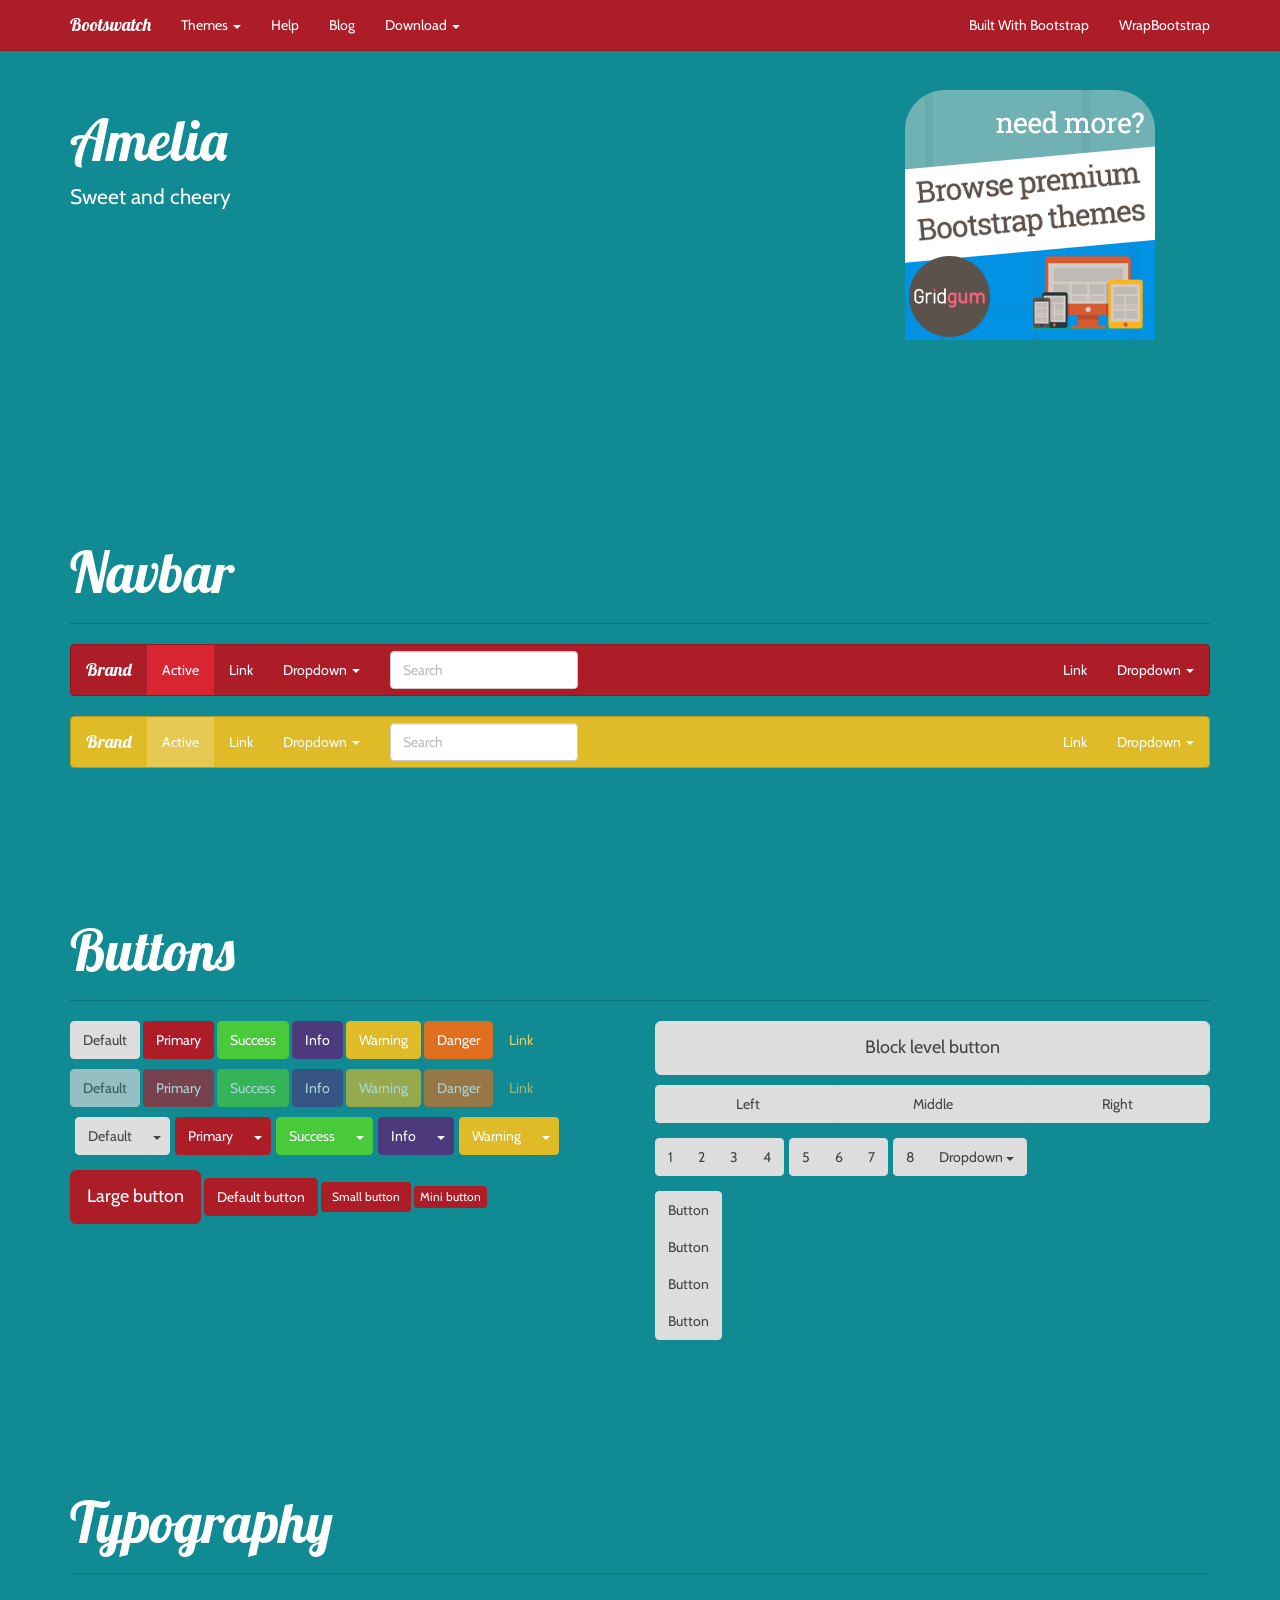
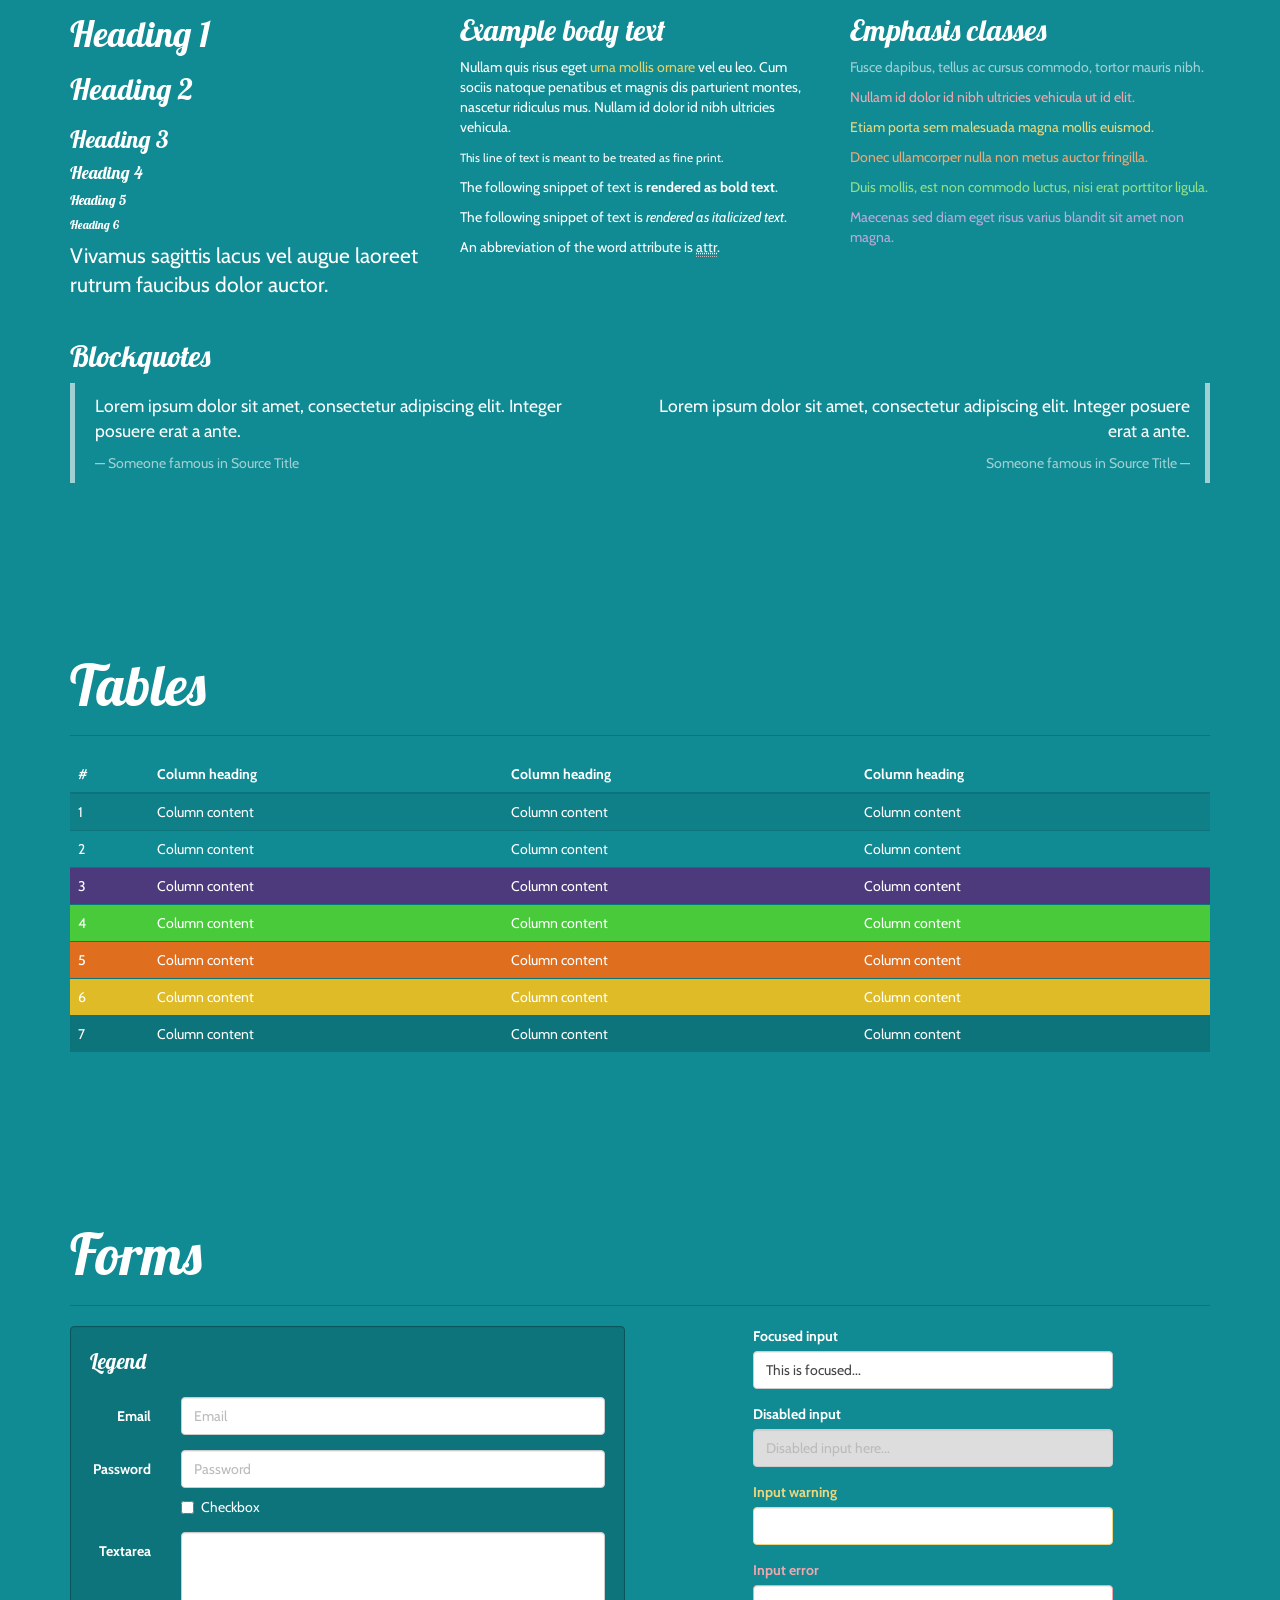
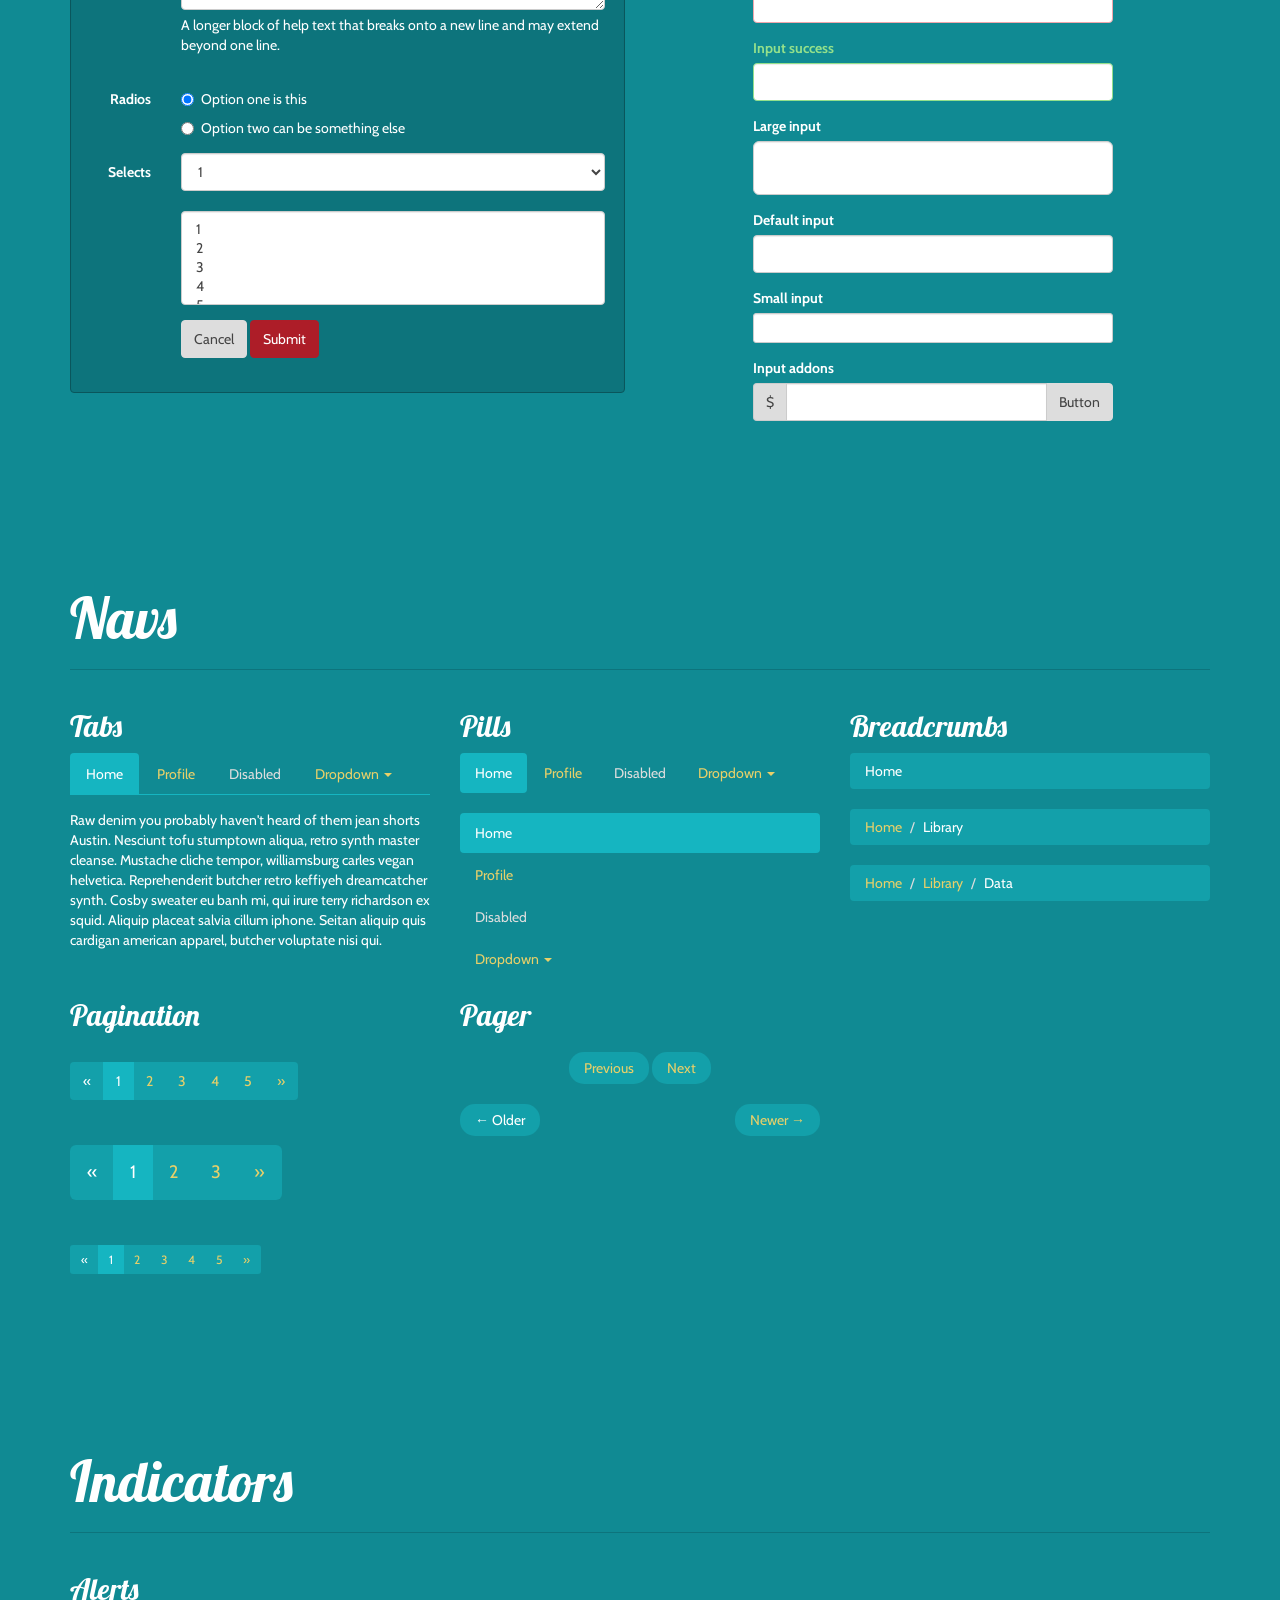
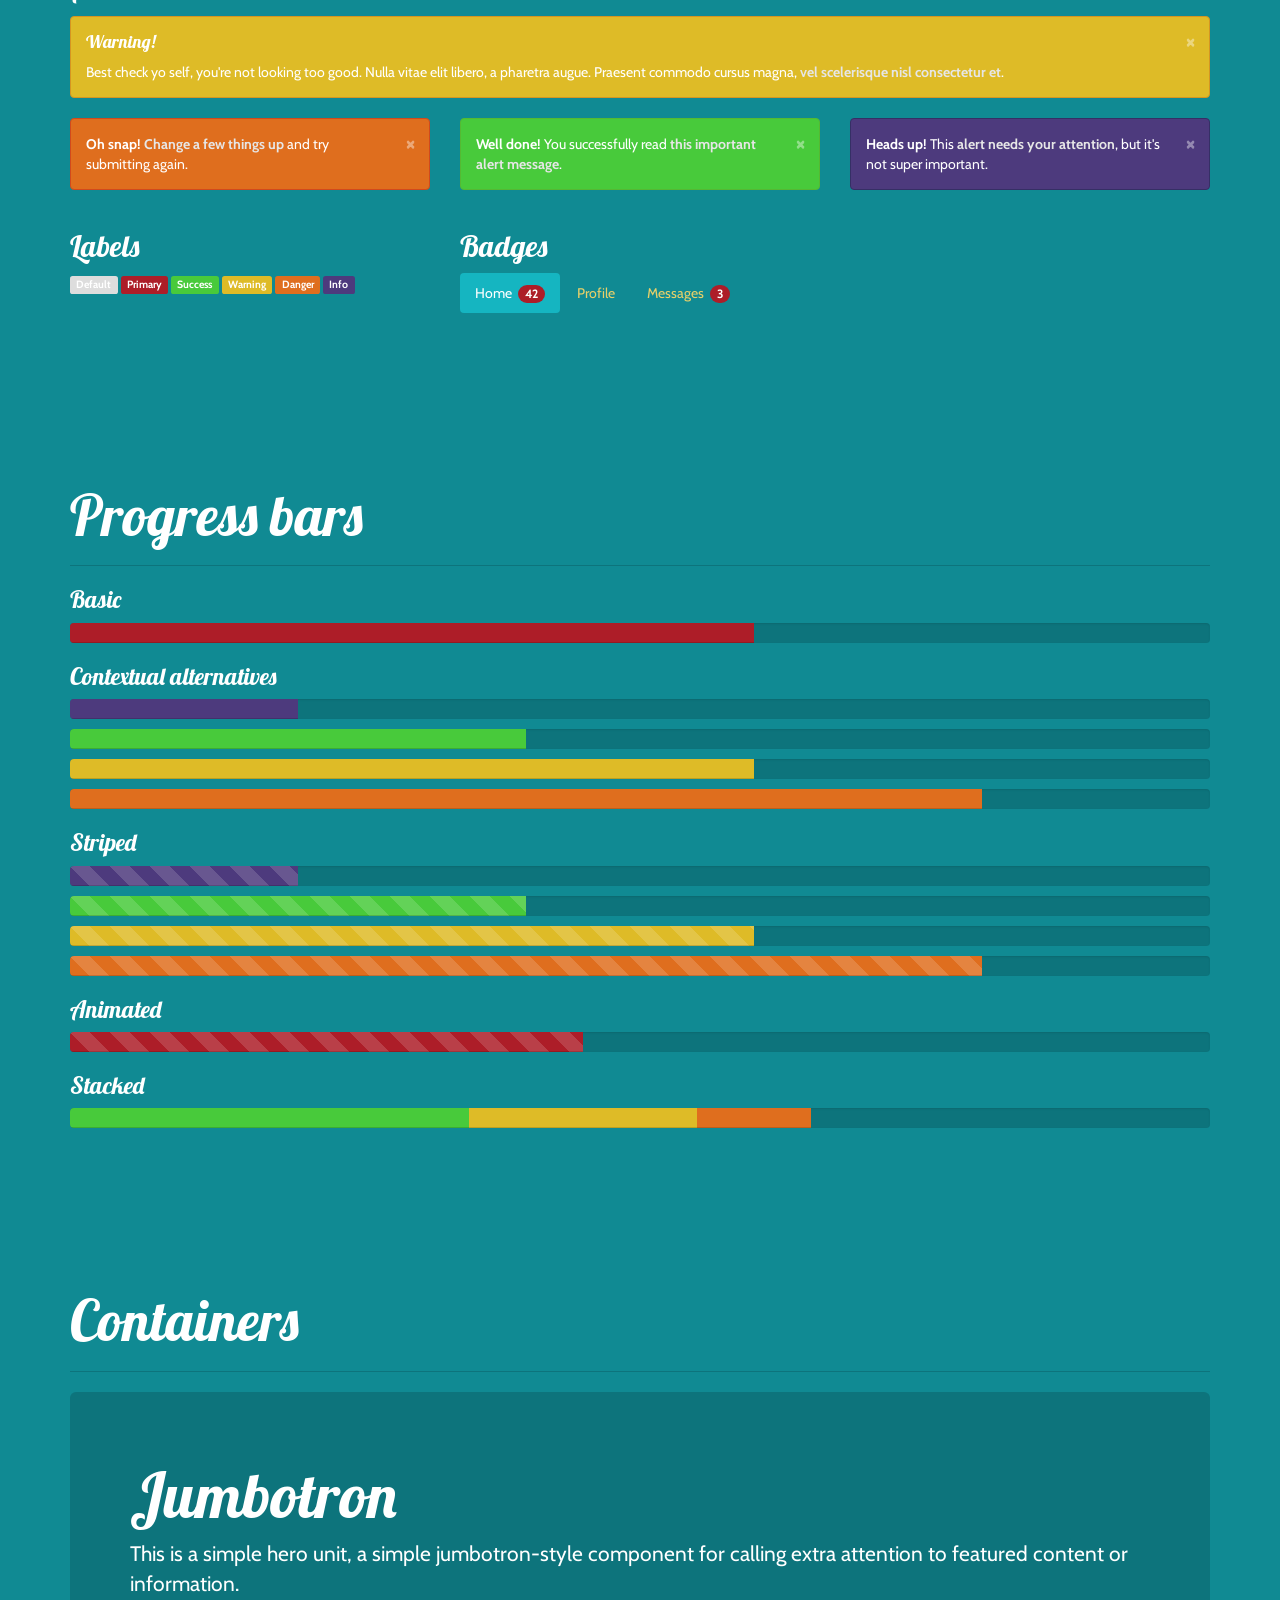
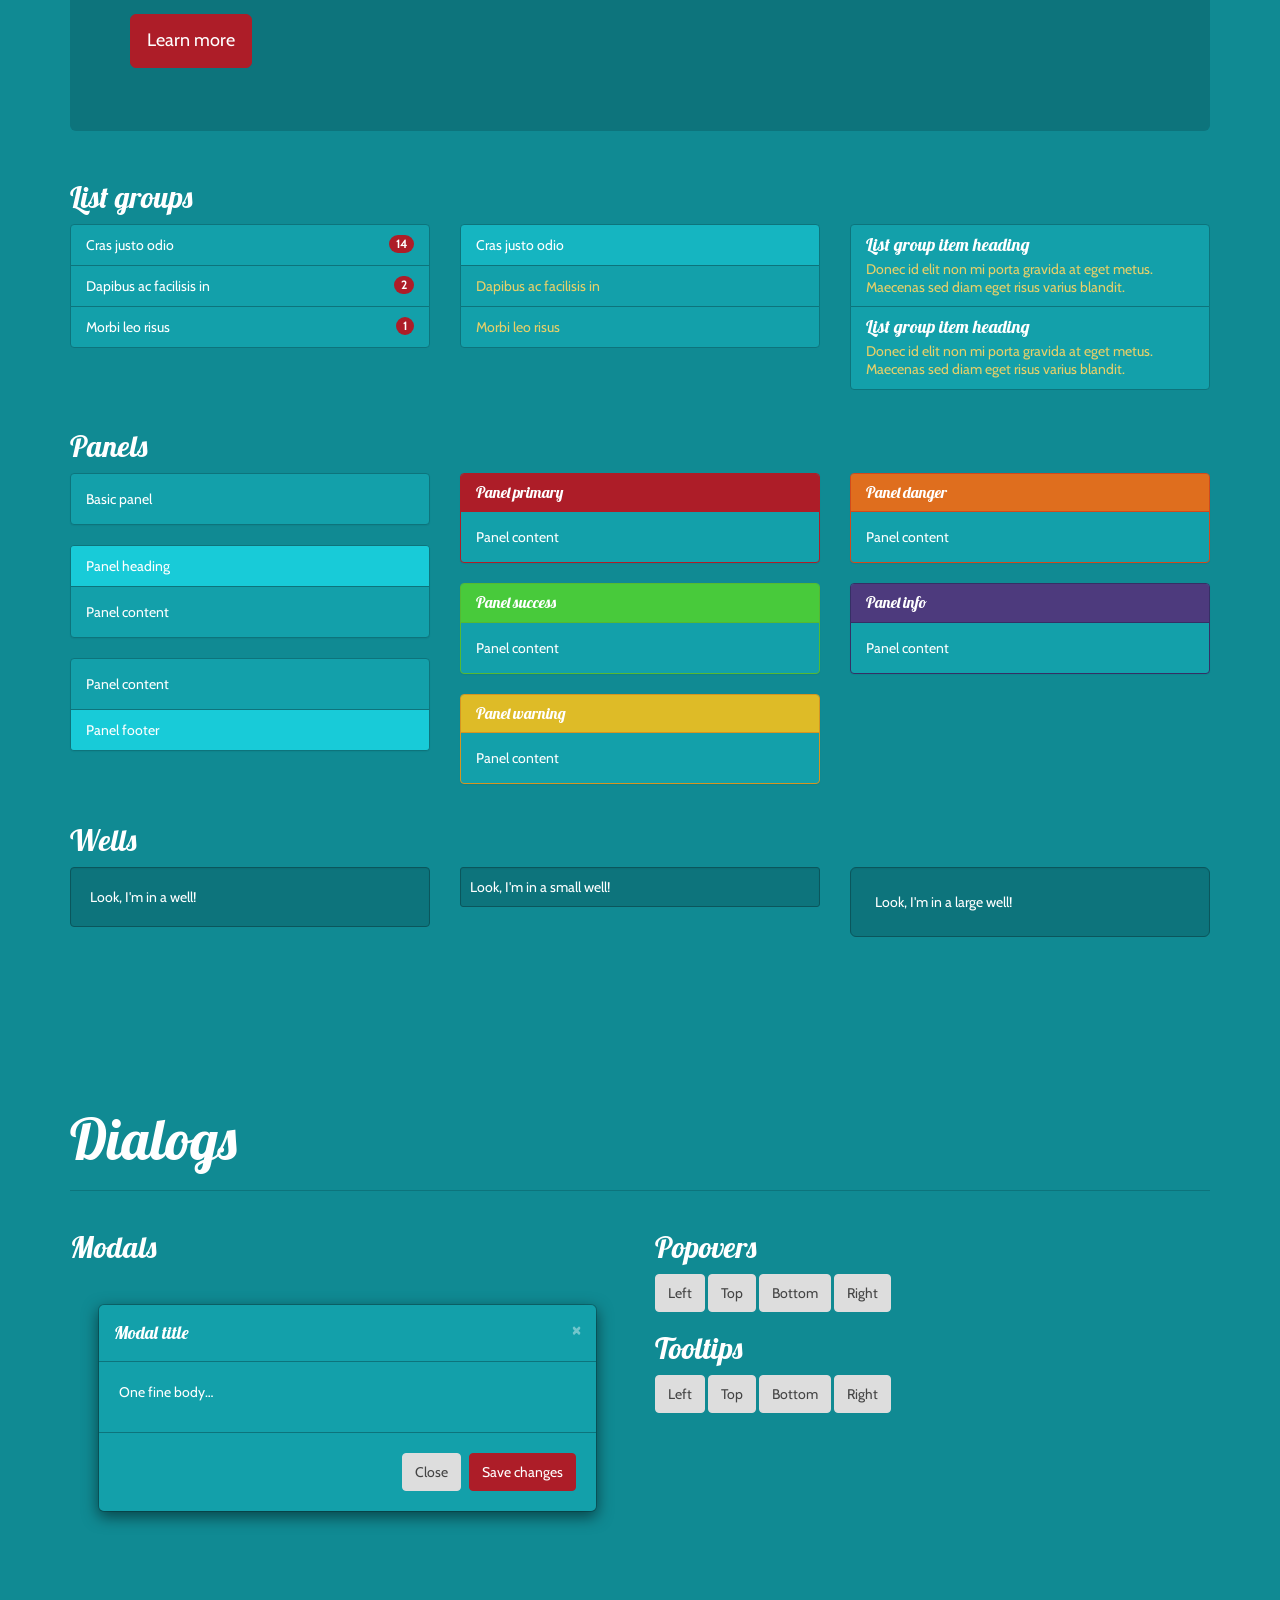
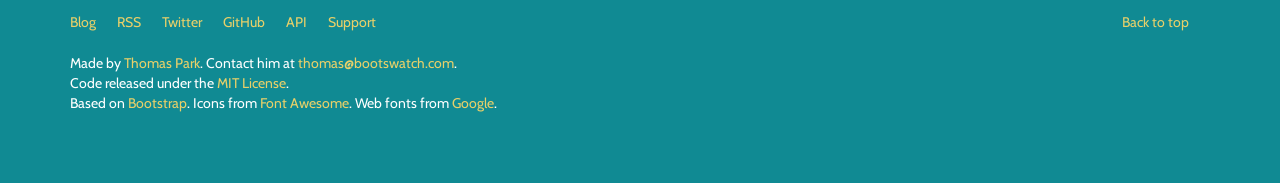
<file: Bootswatch/bootswatch-gh-pages/amelia/index.html>
<!DOCTYPE html>
<html lang="en">
  <head>
    <meta charset="utf-8">
    <title>Bootswatch: Amelia</title>
    <meta name="viewport" content="width=device-width, initial-scale=1">
    <link rel="stylesheet" href="./bootstrap.css" media="screen">
    <link rel="stylesheet" href="../assets/css/bootswatch.min.css">
    <!-- HTML5 shim and Respond.js IE8 support of HTML5 elements and media queries -->
    <!--[if lt IE 9]>
      <script src="../bower_components/html5shiv/dist/html5shiv.js"></script>
      <script src="../bower_components/respond/dest/respond.min.js"></script>
    <![endif]-->
    <script>

     var _gaq = _gaq || [];
      _gaq.push(['_setAccount', 'UA-23019901-1']);
      _gaq.push(['_setDomainName', "bootswatch.com"]);
        _gaq.push(['_setAllowLinker', true]);
      _gaq.push(['_trackPageview']);

     (function() {
       var ga = document.createElement('script'); ga.type = 'text/javascript'; ga.async = true;
       ga.src = ('https:' == document.location.protocol ? 'https://ssl' : 'http://www') + '.google-analytics.com/ga.js';
       var s = document.getElementsByTagName('script')[0]; s.parentNode.insertBefore(ga, s);
     })();

    </script>
  </head>
  <body>
    <div class="navbar navbar-default navbar-fixed-top">
      <div class="container">
        <div class="navbar-header">
          <a href="../" class="navbar-brand">Bootswatch</a>
          <button class="navbar-toggle" type="button" data-toggle="collapse" data-target="#navbar-main">
            <span class="icon-bar"></span>
            <span class="icon-bar"></span>
            <span class="icon-bar"></span>
          </button>
        </div>
        <div class="navbar-collapse collapse" id="navbar-main">
          <ul class="nav navbar-nav">
            <li class="dropdown">
              <a class="dropdown-toggle" data-toggle="dropdown" href="#" id="themes">Themes <span class="caret"></span></a>
              <ul class="dropdown-menu" aria-labelledby="themes">
                <li><a href="../default/">Default</a></li>
                <li class="divider"></li>
                <li><a href="../cerulean/">Cerulean</a></li>
                <li><a href="../cosmo/">Cosmo</a></li>
                <li><a href="../cyborg/">Cyborg</a></li>
                <li><a href="../darkly/">Darkly</a></li>
                <li><a href="../flatly/">Flatly</a></li>
                <li><a href="../journal/">Journal</a></li>
                <li><a href="../lumen/">Lumen</a></li>
                <li><a href="../paper/">Paper</a></li>
                <li><a href="../readable/">Readable</a></li>
                <li><a href="../sandstone/">Sandstone</a></li>
                <li><a href="../simplex/">Simplex</a></li>
                <li><a href="../slate/">Slate</a></li>
                <li><a href="../spacelab/">Spacelab</a></li>
                <li><a href="../superhero/">Superhero</a></li>
                <li><a href="../united/">United</a></li>
                <li><a href="../yeti/">Yeti</a></li>
              </ul>
            </li>
            <li>
              <a href="../help/">Help</a>
            </li>
            <li>
              <a href="http://news.bootswatch.com">Blog</a>
            </li>
            <li class="dropdown">
              <a class="dropdown-toggle" data-toggle="dropdown" href="#" id="download">Download <span class="caret"></span></a>
              <ul class="dropdown-menu" aria-labelledby="download">
                <li><a href="./bootstrap.min.css">bootstrap.min.css</a></li>
                <li><a href="./bootstrap.css">bootstrap.css</a></li>
                <li class="divider"></li>
                <li><a href="./variables.less">variables.less</a></li>
                <li><a href="./bootswatch.less">bootswatch.less</a></li>
              </ul>
            </li>
          </ul>

          <ul class="nav navbar-nav navbar-right">
            <li><a href="http://builtwithbootstrap.com/" target="_blank">Built With Bootstrap</a></li>
            <li><a href="https://wrapbootstrap.com/?ref=bsw" target="_blank">WrapBootstrap</a></li>
          </ul>

        </div>
      </div>
    </div>


    <div class="container">

      <div class="page-header" id="banner">
        <div class="row">
          <div class="col-lg-8 col-md-7 col-sm-6">
            <h1>Amelia</h1>
            <p class="lead">Sweet and cheery</p>
          </div>
          <div class="col-lg-4 col-md-5 col-sm-6">
            <div class="sponsor">
                  <a href="http://gridgum.com/themes/category/bootstrap-themes/?utm_source=Bootswatch&utm_medium=250ad&utm_campaign=Bootswatch%20Campaign" target="_blank" onclick="_gaq.push(['_trackEvent', 'banner', 'click', 'gridgum']);"><img src="../assets/img/gridgum.png" alt="Gridgum" onload="_gaq.push(['_trackEvent', 'banner', 'impression', 'gridgum']);"></a>
            </div>
          </div>
        </div>
      </div>

      <!-- Navbar
      ================================================== -->
      <div class="bs-docs-section clearfix">
        <div class="row">
          <div class="col-lg-12">
            <div class="page-header">
              <h1 id="navbar">Navbar</h1>
            </div>

            <div class="bs-component">
              <div class="navbar navbar-default">
                <div class="navbar-header">
                  <button type="button" class="navbar-toggle" data-toggle="collapse" data-target=".navbar-responsive-collapse">
                    <span class="icon-bar"></span>
                    <span class="icon-bar"></span>
                    <span class="icon-bar"></span>
                  </button>
                  <a class="navbar-brand" href="#">Brand</a>
                </div>
                <div class="navbar-collapse collapse navbar-responsive-collapse">
                  <ul class="nav navbar-nav">
                    <li class="active"><a href="#">Active</a></li>
                    <li><a href="#">Link</a></li>
                    <li class="dropdown">
                      <a href="#" class="dropdown-toggle" data-toggle="dropdown">Dropdown <b class="caret"></b></a>
                      <ul class="dropdown-menu">
                        <li><a href="#">Action</a></li>
                        <li><a href="#">Another action</a></li>
                        <li><a href="#">Something else here</a></li>
                        <li class="divider"></li>
                        <li class="dropdown-header">Dropdown header</li>
                        <li><a href="#">Separated link</a></li>
                        <li><a href="#">One more separated link</a></li>
                      </ul>
                    </li>
                  </ul>
                  <form class="navbar-form navbar-left">
                    <input type="text" class="form-control col-lg-8" placeholder="Search">
                  </form>
                  <ul class="nav navbar-nav navbar-right">
                    <li><a href="#">Link</a></li>
                    <li class="dropdown">
                      <a href="#" class="dropdown-toggle" data-toggle="dropdown">Dropdown <b class="caret"></b></a>
                      <ul class="dropdown-menu">
                        <li><a href="#">Action</a></li>
                        <li><a href="#">Another action</a></li>
                        <li><a href="#">Something else here</a></li>
                        <li class="divider"></li>
                        <li><a href="#">Separated link</a></li>
                      </ul>
                    </li>
                  </ul>
                </div>
              </div>
            </div>

            <div class="bs-component">
              <div class="navbar navbar-inverse">
                <div class="navbar-header">
                  <button type="button" class="navbar-toggle" data-toggle="collapse" data-target=".navbar-inverse-collapse">
                    <span class="icon-bar"></span>
                    <span class="icon-bar"></span>
                    <span class="icon-bar"></span>
                  </button>
                  <a class="navbar-brand" href="#">Brand</a>
                </div>
                <div class="navbar-collapse collapse navbar-inverse-collapse">
                  <ul class="nav navbar-nav">
                    <li class="active"><a href="#">Active</a></li>
                    <li><a href="#">Link</a></li>
                    <li class="dropdown">
                      <a href="#" class="dropdown-toggle" data-toggle="dropdown">Dropdown <b class="caret"></b></a>
                      <ul class="dropdown-menu">
                        <li><a href="#">Action</a></li>
                        <li><a href="#">Another action</a></li>
                        <li><a href="#">Something else here</a></li>
                        <li class="divider"></li>
                        <li class="dropdown-header">Dropdown header</li>
                        <li><a href="#">Separated link</a></li>
                        <li><a href="#">One more separated link</a></li>
                      </ul>
                    </li>
                  </ul>
                  <form class="navbar-form navbar-left">
                    <input type="text" class="form-control col-lg-8" placeholder="Search">
                  </form>
                  <ul class="nav navbar-nav navbar-right">
                    <li><a href="#">Link</a></li>
                    <li class="dropdown">
                      <a href="#" class="dropdown-toggle" data-toggle="dropdown">Dropdown <b class="caret"></b></a>
                      <ul class="dropdown-menu">
                        <li><a href="#">Action</a></li>
                        <li><a href="#">Another action</a></li>
                        <li><a href="#">Something else here</a></li>
                        <li class="divider"></li>
                        <li><a href="#">Separated link</a></li>
                      </ul>
                    </li>
                  </ul>
                </div>
              </div>
            </div><!-- /example -->

          </div>
        </div>
      </div>


      <!-- Buttons
      ================================================== -->
      <div class="bs-docs-section">
        <div class="page-header">
          <div class="row">
            <div class="col-lg-12">
              <h1 id="buttons">Buttons</h1>
            </div>
          </div>
        </div>

        <div class="row">
          <div class="col-lg-6">

            <p class="bs-component">
              <a href="#" class="btn btn-default">Default</a>
              <a href="#" class="btn btn-primary">Primary</a>
              <a href="#" class="btn btn-success">Success</a>
              <a href="#" class="btn btn-info">Info</a>
              <a href="#" class="btn btn-warning">Warning</a>
              <a href="#" class="btn btn-danger">Danger</a>
              <a href="#" class="btn btn-link">Link</a>
            </p>

            <p class="bs-component">
              <a href="#" class="btn btn-default disabled">Default</a>
              <a href="#" class="btn btn-primary disabled">Primary</a>
              <a href="#" class="btn btn-success disabled">Success</a>
              <a href="#" class="btn btn-info disabled">Info</a>
              <a href="#" class="btn btn-warning disabled">Warning</a>
              <a href="#" class="btn btn-danger disabled">Danger</a>
              <a href="#" class="btn btn-link disabled">Link</a>
            </p>


            <div style="margin-bottom: 15px;">
              <div class="btn-toolbar bs-component" style="margin: 0;">
                <div class="btn-group">
                  <a href="#" class="btn btn-default">Default</a>
                  <a href="#" class="btn btn-default dropdown-toggle" data-toggle="dropdown"><span class="caret"></span></a>
                  <ul class="dropdown-menu">
                    <li><a href="#">Action</a></li>
                    <li><a href="#">Another action</a></li>
                    <li><a href="#">Something else here</a></li>
                    <li class="divider"></li>
                    <li><a href="#">Separated link</a></li>
                  </ul>
                </div>

                <div class="btn-group">
                  <a href="#" class="btn btn-primary">Primary</a>
                  <a href="#" class="btn btn-primary dropdown-toggle" data-toggle="dropdown"><span class="caret"></span></a>
                  <ul class="dropdown-menu">
                    <li><a href="#">Action</a></li>
                    <li><a href="#">Another action</a></li>
                    <li><a href="#">Something else here</a></li>
                    <li class="divider"></li>
                    <li><a href="#">Separated link</a></li>
                  </ul>
                </div>

                <div class="btn-group">
                  <a href="#" class="btn btn-success">Success</a>
                  <a href="#" class="btn btn-success dropdown-toggle" data-toggle="dropdown"><span class="caret"></span></a>
                  <ul class="dropdown-menu">
                    <li><a href="#">Action</a></li>
                    <li><a href="#">Another action</a></li>
                    <li><a href="#">Something else here</a></li>
                    <li class="divider"></li>
                    <li><a href="#">Separated link</a></li>
                  </ul>
                </div>

                <div class="btn-group">
                  <a href="#" class="btn btn-info">Info</a>
                  <a href="#" class="btn btn-info dropdown-toggle" data-toggle="dropdown"><span class="caret"></span></a>
                  <ul class="dropdown-menu">
                    <li><a href="#">Action</a></li>
                    <li><a href="#">Another action</a></li>
                    <li><a href="#">Something else here</a></li>
                    <li class="divider"></li>
                    <li><a href="#">Separated link</a></li>
                  </ul>
                </div>

                <div class="btn-group">
                  <a href="#" class="btn btn-warning">Warning</a>
                  <a href="#" class="btn btn-warning dropdown-toggle" data-toggle="dropdown"><span class="caret"></span></a>
                  <ul class="dropdown-menu">
                    <li><a href="#">Action</a></li>
                    <li><a href="#">Another action</a></li>
                    <li><a href="#">Something else here</a></li>
                    <li class="divider"></li>
                    <li><a href="#">Separated link</a></li>
                  </ul>
                </div>
              </div>
            </div>

            <p class="bs-component">
              <a href="#" class="btn btn-primary btn-lg">Large button</a>
              <a href="#" class="btn btn-primary">Default button</a>
              <a href="#" class="btn btn-primary btn-sm">Small button</a>
              <a href="#" class="btn btn-primary btn-xs">Mini button</a>
            </p>

          </div>
          <div class="col-lg-6">

            <p class="bs-component">
              <a href="#" class="btn btn-default btn-lg btn-block">Block level button</a>
            </p>


            <div class="bs-component" style="margin-bottom: 15px;">
              <div class="btn-group btn-group-justified">
                <a href="#" class="btn btn-default">Left</a>
                <a href="#" class="btn btn-default">Middle</a>
                <a href="#" class="btn btn-default">Right</a>
              </div>
            </div>

            <div class="bs-component" style="margin-bottom: 15px;">
              <div class="btn-toolbar">
                <div class="btn-group">
                  <a href="#" class="btn btn-default">1</a>
                  <a href="#" class="btn btn-default">2</a>
                  <a href="#" class="btn btn-default">3</a>
                  <a href="#" class="btn btn-default">4</a>
                </div>

                <div class="btn-group">
                  <a href="#" class="btn btn-default">5</a>
                  <a href="#" class="btn btn-default">6</a>
                  <a href="#" class="btn btn-default">7</a>
                </div>

                <div class="btn-group">
                  <a href="#" class="btn btn-default">8</a>
                  <div class="btn-group">
                    <a href="#" class="btn btn-default dropdown-toggle" data-toggle="dropdown">
                      Dropdown
                      <span class="caret"></span>
                    </a>
                    <ul class="dropdown-menu">
                      <li><a href="#">Dropdown link</a></li>
                      <li><a href="#">Dropdown link</a></li>
                      <li><a href="#">Dropdown link</a></li>
                     </ul>
                  </div>
                </div>
              </div>
            </div>

            <div class="bs-component">
              <div class="btn-group-vertical">
                  <a href="#" class="btn btn-default">Button</a>
                  <a href="#" class="btn btn-default">Button</a>
                  <a href="#" class="btn btn-default">Button</a>
                  <a href="#" class="btn btn-default">Button</a>
              </div>
            </div>

          </div>
        </div>
      </div>

      <!-- Typography
      ================================================== -->
      <div class="bs-docs-section">
        <div class="row">
          <div class="col-lg-12">
            <div class="page-header">
              <h1 id="type">Typography</h1>
            </div>
          </div>
        </div>

        <!-- Headings -->

        <div class="row">
          <div class="col-lg-4">
            <div class="bs-component">
              <h1>Heading 1</h1>
              <h2>Heading 2</h2>
              <h3>Heading 3</h3>
              <h4>Heading 4</h4>
              <h5>Heading 5</h5>
              <h6>Heading 6</h6>
              <p class="lead">Vivamus sagittis lacus vel augue laoreet rutrum faucibus dolor auctor.</p>
            </div>
          </div>
          <div class="col-lg-4">
            <div class="bs-component">
              <h2>Example body text</h2>
              <p>Nullam quis risus eget <a href="#">urna mollis ornare</a> vel eu leo. Cum sociis natoque penatibus et magnis dis parturient montes, nascetur ridiculus mus. Nullam id dolor id nibh ultricies vehicula.</p>
              <p><small>This line of text is meant to be treated as fine print.</small></p>
              <p>The following snippet of text is <strong>rendered as bold text</strong>.</p>
              <p>The following snippet of text is <em>rendered as italicized text</em>.</p>
              <p>An abbreviation of the word attribute is <abbr title="attribute">attr</abbr>.</p>
            </div>

          </div>
          <div class="col-lg-4">
            <div class="bs-component">
              <h2>Emphasis classes</h2>
              <p class="text-muted">Fusce dapibus, tellus ac cursus commodo, tortor mauris nibh.</p>
              <p class="text-primary">Nullam id dolor id nibh ultricies vehicula ut id elit.</p>
              <p class="text-warning">Etiam porta sem malesuada magna mollis euismod.</p>
              <p class="text-danger">Donec ullamcorper nulla non metus auctor fringilla.</p>
              <p class="text-success">Duis mollis, est non commodo luctus, nisi erat porttitor ligula.</p>
              <p class="text-info">Maecenas sed diam eget risus varius blandit sit amet non magna.</p>
            </div>

          </div>
        </div>

        <!-- Blockquotes -->

        <div class="row">
          <div class="col-lg-12">
            <h2 id="type-blockquotes">Blockquotes</h2>
          </div>
        </div>
        <div class="row">
          <div class="col-lg-6">
            <div class="bs-component">
              <blockquote>
                <p>Lorem ipsum dolor sit amet, consectetur adipiscing elit. Integer posuere erat a ante.</p>
                <small>Someone famous in <cite title="Source Title">Source Title</cite></small>
              </blockquote>
            </div>
          </div>
          <div class="col-lg-6">
            <div class="bs-component">
              <blockquote class="pull-right">
                <p>Lorem ipsum dolor sit amet, consectetur adipiscing elit. Integer posuere erat a ante.</p>
                <small>Someone famous in <cite title="Source Title">Source Title</cite></small>
              </blockquote>
            </div>
          </div>
        </div>
      </div>

      <!-- Tables
      ================================================== -->
      <div class="bs-docs-section">

        <div class="row">
          <div class="col-lg-12">
            <div class="page-header">
              <h1 id="tables">Tables</h1>
            </div>

            <div class="bs-component">
              <table class="table table-striped table-hover ">
                <thead>
                  <tr>
                    <th>#</th>
                    <th>Column heading</th>
                    <th>Column heading</th>
                    <th>Column heading</th>
                  </tr>
                </thead>
                <tbody>
                  <tr>
                    <td>1</td>
                    <td>Column content</td>
                    <td>Column content</td>
                    <td>Column content</td>
                  </tr>
                  <tr>
                    <td>2</td>
                    <td>Column content</td>
                    <td>Column content</td>
                    <td>Column content</td>
                  </tr>
                  <tr class="info">
                    <td>3</td>
                    <td>Column content</td>
                    <td>Column content</td>
                    <td>Column content</td>
                  </tr>
                  <tr class="success">
                    <td>4</td>
                    <td>Column content</td>
                    <td>Column content</td>
                    <td>Column content</td>
                  </tr>
                  <tr class="danger">
                    <td>5</td>
                    <td>Column content</td>
                    <td>Column content</td>
                    <td>Column content</td>
                  </tr>
                  <tr class="warning">
                    <td>6</td>
                    <td>Column content</td>
                    <td>Column content</td>
                    <td>Column content</td>
                  </tr>
                  <tr class="active">
                    <td>7</td>
                    <td>Column content</td>
                    <td>Column content</td>
                    <td>Column content</td>
                  </tr>
                </tbody>
              </table> 
            </div><!-- /example -->
          </div>
        </div>
      </div>

      <!-- Forms
      ================================================== -->
      <div class="bs-docs-section">
        <div class="row">
          <div class="col-lg-12">
            <div class="page-header">
              <h1 id="forms">Forms</h1>
            </div>
          </div>
        </div>

        <div class="row">
          <div class="col-lg-6">
            <div class="well bs-component">
              <form class="form-horizontal">
                <fieldset>
                  <legend>Legend</legend>
                  <div class="form-group">
                    <label for="inputEmail" class="col-lg-2 control-label">Email</label>
                    <div class="col-lg-10">
                      <input type="text" class="form-control" id="inputEmail" placeholder="Email">
                    </div>
                  </div>
                  <div class="form-group">
                    <label for="inputPassword" class="col-lg-2 control-label">Password</label>
                    <div class="col-lg-10">
                      <input type="password" class="form-control" id="inputPassword" placeholder="Password">
                      <div class="checkbox">
                        <label>
                          <input type="checkbox"> Checkbox
                        </label>
                      </div>
                    </div>
                  </div>
                  <div class="form-group">
                    <label for="textArea" class="col-lg-2 control-label">Textarea</label>
                    <div class="col-lg-10">
                      <textarea class="form-control" rows="3" id="textArea"></textarea>
                      <span class="help-block">A longer block of help text that breaks onto a new line and may extend beyond one line.</span>
                    </div>
                  </div>
                  <div class="form-group">
                    <label class="col-lg-2 control-label">Radios</label>
                    <div class="col-lg-10">
                      <div class="radio">
                        <label>
                          <input type="radio" name="optionsRadios" id="optionsRadios1" value="option1" checked="">
                          Option one is this
                        </label>
                      </div>
                      <div class="radio">
                        <label>
                          <input type="radio" name="optionsRadios" id="optionsRadios2" value="option2">
                          Option two can be something else
                        </label>
                      </div>
                    </div>
                  </div>
                  <div class="form-group">
                    <label for="select" class="col-lg-2 control-label">Selects</label>
                    <div class="col-lg-10">
                      <select class="form-control" id="select">
                        <option>1</option>
                        <option>2</option>
                        <option>3</option>
                        <option>4</option>
                        <option>5</option>
                      </select>
                      <br>
                      <select multiple="" class="form-control">
                        <option>1</option>
                        <option>2</option>
                        <option>3</option>
                        <option>4</option>
                        <option>5</option>
                      </select>
                    </div>
                  </div>
                  <div class="form-group">
                    <div class="col-lg-10 col-lg-offset-2">
                      <button class="btn btn-default">Cancel</button>
                      <button type="submit" class="btn btn-primary">Submit</button>
                    </div>
                  </div>
                </fieldset>
              </form>
            </div>
          </div>
          <div class="col-lg-4 col-lg-offset-1">

              <form class="bs-component">
                <div class="form-group">
                  <label class="control-label" for="focusedInput">Focused input</label>
                  <input class="form-control" id="focusedInput" type="text" value="This is focused...">
                </div>

                <div class="form-group">
                  <label class="control-label" for="disabledInput">Disabled input</label>
                  <input class="form-control" id="disabledInput" type="text" placeholder="Disabled input here..." disabled="">
                </div>

                <div class="form-group has-warning">
                  <label class="control-label" for="inputWarning">Input warning</label>
                  <input type="text" class="form-control" id="inputWarning">
                </div>

                <div class="form-group has-error">
                  <label class="control-label" for="inputError">Input error</label>
                  <input type="text" class="form-control" id="inputError">
                </div>

                <div class="form-group has-success">
                  <label class="control-label" for="inputSuccess">Input success</label>
                  <input type="text" class="form-control" id="inputSuccess">
                </div>

                <div class="form-group">
                  <label class="control-label" for="inputLarge">Large input</label>
                  <input class="form-control input-lg" type="text" id="inputLarge">
                </div>

                <div class="form-group">
                  <label class="control-label" for="inputDefault">Default input</label>
                  <input type="text" class="form-control" id="inputDefault">
                </div>

                <div class="form-group">
                  <label class="control-label" for="inputSmall">Small input</label>
                  <input class="form-control input-sm" type="text" id="inputSmall">
                </div>

                <div class="form-group">
                  <label class="control-label">Input addons</label>
                  <div class="input-group">
                    <span class="input-group-addon">$</span>
                    <input type="text" class="form-control">
                    <span class="input-group-btn">
                      <button class="btn btn-default" type="button">Button</button>
                    </span>
                  </div>
                </div>
              </form>

          </div>
        </div>
      </div>

      <!-- Navs
      ================================================== -->
      <div class="bs-docs-section">

        <div class="row">
          <div class="col-lg-12">
            <div class="page-header">
              <h1 id="nav">Navs</h1>
            </div>
          </div>
        </div>

        <div class="row">
          <div class="col-lg-4">
            <h2 id="nav-tabs">Tabs</h2>
            <div class="bs-component">
              <ul class="nav nav-tabs">
                <li class="active"><a href="#home" data-toggle="tab">Home</a></li>
                <li><a href="#profile" data-toggle="tab">Profile</a></li>
                <li class="disabled"><a>Disabled</a></li>
                <li class="dropdown">
                  <a class="dropdown-toggle" data-toggle="dropdown" href="#">
                    Dropdown <span class="caret"></span>
                  </a>
                  <ul class="dropdown-menu">
                    <li><a href="#dropdown1" data-toggle="tab">Action</a></li>
                    <li class="divider"></li>
                    <li><a href="#dropdown2" data-toggle="tab">Another action</a></li>
                  </ul>
                </li>
              </ul>
              <div id="myTabContent" class="tab-content">
                <div class="tab-pane fade active in" id="home">
                  <p>Raw denim you probably haven't heard of them jean shorts Austin. Nesciunt tofu stumptown aliqua, retro synth master cleanse. Mustache cliche tempor, williamsburg carles vegan helvetica. Reprehenderit butcher retro keffiyeh dreamcatcher synth. Cosby sweater eu banh mi, qui irure terry richardson ex squid. Aliquip placeat salvia cillum iphone. Seitan aliquip quis cardigan american apparel, butcher voluptate nisi qui.</p>
                </div>
                <div class="tab-pane fade" id="profile">
                  <p>Food truck fixie locavore, accusamus mcsweeney's marfa nulla single-origin coffee squid. Exercitation +1 labore velit, blog sartorial PBR leggings next level wes anderson artisan four loko farm-to-table craft beer twee. Qui photo booth letterpress, commodo enim craft beer mlkshk aliquip jean shorts ullamco ad vinyl cillum PBR. Homo nostrud organic, assumenda labore aesthetic magna delectus mollit.</p>
                </div>
                <div class="tab-pane fade" id="dropdown1">
                  <p>Etsy mixtape wayfarers, ethical wes anderson tofu before they sold out mcsweeney's organic lomo retro fanny pack lo-fi farm-to-table readymade. Messenger bag gentrify pitchfork tattooed craft beer, iphone skateboard locavore carles etsy salvia banksy hoodie helvetica. DIY synth PBR banksy irony. Leggings gentrify squid 8-bit cred pitchfork.</p>
                </div>
                <div class="tab-pane fade" id="dropdown2">
                  <p>Trust fund seitan letterpress, keytar raw denim keffiyeh etsy art party before they sold out master cleanse gluten-free squid scenester freegan cosby sweater. Fanny pack portland seitan DIY, art party locavore wolf cliche high life echo park Austin. Cred vinyl keffiyeh DIY salvia PBR, banh mi before they sold out farm-to-table VHS viral locavore cosby sweater.</p>
                </div>
              </div>
            </div>
          </div>
          <div class="col-lg-4">
            <h2 id="nav-pills">Pills</h2>
            <div class="bs-component">
              <ul class="nav nav-pills">
                <li class="active"><a href="#">Home</a></li>
                <li><a href="#">Profile</a></li>
                <li class="disabled"><a href="#">Disabled</a></li>
                <li class="dropdown">
                  <a class="dropdown-toggle" data-toggle="dropdown" href="#">
                    Dropdown <span class="caret"></span>
                  </a>
                  <ul class="dropdown-menu">
                    <li><a href="#">Action</a></li>
                    <li><a href="#">Another action</a></li>
                    <li><a href="#">Something else here</a></li>
                    <li class="divider"></li>
                    <li><a href="#">Separated link</a></li>
                  </ul>
                </li>
              </ul>
            </div>
            <br>
            <div class="bs-component">
              <ul class="nav nav-pills nav-stacked">
                <li class="active"><a href="#">Home</a></li>
                <li><a href="#">Profile</a></li>
                <li class="disabled"><a href="#">Disabled</a></li>
                <li class="dropdown">
                  <a class="dropdown-toggle" data-toggle="dropdown" href="#">
                    Dropdown <span class="caret"></span>
                  </a>
                  <ul class="dropdown-menu">
                    <li><a href="#">Action</a></li>
                    <li><a href="#">Another action</a></li>
                    <li><a href="#">Something else here</a></li>
                    <li class="divider"></li>
                    <li><a href="#">Separated link</a></li>
                  </ul>
                </li>
              </ul>
            </div>
          </div>
          <div class="col-lg-4">
            <h2 id="nav-breadcrumbs">Breadcrumbs</h2>
            <div class="bs-component">
              <ul class="breadcrumb">
                <li class="active">Home</li>
              </ul>

              <ul class="breadcrumb">
                <li><a href="#">Home</a></li>
                <li class="active">Library</li>
              </ul>

              <ul class="breadcrumb">
                <li><a href="#">Home</a></li>
                <li><a href="#">Library</a></li>
                <li class="active">Data</li>
              </ul>
            </div>

          </div>
        </div>


        <div class="row">
          <div class="col-lg-4">
            <h2 id="pagination">Pagination</h2>
            <div class="bs-component">
              <ul class="pagination">
                <li class="disabled"><a href="#">&laquo;</a></li>
                <li class="active"><a href="#">1</a></li>
                <li><a href="#">2</a></li>
                <li><a href="#">3</a></li>
                <li><a href="#">4</a></li>
                <li><a href="#">5</a></li>
                <li><a href="#">&raquo;</a></li>
              </ul>

              <ul class="pagination pagination-lg">
                <li class="disabled"><a href="#">&laquo;</a></li>
                <li class="active"><a href="#">1</a></li>
                <li><a href="#">2</a></li>
                <li><a href="#">3</a></li>
                <li><a href="#">&raquo;</a></li>
              </ul>

              <ul class="pagination pagination-sm">
                <li class="disabled"><a href="#">&laquo;</a></li>
                <li class="active"><a href="#">1</a></li>
                <li><a href="#">2</a></li>
                <li><a href="#">3</a></li>
                <li><a href="#">4</a></li>
                <li><a href="#">5</a></li>
                <li><a href="#">&raquo;</a></li>
              </ul>
            </div>
          </div>
          <div class="col-lg-4">
            <h2 id="pager">Pager</h2>
            <div class="bs-component">
              <ul class="pager">
                <li><a href="#">Previous</a></li>
                <li><a href="#">Next</a></li>
              </ul>

              <ul class="pager">
                <li class="previous disabled"><a href="#">&larr; Older</a></li>
                <li class="next"><a href="#">Newer &rarr;</a></li>
              </ul>
            </div>
          </div>
          <div class="col-lg-4">

          </div>
        </div>
      </div>

      <!-- Indicators
      ================================================== -->
      <div class="bs-docs-section">

        <div class="row">
          <div class="col-lg-12">
            <div class="page-header">
              <h1 id="indicators">Indicators</h1>
            </div>
          </div>
        </div>

        <div class="row">
          <div class="col-lg-12">
            <h2>Alerts</h2>
            <div class="bs-component">
              <div class="alert alert-dismissable alert-warning">
                <button type="button" class="close" data-dismiss="alert">&times;</button>
                <h4>Warning!</h4>
                <p>Best check yo self, you're not looking too good. Nulla vitae elit libero, a pharetra augue. Praesent commodo cursus magna, <a href="#" class="alert-link">vel scelerisque nisl consectetur et</a>.</p>
              </div>
            </div>
          </div>
        </div>
        <div class="row">
          <div class="col-lg-4">
            <div class="bs-component">
              <div class="alert alert-dismissable alert-danger">
                <button type="button" class="close" data-dismiss="alert">&times;</button>
                <strong>Oh snap!</strong> <a href="#" class="alert-link">Change a few things up</a> and try submitting again.
              </div>
            </div>
          </div>
          <div class="col-lg-4">
            <div class="bs-component">
              <div class="alert alert-dismissable alert-success">
                <button type="button" class="close" data-dismiss="alert">&times;</button>
                <strong>Well done!</strong> You successfully read <a href="#" class="alert-link">this important alert message</a>.
              </div>
            </div>
          </div>
          <div class="col-lg-4">
            <div class="bs-component">
              <div class="alert alert-dismissable alert-info">
                <button type="button" class="close" data-dismiss="alert">&times;</button>
                <strong>Heads up!</strong> This <a href="#" class="alert-link">alert needs your attention</a>, but it's not super important.
              </div>
            </div>
          </div>
        </div>
        <div class="row">
          <div class="col-lg-4">
            <h2>Labels</h2>
            <div class="bs-component" style="margin-bottom: 40px;">
              <span class="label label-default">Default</span>
              <span class="label label-primary">Primary</span>
              <span class="label label-success">Success</span>
              <span class="label label-warning">Warning</span>
              <span class="label label-danger">Danger</span>
              <span class="label label-info">Info</span>
            </div>
          </div>
          <div class="col-lg-4">
            <h2>Badges</h2>
            <div class="bs-component">
              <ul class="nav nav-pills">
                <li class="active"><a href="#">Home <span class="badge">42</span></a></li>
                <li><a href="#">Profile <span class="badge"></span></a></li>
                <li><a href="#">Messages <span class="badge">3</span></a></li>
              </ul>
            </div>
          </div>
        </div>
      </div>

      <!-- Progress bars
      ================================================== -->
      <div class="bs-docs-section">

        <div class="row">
          <div class="col-lg-12">
            <div class="page-header">
              <h1 id="progress">Progress bars</h1>
            </div>

            <h3 id="progress-basic">Basic</h3>
            <div class="bs-component">
              <div class="progress">
                <div class="progress-bar" style="width: 60%;"></div>
              </div>
            </div>

            <h3 id="progress-alternatives">Contextual alternatives</h3>
            <div class="bs-component">
              <div class="progress">
                <div class="progress-bar progress-bar-info" style="width: 20%"></div>
              </div>

              <div class="progress">
                <div class="progress-bar progress-bar-success" style="width: 40%"></div>
              </div>

              <div class="progress">
                <div class="progress-bar progress-bar-warning" style="width: 60%"></div>
              </div>

              <div class="progress">
                <div class="progress-bar progress-bar-danger" style="width: 80%"></div>
              </div>
            </div>

            <h3 id="progress-striped">Striped</h3>
            <div class="bs-component">
              <div class="progress progress-striped">
                <div class="progress-bar progress-bar-info" style="width: 20%"></div>
              </div>

              <div class="progress progress-striped">
                <div class="progress-bar progress-bar-success" style="width: 40%"></div>
              </div>

              <div class="progress progress-striped">
                <div class="progress-bar progress-bar-warning" style="width: 60%"></div>
              </div>

              <div class="progress progress-striped">
                <div class="progress-bar progress-bar-danger" style="width: 80%"></div>
              </div>
            </div>

            <h3 id="progress-animated">Animated</h3>
            <div class="bs-component">
              <div class="progress progress-striped active">
                <div class="progress-bar" style="width: 45%"></div>
              </div>
            </div>

            <h3 id="progress-stacked">Stacked</h3>
            <div class="bs-component">
              <div class="progress">
                <div class="progress-bar progress-bar-success" style="width: 35%"></div>
                <div class="progress-bar progress-bar-warning" style="width: 20%"></div>
                <div class="progress-bar progress-bar-danger" style="width: 10%"></div>
              </div>
            </div>
          </div>
        </div>
      </div>

      <!-- Containers
      ================================================== -->
      <div class="bs-docs-section">

        <div class="row">
          <div class="col-lg-12">
            <div class="page-header">
              <h1 id="container">Containers</h1>
            </div>
            <div class="bs-component">
              <div class="jumbotron">
                <h1>Jumbotron</h1>
                <p>This is a simple hero unit, a simple jumbotron-style component for calling extra attention to featured content or information.</p>
                <p><a class="btn btn-primary btn-lg">Learn more</a></p>
              </div>
            </div>
          </div>
        </div>


        <div class="row">
          <div class="col-lg-12">
            <h2>List groups</h2>
          </div>
        </div>
        <div class="row">
          <div class="col-lg-4">
            <div class="bs-component">
              <ul class="list-group">
                <li class="list-group-item">
                  <span class="badge">14</span>
                  Cras justo odio
                </li>
                <li class="list-group-item">
                  <span class="badge">2</span>
                  Dapibus ac facilisis in
                </li>
                <li class="list-group-item">
                  <span class="badge">1</span>
                  Morbi leo risus
                </li>
              </ul>
            </div>
          </div>
          <div class="col-lg-4">
            <div class="bs-component">
              <div class="list-group">
                <a href="#" class="list-group-item active">
                  Cras justo odio
                </a>
                <a href="#" class="list-group-item">Dapibus ac facilisis in
                </a>
                <a href="#" class="list-group-item">Morbi leo risus
                </a>
              </div>
            </div>
          </div>
          <div class="col-lg-4">
            <div class="bs-component">
              <div class="list-group">
                <a href="#" class="list-group-item">
                  <h4 class="list-group-item-heading">List group item heading</h4>
                  <p class="list-group-item-text">Donec id elit non mi porta gravida at eget metus. Maecenas sed diam eget risus varius blandit.</p>
                </a>
                <a href="#" class="list-group-item">
                  <h4 class="list-group-item-heading">List group item heading</h4>
                  <p class="list-group-item-text">Donec id elit non mi porta gravida at eget metus. Maecenas sed diam eget risus varius blandit.</p>
                </a>
              </div>
            </div>
          </div>
        </div>


        <div class="row">
          <div class="col-lg-12">
            <h2>Panels</h2>
          </div>
        </div>
        <div class="row">
          <div class="col-lg-4">
            <div class="bs-component">
              <div class="panel panel-default">
                <div class="panel-body">
                  Basic panel
                </div>
              </div>

              <div class="panel panel-default">
                <div class="panel-heading">Panel heading</div>
                <div class="panel-body">
                  Panel content
                </div>
              </div>

              <div class="panel panel-default">
                <div class="panel-body">
                  Panel content
                </div>
                <div class="panel-footer">Panel footer</div>
              </div>
            </div>
          </div>
          <div class="col-lg-4">
            <div class="bs-component">
              <div class="panel panel-primary">
                <div class="panel-heading">
                  <h3 class="panel-title">Panel primary</h3>
                </div>
                <div class="panel-body">
                  Panel content
                </div>
              </div>

              <div class="panel panel-success">
                <div class="panel-heading">
                  <h3 class="panel-title">Panel success</h3>
                </div>
                <div class="panel-body">
                  Panel content
                </div>
              </div>

              <div class="panel panel-warning">
                <div class="panel-heading">
                  <h3 class="panel-title">Panel warning</h3>
                </div>
                <div class="panel-body">
                  Panel content
                </div>
              </div>
            </div>
          </div>
          <div class="col-lg-4">
            <div class="bs-component">
              <div class="panel panel-danger">
                <div class="panel-heading">
                  <h3 class="panel-title">Panel danger</h3>
                </div>
                <div class="panel-body">
                  Panel content
                </div>
              </div>

              <div class="panel panel-info">
                <div class="panel-heading">
                  <h3 class="panel-title">Panel info</h3>
                </div>
                <div class="panel-body">
                  Panel content
                </div>
              </div>
            </div>
          </div>
        </div>

        <div class="row">
          <div class="col-lg-12">
            <h2>Wells</h2>
          </div>
        </div>
        <div class="row">
          <div class="col-lg-4">
            <div class="bs-component">
              <div class="well">
                Look, I'm in a well!
              </div>
            </div>
          </div>
          <div class="col-lg-4">
            <div class="bs-component">
              <div class="well well-sm">
                Look, I'm in a small well!
              </div>
            </div>
          </div>
          <div class="col-lg-4">
            <div class="bs-component">
              <div class="well well-lg">
                Look, I'm in a large well!
              </div>
            </div>
          </div>
        </div>
      </div>

      <!-- Dialogs
      ================================================== -->
      <div class="bs-docs-section">

        <div class="row">
          <div class="col-lg-12">
            <div class="page-header">
              <h1 id="tables">Dialogs</h1>
            </div>
          </div>
        </div>
        <div class="row">
          <div class="col-lg-6">
            <h2>Modals</h2>
            <div class="bs-component">
              <div class="modal">
                <div class="modal-dialog">
                  <div class="modal-content">
                    <div class="modal-header">
                      <button type="button" class="close" data-dismiss="modal" aria-hidden="true">×</button>
                      <h4 class="modal-title">Modal title</h4>
                    </div>
                    <div class="modal-body">
                      <p>One fine body…</p>
                    </div>
                    <div class="modal-footer">
                      <button type="button" class="btn btn-default" data-dismiss="modal">Close</button>
                      <button type="button" class="btn btn-primary">Save changes</button>
                    </div>
                  </div>
                </div>
              </div>
            </div>
          </div>
          <div class="col-lg-6">
            <h2>Popovers</h2>
            <div class="bs-component">
              <button type="button" class="btn btn-default" data-container="body" data-toggle="popover" data-placement="left" data-content="Vivamus sagittis lacus vel augue laoreet rutrum faucibus.">Left</button>

              <button type="button" class="btn btn-default" data-container="body" data-toggle="popover" data-placement="top" data-content="Vivamus sagittis lacus vel augue laoreet rutrum faucibus.">Top</button>

              <button type="button" class="btn btn-default" data-container="body" data-toggle="popover" data-placement="bottom" data-content="Vivamus
              sagittis lacus vel augue laoreet rutrum faucibus.">Bottom</button>

              <button type="button" class="btn btn-default" data-container="body" data-toggle="popover" data-placement="right" data-content="Vivamus sagittis lacus vel augue laoreet rutrum faucibus.">Right</button>
            </div>
            <h2>Tooltips</h2>
            <div class="bs-component">
              <button type="button" class="btn btn-default" data-toggle="tooltip" data-placement="left" title="" data-original-title="Tooltip on left">Left</button>

              <button type="button" class="btn btn-default" data-toggle="tooltip" data-placement="top" title="" data-original-title="Tooltip on top">Top</button>

              <button type="button" class="btn btn-default" data-toggle="tooltip" data-placement="bottom" title="" data-original-title="Tooltip on bottom">Bottom</button>

              <button type="button" class="btn btn-default" data-toggle="tooltip" data-placement="right" title="" data-original-title="Tooltip on right">Right</button>
            </div>
          </div>
        </div>
      </div>

      <div id="source-modal" class="modal fade">
        <div class="modal-dialog modal-lg">
          <div class="modal-content">
            <div class="modal-header">
              <button type="button" class="close" data-dismiss="modal" aria-hidden="true">&times;</button>
              <h4 class="modal-title">Source Code</h4>
            </div>
            <div class="modal-body">
              <pre></pre>
            </div>
          </div>
        </div>
      </div>

      <footer>
        <div class="row">
          <div class="col-lg-12">

            <ul class="list-unstyled">
              <li class="pull-right"><a href="#top">Back to top</a></li>
              <li><a href="http://news.bootswatch.com" onclick="pageTracker._link(this.href); return false;">Blog</a></li>
              <li><a href="http://feeds.feedburner.com/bootswatch">RSS</a></li>
              <li><a href="https://twitter.com/bootswatch">Twitter</a></li>
              <li><a href="https://github.com/thomaspark/bootswatch/">GitHub</a></li>
              <li><a href="../help/#api">API</a></li>
              <li><a href="../help/#support">Support</a></li>
            </ul>
            <p>Made by <a href="http://thomaspark.me" rel="nofollow">Thomas Park</a>. Contact him at <a href="mailto:thomas@bootswatch.com">thomas@bootswatch.com</a>.</p>
            <p>Code released under the <a href="https://github.com/thomaspark/bootswatch/blob/gh-pages/LICENSE">MIT License</a>.</p>
            <p>Based on <a href="http://getbootstrap.com" rel="nofollow">Bootstrap</a>. Icons from <a href="http://fortawesome.github.io/Font-Awesome/" rel="nofollow">Font Awesome</a>. Web fonts from <a href="http://www.google.com/webfonts" rel="nofollow">Google</a>.</p>

          </div>
        </div>

      </footer>


    </div>


    <script src="https://code.jquery.com/jquery-1.10.2.min.js"></script>
    <script src="../bower_components/bootstrap/dist/js/bootstrap.min.js"></script>
    <script src="../assets/js/bootswatch.js"></script>
  </body>
</html>
</file>
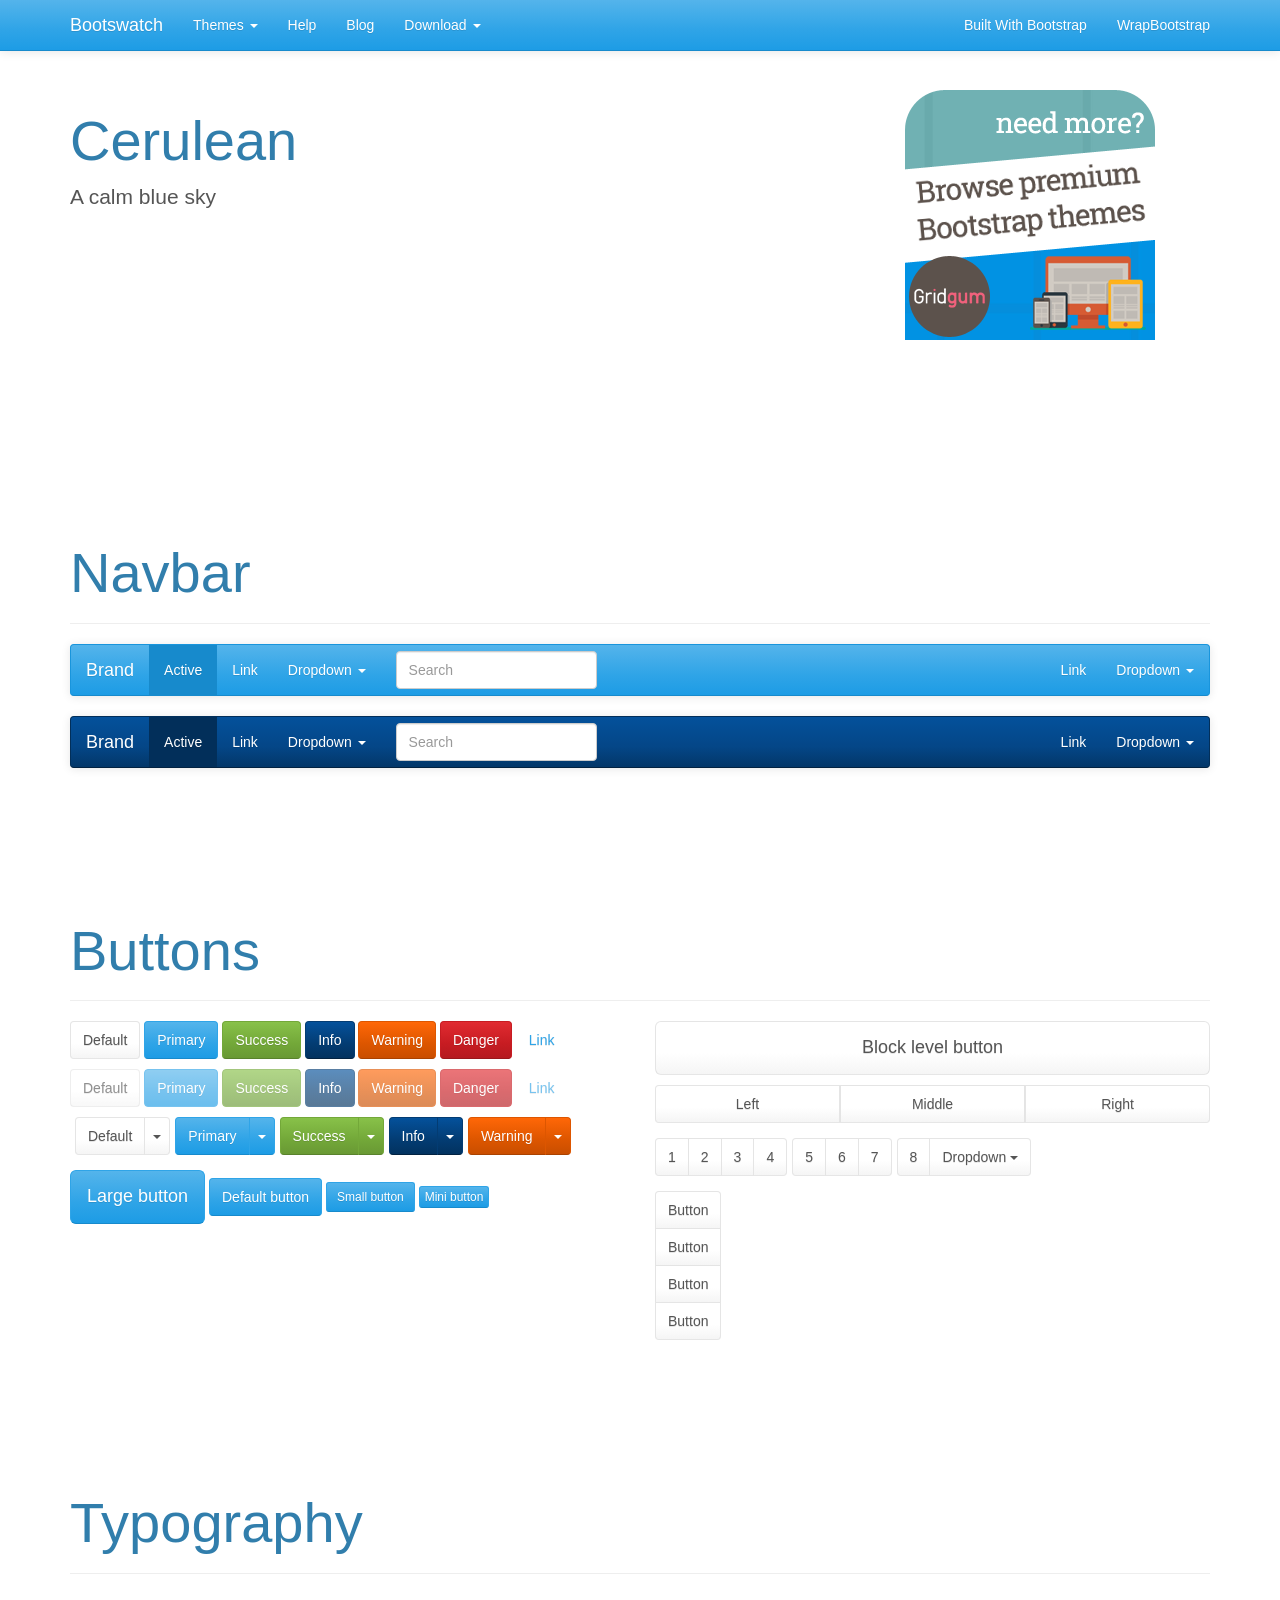
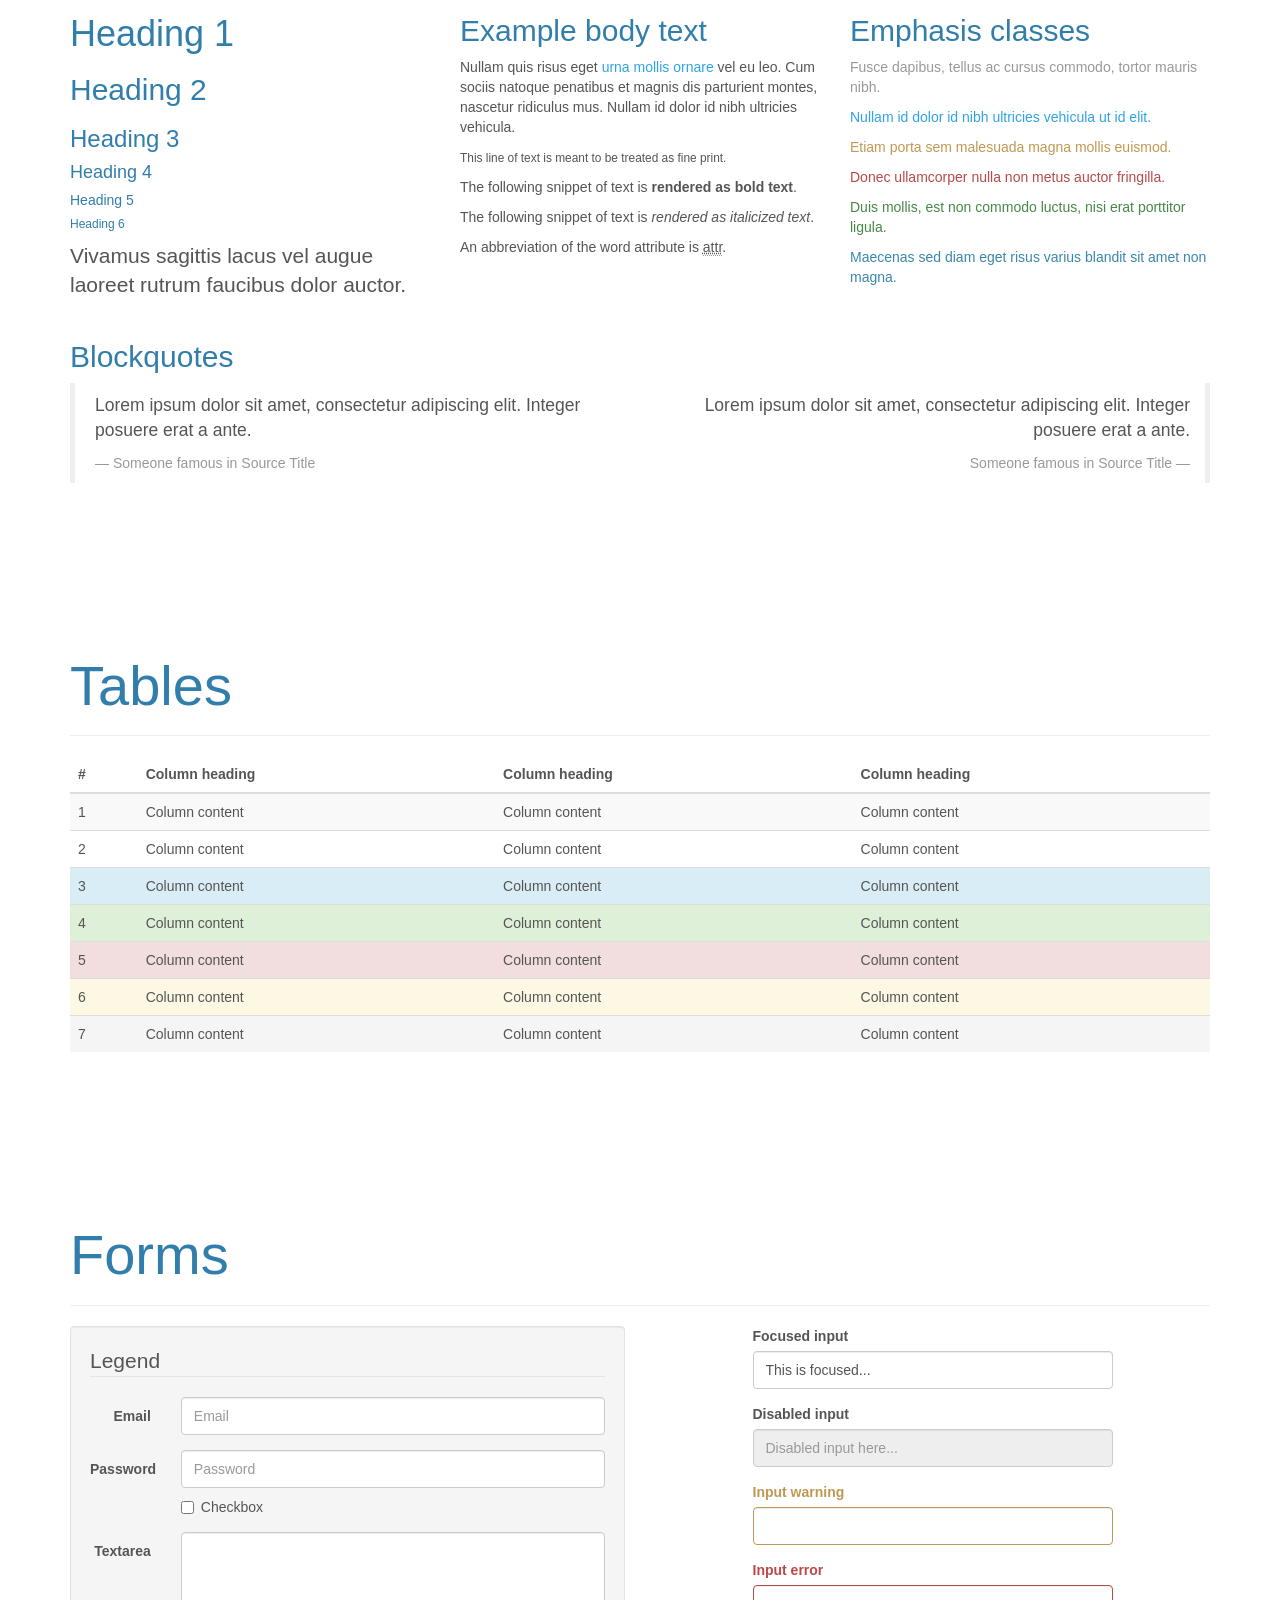
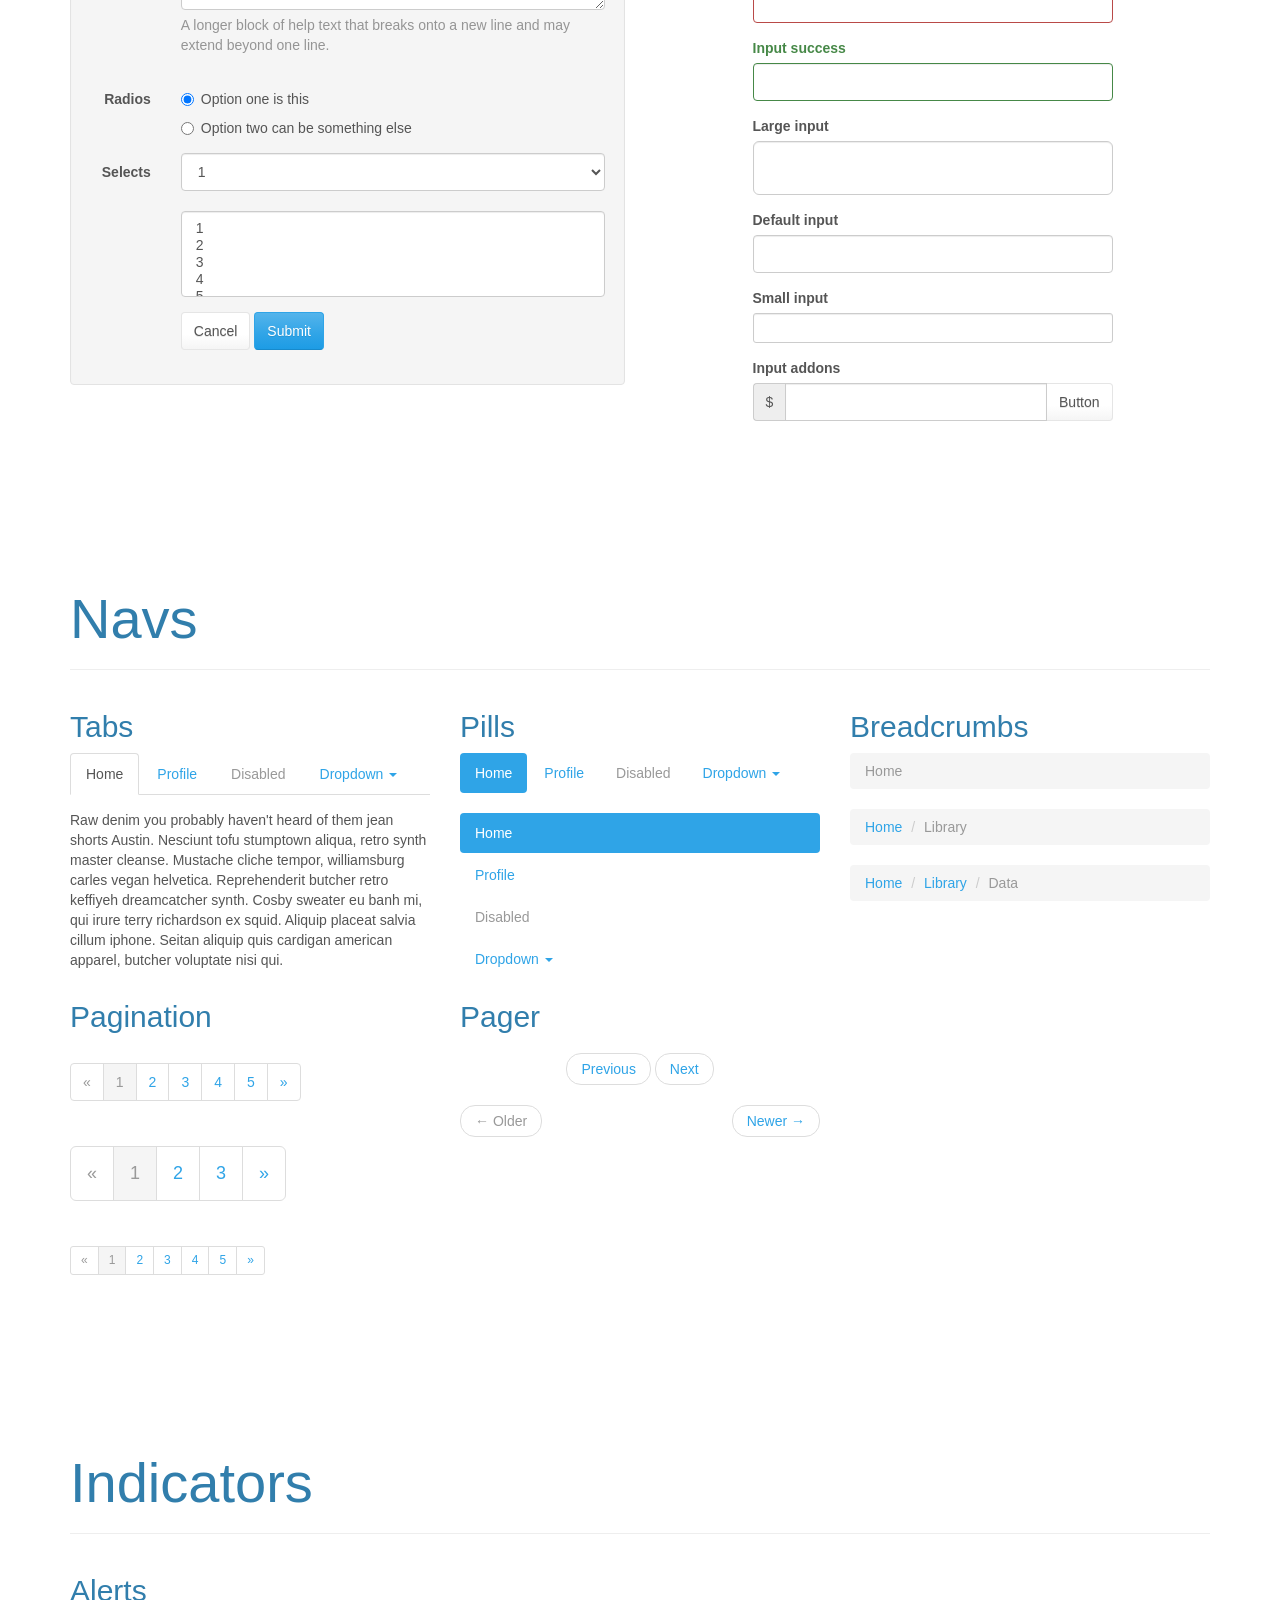
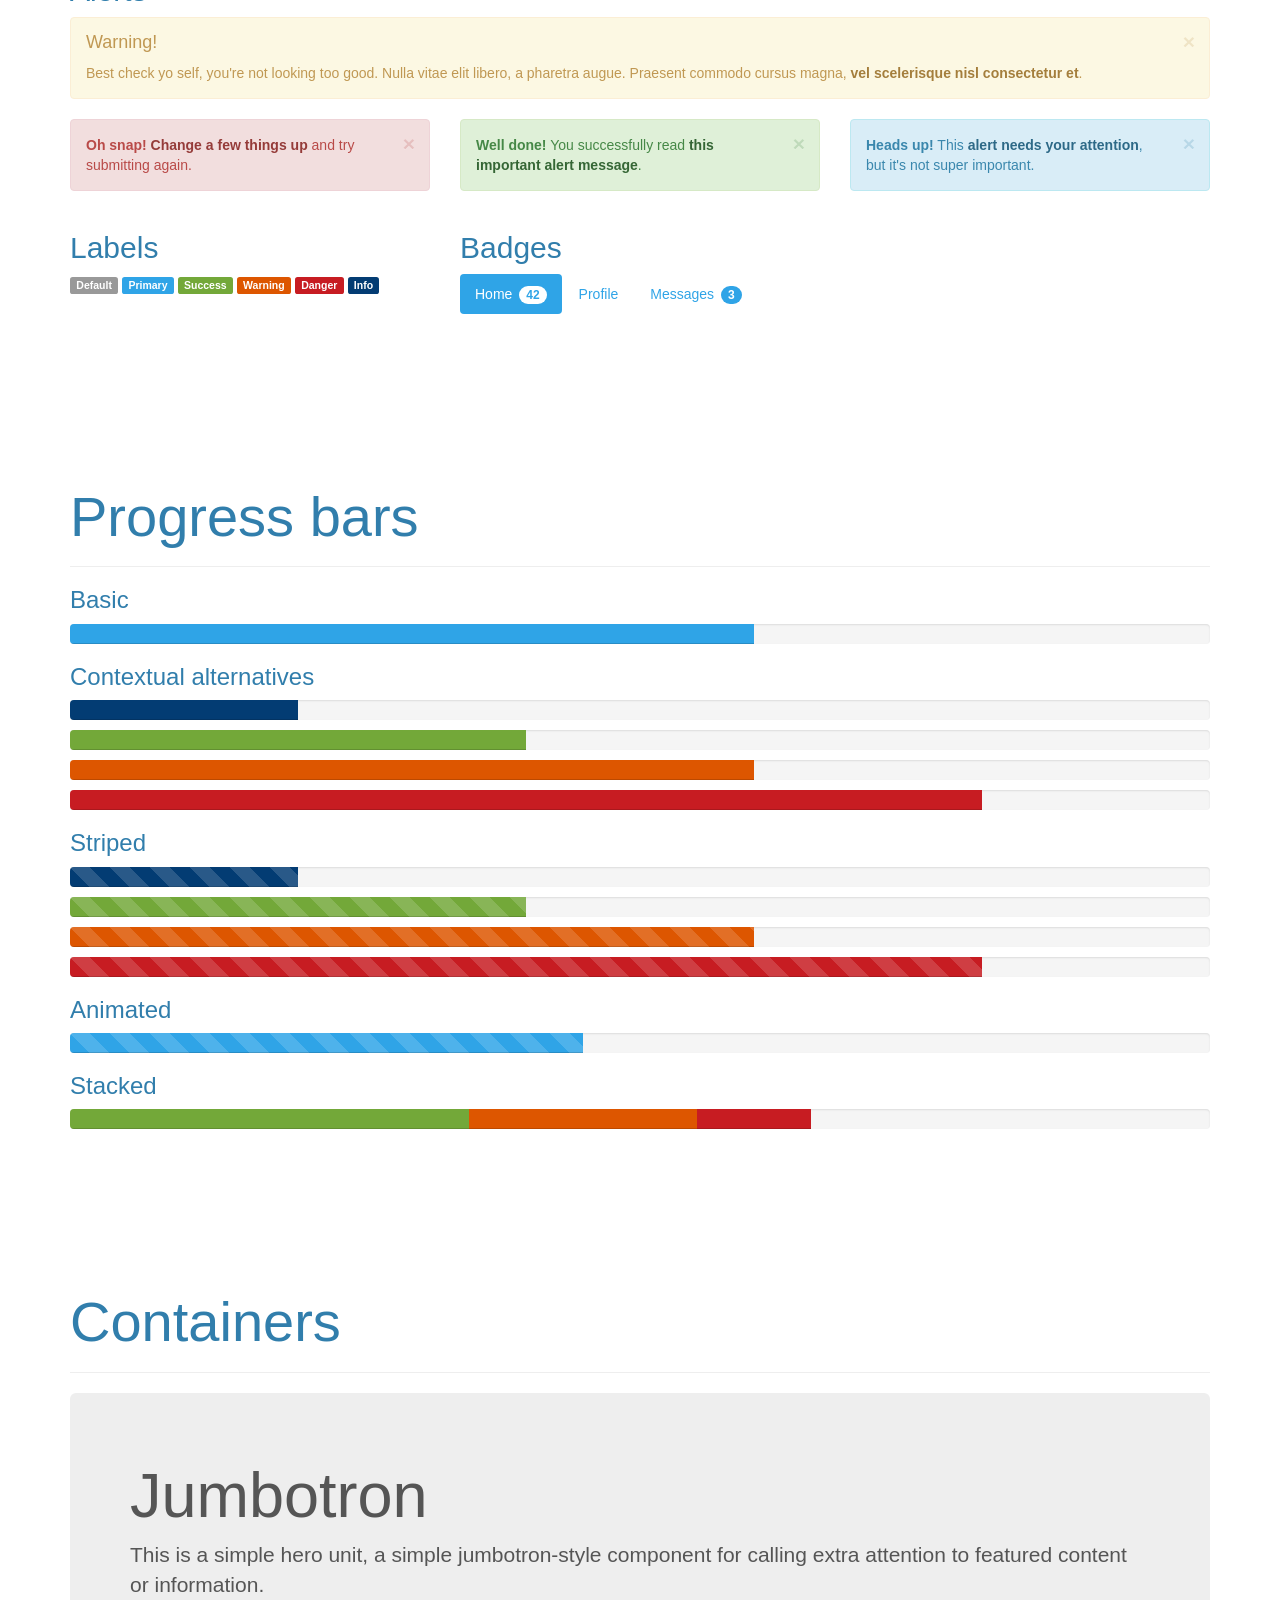
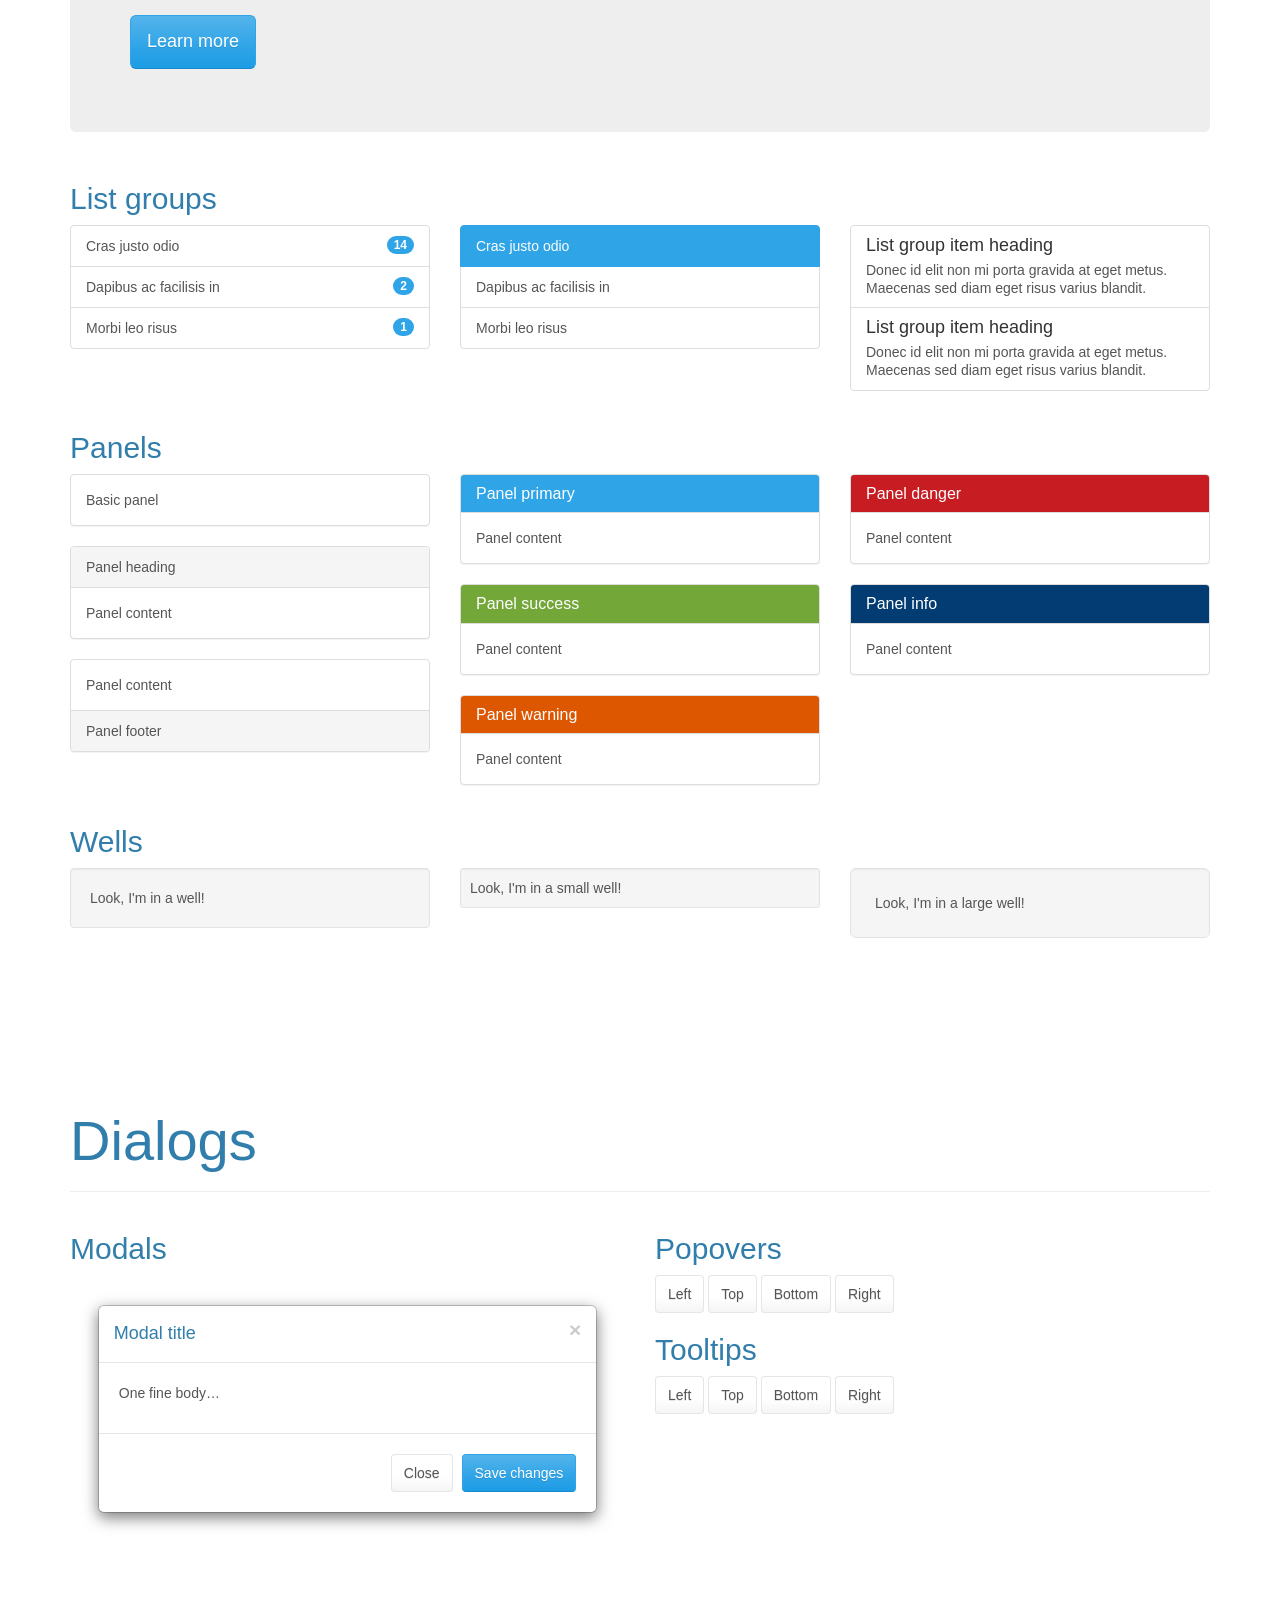
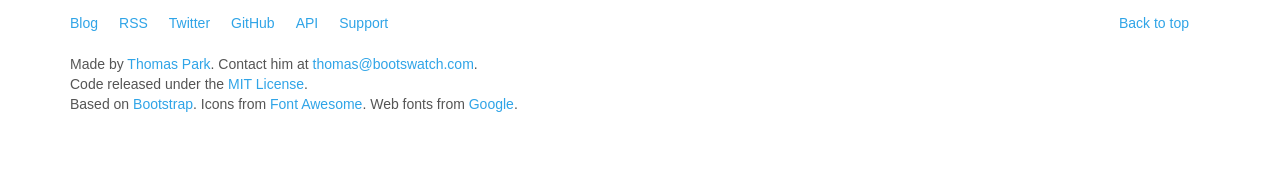
<file: Bootswatch/bootswatch-gh-pages/cerulean/index.html>
<!DOCTYPE html>
<html lang="en">
  <head>
    <meta charset="utf-8">
    <title>Bootswatch: Cerulean</title>
    <meta name="viewport" content="width=device-width, initial-scale=1">
    <link rel="stylesheet" href="./bootstrap.css" media="screen">
    <link rel="stylesheet" href="../assets/css/bootswatch.min.css">
    <!-- HTML5 shim and Respond.js IE8 support of HTML5 elements and media queries -->
    <!--[if lt IE 9]>
      <script src="../bower_components/html5shiv/dist/html5shiv.js"></script>
      <script src="../bower_components/respond/dest/respond.min.js"></script>
    <![endif]-->
    <script>

     var _gaq = _gaq || [];
      _gaq.push(['_setAccount', 'UA-23019901-1']);
      _gaq.push(['_setDomainName', "bootswatch.com"]);
        _gaq.push(['_setAllowLinker', true]);
      _gaq.push(['_trackPageview']);

     (function() {
       var ga = document.createElement('script'); ga.type = 'text/javascript'; ga.async = true;
       ga.src = ('https:' == document.location.protocol ? 'https://ssl' : 'http://www') + '.google-analytics.com/ga.js';
       var s = document.getElementsByTagName('script')[0]; s.parentNode.insertBefore(ga, s);
     })();

    </script>
  </head>
  <body>
    <div class="navbar navbar-default navbar-fixed-top">
      <div class="container">
        <div class="navbar-header">
          <a href="../" class="navbar-brand">Bootswatch</a>
          <button class="navbar-toggle" type="button" data-toggle="collapse" data-target="#navbar-main">
            <span class="icon-bar"></span>
            <span class="icon-bar"></span>
            <span class="icon-bar"></span>
          </button>
        </div>
        <div class="navbar-collapse collapse" id="navbar-main">
          <ul class="nav navbar-nav">
            <li class="dropdown">
              <a class="dropdown-toggle" data-toggle="dropdown" href="#" id="themes">Themes <span class="caret"></span></a>
              <ul class="dropdown-menu" aria-labelledby="themes">
                <li><a href="../default/">Default</a></li>
                <li class="divider"></li>
                <li><a href="../cerulean/">Cerulean</a></li>
                <li><a href="../cosmo/">Cosmo</a></li>
                <li><a href="../cyborg/">Cyborg</a></li>
                <li><a href="../darkly/">Darkly</a></li>
                <li><a href="../flatly/">Flatly</a></li>
                <li><a href="../journal/">Journal</a></li>
                <li><a href="../lumen/">Lumen</a></li>
                <li><a href="../paper/">Paper</a></li>
                <li><a href="../readable/">Readable</a></li>
                <li><a href="../sandstone/">Sandstone</a></li>
                <li><a href="../simplex/">Simplex</a></li>
                <li><a href="../slate/">Slate</a></li>
                <li><a href="../spacelab/">Spacelab</a></li>
                <li><a href="../superhero/">Superhero</a></li>
                <li><a href="../united/">United</a></li>
                <li><a href="../yeti/">Yeti</a></li>
              </ul>
            </li>
            <li>
              <a href="../help/">Help</a>
            </li>
            <li>
              <a href="http://news.bootswatch.com">Blog</a>
            </li>
            <li class="dropdown">
              <a class="dropdown-toggle" data-toggle="dropdown" href="#" id="download">Download <span class="caret"></span></a>
              <ul class="dropdown-menu" aria-labelledby="download">
                <li><a href="./bootstrap.min.css">bootstrap.min.css</a></li>
                <li><a href="./bootstrap.css">bootstrap.css</a></li>
                <li class="divider"></li>
                <li><a href="./variables.less">variables.less</a></li>
                <li><a href="./bootswatch.less">bootswatch.less</a></li>
              </ul>
            </li>
          </ul>

          <ul class="nav navbar-nav navbar-right">
            <li><a href="http://builtwithbootstrap.com/" target="_blank">Built With Bootstrap</a></li>
            <li><a href="https://wrapbootstrap.com/?ref=bsw" target="_blank">WrapBootstrap</a></li>
          </ul>

        </div>
      </div>
    </div>


    <div class="container">

      <div class="page-header" id="banner">
        <div class="row">
          <div class="col-lg-8 col-md-7 col-sm-6">
            <h1>Cerulean</h1>
            <p class="lead">A calm blue sky</p>
          </div>
          <div class="col-lg-4 col-md-5 col-sm-6">
            <div class="sponsor">
                  <a href="http://gridgum.com/themes/category/bootstrap-themes/?utm_source=Bootswatch&utm_medium=250ad&utm_campaign=Bootswatch%20Campaign" target="_blank" onclick="_gaq.push(['_trackEvent', 'banner', 'click', 'gridgum']);"><img src="../assets/img/gridgum.png" alt="Gridgum" onload="_gaq.push(['_trackEvent', 'banner', 'impression', 'gridgum']);"></a>
            </div>
          </div>
        </div>
      </div>

      <!-- Navbar
      ================================================== -->
      <div class="bs-docs-section clearfix">
        <div class="row">
          <div class="col-lg-12">
            <div class="page-header">
              <h1 id="navbar">Navbar</h1>
            </div>

            <div class="bs-component">
              <div class="navbar navbar-default">
                <div class="navbar-header">
                  <button type="button" class="navbar-toggle" data-toggle="collapse" data-target=".navbar-responsive-collapse">
                    <span class="icon-bar"></span>
                    <span class="icon-bar"></span>
                    <span class="icon-bar"></span>
                  </button>
                  <a class="navbar-brand" href="#">Brand</a>
                </div>
                <div class="navbar-collapse collapse navbar-responsive-collapse">
                  <ul class="nav navbar-nav">
                    <li class="active"><a href="#">Active</a></li>
                    <li><a href="#">Link</a></li>
                    <li class="dropdown">
                      <a href="#" class="dropdown-toggle" data-toggle="dropdown">Dropdown <b class="caret"></b></a>
                      <ul class="dropdown-menu">
                        <li><a href="#">Action</a></li>
                        <li><a href="#">Another action</a></li>
                        <li><a href="#">Something else here</a></li>
                        <li class="divider"></li>
                        <li class="dropdown-header">Dropdown header</li>
                        <li><a href="#">Separated link</a></li>
                        <li><a href="#">One more separated link</a></li>
                      </ul>
                    </li>
                  </ul>
                  <form class="navbar-form navbar-left">
                    <input type="text" class="form-control col-lg-8" placeholder="Search">
                  </form>
                  <ul class="nav navbar-nav navbar-right">
                    <li><a href="#">Link</a></li>
                    <li class="dropdown">
                      <a href="#" class="dropdown-toggle" data-toggle="dropdown">Dropdown <b class="caret"></b></a>
                      <ul class="dropdown-menu">
                        <li><a href="#">Action</a></li>
                        <li><a href="#">Another action</a></li>
                        <li><a href="#">Something else here</a></li>
                        <li class="divider"></li>
                        <li><a href="#">Separated link</a></li>
                      </ul>
                    </li>
                  </ul>
                </div>
              </div>
            </div>

            <div class="bs-component">
              <div class="navbar navbar-inverse">
                <div class="navbar-header">
                  <button type="button" class="navbar-toggle" data-toggle="collapse" data-target=".navbar-inverse-collapse">
                    <span class="icon-bar"></span>
                    <span class="icon-bar"></span>
                    <span class="icon-bar"></span>
                  </button>
                  <a class="navbar-brand" href="#">Brand</a>
                </div>
                <div class="navbar-collapse collapse navbar-inverse-collapse">
                  <ul class="nav navbar-nav">
                    <li class="active"><a href="#">Active</a></li>
                    <li><a href="#">Link</a></li>
                    <li class="dropdown">
                      <a href="#" class="dropdown-toggle" data-toggle="dropdown">Dropdown <b class="caret"></b></a>
                      <ul class="dropdown-menu">
                        <li><a href="#">Action</a></li>
                        <li><a href="#">Another action</a></li>
                        <li><a href="#">Something else here</a></li>
                        <li class="divider"></li>
                        <li class="dropdown-header">Dropdown header</li>
                        <li><a href="#">Separated link</a></li>
                        <li><a href="#">One more separated link</a></li>
                      </ul>
                    </li>
                  </ul>
                  <form class="navbar-form navbar-left">
                    <input type="text" class="form-control col-lg-8" placeholder="Search">
                  </form>
                  <ul class="nav navbar-nav navbar-right">
                    <li><a href="#">Link</a></li>
                    <li class="dropdown">
                      <a href="#" class="dropdown-toggle" data-toggle="dropdown">Dropdown <b class="caret"></b></a>
                      <ul class="dropdown-menu">
                        <li><a href="#">Action</a></li>
                        <li><a href="#">Another action</a></li>
                        <li><a href="#">Something else here</a></li>
                        <li class="divider"></li>
                        <li><a href="#">Separated link</a></li>
                      </ul>
                    </li>
                  </ul>
                </div>
              </div>
            </div><!-- /example -->

          </div>
        </div>
      </div>


      <!-- Buttons
      ================================================== -->
      <div class="bs-docs-section">
        <div class="page-header">
          <div class="row">
            <div class="col-lg-12">
              <h1 id="buttons">Buttons</h1>
            </div>
          </div>
        </div>

        <div class="row">
          <div class="col-lg-6">

            <p class="bs-component">
              <a href="#" class="btn btn-default">Default</a>
              <a href="#" class="btn btn-primary">Primary</a>
              <a href="#" class="btn btn-success">Success</a>
              <a href="#" class="btn btn-info">Info</a>
              <a href="#" class="btn btn-warning">Warning</a>
              <a href="#" class="btn btn-danger">Danger</a>
              <a href="#" class="btn btn-link">Link</a>
            </p>

            <p class="bs-component">
              <a href="#" class="btn btn-default disabled">Default</a>
              <a href="#" class="btn btn-primary disabled">Primary</a>
              <a href="#" class="btn btn-success disabled">Success</a>
              <a href="#" class="btn btn-info disabled">Info</a>
              <a href="#" class="btn btn-warning disabled">Warning</a>
              <a href="#" class="btn btn-danger disabled">Danger</a>
              <a href="#" class="btn btn-link disabled">Link</a>
            </p>


            <div style="margin-bottom: 15px;">
              <div class="btn-toolbar bs-component" style="margin: 0;">
                <div class="btn-group">
                  <a href="#" class="btn btn-default">Default</a>
                  <a href="#" class="btn btn-default dropdown-toggle" data-toggle="dropdown"><span class="caret"></span></a>
                  <ul class="dropdown-menu">
                    <li><a href="#">Action</a></li>
                    <li><a href="#">Another action</a></li>
                    <li><a href="#">Something else here</a></li>
                    <li class="divider"></li>
                    <li><a href="#">Separated link</a></li>
                  </ul>
                </div>

                <div class="btn-group">
                  <a href="#" class="btn btn-primary">Primary</a>
                  <a href="#" class="btn btn-primary dropdown-toggle" data-toggle="dropdown"><span class="caret"></span></a>
                  <ul class="dropdown-menu">
                    <li><a href="#">Action</a></li>
                    <li><a href="#">Another action</a></li>
                    <li><a href="#">Something else here</a></li>
                    <li class="divider"></li>
                    <li><a href="#">Separated link</a></li>
                  </ul>
                </div>

                <div class="btn-group">
                  <a href="#" class="btn btn-success">Success</a>
                  <a href="#" class="btn btn-success dropdown-toggle" data-toggle="dropdown"><span class="caret"></span></a>
                  <ul class="dropdown-menu">
                    <li><a href="#">Action</a></li>
                    <li><a href="#">Another action</a></li>
                    <li><a href="#">Something else here</a></li>
                    <li class="divider"></li>
                    <li><a href="#">Separated link</a></li>
                  </ul>
                </div>

                <div class="btn-group">
                  <a href="#" class="btn btn-info">Info</a>
                  <a href="#" class="btn btn-info dropdown-toggle" data-toggle="dropdown"><span class="caret"></span></a>
                  <ul class="dropdown-menu">
                    <li><a href="#">Action</a></li>
                    <li><a href="#">Another action</a></li>
                    <li><a href="#">Something else here</a></li>
                    <li class="divider"></li>
                    <li><a href="#">Separated link</a></li>
                  </ul>
                </div>

                <div class="btn-group">
                  <a href="#" class="btn btn-warning">Warning</a>
                  <a href="#" class="btn btn-warning dropdown-toggle" data-toggle="dropdown"><span class="caret"></span></a>
                  <ul class="dropdown-menu">
                    <li><a href="#">Action</a></li>
                    <li><a href="#">Another action</a></li>
                    <li><a href="#">Something else here</a></li>
                    <li class="divider"></li>
                    <li><a href="#">Separated link</a></li>
                  </ul>
                </div>
              </div>
            </div>

            <p class="bs-component">
              <a href="#" class="btn btn-primary btn-lg">Large button</a>
              <a href="#" class="btn btn-primary">Default button</a>
              <a href="#" class="btn btn-primary btn-sm">Small button</a>
              <a href="#" class="btn btn-primary btn-xs">Mini button</a>
            </p>

          </div>
          <div class="col-lg-6">

            <p class="bs-component">
              <a href="#" class="btn btn-default btn-lg btn-block">Block level button</a>
            </p>


            <div class="bs-component" style="margin-bottom: 15px;">
              <div class="btn-group btn-group-justified">
                <a href="#" class="btn btn-default">Left</a>
                <a href="#" class="btn btn-default">Middle</a>
                <a href="#" class="btn btn-default">Right</a>
              </div>
            </div>

            <div class="bs-component" style="margin-bottom: 15px;">
              <div class="btn-toolbar">
                <div class="btn-group">
                  <a href="#" class="btn btn-default">1</a>
                  <a href="#" class="btn btn-default">2</a>
                  <a href="#" class="btn btn-default">3</a>
                  <a href="#" class="btn btn-default">4</a>
                </div>

                <div class="btn-group">
                  <a href="#" class="btn btn-default">5</a>
                  <a href="#" class="btn btn-default">6</a>
                  <a href="#" class="btn btn-default">7</a>
                </div>

                <div class="btn-group">
                  <a href="#" class="btn btn-default">8</a>
                  <div class="btn-group">
                    <a href="#" class="btn btn-default dropdown-toggle" data-toggle="dropdown">
                      Dropdown
                      <span class="caret"></span>
                    </a>
                    <ul class="dropdown-menu">
                      <li><a href="#">Dropdown link</a></li>
                      <li><a href="#">Dropdown link</a></li>
                      <li><a href="#">Dropdown link</a></li>
                     </ul>
                  </div>
                </div>
              </div>
            </div>

            <div class="bs-component">
              <div class="btn-group-vertical">
                  <a href="#" class="btn btn-default">Button</a>
                  <a href="#" class="btn btn-default">Button</a>
                  <a href="#" class="btn btn-default">Button</a>
                  <a href="#" class="btn btn-default">Button</a>
              </div>
            </div>

          </div>
        </div>
      </div>

      <!-- Typography
      ================================================== -->
      <div class="bs-docs-section">
        <div class="row">
          <div class="col-lg-12">
            <div class="page-header">
              <h1 id="type">Typography</h1>
            </div>
          </div>
        </div>

        <!-- Headings -->

        <div class="row">
          <div class="col-lg-4">
            <div class="bs-component">
              <h1>Heading 1</h1>
              <h2>Heading 2</h2>
              <h3>Heading 3</h3>
              <h4>Heading 4</h4>
              <h5>Heading 5</h5>
              <h6>Heading 6</h6>
              <p class="lead">Vivamus sagittis lacus vel augue laoreet rutrum faucibus dolor auctor.</p>
            </div>
          </div>
          <div class="col-lg-4">
            <div class="bs-component">
              <h2>Example body text</h2>
              <p>Nullam quis risus eget <a href="#">urna mollis ornare</a> vel eu leo. Cum sociis natoque penatibus et magnis dis parturient montes, nascetur ridiculus mus. Nullam id dolor id nibh ultricies vehicula.</p>
              <p><small>This line of text is meant to be treated as fine print.</small></p>
              <p>The following snippet of text is <strong>rendered as bold text</strong>.</p>
              <p>The following snippet of text is <em>rendered as italicized text</em>.</p>
              <p>An abbreviation of the word attribute is <abbr title="attribute">attr</abbr>.</p>
            </div>

          </div>
          <div class="col-lg-4">
            <div class="bs-component">
              <h2>Emphasis classes</h2>
              <p class="text-muted">Fusce dapibus, tellus ac cursus commodo, tortor mauris nibh.</p>
              <p class="text-primary">Nullam id dolor id nibh ultricies vehicula ut id elit.</p>
              <p class="text-warning">Etiam porta sem malesuada magna mollis euismod.</p>
              <p class="text-danger">Donec ullamcorper nulla non metus auctor fringilla.</p>
              <p class="text-success">Duis mollis, est non commodo luctus, nisi erat porttitor ligula.</p>
              <p class="text-info">Maecenas sed diam eget risus varius blandit sit amet non magna.</p>
            </div>

          </div>
        </div>

        <!-- Blockquotes -->

        <div class="row">
          <div class="col-lg-12">
            <h2 id="type-blockquotes">Blockquotes</h2>
          </div>
        </div>
        <div class="row">
          <div class="col-lg-6">
            <div class="bs-component">
              <blockquote>
                <p>Lorem ipsum dolor sit amet, consectetur adipiscing elit. Integer posuere erat a ante.</p>
                <small>Someone famous in <cite title="Source Title">Source Title</cite></small>
              </blockquote>
            </div>
          </div>
          <div class="col-lg-6">
            <div class="bs-component">
              <blockquote class="pull-right">
                <p>Lorem ipsum dolor sit amet, consectetur adipiscing elit. Integer posuere erat a ante.</p>
                <small>Someone famous in <cite title="Source Title">Source Title</cite></small>
              </blockquote>
            </div>
          </div>
        </div>
      </div>

      <!-- Tables
      ================================================== -->
      <div class="bs-docs-section">

        <div class="row">
          <div class="col-lg-12">
            <div class="page-header">
              <h1 id="tables">Tables</h1>
            </div>

            <div class="bs-component">
              <table class="table table-striped table-hover ">
                <thead>
                  <tr>
                    <th>#</th>
                    <th>Column heading</th>
                    <th>Column heading</th>
                    <th>Column heading</th>
                  </tr>
                </thead>
                <tbody>
                  <tr>
                    <td>1</td>
                    <td>Column content</td>
                    <td>Column content</td>
                    <td>Column content</td>
                  </tr>
                  <tr>
                    <td>2</td>
                    <td>Column content</td>
                    <td>Column content</td>
                    <td>Column content</td>
                  </tr>
                  <tr class="info">
                    <td>3</td>
                    <td>Column content</td>
                    <td>Column content</td>
                    <td>Column content</td>
                  </tr>
                  <tr class="success">
                    <td>4</td>
                    <td>Column content</td>
                    <td>Column content</td>
                    <td>Column content</td>
                  </tr>
                  <tr class="danger">
                    <td>5</td>
                    <td>Column content</td>
                    <td>Column content</td>
                    <td>Column content</td>
                  </tr>
                  <tr class="warning">
                    <td>6</td>
                    <td>Column content</td>
                    <td>Column content</td>
                    <td>Column content</td>
                  </tr>
                  <tr class="active">
                    <td>7</td>
                    <td>Column content</td>
                    <td>Column content</td>
                    <td>Column content</td>
                  </tr>
                </tbody>
              </table> 
            </div><!-- /example -->
          </div>
        </div>
      </div>

      <!-- Forms
      ================================================== -->
      <div class="bs-docs-section">
        <div class="row">
          <div class="col-lg-12">
            <div class="page-header">
              <h1 id="forms">Forms</h1>
            </div>
          </div>
        </div>

        <div class="row">
          <div class="col-lg-6">
            <div class="well bs-component">
              <form class="form-horizontal">
                <fieldset>
                  <legend>Legend</legend>
                  <div class="form-group">
                    <label for="inputEmail" class="col-lg-2 control-label">Email</label>
                    <div class="col-lg-10">
                      <input type="text" class="form-control" id="inputEmail" placeholder="Email">
                    </div>
                  </div>
                  <div class="form-group">
                    <label for="inputPassword" class="col-lg-2 control-label">Password</label>
                    <div class="col-lg-10">
                      <input type="password" class="form-control" id="inputPassword" placeholder="Password">
                      <div class="checkbox">
                        <label>
                          <input type="checkbox"> Checkbox
                        </label>
                      </div>
                    </div>
                  </div>
                  <div class="form-group">
                    <label for="textArea" class="col-lg-2 control-label">Textarea</label>
                    <div class="col-lg-10">
                      <textarea class="form-control" rows="3" id="textArea"></textarea>
                      <span class="help-block">A longer block of help text that breaks onto a new line and may extend beyond one line.</span>
                    </div>
                  </div>
                  <div class="form-group">
                    <label class="col-lg-2 control-label">Radios</label>
                    <div class="col-lg-10">
                      <div class="radio">
                        <label>
                          <input type="radio" name="optionsRadios" id="optionsRadios1" value="option1" checked="">
                          Option one is this
                        </label>
                      </div>
                      <div class="radio">
                        <label>
                          <input type="radio" name="optionsRadios" id="optionsRadios2" value="option2">
                          Option two can be something else
                        </label>
                      </div>
                    </div>
                  </div>
                  <div class="form-group">
                    <label for="select" class="col-lg-2 control-label">Selects</label>
                    <div class="col-lg-10">
                      <select class="form-control" id="select">
                        <option>1</option>
                        <option>2</option>
                        <option>3</option>
                        <option>4</option>
                        <option>5</option>
                      </select>
                      <br>
                      <select multiple="" class="form-control">
                        <option>1</option>
                        <option>2</option>
                        <option>3</option>
                        <option>4</option>
                        <option>5</option>
                      </select>
                    </div>
                  </div>
                  <div class="form-group">
                    <div class="col-lg-10 col-lg-offset-2">
                      <button class="btn btn-default">Cancel</button>
                      <button type="submit" class="btn btn-primary">Submit</button>
                    </div>
                  </div>
                </fieldset>
              </form>
            </div>
          </div>
          <div class="col-lg-4 col-lg-offset-1">

              <form class="bs-component">
                <div class="form-group">
                  <label class="control-label" for="focusedInput">Focused input</label>
                  <input class="form-control" id="focusedInput" type="text" value="This is focused...">
                </div>

                <div class="form-group">
                  <label class="control-label" for="disabledInput">Disabled input</label>
                  <input class="form-control" id="disabledInput" type="text" placeholder="Disabled input here..." disabled="">
                </div>

                <div class="form-group has-warning">
                  <label class="control-label" for="inputWarning">Input warning</label>
                  <input type="text" class="form-control" id="inputWarning">
                </div>

                <div class="form-group has-error">
                  <label class="control-label" for="inputError">Input error</label>
                  <input type="text" class="form-control" id="inputError">
                </div>

                <div class="form-group has-success">
                  <label class="control-label" for="inputSuccess">Input success</label>
                  <input type="text" class="form-control" id="inputSuccess">
                </div>

                <div class="form-group">
                  <label class="control-label" for="inputLarge">Large input</label>
                  <input class="form-control input-lg" type="text" id="inputLarge">
                </div>

                <div class="form-group">
                  <label class="control-label" for="inputDefault">Default input</label>
                  <input type="text" class="form-control" id="inputDefault">
                </div>

                <div class="form-group">
                  <label class="control-label" for="inputSmall">Small input</label>
                  <input class="form-control input-sm" type="text" id="inputSmall">
                </div>

                <div class="form-group">
                  <label class="control-label">Input addons</label>
                  <div class="input-group">
                    <span class="input-group-addon">$</span>
                    <input type="text" class="form-control">
                    <span class="input-group-btn">
                      <button class="btn btn-default" type="button">Button</button>
                    </span>
                  </div>
                </div>
              </form>

          </div>
        </div>
      </div>

      <!-- Navs
      ================================================== -->
      <div class="bs-docs-section">

        <div class="row">
          <div class="col-lg-12">
            <div class="page-header">
              <h1 id="nav">Navs</h1>
            </div>
          </div>
        </div>

        <div class="row">
          <div class="col-lg-4">
            <h2 id="nav-tabs">Tabs</h2>
            <div class="bs-component">
              <ul class="nav nav-tabs">
                <li class="active"><a href="#home" data-toggle="tab">Home</a></li>
                <li><a href="#profile" data-toggle="tab">Profile</a></li>
                <li class="disabled"><a>Disabled</a></li>
                <li class="dropdown">
                  <a class="dropdown-toggle" data-toggle="dropdown" href="#">
                    Dropdown <span class="caret"></span>
                  </a>
                  <ul class="dropdown-menu">
                    <li><a href="#dropdown1" data-toggle="tab">Action</a></li>
                    <li class="divider"></li>
                    <li><a href="#dropdown2" data-toggle="tab">Another action</a></li>
                  </ul>
                </li>
              </ul>
              <div id="myTabContent" class="tab-content">
                <div class="tab-pane fade active in" id="home">
                  <p>Raw denim you probably haven't heard of them jean shorts Austin. Nesciunt tofu stumptown aliqua, retro synth master cleanse. Mustache cliche tempor, williamsburg carles vegan helvetica. Reprehenderit butcher retro keffiyeh dreamcatcher synth. Cosby sweater eu banh mi, qui irure terry richardson ex squid. Aliquip placeat salvia cillum iphone. Seitan aliquip quis cardigan american apparel, butcher voluptate nisi qui.</p>
                </div>
                <div class="tab-pane fade" id="profile">
                  <p>Food truck fixie locavore, accusamus mcsweeney's marfa nulla single-origin coffee squid. Exercitation +1 labore velit, blog sartorial PBR leggings next level wes anderson artisan four loko farm-to-table craft beer twee. Qui photo booth letterpress, commodo enim craft beer mlkshk aliquip jean shorts ullamco ad vinyl cillum PBR. Homo nostrud organic, assumenda labore aesthetic magna delectus mollit.</p>
                </div>
                <div class="tab-pane fade" id="dropdown1">
                  <p>Etsy mixtape wayfarers, ethical wes anderson tofu before they sold out mcsweeney's organic lomo retro fanny pack lo-fi farm-to-table readymade. Messenger bag gentrify pitchfork tattooed craft beer, iphone skateboard locavore carles etsy salvia banksy hoodie helvetica. DIY synth PBR banksy irony. Leggings gentrify squid 8-bit cred pitchfork.</p>
                </div>
                <div class="tab-pane fade" id="dropdown2">
                  <p>Trust fund seitan letterpress, keytar raw denim keffiyeh etsy art party before they sold out master cleanse gluten-free squid scenester freegan cosby sweater. Fanny pack portland seitan DIY, art party locavore wolf cliche high life echo park Austin. Cred vinyl keffiyeh DIY salvia PBR, banh mi before they sold out farm-to-table VHS viral locavore cosby sweater.</p>
                </div>
              </div>
            </div>
          </div>
          <div class="col-lg-4">
            <h2 id="nav-pills">Pills</h2>
            <div class="bs-component">
              <ul class="nav nav-pills">
                <li class="active"><a href="#">Home</a></li>
                <li><a href="#">Profile</a></li>
                <li class="disabled"><a href="#">Disabled</a></li>
                <li class="dropdown">
                  <a class="dropdown-toggle" data-toggle="dropdown" href="#">
                    Dropdown <span class="caret"></span>
                  </a>
                  <ul class="dropdown-menu">
                    <li><a href="#">Action</a></li>
                    <li><a href="#">Another action</a></li>
                    <li><a href="#">Something else here</a></li>
                    <li class="divider"></li>
                    <li><a href="#">Separated link</a></li>
                  </ul>
                </li>
              </ul>
            </div>
            <br>
            <div class="bs-component">
              <ul class="nav nav-pills nav-stacked">
                <li class="active"><a href="#">Home</a></li>
                <li><a href="#">Profile</a></li>
                <li class="disabled"><a href="#">Disabled</a></li>
                <li class="dropdown">
                  <a class="dropdown-toggle" data-toggle="dropdown" href="#">
                    Dropdown <span class="caret"></span>
                  </a>
                  <ul class="dropdown-menu">
                    <li><a href="#">Action</a></li>
                    <li><a href="#">Another action</a></li>
                    <li><a href="#">Something else here</a></li>
                    <li class="divider"></li>
                    <li><a href="#">Separated link</a></li>
                  </ul>
                </li>
              </ul>
            </div>
          </div>
          <div class="col-lg-4">
            <h2 id="nav-breadcrumbs">Breadcrumbs</h2>
            <div class="bs-component">
              <ul class="breadcrumb">
                <li class="active">Home</li>
              </ul>

              <ul class="breadcrumb">
                <li><a href="#">Home</a></li>
                <li class="active">Library</li>
              </ul>

              <ul class="breadcrumb">
                <li><a href="#">Home</a></li>
                <li><a href="#">Library</a></li>
                <li class="active">Data</li>
              </ul>
            </div>

          </div>
        </div>


        <div class="row">
          <div class="col-lg-4">
            <h2 id="pagination">Pagination</h2>
            <div class="bs-component">
              <ul class="pagination">
                <li class="disabled"><a href="#">&laquo;</a></li>
                <li class="active"><a href="#">1</a></li>
                <li><a href="#">2</a></li>
                <li><a href="#">3</a></li>
                <li><a href="#">4</a></li>
                <li><a href="#">5</a></li>
                <li><a href="#">&raquo;</a></li>
              </ul>

              <ul class="pagination pagination-lg">
                <li class="disabled"><a href="#">&laquo;</a></li>
                <li class="active"><a href="#">1</a></li>
                <li><a href="#">2</a></li>
                <li><a href="#">3</a></li>
                <li><a href="#">&raquo;</a></li>
              </ul>

              <ul class="pagination pagination-sm">
                <li class="disabled"><a href="#">&laquo;</a></li>
                <li class="active"><a href="#">1</a></li>
                <li><a href="#">2</a></li>
                <li><a href="#">3</a></li>
                <li><a href="#">4</a></li>
                <li><a href="#">5</a></li>
                <li><a href="#">&raquo;</a></li>
              </ul>
            </div>
          </div>
          <div class="col-lg-4">
            <h2 id="pager">Pager</h2>
            <div class="bs-component">
              <ul class="pager">
                <li><a href="#">Previous</a></li>
                <li><a href="#">Next</a></li>
              </ul>

              <ul class="pager">
                <li class="previous disabled"><a href="#">&larr; Older</a></li>
                <li class="next"><a href="#">Newer &rarr;</a></li>
              </ul>
            </div>
          </div>
          <div class="col-lg-4">

          </div>
        </div>
      </div>

      <!-- Indicators
      ================================================== -->
      <div class="bs-docs-section">

        <div class="row">
          <div class="col-lg-12">
            <div class="page-header">
              <h1 id="indicators">Indicators</h1>
            </div>
          </div>
        </div>

        <div class="row">
          <div class="col-lg-12">
            <h2>Alerts</h2>
            <div class="bs-component">
              <div class="alert alert-dismissable alert-warning">
                <button type="button" class="close" data-dismiss="alert">&times;</button>
                <h4>Warning!</h4>
                <p>Best check yo self, you're not looking too good. Nulla vitae elit libero, a pharetra augue. Praesent commodo cursus magna, <a href="#" class="alert-link">vel scelerisque nisl consectetur et</a>.</p>
              </div>
            </div>
          </div>
        </div>
        <div class="row">
          <div class="col-lg-4">
            <div class="bs-component">
              <div class="alert alert-dismissable alert-danger">
                <button type="button" class="close" data-dismiss="alert">&times;</button>
                <strong>Oh snap!</strong> <a href="#" class="alert-link">Change a few things up</a> and try submitting again.
              </div>
            </div>
          </div>
          <div class="col-lg-4">
            <div class="bs-component">
              <div class="alert alert-dismissable alert-success">
                <button type="button" class="close" data-dismiss="alert">&times;</button>
                <strong>Well done!</strong> You successfully read <a href="#" class="alert-link">this important alert message</a>.
              </div>
            </div>
          </div>
          <div class="col-lg-4">
            <div class="bs-component">
              <div class="alert alert-dismissable alert-info">
                <button type="button" class="close" data-dismiss="alert">&times;</button>
                <strong>Heads up!</strong> This <a href="#" class="alert-link">alert needs your attention</a>, but it's not super important.
              </div>
            </div>
          </div>
        </div>
        <div class="row">
          <div class="col-lg-4">
            <h2>Labels</h2>
            <div class="bs-component" style="margin-bottom: 40px;">
              <span class="label label-default">Default</span>
              <span class="label label-primary">Primary</span>
              <span class="label label-success">Success</span>
              <span class="label label-warning">Warning</span>
              <span class="label label-danger">Danger</span>
              <span class="label label-info">Info</span>
            </div>
          </div>
          <div class="col-lg-4">
            <h2>Badges</h2>
            <div class="bs-component">
              <ul class="nav nav-pills">
                <li class="active"><a href="#">Home <span class="badge">42</span></a></li>
                <li><a href="#">Profile <span class="badge"></span></a></li>
                <li><a href="#">Messages <span class="badge">3</span></a></li>
              </ul>
            </div>
          </div>
        </div>
      </div>

      <!-- Progress bars
      ================================================== -->
      <div class="bs-docs-section">

        <div class="row">
          <div class="col-lg-12">
            <div class="page-header">
              <h1 id="progress">Progress bars</h1>
            </div>

            <h3 id="progress-basic">Basic</h3>
            <div class="bs-component">
              <div class="progress">
                <div class="progress-bar" style="width: 60%;"></div>
              </div>
            </div>

            <h3 id="progress-alternatives">Contextual alternatives</h3>
            <div class="bs-component">
              <div class="progress">
                <div class="progress-bar progress-bar-info" style="width: 20%"></div>
              </div>

              <div class="progress">
                <div class="progress-bar progress-bar-success" style="width: 40%"></div>
              </div>

              <div class="progress">
                <div class="progress-bar progress-bar-warning" style="width: 60%"></div>
              </div>

              <div class="progress">
                <div class="progress-bar progress-bar-danger" style="width: 80%"></div>
              </div>
            </div>

            <h3 id="progress-striped">Striped</h3>
            <div class="bs-component">
              <div class="progress progress-striped">
                <div class="progress-bar progress-bar-info" style="width: 20%"></div>
              </div>

              <div class="progress progress-striped">
                <div class="progress-bar progress-bar-success" style="width: 40%"></div>
              </div>

              <div class="progress progress-striped">
                <div class="progress-bar progress-bar-warning" style="width: 60%"></div>
              </div>

              <div class="progress progress-striped">
                <div class="progress-bar progress-bar-danger" style="width: 80%"></div>
              </div>
            </div>

            <h3 id="progress-animated">Animated</h3>
            <div class="bs-component">
              <div class="progress progress-striped active">
                <div class="progress-bar" style="width: 45%"></div>
              </div>
            </div>

            <h3 id="progress-stacked">Stacked</h3>
            <div class="bs-component">
              <div class="progress">
                <div class="progress-bar progress-bar-success" style="width: 35%"></div>
                <div class="progress-bar progress-bar-warning" style="width: 20%"></div>
                <div class="progress-bar progress-bar-danger" style="width: 10%"></div>
              </div>
            </div>
          </div>
        </div>
      </div>

      <!-- Containers
      ================================================== -->
      <div class="bs-docs-section">

        <div class="row">
          <div class="col-lg-12">
            <div class="page-header">
              <h1 id="container">Containers</h1>
            </div>
            <div class="bs-component">
              <div class="jumbotron">
                <h1>Jumbotron</h1>
                <p>This is a simple hero unit, a simple jumbotron-style component for calling extra attention to featured content or information.</p>
                <p><a class="btn btn-primary btn-lg">Learn more</a></p>
              </div>
            </div>
          </div>
        </div>


        <div class="row">
          <div class="col-lg-12">
            <h2>List groups</h2>
          </div>
        </div>
        <div class="row">
          <div class="col-lg-4">
            <div class="bs-component">
              <ul class="list-group">
                <li class="list-group-item">
                  <span class="badge">14</span>
                  Cras justo odio
                </li>
                <li class="list-group-item">
                  <span class="badge">2</span>
                  Dapibus ac facilisis in
                </li>
                <li class="list-group-item">
                  <span class="badge">1</span>
                  Morbi leo risus
                </li>
              </ul>
            </div>
          </div>
          <div class="col-lg-4">
            <div class="bs-component">
              <div class="list-group">
                <a href="#" class="list-group-item active">
                  Cras justo odio
                </a>
                <a href="#" class="list-group-item">Dapibus ac facilisis in
                </a>
                <a href="#" class="list-group-item">Morbi leo risus
                </a>
              </div>
            </div>
          </div>
          <div class="col-lg-4">
            <div class="bs-component">
              <div class="list-group">
                <a href="#" class="list-group-item">
                  <h4 class="list-group-item-heading">List group item heading</h4>
                  <p class="list-group-item-text">Donec id elit non mi porta gravida at eget metus. Maecenas sed diam eget risus varius blandit.</p>
                </a>
                <a href="#" class="list-group-item">
                  <h4 class="list-group-item-heading">List group item heading</h4>
                  <p class="list-group-item-text">Donec id elit non mi porta gravida at eget metus. Maecenas sed diam eget risus varius blandit.</p>
                </a>
              </div>
            </div>
          </div>
        </div>


        <div class="row">
          <div class="col-lg-12">
            <h2>Panels</h2>
          </div>
        </div>
        <div class="row">
          <div class="col-lg-4">
            <div class="bs-component">
              <div class="panel panel-default">
                <div class="panel-body">
                  Basic panel
                </div>
              </div>

              <div class="panel panel-default">
                <div class="panel-heading">Panel heading</div>
                <div class="panel-body">
                  Panel content
                </div>
              </div>

              <div class="panel panel-default">
                <div class="panel-body">
                  Panel content
                </div>
                <div class="panel-footer">Panel footer</div>
              </div>
            </div>
          </div>
          <div class="col-lg-4">
            <div class="bs-component">
              <div class="panel panel-primary">
                <div class="panel-heading">
                  <h3 class="panel-title">Panel primary</h3>
                </div>
                <div class="panel-body">
                  Panel content
                </div>
              </div>

              <div class="panel panel-success">
                <div class="panel-heading">
                  <h3 class="panel-title">Panel success</h3>
                </div>
                <div class="panel-body">
                  Panel content
                </div>
              </div>

              <div class="panel panel-warning">
                <div class="panel-heading">
                  <h3 class="panel-title">Panel warning</h3>
                </div>
                <div class="panel-body">
                  Panel content
                </div>
              </div>
            </div>
          </div>
          <div class="col-lg-4">
            <div class="bs-component">
              <div class="panel panel-danger">
                <div class="panel-heading">
                  <h3 class="panel-title">Panel danger</h3>
                </div>
                <div class="panel-body">
                  Panel content
                </div>
              </div>

              <div class="panel panel-info">
                <div class="panel-heading">
                  <h3 class="panel-title">Panel info</h3>
                </div>
                <div class="panel-body">
                  Panel content
                </div>
              </div>
            </div>
          </div>
        </div>

        <div class="row">
          <div class="col-lg-12">
            <h2>Wells</h2>
          </div>
        </div>
        <div class="row">
          <div class="col-lg-4">
            <div class="bs-component">
              <div class="well">
                Look, I'm in a well!
              </div>
            </div>
          </div>
          <div class="col-lg-4">
            <div class="bs-component">
              <div class="well well-sm">
                Look, I'm in a small well!
              </div>
            </div>
          </div>
          <div class="col-lg-4">
            <div class="bs-component">
              <div class="well well-lg">
                Look, I'm in a large well!
              </div>
            </div>
          </div>
        </div>
      </div>

      <!-- Dialogs
      ================================================== -->
      <div class="bs-docs-section">

        <div class="row">
          <div class="col-lg-12">
            <div class="page-header">
              <h1 id="tables">Dialogs</h1>
            </div>
          </div>
        </div>
        <div class="row">
          <div class="col-lg-6">
            <h2>Modals</h2>
            <div class="bs-component">
              <div class="modal">
                <div class="modal-dialog">
                  <div class="modal-content">
                    <div class="modal-header">
                      <button type="button" class="close" data-dismiss="modal" aria-hidden="true">×</button>
                      <h4 class="modal-title">Modal title</h4>
                    </div>
                    <div class="modal-body">
                      <p>One fine body…</p>
                    </div>
                    <div class="modal-footer">
                      <button type="button" class="btn btn-default" data-dismiss="modal">Close</button>
                      <button type="button" class="btn btn-primary">Save changes</button>
                    </div>
                  </div>
                </div>
              </div>
            </div>
          </div>
          <div class="col-lg-6">
            <h2>Popovers</h2>
            <div class="bs-component">
              <button type="button" class="btn btn-default" data-container="body" data-toggle="popover" data-placement="left" data-content="Vivamus sagittis lacus vel augue laoreet rutrum faucibus.">Left</button>

              <button type="button" class="btn btn-default" data-container="body" data-toggle="popover" data-placement="top" data-content="Vivamus sagittis lacus vel augue laoreet rutrum faucibus.">Top</button>

              <button type="button" class="btn btn-default" data-container="body" data-toggle="popover" data-placement="bottom" data-content="Vivamus
              sagittis lacus vel augue laoreet rutrum faucibus.">Bottom</button>

              <button type="button" class="btn btn-default" data-container="body" data-toggle="popover" data-placement="right" data-content="Vivamus sagittis lacus vel augue laoreet rutrum faucibus.">Right</button>
            </div>
            <h2>Tooltips</h2>
            <div class="bs-component">
              <button type="button" class="btn btn-default" data-toggle="tooltip" data-placement="left" title="" data-original-title="Tooltip on left">Left</button>

              <button type="button" class="btn btn-default" data-toggle="tooltip" data-placement="top" title="" data-original-title="Tooltip on top">Top</button>

              <button type="button" class="btn btn-default" data-toggle="tooltip" data-placement="bottom" title="" data-original-title="Tooltip on bottom">Bottom</button>

              <button type="button" class="btn btn-default" data-toggle="tooltip" data-placement="right" title="" data-original-title="Tooltip on right">Right</button>
            </div>
          </div>
        </div>
      </div>

      <div id="source-modal" class="modal fade">
        <div class="modal-dialog modal-lg">
          <div class="modal-content">
            <div class="modal-header">
              <button type="button" class="close" data-dismiss="modal" aria-hidden="true">&times;</button>
              <h4 class="modal-title">Source Code</h4>
            </div>
            <div class="modal-body">
              <pre></pre>
            </div>
          </div>
        </div>
      </div>

      <footer>
        <div class="row">
          <div class="col-lg-12">

            <ul class="list-unstyled">
              <li class="pull-right"><a href="#top">Back to top</a></li>
              <li><a href="http://news.bootswatch.com" onclick="pageTracker._link(this.href); return false;">Blog</a></li>
              <li><a href="http://feeds.feedburner.com/bootswatch">RSS</a></li>
              <li><a href="https://twitter.com/bootswatch">Twitter</a></li>
              <li><a href="https://github.com/thomaspark/bootswatch/">GitHub</a></li>
              <li><a href="../help/#api">API</a></li>
              <li><a href="../help/#support">Support</a></li>
            </ul>
            <p>Made by <a href="http://thomaspark.me" rel="nofollow">Thomas Park</a>. Contact him at <a href="mailto:thomas@bootswatch.com">thomas@bootswatch.com</a>.</p>
            <p>Code released under the <a href="https://github.com/thomaspark/bootswatch/blob/gh-pages/LICENSE">MIT License</a>.</p>
            <p>Based on <a href="http://getbootstrap.com" rel="nofollow">Bootstrap</a>. Icons from <a href="http://fortawesome.github.io/Font-Awesome/" rel="nofollow">Font Awesome</a>. Web fonts from <a href="http://www.google.com/webfonts" rel="nofollow">Google</a>.</p>

          </div>
        </div>

      </footer>


    </div>


    <script src="https://code.jquery.com/jquery-1.10.2.min.js"></script>
    <script src="../bower_components/bootstrap/dist/js/bootstrap.min.js"></script>
    <script src="../assets/js/bootswatch.js"></script>
  </body>
</html>
</file>
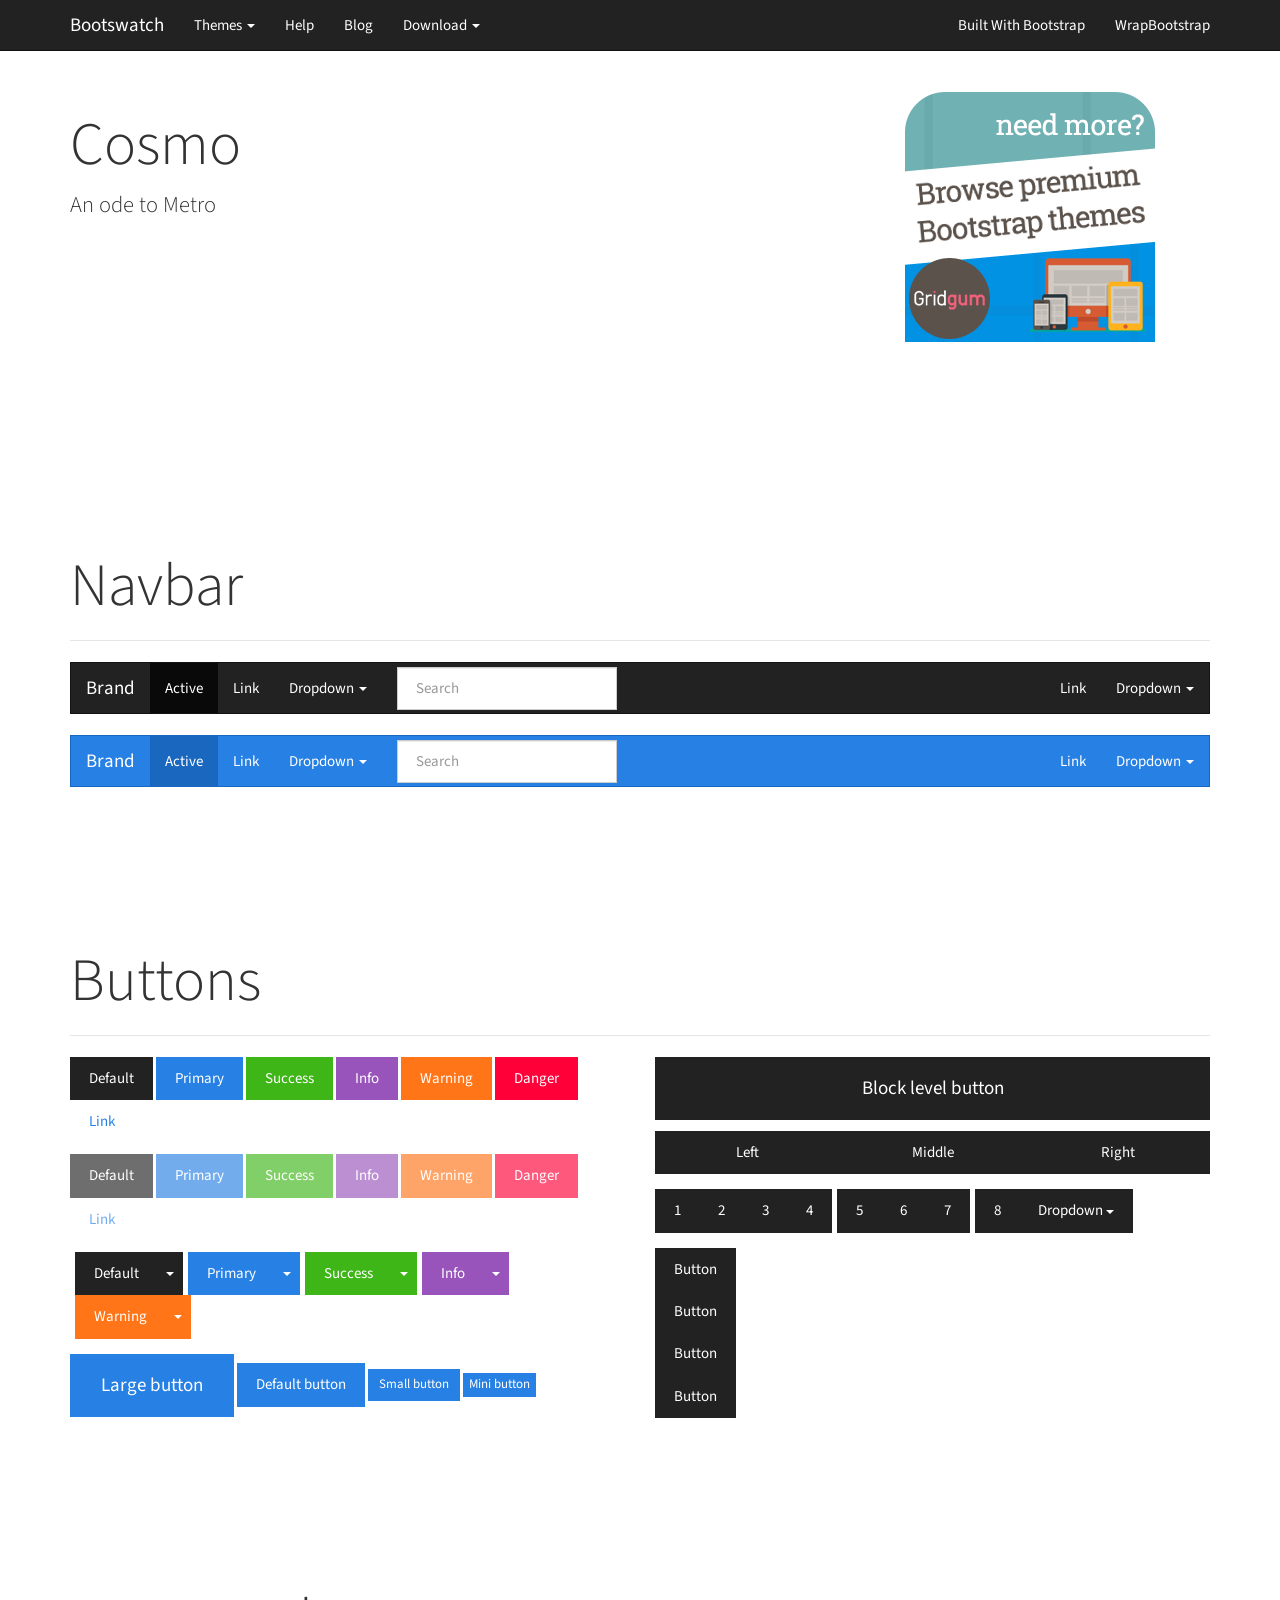
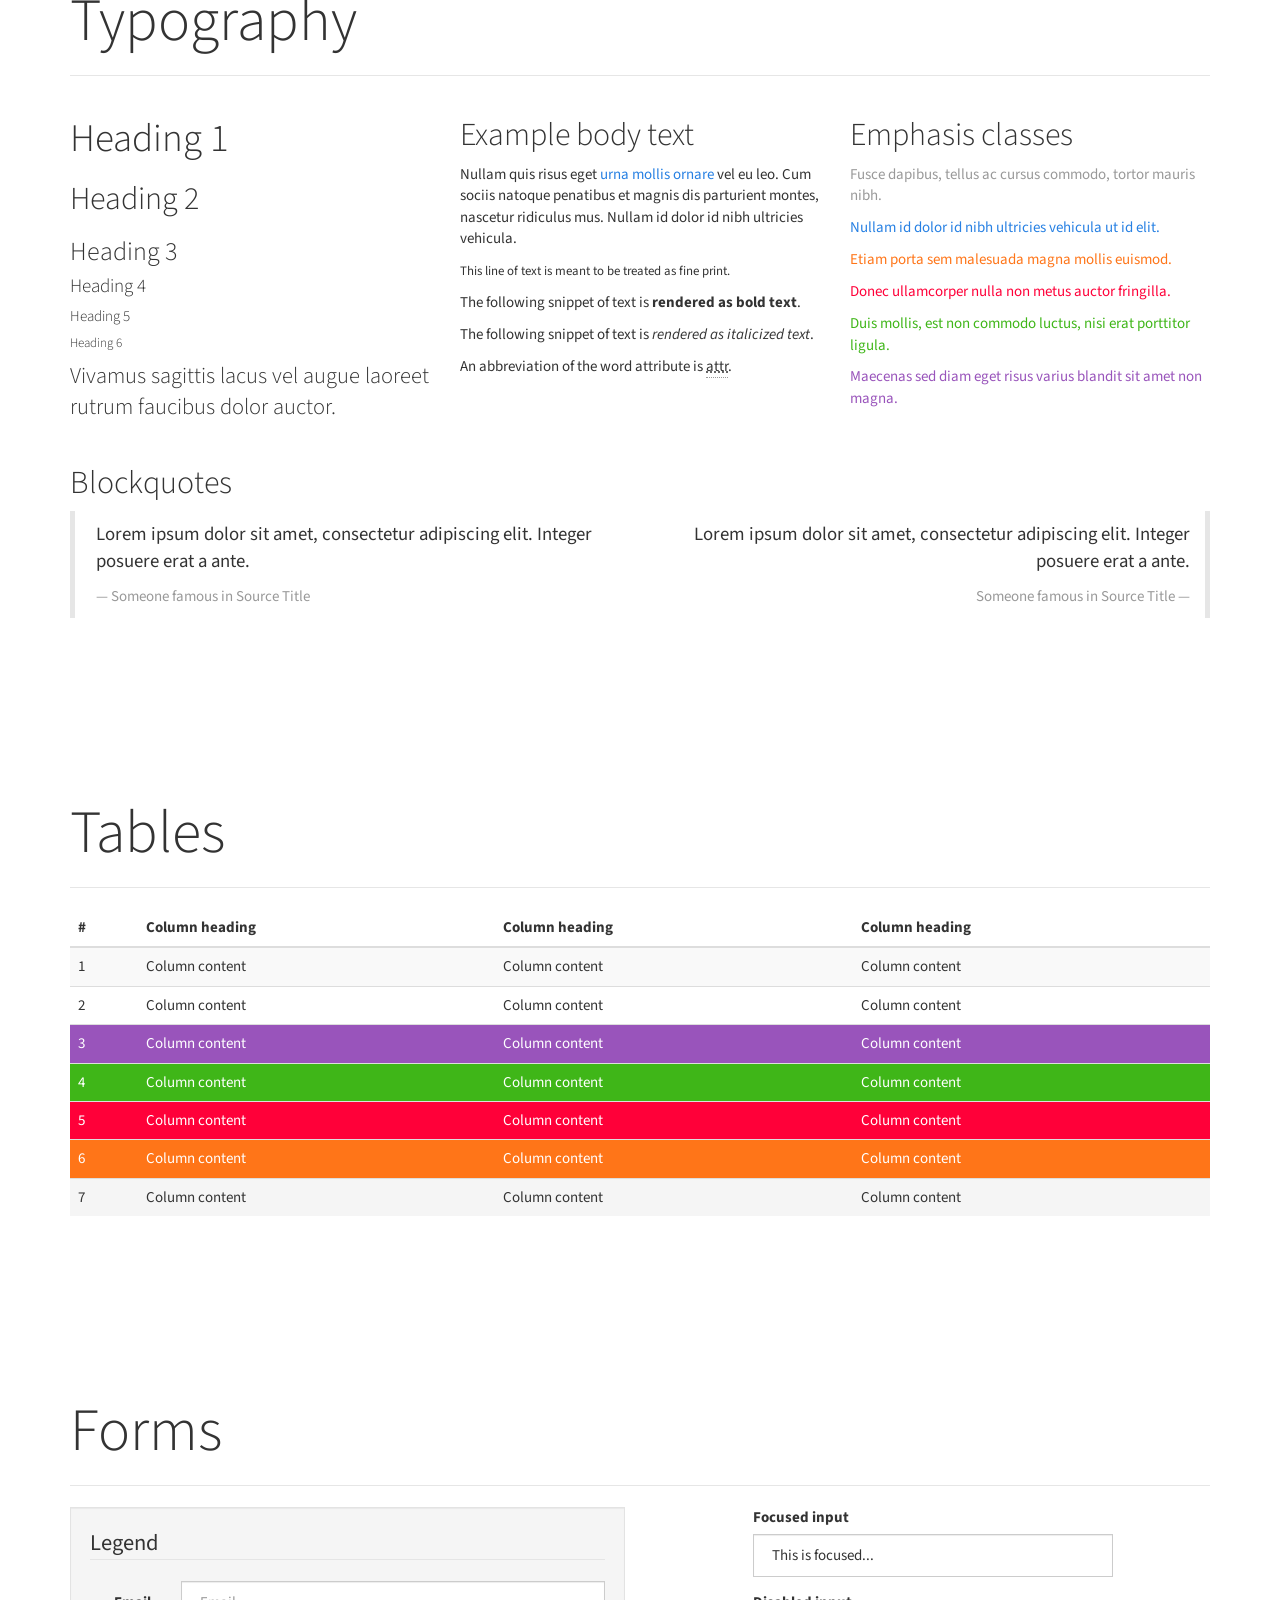
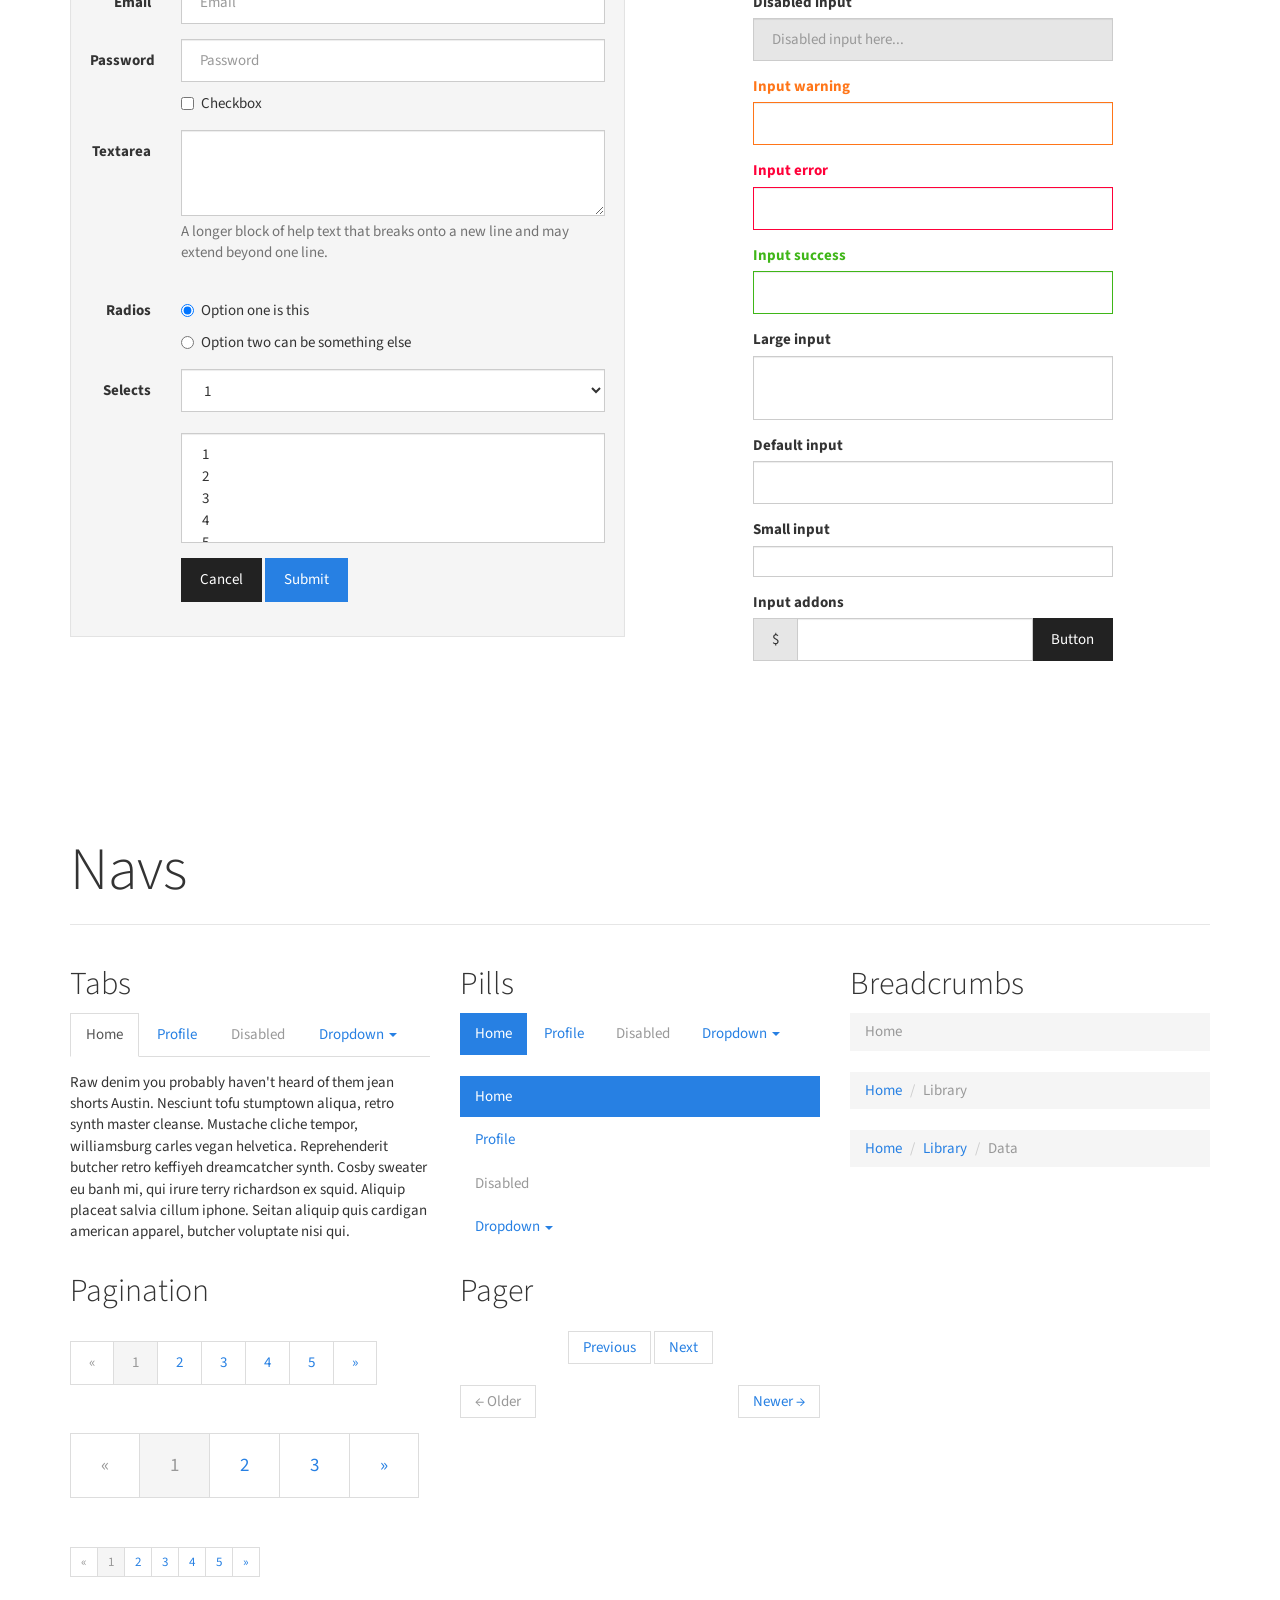
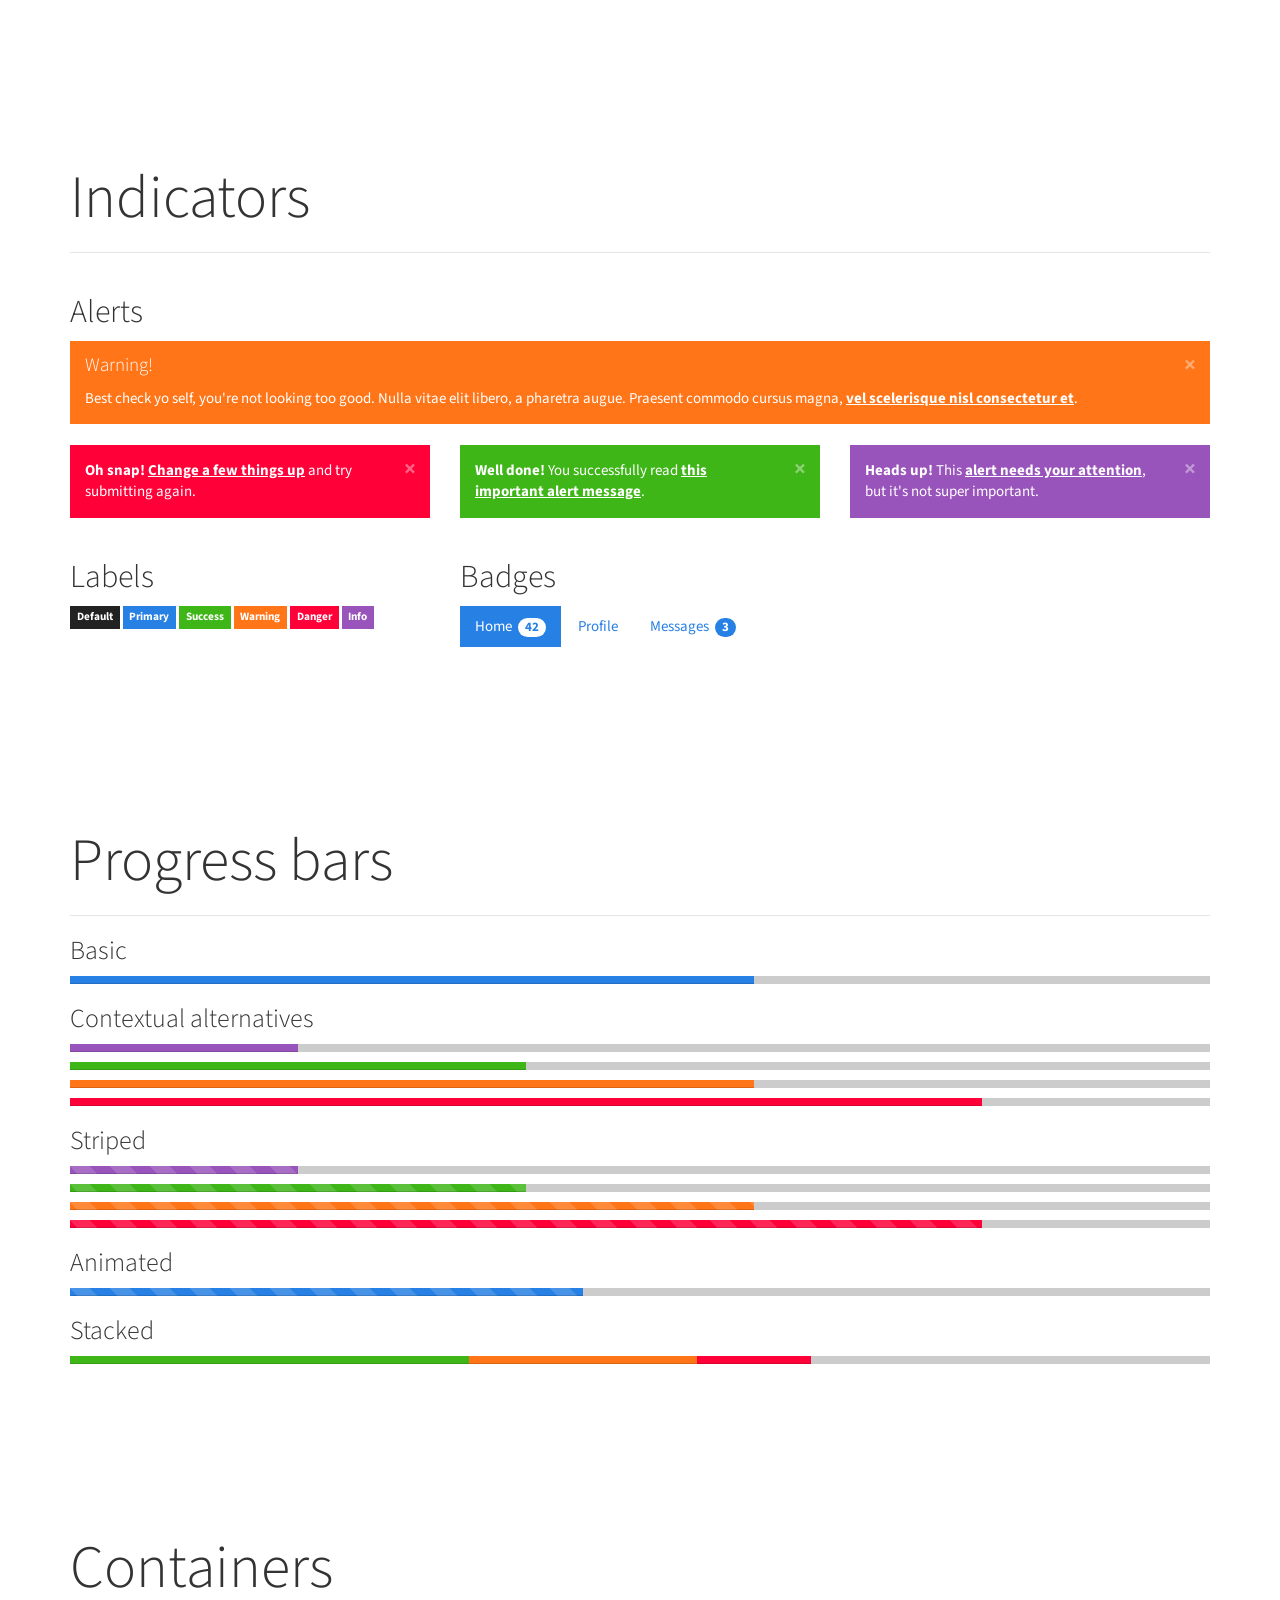
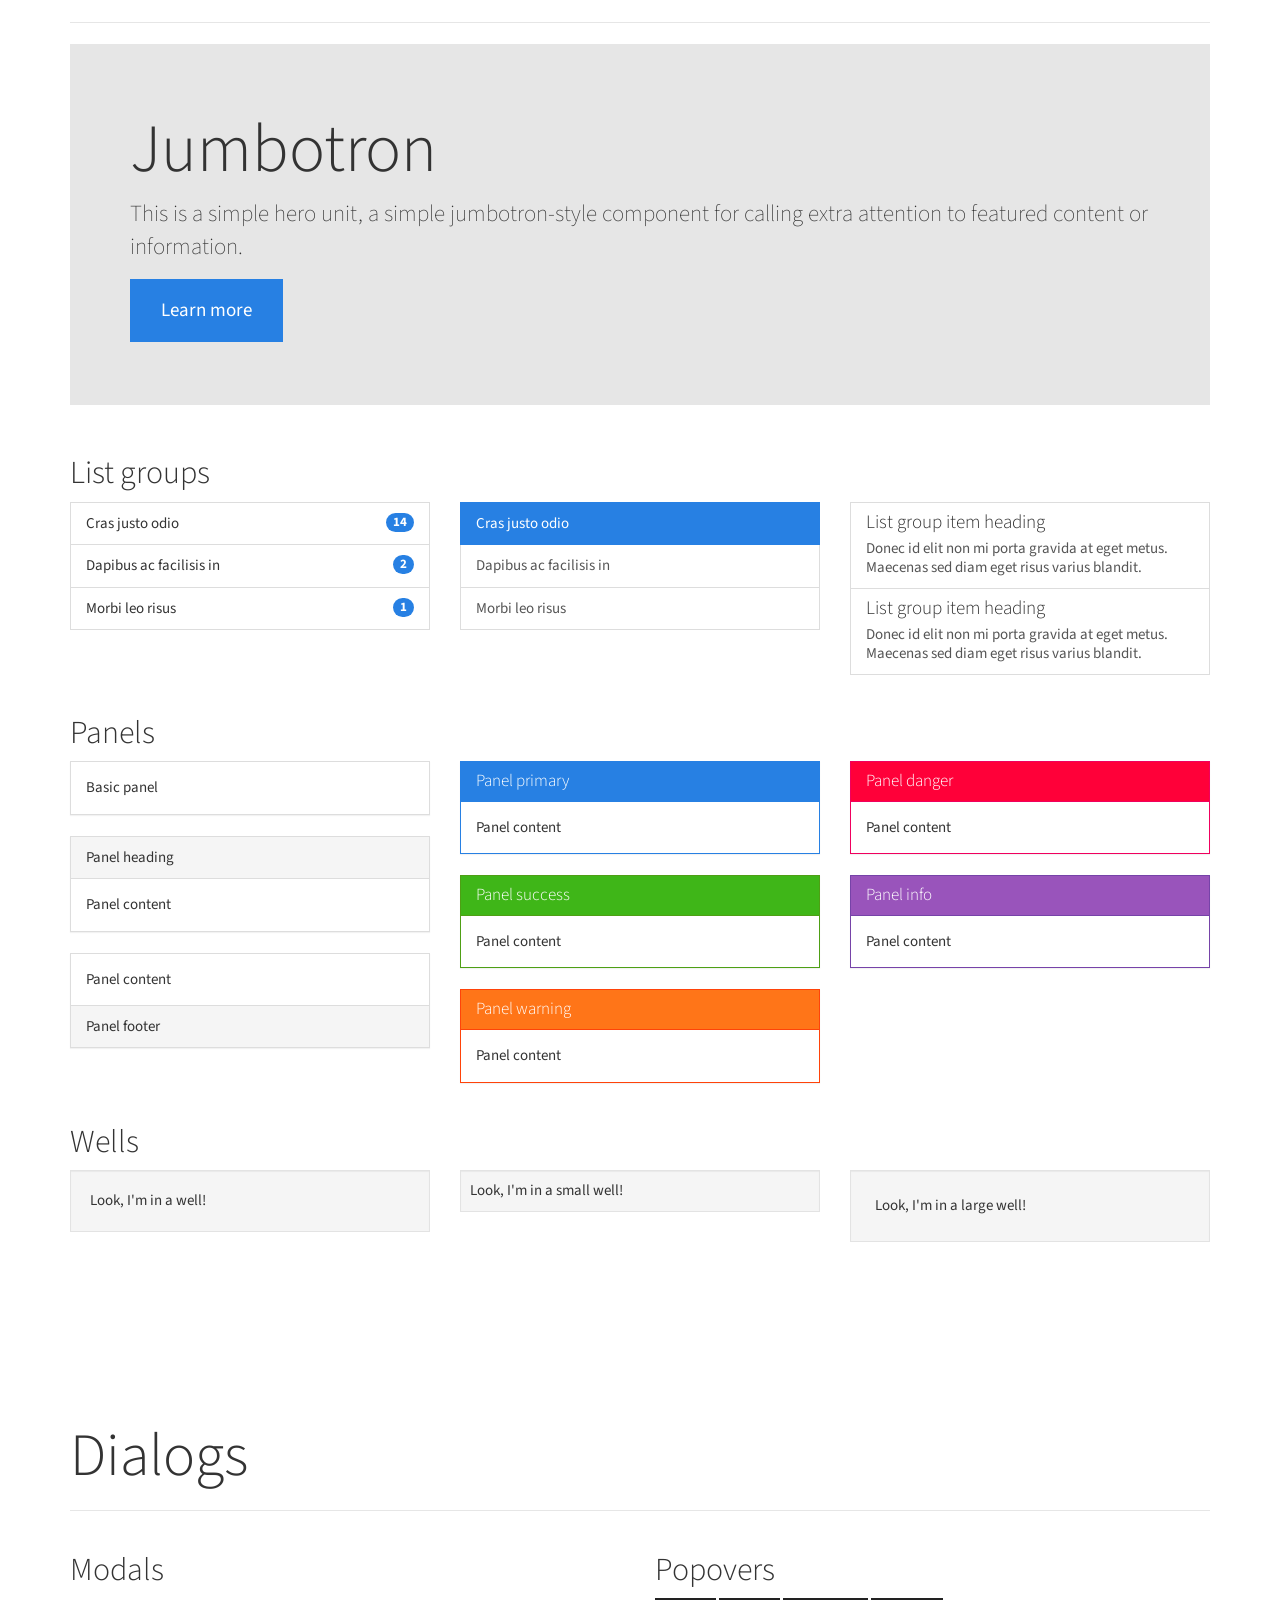
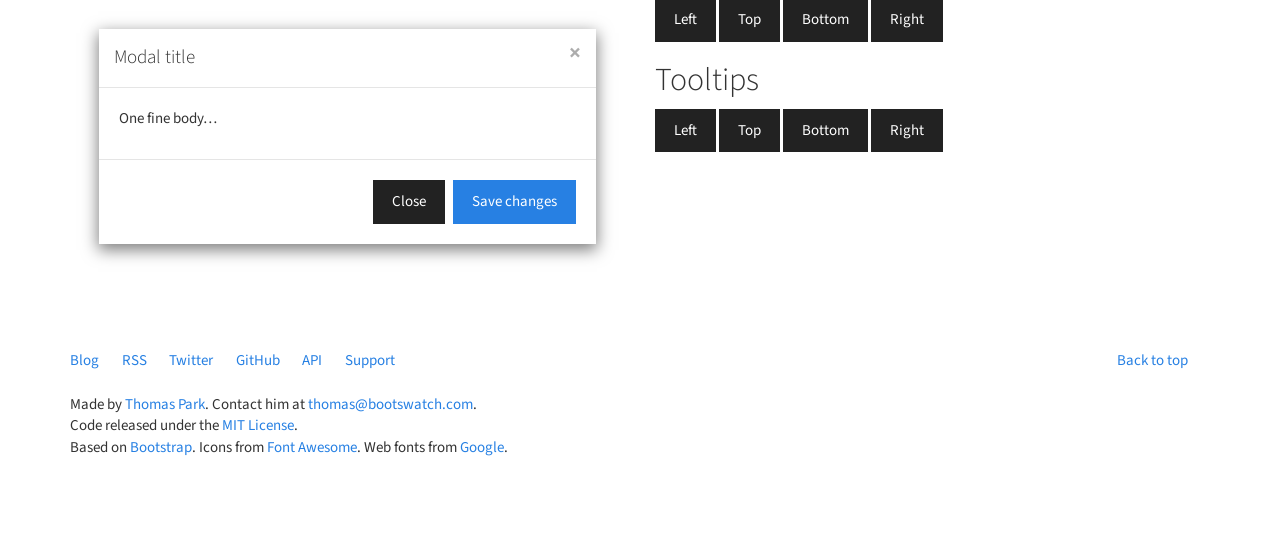
<file: Bootswatch/bootswatch-gh-pages/cosmo/index.html>
<!DOCTYPE html>
<html lang="en">
  <head>
    <meta charset="utf-8">
    <title>Bootswatch: Cosmo</title>
    <meta name="viewport" content="width=device-width, initial-scale=1">
    <link rel="stylesheet" href="./bootstrap.css" media="screen">
    <link rel="stylesheet" href="../assets/css/bootswatch.min.css">
    <!-- HTML5 shim and Respond.js IE8 support of HTML5 elements and media queries -->
    <!--[if lt IE 9]>
      <script src="../bower_components/html5shiv/dist/html5shiv.js"></script>
      <script src="../bower_components/respond/dest/respond.min.js"></script>
    <![endif]-->
    <script>

     var _gaq = _gaq || [];
      _gaq.push(['_setAccount', 'UA-23019901-1']);
      _gaq.push(['_setDomainName', "bootswatch.com"]);
        _gaq.push(['_setAllowLinker', true]);
      _gaq.push(['_trackPageview']);

     (function() {
       var ga = document.createElement('script'); ga.type = 'text/javascript'; ga.async = true;
       ga.src = ('https:' == document.location.protocol ? 'https://ssl' : 'http://www') + '.google-analytics.com/ga.js';
       var s = document.getElementsByTagName('script')[0]; s.parentNode.insertBefore(ga, s);
     })();

    </script>
  </head>
  <body>
    <div class="navbar navbar-default navbar-fixed-top">
      <div class="container">
        <div class="navbar-header">
          <a href="../" class="navbar-brand">Bootswatch</a>
          <button class="navbar-toggle" type="button" data-toggle="collapse" data-target="#navbar-main">
            <span class="icon-bar"></span>
            <span class="icon-bar"></span>
            <span class="icon-bar"></span>
          </button>
        </div>
        <div class="navbar-collapse collapse" id="navbar-main">
          <ul class="nav navbar-nav">
            <li class="dropdown">
              <a class="dropdown-toggle" data-toggle="dropdown" href="#" id="themes">Themes <span class="caret"></span></a>
              <ul class="dropdown-menu" aria-labelledby="themes">
                <li><a href="../default/">Default</a></li>
                <li class="divider"></li>
                <li><a href="../cerulean/">Cerulean</a></li>
                <li><a href="../cosmo/">Cosmo</a></li>
                <li><a href="../cyborg/">Cyborg</a></li>
                <li><a href="../darkly/">Darkly</a></li>
                <li><a href="../flatly/">Flatly</a></li>
                <li><a href="../journal/">Journal</a></li>
                <li><a href="../lumen/">Lumen</a></li>
                <li><a href="../paper/">Paper</a></li>
                <li><a href="../readable/">Readable</a></li>
                <li><a href="../sandstone/">Sandstone</a></li>
                <li><a href="../simplex/">Simplex</a></li>
                <li><a href="../slate/">Slate</a></li>
                <li><a href="../spacelab/">Spacelab</a></li>
                <li><a href="../superhero/">Superhero</a></li>
                <li><a href="../united/">United</a></li>
                <li><a href="../yeti/">Yeti</a></li>
              </ul>
            </li>
            <li>
              <a href="../help/">Help</a>
            </li>
            <li>
              <a href="http://news.bootswatch.com">Blog</a>
            </li>
            <li class="dropdown">
              <a class="dropdown-toggle" data-toggle="dropdown" href="#" id="download">Download <span class="caret"></span></a>
              <ul class="dropdown-menu" aria-labelledby="download">
                <li><a href="./bootstrap.min.css">bootstrap.min.css</a></li>
                <li><a href="./bootstrap.css">bootstrap.css</a></li>
                <li class="divider"></li>
                <li><a href="./variables.less">variables.less</a></li>
                <li><a href="./bootswatch.less">bootswatch.less</a></li>
              </ul>
            </li>
          </ul>

          <ul class="nav navbar-nav navbar-right">
            <li><a href="http://builtwithbootstrap.com/" target="_blank">Built With Bootstrap</a></li>
            <li><a href="https://wrapbootstrap.com/?ref=bsw" target="_blank">WrapBootstrap</a></li>
          </ul>

        </div>
      </div>
    </div>


    <div class="container">

      <div class="page-header" id="banner">
        <div class="row">
          <div class="col-lg-8 col-md-7 col-sm-6">
            <h1>Cosmo</h1>
            <p class="lead">An ode to Metro</p>
          </div>
          <div class="col-lg-4 col-md-5 col-sm-6">
            <div class="sponsor">
                  <a href="http://gridgum.com/themes/category/bootstrap-themes/?utm_source=Bootswatch&utm_medium=250ad&utm_campaign=Bootswatch%20Campaign" target="_blank" onclick="_gaq.push(['_trackEvent', 'banner', 'click', 'gridgum']);"><img src="../assets/img/gridgum.png" alt="Gridgum" onload="_gaq.push(['_trackEvent', 'banner', 'impression', 'gridgum']);"></a>
            </div>
          </div>
        </div>
      </div>

      <!-- Navbar
      ================================================== -->
      <div class="bs-docs-section clearfix">
        <div class="row">
          <div class="col-lg-12">
            <div class="page-header">
              <h1 id="navbar">Navbar</h1>
            </div>

            <div class="bs-component">
              <div class="navbar navbar-default">
                <div class="navbar-header">
                  <button type="button" class="navbar-toggle" data-toggle="collapse" data-target=".navbar-responsive-collapse">
                    <span class="icon-bar"></span>
                    <span class="icon-bar"></span>
                    <span class="icon-bar"></span>
                  </button>
                  <a class="navbar-brand" href="#">Brand</a>
                </div>
                <div class="navbar-collapse collapse navbar-responsive-collapse">
                  <ul class="nav navbar-nav">
                    <li class="active"><a href="#">Active</a></li>
                    <li><a href="#">Link</a></li>
                    <li class="dropdown">
                      <a href="#" class="dropdown-toggle" data-toggle="dropdown">Dropdown <b class="caret"></b></a>
                      <ul class="dropdown-menu">
                        <li><a href="#">Action</a></li>
                        <li><a href="#">Another action</a></li>
                        <li><a href="#">Something else here</a></li>
                        <li class="divider"></li>
                        <li class="dropdown-header">Dropdown header</li>
                        <li><a href="#">Separated link</a></li>
                        <li><a href="#">One more separated link</a></li>
                      </ul>
                    </li>
                  </ul>
                  <form class="navbar-form navbar-left">
                    <input type="text" class="form-control col-lg-8" placeholder="Search">
                  </form>
                  <ul class="nav navbar-nav navbar-right">
                    <li><a href="#">Link</a></li>
                    <li class="dropdown">
                      <a href="#" class="dropdown-toggle" data-toggle="dropdown">Dropdown <b class="caret"></b></a>
                      <ul class="dropdown-menu">
                        <li><a href="#">Action</a></li>
                        <li><a href="#">Another action</a></li>
                        <li><a href="#">Something else here</a></li>
                        <li class="divider"></li>
                        <li><a href="#">Separated link</a></li>
                      </ul>
                    </li>
                  </ul>
                </div>
              </div>
            </div>

            <div class="bs-component">
              <div class="navbar navbar-inverse">
                <div class="navbar-header">
                  <button type="button" class="navbar-toggle" data-toggle="collapse" data-target=".navbar-inverse-collapse">
                    <span class="icon-bar"></span>
                    <span class="icon-bar"></span>
                    <span class="icon-bar"></span>
                  </button>
                  <a class="navbar-brand" href="#">Brand</a>
                </div>
                <div class="navbar-collapse collapse navbar-inverse-collapse">
                  <ul class="nav navbar-nav">
                    <li class="active"><a href="#">Active</a></li>
                    <li><a href="#">Link</a></li>
                    <li class="dropdown">
                      <a href="#" class="dropdown-toggle" data-toggle="dropdown">Dropdown <b class="caret"></b></a>
                      <ul class="dropdown-menu">
                        <li><a href="#">Action</a></li>
                        <li><a href="#">Another action</a></li>
                        <li><a href="#">Something else here</a></li>
                        <li class="divider"></li>
                        <li class="dropdown-header">Dropdown header</li>
                        <li><a href="#">Separated link</a></li>
                        <li><a href="#">One more separated link</a></li>
                      </ul>
                    </li>
                  </ul>
                  <form class="navbar-form navbar-left">
                    <input type="text" class="form-control col-lg-8" placeholder="Search">
                  </form>
                  <ul class="nav navbar-nav navbar-right">
                    <li><a href="#">Link</a></li>
                    <li class="dropdown">
                      <a href="#" class="dropdown-toggle" data-toggle="dropdown">Dropdown <b class="caret"></b></a>
                      <ul class="dropdown-menu">
                        <li><a href="#">Action</a></li>
                        <li><a href="#">Another action</a></li>
                        <li><a href="#">Something else here</a></li>
                        <li class="divider"></li>
                        <li><a href="#">Separated link</a></li>
                      </ul>
                    </li>
                  </ul>
                </div>
              </div>
            </div><!-- /example -->

          </div>
        </div>
      </div>


      <!-- Buttons
      ================================================== -->
      <div class="bs-docs-section">
        <div class="page-header">
          <div class="row">
            <div class="col-lg-12">
              <h1 id="buttons">Buttons</h1>
            </div>
          </div>
        </div>

        <div class="row">
          <div class="col-lg-6">

            <p class="bs-component">
              <a href="#" class="btn btn-default">Default</a>
              <a href="#" class="btn btn-primary">Primary</a>
              <a href="#" class="btn btn-success">Success</a>
              <a href="#" class="btn btn-info">Info</a>
              <a href="#" class="btn btn-warning">Warning</a>
              <a href="#" class="btn btn-danger">Danger</a>
              <a href="#" class="btn btn-link">Link</a>
            </p>

            <p class="bs-component">
              <a href="#" class="btn btn-default disabled">Default</a>
              <a href="#" class="btn btn-primary disabled">Primary</a>
              <a href="#" class="btn btn-success disabled">Success</a>
              <a href="#" class="btn btn-info disabled">Info</a>
              <a href="#" class="btn btn-warning disabled">Warning</a>
              <a href="#" class="btn btn-danger disabled">Danger</a>
              <a href="#" class="btn btn-link disabled">Link</a>
            </p>


            <div style="margin-bottom: 15px;">
              <div class="btn-toolbar bs-component" style="margin: 0;">
                <div class="btn-group">
                  <a href="#" class="btn btn-default">Default</a>
                  <a href="#" class="btn btn-default dropdown-toggle" data-toggle="dropdown"><span class="caret"></span></a>
                  <ul class="dropdown-menu">
                    <li><a href="#">Action</a></li>
                    <li><a href="#">Another action</a></li>
                    <li><a href="#">Something else here</a></li>
                    <li class="divider"></li>
                    <li><a href="#">Separated link</a></li>
                  </ul>
                </div>

                <div class="btn-group">
                  <a href="#" class="btn btn-primary">Primary</a>
                  <a href="#" class="btn btn-primary dropdown-toggle" data-toggle="dropdown"><span class="caret"></span></a>
                  <ul class="dropdown-menu">
                    <li><a href="#">Action</a></li>
                    <li><a href="#">Another action</a></li>
                    <li><a href="#">Something else here</a></li>
                    <li class="divider"></li>
                    <li><a href="#">Separated link</a></li>
                  </ul>
                </div>

                <div class="btn-group">
                  <a href="#" class="btn btn-success">Success</a>
                  <a href="#" class="btn btn-success dropdown-toggle" data-toggle="dropdown"><span class="caret"></span></a>
                  <ul class="dropdown-menu">
                    <li><a href="#">Action</a></li>
                    <li><a href="#">Another action</a></li>
                    <li><a href="#">Something else here</a></li>
                    <li class="divider"></li>
                    <li><a href="#">Separated link</a></li>
                  </ul>
                </div>

                <div class="btn-group">
                  <a href="#" class="btn btn-info">Info</a>
                  <a href="#" class="btn btn-info dropdown-toggle" data-toggle="dropdown"><span class="caret"></span></a>
                  <ul class="dropdown-menu">
                    <li><a href="#">Action</a></li>
                    <li><a href="#">Another action</a></li>
                    <li><a href="#">Something else here</a></li>
                    <li class="divider"></li>
                    <li><a href="#">Separated link</a></li>
                  </ul>
                </div>

                <div class="btn-group">
                  <a href="#" class="btn btn-warning">Warning</a>
                  <a href="#" class="btn btn-warning dropdown-toggle" data-toggle="dropdown"><span class="caret"></span></a>
                  <ul class="dropdown-menu">
                    <li><a href="#">Action</a></li>
                    <li><a href="#">Another action</a></li>
                    <li><a href="#">Something else here</a></li>
                    <li class="divider"></li>
                    <li><a href="#">Separated link</a></li>
                  </ul>
                </div>
              </div>
            </div>

            <p class="bs-component">
              <a href="#" class="btn btn-primary btn-lg">Large button</a>
              <a href="#" class="btn btn-primary">Default button</a>
              <a href="#" class="btn btn-primary btn-sm">Small button</a>
              <a href="#" class="btn btn-primary btn-xs">Mini button</a>
            </p>

          </div>
          <div class="col-lg-6">

            <p class="bs-component">
              <a href="#" class="btn btn-default btn-lg btn-block">Block level button</a>
            </p>


            <div class="bs-component" style="margin-bottom: 15px;">
              <div class="btn-group btn-group-justified">
                <a href="#" class="btn btn-default">Left</a>
                <a href="#" class="btn btn-default">Middle</a>
                <a href="#" class="btn btn-default">Right</a>
              </div>
            </div>

            <div class="bs-component" style="margin-bottom: 15px;">
              <div class="btn-toolbar">
                <div class="btn-group">
                  <a href="#" class="btn btn-default">1</a>
                  <a href="#" class="btn btn-default">2</a>
                  <a href="#" class="btn btn-default">3</a>
                  <a href="#" class="btn btn-default">4</a>
                </div>

                <div class="btn-group">
                  <a href="#" class="btn btn-default">5</a>
                  <a href="#" class="btn btn-default">6</a>
                  <a href="#" class="btn btn-default">7</a>
                </div>

                <div class="btn-group">
                  <a href="#" class="btn btn-default">8</a>
                  <div class="btn-group">
                    <a href="#" class="btn btn-default dropdown-toggle" data-toggle="dropdown">
                      Dropdown
                      <span class="caret"></span>
                    </a>
                    <ul class="dropdown-menu">
                      <li><a href="#">Dropdown link</a></li>
                      <li><a href="#">Dropdown link</a></li>
                      <li><a href="#">Dropdown link</a></li>
                     </ul>
                  </div>
                </div>
              </div>
            </div>

            <div class="bs-component">
              <div class="btn-group-vertical">
                  <a href="#" class="btn btn-default">Button</a>
                  <a href="#" class="btn btn-default">Button</a>
                  <a href="#" class="btn btn-default">Button</a>
                  <a href="#" class="btn btn-default">Button</a>
              </div>
            </div>

          </div>
        </div>
      </div>

      <!-- Typography
      ================================================== -->
      <div class="bs-docs-section">
        <div class="row">
          <div class="col-lg-12">
            <div class="page-header">
              <h1 id="type">Typography</h1>
            </div>
          </div>
        </div>

        <!-- Headings -->

        <div class="row">
          <div class="col-lg-4">
            <div class="bs-component">
              <h1>Heading 1</h1>
              <h2>Heading 2</h2>
              <h3>Heading 3</h3>
              <h4>Heading 4</h4>
              <h5>Heading 5</h5>
              <h6>Heading 6</h6>
              <p class="lead">Vivamus sagittis lacus vel augue laoreet rutrum faucibus dolor auctor.</p>
            </div>
          </div>
          <div class="col-lg-4">
            <div class="bs-component">
              <h2>Example body text</h2>
              <p>Nullam quis risus eget <a href="#">urna mollis ornare</a> vel eu leo. Cum sociis natoque penatibus et magnis dis parturient montes, nascetur ridiculus mus. Nullam id dolor id nibh ultricies vehicula.</p>
              <p><small>This line of text is meant to be treated as fine print.</small></p>
              <p>The following snippet of text is <strong>rendered as bold text</strong>.</p>
              <p>The following snippet of text is <em>rendered as italicized text</em>.</p>
              <p>An abbreviation of the word attribute is <abbr title="attribute">attr</abbr>.</p>
            </div>

          </div>
          <div class="col-lg-4">
            <div class="bs-component">
              <h2>Emphasis classes</h2>
              <p class="text-muted">Fusce dapibus, tellus ac cursus commodo, tortor mauris nibh.</p>
              <p class="text-primary">Nullam id dolor id nibh ultricies vehicula ut id elit.</p>
              <p class="text-warning">Etiam porta sem malesuada magna mollis euismod.</p>
              <p class="text-danger">Donec ullamcorper nulla non metus auctor fringilla.</p>
              <p class="text-success">Duis mollis, est non commodo luctus, nisi erat porttitor ligula.</p>
              <p class="text-info">Maecenas sed diam eget risus varius blandit sit amet non magna.</p>
            </div>

          </div>
        </div>

        <!-- Blockquotes -->

        <div class="row">
          <div class="col-lg-12">
            <h2 id="type-blockquotes">Blockquotes</h2>
          </div>
        </div>
        <div class="row">
          <div class="col-lg-6">
            <div class="bs-component">
              <blockquote>
                <p>Lorem ipsum dolor sit amet, consectetur adipiscing elit. Integer posuere erat a ante.</p>
                <small>Someone famous in <cite title="Source Title">Source Title</cite></small>
              </blockquote>
            </div>
          </div>
          <div class="col-lg-6">
            <div class="bs-component">
              <blockquote class="pull-right">
                <p>Lorem ipsum dolor sit amet, consectetur adipiscing elit. Integer posuere erat a ante.</p>
                <small>Someone famous in <cite title="Source Title">Source Title</cite></small>
              </blockquote>
            </div>
          </div>
        </div>
      </div>

      <!-- Tables
      ================================================== -->
      <div class="bs-docs-section">

        <div class="row">
          <div class="col-lg-12">
            <div class="page-header">
              <h1 id="tables">Tables</h1>
            </div>

            <div class="bs-component">
              <table class="table table-striped table-hover ">
                <thead>
                  <tr>
                    <th>#</th>
                    <th>Column heading</th>
                    <th>Column heading</th>
                    <th>Column heading</th>
                  </tr>
                </thead>
                <tbody>
                  <tr>
                    <td>1</td>
                    <td>Column content</td>
                    <td>Column content</td>
                    <td>Column content</td>
                  </tr>
                  <tr>
                    <td>2</td>
                    <td>Column content</td>
                    <td>Column content</td>
                    <td>Column content</td>
                  </tr>
                  <tr class="info">
                    <td>3</td>
                    <td>Column content</td>
                    <td>Column content</td>
                    <td>Column content</td>
                  </tr>
                  <tr class="success">
                    <td>4</td>
                    <td>Column content</td>
                    <td>Column content</td>
                    <td>Column content</td>
                  </tr>
                  <tr class="danger">
                    <td>5</td>
                    <td>Column content</td>
                    <td>Column content</td>
                    <td>Column content</td>
                  </tr>
                  <tr class="warning">
                    <td>6</td>
                    <td>Column content</td>
                    <td>Column content</td>
                    <td>Column content</td>
                  </tr>
                  <tr class="active">
                    <td>7</td>
                    <td>Column content</td>
                    <td>Column content</td>
                    <td>Column content</td>
                  </tr>
                </tbody>
              </table> 
            </div><!-- /example -->
          </div>
        </div>
      </div>

      <!-- Forms
      ================================================== -->
      <div class="bs-docs-section">
        <div class="row">
          <div class="col-lg-12">
            <div class="page-header">
              <h1 id="forms">Forms</h1>
            </div>
          </div>
        </div>

        <div class="row">
          <div class="col-lg-6">
            <div class="well bs-component">
              <form class="form-horizontal">
                <fieldset>
                  <legend>Legend</legend>
                  <div class="form-group">
                    <label for="inputEmail" class="col-lg-2 control-label">Email</label>
                    <div class="col-lg-10">
                      <input type="text" class="form-control" id="inputEmail" placeholder="Email">
                    </div>
                  </div>
                  <div class="form-group">
                    <label for="inputPassword" class="col-lg-2 control-label">Password</label>
                    <div class="col-lg-10">
                      <input type="password" class="form-control" id="inputPassword" placeholder="Password">
                      <div class="checkbox">
                        <label>
                          <input type="checkbox"> Checkbox
                        </label>
                      </div>
                    </div>
                  </div>
                  <div class="form-group">
                    <label for="textArea" class="col-lg-2 control-label">Textarea</label>
                    <div class="col-lg-10">
                      <textarea class="form-control" rows="3" id="textArea"></textarea>
                      <span class="help-block">A longer block of help text that breaks onto a new line and may extend beyond one line.</span>
                    </div>
                  </div>
                  <div class="form-group">
                    <label class="col-lg-2 control-label">Radios</label>
                    <div class="col-lg-10">
                      <div class="radio">
                        <label>
                          <input type="radio" name="optionsRadios" id="optionsRadios1" value="option1" checked="">
                          Option one is this
                        </label>
                      </div>
                      <div class="radio">
                        <label>
                          <input type="radio" name="optionsRadios" id="optionsRadios2" value="option2">
                          Option two can be something else
                        </label>
                      </div>
                    </div>
                  </div>
                  <div class="form-group">
                    <label for="select" class="col-lg-2 control-label">Selects</label>
                    <div class="col-lg-10">
                      <select class="form-control" id="select">
                        <option>1</option>
                        <option>2</option>
                        <option>3</option>
                        <option>4</option>
                        <option>5</option>
                      </select>
                      <br>
                      <select multiple="" class="form-control">
                        <option>1</option>
                        <option>2</option>
                        <option>3</option>
                        <option>4</option>
                        <option>5</option>
                      </select>
                    </div>
                  </div>
                  <div class="form-group">
                    <div class="col-lg-10 col-lg-offset-2">
                      <button class="btn btn-default">Cancel</button>
                      <button type="submit" class="btn btn-primary">Submit</button>
                    </div>
                  </div>
                </fieldset>
              </form>
            </div>
          </div>
          <div class="col-lg-4 col-lg-offset-1">

              <form class="bs-component">
                <div class="form-group">
                  <label class="control-label" for="focusedInput">Focused input</label>
                  <input class="form-control" id="focusedInput" type="text" value="This is focused...">
                </div>

                <div class="form-group">
                  <label class="control-label" for="disabledInput">Disabled input</label>
                  <input class="form-control" id="disabledInput" type="text" placeholder="Disabled input here..." disabled="">
                </div>

                <div class="form-group has-warning">
                  <label class="control-label" for="inputWarning">Input warning</label>
                  <input type="text" class="form-control" id="inputWarning">
                </div>

                <div class="form-group has-error">
                  <label class="control-label" for="inputError">Input error</label>
                  <input type="text" class="form-control" id="inputError">
                </div>

                <div class="form-group has-success">
                  <label class="control-label" for="inputSuccess">Input success</label>
                  <input type="text" class="form-control" id="inputSuccess">
                </div>

                <div class="form-group">
                  <label class="control-label" for="inputLarge">Large input</label>
                  <input class="form-control input-lg" type="text" id="inputLarge">
                </div>

                <div class="form-group">
                  <label class="control-label" for="inputDefault">Default input</label>
                  <input type="text" class="form-control" id="inputDefault">
                </div>

                <div class="form-group">
                  <label class="control-label" for="inputSmall">Small input</label>
                  <input class="form-control input-sm" type="text" id="inputSmall">
                </div>

                <div class="form-group">
                  <label class="control-label">Input addons</label>
                  <div class="input-group">
                    <span class="input-group-addon">$</span>
                    <input type="text" class="form-control">
                    <span class="input-group-btn">
                      <button class="btn btn-default" type="button">Button</button>
                    </span>
                  </div>
                </div>
              </form>

          </div>
        </div>
      </div>

      <!-- Navs
      ================================================== -->
      <div class="bs-docs-section">

        <div class="row">
          <div class="col-lg-12">
            <div class="page-header">
              <h1 id="nav">Navs</h1>
            </div>
          </div>
        </div>

        <div class="row">
          <div class="col-lg-4">
            <h2 id="nav-tabs">Tabs</h2>
            <div class="bs-component">
              <ul class="nav nav-tabs">
                <li class="active"><a href="#home" data-toggle="tab">Home</a></li>
                <li><a href="#profile" data-toggle="tab">Profile</a></li>
                <li class="disabled"><a>Disabled</a></li>
                <li class="dropdown">
                  <a class="dropdown-toggle" data-toggle="dropdown" href="#">
                    Dropdown <span class="caret"></span>
                  </a>
                  <ul class="dropdown-menu">
                    <li><a href="#dropdown1" data-toggle="tab">Action</a></li>
                    <li class="divider"></li>
                    <li><a href="#dropdown2" data-toggle="tab">Another action</a></li>
                  </ul>
                </li>
              </ul>
              <div id="myTabContent" class="tab-content">
                <div class="tab-pane fade active in" id="home">
                  <p>Raw denim you probably haven't heard of them jean shorts Austin. Nesciunt tofu stumptown aliqua, retro synth master cleanse. Mustache cliche tempor, williamsburg carles vegan helvetica. Reprehenderit butcher retro keffiyeh dreamcatcher synth. Cosby sweater eu banh mi, qui irure terry richardson ex squid. Aliquip placeat salvia cillum iphone. Seitan aliquip quis cardigan american apparel, butcher voluptate nisi qui.</p>
                </div>
                <div class="tab-pane fade" id="profile">
                  <p>Food truck fixie locavore, accusamus mcsweeney's marfa nulla single-origin coffee squid. Exercitation +1 labore velit, blog sartorial PBR leggings next level wes anderson artisan four loko farm-to-table craft beer twee. Qui photo booth letterpress, commodo enim craft beer mlkshk aliquip jean shorts ullamco ad vinyl cillum PBR. Homo nostrud organic, assumenda labore aesthetic magna delectus mollit.</p>
                </div>
                <div class="tab-pane fade" id="dropdown1">
                  <p>Etsy mixtape wayfarers, ethical wes anderson tofu before they sold out mcsweeney's organic lomo retro fanny pack lo-fi farm-to-table readymade. Messenger bag gentrify pitchfork tattooed craft beer, iphone skateboard locavore carles etsy salvia banksy hoodie helvetica. DIY synth PBR banksy irony. Leggings gentrify squid 8-bit cred pitchfork.</p>
                </div>
                <div class="tab-pane fade" id="dropdown2">
                  <p>Trust fund seitan letterpress, keytar raw denim keffiyeh etsy art party before they sold out master cleanse gluten-free squid scenester freegan cosby sweater. Fanny pack portland seitan DIY, art party locavore wolf cliche high life echo park Austin. Cred vinyl keffiyeh DIY salvia PBR, banh mi before they sold out farm-to-table VHS viral locavore cosby sweater.</p>
                </div>
              </div>
            </div>
          </div>
          <div class="col-lg-4">
            <h2 id="nav-pills">Pills</h2>
            <div class="bs-component">
              <ul class="nav nav-pills">
                <li class="active"><a href="#">Home</a></li>
                <li><a href="#">Profile</a></li>
                <li class="disabled"><a href="#">Disabled</a></li>
                <li class="dropdown">
                  <a class="dropdown-toggle" data-toggle="dropdown" href="#">
                    Dropdown <span class="caret"></span>
                  </a>
                  <ul class="dropdown-menu">
                    <li><a href="#">Action</a></li>
                    <li><a href="#">Another action</a></li>
                    <li><a href="#">Something else here</a></li>
                    <li class="divider"></li>
                    <li><a href="#">Separated link</a></li>
                  </ul>
                </li>
              </ul>
            </div>
            <br>
            <div class="bs-component">
              <ul class="nav nav-pills nav-stacked">
                <li class="active"><a href="#">Home</a></li>
                <li><a href="#">Profile</a></li>
                <li class="disabled"><a href="#">Disabled</a></li>
                <li class="dropdown">
                  <a class="dropdown-toggle" data-toggle="dropdown" href="#">
                    Dropdown <span class="caret"></span>
                  </a>
                  <ul class="dropdown-menu">
                    <li><a href="#">Action</a></li>
                    <li><a href="#">Another action</a></li>
                    <li><a href="#">Something else here</a></li>
                    <li class="divider"></li>
                    <li><a href="#">Separated link</a></li>
                  </ul>
                </li>
              </ul>
            </div>
          </div>
          <div class="col-lg-4">
            <h2 id="nav-breadcrumbs">Breadcrumbs</h2>
            <div class="bs-component">
              <ul class="breadcrumb">
                <li class="active">Home</li>
              </ul>

              <ul class="breadcrumb">
                <li><a href="#">Home</a></li>
                <li class="active">Library</li>
              </ul>

              <ul class="breadcrumb">
                <li><a href="#">Home</a></li>
                <li><a href="#">Library</a></li>
                <li class="active">Data</li>
              </ul>
            </div>

          </div>
        </div>


        <div class="row">
          <div class="col-lg-4">
            <h2 id="pagination">Pagination</h2>
            <div class="bs-component">
              <ul class="pagination">
                <li class="disabled"><a href="#">&laquo;</a></li>
                <li class="active"><a href="#">1</a></li>
                <li><a href="#">2</a></li>
                <li><a href="#">3</a></li>
                <li><a href="#">4</a></li>
                <li><a href="#">5</a></li>
                <li><a href="#">&raquo;</a></li>
              </ul>

              <ul class="pagination pagination-lg">
                <li class="disabled"><a href="#">&laquo;</a></li>
                <li class="active"><a href="#">1</a></li>
                <li><a href="#">2</a></li>
                <li><a href="#">3</a></li>
                <li><a href="#">&raquo;</a></li>
              </ul>

              <ul class="pagination pagination-sm">
                <li class="disabled"><a href="#">&laquo;</a></li>
                <li class="active"><a href="#">1</a></li>
                <li><a href="#">2</a></li>
                <li><a href="#">3</a></li>
                <li><a href="#">4</a></li>
                <li><a href="#">5</a></li>
                <li><a href="#">&raquo;</a></li>
              </ul>
            </div>
          </div>
          <div class="col-lg-4">
            <h2 id="pager">Pager</h2>
            <div class="bs-component">
              <ul class="pager">
                <li><a href="#">Previous</a></li>
                <li><a href="#">Next</a></li>
              </ul>

              <ul class="pager">
                <li class="previous disabled"><a href="#">&larr; Older</a></li>
                <li class="next"><a href="#">Newer &rarr;</a></li>
              </ul>
            </div>
          </div>
          <div class="col-lg-4">

          </div>
        </div>
      </div>

      <!-- Indicators
      ================================================== -->
      <div class="bs-docs-section">

        <div class="row">
          <div class="col-lg-12">
            <div class="page-header">
              <h1 id="indicators">Indicators</h1>
            </div>
          </div>
        </div>

        <div class="row">
          <div class="col-lg-12">
            <h2>Alerts</h2>
            <div class="bs-component">
              <div class="alert alert-dismissable alert-warning">
                <button type="button" class="close" data-dismiss="alert">&times;</button>
                <h4>Warning!</h4>
                <p>Best check yo self, you're not looking too good. Nulla vitae elit libero, a pharetra augue. Praesent commodo cursus magna, <a href="#" class="alert-link">vel scelerisque nisl consectetur et</a>.</p>
              </div>
            </div>
          </div>
        </div>
        <div class="row">
          <div class="col-lg-4">
            <div class="bs-component">
              <div class="alert alert-dismissable alert-danger">
                <button type="button" class="close" data-dismiss="alert">&times;</button>
                <strong>Oh snap!</strong> <a href="#" class="alert-link">Change a few things up</a> and try submitting again.
              </div>
            </div>
          </div>
          <div class="col-lg-4">
            <div class="bs-component">
              <div class="alert alert-dismissable alert-success">
                <button type="button" class="close" data-dismiss="alert">&times;</button>
                <strong>Well done!</strong> You successfully read <a href="#" class="alert-link">this important alert message</a>.
              </div>
            </div>
          </div>
          <div class="col-lg-4">
            <div class="bs-component">
              <div class="alert alert-dismissable alert-info">
                <button type="button" class="close" data-dismiss="alert">&times;</button>
                <strong>Heads up!</strong> This <a href="#" class="alert-link">alert needs your attention</a>, but it's not super important.
              </div>
            </div>
          </div>
        </div>
        <div class="row">
          <div class="col-lg-4">
            <h2>Labels</h2>
            <div class="bs-component" style="margin-bottom: 40px;">
              <span class="label label-default">Default</span>
              <span class="label label-primary">Primary</span>
              <span class="label label-success">Success</span>
              <span class="label label-warning">Warning</span>
              <span class="label label-danger">Danger</span>
              <span class="label label-info">Info</span>
            </div>
          </div>
          <div class="col-lg-4">
            <h2>Badges</h2>
            <div class="bs-component">
              <ul class="nav nav-pills">
                <li class="active"><a href="#">Home <span class="badge">42</span></a></li>
                <li><a href="#">Profile <span class="badge"></span></a></li>
                <li><a href="#">Messages <span class="badge">3</span></a></li>
              </ul>
            </div>
          </div>
        </div>
      </div>

      <!-- Progress bars
      ================================================== -->
      <div class="bs-docs-section">

        <div class="row">
          <div class="col-lg-12">
            <div class="page-header">
              <h1 id="progress">Progress bars</h1>
            </div>

            <h3 id="progress-basic">Basic</h3>
            <div class="bs-component">
              <div class="progress">
                <div class="progress-bar" style="width: 60%;"></div>
              </div>
            </div>

            <h3 id="progress-alternatives">Contextual alternatives</h3>
            <div class="bs-component">
              <div class="progress">
                <div class="progress-bar progress-bar-info" style="width: 20%"></div>
              </div>

              <div class="progress">
                <div class="progress-bar progress-bar-success" style="width: 40%"></div>
              </div>

              <div class="progress">
                <div class="progress-bar progress-bar-warning" style="width: 60%"></div>
              </div>

              <div class="progress">
                <div class="progress-bar progress-bar-danger" style="width: 80%"></div>
              </div>
            </div>

            <h3 id="progress-striped">Striped</h3>
            <div class="bs-component">
              <div class="progress progress-striped">
                <div class="progress-bar progress-bar-info" style="width: 20%"></div>
              </div>

              <div class="progress progress-striped">
                <div class="progress-bar progress-bar-success" style="width: 40%"></div>
              </div>

              <div class="progress progress-striped">
                <div class="progress-bar progress-bar-warning" style="width: 60%"></div>
              </div>

              <div class="progress progress-striped">
                <div class="progress-bar progress-bar-danger" style="width: 80%"></div>
              </div>
            </div>

            <h3 id="progress-animated">Animated</h3>
            <div class="bs-component">
              <div class="progress progress-striped active">
                <div class="progress-bar" style="width: 45%"></div>
              </div>
            </div>

            <h3 id="progress-stacked">Stacked</h3>
            <div class="bs-component">
              <div class="progress">
                <div class="progress-bar progress-bar-success" style="width: 35%"></div>
                <div class="progress-bar progress-bar-warning" style="width: 20%"></div>
                <div class="progress-bar progress-bar-danger" style="width: 10%"></div>
              </div>
            </div>
          </div>
        </div>
      </div>

      <!-- Containers
      ================================================== -->
      <div class="bs-docs-section">

        <div class="row">
          <div class="col-lg-12">
            <div class="page-header">
              <h1 id="container">Containers</h1>
            </div>
            <div class="bs-component">
              <div class="jumbotron">
                <h1>Jumbotron</h1>
                <p>This is a simple hero unit, a simple jumbotron-style component for calling extra attention to featured content or information.</p>
                <p><a class="btn btn-primary btn-lg">Learn more</a></p>
              </div>
            </div>
          </div>
        </div>


        <div class="row">
          <div class="col-lg-12">
            <h2>List groups</h2>
          </div>
        </div>
        <div class="row">
          <div class="col-lg-4">
            <div class="bs-component">
              <ul class="list-group">
                <li class="list-group-item">
                  <span class="badge">14</span>
                  Cras justo odio
                </li>
                <li class="list-group-item">
                  <span class="badge">2</span>
                  Dapibus ac facilisis in
                </li>
                <li class="list-group-item">
                  <span class="badge">1</span>
                  Morbi leo risus
                </li>
              </ul>
            </div>
          </div>
          <div class="col-lg-4">
            <div class="bs-component">
              <div class="list-group">
                <a href="#" class="list-group-item active">
                  Cras justo odio
                </a>
                <a href="#" class="list-group-item">Dapibus ac facilisis in
                </a>
                <a href="#" class="list-group-item">Morbi leo risus
                </a>
              </div>
            </div>
          </div>
          <div class="col-lg-4">
            <div class="bs-component">
              <div class="list-group">
                <a href="#" class="list-group-item">
                  <h4 class="list-group-item-heading">List group item heading</h4>
                  <p class="list-group-item-text">Donec id elit non mi porta gravida at eget metus. Maecenas sed diam eget risus varius blandit.</p>
                </a>
                <a href="#" class="list-group-item">
                  <h4 class="list-group-item-heading">List group item heading</h4>
                  <p class="list-group-item-text">Donec id elit non mi porta gravida at eget metus. Maecenas sed diam eget risus varius blandit.</p>
                </a>
              </div>
            </div>
          </div>
        </div>


        <div class="row">
          <div class="col-lg-12">
            <h2>Panels</h2>
          </div>
        </div>
        <div class="row">
          <div class="col-lg-4">
            <div class="bs-component">
              <div class="panel panel-default">
                <div class="panel-body">
                  Basic panel
                </div>
              </div>

              <div class="panel panel-default">
                <div class="panel-heading">Panel heading</div>
                <div class="panel-body">
                  Panel content
                </div>
              </div>

              <div class="panel panel-default">
                <div class="panel-body">
                  Panel content
                </div>
                <div class="panel-footer">Panel footer</div>
              </div>
            </div>
          </div>
          <div class="col-lg-4">
            <div class="bs-component">
              <div class="panel panel-primary">
                <div class="panel-heading">
                  <h3 class="panel-title">Panel primary</h3>
                </div>
                <div class="panel-body">
                  Panel content
                </div>
              </div>

              <div class="panel panel-success">
                <div class="panel-heading">
                  <h3 class="panel-title">Panel success</h3>
                </div>
                <div class="panel-body">
                  Panel content
                </div>
              </div>

              <div class="panel panel-warning">
                <div class="panel-heading">
                  <h3 class="panel-title">Panel warning</h3>
                </div>
                <div class="panel-body">
                  Panel content
                </div>
              </div>
            </div>
          </div>
          <div class="col-lg-4">
            <div class="bs-component">
              <div class="panel panel-danger">
                <div class="panel-heading">
                  <h3 class="panel-title">Panel danger</h3>
                </div>
                <div class="panel-body">
                  Panel content
                </div>
              </div>

              <div class="panel panel-info">
                <div class="panel-heading">
                  <h3 class="panel-title">Panel info</h3>
                </div>
                <div class="panel-body">
                  Panel content
                </div>
              </div>
            </div>
          </div>
        </div>

        <div class="row">
          <div class="col-lg-12">
            <h2>Wells</h2>
          </div>
        </div>
        <div class="row">
          <div class="col-lg-4">
            <div class="bs-component">
              <div class="well">
                Look, I'm in a well!
              </div>
            </div>
          </div>
          <div class="col-lg-4">
            <div class="bs-component">
              <div class="well well-sm">
                Look, I'm in a small well!
              </div>
            </div>
          </div>
          <div class="col-lg-4">
            <div class="bs-component">
              <div class="well well-lg">
                Look, I'm in a large well!
              </div>
            </div>
          </div>
        </div>
      </div>

      <!-- Dialogs
      ================================================== -->
      <div class="bs-docs-section">

        <div class="row">
          <div class="col-lg-12">
            <div class="page-header">
              <h1 id="tables">Dialogs</h1>
            </div>
          </div>
        </div>
        <div class="row">
          <div class="col-lg-6">
            <h2>Modals</h2>
            <div class="bs-component">
              <div class="modal">
                <div class="modal-dialog">
                  <div class="modal-content">
                    <div class="modal-header">
                      <button type="button" class="close" data-dismiss="modal" aria-hidden="true">×</button>
                      <h4 class="modal-title">Modal title</h4>
                    </div>
                    <div class="modal-body">
                      <p>One fine body…</p>
                    </div>
                    <div class="modal-footer">
                      <button type="button" class="btn btn-default" data-dismiss="modal">Close</button>
                      <button type="button" class="btn btn-primary">Save changes</button>
                    </div>
                  </div>
                </div>
              </div>
            </div>
          </div>
          <div class="col-lg-6">
            <h2>Popovers</h2>
            <div class="bs-component">
              <button type="button" class="btn btn-default" data-container="body" data-toggle="popover" data-placement="left" data-content="Vivamus sagittis lacus vel augue laoreet rutrum faucibus.">Left</button>

              <button type="button" class="btn btn-default" data-container="body" data-toggle="popover" data-placement="top" data-content="Vivamus sagittis lacus vel augue laoreet rutrum faucibus.">Top</button>

              <button type="button" class="btn btn-default" data-container="body" data-toggle="popover" data-placement="bottom" data-content="Vivamus
              sagittis lacus vel augue laoreet rutrum faucibus.">Bottom</button>

              <button type="button" class="btn btn-default" data-container="body" data-toggle="popover" data-placement="right" data-content="Vivamus sagittis lacus vel augue laoreet rutrum faucibus.">Right</button>
            </div>
            <h2>Tooltips</h2>
            <div class="bs-component">
              <button type="button" class="btn btn-default" data-toggle="tooltip" data-placement="left" title="" data-original-title="Tooltip on left">Left</button>

              <button type="button" class="btn btn-default" data-toggle="tooltip" data-placement="top" title="" data-original-title="Tooltip on top">Top</button>

              <button type="button" class="btn btn-default" data-toggle="tooltip" data-placement="bottom" title="" data-original-title="Tooltip on bottom">Bottom</button>

              <button type="button" class="btn btn-default" data-toggle="tooltip" data-placement="right" title="" data-original-title="Tooltip on right">Right</button>
            </div>
          </div>
        </div>
      </div>

      <div id="source-modal" class="modal fade">
        <div class="modal-dialog modal-lg">
          <div class="modal-content">
            <div class="modal-header">
              <button type="button" class="close" data-dismiss="modal" aria-hidden="true">&times;</button>
              <h4 class="modal-title">Source Code</h4>
            </div>
            <div class="modal-body">
              <pre></pre>
            </div>
          </div>
        </div>
      </div>

      <footer>
        <div class="row">
          <div class="col-lg-12">

            <ul class="list-unstyled">
              <li class="pull-right"><a href="#top">Back to top</a></li>
              <li><a href="http://news.bootswatch.com" onclick="pageTracker._link(this.href); return false;">Blog</a></li>
              <li><a href="http://feeds.feedburner.com/bootswatch">RSS</a></li>
              <li><a href="https://twitter.com/bootswatch">Twitter</a></li>
              <li><a href="https://github.com/thomaspark/bootswatch/">GitHub</a></li>
              <li><a href="../help/#api">API</a></li>
              <li><a href="../help/#support">Support</a></li>
            </ul>
            <p>Made by <a href="http://thomaspark.me" rel="nofollow">Thomas Park</a>. Contact him at <a href="mailto:thomas@bootswatch.com">thomas@bootswatch.com</a>.</p>
            <p>Code released under the <a href="https://github.com/thomaspark/bootswatch/blob/gh-pages/LICENSE">MIT License</a>.</p>
            <p>Based on <a href="http://getbootstrap.com" rel="nofollow">Bootstrap</a>. Icons from <a href="http://fortawesome.github.io/Font-Awesome/" rel="nofollow">Font Awesome</a>. Web fonts from <a href="http://www.google.com/webfonts" rel="nofollow">Google</a>.</p>

          </div>
        </div>

      </footer>


    </div>


    <script src="https://code.jquery.com/jquery-1.10.2.min.js"></script>
    <script src="../bower_components/bootstrap/dist/js/bootstrap.min.js"></script>
    <script src="../assets/js/bootswatch.js"></script>
  </body>
</html>
</file>
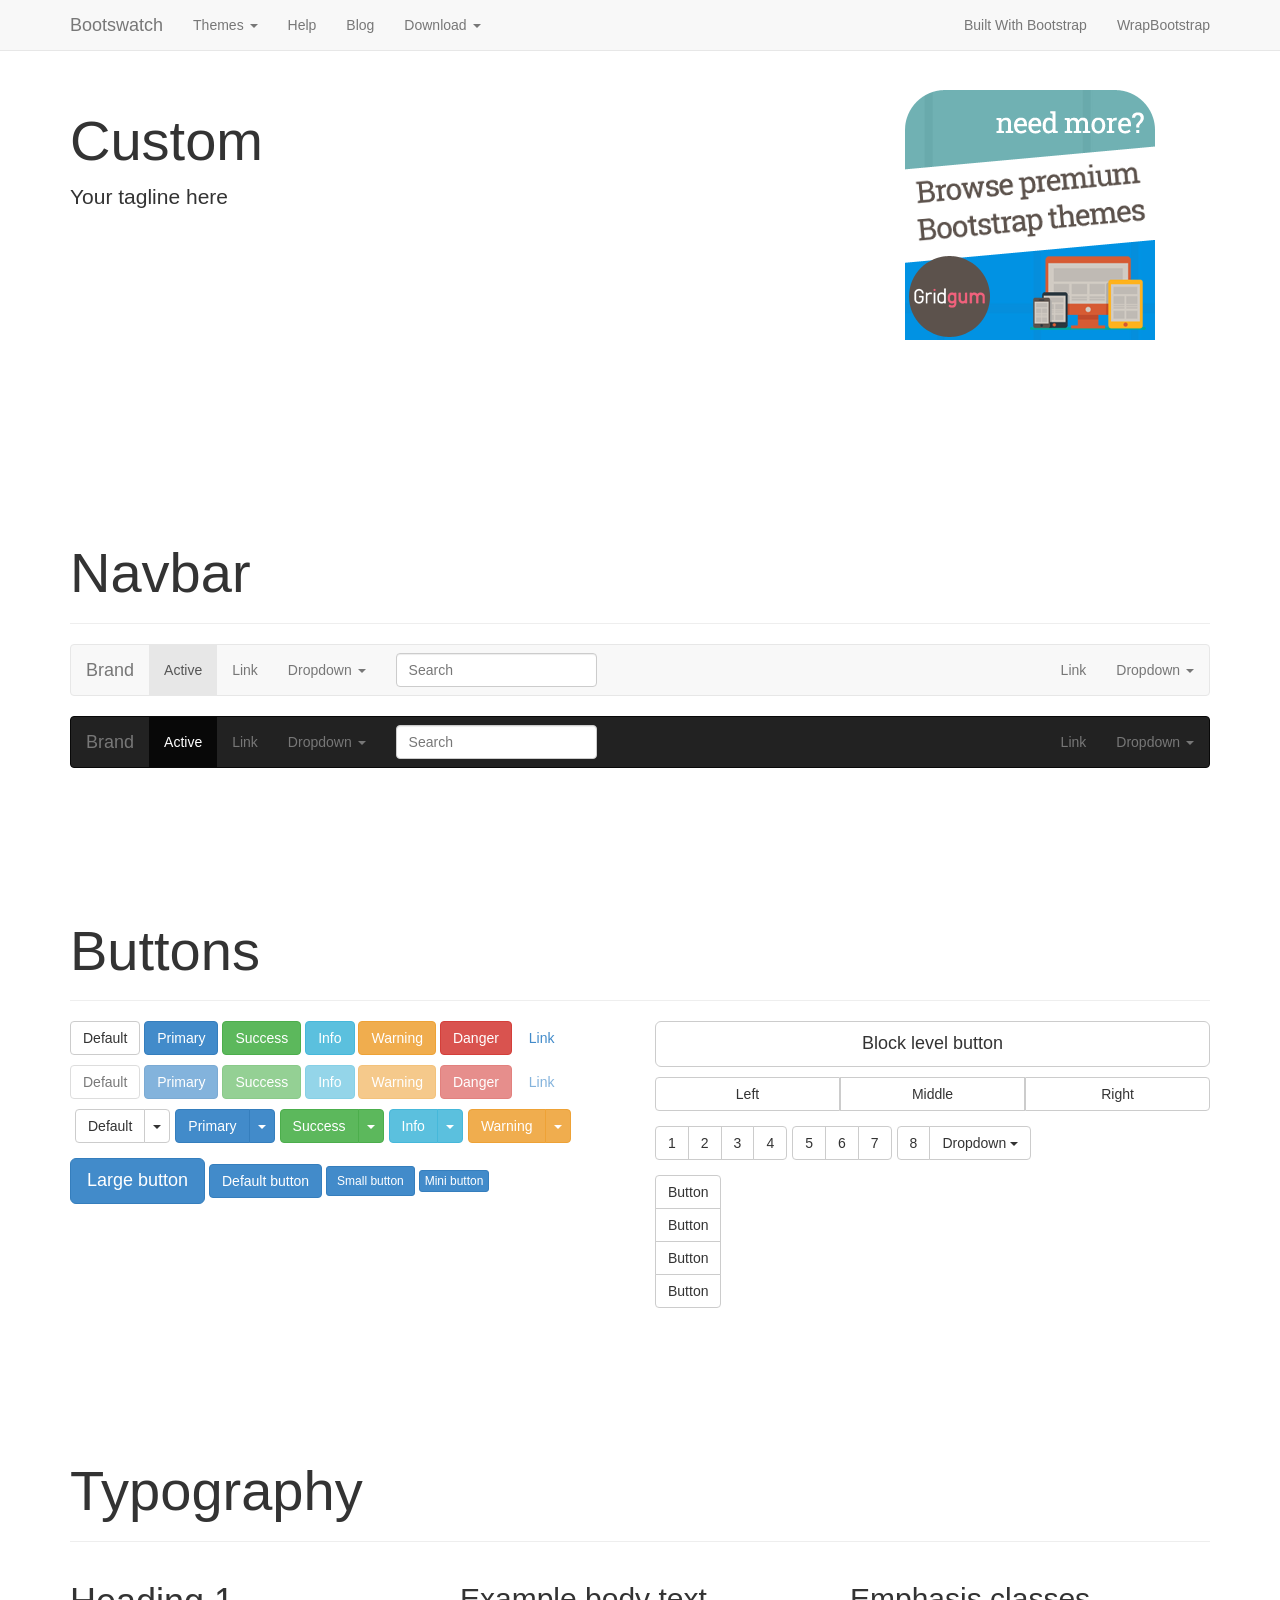
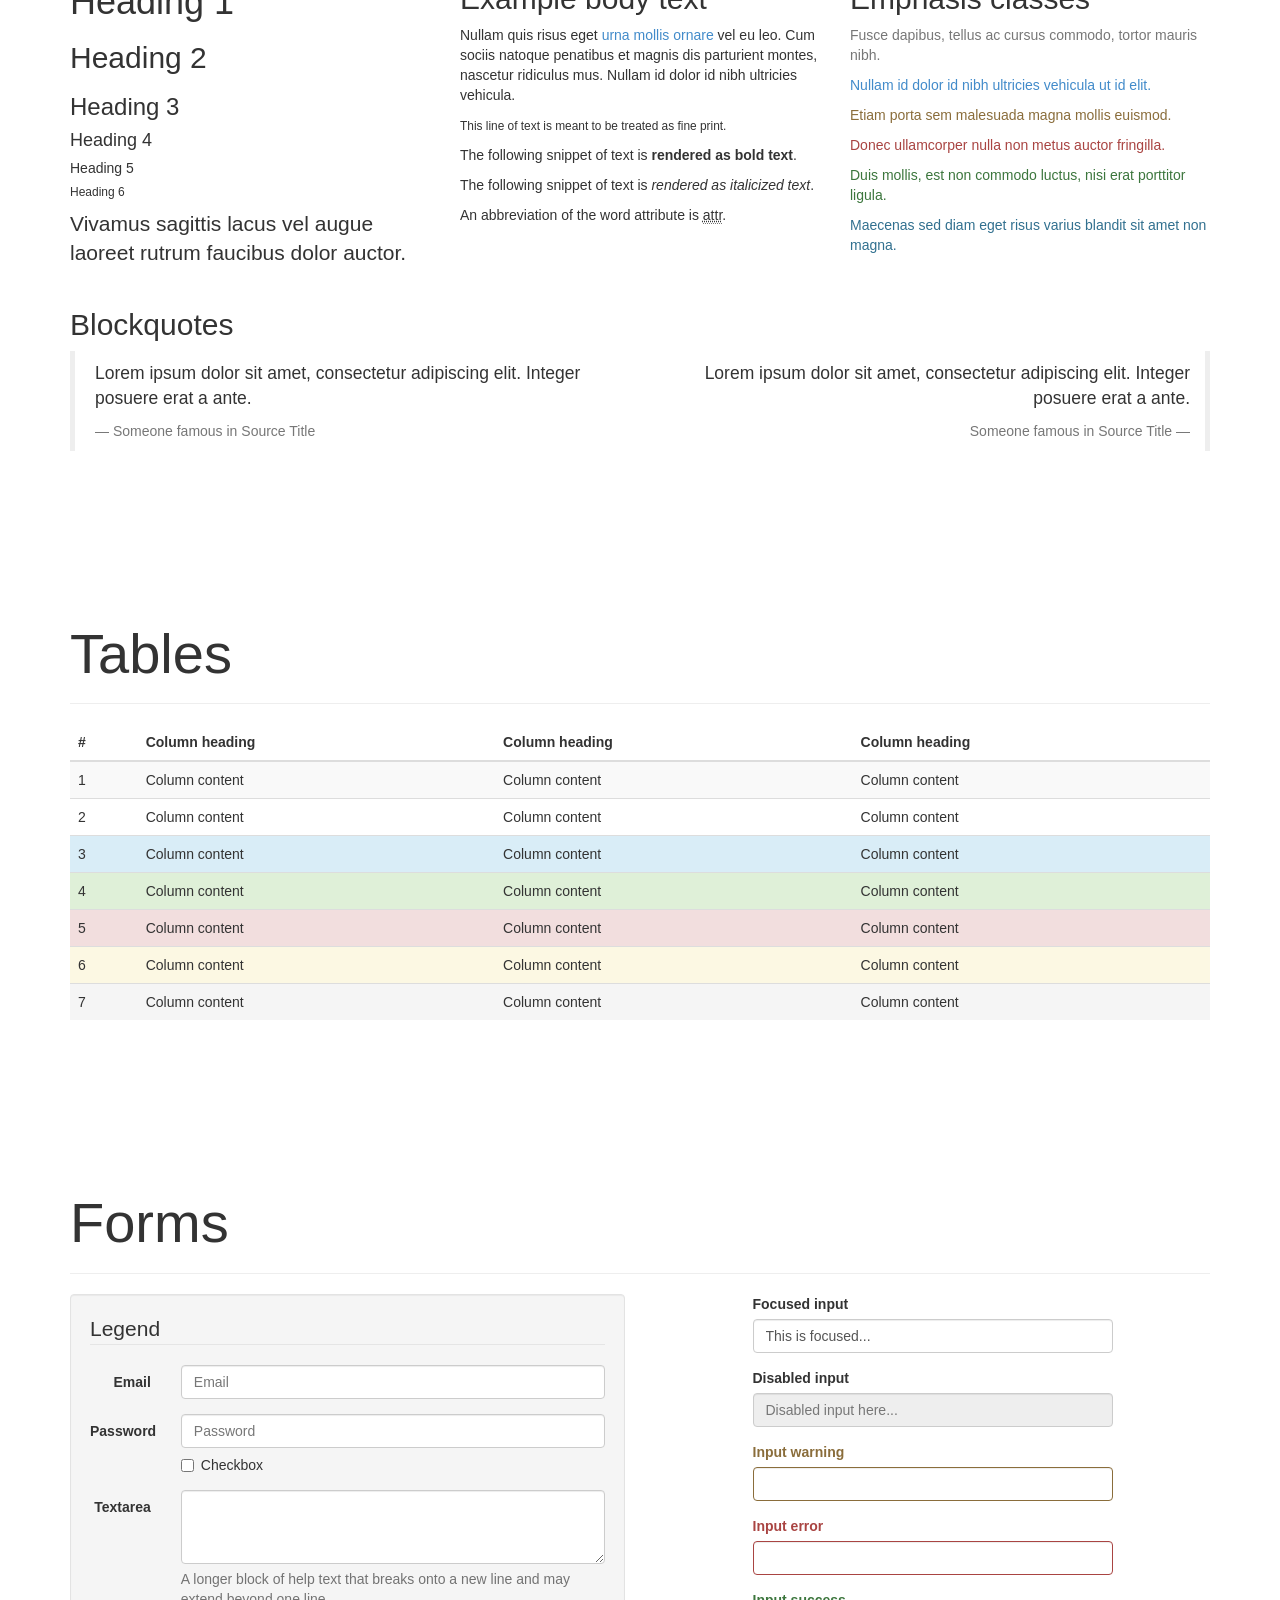
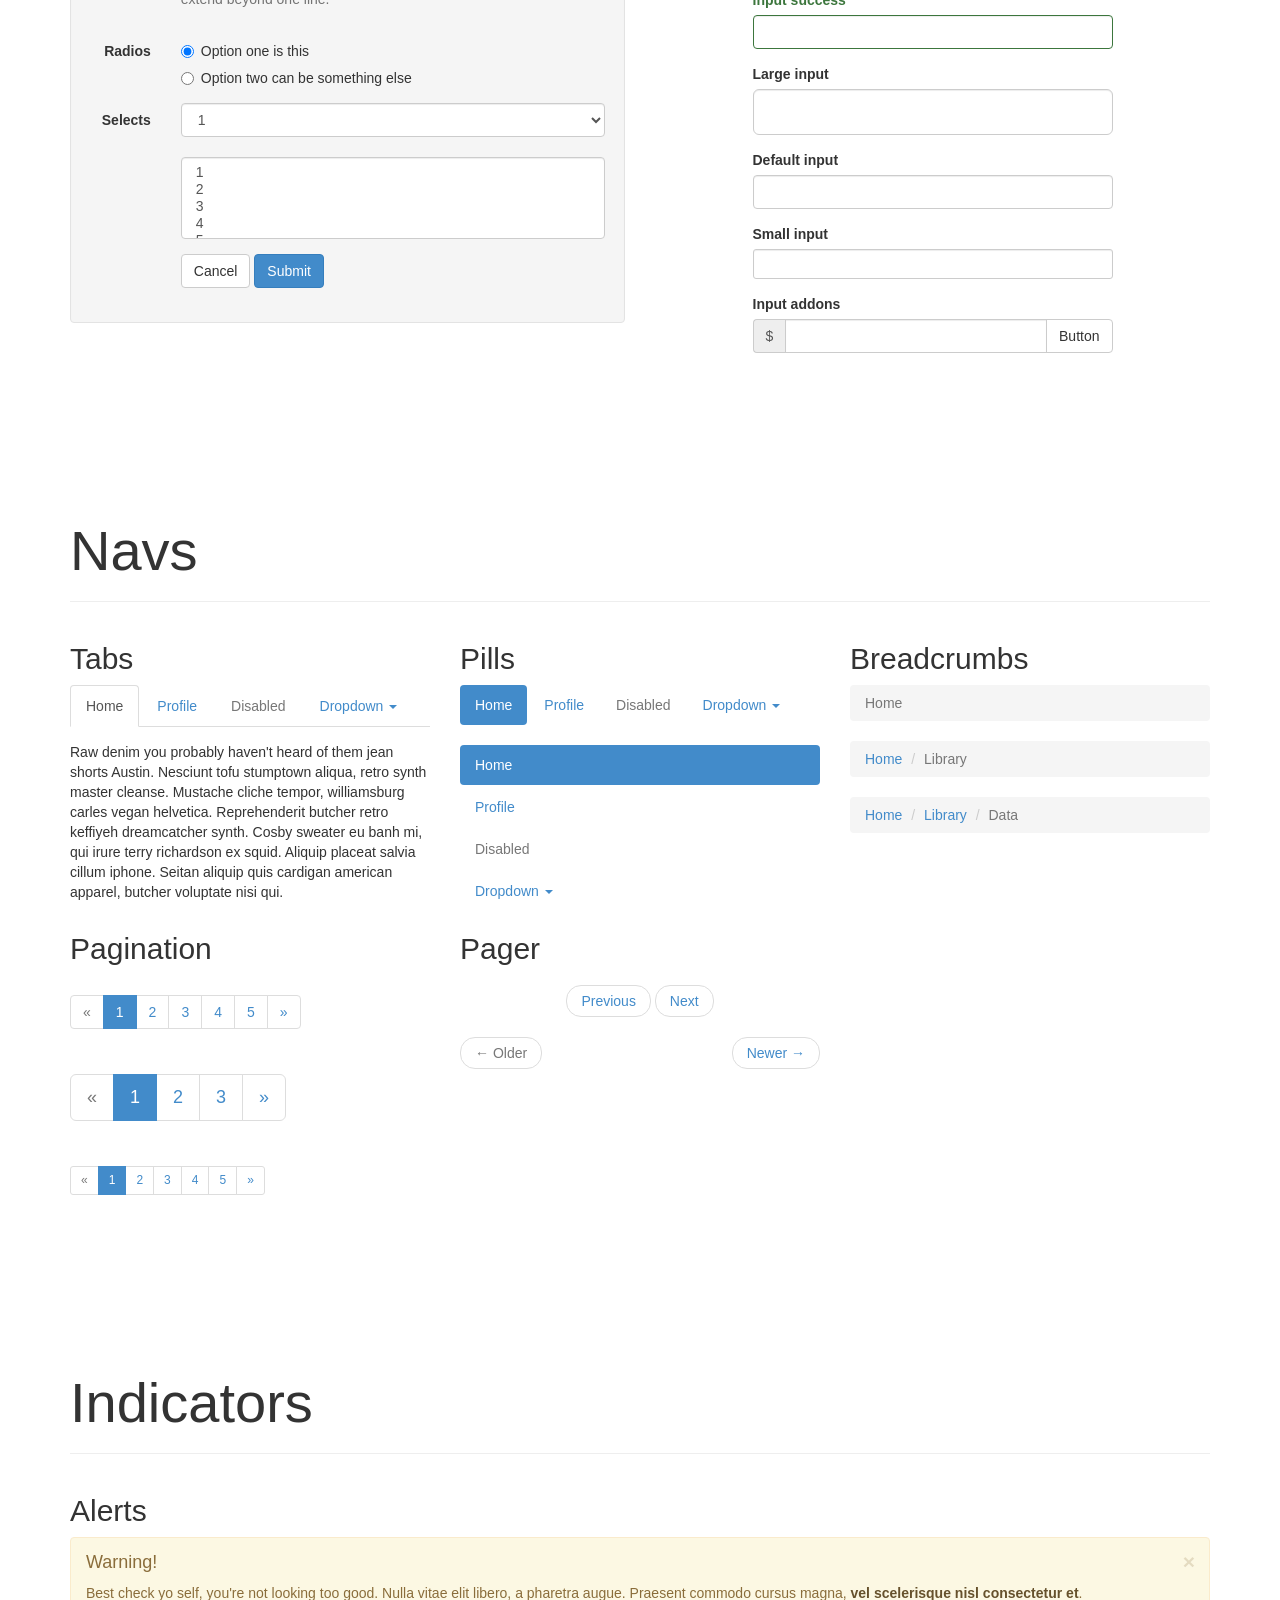
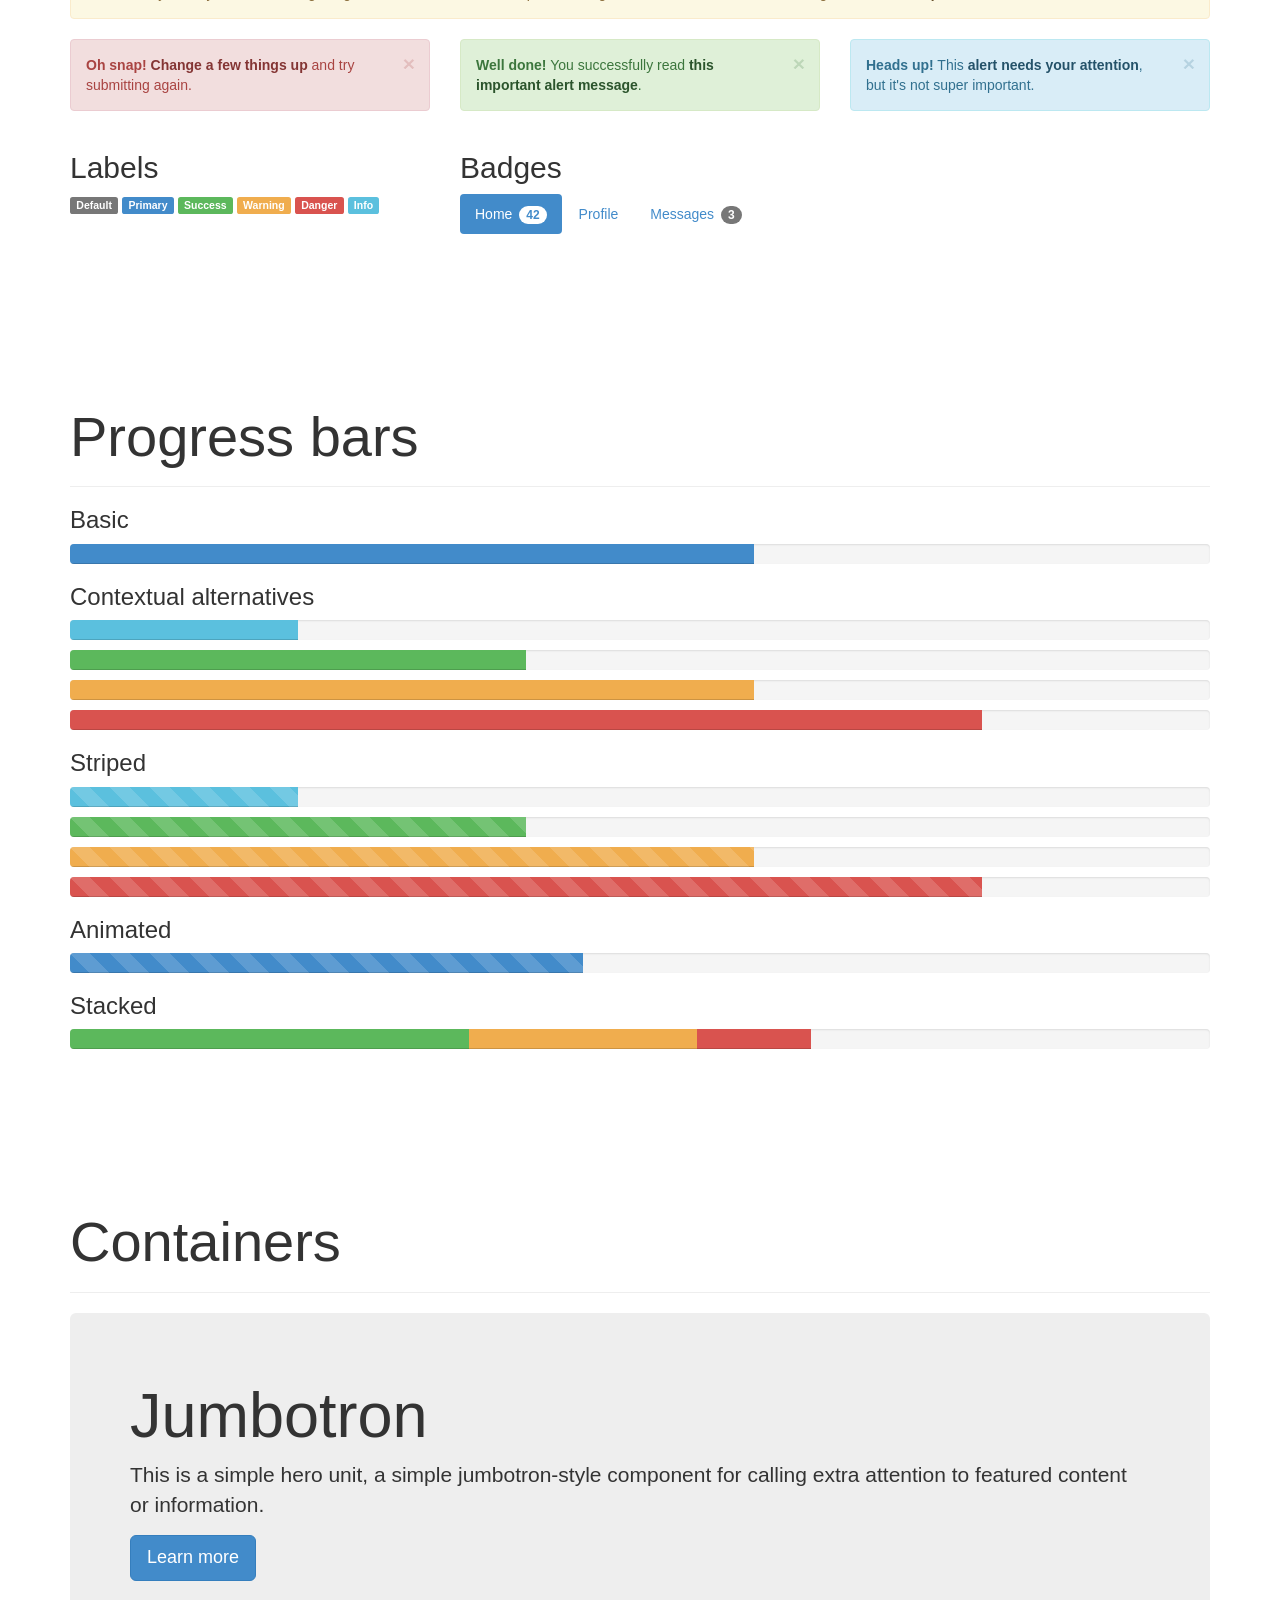
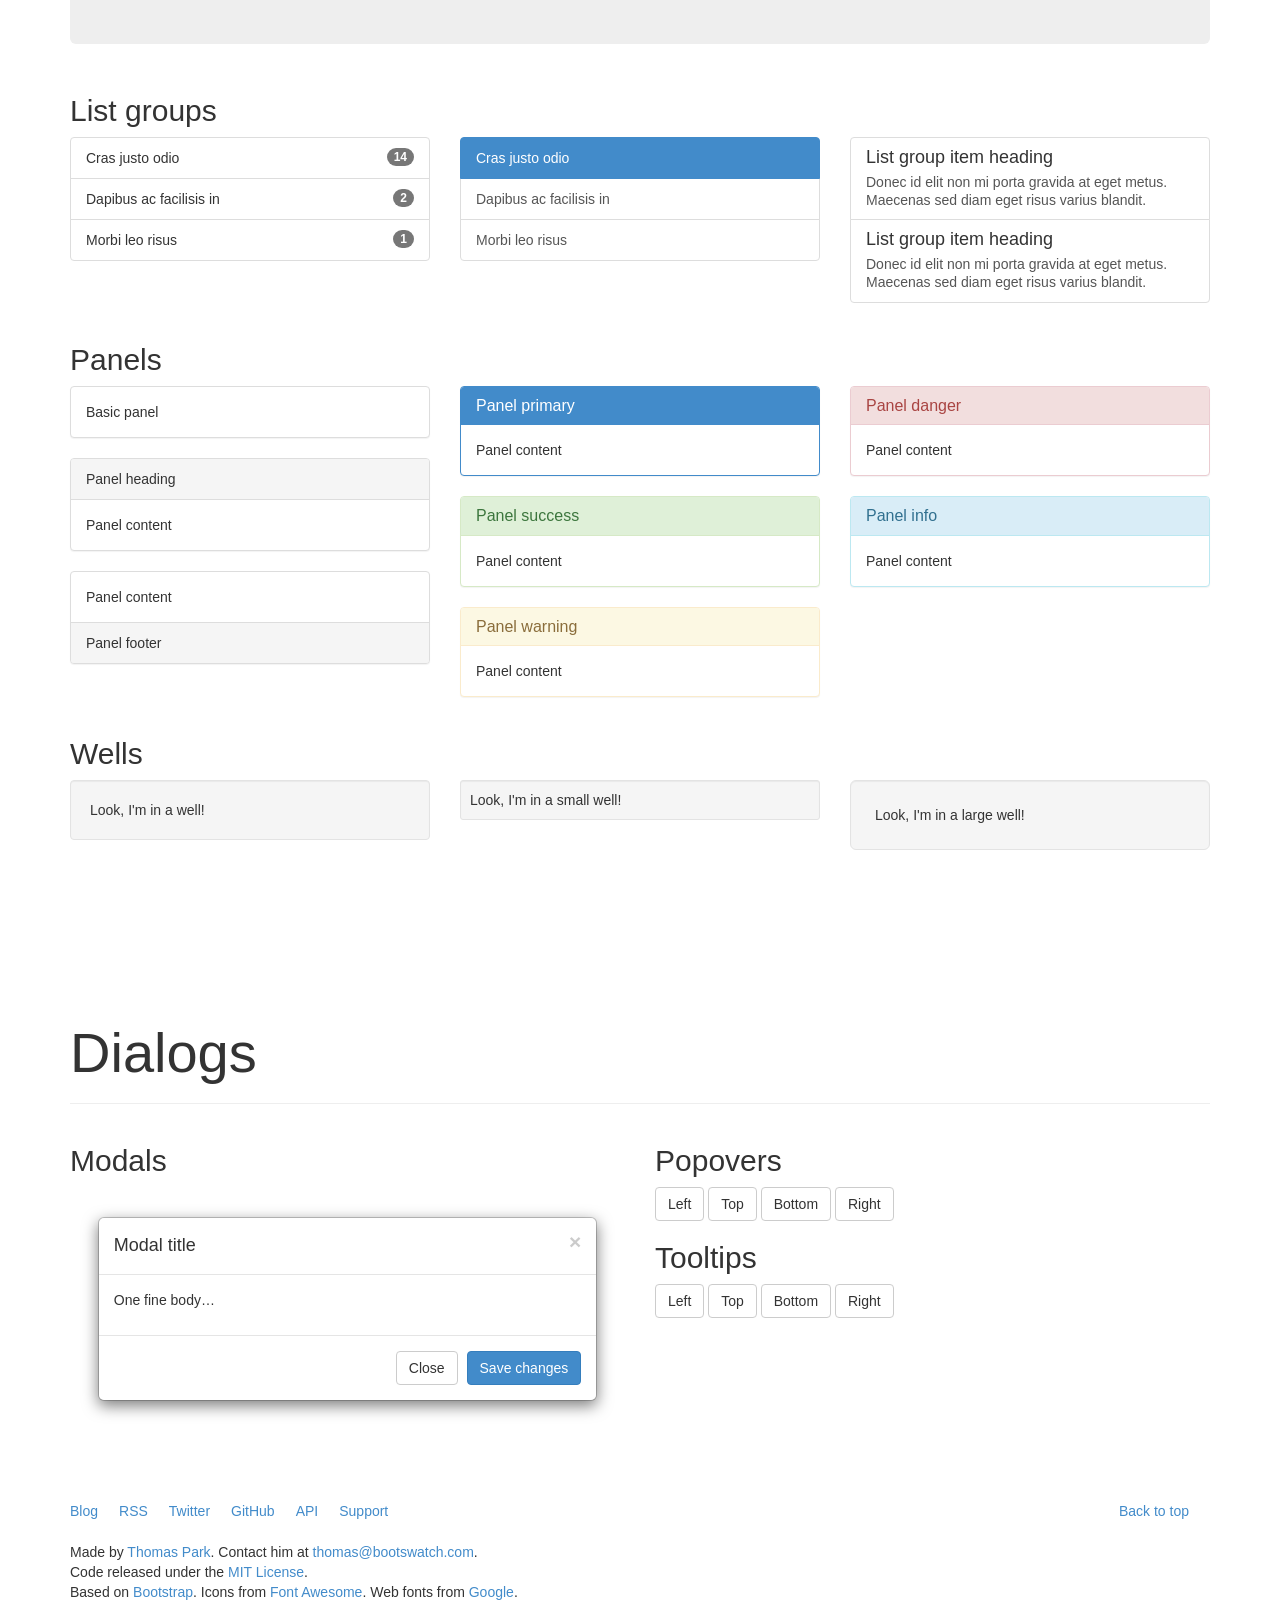
<file: Bootswatch/bootswatch-gh-pages/custom/index.html>
<!DOCTYPE html>
<html lang="en">
  <head>
    <meta charset="utf-8">
    <title>Bootswatch: Custom</title>
    <meta name="viewport" content="width=device-width, initial-scale=1">
    <link rel="stylesheet" href="./bootstrap.css" media="screen">
    <link rel="stylesheet" href="../assets/css/bootswatch.min.css">
    <!-- HTML5 shim and Respond.js IE8 support of HTML5 elements and media queries -->
    <!--[if lt IE 9]>
      <script src="../bower_components/html5shiv/dist/html5shiv.js"></script>
      <script src="../bower_components/respond/dest/respond.min.js"></script>
    <![endif]-->
    <script>

     var _gaq = _gaq || [];
      _gaq.push(['_setAccount', 'UA-23019901-1']);
      _gaq.push(['_setDomainName', "bootswatch.com"]);
        _gaq.push(['_setAllowLinker', true]);
      _gaq.push(['_trackPageview']);

     (function() {
       var ga = document.createElement('script'); ga.type = 'text/javascript'; ga.async = true;
       ga.src = ('https:' == document.location.protocol ? 'https://ssl' : 'http://www') + '.google-analytics.com/ga.js';
       var s = document.getElementsByTagName('script')[0]; s.parentNode.insertBefore(ga, s);
     })();

    </script>
  </head>
  <body>
    <div class="navbar navbar-default navbar-fixed-top">
      <div class="container">
        <div class="navbar-header">
          <a href="../" class="navbar-brand">Bootswatch</a>
          <button class="navbar-toggle" type="button" data-toggle="collapse" data-target="#navbar-main">
            <span class="icon-bar"></span>
            <span class="icon-bar"></span>
            <span class="icon-bar"></span>
          </button>
        </div>
        <div class="navbar-collapse collapse" id="navbar-main">
          <ul class="nav navbar-nav">
            <li class="dropdown">
              <a class="dropdown-toggle" data-toggle="dropdown" href="#" id="themes">Themes <span class="caret"></span></a>
              <ul class="dropdown-menu" aria-labelledby="themes">
                <li><a href="../default/">Default</a></li>
                <li class="divider"></li>
                <li><a href="../cerulean/">Cerulean</a></li>
                <li><a href="../cosmo/">Cosmo</a></li>
                <li><a href="../cyborg/">Cyborg</a></li>
                <li><a href="../darkly/">Darkly</a></li>
                <li><a href="../flatly/">Flatly</a></li>
                <li><a href="../journal/">Journal</a></li>
                <li><a href="../lumen/">Lumen</a></li>
                <li><a href="../paper/">Paper</a></li>
                <li><a href="../readable/">Readable</a></li>
                <li><a href="../sandstone/">Sandstone</a></li>
                <li><a href="../simplex/">Simplex</a></li>
                <li><a href="../slate/">Slate</a></li>
                <li><a href="../spacelab/">Spacelab</a></li>
                <li><a href="../superhero/">Superhero</a></li>
                <li><a href="../united/">United</a></li>
                <li><a href="../yeti/">Yeti</a></li>
              </ul>
            </li>
            <li>
              <a href="../help/">Help</a>
            </li>
            <li>
              <a href="http://news.bootswatch.com">Blog</a>
            </li>
            <li class="dropdown">
              <a class="dropdown-toggle" data-toggle="dropdown" href="#" id="download">Download <span class="caret"></span></a>
              <ul class="dropdown-menu" aria-labelledby="download">
                <li><a href="./bootstrap.min.css">bootstrap.min.css</a></li>
                <li><a href="./bootstrap.css">bootstrap.css</a></li>
                <li class="divider"></li>
                <li><a href="./variables.less">variables.less</a></li>
                <li><a href="./bootswatch.less">bootswatch.less</a></li>
              </ul>
            </li>
          </ul>

          <ul class="nav navbar-nav navbar-right">
            <li><a href="http://builtwithbootstrap.com/" target="_blank">Built With Bootstrap</a></li>
            <li><a href="https://wrapbootstrap.com/?ref=bsw" target="_blank">WrapBootstrap</a></li>
          </ul>

        </div>
      </div>
    </div>


    <div class="container">

      <div class="page-header" id="banner">
        <div class="row">
          <div class="col-lg-8 col-md-7 col-sm-6">
            <h1>Custom</h1>
            <p class="lead">Your tagline here</p>
          </div>
          <div class="col-lg-4 col-md-5 col-sm-6">
            <div class="sponsor">
                  <a href="http://gridgum.com/themes/category/bootstrap-themes/?utm_source=Bootswatch&utm_medium=250ad&utm_campaign=Bootswatch%20Campaign" target="_blank" onclick="_gaq.push(['_trackEvent', 'banner', 'click', 'gridgum']);"><img src="../assets/img/gridgum.png" alt="Gridgum" onload="_gaq.push(['_trackEvent', 'banner', 'impression', 'gridgum']);"></a>
            </div>
          </div>
        </div>
      </div>

      <!-- Navbar
      ================================================== -->
      <div class="bs-docs-section clearfix">
        <div class="row">
          <div class="col-lg-12">
            <div class="page-header">
              <h1 id="navbar">Navbar</h1>
            </div>

            <div class="bs-component">
              <div class="navbar navbar-default">
                <div class="navbar-header">
                  <button type="button" class="navbar-toggle" data-toggle="collapse" data-target=".navbar-responsive-collapse">
                    <span class="icon-bar"></span>
                    <span class="icon-bar"></span>
                    <span class="icon-bar"></span>
                  </button>
                  <a class="navbar-brand" href="#">Brand</a>
                </div>
                <div class="navbar-collapse collapse navbar-responsive-collapse">
                  <ul class="nav navbar-nav">
                    <li class="active"><a href="#">Active</a></li>
                    <li><a href="#">Link</a></li>
                    <li class="dropdown">
                      <a href="#" class="dropdown-toggle" data-toggle="dropdown">Dropdown <b class="caret"></b></a>
                      <ul class="dropdown-menu">
                        <li><a href="#">Action</a></li>
                        <li><a href="#">Another action</a></li>
                        <li><a href="#">Something else here</a></li>
                        <li class="divider"></li>
                        <li class="dropdown-header">Dropdown header</li>
                        <li><a href="#">Separated link</a></li>
                        <li><a href="#">One more separated link</a></li>
                      </ul>
                    </li>
                  </ul>
                  <form class="navbar-form navbar-left">
                    <input type="text" class="form-control col-lg-8" placeholder="Search">
                  </form>
                  <ul class="nav navbar-nav navbar-right">
                    <li><a href="#">Link</a></li>
                    <li class="dropdown">
                      <a href="#" class="dropdown-toggle" data-toggle="dropdown">Dropdown <b class="caret"></b></a>
                      <ul class="dropdown-menu">
                        <li><a href="#">Action</a></li>
                        <li><a href="#">Another action</a></li>
                        <li><a href="#">Something else here</a></li>
                        <li class="divider"></li>
                        <li><a href="#">Separated link</a></li>
                      </ul>
                    </li>
                  </ul>
                </div>
              </div>
            </div>

            <div class="bs-component">
              <div class="navbar navbar-inverse">
                <div class="navbar-header">
                  <button type="button" class="navbar-toggle" data-toggle="collapse" data-target=".navbar-inverse-collapse">
                    <span class="icon-bar"></span>
                    <span class="icon-bar"></span>
                    <span class="icon-bar"></span>
                  </button>
                  <a class="navbar-brand" href="#">Brand</a>
                </div>
                <div class="navbar-collapse collapse navbar-inverse-collapse">
                  <ul class="nav navbar-nav">
                    <li class="active"><a href="#">Active</a></li>
                    <li><a href="#">Link</a></li>
                    <li class="dropdown">
                      <a href="#" class="dropdown-toggle" data-toggle="dropdown">Dropdown <b class="caret"></b></a>
                      <ul class="dropdown-menu">
                        <li><a href="#">Action</a></li>
                        <li><a href="#">Another action</a></li>
                        <li><a href="#">Something else here</a></li>
                        <li class="divider"></li>
                        <li class="dropdown-header">Dropdown header</li>
                        <li><a href="#">Separated link</a></li>
                        <li><a href="#">One more separated link</a></li>
                      </ul>
                    </li>
                  </ul>
                  <form class="navbar-form navbar-left">
                    <input type="text" class="form-control col-lg-8" placeholder="Search">
                  </form>
                  <ul class="nav navbar-nav navbar-right">
                    <li><a href="#">Link</a></li>
                    <li class="dropdown">
                      <a href="#" class="dropdown-toggle" data-toggle="dropdown">Dropdown <b class="caret"></b></a>
                      <ul class="dropdown-menu">
                        <li><a href="#">Action</a></li>
                        <li><a href="#">Another action</a></li>
                        <li><a href="#">Something else here</a></li>
                        <li class="divider"></li>
                        <li><a href="#">Separated link</a></li>
                      </ul>
                    </li>
                  </ul>
                </div>
              </div>
            </div><!-- /example -->

          </div>
        </div>
      </div>


      <!-- Buttons
      ================================================== -->
      <div class="bs-docs-section">
        <div class="page-header">
          <div class="row">
            <div class="col-lg-12">
              <h1 id="buttons">Buttons</h1>
            </div>
          </div>
        </div>

        <div class="row">
          <div class="col-lg-6">

            <p class="bs-component">
              <a href="#" class="btn btn-default">Default</a>
              <a href="#" class="btn btn-primary">Primary</a>
              <a href="#" class="btn btn-success">Success</a>
              <a href="#" class="btn btn-info">Info</a>
              <a href="#" class="btn btn-warning">Warning</a>
              <a href="#" class="btn btn-danger">Danger</a>
              <a href="#" class="btn btn-link">Link</a>
            </p>

            <p class="bs-component">
              <a href="#" class="btn btn-default disabled">Default</a>
              <a href="#" class="btn btn-primary disabled">Primary</a>
              <a href="#" class="btn btn-success disabled">Success</a>
              <a href="#" class="btn btn-info disabled">Info</a>
              <a href="#" class="btn btn-warning disabled">Warning</a>
              <a href="#" class="btn btn-danger disabled">Danger</a>
              <a href="#" class="btn btn-link disabled">Link</a>
            </p>


            <div style="margin-bottom: 15px;">
              <div class="btn-toolbar bs-component" style="margin: 0;">
                <div class="btn-group">
                  <a href="#" class="btn btn-default">Default</a>
                  <a href="#" class="btn btn-default dropdown-toggle" data-toggle="dropdown"><span class="caret"></span></a>
                  <ul class="dropdown-menu">
                    <li><a href="#">Action</a></li>
                    <li><a href="#">Another action</a></li>
                    <li><a href="#">Something else here</a></li>
                    <li class="divider"></li>
                    <li><a href="#">Separated link</a></li>
                  </ul>
                </div>

                <div class="btn-group">
                  <a href="#" class="btn btn-primary">Primary</a>
                  <a href="#" class="btn btn-primary dropdown-toggle" data-toggle="dropdown"><span class="caret"></span></a>
                  <ul class="dropdown-menu">
                    <li><a href="#">Action</a></li>
                    <li><a href="#">Another action</a></li>
                    <li><a href="#">Something else here</a></li>
                    <li class="divider"></li>
                    <li><a href="#">Separated link</a></li>
                  </ul>
                </div>

                <div class="btn-group">
                  <a href="#" class="btn btn-success">Success</a>
                  <a href="#" class="btn btn-success dropdown-toggle" data-toggle="dropdown"><span class="caret"></span></a>
                  <ul class="dropdown-menu">
                    <li><a href="#">Action</a></li>
                    <li><a href="#">Another action</a></li>
                    <li><a href="#">Something else here</a></li>
                    <li class="divider"></li>
                    <li><a href="#">Separated link</a></li>
                  </ul>
                </div>

                <div class="btn-group">
                  <a href="#" class="btn btn-info">Info</a>
                  <a href="#" class="btn btn-info dropdown-toggle" data-toggle="dropdown"><span class="caret"></span></a>
                  <ul class="dropdown-menu">
                    <li><a href="#">Action</a></li>
                    <li><a href="#">Another action</a></li>
                    <li><a href="#">Something else here</a></li>
                    <li class="divider"></li>
                    <li><a href="#">Separated link</a></li>
                  </ul>
                </div>

                <div class="btn-group">
                  <a href="#" class="btn btn-warning">Warning</a>
                  <a href="#" class="btn btn-warning dropdown-toggle" data-toggle="dropdown"><span class="caret"></span></a>
                  <ul class="dropdown-menu">
                    <li><a href="#">Action</a></li>
                    <li><a href="#">Another action</a></li>
                    <li><a href="#">Something else here</a></li>
                    <li class="divider"></li>
                    <li><a href="#">Separated link</a></li>
                  </ul>
                </div>
              </div>
            </div>

            <p class="bs-component">
              <a href="#" class="btn btn-primary btn-lg">Large button</a>
              <a href="#" class="btn btn-primary">Default button</a>
              <a href="#" class="btn btn-primary btn-sm">Small button</a>
              <a href="#" class="btn btn-primary btn-xs">Mini button</a>
            </p>

          </div>
          <div class="col-lg-6">

            <p class="bs-component">
              <a href="#" class="btn btn-default btn-lg btn-block">Block level button</a>
            </p>


            <div class="bs-component" style="margin-bottom: 15px;">
              <div class="btn-group btn-group-justified">
                <a href="#" class="btn btn-default">Left</a>
                <a href="#" class="btn btn-default">Middle</a>
                <a href="#" class="btn btn-default">Right</a>
              </div>
            </div>

            <div class="bs-component" style="margin-bottom: 15px;">
              <div class="btn-toolbar">
                <div class="btn-group">
                  <a href="#" class="btn btn-default">1</a>
                  <a href="#" class="btn btn-default">2</a>
                  <a href="#" class="btn btn-default">3</a>
                  <a href="#" class="btn btn-default">4</a>
                </div>

                <div class="btn-group">
                  <a href="#" class="btn btn-default">5</a>
                  <a href="#" class="btn btn-default">6</a>
                  <a href="#" class="btn btn-default">7</a>
                </div>

                <div class="btn-group">
                  <a href="#" class="btn btn-default">8</a>
                  <div class="btn-group">
                    <a href="#" class="btn btn-default dropdown-toggle" data-toggle="dropdown">
                      Dropdown
                      <span class="caret"></span>
                    </a>
                    <ul class="dropdown-menu">
                      <li><a href="#">Dropdown link</a></li>
                      <li><a href="#">Dropdown link</a></li>
                      <li><a href="#">Dropdown link</a></li>
                     </ul>
                  </div>
                </div>
              </div>
            </div>

            <div class="bs-component">
              <div class="btn-group-vertical">
                  <a href="#" class="btn btn-default">Button</a>
                  <a href="#" class="btn btn-default">Button</a>
                  <a href="#" class="btn btn-default">Button</a>
                  <a href="#" class="btn btn-default">Button</a>
              </div>
            </div>

          </div>
        </div>
      </div>

      <!-- Typography
      ================================================== -->
      <div class="bs-docs-section">
        <div class="row">
          <div class="col-lg-12">
            <div class="page-header">
              <h1 id="type">Typography</h1>
            </div>
          </div>
        </div>

        <!-- Headings -->

        <div class="row">
          <div class="col-lg-4">
            <div class="bs-component">
              <h1>Heading 1</h1>
              <h2>Heading 2</h2>
              <h3>Heading 3</h3>
              <h4>Heading 4</h4>
              <h5>Heading 5</h5>
              <h6>Heading 6</h6>
              <p class="lead">Vivamus sagittis lacus vel augue laoreet rutrum faucibus dolor auctor.</p>
            </div>
          </div>
          <div class="col-lg-4">
            <div class="bs-component">
              <h2>Example body text</h2>
              <p>Nullam quis risus eget <a href="#">urna mollis ornare</a> vel eu leo. Cum sociis natoque penatibus et magnis dis parturient montes, nascetur ridiculus mus. Nullam id dolor id nibh ultricies vehicula.</p>
              <p><small>This line of text is meant to be treated as fine print.</small></p>
              <p>The following snippet of text is <strong>rendered as bold text</strong>.</p>
              <p>The following snippet of text is <em>rendered as italicized text</em>.</p>
              <p>An abbreviation of the word attribute is <abbr title="attribute">attr</abbr>.</p>
            </div>

          </div>
          <div class="col-lg-4">
            <div class="bs-component">
              <h2>Emphasis classes</h2>
              <p class="text-muted">Fusce dapibus, tellus ac cursus commodo, tortor mauris nibh.</p>
              <p class="text-primary">Nullam id dolor id nibh ultricies vehicula ut id elit.</p>
              <p class="text-warning">Etiam porta sem malesuada magna mollis euismod.</p>
              <p class="text-danger">Donec ullamcorper nulla non metus auctor fringilla.</p>
              <p class="text-success">Duis mollis, est non commodo luctus, nisi erat porttitor ligula.</p>
              <p class="text-info">Maecenas sed diam eget risus varius blandit sit amet non magna.</p>
            </div>

          </div>
        </div>

        <!-- Blockquotes -->

        <div class="row">
          <div class="col-lg-12">
            <h2 id="type-blockquotes">Blockquotes</h2>
          </div>
        </div>
        <div class="row">
          <div class="col-lg-6">
            <div class="bs-component">
              <blockquote>
                <p>Lorem ipsum dolor sit amet, consectetur adipiscing elit. Integer posuere erat a ante.</p>
                <small>Someone famous in <cite title="Source Title">Source Title</cite></small>
              </blockquote>
            </div>
          </div>
          <div class="col-lg-6">
            <div class="bs-component">
              <blockquote class="pull-right">
                <p>Lorem ipsum dolor sit amet, consectetur adipiscing elit. Integer posuere erat a ante.</p>
                <small>Someone famous in <cite title="Source Title">Source Title</cite></small>
              </blockquote>
            </div>
          </div>
        </div>
      </div>

      <!-- Tables
      ================================================== -->
      <div class="bs-docs-section">

        <div class="row">
          <div class="col-lg-12">
            <div class="page-header">
              <h1 id="tables">Tables</h1>
            </div>

            <div class="bs-component">
              <table class="table table-striped table-hover ">
                <thead>
                  <tr>
                    <th>#</th>
                    <th>Column heading</th>
                    <th>Column heading</th>
                    <th>Column heading</th>
                  </tr>
                </thead>
                <tbody>
                  <tr>
                    <td>1</td>
                    <td>Column content</td>
                    <td>Column content</td>
                    <td>Column content</td>
                  </tr>
                  <tr>
                    <td>2</td>
                    <td>Column content</td>
                    <td>Column content</td>
                    <td>Column content</td>
                  </tr>
                  <tr class="info">
                    <td>3</td>
                    <td>Column content</td>
                    <td>Column content</td>
                    <td>Column content</td>
                  </tr>
                  <tr class="success">
                    <td>4</td>
                    <td>Column content</td>
                    <td>Column content</td>
                    <td>Column content</td>
                  </tr>
                  <tr class="danger">
                    <td>5</td>
                    <td>Column content</td>
                    <td>Column content</td>
                    <td>Column content</td>
                  </tr>
                  <tr class="warning">
                    <td>6</td>
                    <td>Column content</td>
                    <td>Column content</td>
                    <td>Column content</td>
                  </tr>
                  <tr class="active">
                    <td>7</td>
                    <td>Column content</td>
                    <td>Column content</td>
                    <td>Column content</td>
                  </tr>
                </tbody>
              </table> 
            </div><!-- /example -->
          </div>
        </div>
      </div>

      <!-- Forms
      ================================================== -->
      <div class="bs-docs-section">
        <div class="row">
          <div class="col-lg-12">
            <div class="page-header">
              <h1 id="forms">Forms</h1>
            </div>
          </div>
        </div>

        <div class="row">
          <div class="col-lg-6">
            <div class="well bs-component">
              <form class="form-horizontal">
                <fieldset>
                  <legend>Legend</legend>
                  <div class="form-group">
                    <label for="inputEmail" class="col-lg-2 control-label">Email</label>
                    <div class="col-lg-10">
                      <input type="text" class="form-control" id="inputEmail" placeholder="Email">
                    </div>
                  </div>
                  <div class="form-group">
                    <label for="inputPassword" class="col-lg-2 control-label">Password</label>
                    <div class="col-lg-10">
                      <input type="password" class="form-control" id="inputPassword" placeholder="Password">
                      <div class="checkbox">
                        <label>
                          <input type="checkbox"> Checkbox
                        </label>
                      </div>
                    </div>
                  </div>
                  <div class="form-group">
                    <label for="textArea" class="col-lg-2 control-label">Textarea</label>
                    <div class="col-lg-10">
                      <textarea class="form-control" rows="3" id="textArea"></textarea>
                      <span class="help-block">A longer block of help text that breaks onto a new line and may extend beyond one line.</span>
                    </div>
                  </div>
                  <div class="form-group">
                    <label class="col-lg-2 control-label">Radios</label>
                    <div class="col-lg-10">
                      <div class="radio">
                        <label>
                          <input type="radio" name="optionsRadios" id="optionsRadios1" value="option1" checked="">
                          Option one is this
                        </label>
                      </div>
                      <div class="radio">
                        <label>
                          <input type="radio" name="optionsRadios" id="optionsRadios2" value="option2">
                          Option two can be something else
                        </label>
                      </div>
                    </div>
                  </div>
                  <div class="form-group">
                    <label for="select" class="col-lg-2 control-label">Selects</label>
                    <div class="col-lg-10">
                      <select class="form-control" id="select">
                        <option>1</option>
                        <option>2</option>
                        <option>3</option>
                        <option>4</option>
                        <option>5</option>
                      </select>
                      <br>
                      <select multiple="" class="form-control">
                        <option>1</option>
                        <option>2</option>
                        <option>3</option>
                        <option>4</option>
                        <option>5</option>
                      </select>
                    </div>
                  </div>
                  <div class="form-group">
                    <div class="col-lg-10 col-lg-offset-2">
                      <button class="btn btn-default">Cancel</button>
                      <button type="submit" class="btn btn-primary">Submit</button>
                    </div>
                  </div>
                </fieldset>
              </form>
            </div>
          </div>
          <div class="col-lg-4 col-lg-offset-1">

              <form class="bs-component">
                <div class="form-group">
                  <label class="control-label" for="focusedInput">Focused input</label>
                  <input class="form-control" id="focusedInput" type="text" value="This is focused...">
                </div>

                <div class="form-group">
                  <label class="control-label" for="disabledInput">Disabled input</label>
                  <input class="form-control" id="disabledInput" type="text" placeholder="Disabled input here..." disabled="">
                </div>

                <div class="form-group has-warning">
                  <label class="control-label" for="inputWarning">Input warning</label>
                  <input type="text" class="form-control" id="inputWarning">
                </div>

                <div class="form-group has-error">
                  <label class="control-label" for="inputError">Input error</label>
                  <input type="text" class="form-control" id="inputError">
                </div>

                <div class="form-group has-success">
                  <label class="control-label" for="inputSuccess">Input success</label>
                  <input type="text" class="form-control" id="inputSuccess">
                </div>

                <div class="form-group">
                  <label class="control-label" for="inputLarge">Large input</label>
                  <input class="form-control input-lg" type="text" id="inputLarge">
                </div>

                <div class="form-group">
                  <label class="control-label" for="inputDefault">Default input</label>
                  <input type="text" class="form-control" id="inputDefault">
                </div>

                <div class="form-group">
                  <label class="control-label" for="inputSmall">Small input</label>
                  <input class="form-control input-sm" type="text" id="inputSmall">
                </div>

                <div class="form-group">
                  <label class="control-label">Input addons</label>
                  <div class="input-group">
                    <span class="input-group-addon">$</span>
                    <input type="text" class="form-control">
                    <span class="input-group-btn">
                      <button class="btn btn-default" type="button">Button</button>
                    </span>
                  </div>
                </div>
              </form>

          </div>
        </div>
      </div>

      <!-- Navs
      ================================================== -->
      <div class="bs-docs-section">

        <div class="row">
          <div class="col-lg-12">
            <div class="page-header">
              <h1 id="nav">Navs</h1>
            </div>
          </div>
        </div>

        <div class="row">
          <div class="col-lg-4">
            <h2 id="nav-tabs">Tabs</h2>
            <div class="bs-component">
              <ul class="nav nav-tabs">
                <li class="active"><a href="#home" data-toggle="tab">Home</a></li>
                <li><a href="#profile" data-toggle="tab">Profile</a></li>
                <li class="disabled"><a>Disabled</a></li>
                <li class="dropdown">
                  <a class="dropdown-toggle" data-toggle="dropdown" href="#">
                    Dropdown <span class="caret"></span>
                  </a>
                  <ul class="dropdown-menu">
                    <li><a href="#dropdown1" data-toggle="tab">Action</a></li>
                    <li class="divider"></li>
                    <li><a href="#dropdown2" data-toggle="tab">Another action</a></li>
                  </ul>
                </li>
              </ul>
              <div id="myTabContent" class="tab-content">
                <div class="tab-pane fade active in" id="home">
                  <p>Raw denim you probably haven't heard of them jean shorts Austin. Nesciunt tofu stumptown aliqua, retro synth master cleanse. Mustache cliche tempor, williamsburg carles vegan helvetica. Reprehenderit butcher retro keffiyeh dreamcatcher synth. Cosby sweater eu banh mi, qui irure terry richardson ex squid. Aliquip placeat salvia cillum iphone. Seitan aliquip quis cardigan american apparel, butcher voluptate nisi qui.</p>
                </div>
                <div class="tab-pane fade" id="profile">
                  <p>Food truck fixie locavore, accusamus mcsweeney's marfa nulla single-origin coffee squid. Exercitation +1 labore velit, blog sartorial PBR leggings next level wes anderson artisan four loko farm-to-table craft beer twee. Qui photo booth letterpress, commodo enim craft beer mlkshk aliquip jean shorts ullamco ad vinyl cillum PBR. Homo nostrud organic, assumenda labore aesthetic magna delectus mollit.</p>
                </div>
                <div class="tab-pane fade" id="dropdown1">
                  <p>Etsy mixtape wayfarers, ethical wes anderson tofu before they sold out mcsweeney's organic lomo retro fanny pack lo-fi farm-to-table readymade. Messenger bag gentrify pitchfork tattooed craft beer, iphone skateboard locavore carles etsy salvia banksy hoodie helvetica. DIY synth PBR banksy irony. Leggings gentrify squid 8-bit cred pitchfork.</p>
                </div>
                <div class="tab-pane fade" id="dropdown2">
                  <p>Trust fund seitan letterpress, keytar raw denim keffiyeh etsy art party before they sold out master cleanse gluten-free squid scenester freegan cosby sweater. Fanny pack portland seitan DIY, art party locavore wolf cliche high life echo park Austin. Cred vinyl keffiyeh DIY salvia PBR, banh mi before they sold out farm-to-table VHS viral locavore cosby sweater.</p>
                </div>
              </div>
            </div>
          </div>
          <div class="col-lg-4">
            <h2 id="nav-pills">Pills</h2>
            <div class="bs-component">
              <ul class="nav nav-pills">
                <li class="active"><a href="#">Home</a></li>
                <li><a href="#">Profile</a></li>
                <li class="disabled"><a href="#">Disabled</a></li>
                <li class="dropdown">
                  <a class="dropdown-toggle" data-toggle="dropdown" href="#">
                    Dropdown <span class="caret"></span>
                  </a>
                  <ul class="dropdown-menu">
                    <li><a href="#">Action</a></li>
                    <li><a href="#">Another action</a></li>
                    <li><a href="#">Something else here</a></li>
                    <li class="divider"></li>
                    <li><a href="#">Separated link</a></li>
                  </ul>
                </li>
              </ul>
            </div>
            <br>
            <div class="bs-component">
              <ul class="nav nav-pills nav-stacked">
                <li class="active"><a href="#">Home</a></li>
                <li><a href="#">Profile</a></li>
                <li class="disabled"><a href="#">Disabled</a></li>
                <li class="dropdown">
                  <a class="dropdown-toggle" data-toggle="dropdown" href="#">
                    Dropdown <span class="caret"></span>
                  </a>
                  <ul class="dropdown-menu">
                    <li><a href="#">Action</a></li>
                    <li><a href="#">Another action</a></li>
                    <li><a href="#">Something else here</a></li>
                    <li class="divider"></li>
                    <li><a href="#">Separated link</a></li>
                  </ul>
                </li>
              </ul>
            </div>
          </div>
          <div class="col-lg-4">
            <h2 id="nav-breadcrumbs">Breadcrumbs</h2>
            <div class="bs-component">
              <ul class="breadcrumb">
                <li class="active">Home</li>
              </ul>

              <ul class="breadcrumb">
                <li><a href="#">Home</a></li>
                <li class="active">Library</li>
              </ul>

              <ul class="breadcrumb">
                <li><a href="#">Home</a></li>
                <li><a href="#">Library</a></li>
                <li class="active">Data</li>
              </ul>
            </div>

          </div>
        </div>


        <div class="row">
          <div class="col-lg-4">
            <h2 id="pagination">Pagination</h2>
            <div class="bs-component">
              <ul class="pagination">
                <li class="disabled"><a href="#">&laquo;</a></li>
                <li class="active"><a href="#">1</a></li>
                <li><a href="#">2</a></li>
                <li><a href="#">3</a></li>
                <li><a href="#">4</a></li>
                <li><a href="#">5</a></li>
                <li><a href="#">&raquo;</a></li>
              </ul>

              <ul class="pagination pagination-lg">
                <li class="disabled"><a href="#">&laquo;</a></li>
                <li class="active"><a href="#">1</a></li>
                <li><a href="#">2</a></li>
                <li><a href="#">3</a></li>
                <li><a href="#">&raquo;</a></li>
              </ul>

              <ul class="pagination pagination-sm">
                <li class="disabled"><a href="#">&laquo;</a></li>
                <li class="active"><a href="#">1</a></li>
                <li><a href="#">2</a></li>
                <li><a href="#">3</a></li>
                <li><a href="#">4</a></li>
                <li><a href="#">5</a></li>
                <li><a href="#">&raquo;</a></li>
              </ul>
            </div>
          </div>
          <div class="col-lg-4">
            <h2 id="pager">Pager</h2>
            <div class="bs-component">
              <ul class="pager">
                <li><a href="#">Previous</a></li>
                <li><a href="#">Next</a></li>
              </ul>

              <ul class="pager">
                <li class="previous disabled"><a href="#">&larr; Older</a></li>
                <li class="next"><a href="#">Newer &rarr;</a></li>
              </ul>
            </div>
          </div>
          <div class="col-lg-4">

          </div>
        </div>
      </div>

      <!-- Indicators
      ================================================== -->
      <div class="bs-docs-section">

        <div class="row">
          <div class="col-lg-12">
            <div class="page-header">
              <h1 id="indicators">Indicators</h1>
            </div>
          </div>
        </div>

        <div class="row">
          <div class="col-lg-12">
            <h2>Alerts</h2>
            <div class="bs-component">
              <div class="alert alert-dismissable alert-warning">
                <button type="button" class="close" data-dismiss="alert">&times;</button>
                <h4>Warning!</h4>
                <p>Best check yo self, you're not looking too good. Nulla vitae elit libero, a pharetra augue. Praesent commodo cursus magna, <a href="#" class="alert-link">vel scelerisque nisl consectetur et</a>.</p>
              </div>
            </div>
          </div>
        </div>
        <div class="row">
          <div class="col-lg-4">
            <div class="bs-component">
              <div class="alert alert-dismissable alert-danger">
                <button type="button" class="close" data-dismiss="alert">&times;</button>
                <strong>Oh snap!</strong> <a href="#" class="alert-link">Change a few things up</a> and try submitting again.
              </div>
            </div>
          </div>
          <div class="col-lg-4">
            <div class="bs-component">
              <div class="alert alert-dismissable alert-success">
                <button type="button" class="close" data-dismiss="alert">&times;</button>
                <strong>Well done!</strong> You successfully read <a href="#" class="alert-link">this important alert message</a>.
              </div>
            </div>
          </div>
          <div class="col-lg-4">
            <div class="bs-component">
              <div class="alert alert-dismissable alert-info">
                <button type="button" class="close" data-dismiss="alert">&times;</button>
                <strong>Heads up!</strong> This <a href="#" class="alert-link">alert needs your attention</a>, but it's not super important.
              </div>
            </div>
          </div>
        </div>
        <div class="row">
          <div class="col-lg-4">
            <h2>Labels</h2>
            <div class="bs-component" style="margin-bottom: 40px;">
              <span class="label label-default">Default</span>
              <span class="label label-primary">Primary</span>
              <span class="label label-success">Success</span>
              <span class="label label-warning">Warning</span>
              <span class="label label-danger">Danger</span>
              <span class="label label-info">Info</span>
            </div>
          </div>
          <div class="col-lg-4">
            <h2>Badges</h2>
            <div class="bs-component">
              <ul class="nav nav-pills">
                <li class="active"><a href="#">Home <span class="badge">42</span></a></li>
                <li><a href="#">Profile <span class="badge"></span></a></li>
                <li><a href="#">Messages <span class="badge">3</span></a></li>
              </ul>
            </div>
          </div>
        </div>
      </div>

      <!-- Progress bars
      ================================================== -->
      <div class="bs-docs-section">

        <div class="row">
          <div class="col-lg-12">
            <div class="page-header">
              <h1 id="progress">Progress bars</h1>
            </div>

            <h3 id="progress-basic">Basic</h3>
            <div class="bs-component">
              <div class="progress">
                <div class="progress-bar" style="width: 60%;"></div>
              </div>
            </div>

            <h3 id="progress-alternatives">Contextual alternatives</h3>
            <div class="bs-component">
              <div class="progress">
                <div class="progress-bar progress-bar-info" style="width: 20%"></div>
              </div>

              <div class="progress">
                <div class="progress-bar progress-bar-success" style="width: 40%"></div>
              </div>

              <div class="progress">
                <div class="progress-bar progress-bar-warning" style="width: 60%"></div>
              </div>

              <div class="progress">
                <div class="progress-bar progress-bar-danger" style="width: 80%"></div>
              </div>
            </div>

            <h3 id="progress-striped">Striped</h3>
            <div class="bs-component">
              <div class="progress progress-striped">
                <div class="progress-bar progress-bar-info" style="width: 20%"></div>
              </div>

              <div class="progress progress-striped">
                <div class="progress-bar progress-bar-success" style="width: 40%"></div>
              </div>

              <div class="progress progress-striped">
                <div class="progress-bar progress-bar-warning" style="width: 60%"></div>
              </div>

              <div class="progress progress-striped">
                <div class="progress-bar progress-bar-danger" style="width: 80%"></div>
              </div>
            </div>

            <h3 id="progress-animated">Animated</h3>
            <div class="bs-component">
              <div class="progress progress-striped active">
                <div class="progress-bar" style="width: 45%"></div>
              </div>
            </div>

            <h3 id="progress-stacked">Stacked</h3>
            <div class="bs-component">
              <div class="progress">
                <div class="progress-bar progress-bar-success" style="width: 35%"></div>
                <div class="progress-bar progress-bar-warning" style="width: 20%"></div>
                <div class="progress-bar progress-bar-danger" style="width: 10%"></div>
              </div>
            </div>
          </div>
        </div>
      </div>

      <!-- Containers
      ================================================== -->
      <div class="bs-docs-section">

        <div class="row">
          <div class="col-lg-12">
            <div class="page-header">
              <h1 id="container">Containers</h1>
            </div>
            <div class="bs-component">
              <div class="jumbotron">
                <h1>Jumbotron</h1>
                <p>This is a simple hero unit, a simple jumbotron-style component for calling extra attention to featured content or information.</p>
                <p><a class="btn btn-primary btn-lg">Learn more</a></p>
              </div>
            </div>
          </div>
        </div>


        <div class="row">
          <div class="col-lg-12">
            <h2>List groups</h2>
          </div>
        </div>
        <div class="row">
          <div class="col-lg-4">
            <div class="bs-component">
              <ul class="list-group">
                <li class="list-group-item">
                  <span class="badge">14</span>
                  Cras justo odio
                </li>
                <li class="list-group-item">
                  <span class="badge">2</span>
                  Dapibus ac facilisis in
                </li>
                <li class="list-group-item">
                  <span class="badge">1</span>
                  Morbi leo risus
                </li>
              </ul>
            </div>
          </div>
          <div class="col-lg-4">
            <div class="bs-component">
              <div class="list-group">
                <a href="#" class="list-group-item active">
                  Cras justo odio
                </a>
                <a href="#" class="list-group-item">Dapibus ac facilisis in
                </a>
                <a href="#" class="list-group-item">Morbi leo risus
                </a>
              </div>
            </div>
          </div>
          <div class="col-lg-4">
            <div class="bs-component">
              <div class="list-group">
                <a href="#" class="list-group-item">
                  <h4 class="list-group-item-heading">List group item heading</h4>
                  <p class="list-group-item-text">Donec id elit non mi porta gravida at eget metus. Maecenas sed diam eget risus varius blandit.</p>
                </a>
                <a href="#" class="list-group-item">
                  <h4 class="list-group-item-heading">List group item heading</h4>
                  <p class="list-group-item-text">Donec id elit non mi porta gravida at eget metus. Maecenas sed diam eget risus varius blandit.</p>
                </a>
              </div>
            </div>
          </div>
        </div>


        <div class="row">
          <div class="col-lg-12">
            <h2>Panels</h2>
          </div>
        </div>
        <div class="row">
          <div class="col-lg-4">
            <div class="bs-component">
              <div class="panel panel-default">
                <div class="panel-body">
                  Basic panel
                </div>
              </div>

              <div class="panel panel-default">
                <div class="panel-heading">Panel heading</div>
                <div class="panel-body">
                  Panel content
                </div>
              </div>

              <div class="panel panel-default">
                <div class="panel-body">
                  Panel content
                </div>
                <div class="panel-footer">Panel footer</div>
              </div>
            </div>
          </div>
          <div class="col-lg-4">
            <div class="bs-component">
              <div class="panel panel-primary">
                <div class="panel-heading">
                  <h3 class="panel-title">Panel primary</h3>
                </div>
                <div class="panel-body">
                  Panel content
                </div>
              </div>

              <div class="panel panel-success">
                <div class="panel-heading">
                  <h3 class="panel-title">Panel success</h3>
                </div>
                <div class="panel-body">
                  Panel content
                </div>
              </div>

              <div class="panel panel-warning">
                <div class="panel-heading">
                  <h3 class="panel-title">Panel warning</h3>
                </div>
                <div class="panel-body">
                  Panel content
                </div>
              </div>
            </div>
          </div>
          <div class="col-lg-4">
            <div class="bs-component">
              <div class="panel panel-danger">
                <div class="panel-heading">
                  <h3 class="panel-title">Panel danger</h3>
                </div>
                <div class="panel-body">
                  Panel content
                </div>
              </div>

              <div class="panel panel-info">
                <div class="panel-heading">
                  <h3 class="panel-title">Panel info</h3>
                </div>
                <div class="panel-body">
                  Panel content
                </div>
              </div>
            </div>
          </div>
        </div>

        <div class="row">
          <div class="col-lg-12">
            <h2>Wells</h2>
          </div>
        </div>
        <div class="row">
          <div class="col-lg-4">
            <div class="bs-component">
              <div class="well">
                Look, I'm in a well!
              </div>
            </div>
          </div>
          <div class="col-lg-4">
            <div class="bs-component">
              <div class="well well-sm">
                Look, I'm in a small well!
              </div>
            </div>
          </div>
          <div class="col-lg-4">
            <div class="bs-component">
              <div class="well well-lg">
                Look, I'm in a large well!
              </div>
            </div>
          </div>
        </div>
      </div>

      <!-- Dialogs
      ================================================== -->
      <div class="bs-docs-section">

        <div class="row">
          <div class="col-lg-12">
            <div class="page-header">
              <h1 id="tables">Dialogs</h1>
            </div>
          </div>
        </div>
        <div class="row">
          <div class="col-lg-6">
            <h2>Modals</h2>
            <div class="bs-component">
              <div class="modal">
                <div class="modal-dialog">
                  <div class="modal-content">
                    <div class="modal-header">
                      <button type="button" class="close" data-dismiss="modal" aria-hidden="true">×</button>
                      <h4 class="modal-title">Modal title</h4>
                    </div>
                    <div class="modal-body">
                      <p>One fine body…</p>
                    </div>
                    <div class="modal-footer">
                      <button type="button" class="btn btn-default" data-dismiss="modal">Close</button>
                      <button type="button" class="btn btn-primary">Save changes</button>
                    </div>
                  </div>
                </div>
              </div>
            </div>
          </div>
          <div class="col-lg-6">
            <h2>Popovers</h2>
            <div class="bs-component">
              <button type="button" class="btn btn-default" data-container="body" data-toggle="popover" data-placement="left" data-content="Vivamus sagittis lacus vel augue laoreet rutrum faucibus.">Left</button>

              <button type="button" class="btn btn-default" data-container="body" data-toggle="popover" data-placement="top" data-content="Vivamus sagittis lacus vel augue laoreet rutrum faucibus.">Top</button>

              <button type="button" class="btn btn-default" data-container="body" data-toggle="popover" data-placement="bottom" data-content="Vivamus
              sagittis lacus vel augue laoreet rutrum faucibus.">Bottom</button>

              <button type="button" class="btn btn-default" data-container="body" data-toggle="popover" data-placement="right" data-content="Vivamus sagittis lacus vel augue laoreet rutrum faucibus.">Right</button>
            </div>
            <h2>Tooltips</h2>
            <div class="bs-component">
              <button type="button" class="btn btn-default" data-toggle="tooltip" data-placement="left" title="" data-original-title="Tooltip on left">Left</button>

              <button type="button" class="btn btn-default" data-toggle="tooltip" data-placement="top" title="" data-original-title="Tooltip on top">Top</button>

              <button type="button" class="btn btn-default" data-toggle="tooltip" data-placement="bottom" title="" data-original-title="Tooltip on bottom">Bottom</button>

              <button type="button" class="btn btn-default" data-toggle="tooltip" data-placement="right" title="" data-original-title="Tooltip on right">Right</button>
            </div>
          </div>
        </div>
      </div>

      <div id="source-modal" class="modal fade">
        <div class="modal-dialog modal-lg">
          <div class="modal-content">
            <div class="modal-header">
              <button type="button" class="close" data-dismiss="modal" aria-hidden="true">&times;</button>
              <h4 class="modal-title">Source Code</h4>
            </div>
            <div class="modal-body">
              <pre></pre>
            </div>
          </div>
        </div>
      </div>

      <footer>
        <div class="row">
          <div class="col-lg-12">

            <ul class="list-unstyled">
              <li class="pull-right"><a href="#top">Back to top</a></li>
              <li><a href="http://news.bootswatch.com" onclick="pageTracker._link(this.href); return false;">Blog</a></li>
              <li><a href="http://feeds.feedburner.com/bootswatch">RSS</a></li>
              <li><a href="https://twitter.com/bootswatch">Twitter</a></li>
              <li><a href="https://github.com/thomaspark/bootswatch/">GitHub</a></li>
              <li><a href="../help/#api">API</a></li>
              <li><a href="../help/#support">Support</a></li>
            </ul>
            <p>Made by <a href="http://thomaspark.me" rel="nofollow">Thomas Park</a>. Contact him at <a href="mailto:thomas@bootswatch.com">thomas@bootswatch.com</a>.</p>
            <p>Code released under the <a href="https://github.com/thomaspark/bootswatch/blob/gh-pages/LICENSE">MIT License</a>.</p>
            <p>Based on <a href="http://getbootstrap.com" rel="nofollow">Bootstrap</a>. Icons from <a href="http://fortawesome.github.io/Font-Awesome/" rel="nofollow">Font Awesome</a>. Web fonts from <a href="http://www.google.com/webfonts" rel="nofollow">Google</a>.</p>

          </div>
        </div>

      </footer>


    </div>


    <script src="https://code.jquery.com/jquery-1.10.2.min.js"></script>
    <script src="../bower_components/bootstrap/dist/js/bootstrap.min.js"></script>
    <script src="../assets/js/bootswatch.js"></script>
  </body>
</html>
</file>
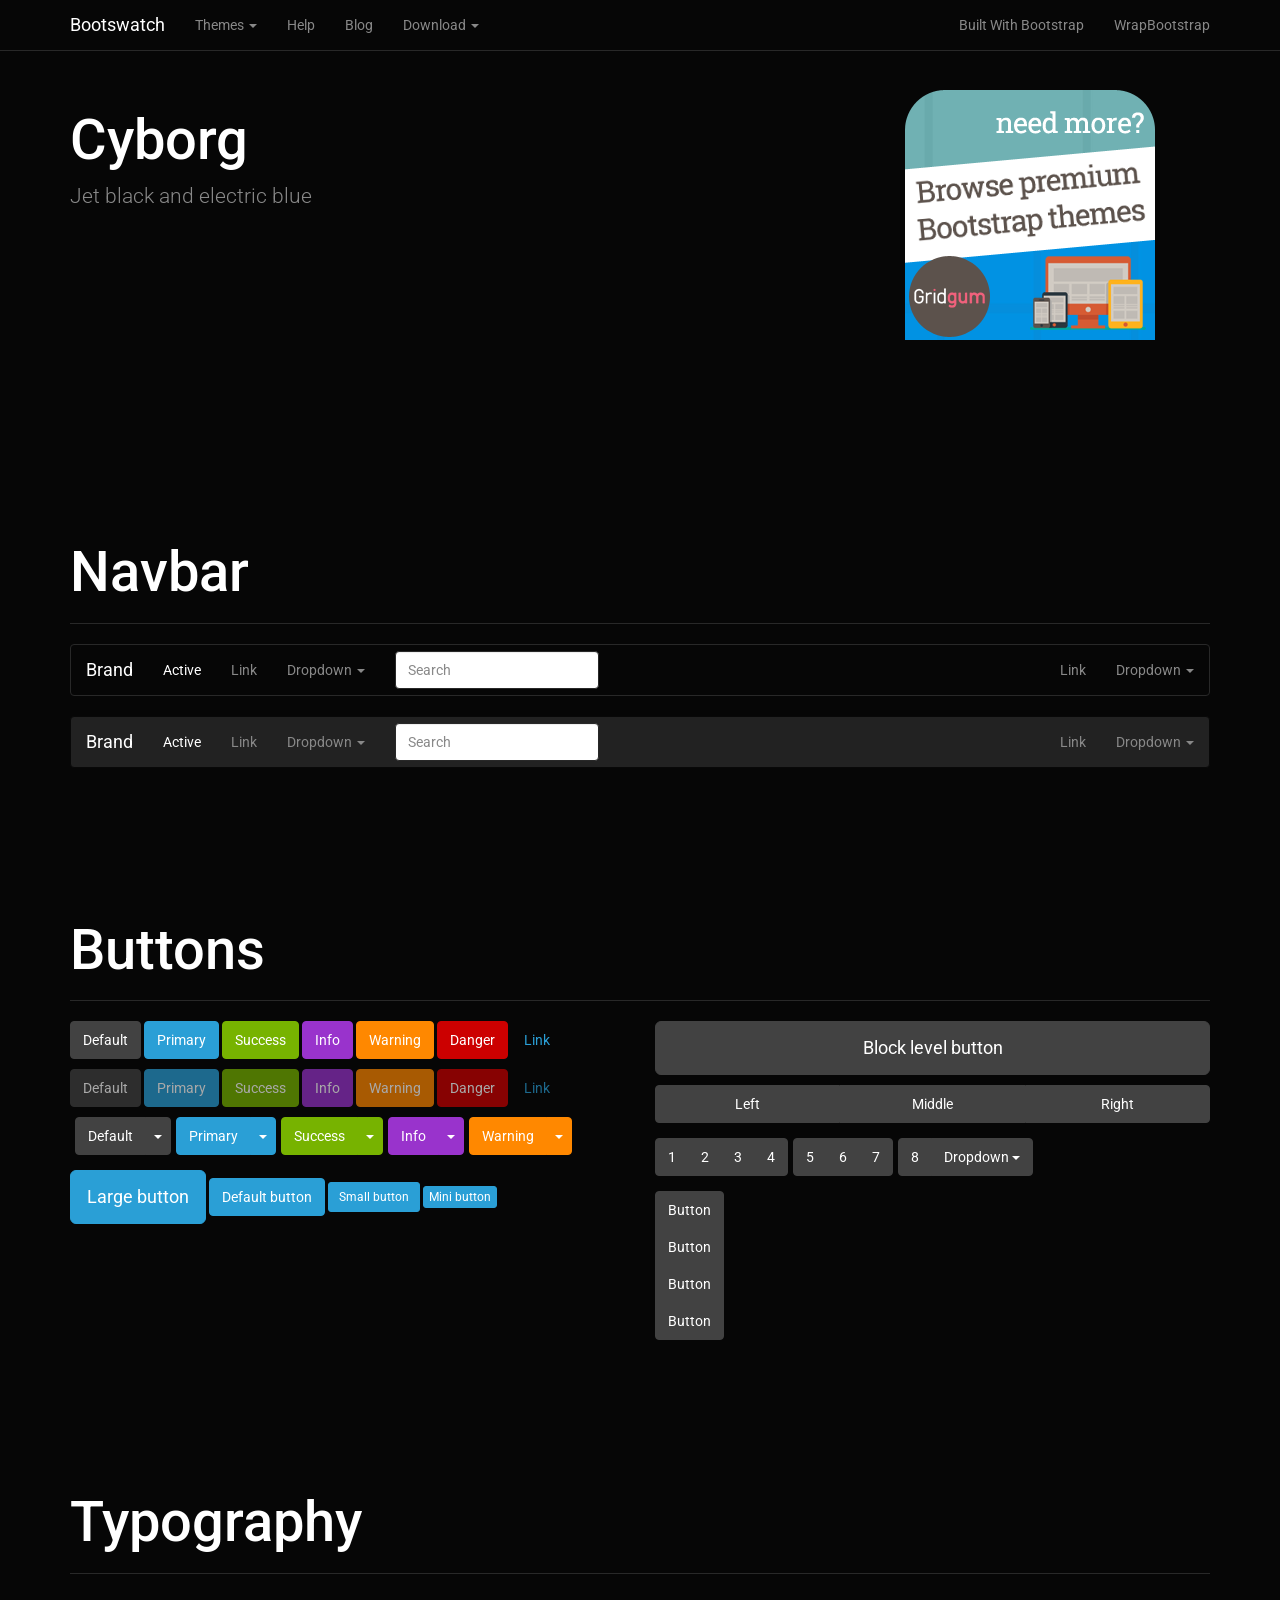
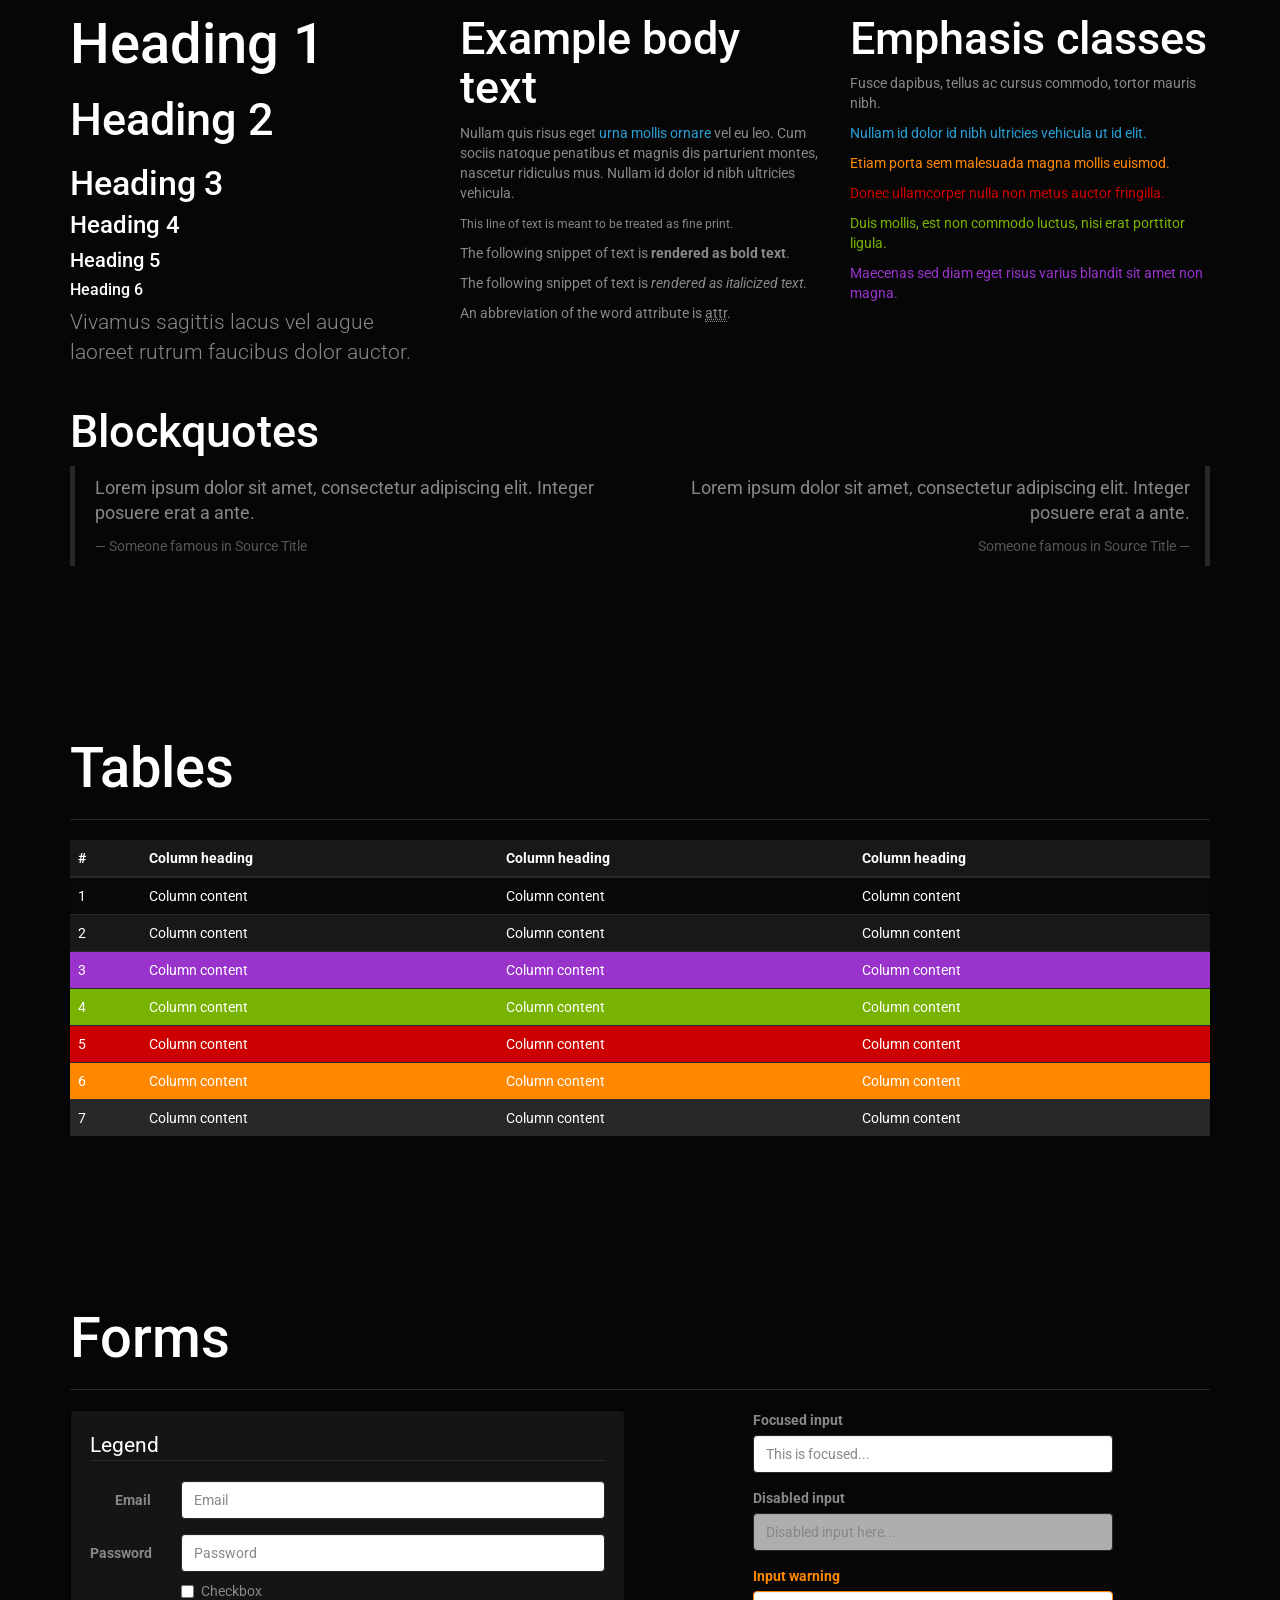
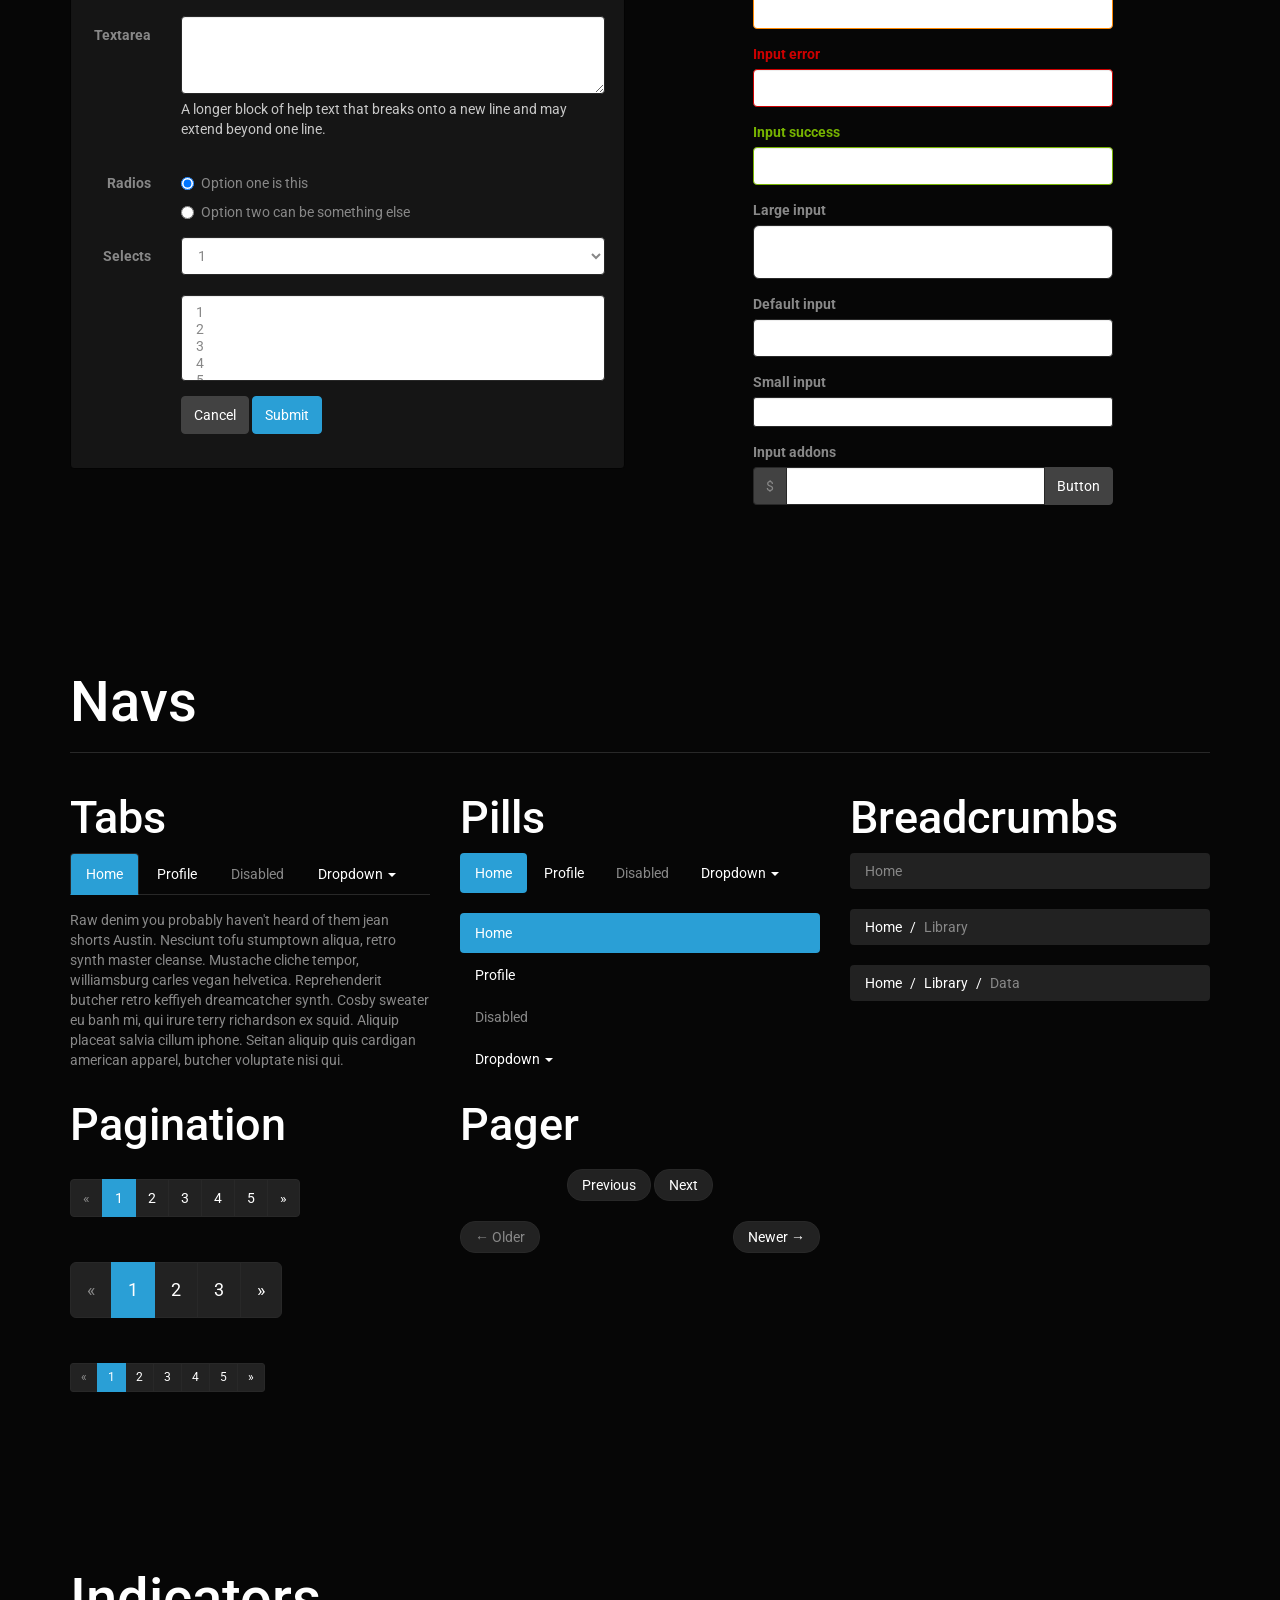
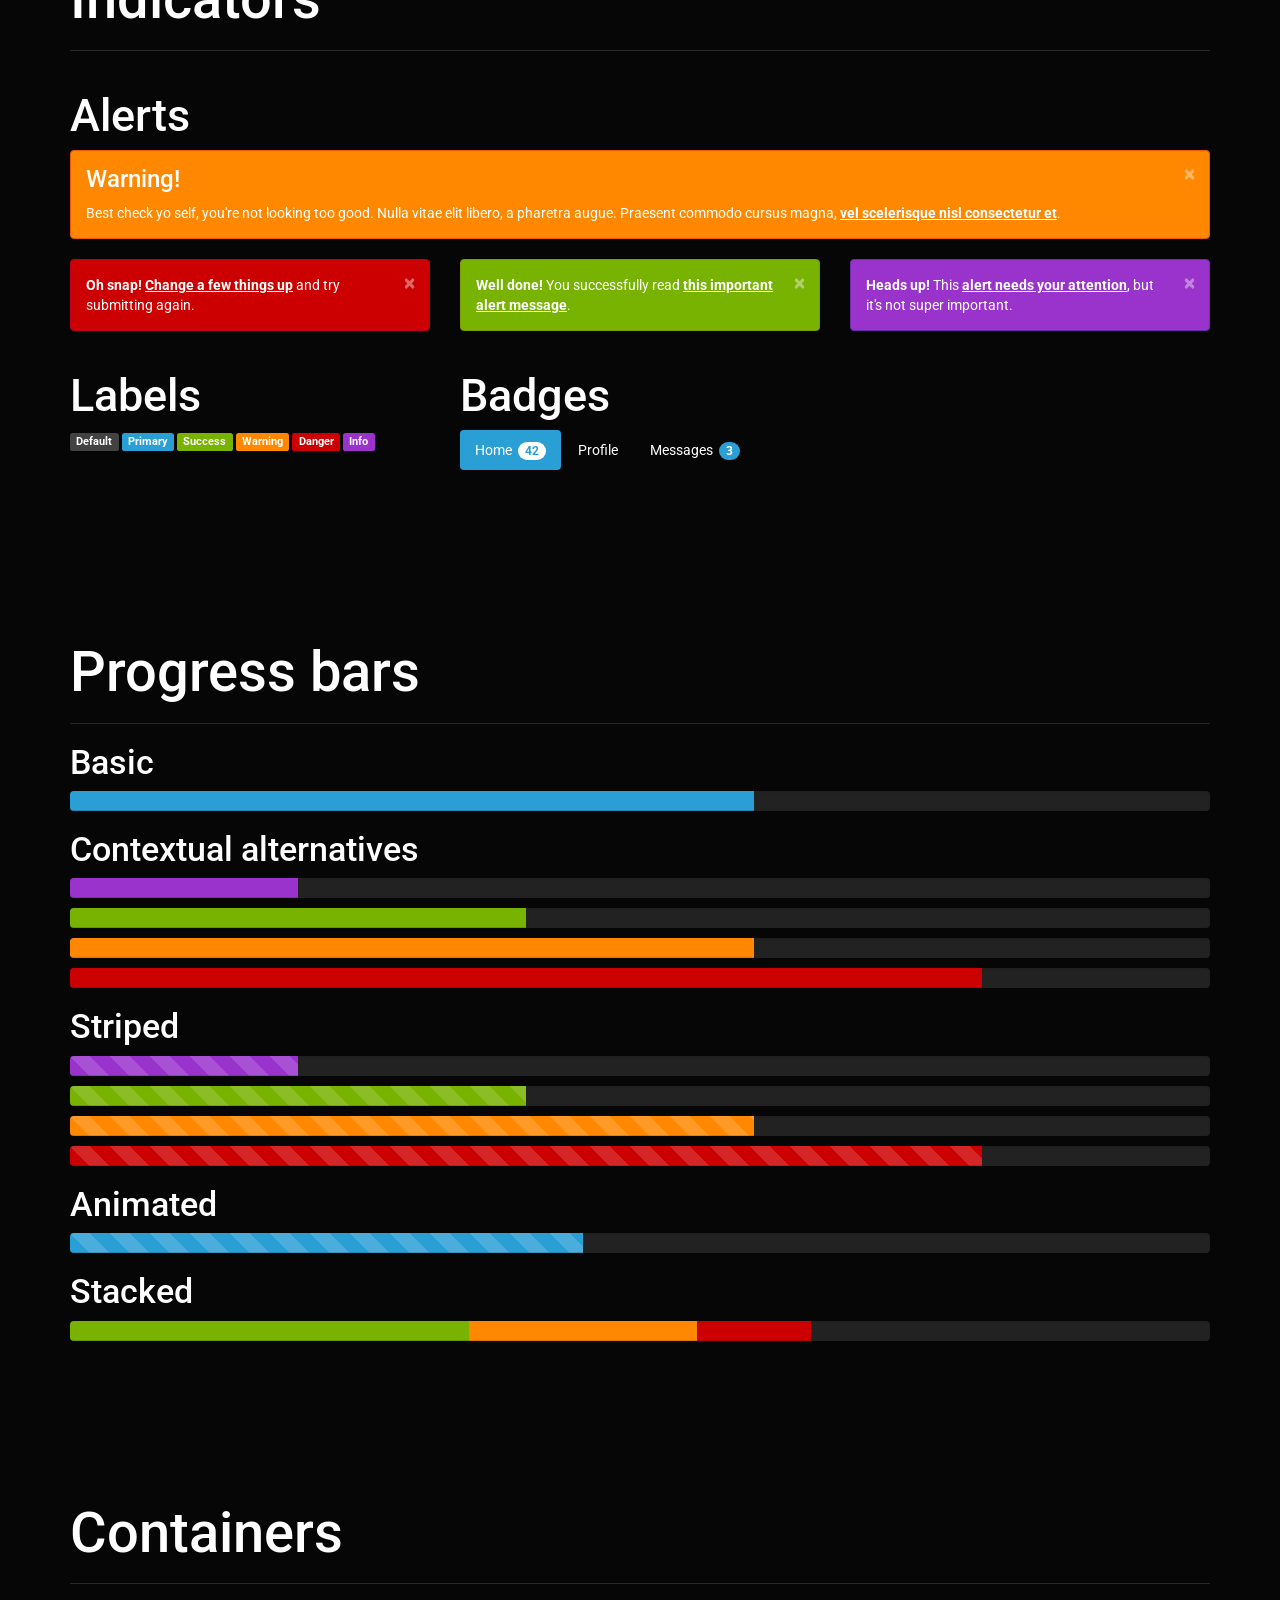
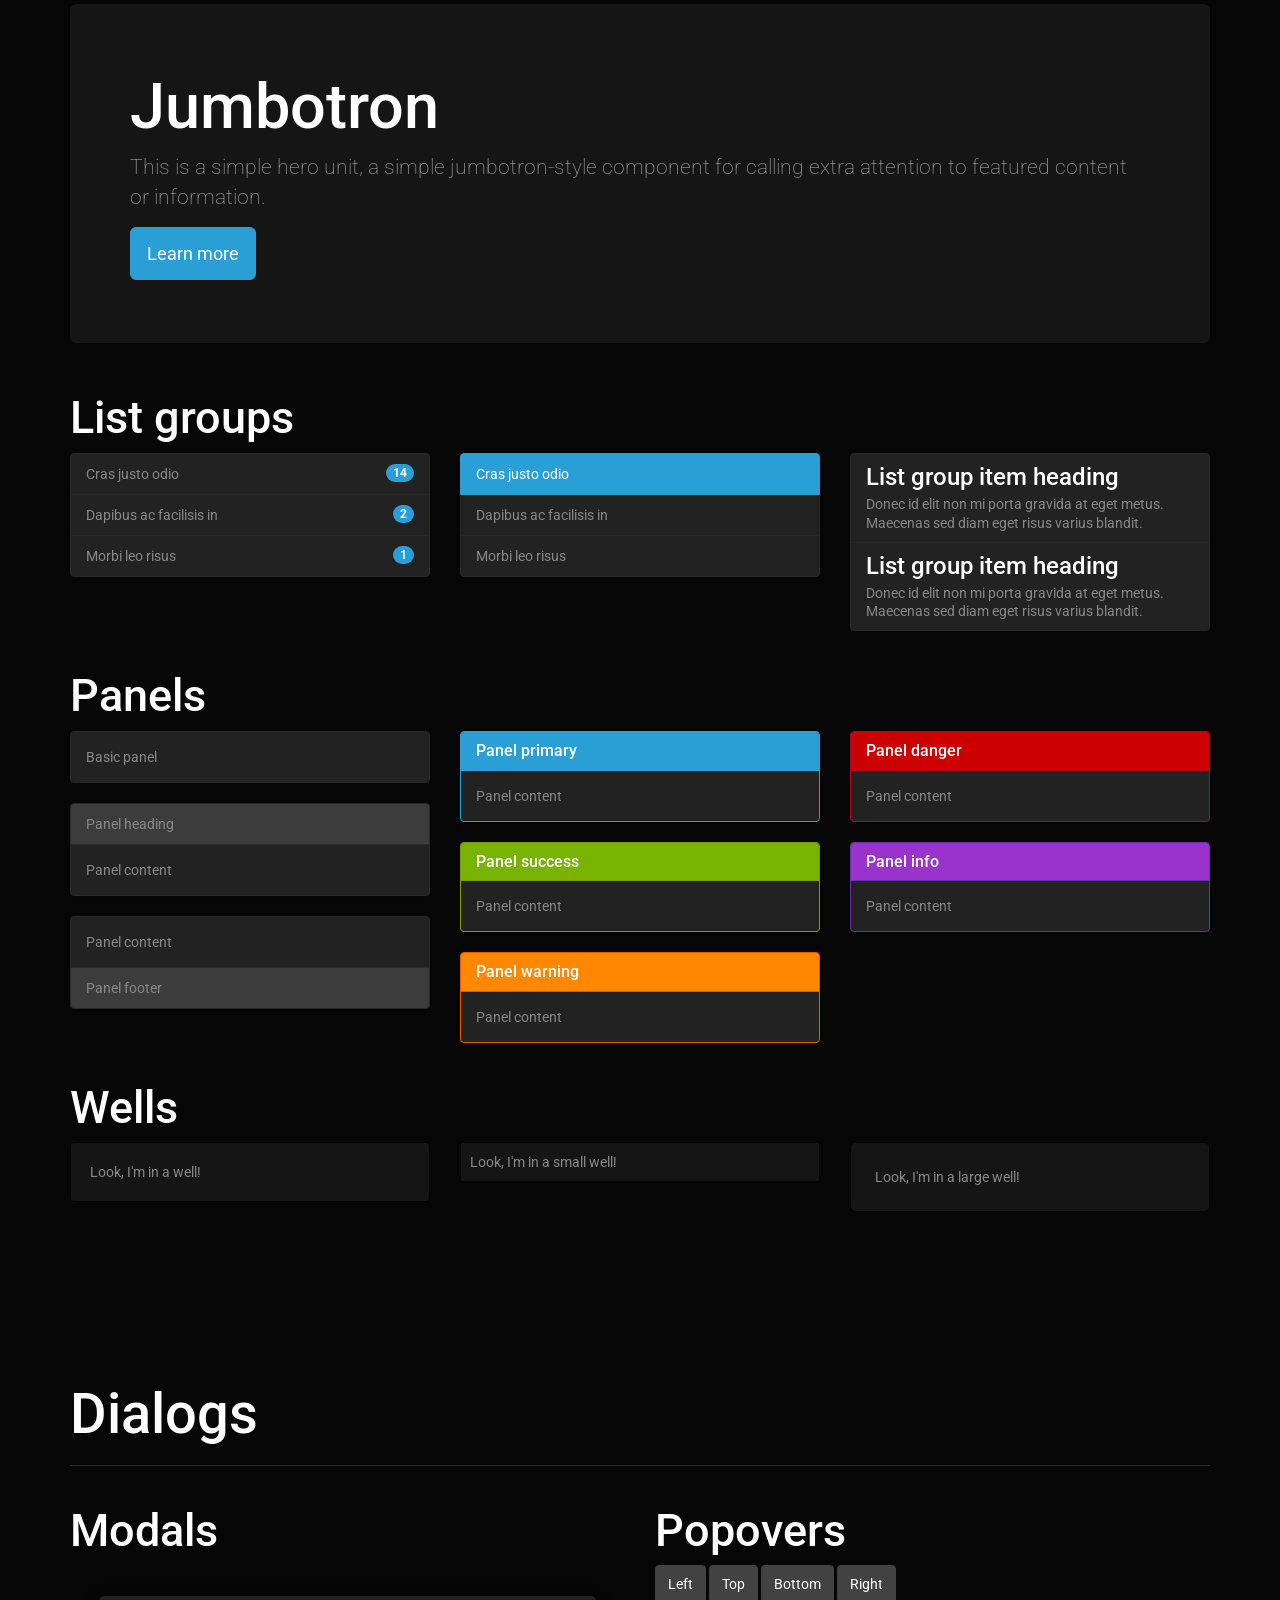
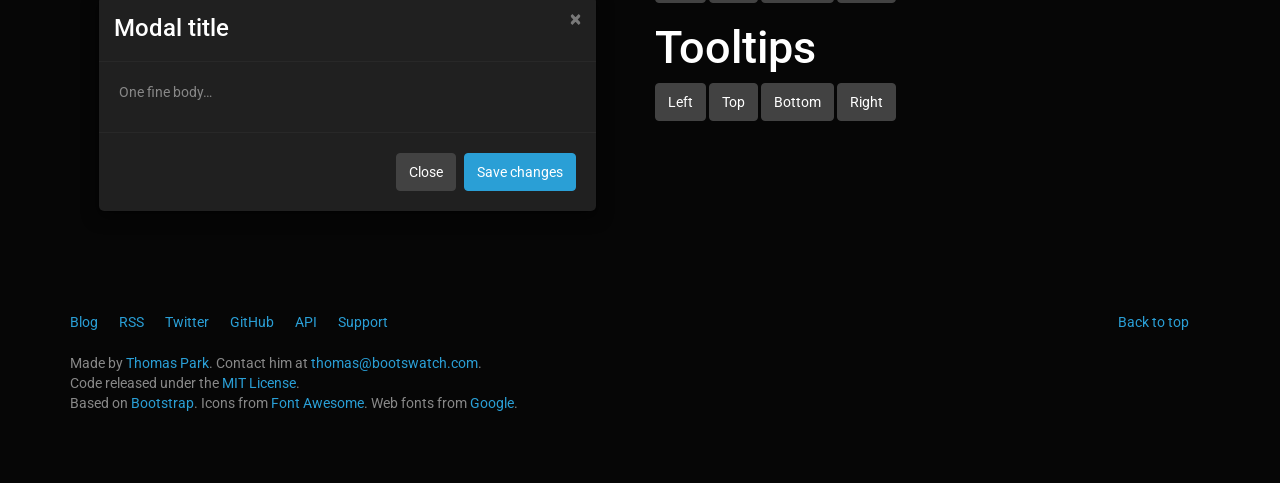
<file: Bootswatch/bootswatch-gh-pages/cyborg/index.html>
<!DOCTYPE html>
<html lang="en">
  <head>
    <meta charset="utf-8">
    <title>Bootswatch: Cyborg</title>
    <meta name="viewport" content="width=device-width, initial-scale=1">
    <link rel="stylesheet" href="./bootstrap.css" media="screen">
    <link rel="stylesheet" href="../assets/css/bootswatch.min.css">
    <!-- HTML5 shim and Respond.js IE8 support of HTML5 elements and media queries -->
    <!--[if lt IE 9]>
      <script src="../bower_components/html5shiv/dist/html5shiv.js"></script>
      <script src="../bower_components/respond/dest/respond.min.js"></script>
    <![endif]-->
    <script>

     var _gaq = _gaq || [];
      _gaq.push(['_setAccount', 'UA-23019901-1']);
      _gaq.push(['_setDomainName', "bootswatch.com"]);
        _gaq.push(['_setAllowLinker', true]);
      _gaq.push(['_trackPageview']);

     (function() {
       var ga = document.createElement('script'); ga.type = 'text/javascript'; ga.async = true;
       ga.src = ('https:' == document.location.protocol ? 'https://ssl' : 'http://www') + '.google-analytics.com/ga.js';
       var s = document.getElementsByTagName('script')[0]; s.parentNode.insertBefore(ga, s);
     })();

    </script>
  </head>
  <body>
    <div class="navbar navbar-default navbar-fixed-top">
      <div class="container">
        <div class="navbar-header">
          <a href="../" class="navbar-brand">Bootswatch</a>
          <button class="navbar-toggle" type="button" data-toggle="collapse" data-target="#navbar-main">
            <span class="icon-bar"></span>
            <span class="icon-bar"></span>
            <span class="icon-bar"></span>
          </button>
        </div>
        <div class="navbar-collapse collapse" id="navbar-main">
          <ul class="nav navbar-nav">
            <li class="dropdown">
              <a class="dropdown-toggle" data-toggle="dropdown" href="#" id="themes">Themes <span class="caret"></span></a>
              <ul class="dropdown-menu" aria-labelledby="themes">
                <li><a href="../default/">Default</a></li>
                <li class="divider"></li>
                <li><a href="../cerulean/">Cerulean</a></li>
                <li><a href="../cosmo/">Cosmo</a></li>
                <li><a href="../cyborg/">Cyborg</a></li>
                <li><a href="../darkly/">Darkly</a></li>
                <li><a href="../flatly/">Flatly</a></li>
                <li><a href="../journal/">Journal</a></li>
                <li><a href="../lumen/">Lumen</a></li>
                <li><a href="../paper/">Paper</a></li>
                <li><a href="../readable/">Readable</a></li>
                <li><a href="../sandstone/">Sandstone</a></li>
                <li><a href="../simplex/">Simplex</a></li>
                <li><a href="../slate/">Slate</a></li>
                <li><a href="../spacelab/">Spacelab</a></li>
                <li><a href="../superhero/">Superhero</a></li>
                <li><a href="../united/">United</a></li>
                <li><a href="../yeti/">Yeti</a></li>
              </ul>
            </li>
            <li>
              <a href="../help/">Help</a>
            </li>
            <li>
              <a href="http://news.bootswatch.com">Blog</a>
            </li>
            <li class="dropdown">
              <a class="dropdown-toggle" data-toggle="dropdown" href="#" id="download">Download <span class="caret"></span></a>
              <ul class="dropdown-menu" aria-labelledby="download">
                <li><a href="./bootstrap.min.css">bootstrap.min.css</a></li>
                <li><a href="./bootstrap.css">bootstrap.css</a></li>
                <li class="divider"></li>
                <li><a href="./variables.less">variables.less</a></li>
                <li><a href="./bootswatch.less">bootswatch.less</a></li>
              </ul>
            </li>
          </ul>

          <ul class="nav navbar-nav navbar-right">
            <li><a href="http://builtwithbootstrap.com/" target="_blank">Built With Bootstrap</a></li>
            <li><a href="https://wrapbootstrap.com/?ref=bsw" target="_blank">WrapBootstrap</a></li>
          </ul>

        </div>
      </div>
    </div>


    <div class="container">

      <div class="page-header" id="banner">
        <div class="row">
          <div class="col-lg-8 col-md-7 col-sm-6">
            <h1>Cyborg</h1>
            <p class="lead">Jet black and electric blue</p>
          </div>
          <div class="col-lg-4 col-md-5 col-sm-6">
            <div class="sponsor">
                  <a href="http://gridgum.com/themes/category/bootstrap-themes/?utm_source=Bootswatch&utm_medium=250ad&utm_campaign=Bootswatch%20Campaign" target="_blank" onclick="_gaq.push(['_trackEvent', 'banner', 'click', 'gridgum']);"><img src="../assets/img/gridgum.png" alt="Gridgum" onload="_gaq.push(['_trackEvent', 'banner', 'impression', 'gridgum']);"></a>
            </div>
          </div>
        </div>
      </div>

      <!-- Navbar
      ================================================== -->
      <div class="bs-docs-section clearfix">
        <div class="row">
          <div class="col-lg-12">
            <div class="page-header">
              <h1 id="navbar">Navbar</h1>
            </div>

            <div class="bs-component">
              <div class="navbar navbar-default">
                <div class="navbar-header">
                  <button type="button" class="navbar-toggle" data-toggle="collapse" data-target=".navbar-responsive-collapse">
                    <span class="icon-bar"></span>
                    <span class="icon-bar"></span>
                    <span class="icon-bar"></span>
                  </button>
                  <a class="navbar-brand" href="#">Brand</a>
                </div>
                <div class="navbar-collapse collapse navbar-responsive-collapse">
                  <ul class="nav navbar-nav">
                    <li class="active"><a href="#">Active</a></li>
                    <li><a href="#">Link</a></li>
                    <li class="dropdown">
                      <a href="#" class="dropdown-toggle" data-toggle="dropdown">Dropdown <b class="caret"></b></a>
                      <ul class="dropdown-menu">
                        <li><a href="#">Action</a></li>
                        <li><a href="#">Another action</a></li>
                        <li><a href="#">Something else here</a></li>
                        <li class="divider"></li>
                        <li class="dropdown-header">Dropdown header</li>
                        <li><a href="#">Separated link</a></li>
                        <li><a href="#">One more separated link</a></li>
                      </ul>
                    </li>
                  </ul>
                  <form class="navbar-form navbar-left">
                    <input type="text" class="form-control col-lg-8" placeholder="Search">
                  </form>
                  <ul class="nav navbar-nav navbar-right">
                    <li><a href="#">Link</a></li>
                    <li class="dropdown">
                      <a href="#" class="dropdown-toggle" data-toggle="dropdown">Dropdown <b class="caret"></b></a>
                      <ul class="dropdown-menu">
                        <li><a href="#">Action</a></li>
                        <li><a href="#">Another action</a></li>
                        <li><a href="#">Something else here</a></li>
                        <li class="divider"></li>
                        <li><a href="#">Separated link</a></li>
                      </ul>
                    </li>
                  </ul>
                </div>
              </div>
            </div>

            <div class="bs-component">
              <div class="navbar navbar-inverse">
                <div class="navbar-header">
                  <button type="button" class="navbar-toggle" data-toggle="collapse" data-target=".navbar-inverse-collapse">
                    <span class="icon-bar"></span>
                    <span class="icon-bar"></span>
                    <span class="icon-bar"></span>
                  </button>
                  <a class="navbar-brand" href="#">Brand</a>
                </div>
                <div class="navbar-collapse collapse navbar-inverse-collapse">
                  <ul class="nav navbar-nav">
                    <li class="active"><a href="#">Active</a></li>
                    <li><a href="#">Link</a></li>
                    <li class="dropdown">
                      <a href="#" class="dropdown-toggle" data-toggle="dropdown">Dropdown <b class="caret"></b></a>
                      <ul class="dropdown-menu">
                        <li><a href="#">Action</a></li>
                        <li><a href="#">Another action</a></li>
                        <li><a href="#">Something else here</a></li>
                        <li class="divider"></li>
                        <li class="dropdown-header">Dropdown header</li>
                        <li><a href="#">Separated link</a></li>
                        <li><a href="#">One more separated link</a></li>
                      </ul>
                    </li>
                  </ul>
                  <form class="navbar-form navbar-left">
                    <input type="text" class="form-control col-lg-8" placeholder="Search">
                  </form>
                  <ul class="nav navbar-nav navbar-right">
                    <li><a href="#">Link</a></li>
                    <li class="dropdown">
                      <a href="#" class="dropdown-toggle" data-toggle="dropdown">Dropdown <b class="caret"></b></a>
                      <ul class="dropdown-menu">
                        <li><a href="#">Action</a></li>
                        <li><a href="#">Another action</a></li>
                        <li><a href="#">Something else here</a></li>
                        <li class="divider"></li>
                        <li><a href="#">Separated link</a></li>
                      </ul>
                    </li>
                  </ul>
                </div>
              </div>
            </div><!-- /example -->

          </div>
        </div>
      </div>


      <!-- Buttons
      ================================================== -->
      <div class="bs-docs-section">
        <div class="page-header">
          <div class="row">
            <div class="col-lg-12">
              <h1 id="buttons">Buttons</h1>
            </div>
          </div>
        </div>

        <div class="row">
          <div class="col-lg-6">

            <p class="bs-component">
              <a href="#" class="btn btn-default">Default</a>
              <a href="#" class="btn btn-primary">Primary</a>
              <a href="#" class="btn btn-success">Success</a>
              <a href="#" class="btn btn-info">Info</a>
              <a href="#" class="btn btn-warning">Warning</a>
              <a href="#" class="btn btn-danger">Danger</a>
              <a href="#" class="btn btn-link">Link</a>
            </p>

            <p class="bs-component">
              <a href="#" class="btn btn-default disabled">Default</a>
              <a href="#" class="btn btn-primary disabled">Primary</a>
              <a href="#" class="btn btn-success disabled">Success</a>
              <a href="#" class="btn btn-info disabled">Info</a>
              <a href="#" class="btn btn-warning disabled">Warning</a>
              <a href="#" class="btn btn-danger disabled">Danger</a>
              <a href="#" class="btn btn-link disabled">Link</a>
            </p>


            <div style="margin-bottom: 15px;">
              <div class="btn-toolbar bs-component" style="margin: 0;">
                <div class="btn-group">
                  <a href="#" class="btn btn-default">Default</a>
                  <a href="#" class="btn btn-default dropdown-toggle" data-toggle="dropdown"><span class="caret"></span></a>
                  <ul class="dropdown-menu">
                    <li><a href="#">Action</a></li>
                    <li><a href="#">Another action</a></li>
                    <li><a href="#">Something else here</a></li>
                    <li class="divider"></li>
                    <li><a href="#">Separated link</a></li>
                  </ul>
                </div>

                <div class="btn-group">
                  <a href="#" class="btn btn-primary">Primary</a>
                  <a href="#" class="btn btn-primary dropdown-toggle" data-toggle="dropdown"><span class="caret"></span></a>
                  <ul class="dropdown-menu">
                    <li><a href="#">Action</a></li>
                    <li><a href="#">Another action</a></li>
                    <li><a href="#">Something else here</a></li>
                    <li class="divider"></li>
                    <li><a href="#">Separated link</a></li>
                  </ul>
                </div>

                <div class="btn-group">
                  <a href="#" class="btn btn-success">Success</a>
                  <a href="#" class="btn btn-success dropdown-toggle" data-toggle="dropdown"><span class="caret"></span></a>
                  <ul class="dropdown-menu">
                    <li><a href="#">Action</a></li>
                    <li><a href="#">Another action</a></li>
                    <li><a href="#">Something else here</a></li>
                    <li class="divider"></li>
                    <li><a href="#">Separated link</a></li>
                  </ul>
                </div>

                <div class="btn-group">
                  <a href="#" class="btn btn-info">Info</a>
                  <a href="#" class="btn btn-info dropdown-toggle" data-toggle="dropdown"><span class="caret"></span></a>
                  <ul class="dropdown-menu">
                    <li><a href="#">Action</a></li>
                    <li><a href="#">Another action</a></li>
                    <li><a href="#">Something else here</a></li>
                    <li class="divider"></li>
                    <li><a href="#">Separated link</a></li>
                  </ul>
                </div>

                <div class="btn-group">
                  <a href="#" class="btn btn-warning">Warning</a>
                  <a href="#" class="btn btn-warning dropdown-toggle" data-toggle="dropdown"><span class="caret"></span></a>
                  <ul class="dropdown-menu">
                    <li><a href="#">Action</a></li>
                    <li><a href="#">Another action</a></li>
                    <li><a href="#">Something else here</a></li>
                    <li class="divider"></li>
                    <li><a href="#">Separated link</a></li>
                  </ul>
                </div>
              </div>
            </div>

            <p class="bs-component">
              <a href="#" class="btn btn-primary btn-lg">Large button</a>
              <a href="#" class="btn btn-primary">Default button</a>
              <a href="#" class="btn btn-primary btn-sm">Small button</a>
              <a href="#" class="btn btn-primary btn-xs">Mini button</a>
            </p>

          </div>
          <div class="col-lg-6">

            <p class="bs-component">
              <a href="#" class="btn btn-default btn-lg btn-block">Block level button</a>
            </p>


            <div class="bs-component" style="margin-bottom: 15px;">
              <div class="btn-group btn-group-justified">
                <a href="#" class="btn btn-default">Left</a>
                <a href="#" class="btn btn-default">Middle</a>
                <a href="#" class="btn btn-default">Right</a>
              </div>
            </div>

            <div class="bs-component" style="margin-bottom: 15px;">
              <div class="btn-toolbar">
                <div class="btn-group">
                  <a href="#" class="btn btn-default">1</a>
                  <a href="#" class="btn btn-default">2</a>
                  <a href="#" class="btn btn-default">3</a>
                  <a href="#" class="btn btn-default">4</a>
                </div>

                <div class="btn-group">
                  <a href="#" class="btn btn-default">5</a>
                  <a href="#" class="btn btn-default">6</a>
                  <a href="#" class="btn btn-default">7</a>
                </div>

                <div class="btn-group">
                  <a href="#" class="btn btn-default">8</a>
                  <div class="btn-group">
                    <a href="#" class="btn btn-default dropdown-toggle" data-toggle="dropdown">
                      Dropdown
                      <span class="caret"></span>
                    </a>
                    <ul class="dropdown-menu">
                      <li><a href="#">Dropdown link</a></li>
                      <li><a href="#">Dropdown link</a></li>
                      <li><a href="#">Dropdown link</a></li>
                     </ul>
                  </div>
                </div>
              </div>
            </div>

            <div class="bs-component">
              <div class="btn-group-vertical">
                  <a href="#" class="btn btn-default">Button</a>
                  <a href="#" class="btn btn-default">Button</a>
                  <a href="#" class="btn btn-default">Button</a>
                  <a href="#" class="btn btn-default">Button</a>
              </div>
            </div>

          </div>
        </div>
      </div>

      <!-- Typography
      ================================================== -->
      <div class="bs-docs-section">
        <div class="row">
          <div class="col-lg-12">
            <div class="page-header">
              <h1 id="type">Typography</h1>
            </div>
          </div>
        </div>

        <!-- Headings -->

        <div class="row">
          <div class="col-lg-4">
            <div class="bs-component">
              <h1>Heading 1</h1>
              <h2>Heading 2</h2>
              <h3>Heading 3</h3>
              <h4>Heading 4</h4>
              <h5>Heading 5</h5>
              <h6>Heading 6</h6>
              <p class="lead">Vivamus sagittis lacus vel augue laoreet rutrum faucibus dolor auctor.</p>
            </div>
          </div>
          <div class="col-lg-4">
            <div class="bs-component">
              <h2>Example body text</h2>
              <p>Nullam quis risus eget <a href="#">urna mollis ornare</a> vel eu leo. Cum sociis natoque penatibus et magnis dis parturient montes, nascetur ridiculus mus. Nullam id dolor id nibh ultricies vehicula.</p>
              <p><small>This line of text is meant to be treated as fine print.</small></p>
              <p>The following snippet of text is <strong>rendered as bold text</strong>.</p>
              <p>The following snippet of text is <em>rendered as italicized text</em>.</p>
              <p>An abbreviation of the word attribute is <abbr title="attribute">attr</abbr>.</p>
            </div>

          </div>
          <div class="col-lg-4">
            <div class="bs-component">
              <h2>Emphasis classes</h2>
              <p class="text-muted">Fusce dapibus, tellus ac cursus commodo, tortor mauris nibh.</p>
              <p class="text-primary">Nullam id dolor id nibh ultricies vehicula ut id elit.</p>
              <p class="text-warning">Etiam porta sem malesuada magna mollis euismod.</p>
              <p class="text-danger">Donec ullamcorper nulla non metus auctor fringilla.</p>
              <p class="text-success">Duis mollis, est non commodo luctus, nisi erat porttitor ligula.</p>
              <p class="text-info">Maecenas sed diam eget risus varius blandit sit amet non magna.</p>
            </div>

          </div>
        </div>

        <!-- Blockquotes -->

        <div class="row">
          <div class="col-lg-12">
            <h2 id="type-blockquotes">Blockquotes</h2>
          </div>
        </div>
        <div class="row">
          <div class="col-lg-6">
            <div class="bs-component">
              <blockquote>
                <p>Lorem ipsum dolor sit amet, consectetur adipiscing elit. Integer posuere erat a ante.</p>
                <small>Someone famous in <cite title="Source Title">Source Title</cite></small>
              </blockquote>
            </div>
          </div>
          <div class="col-lg-6">
            <div class="bs-component">
              <blockquote class="pull-right">
                <p>Lorem ipsum dolor sit amet, consectetur adipiscing elit. Integer posuere erat a ante.</p>
                <small>Someone famous in <cite title="Source Title">Source Title</cite></small>
              </blockquote>
            </div>
          </div>
        </div>
      </div>

      <!-- Tables
      ================================================== -->
      <div class="bs-docs-section">

        <div class="row">
          <div class="col-lg-12">
            <div class="page-header">
              <h1 id="tables">Tables</h1>
            </div>

            <div class="bs-component">
              <table class="table table-striped table-hover ">
                <thead>
                  <tr>
                    <th>#</th>
                    <th>Column heading</th>
                    <th>Column heading</th>
                    <th>Column heading</th>
                  </tr>
                </thead>
                <tbody>
                  <tr>
                    <td>1</td>
                    <td>Column content</td>
                    <td>Column content</td>
                    <td>Column content</td>
                  </tr>
                  <tr>
                    <td>2</td>
                    <td>Column content</td>
                    <td>Column content</td>
                    <td>Column content</td>
                  </tr>
                  <tr class="info">
                    <td>3</td>
                    <td>Column content</td>
                    <td>Column content</td>
                    <td>Column content</td>
                  </tr>
                  <tr class="success">
                    <td>4</td>
                    <td>Column content</td>
                    <td>Column content</td>
                    <td>Column content</td>
                  </tr>
                  <tr class="danger">
                    <td>5</td>
                    <td>Column content</td>
                    <td>Column content</td>
                    <td>Column content</td>
                  </tr>
                  <tr class="warning">
                    <td>6</td>
                    <td>Column content</td>
                    <td>Column content</td>
                    <td>Column content</td>
                  </tr>
                  <tr class="active">
                    <td>7</td>
                    <td>Column content</td>
                    <td>Column content</td>
                    <td>Column content</td>
                  </tr>
                </tbody>
              </table> 
            </div><!-- /example -->
          </div>
        </div>
      </div>

      <!-- Forms
      ================================================== -->
      <div class="bs-docs-section">
        <div class="row">
          <div class="col-lg-12">
            <div class="page-header">
              <h1 id="forms">Forms</h1>
            </div>
          </div>
        </div>

        <div class="row">
          <div class="col-lg-6">
            <div class="well bs-component">
              <form class="form-horizontal">
                <fieldset>
                  <legend>Legend</legend>
                  <div class="form-group">
                    <label for="inputEmail" class="col-lg-2 control-label">Email</label>
                    <div class="col-lg-10">
                      <input type="text" class="form-control" id="inputEmail" placeholder="Email">
                    </div>
                  </div>
                  <div class="form-group">
                    <label for="inputPassword" class="col-lg-2 control-label">Password</label>
                    <div class="col-lg-10">
                      <input type="password" class="form-control" id="inputPassword" placeholder="Password">
                      <div class="checkbox">
                        <label>
                          <input type="checkbox"> Checkbox
                        </label>
                      </div>
                    </div>
                  </div>
                  <div class="form-group">
                    <label for="textArea" class="col-lg-2 control-label">Textarea</label>
                    <div class="col-lg-10">
                      <textarea class="form-control" rows="3" id="textArea"></textarea>
                      <span class="help-block">A longer block of help text that breaks onto a new line and may extend beyond one line.</span>
                    </div>
                  </div>
                  <div class="form-group">
                    <label class="col-lg-2 control-label">Radios</label>
                    <div class="col-lg-10">
                      <div class="radio">
                        <label>
                          <input type="radio" name="optionsRadios" id="optionsRadios1" value="option1" checked="">
                          Option one is this
                        </label>
                      </div>
                      <div class="radio">
                        <label>
                          <input type="radio" name="optionsRadios" id="optionsRadios2" value="option2">
                          Option two can be something else
                        </label>
                      </div>
                    </div>
                  </div>
                  <div class="form-group">
                    <label for="select" class="col-lg-2 control-label">Selects</label>
                    <div class="col-lg-10">
                      <select class="form-control" id="select">
                        <option>1</option>
                        <option>2</option>
                        <option>3</option>
                        <option>4</option>
                        <option>5</option>
                      </select>
                      <br>
                      <select multiple="" class="form-control">
                        <option>1</option>
                        <option>2</option>
                        <option>3</option>
                        <option>4</option>
                        <option>5</option>
                      </select>
                    </div>
                  </div>
                  <div class="form-group">
                    <div class="col-lg-10 col-lg-offset-2">
                      <button class="btn btn-default">Cancel</button>
                      <button type="submit" class="btn btn-primary">Submit</button>
                    </div>
                  </div>
                </fieldset>
              </form>
            </div>
          </div>
          <div class="col-lg-4 col-lg-offset-1">

              <form class="bs-component">
                <div class="form-group">
                  <label class="control-label" for="focusedInput">Focused input</label>
                  <input class="form-control" id="focusedInput" type="text" value="This is focused...">
                </div>

                <div class="form-group">
                  <label class="control-label" for="disabledInput">Disabled input</label>
                  <input class="form-control" id="disabledInput" type="text" placeholder="Disabled input here..." disabled="">
                </div>

                <div class="form-group has-warning">
                  <label class="control-label" for="inputWarning">Input warning</label>
                  <input type="text" class="form-control" id="inputWarning">
                </div>

                <div class="form-group has-error">
                  <label class="control-label" for="inputError">Input error</label>
                  <input type="text" class="form-control" id="inputError">
                </div>

                <div class="form-group has-success">
                  <label class="control-label" for="inputSuccess">Input success</label>
                  <input type="text" class="form-control" id="inputSuccess">
                </div>

                <div class="form-group">
                  <label class="control-label" for="inputLarge">Large input</label>
                  <input class="form-control input-lg" type="text" id="inputLarge">
                </div>

                <div class="form-group">
                  <label class="control-label" for="inputDefault">Default input</label>
                  <input type="text" class="form-control" id="inputDefault">
                </div>

                <div class="form-group">
                  <label class="control-label" for="inputSmall">Small input</label>
                  <input class="form-control input-sm" type="text" id="inputSmall">
                </div>

                <div class="form-group">
                  <label class="control-label">Input addons</label>
                  <div class="input-group">
                    <span class="input-group-addon">$</span>
                    <input type="text" class="form-control">
                    <span class="input-group-btn">
                      <button class="btn btn-default" type="button">Button</button>
                    </span>
                  </div>
                </div>
              </form>

          </div>
        </div>
      </div>

      <!-- Navs
      ================================================== -->
      <div class="bs-docs-section">

        <div class="row">
          <div class="col-lg-12">
            <div class="page-header">
              <h1 id="nav">Navs</h1>
            </div>
          </div>
        </div>

        <div class="row">
          <div class="col-lg-4">
            <h2 id="nav-tabs">Tabs</h2>
            <div class="bs-component">
              <ul class="nav nav-tabs">
                <li class="active"><a href="#home" data-toggle="tab">Home</a></li>
                <li><a href="#profile" data-toggle="tab">Profile</a></li>
                <li class="disabled"><a>Disabled</a></li>
                <li class="dropdown">
                  <a class="dropdown-toggle" data-toggle="dropdown" href="#">
                    Dropdown <span class="caret"></span>
                  </a>
                  <ul class="dropdown-menu">
                    <li><a href="#dropdown1" data-toggle="tab">Action</a></li>
                    <li class="divider"></li>
                    <li><a href="#dropdown2" data-toggle="tab">Another action</a></li>
                  </ul>
                </li>
              </ul>
              <div id="myTabContent" class="tab-content">
                <div class="tab-pane fade active in" id="home">
                  <p>Raw denim you probably haven't heard of them jean shorts Austin. Nesciunt tofu stumptown aliqua, retro synth master cleanse. Mustache cliche tempor, williamsburg carles vegan helvetica. Reprehenderit butcher retro keffiyeh dreamcatcher synth. Cosby sweater eu banh mi, qui irure terry richardson ex squid. Aliquip placeat salvia cillum iphone. Seitan aliquip quis cardigan american apparel, butcher voluptate nisi qui.</p>
                </div>
                <div class="tab-pane fade" id="profile">
                  <p>Food truck fixie locavore, accusamus mcsweeney's marfa nulla single-origin coffee squid. Exercitation +1 labore velit, blog sartorial PBR leggings next level wes anderson artisan four loko farm-to-table craft beer twee. Qui photo booth letterpress, commodo enim craft beer mlkshk aliquip jean shorts ullamco ad vinyl cillum PBR. Homo nostrud organic, assumenda labore aesthetic magna delectus mollit.</p>
                </div>
                <div class="tab-pane fade" id="dropdown1">
                  <p>Etsy mixtape wayfarers, ethical wes anderson tofu before they sold out mcsweeney's organic lomo retro fanny pack lo-fi farm-to-table readymade. Messenger bag gentrify pitchfork tattooed craft beer, iphone skateboard locavore carles etsy salvia banksy hoodie helvetica. DIY synth PBR banksy irony. Leggings gentrify squid 8-bit cred pitchfork.</p>
                </div>
                <div class="tab-pane fade" id="dropdown2">
                  <p>Trust fund seitan letterpress, keytar raw denim keffiyeh etsy art party before they sold out master cleanse gluten-free squid scenester freegan cosby sweater. Fanny pack portland seitan DIY, art party locavore wolf cliche high life echo park Austin. Cred vinyl keffiyeh DIY salvia PBR, banh mi before they sold out farm-to-table VHS viral locavore cosby sweater.</p>
                </div>
              </div>
            </div>
          </div>
          <div class="col-lg-4">
            <h2 id="nav-pills">Pills</h2>
            <div class="bs-component">
              <ul class="nav nav-pills">
                <li class="active"><a href="#">Home</a></li>
                <li><a href="#">Profile</a></li>
                <li class="disabled"><a href="#">Disabled</a></li>
                <li class="dropdown">
                  <a class="dropdown-toggle" data-toggle="dropdown" href="#">
                    Dropdown <span class="caret"></span>
                  </a>
                  <ul class="dropdown-menu">
                    <li><a href="#">Action</a></li>
                    <li><a href="#">Another action</a></li>
                    <li><a href="#">Something else here</a></li>
                    <li class="divider"></li>
                    <li><a href="#">Separated link</a></li>
                  </ul>
                </li>
              </ul>
            </div>
            <br>
            <div class="bs-component">
              <ul class="nav nav-pills nav-stacked">
                <li class="active"><a href="#">Home</a></li>
                <li><a href="#">Profile</a></li>
                <li class="disabled"><a href="#">Disabled</a></li>
                <li class="dropdown">
                  <a class="dropdown-toggle" data-toggle="dropdown" href="#">
                    Dropdown <span class="caret"></span>
                  </a>
                  <ul class="dropdown-menu">
                    <li><a href="#">Action</a></li>
                    <li><a href="#">Another action</a></li>
                    <li><a href="#">Something else here</a></li>
                    <li class="divider"></li>
                    <li><a href="#">Separated link</a></li>
                  </ul>
                </li>
              </ul>
            </div>
          </div>
          <div class="col-lg-4">
            <h2 id="nav-breadcrumbs">Breadcrumbs</h2>
            <div class="bs-component">
              <ul class="breadcrumb">
                <li class="active">Home</li>
              </ul>

              <ul class="breadcrumb">
                <li><a href="#">Home</a></li>
                <li class="active">Library</li>
              </ul>

              <ul class="breadcrumb">
                <li><a href="#">Home</a></li>
                <li><a href="#">Library</a></li>
                <li class="active">Data</li>
              </ul>
            </div>

          </div>
        </div>


        <div class="row">
          <div class="col-lg-4">
            <h2 id="pagination">Pagination</h2>
            <div class="bs-component">
              <ul class="pagination">
                <li class="disabled"><a href="#">&laquo;</a></li>
                <li class="active"><a href="#">1</a></li>
                <li><a href="#">2</a></li>
                <li><a href="#">3</a></li>
                <li><a href="#">4</a></li>
                <li><a href="#">5</a></li>
                <li><a href="#">&raquo;</a></li>
              </ul>

              <ul class="pagination pagination-lg">
                <li class="disabled"><a href="#">&laquo;</a></li>
                <li class="active"><a href="#">1</a></li>
                <li><a href="#">2</a></li>
                <li><a href="#">3</a></li>
                <li><a href="#">&raquo;</a></li>
              </ul>

              <ul class="pagination pagination-sm">
                <li class="disabled"><a href="#">&laquo;</a></li>
                <li class="active"><a href="#">1</a></li>
                <li><a href="#">2</a></li>
                <li><a href="#">3</a></li>
                <li><a href="#">4</a></li>
                <li><a href="#">5</a></li>
                <li><a href="#">&raquo;</a></li>
              </ul>
            </div>
          </div>
          <div class="col-lg-4">
            <h2 id="pager">Pager</h2>
            <div class="bs-component">
              <ul class="pager">
                <li><a href="#">Previous</a></li>
                <li><a href="#">Next</a></li>
              </ul>

              <ul class="pager">
                <li class="previous disabled"><a href="#">&larr; Older</a></li>
                <li class="next"><a href="#">Newer &rarr;</a></li>
              </ul>
            </div>
          </div>
          <div class="col-lg-4">

          </div>
        </div>
      </div>

      <!-- Indicators
      ================================================== -->
      <div class="bs-docs-section">

        <div class="row">
          <div class="col-lg-12">
            <div class="page-header">
              <h1 id="indicators">Indicators</h1>
            </div>
          </div>
        </div>

        <div class="row">
          <div class="col-lg-12">
            <h2>Alerts</h2>
            <div class="bs-component">
              <div class="alert alert-dismissable alert-warning">
                <button type="button" class="close" data-dismiss="alert">&times;</button>
                <h4>Warning!</h4>
                <p>Best check yo self, you're not looking too good. Nulla vitae elit libero, a pharetra augue. Praesent commodo cursus magna, <a href="#" class="alert-link">vel scelerisque nisl consectetur et</a>.</p>
              </div>
            </div>
          </div>
        </div>
        <div class="row">
          <div class="col-lg-4">
            <div class="bs-component">
              <div class="alert alert-dismissable alert-danger">
                <button type="button" class="close" data-dismiss="alert">&times;</button>
                <strong>Oh snap!</strong> <a href="#" class="alert-link">Change a few things up</a> and try submitting again.
              </div>
            </div>
          </div>
          <div class="col-lg-4">
            <div class="bs-component">
              <div class="alert alert-dismissable alert-success">
                <button type="button" class="close" data-dismiss="alert">&times;</button>
                <strong>Well done!</strong> You successfully read <a href="#" class="alert-link">this important alert message</a>.
              </div>
            </div>
          </div>
          <div class="col-lg-4">
            <div class="bs-component">
              <div class="alert alert-dismissable alert-info">
                <button type="button" class="close" data-dismiss="alert">&times;</button>
                <strong>Heads up!</strong> This <a href="#" class="alert-link">alert needs your attention</a>, but it's not super important.
              </div>
            </div>
          </div>
        </div>
        <div class="row">
          <div class="col-lg-4">
            <h2>Labels</h2>
            <div class="bs-component" style="margin-bottom: 40px;">
              <span class="label label-default">Default</span>
              <span class="label label-primary">Primary</span>
              <span class="label label-success">Success</span>
              <span class="label label-warning">Warning</span>
              <span class="label label-danger">Danger</span>
              <span class="label label-info">Info</span>
            </div>
          </div>
          <div class="col-lg-4">
            <h2>Badges</h2>
            <div class="bs-component">
              <ul class="nav nav-pills">
                <li class="active"><a href="#">Home <span class="badge">42</span></a></li>
                <li><a href="#">Profile <span class="badge"></span></a></li>
                <li><a href="#">Messages <span class="badge">3</span></a></li>
              </ul>
            </div>
          </div>
        </div>
      </div>

      <!-- Progress bars
      ================================================== -->
      <div class="bs-docs-section">

        <div class="row">
          <div class="col-lg-12">
            <div class="page-header">
              <h1 id="progress">Progress bars</h1>
            </div>

            <h3 id="progress-basic">Basic</h3>
            <div class="bs-component">
              <div class="progress">
                <div class="progress-bar" style="width: 60%;"></div>
              </div>
            </div>

            <h3 id="progress-alternatives">Contextual alternatives</h3>
            <div class="bs-component">
              <div class="progress">
                <div class="progress-bar progress-bar-info" style="width: 20%"></div>
              </div>

              <div class="progress">
                <div class="progress-bar progress-bar-success" style="width: 40%"></div>
              </div>

              <div class="progress">
                <div class="progress-bar progress-bar-warning" style="width: 60%"></div>
              </div>

              <div class="progress">
                <div class="progress-bar progress-bar-danger" style="width: 80%"></div>
              </div>
            </div>

            <h3 id="progress-striped">Striped</h3>
            <div class="bs-component">
              <div class="progress progress-striped">
                <div class="progress-bar progress-bar-info" style="width: 20%"></div>
              </div>

              <div class="progress progress-striped">
                <div class="progress-bar progress-bar-success" style="width: 40%"></div>
              </div>

              <div class="progress progress-striped">
                <div class="progress-bar progress-bar-warning" style="width: 60%"></div>
              </div>

              <div class="progress progress-striped">
                <div class="progress-bar progress-bar-danger" style="width: 80%"></div>
              </div>
            </div>

            <h3 id="progress-animated">Animated</h3>
            <div class="bs-component">
              <div class="progress progress-striped active">
                <div class="progress-bar" style="width: 45%"></div>
              </div>
            </div>

            <h3 id="progress-stacked">Stacked</h3>
            <div class="bs-component">
              <div class="progress">
                <div class="progress-bar progress-bar-success" style="width: 35%"></div>
                <div class="progress-bar progress-bar-warning" style="width: 20%"></div>
                <div class="progress-bar progress-bar-danger" style="width: 10%"></div>
              </div>
            </div>
          </div>
        </div>
      </div>

      <!-- Containers
      ================================================== -->
      <div class="bs-docs-section">

        <div class="row">
          <div class="col-lg-12">
            <div class="page-header">
              <h1 id="container">Containers</h1>
            </div>
            <div class="bs-component">
              <div class="jumbotron">
                <h1>Jumbotron</h1>
                <p>This is a simple hero unit, a simple jumbotron-style component for calling extra attention to featured content or information.</p>
                <p><a class="btn btn-primary btn-lg">Learn more</a></p>
              </div>
            </div>
          </div>
        </div>


        <div class="row">
          <div class="col-lg-12">
            <h2>List groups</h2>
          </div>
        </div>
        <div class="row">
          <div class="col-lg-4">
            <div class="bs-component">
              <ul class="list-group">
                <li class="list-group-item">
                  <span class="badge">14</span>
                  Cras justo odio
                </li>
                <li class="list-group-item">
                  <span class="badge">2</span>
                  Dapibus ac facilisis in
                </li>
                <li class="list-group-item">
                  <span class="badge">1</span>
                  Morbi leo risus
                </li>
              </ul>
            </div>
          </div>
          <div class="col-lg-4">
            <div class="bs-component">
              <div class="list-group">
                <a href="#" class="list-group-item active">
                  Cras justo odio
                </a>
                <a href="#" class="list-group-item">Dapibus ac facilisis in
                </a>
                <a href="#" class="list-group-item">Morbi leo risus
                </a>
              </div>
            </div>
          </div>
          <div class="col-lg-4">
            <div class="bs-component">
              <div class="list-group">
                <a href="#" class="list-group-item">
                  <h4 class="list-group-item-heading">List group item heading</h4>
                  <p class="list-group-item-text">Donec id elit non mi porta gravida at eget metus. Maecenas sed diam eget risus varius blandit.</p>
                </a>
                <a href="#" class="list-group-item">
                  <h4 class="list-group-item-heading">List group item heading</h4>
                  <p class="list-group-item-text">Donec id elit non mi porta gravida at eget metus. Maecenas sed diam eget risus varius blandit.</p>
                </a>
              </div>
            </div>
          </div>
        </div>


        <div class="row">
          <div class="col-lg-12">
            <h2>Panels</h2>
          </div>
        </div>
        <div class="row">
          <div class="col-lg-4">
            <div class="bs-component">
              <div class="panel panel-default">
                <div class="panel-body">
                  Basic panel
                </div>
              </div>

              <div class="panel panel-default">
                <div class="panel-heading">Panel heading</div>
                <div class="panel-body">
                  Panel content
                </div>
              </div>

              <div class="panel panel-default">
                <div class="panel-body">
                  Panel content
                </div>
                <div class="panel-footer">Panel footer</div>
              </div>
            </div>
          </div>
          <div class="col-lg-4">
            <div class="bs-component">
              <div class="panel panel-primary">
                <div class="panel-heading">
                  <h3 class="panel-title">Panel primary</h3>
                </div>
                <div class="panel-body">
                  Panel content
                </div>
              </div>

              <div class="panel panel-success">
                <div class="panel-heading">
                  <h3 class="panel-title">Panel success</h3>
                </div>
                <div class="panel-body">
                  Panel content
                </div>
              </div>

              <div class="panel panel-warning">
                <div class="panel-heading">
                  <h3 class="panel-title">Panel warning</h3>
                </div>
                <div class="panel-body">
                  Panel content
                </div>
              </div>
            </div>
          </div>
          <div class="col-lg-4">
            <div class="bs-component">
              <div class="panel panel-danger">
                <div class="panel-heading">
                  <h3 class="panel-title">Panel danger</h3>
                </div>
                <div class="panel-body">
                  Panel content
                </div>
              </div>

              <div class="panel panel-info">
                <div class="panel-heading">
                  <h3 class="panel-title">Panel info</h3>
                </div>
                <div class="panel-body">
                  Panel content
                </div>
              </div>
            </div>
          </div>
        </div>

        <div class="row">
          <div class="col-lg-12">
            <h2>Wells</h2>
          </div>
        </div>
        <div class="row">
          <div class="col-lg-4">
            <div class="bs-component">
              <div class="well">
                Look, I'm in a well!
              </div>
            </div>
          </div>
          <div class="col-lg-4">
            <div class="bs-component">
              <div class="well well-sm">
                Look, I'm in a small well!
              </div>
            </div>
          </div>
          <div class="col-lg-4">
            <div class="bs-component">
              <div class="well well-lg">
                Look, I'm in a large well!
              </div>
            </div>
          </div>
        </div>
      </div>

      <!-- Dialogs
      ================================================== -->
      <div class="bs-docs-section">

        <div class="row">
          <div class="col-lg-12">
            <div class="page-header">
              <h1 id="tables">Dialogs</h1>
            </div>
          </div>
        </div>
        <div class="row">
          <div class="col-lg-6">
            <h2>Modals</h2>
            <div class="bs-component">
              <div class="modal">
                <div class="modal-dialog">
                  <div class="modal-content">
                    <div class="modal-header">
                      <button type="button" class="close" data-dismiss="modal" aria-hidden="true">×</button>
                      <h4 class="modal-title">Modal title</h4>
                    </div>
                    <div class="modal-body">
                      <p>One fine body…</p>
                    </div>
                    <div class="modal-footer">
                      <button type="button" class="btn btn-default" data-dismiss="modal">Close</button>
                      <button type="button" class="btn btn-primary">Save changes</button>
                    </div>
                  </div>
                </div>
              </div>
            </div>
          </div>
          <div class="col-lg-6">
            <h2>Popovers</h2>
            <div class="bs-component">
              <button type="button" class="btn btn-default" data-container="body" data-toggle="popover" data-placement="left" data-content="Vivamus sagittis lacus vel augue laoreet rutrum faucibus.">Left</button>

              <button type="button" class="btn btn-default" data-container="body" data-toggle="popover" data-placement="top" data-content="Vivamus sagittis lacus vel augue laoreet rutrum faucibus.">Top</button>

              <button type="button" class="btn btn-default" data-container="body" data-toggle="popover" data-placement="bottom" data-content="Vivamus
              sagittis lacus vel augue laoreet rutrum faucibus.">Bottom</button>

              <button type="button" class="btn btn-default" data-container="body" data-toggle="popover" data-placement="right" data-content="Vivamus sagittis lacus vel augue laoreet rutrum faucibus.">Right</button>
            </div>
            <h2>Tooltips</h2>
            <div class="bs-component">
              <button type="button" class="btn btn-default" data-toggle="tooltip" data-placement="left" title="" data-original-title="Tooltip on left">Left</button>

              <button type="button" class="btn btn-default" data-toggle="tooltip" data-placement="top" title="" data-original-title="Tooltip on top">Top</button>

              <button type="button" class="btn btn-default" data-toggle="tooltip" data-placement="bottom" title="" data-original-title="Tooltip on bottom">Bottom</button>

              <button type="button" class="btn btn-default" data-toggle="tooltip" data-placement="right" title="" data-original-title="Tooltip on right">Right</button>
            </div>
          </div>
        </div>
      </div>

      <div id="source-modal" class="modal fade">
        <div class="modal-dialog modal-lg">
          <div class="modal-content">
            <div class="modal-header">
              <button type="button" class="close" data-dismiss="modal" aria-hidden="true">&times;</button>
              <h4 class="modal-title">Source Code</h4>
            </div>
            <div class="modal-body">
              <pre></pre>
            </div>
          </div>
        </div>
      </div>

      <footer>
        <div class="row">
          <div class="col-lg-12">

            <ul class="list-unstyled">
              <li class="pull-right"><a href="#top">Back to top</a></li>
              <li><a href="http://news.bootswatch.com" onclick="pageTracker._link(this.href); return false;">Blog</a></li>
              <li><a href="http://feeds.feedburner.com/bootswatch">RSS</a></li>
              <li><a href="https://twitter.com/bootswatch">Twitter</a></li>
              <li><a href="https://github.com/thomaspark/bootswatch/">GitHub</a></li>
              <li><a href="../help/#api">API</a></li>
              <li><a href="../help/#support">Support</a></li>
            </ul>
            <p>Made by <a href="http://thomaspark.me" rel="nofollow">Thomas Park</a>. Contact him at <a href="mailto:thomas@bootswatch.com">thomas@bootswatch.com</a>.</p>
            <p>Code released under the <a href="https://github.com/thomaspark/bootswatch/blob/gh-pages/LICENSE">MIT License</a>.</p>
            <p>Based on <a href="http://getbootstrap.com" rel="nofollow">Bootstrap</a>. Icons from <a href="http://fortawesome.github.io/Font-Awesome/" rel="nofollow">Font Awesome</a>. Web fonts from <a href="http://www.google.com/webfonts" rel="nofollow">Google</a>.</p>

          </div>
        </div>

      </footer>


    </div>


    <script src="https://code.jquery.com/jquery-1.10.2.min.js"></script>
    <script src="../bower_components/bootstrap/dist/js/bootstrap.min.js"></script>
    <script src="../assets/js/bootswatch.js"></script>
  </body>
</html>
</file>
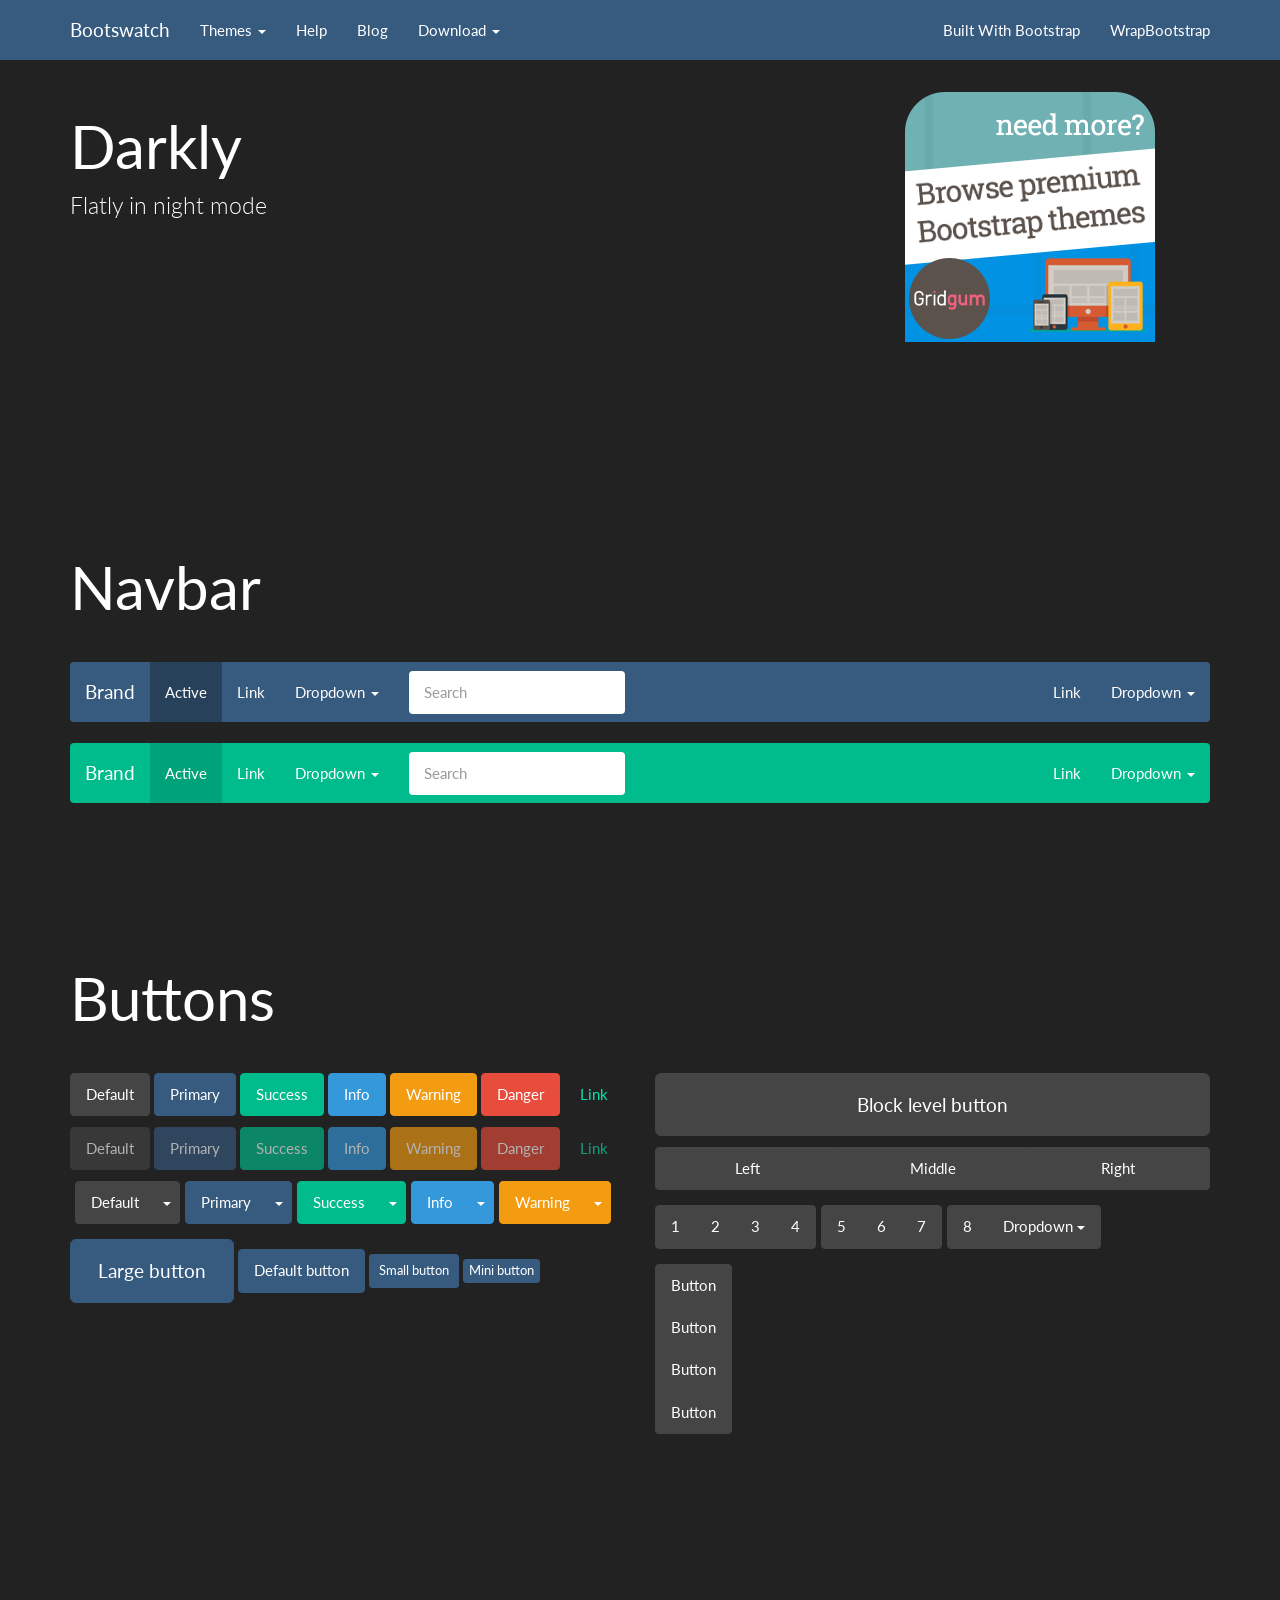
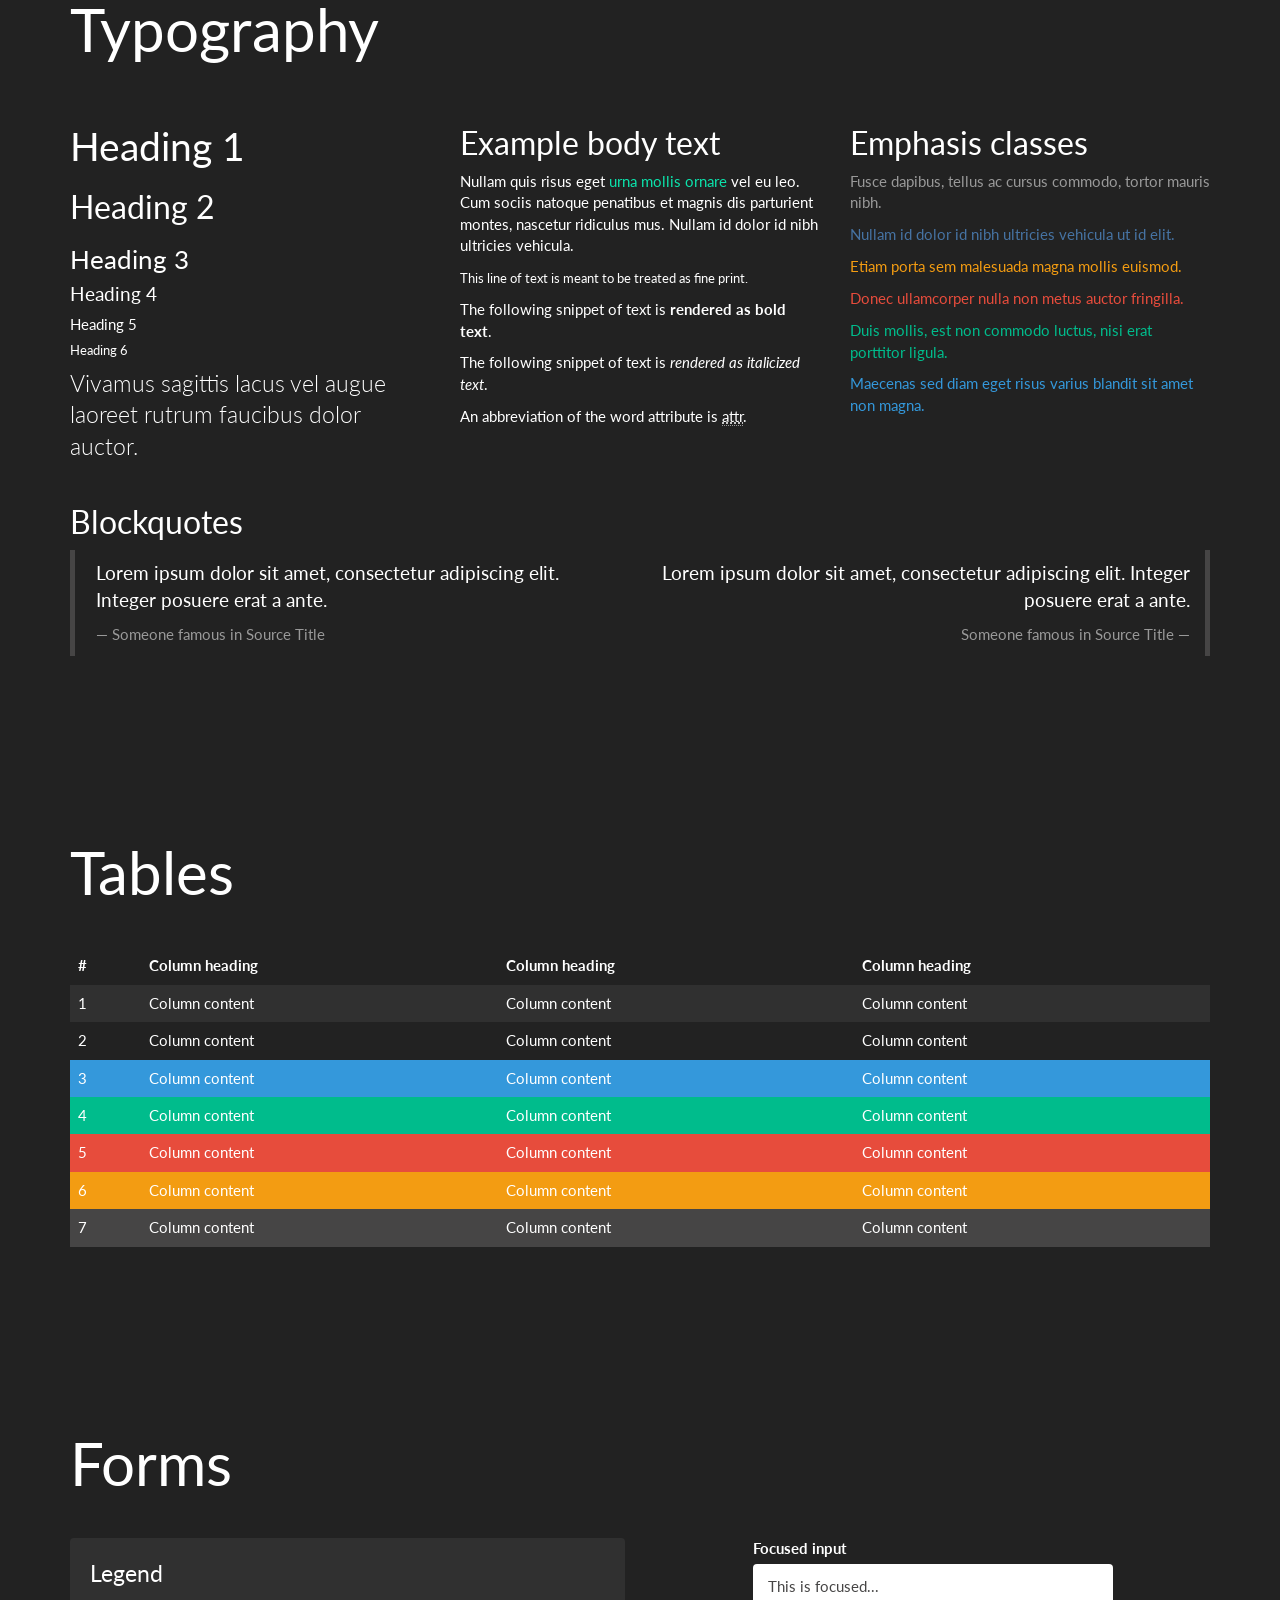
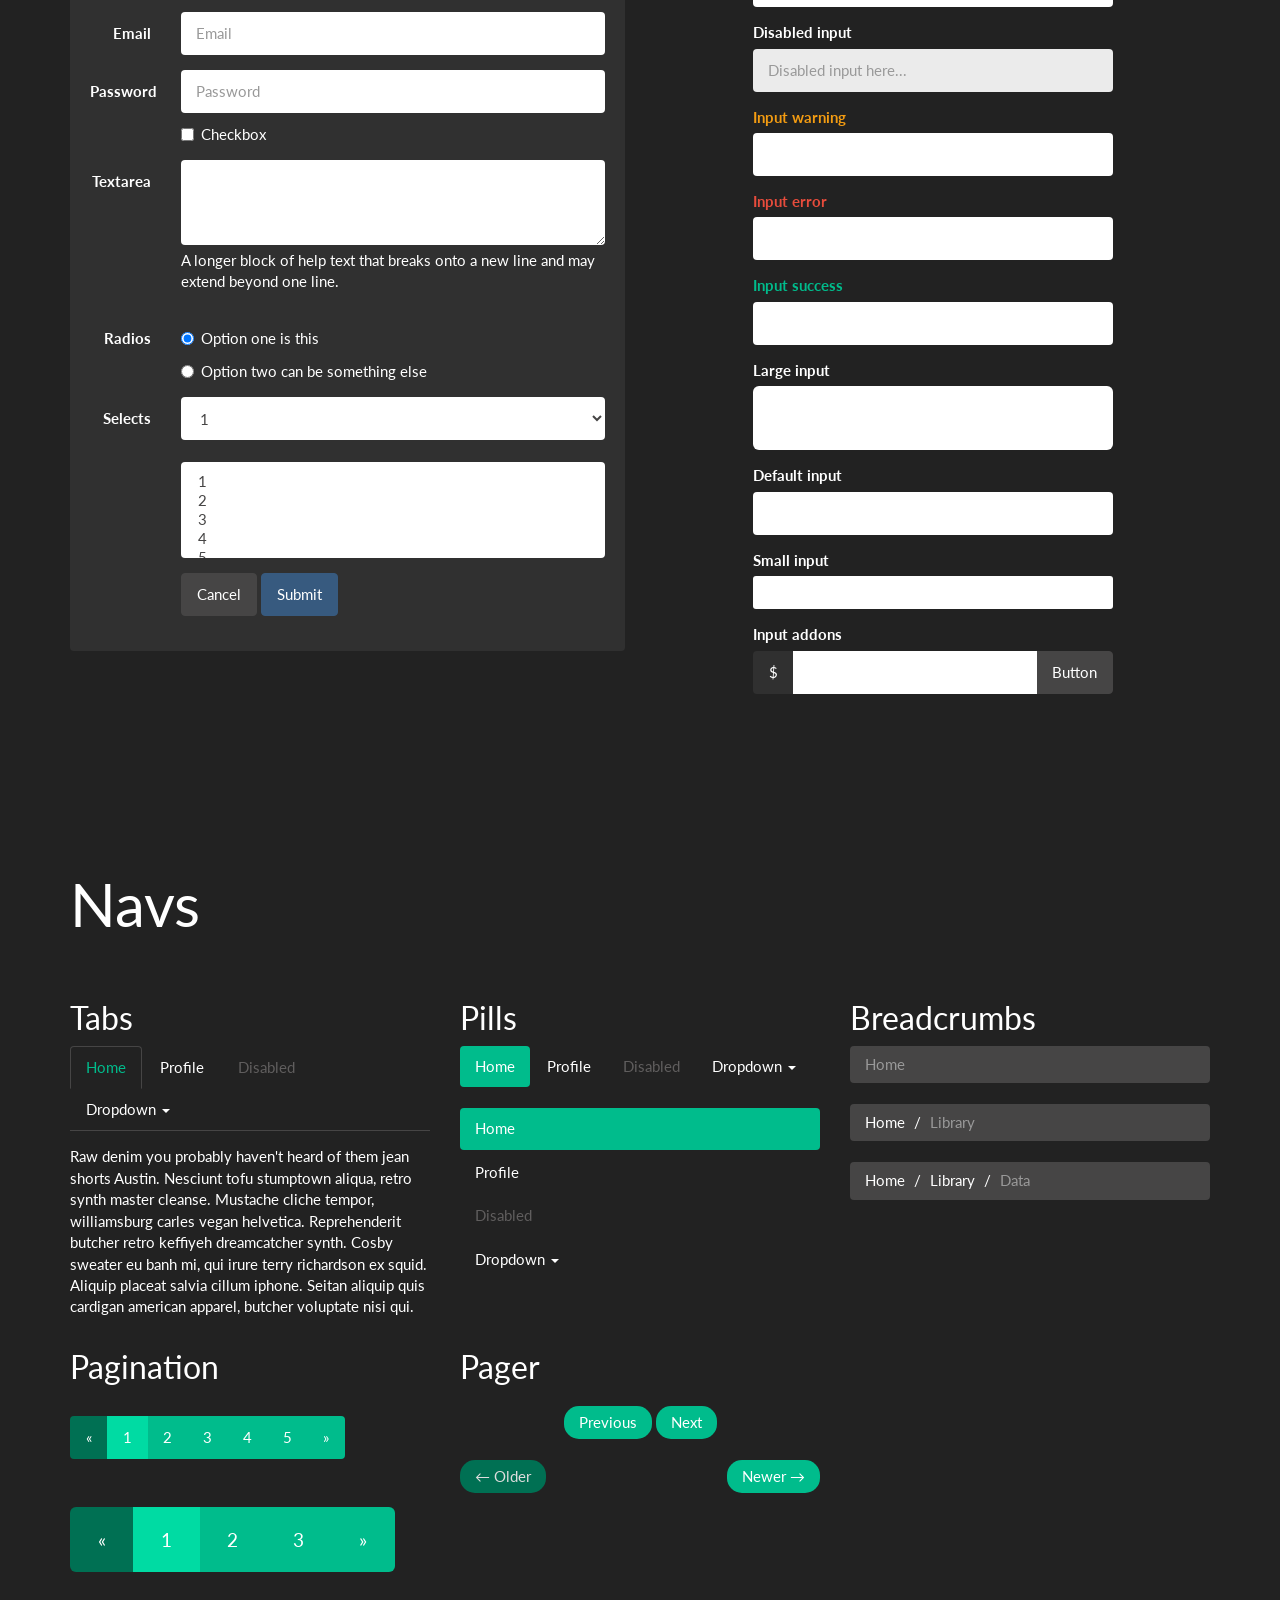
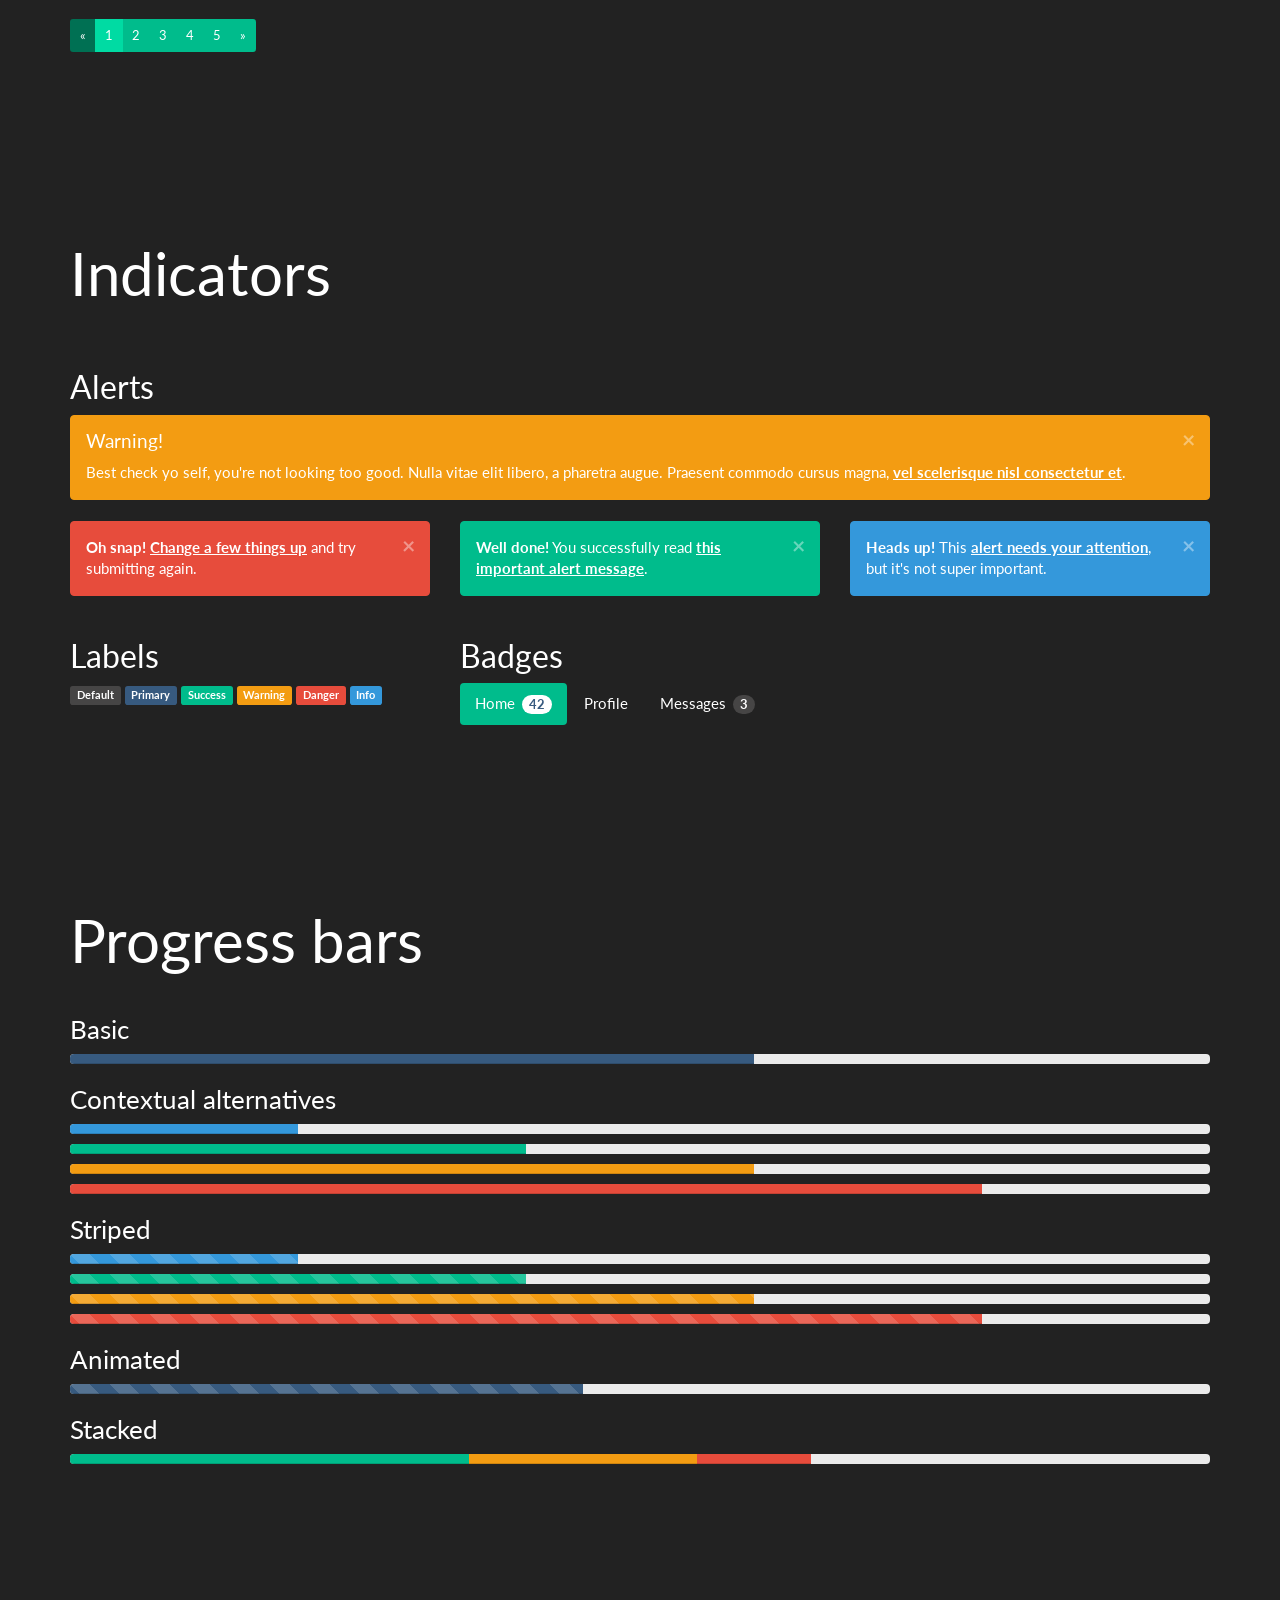
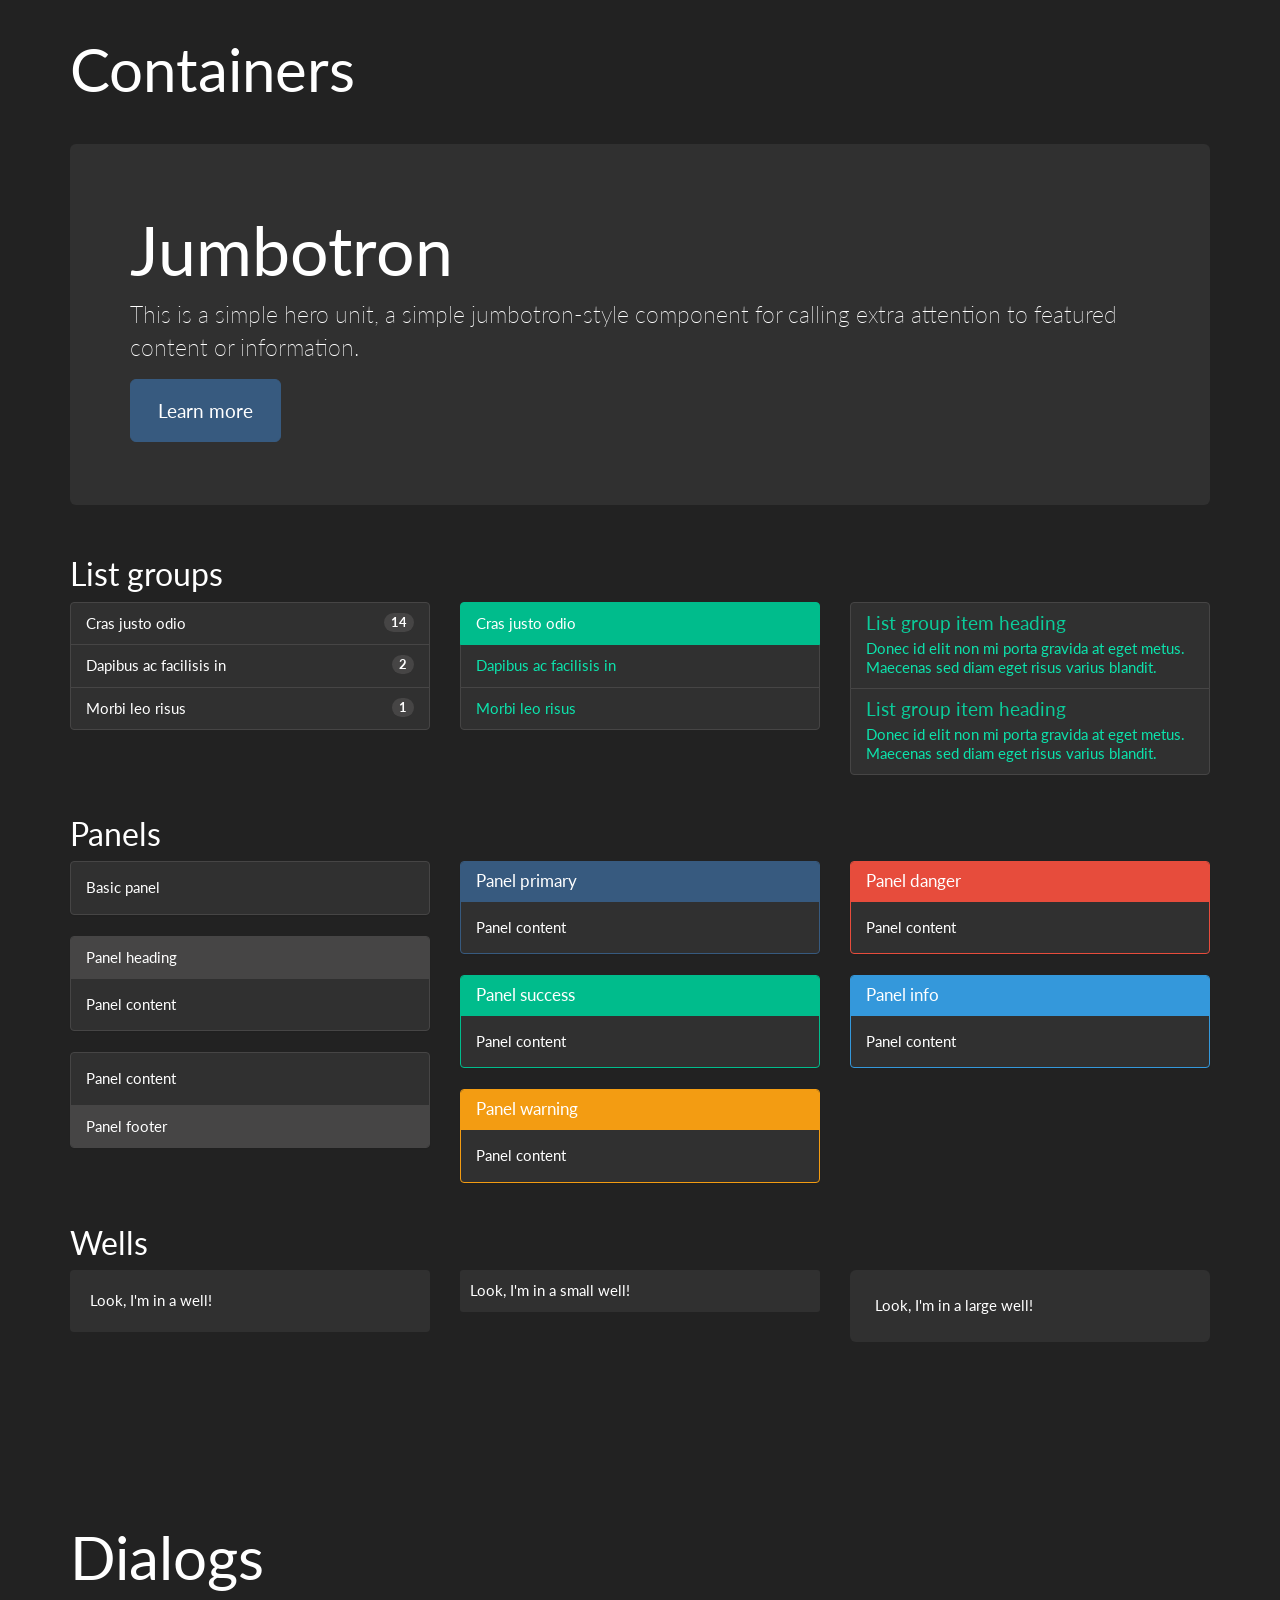
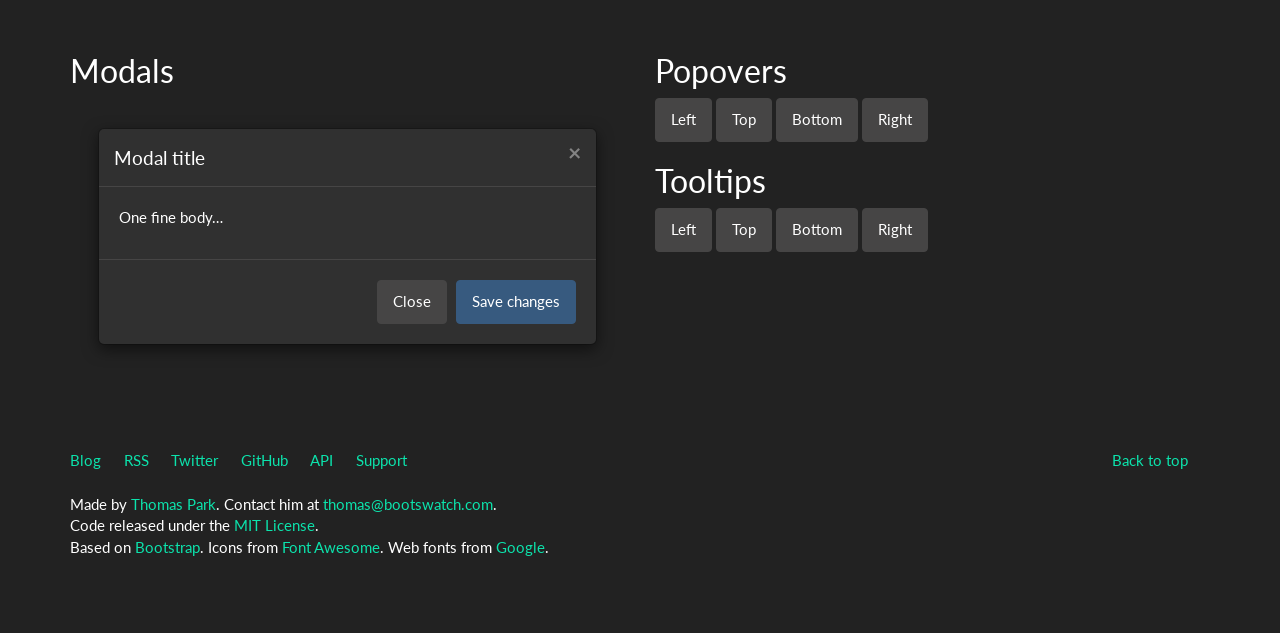
<file: Bootswatch/bootswatch-gh-pages/darkly/index.html>
<!DOCTYPE html>
<html lang="en">
  <head>
    <meta charset="utf-8">
    <title>Bootswatch: Darkly</title>
    <meta name="viewport" content="width=device-width, initial-scale=1">
    <link rel="stylesheet" href="./bootstrap.css" media="screen">
    <link rel="stylesheet" href="../assets/css/bootswatch.min.css">
    <!-- HTML5 shim and Respond.js IE8 support of HTML5 elements and media queries -->
    <!--[if lt IE 9]>
      <script src="../bower_components/html5shiv/dist/html5shiv.js"></script>
      <script src="../bower_components/respond/dest/respond.min.js"></script>
    <![endif]-->
    <script>

     var _gaq = _gaq || [];
      _gaq.push(['_setAccount', 'UA-23019901-1']);
      _gaq.push(['_setDomainName', "bootswatch.com"]);
        _gaq.push(['_setAllowLinker', true]);
      _gaq.push(['_trackPageview']);

     (function() {
       var ga = document.createElement('script'); ga.type = 'text/javascript'; ga.async = true;
       ga.src = ('https:' == document.location.protocol ? 'https://ssl' : 'http://www') + '.google-analytics.com/ga.js';
       var s = document.getElementsByTagName('script')[0]; s.parentNode.insertBefore(ga, s);
     })();

    </script>
  </head>
  <body>
    <div class="navbar navbar-default navbar-fixed-top">
      <div class="container">
        <div class="navbar-header">
          <a href="../" class="navbar-brand">Bootswatch</a>
          <button class="navbar-toggle" type="button" data-toggle="collapse" data-target="#navbar-main">
            <span class="icon-bar"></span>
            <span class="icon-bar"></span>
            <span class="icon-bar"></span>
          </button>
        </div>
        <div class="navbar-collapse collapse" id="navbar-main">
          <ul class="nav navbar-nav">
            <li class="dropdown">
              <a class="dropdown-toggle" data-toggle="dropdown" href="#" id="themes">Themes <span class="caret"></span></a>
              <ul class="dropdown-menu" aria-labelledby="themes">
                <li><a href="../default/">Default</a></li>
                <li class="divider"></li>
                <li><a href="../cerulean/">Cerulean</a></li>
                <li><a href="../cosmo/">Cosmo</a></li>
                <li><a href="../cyborg/">Cyborg</a></li>
                <li><a href="../darkly/">Darkly</a></li>
                <li><a href="../flatly/">Flatly</a></li>
                <li><a href="../journal/">Journal</a></li>
                <li><a href="../lumen/">Lumen</a></li>
                <li><a href="../paper/">Paper</a></li>
                <li><a href="../readable/">Readable</a></li>
                <li><a href="../sandstone/">Sandstone</a></li>
                <li><a href="../simplex/">Simplex</a></li>
                <li><a href="../slate/">Slate</a></li>
                <li><a href="../spacelab/">Spacelab</a></li>
                <li><a href="../superhero/">Superhero</a></li>
                <li><a href="../united/">United</a></li>
                <li><a href="../yeti/">Yeti</a></li>
              </ul>
            </li>
            <li>
              <a href="../help/">Help</a>
            </li>
            <li>
              <a href="http://news.bootswatch.com">Blog</a>
            </li>
            <li class="dropdown">
              <a class="dropdown-toggle" data-toggle="dropdown" href="#" id="download">Download <span class="caret"></span></a>
              <ul class="dropdown-menu" aria-labelledby="download">
                <li><a href="./bootstrap.min.css">bootstrap.min.css</a></li>
                <li><a href="./bootstrap.css">bootstrap.css</a></li>
                <li class="divider"></li>
                <li><a href="./variables.less">variables.less</a></li>
                <li><a href="./bootswatch.less">bootswatch.less</a></li>
              </ul>
            </li>
          </ul>

          <ul class="nav navbar-nav navbar-right">
            <li><a href="http://builtwithbootstrap.com/" target="_blank">Built With Bootstrap</a></li>
            <li><a href="https://wrapbootstrap.com/?ref=bsw" target="_blank">WrapBootstrap</a></li>
          </ul>

        </div>
      </div>
    </div>


    <div class="container">

      <div class="page-header" id="banner">
        <div class="row">
          <div class="col-lg-8 col-md-7 col-sm-6">
            <h1>Darkly</h1>
            <p class="lead">Flatly in night mode</p>
          </div>
          <div class="col-lg-4 col-md-5 col-sm-6">
            <div class="sponsor">
                  <a href="http://gridgum.com/themes/category/bootstrap-themes/?utm_source=Bootswatch&utm_medium=250ad&utm_campaign=Bootswatch%20Campaign" target="_blank" onclick="_gaq.push(['_trackEvent', 'banner', 'click', 'gridgum']);"><img src="../assets/img/gridgum.png" alt="Gridgum" onload="_gaq.push(['_trackEvent', 'banner', 'impression', 'gridgum']);"></a>
            </div>
          </div>
        </div>
      </div>

      <!-- Navbar
      ================================================== -->
      <div class="bs-docs-section clearfix">
        <div class="row">
          <div class="col-lg-12">
            <div class="page-header">
              <h1 id="navbar">Navbar</h1>
            </div>

            <div class="bs-component">
              <div class="navbar navbar-default">
                <div class="navbar-header">
                  <button type="button" class="navbar-toggle" data-toggle="collapse" data-target=".navbar-responsive-collapse">
                    <span class="icon-bar"></span>
                    <span class="icon-bar"></span>
                    <span class="icon-bar"></span>
                  </button>
                  <a class="navbar-brand" href="#">Brand</a>
                </div>
                <div class="navbar-collapse collapse navbar-responsive-collapse">
                  <ul class="nav navbar-nav">
                    <li class="active"><a href="#">Active</a></li>
                    <li><a href="#">Link</a></li>
                    <li class="dropdown">
                      <a href="#" class="dropdown-toggle" data-toggle="dropdown">Dropdown <b class="caret"></b></a>
                      <ul class="dropdown-menu">
                        <li><a href="#">Action</a></li>
                        <li><a href="#">Another action</a></li>
                        <li><a href="#">Something else here</a></li>
                        <li class="divider"></li>
                        <li class="dropdown-header">Dropdown header</li>
                        <li><a href="#">Separated link</a></li>
                        <li><a href="#">One more separated link</a></li>
                      </ul>
                    </li>
                  </ul>
                  <form class="navbar-form navbar-left">
                    <input type="text" class="form-control col-lg-8" placeholder="Search">
                  </form>
                  <ul class="nav navbar-nav navbar-right">
                    <li><a href="#">Link</a></li>
                    <li class="dropdown">
                      <a href="#" class="dropdown-toggle" data-toggle="dropdown">Dropdown <b class="caret"></b></a>
                      <ul class="dropdown-menu">
                        <li><a href="#">Action</a></li>
                        <li><a href="#">Another action</a></li>
                        <li><a href="#">Something else here</a></li>
                        <li class="divider"></li>
                        <li><a href="#">Separated link</a></li>
                      </ul>
                    </li>
                  </ul>
                </div>
              </div>
            </div>

            <div class="bs-component">
              <div class="navbar navbar-inverse">
                <div class="navbar-header">
                  <button type="button" class="navbar-toggle" data-toggle="collapse" data-target=".navbar-inverse-collapse">
                    <span class="icon-bar"></span>
                    <span class="icon-bar"></span>
                    <span class="icon-bar"></span>
                  </button>
                  <a class="navbar-brand" href="#">Brand</a>
                </div>
                <div class="navbar-collapse collapse navbar-inverse-collapse">
                  <ul class="nav navbar-nav">
                    <li class="active"><a href="#">Active</a></li>
                    <li><a href="#">Link</a></li>
                    <li class="dropdown">
                      <a href="#" class="dropdown-toggle" data-toggle="dropdown">Dropdown <b class="caret"></b></a>
                      <ul class="dropdown-menu">
                        <li><a href="#">Action</a></li>
                        <li><a href="#">Another action</a></li>
                        <li><a href="#">Something else here</a></li>
                        <li class="divider"></li>
                        <li class="dropdown-header">Dropdown header</li>
                        <li><a href="#">Separated link</a></li>
                        <li><a href="#">One more separated link</a></li>
                      </ul>
                    </li>
                  </ul>
                  <form class="navbar-form navbar-left">
                    <input type="text" class="form-control col-lg-8" placeholder="Search">
                  </form>
                  <ul class="nav navbar-nav navbar-right">
                    <li><a href="#">Link</a></li>
                    <li class="dropdown">
                      <a href="#" class="dropdown-toggle" data-toggle="dropdown">Dropdown <b class="caret"></b></a>
                      <ul class="dropdown-menu">
                        <li><a href="#">Action</a></li>
                        <li><a href="#">Another action</a></li>
                        <li><a href="#">Something else here</a></li>
                        <li class="divider"></li>
                        <li><a href="#">Separated link</a></li>
                      </ul>
                    </li>
                  </ul>
                </div>
              </div>
            </div><!-- /example -->

          </div>
        </div>
      </div>


      <!-- Buttons
      ================================================== -->
      <div class="bs-docs-section">
        <div class="page-header">
          <div class="row">
            <div class="col-lg-12">
              <h1 id="buttons">Buttons</h1>
            </div>
          </div>
        </div>

        <div class="row">
          <div class="col-lg-6">

            <p class="bs-component">
              <a href="#" class="btn btn-default">Default</a>
              <a href="#" class="btn btn-primary">Primary</a>
              <a href="#" class="btn btn-success">Success</a>
              <a href="#" class="btn btn-info">Info</a>
              <a href="#" class="btn btn-warning">Warning</a>
              <a href="#" class="btn btn-danger">Danger</a>
              <a href="#" class="btn btn-link">Link</a>
            </p>

            <p class="bs-component">
              <a href="#" class="btn btn-default disabled">Default</a>
              <a href="#" class="btn btn-primary disabled">Primary</a>
              <a href="#" class="btn btn-success disabled">Success</a>
              <a href="#" class="btn btn-info disabled">Info</a>
              <a href="#" class="btn btn-warning disabled">Warning</a>
              <a href="#" class="btn btn-danger disabled">Danger</a>
              <a href="#" class="btn btn-link disabled">Link</a>
            </p>


            <div style="margin-bottom: 15px;">
              <div class="btn-toolbar bs-component" style="margin: 0;">
                <div class="btn-group">
                  <a href="#" class="btn btn-default">Default</a>
                  <a href="#" class="btn btn-default dropdown-toggle" data-toggle="dropdown"><span class="caret"></span></a>
                  <ul class="dropdown-menu">
                    <li><a href="#">Action</a></li>
                    <li><a href="#">Another action</a></li>
                    <li><a href="#">Something else here</a></li>
                    <li class="divider"></li>
                    <li><a href="#">Separated link</a></li>
                  </ul>
                </div>

                <div class="btn-group">
                  <a href="#" class="btn btn-primary">Primary</a>
                  <a href="#" class="btn btn-primary dropdown-toggle" data-toggle="dropdown"><span class="caret"></span></a>
                  <ul class="dropdown-menu">
                    <li><a href="#">Action</a></li>
                    <li><a href="#">Another action</a></li>
                    <li><a href="#">Something else here</a></li>
                    <li class="divider"></li>
                    <li><a href="#">Separated link</a></li>
                  </ul>
                </div>

                <div class="btn-group">
                  <a href="#" class="btn btn-success">Success</a>
                  <a href="#" class="btn btn-success dropdown-toggle" data-toggle="dropdown"><span class="caret"></span></a>
                  <ul class="dropdown-menu">
                    <li><a href="#">Action</a></li>
                    <li><a href="#">Another action</a></li>
                    <li><a href="#">Something else here</a></li>
                    <li class="divider"></li>
                    <li><a href="#">Separated link</a></li>
                  </ul>
                </div>

                <div class="btn-group">
                  <a href="#" class="btn btn-info">Info</a>
                  <a href="#" class="btn btn-info dropdown-toggle" data-toggle="dropdown"><span class="caret"></span></a>
                  <ul class="dropdown-menu">
                    <li><a href="#">Action</a></li>
                    <li><a href="#">Another action</a></li>
                    <li><a href="#">Something else here</a></li>
                    <li class="divider"></li>
                    <li><a href="#">Separated link</a></li>
                  </ul>
                </div>

                <div class="btn-group">
                  <a href="#" class="btn btn-warning">Warning</a>
                  <a href="#" class="btn btn-warning dropdown-toggle" data-toggle="dropdown"><span class="caret"></span></a>
                  <ul class="dropdown-menu">
                    <li><a href="#">Action</a></li>
                    <li><a href="#">Another action</a></li>
                    <li><a href="#">Something else here</a></li>
                    <li class="divider"></li>
                    <li><a href="#">Separated link</a></li>
                  </ul>
                </div>
              </div>
            </div>

            <p class="bs-component">
              <a href="#" class="btn btn-primary btn-lg">Large button</a>
              <a href="#" class="btn btn-primary">Default button</a>
              <a href="#" class="btn btn-primary btn-sm">Small button</a>
              <a href="#" class="btn btn-primary btn-xs">Mini button</a>
            </p>

          </div>
          <div class="col-lg-6">

            <p class="bs-component">
              <a href="#" class="btn btn-default btn-lg btn-block">Block level button</a>
            </p>


            <div class="bs-component" style="margin-bottom: 15px;">
              <div class="btn-group btn-group-justified">
                <a href="#" class="btn btn-default">Left</a>
                <a href="#" class="btn btn-default">Middle</a>
                <a href="#" class="btn btn-default">Right</a>
              </div>
            </div>

            <div class="bs-component" style="margin-bottom: 15px;">
              <div class="btn-toolbar">
                <div class="btn-group">
                  <a href="#" class="btn btn-default">1</a>
                  <a href="#" class="btn btn-default">2</a>
                  <a href="#" class="btn btn-default">3</a>
                  <a href="#" class="btn btn-default">4</a>
                </div>

                <div class="btn-group">
                  <a href="#" class="btn btn-default">5</a>
                  <a href="#" class="btn btn-default">6</a>
                  <a href="#" class="btn btn-default">7</a>
                </div>

                <div class="btn-group">
                  <a href="#" class="btn btn-default">8</a>
                  <div class="btn-group">
                    <a href="#" class="btn btn-default dropdown-toggle" data-toggle="dropdown">
                      Dropdown
                      <span class="caret"></span>
                    </a>
                    <ul class="dropdown-menu">
                      <li><a href="#">Dropdown link</a></li>
                      <li><a href="#">Dropdown link</a></li>
                      <li><a href="#">Dropdown link</a></li>
                     </ul>
                  </div>
                </div>
              </div>
            </div>

            <div class="bs-component">
              <div class="btn-group-vertical">
                  <a href="#" class="btn btn-default">Button</a>
                  <a href="#" class="btn btn-default">Button</a>
                  <a href="#" class="btn btn-default">Button</a>
                  <a href="#" class="btn btn-default">Button</a>
              </div>
            </div>

          </div>
        </div>
      </div>

      <!-- Typography
      ================================================== -->
      <div class="bs-docs-section">
        <div class="row">
          <div class="col-lg-12">
            <div class="page-header">
              <h1 id="type">Typography</h1>
            </div>
          </div>
        </div>

        <!-- Headings -->

        <div class="row">
          <div class="col-lg-4">
            <div class="bs-component">
              <h1>Heading 1</h1>
              <h2>Heading 2</h2>
              <h3>Heading 3</h3>
              <h4>Heading 4</h4>
              <h5>Heading 5</h5>
              <h6>Heading 6</h6>
              <p class="lead">Vivamus sagittis lacus vel augue laoreet rutrum faucibus dolor auctor.</p>
            </div>
          </div>
          <div class="col-lg-4">
            <div class="bs-component">
              <h2>Example body text</h2>
              <p>Nullam quis risus eget <a href="#">urna mollis ornare</a> vel eu leo. Cum sociis natoque penatibus et magnis dis parturient montes, nascetur ridiculus mus. Nullam id dolor id nibh ultricies vehicula.</p>
              <p><small>This line of text is meant to be treated as fine print.</small></p>
              <p>The following snippet of text is <strong>rendered as bold text</strong>.</p>
              <p>The following snippet of text is <em>rendered as italicized text</em>.</p>
              <p>An abbreviation of the word attribute is <abbr title="attribute">attr</abbr>.</p>
            </div>

          </div>
          <div class="col-lg-4">
            <div class="bs-component">
              <h2>Emphasis classes</h2>
              <p class="text-muted">Fusce dapibus, tellus ac cursus commodo, tortor mauris nibh.</p>
              <p class="text-primary">Nullam id dolor id nibh ultricies vehicula ut id elit.</p>
              <p class="text-warning">Etiam porta sem malesuada magna mollis euismod.</p>
              <p class="text-danger">Donec ullamcorper nulla non metus auctor fringilla.</p>
              <p class="text-success">Duis mollis, est non commodo luctus, nisi erat porttitor ligula.</p>
              <p class="text-info">Maecenas sed diam eget risus varius blandit sit amet non magna.</p>
            </div>

          </div>
        </div>

        <!-- Blockquotes -->

        <div class="row">
          <div class="col-lg-12">
            <h2 id="type-blockquotes">Blockquotes</h2>
          </div>
        </div>
        <div class="row">
          <div class="col-lg-6">
            <div class="bs-component">
              <blockquote>
                <p>Lorem ipsum dolor sit amet, consectetur adipiscing elit. Integer posuere erat a ante.</p>
                <small>Someone famous in <cite title="Source Title">Source Title</cite></small>
              </blockquote>
            </div>
          </div>
          <div class="col-lg-6">
            <div class="bs-component">
              <blockquote class="pull-right">
                <p>Lorem ipsum dolor sit amet, consectetur adipiscing elit. Integer posuere erat a ante.</p>
                <small>Someone famous in <cite title="Source Title">Source Title</cite></small>
              </blockquote>
            </div>
          </div>
        </div>
      </div>

      <!-- Tables
      ================================================== -->
      <div class="bs-docs-section">

        <div class="row">
          <div class="col-lg-12">
            <div class="page-header">
              <h1 id="tables">Tables</h1>
            </div>

            <div class="bs-component">
              <table class="table table-striped table-hover ">
                <thead>
                  <tr>
                    <th>#</th>
                    <th>Column heading</th>
                    <th>Column heading</th>
                    <th>Column heading</th>
                  </tr>
                </thead>
                <tbody>
                  <tr>
                    <td>1</td>
                    <td>Column content</td>
                    <td>Column content</td>
                    <td>Column content</td>
                  </tr>
                  <tr>
                    <td>2</td>
                    <td>Column content</td>
                    <td>Column content</td>
                    <td>Column content</td>
                  </tr>
                  <tr class="info">
                    <td>3</td>
                    <td>Column content</td>
                    <td>Column content</td>
                    <td>Column content</td>
                  </tr>
                  <tr class="success">
                    <td>4</td>
                    <td>Column content</td>
                    <td>Column content</td>
                    <td>Column content</td>
                  </tr>
                  <tr class="danger">
                    <td>5</td>
                    <td>Column content</td>
                    <td>Column content</td>
                    <td>Column content</td>
                  </tr>
                  <tr class="warning">
                    <td>6</td>
                    <td>Column content</td>
                    <td>Column content</td>
                    <td>Column content</td>
                  </tr>
                  <tr class="active">
                    <td>7</td>
                    <td>Column content</td>
                    <td>Column content</td>
                    <td>Column content</td>
                  </tr>
                </tbody>
              </table> 
            </div><!-- /example -->
          </div>
        </div>
      </div>

      <!-- Forms
      ================================================== -->
      <div class="bs-docs-section">
        <div class="row">
          <div class="col-lg-12">
            <div class="page-header">
              <h1 id="forms">Forms</h1>
            </div>
          </div>
        </div>

        <div class="row">
          <div class="col-lg-6">
            <div class="well bs-component">
              <form class="form-horizontal">
                <fieldset>
                  <legend>Legend</legend>
                  <div class="form-group">
                    <label for="inputEmail" class="col-lg-2 control-label">Email</label>
                    <div class="col-lg-10">
                      <input type="text" class="form-control" id="inputEmail" placeholder="Email">
                    </div>
                  </div>
                  <div class="form-group">
                    <label for="inputPassword" class="col-lg-2 control-label">Password</label>
                    <div class="col-lg-10">
                      <input type="password" class="form-control" id="inputPassword" placeholder="Password">
                      <div class="checkbox">
                        <label>
                          <input type="checkbox"> Checkbox
                        </label>
                      </div>
                    </div>
                  </div>
                  <div class="form-group">
                    <label for="textArea" class="col-lg-2 control-label">Textarea</label>
                    <div class="col-lg-10">
                      <textarea class="form-control" rows="3" id="textArea"></textarea>
                      <span class="help-block">A longer block of help text that breaks onto a new line and may extend beyond one line.</span>
                    </div>
                  </div>
                  <div class="form-group">
                    <label class="col-lg-2 control-label">Radios</label>
                    <div class="col-lg-10">
                      <div class="radio">
                        <label>
                          <input type="radio" name="optionsRadios" id="optionsRadios1" value="option1" checked="">
                          Option one is this
                        </label>
                      </div>
                      <div class="radio">
                        <label>
                          <input type="radio" name="optionsRadios" id="optionsRadios2" value="option2">
                          Option two can be something else
                        </label>
                      </div>
                    </div>
                  </div>
                  <div class="form-group">
                    <label for="select" class="col-lg-2 control-label">Selects</label>
                    <div class="col-lg-10">
                      <select class="form-control" id="select">
                        <option>1</option>
                        <option>2</option>
                        <option>3</option>
                        <option>4</option>
                        <option>5</option>
                      </select>
                      <br>
                      <select multiple="" class="form-control">
                        <option>1</option>
                        <option>2</option>
                        <option>3</option>
                        <option>4</option>
                        <option>5</option>
                      </select>
                    </div>
                  </div>
                  <div class="form-group">
                    <div class="col-lg-10 col-lg-offset-2">
                      <button class="btn btn-default">Cancel</button>
                      <button type="submit" class="btn btn-primary">Submit</button>
                    </div>
                  </div>
                </fieldset>
              </form>
            </div>
          </div>
          <div class="col-lg-4 col-lg-offset-1">

              <form class="bs-component">
                <div class="form-group">
                  <label class="control-label" for="focusedInput">Focused input</label>
                  <input class="form-control" id="focusedInput" type="text" value="This is focused...">
                </div>

                <div class="form-group">
                  <label class="control-label" for="disabledInput">Disabled input</label>
                  <input class="form-control" id="disabledInput" type="text" placeholder="Disabled input here..." disabled="">
                </div>

                <div class="form-group has-warning">
                  <label class="control-label" for="inputWarning">Input warning</label>
                  <input type="text" class="form-control" id="inputWarning">
                </div>

                <div class="form-group has-error">
                  <label class="control-label" for="inputError">Input error</label>
                  <input type="text" class="form-control" id="inputError">
                </div>

                <div class="form-group has-success">
                  <label class="control-label" for="inputSuccess">Input success</label>
                  <input type="text" class="form-control" id="inputSuccess">
                </div>

                <div class="form-group">
                  <label class="control-label" for="inputLarge">Large input</label>
                  <input class="form-control input-lg" type="text" id="inputLarge">
                </div>

                <div class="form-group">
                  <label class="control-label" for="inputDefault">Default input</label>
                  <input type="text" class="form-control" id="inputDefault">
                </div>

                <div class="form-group">
                  <label class="control-label" for="inputSmall">Small input</label>
                  <input class="form-control input-sm" type="text" id="inputSmall">
                </div>

                <div class="form-group">
                  <label class="control-label">Input addons</label>
                  <div class="input-group">
                    <span class="input-group-addon">$</span>
                    <input type="text" class="form-control">
                    <span class="input-group-btn">
                      <button class="btn btn-default" type="button">Button</button>
                    </span>
                  </div>
                </div>
              </form>

          </div>
        </div>
      </div>

      <!-- Navs
      ================================================== -->
      <div class="bs-docs-section">

        <div class="row">
          <div class="col-lg-12">
            <div class="page-header">
              <h1 id="nav">Navs</h1>
            </div>
          </div>
        </div>

        <div class="row">
          <div class="col-lg-4">
            <h2 id="nav-tabs">Tabs</h2>
            <div class="bs-component">
              <ul class="nav nav-tabs">
                <li class="active"><a href="#home" data-toggle="tab">Home</a></li>
                <li><a href="#profile" data-toggle="tab">Profile</a></li>
                <li class="disabled"><a>Disabled</a></li>
                <li class="dropdown">
                  <a class="dropdown-toggle" data-toggle="dropdown" href="#">
                    Dropdown <span class="caret"></span>
                  </a>
                  <ul class="dropdown-menu">
                    <li><a href="#dropdown1" data-toggle="tab">Action</a></li>
                    <li class="divider"></li>
                    <li><a href="#dropdown2" data-toggle="tab">Another action</a></li>
                  </ul>
                </li>
              </ul>
              <div id="myTabContent" class="tab-content">
                <div class="tab-pane fade active in" id="home">
                  <p>Raw denim you probably haven't heard of them jean shorts Austin. Nesciunt tofu stumptown aliqua, retro synth master cleanse. Mustache cliche tempor, williamsburg carles vegan helvetica. Reprehenderit butcher retro keffiyeh dreamcatcher synth. Cosby sweater eu banh mi, qui irure terry richardson ex squid. Aliquip placeat salvia cillum iphone. Seitan aliquip quis cardigan american apparel, butcher voluptate nisi qui.</p>
                </div>
                <div class="tab-pane fade" id="profile">
                  <p>Food truck fixie locavore, accusamus mcsweeney's marfa nulla single-origin coffee squid. Exercitation +1 labore velit, blog sartorial PBR leggings next level wes anderson artisan four loko farm-to-table craft beer twee. Qui photo booth letterpress, commodo enim craft beer mlkshk aliquip jean shorts ullamco ad vinyl cillum PBR. Homo nostrud organic, assumenda labore aesthetic magna delectus mollit.</p>
                </div>
                <div class="tab-pane fade" id="dropdown1">
                  <p>Etsy mixtape wayfarers, ethical wes anderson tofu before they sold out mcsweeney's organic lomo retro fanny pack lo-fi farm-to-table readymade. Messenger bag gentrify pitchfork tattooed craft beer, iphone skateboard locavore carles etsy salvia banksy hoodie helvetica. DIY synth PBR banksy irony. Leggings gentrify squid 8-bit cred pitchfork.</p>
                </div>
                <div class="tab-pane fade" id="dropdown2">
                  <p>Trust fund seitan letterpress, keytar raw denim keffiyeh etsy art party before they sold out master cleanse gluten-free squid scenester freegan cosby sweater. Fanny pack portland seitan DIY, art party locavore wolf cliche high life echo park Austin. Cred vinyl keffiyeh DIY salvia PBR, banh mi before they sold out farm-to-table VHS viral locavore cosby sweater.</p>
                </div>
              </div>
            </div>
          </div>
          <div class="col-lg-4">
            <h2 id="nav-pills">Pills</h2>
            <div class="bs-component">
              <ul class="nav nav-pills">
                <li class="active"><a href="#">Home</a></li>
                <li><a href="#">Profile</a></li>
                <li class="disabled"><a href="#">Disabled</a></li>
                <li class="dropdown">
                  <a class="dropdown-toggle" data-toggle="dropdown" href="#">
                    Dropdown <span class="caret"></span>
                  </a>
                  <ul class="dropdown-menu">
                    <li><a href="#">Action</a></li>
                    <li><a href="#">Another action</a></li>
                    <li><a href="#">Something else here</a></li>
                    <li class="divider"></li>
                    <li><a href="#">Separated link</a></li>
                  </ul>
                </li>
              </ul>
            </div>
            <br>
            <div class="bs-component">
              <ul class="nav nav-pills nav-stacked">
                <li class="active"><a href="#">Home</a></li>
                <li><a href="#">Profile</a></li>
                <li class="disabled"><a href="#">Disabled</a></li>
                <li class="dropdown">
                  <a class="dropdown-toggle" data-toggle="dropdown" href="#">
                    Dropdown <span class="caret"></span>
                  </a>
                  <ul class="dropdown-menu">
                    <li><a href="#">Action</a></li>
                    <li><a href="#">Another action</a></li>
                    <li><a href="#">Something else here</a></li>
                    <li class="divider"></li>
                    <li><a href="#">Separated link</a></li>
                  </ul>
                </li>
              </ul>
            </div>
          </div>
          <div class="col-lg-4">
            <h2 id="nav-breadcrumbs">Breadcrumbs</h2>
            <div class="bs-component">
              <ul class="breadcrumb">
                <li class="active">Home</li>
              </ul>

              <ul class="breadcrumb">
                <li><a href="#">Home</a></li>
                <li class="active">Library</li>
              </ul>

              <ul class="breadcrumb">
                <li><a href="#">Home</a></li>
                <li><a href="#">Library</a></li>
                <li class="active">Data</li>
              </ul>
            </div>

          </div>
        </div>


        <div class="row">
          <div class="col-lg-4">
            <h2 id="pagination">Pagination</h2>
            <div class="bs-component">
              <ul class="pagination">
                <li class="disabled"><a href="#">&laquo;</a></li>
                <li class="active"><a href="#">1</a></li>
                <li><a href="#">2</a></li>
                <li><a href="#">3</a></li>
                <li><a href="#">4</a></li>
                <li><a href="#">5</a></li>
                <li><a href="#">&raquo;</a></li>
              </ul>

              <ul class="pagination pagination-lg">
                <li class="disabled"><a href="#">&laquo;</a></li>
                <li class="active"><a href="#">1</a></li>
                <li><a href="#">2</a></li>
                <li><a href="#">3</a></li>
                <li><a href="#">&raquo;</a></li>
              </ul>

              <ul class="pagination pagination-sm">
                <li class="disabled"><a href="#">&laquo;</a></li>
                <li class="active"><a href="#">1</a></li>
                <li><a href="#">2</a></li>
                <li><a href="#">3</a></li>
                <li><a href="#">4</a></li>
                <li><a href="#">5</a></li>
                <li><a href="#">&raquo;</a></li>
              </ul>
            </div>
          </div>
          <div class="col-lg-4">
            <h2 id="pager">Pager</h2>
            <div class="bs-component">
              <ul class="pager">
                <li><a href="#">Previous</a></li>
                <li><a href="#">Next</a></li>
              </ul>

              <ul class="pager">
                <li class="previous disabled"><a href="#">&larr; Older</a></li>
                <li class="next"><a href="#">Newer &rarr;</a></li>
              </ul>
            </div>
          </div>
          <div class="col-lg-4">

          </div>
        </div>
      </div>

      <!-- Indicators
      ================================================== -->
      <div class="bs-docs-section">

        <div class="row">
          <div class="col-lg-12">
            <div class="page-header">
              <h1 id="indicators">Indicators</h1>
            </div>
          </div>
        </div>

        <div class="row">
          <div class="col-lg-12">
            <h2>Alerts</h2>
            <div class="bs-component">
              <div class="alert alert-dismissable alert-warning">
                <button type="button" class="close" data-dismiss="alert">&times;</button>
                <h4>Warning!</h4>
                <p>Best check yo self, you're not looking too good. Nulla vitae elit libero, a pharetra augue. Praesent commodo cursus magna, <a href="#" class="alert-link">vel scelerisque nisl consectetur et</a>.</p>
              </div>
            </div>
          </div>
        </div>
        <div class="row">
          <div class="col-lg-4">
            <div class="bs-component">
              <div class="alert alert-dismissable alert-danger">
                <button type="button" class="close" data-dismiss="alert">&times;</button>
                <strong>Oh snap!</strong> <a href="#" class="alert-link">Change a few things up</a> and try submitting again.
              </div>
            </div>
          </div>
          <div class="col-lg-4">
            <div class="bs-component">
              <div class="alert alert-dismissable alert-success">
                <button type="button" class="close" data-dismiss="alert">&times;</button>
                <strong>Well done!</strong> You successfully read <a href="#" class="alert-link">this important alert message</a>.
              </div>
            </div>
          </div>
          <div class="col-lg-4">
            <div class="bs-component">
              <div class="alert alert-dismissable alert-info">
                <button type="button" class="close" data-dismiss="alert">&times;</button>
                <strong>Heads up!</strong> This <a href="#" class="alert-link">alert needs your attention</a>, but it's not super important.
              </div>
            </div>
          </div>
        </div>
        <div class="row">
          <div class="col-lg-4">
            <h2>Labels</h2>
            <div class="bs-component" style="margin-bottom: 40px;">
              <span class="label label-default">Default</span>
              <span class="label label-primary">Primary</span>
              <span class="label label-success">Success</span>
              <span class="label label-warning">Warning</span>
              <span class="label label-danger">Danger</span>
              <span class="label label-info">Info</span>
            </div>
          </div>
          <div class="col-lg-4">
            <h2>Badges</h2>
            <div class="bs-component">
              <ul class="nav nav-pills">
                <li class="active"><a href="#">Home <span class="badge">42</span></a></li>
                <li><a href="#">Profile <span class="badge"></span></a></li>
                <li><a href="#">Messages <span class="badge">3</span></a></li>
              </ul>
            </div>
          </div>
        </div>
      </div>

      <!-- Progress bars
      ================================================== -->
      <div class="bs-docs-section">

        <div class="row">
          <div class="col-lg-12">
            <div class="page-header">
              <h1 id="progress">Progress bars</h1>
            </div>

            <h3 id="progress-basic">Basic</h3>
            <div class="bs-component">
              <div class="progress">
                <div class="progress-bar" style="width: 60%;"></div>
              </div>
            </div>

            <h3 id="progress-alternatives">Contextual alternatives</h3>
            <div class="bs-component">
              <div class="progress">
                <div class="progress-bar progress-bar-info" style="width: 20%"></div>
              </div>

              <div class="progress">
                <div class="progress-bar progress-bar-success" style="width: 40%"></div>
              </div>

              <div class="progress">
                <div class="progress-bar progress-bar-warning" style="width: 60%"></div>
              </div>

              <div class="progress">
                <div class="progress-bar progress-bar-danger" style="width: 80%"></div>
              </div>
            </div>

            <h3 id="progress-striped">Striped</h3>
            <div class="bs-component">
              <div class="progress progress-striped">
                <div class="progress-bar progress-bar-info" style="width: 20%"></div>
              </div>

              <div class="progress progress-striped">
                <div class="progress-bar progress-bar-success" style="width: 40%"></div>
              </div>

              <div class="progress progress-striped">
                <div class="progress-bar progress-bar-warning" style="width: 60%"></div>
              </div>

              <div class="progress progress-striped">
                <div class="progress-bar progress-bar-danger" style="width: 80%"></div>
              </div>
            </div>

            <h3 id="progress-animated">Animated</h3>
            <div class="bs-component">
              <div class="progress progress-striped active">
                <div class="progress-bar" style="width: 45%"></div>
              </div>
            </div>

            <h3 id="progress-stacked">Stacked</h3>
            <div class="bs-component">
              <div class="progress">
                <div class="progress-bar progress-bar-success" style="width: 35%"></div>
                <div class="progress-bar progress-bar-warning" style="width: 20%"></div>
                <div class="progress-bar progress-bar-danger" style="width: 10%"></div>
              </div>
            </div>
          </div>
        </div>
      </div>

      <!-- Containers
      ================================================== -->
      <div class="bs-docs-section">

        <div class="row">
          <div class="col-lg-12">
            <div class="page-header">
              <h1 id="container">Containers</h1>
            </div>
            <div class="bs-component">
              <div class="jumbotron">
                <h1>Jumbotron</h1>
                <p>This is a simple hero unit, a simple jumbotron-style component for calling extra attention to featured content or information.</p>
                <p><a class="btn btn-primary btn-lg">Learn more</a></p>
              </div>
            </div>
          </div>
        </div>


        <div class="row">
          <div class="col-lg-12">
            <h2>List groups</h2>
          </div>
        </div>
        <div class="row">
          <div class="col-lg-4">
            <div class="bs-component">
              <ul class="list-group">
                <li class="list-group-item">
                  <span class="badge">14</span>
                  Cras justo odio
                </li>
                <li class="list-group-item">
                  <span class="badge">2</span>
                  Dapibus ac facilisis in
                </li>
                <li class="list-group-item">
                  <span class="badge">1</span>
                  Morbi leo risus
                </li>
              </ul>
            </div>
          </div>
          <div class="col-lg-4">
            <div class="bs-component">
              <div class="list-group">
                <a href="#" class="list-group-item active">
                  Cras justo odio
                </a>
                <a href="#" class="list-group-item">Dapibus ac facilisis in
                </a>
                <a href="#" class="list-group-item">Morbi leo risus
                </a>
              </div>
            </div>
          </div>
          <div class="col-lg-4">
            <div class="bs-component">
              <div class="list-group">
                <a href="#" class="list-group-item">
                  <h4 class="list-group-item-heading">List group item heading</h4>
                  <p class="list-group-item-text">Donec id elit non mi porta gravida at eget metus. Maecenas sed diam eget risus varius blandit.</p>
                </a>
                <a href="#" class="list-group-item">
                  <h4 class="list-group-item-heading">List group item heading</h4>
                  <p class="list-group-item-text">Donec id elit non mi porta gravida at eget metus. Maecenas sed diam eget risus varius blandit.</p>
                </a>
              </div>
            </div>
          </div>
        </div>


        <div class="row">
          <div class="col-lg-12">
            <h2>Panels</h2>
          </div>
        </div>
        <div class="row">
          <div class="col-lg-4">
            <div class="bs-component">
              <div class="panel panel-default">
                <div class="panel-body">
                  Basic panel
                </div>
              </div>

              <div class="panel panel-default">
                <div class="panel-heading">Panel heading</div>
                <div class="panel-body">
                  Panel content
                </div>
              </div>

              <div class="panel panel-default">
                <div class="panel-body">
                  Panel content
                </div>
                <div class="panel-footer">Panel footer</div>
              </div>
            </div>
          </div>
          <div class="col-lg-4">
            <div class="bs-component">
              <div class="panel panel-primary">
                <div class="panel-heading">
                  <h3 class="panel-title">Panel primary</h3>
                </div>
                <div class="panel-body">
                  Panel content
                </div>
              </div>

              <div class="panel panel-success">
                <div class="panel-heading">
                  <h3 class="panel-title">Panel success</h3>
                </div>
                <div class="panel-body">
                  Panel content
                </div>
              </div>

              <div class="panel panel-warning">
                <div class="panel-heading">
                  <h3 class="panel-title">Panel warning</h3>
                </div>
                <div class="panel-body">
                  Panel content
                </div>
              </div>
            </div>
          </div>
          <div class="col-lg-4">
            <div class="bs-component">
              <div class="panel panel-danger">
                <div class="panel-heading">
                  <h3 class="panel-title">Panel danger</h3>
                </div>
                <div class="panel-body">
                  Panel content
                </div>
              </div>

              <div class="panel panel-info">
                <div class="panel-heading">
                  <h3 class="panel-title">Panel info</h3>
                </div>
                <div class="panel-body">
                  Panel content
                </div>
              </div>
            </div>
          </div>
        </div>

        <div class="row">
          <div class="col-lg-12">
            <h2>Wells</h2>
          </div>
        </div>
        <div class="row">
          <div class="col-lg-4">
            <div class="bs-component">
              <div class="well">
                Look, I'm in a well!
              </div>
            </div>
          </div>
          <div class="col-lg-4">
            <div class="bs-component">
              <div class="well well-sm">
                Look, I'm in a small well!
              </div>
            </div>
          </div>
          <div class="col-lg-4">
            <div class="bs-component">
              <div class="well well-lg">
                Look, I'm in a large well!
              </div>
            </div>
          </div>
        </div>
      </div>

      <!-- Dialogs
      ================================================== -->
      <div class="bs-docs-section">

        <div class="row">
          <div class="col-lg-12">
            <div class="page-header">
              <h1 id="tables">Dialogs</h1>
            </div>
          </div>
        </div>
        <div class="row">
          <div class="col-lg-6">
            <h2>Modals</h2>
            <div class="bs-component">
              <div class="modal">
                <div class="modal-dialog">
                  <div class="modal-content">
                    <div class="modal-header">
                      <button type="button" class="close" data-dismiss="modal" aria-hidden="true">×</button>
                      <h4 class="modal-title">Modal title</h4>
                    </div>
                    <div class="modal-body">
                      <p>One fine body…</p>
                    </div>
                    <div class="modal-footer">
                      <button type="button" class="btn btn-default" data-dismiss="modal">Close</button>
                      <button type="button" class="btn btn-primary">Save changes</button>
                    </div>
                  </div>
                </div>
              </div>
            </div>
          </div>
          <div class="col-lg-6">
            <h2>Popovers</h2>
            <div class="bs-component">
              <button type="button" class="btn btn-default" data-container="body" data-toggle="popover" data-placement="left" data-content="Vivamus sagittis lacus vel augue laoreet rutrum faucibus.">Left</button>

              <button type="button" class="btn btn-default" data-container="body" data-toggle="popover" data-placement="top" data-content="Vivamus sagittis lacus vel augue laoreet rutrum faucibus.">Top</button>

              <button type="button" class="btn btn-default" data-container="body" data-toggle="popover" data-placement="bottom" data-content="Vivamus
              sagittis lacus vel augue laoreet rutrum faucibus.">Bottom</button>

              <button type="button" class="btn btn-default" data-container="body" data-toggle="popover" data-placement="right" data-content="Vivamus sagittis lacus vel augue laoreet rutrum faucibus.">Right</button>
            </div>
            <h2>Tooltips</h2>
            <div class="bs-component">
              <button type="button" class="btn btn-default" data-toggle="tooltip" data-placement="left" title="" data-original-title="Tooltip on left">Left</button>

              <button type="button" class="btn btn-default" data-toggle="tooltip" data-placement="top" title="" data-original-title="Tooltip on top">Top</button>

              <button type="button" class="btn btn-default" data-toggle="tooltip" data-placement="bottom" title="" data-original-title="Tooltip on bottom">Bottom</button>

              <button type="button" class="btn btn-default" data-toggle="tooltip" data-placement="right" title="" data-original-title="Tooltip on right">Right</button>
            </div>
          </div>
        </div>
      </div>

      <div id="source-modal" class="modal fade">
        <div class="modal-dialog modal-lg">
          <div class="modal-content">
            <div class="modal-header">
              <button type="button" class="close" data-dismiss="modal" aria-hidden="true">&times;</button>
              <h4 class="modal-title">Source Code</h4>
            </div>
            <div class="modal-body">
              <pre></pre>
            </div>
          </div>
        </div>
      </div>

      <footer>
        <div class="row">
          <div class="col-lg-12">

            <ul class="list-unstyled">
              <li class="pull-right"><a href="#top">Back to top</a></li>
              <li><a href="http://news.bootswatch.com" onclick="pageTracker._link(this.href); return false;">Blog</a></li>
              <li><a href="http://feeds.feedburner.com/bootswatch">RSS</a></li>
              <li><a href="https://twitter.com/bootswatch">Twitter</a></li>
              <li><a href="https://github.com/thomaspark/bootswatch/">GitHub</a></li>
              <li><a href="../help/#api">API</a></li>
              <li><a href="../help/#support">Support</a></li>
            </ul>
            <p>Made by <a href="http://thomaspark.me" rel="nofollow">Thomas Park</a>. Contact him at <a href="mailto:thomas@bootswatch.com">thomas@bootswatch.com</a>.</p>
            <p>Code released under the <a href="https://github.com/thomaspark/bootswatch/blob/gh-pages/LICENSE">MIT License</a>.</p>
            <p>Based on <a href="http://getbootstrap.com" rel="nofollow">Bootstrap</a>. Icons from <a href="http://fortawesome.github.io/Font-Awesome/" rel="nofollow">Font Awesome</a>. Web fonts from <a href="http://www.google.com/webfonts" rel="nofollow">Google</a>.</p>

          </div>
        </div>

      </footer>


    </div>


    <script src="https://code.jquery.com/jquery-1.10.2.min.js"></script>
    <script src="../bower_components/bootstrap/dist/js/bootstrap.min.js"></script>
    <script src="../assets/js/bootswatch.js"></script>
  </body>
</html>
</file>
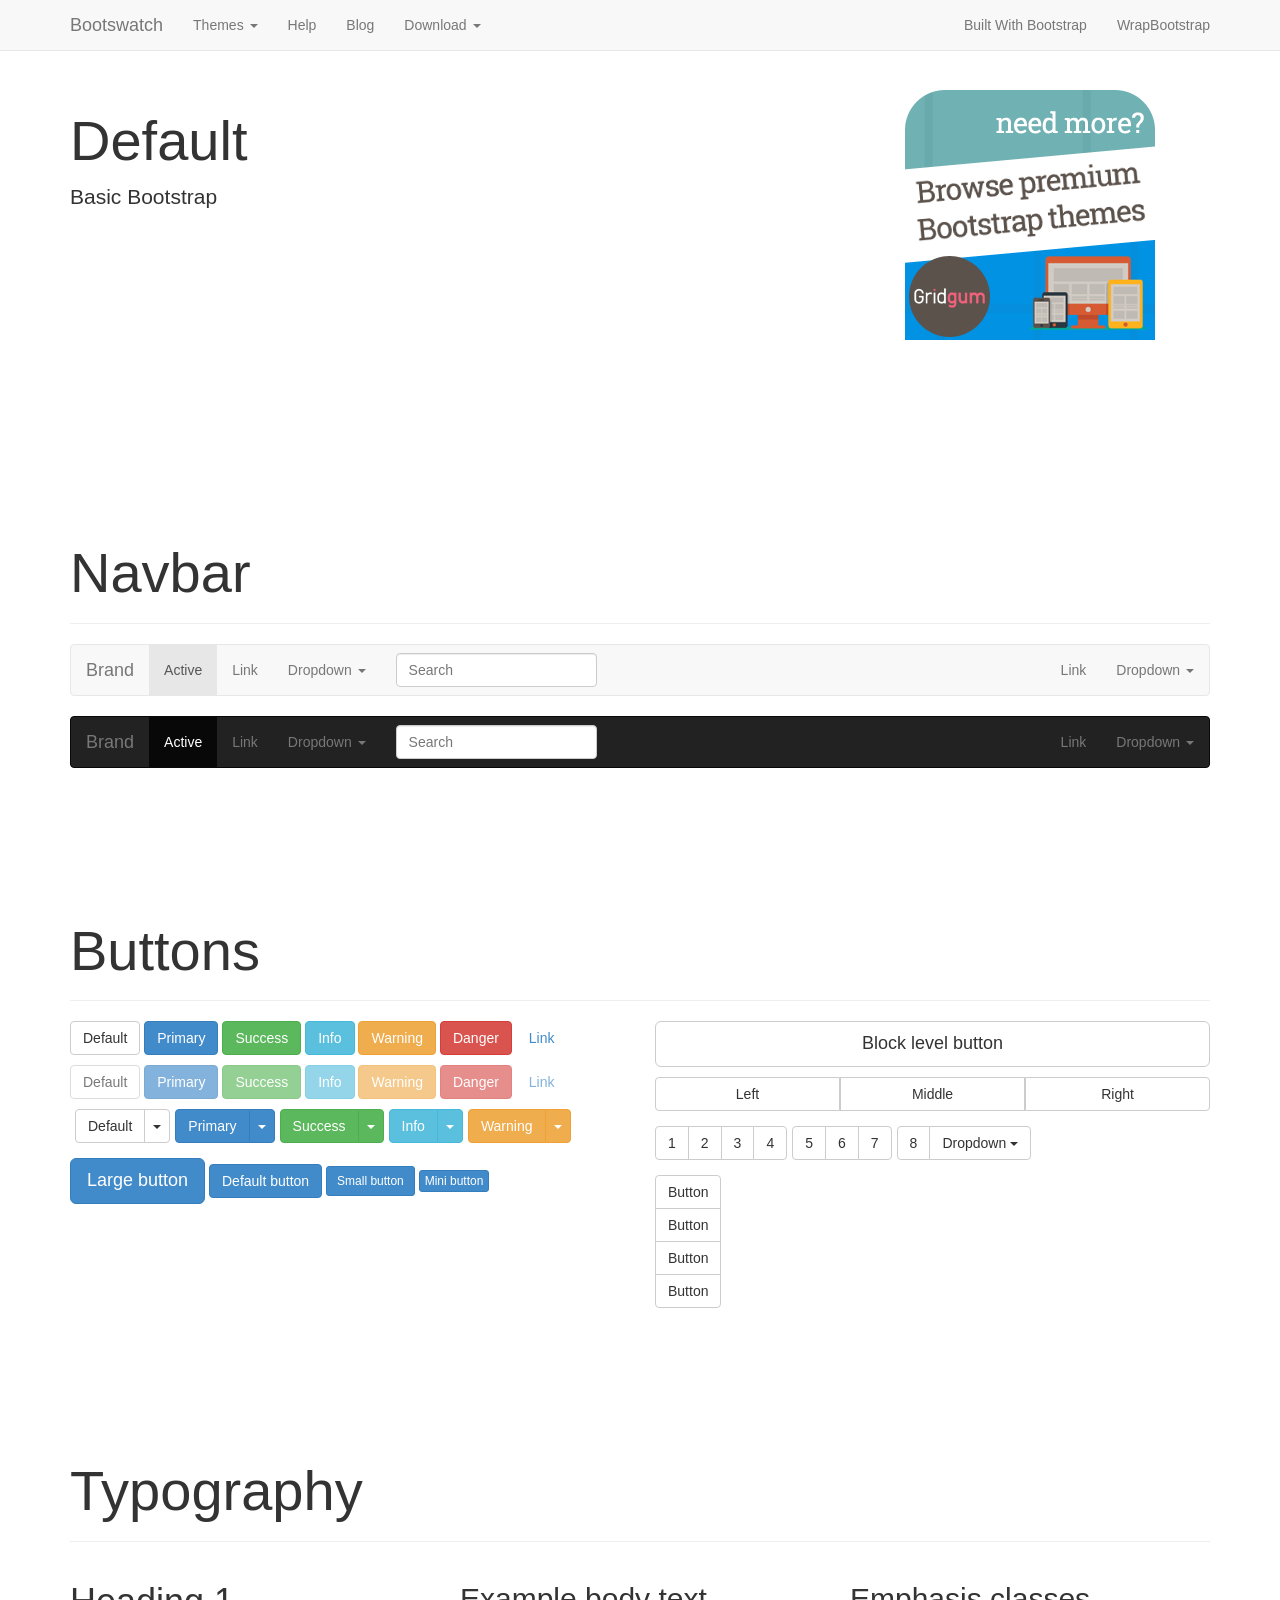
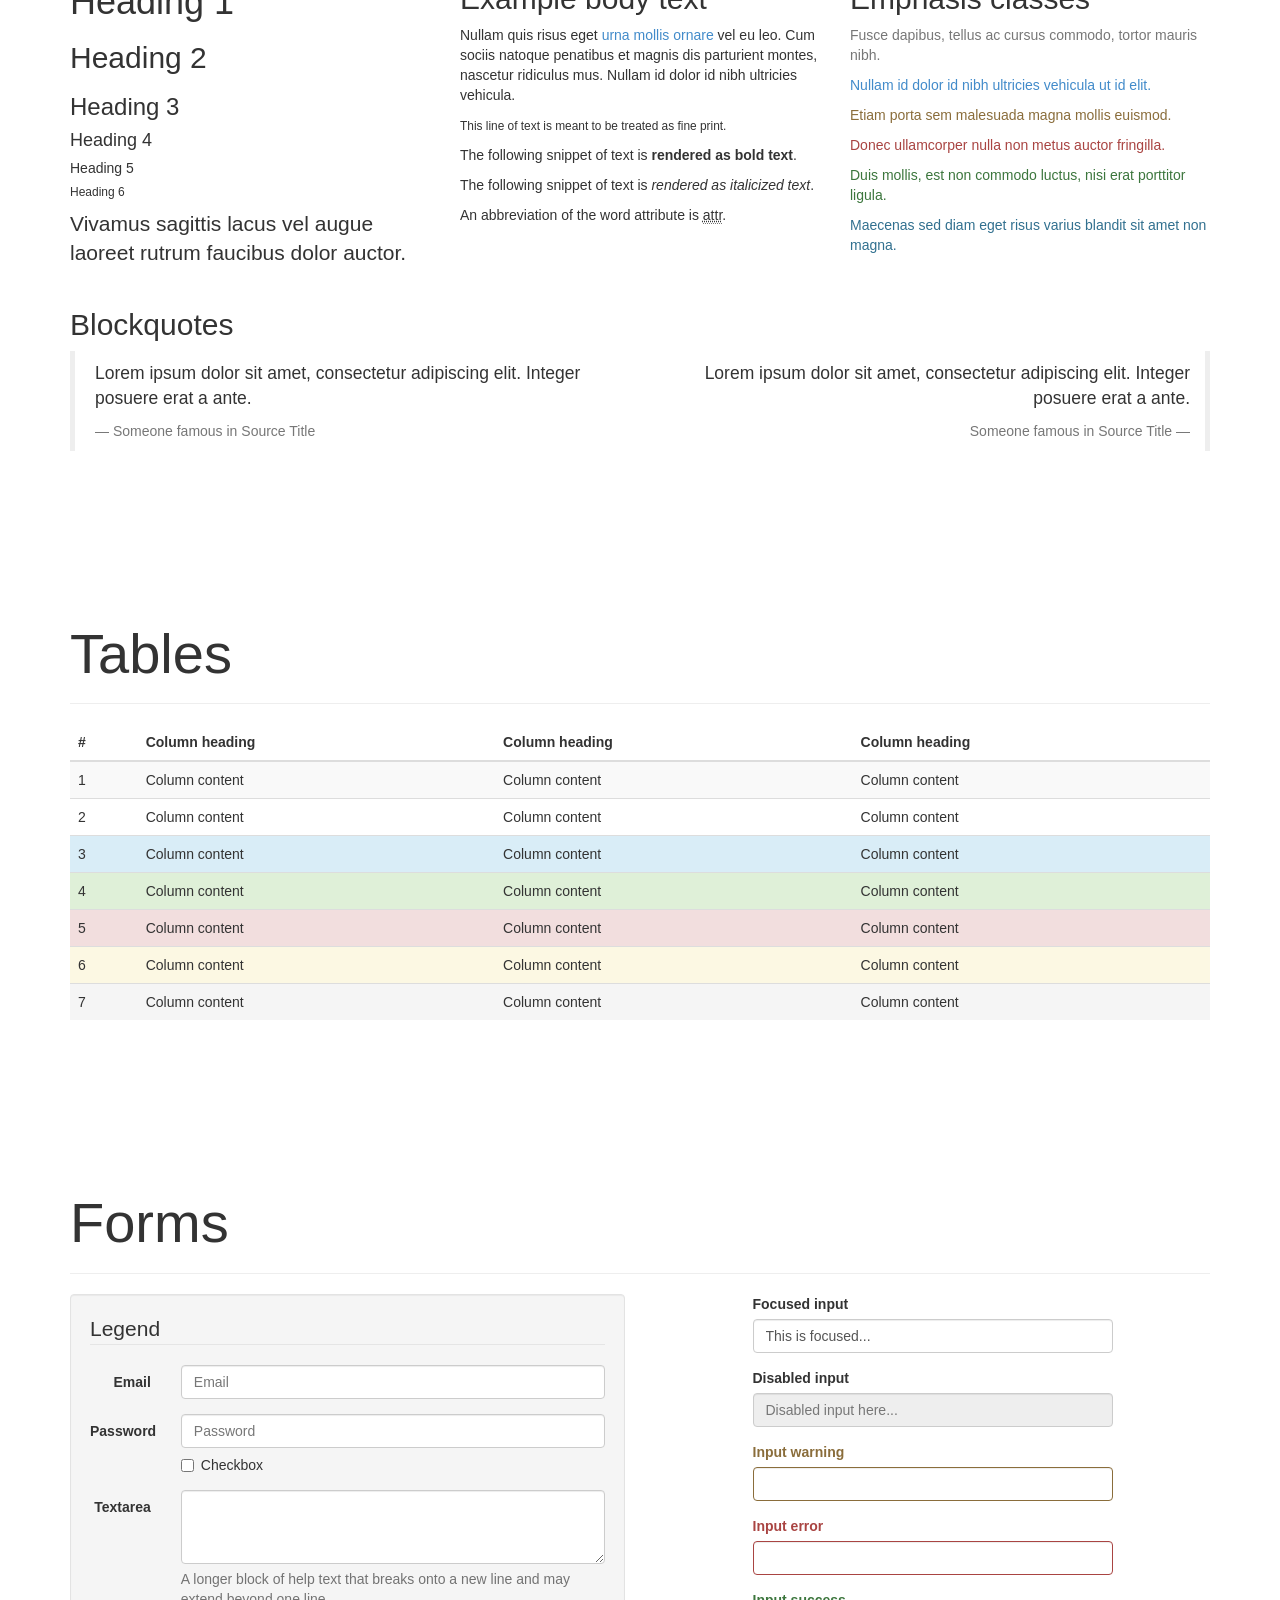
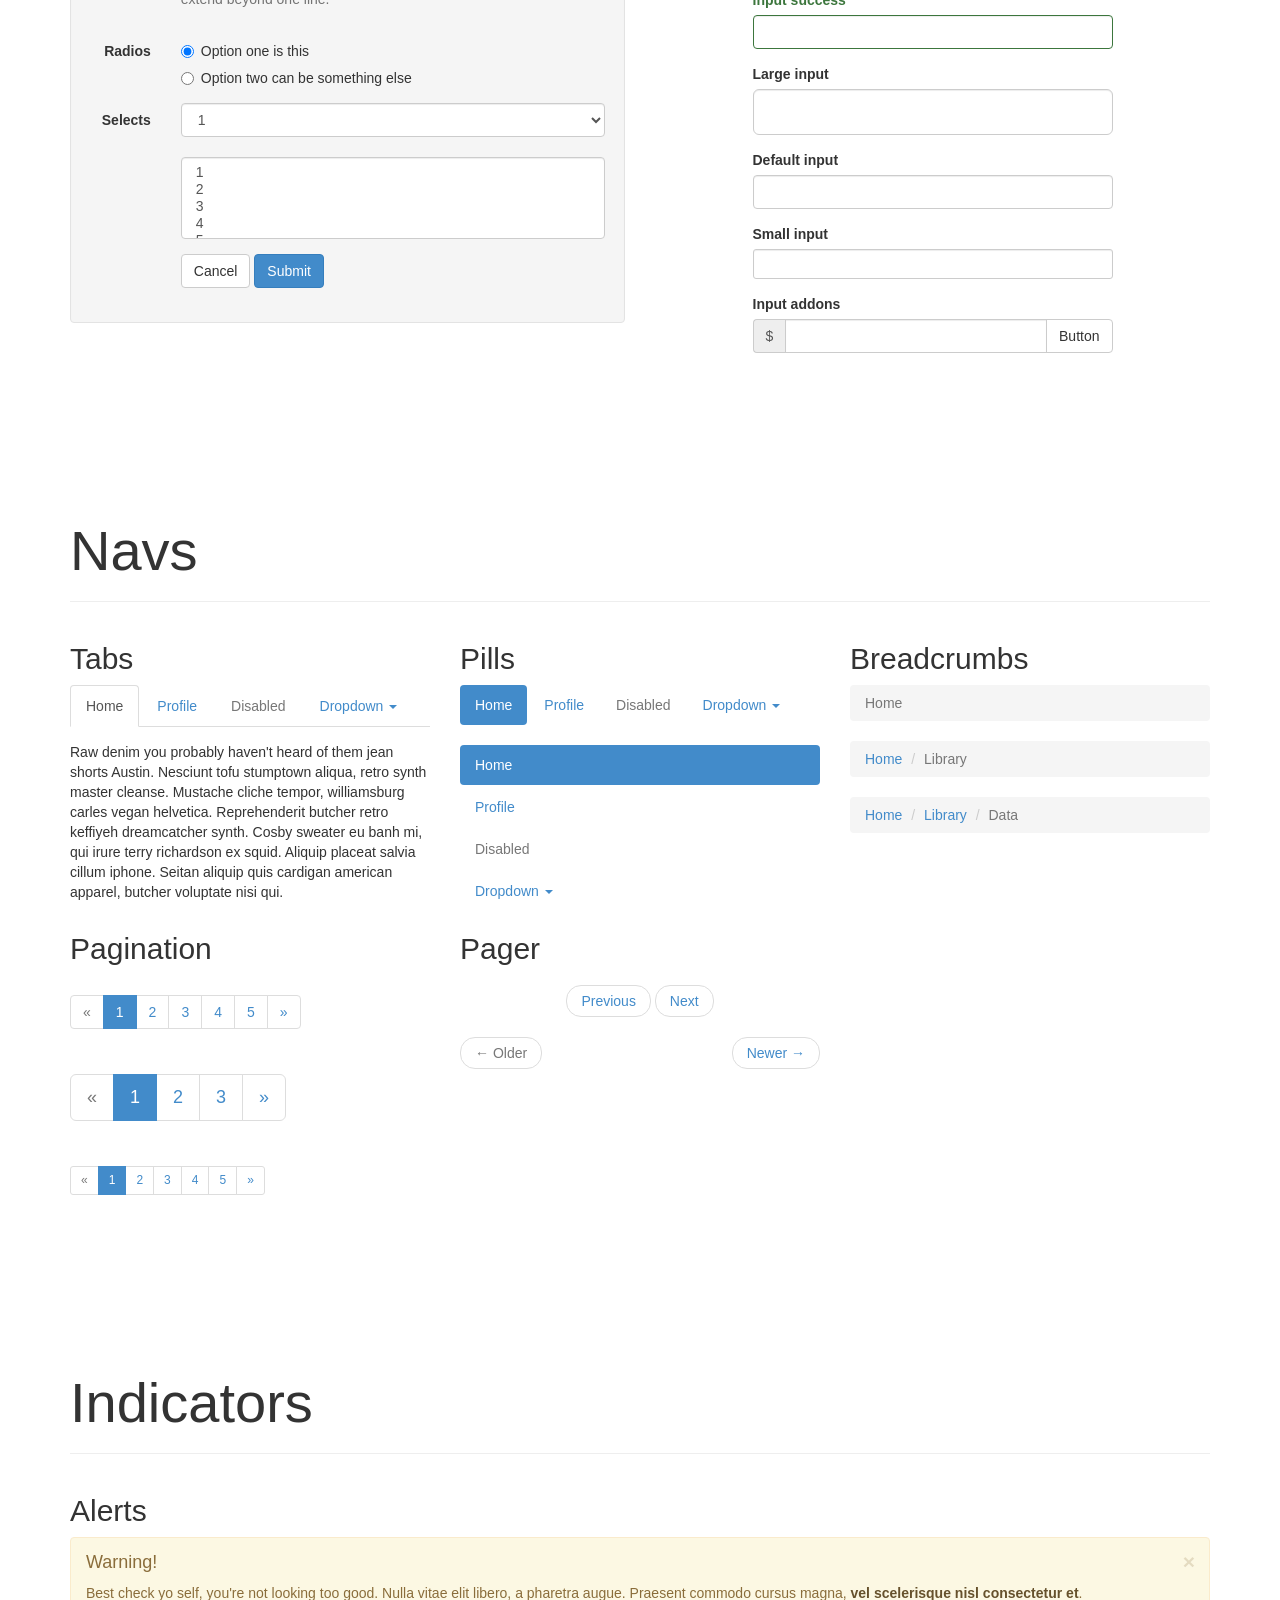
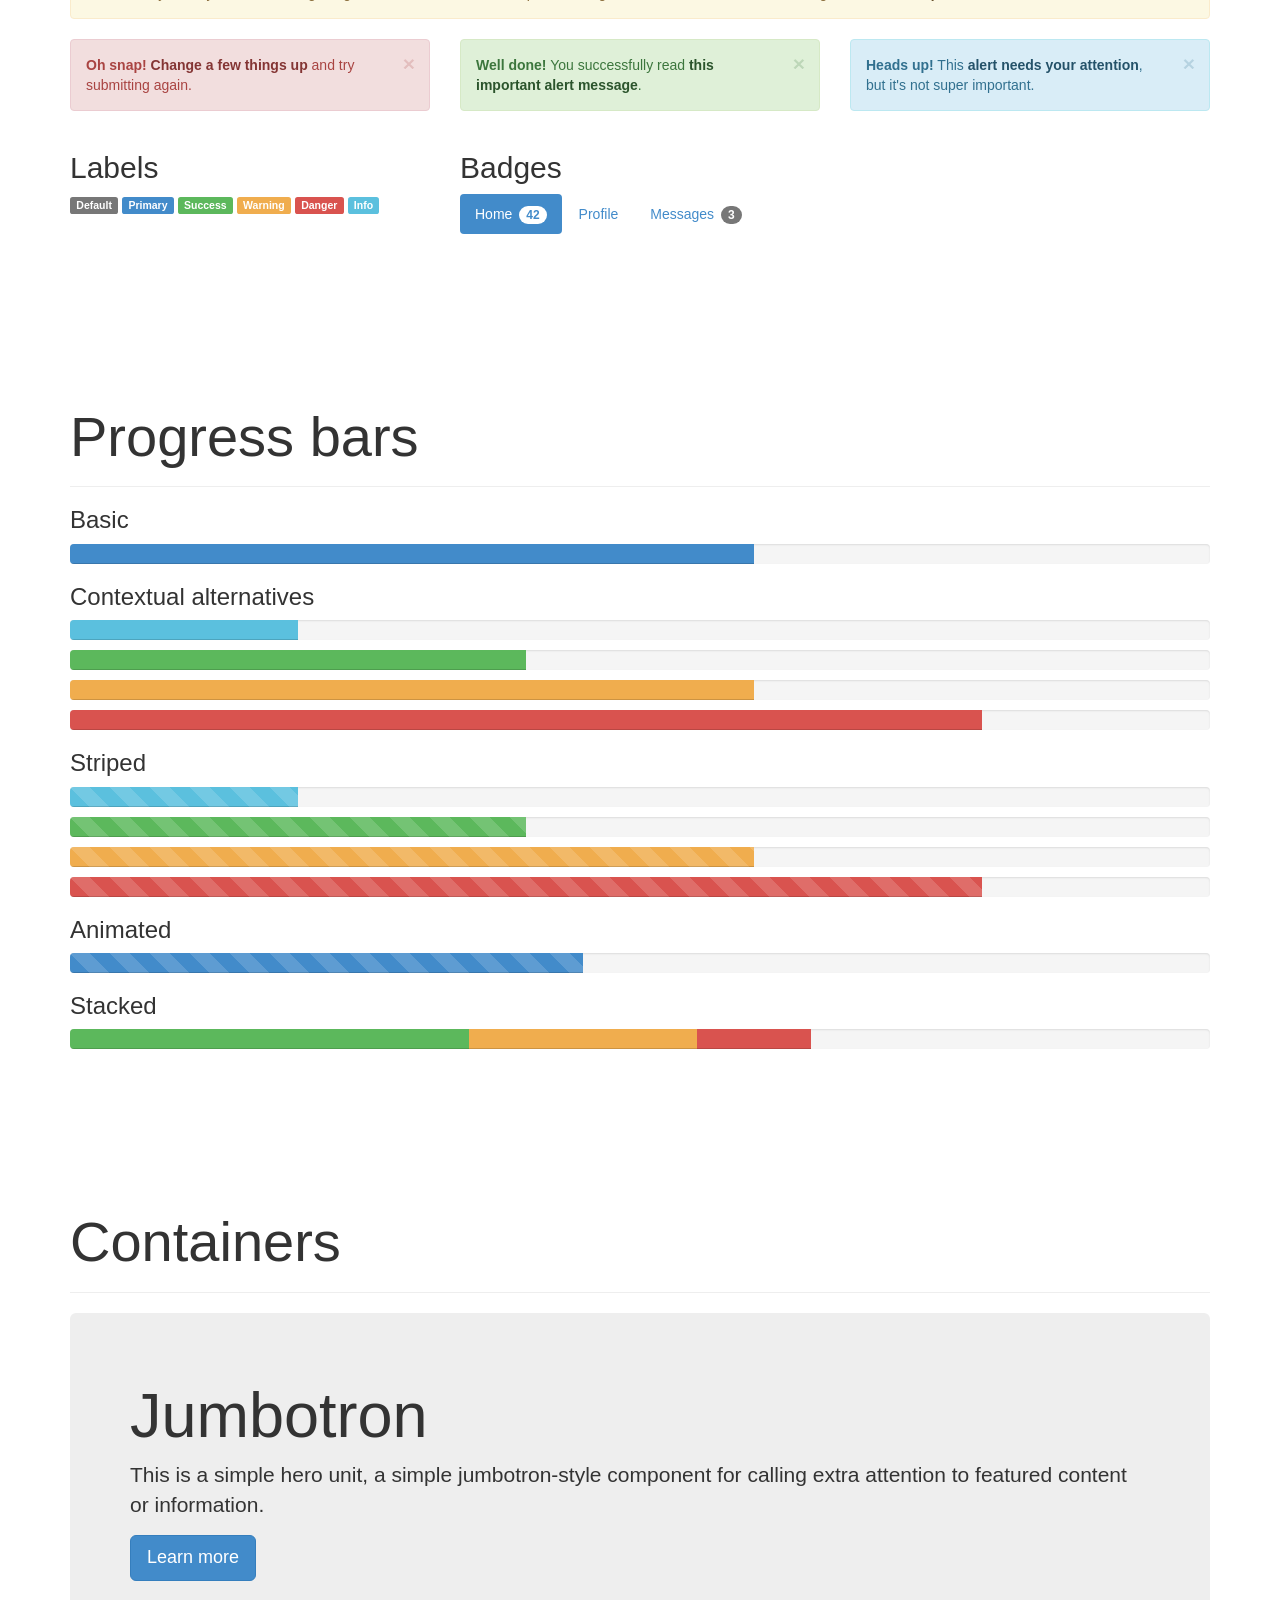
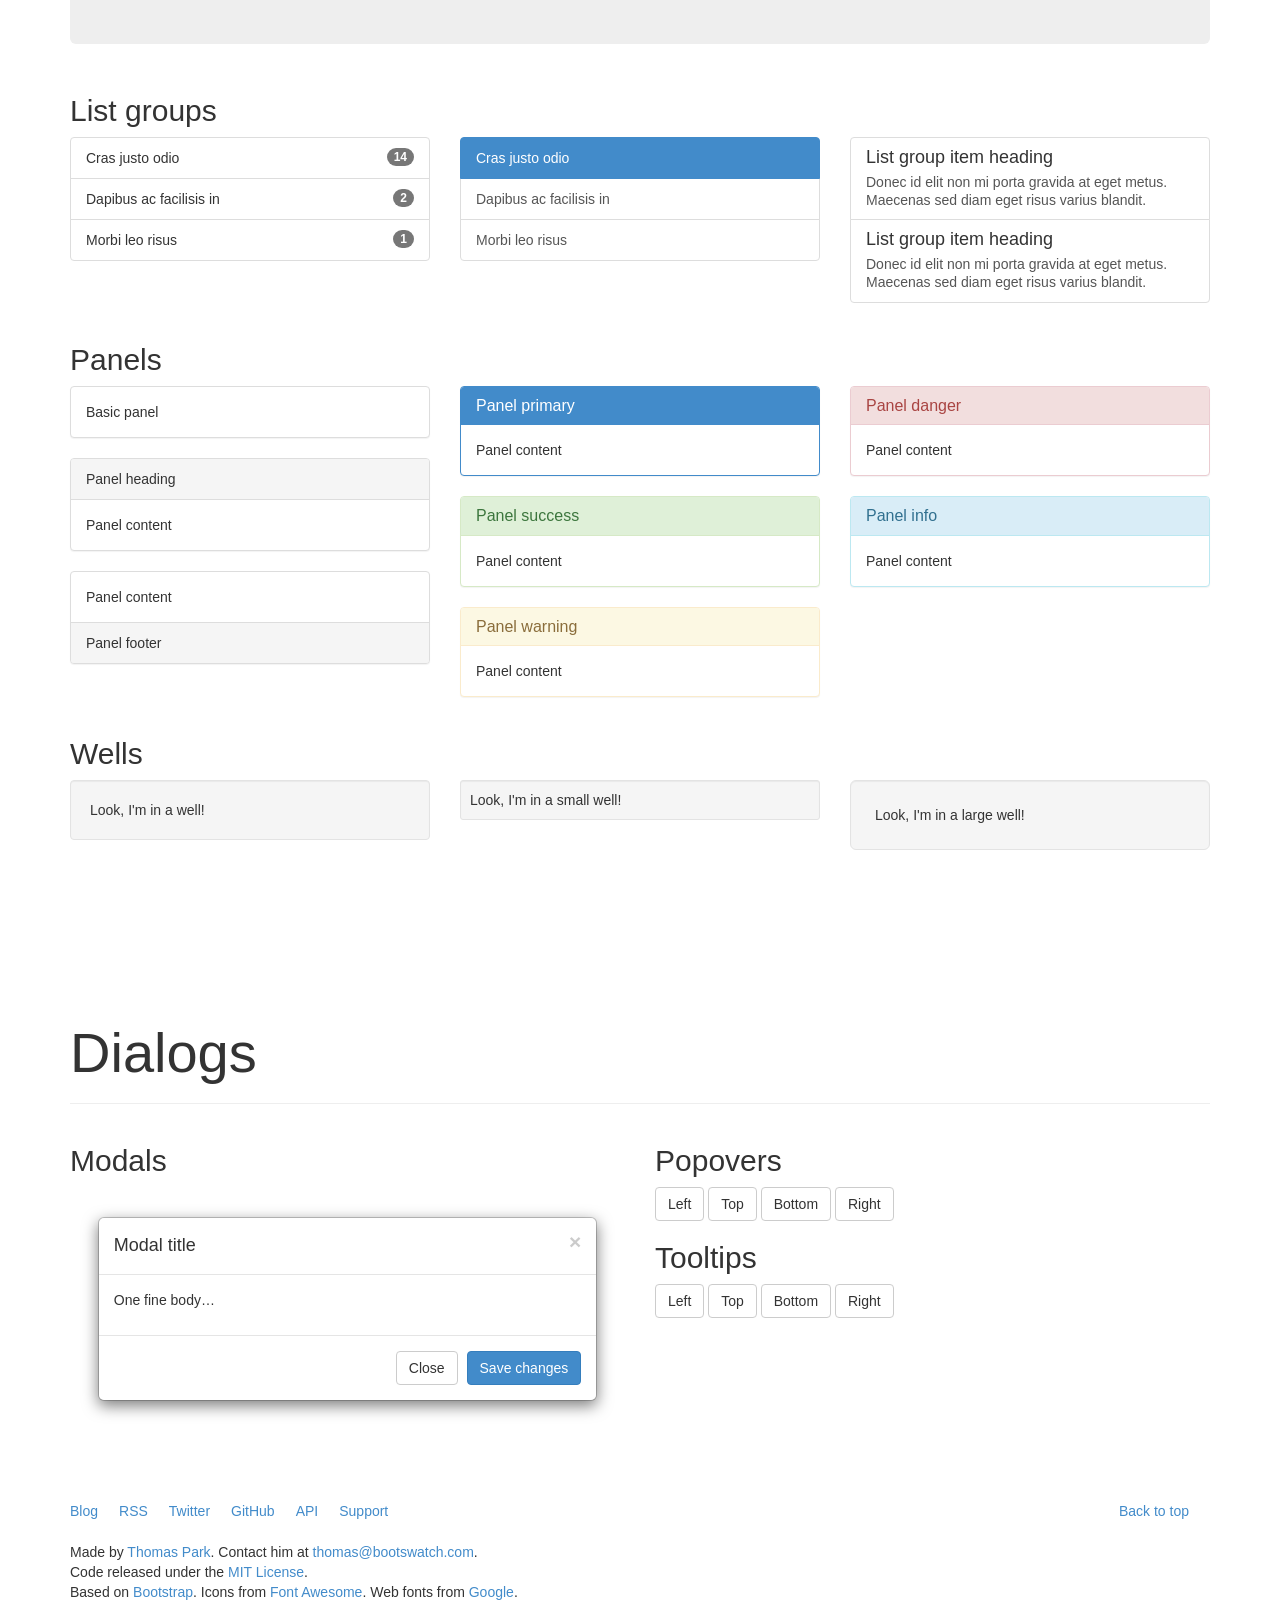
<file: Bootswatch/bootswatch-gh-pages/default/index.html>
<!DOCTYPE html>
<html lang="en">
  <head>
    <meta charset="utf-8">
    <title>Bootswatch: Default</title>
    <meta name="viewport" content="width=device-width, initial-scale=1">
    <link rel="stylesheet" href="../bower_components/bootstrap/dist/css/bootstrap.css" media="screen">
    <link rel="stylesheet" href="../assets/css/bootswatch.min.css">
    <!-- HTML5 shim and Respond.js IE8 support of HTML5 elements and media queries -->
    <!--[if lt IE 9]>
      <script src="../bower_components/html5shiv/dist/html5shiv.js"></script>
      <script src="../bower_components/respond/dest/respond.min.js"></script>
    <![endif]-->
    <script>

     var _gaq = _gaq || [];
      _gaq.push(['_setAccount', 'UA-23019901-1']);
      _gaq.push(['_setDomainName', "bootswatch.com"]);
        _gaq.push(['_setAllowLinker', true]);
      _gaq.push(['_trackPageview']);

     (function() {
       var ga = document.createElement('script'); ga.type = 'text/javascript'; ga.async = true;
       ga.src = ('https:' == document.location.protocol ? 'https://ssl' : 'http://www') + '.google-analytics.com/ga.js';
       var s = document.getElementsByTagName('script')[0]; s.parentNode.insertBefore(ga, s);
     })();

    </script>
  </head>
  <body>
    <div class="navbar navbar-default navbar-fixed-top">
      <div class="container">
        <div class="navbar-header">
          <a href="../" class="navbar-brand">Bootswatch</a>
          <button class="navbar-toggle" type="button" data-toggle="collapse" data-target="#navbar-main">
            <span class="icon-bar"></span>
            <span class="icon-bar"></span>
            <span class="icon-bar"></span>
          </button>
        </div>
        <div class="navbar-collapse collapse" id="navbar-main">
          <ul class="nav navbar-nav">
            <li class="dropdown">
              <a class="dropdown-toggle" data-toggle="dropdown" href="#" id="themes">Themes <span class="caret"></span></a>
              <ul class="dropdown-menu" aria-labelledby="themes">
                <li><a href="../default/">Default</a></li>
                <li class="divider"></li>
                <li><a href="../cerulean/">Cerulean</a></li>
                <li><a href="../cosmo/">Cosmo</a></li>
                <li><a href="../cyborg/">Cyborg</a></li>
                <li><a href="../darkly/">Darkly</a></li>
                <li><a href="../flatly/">Flatly</a></li>
                <li><a href="../journal/">Journal</a></li>
                <li><a href="../lumen/">Lumen</a></li>
                <li><a href="../paper/">Paper</a></li>
                <li><a href="../readable/">Readable</a></li>
                <li><a href="../sandstone/">Sandstone</a></li>
                <li><a href="../simplex/">Simplex</a></li>
                <li><a href="../slate/">Slate</a></li>
                <li><a href="../spacelab/">Spacelab</a></li>
                <li><a href="../superhero/">Superhero</a></li>
                <li><a href="../united/">United</a></li>
                <li><a href="../yeti/">Yeti</a></li>
              </ul>
            </li>
            <li>
              <a href="../help/">Help</a>
            </li>
            <li>
              <a href="http://news.bootswatch.com">Blog</a>
            </li>
            <li class="dropdown">
              <a class="dropdown-toggle" data-toggle="dropdown" href="#" id="download">Download <span class="caret"></span></a>
              <ul class="dropdown-menu" aria-labelledby="download">
                <li><a href="../bower_components/bootstrap/dist/css/bootstrap.min.css">bootstrap.min.css</a></li>
                <li><a href="../bower_components/bootstrap/dist/css/bootstrap.css">bootstrap.css</a></li>
              </ul>
            </li>
          </ul>

          <ul class="nav navbar-nav navbar-right">
            <li><a href="http://builtwithbootstrap.com/" target="_blank">Built With Bootstrap</a></li>
            <li><a href="https://wrapbootstrap.com/?ref=bsw" target="_blank">WrapBootstrap</a></li>
          </ul>

        </div>
      </div>
    </div>


    <div class="container">

      <div class="page-header" id="banner">
        <div class="row">
          <div class="col-lg-8 col-md-7 col-sm-6">
            <h1>Default</h1>
            <p class="lead">Basic Bootstrap</p>
          </div>
          <div class="col-lg-4 col-md-5 col-sm-6">
            <div class="sponsor">
                  <a href="http://gridgum.com/themes/category/bootstrap-themes/?utm_source=Bootswatch&utm_medium=250ad&utm_campaign=Bootswatch%20Campaign" target="_blank" onclick="_gaq.push(['_trackEvent', 'banner', 'click', 'gridgum']);"><img src="../assets/img/gridgum.png" alt="Gridgum" onload="_gaq.push(['_trackEvent', 'banner', 'impression', 'gridgum']);"></a>
            </div>
          </div>
        </div>
      </div>

      <!-- Navbar
      ================================================== -->
      <div class="bs-docs-section clearfix">
        <div class="row">
          <div class="col-lg-12">
            <div class="page-header">
              <h1 id="navbar">Navbar</h1>
            </div>

            <div class="bs-component">
              <div class="navbar navbar-default">
                <div class="navbar-header">
                  <button type="button" class="navbar-toggle" data-toggle="collapse" data-target=".navbar-responsive-collapse">
                    <span class="icon-bar"></span>
                    <span class="icon-bar"></span>
                    <span class="icon-bar"></span>
                  </button>
                  <a class="navbar-brand" href="#">Brand</a>
                </div>
                <div class="navbar-collapse collapse navbar-responsive-collapse">
                  <ul class="nav navbar-nav">
                    <li class="active"><a href="#">Active</a></li>
                    <li><a href="#">Link</a></li>
                    <li class="dropdown">
                      <a href="#" class="dropdown-toggle" data-toggle="dropdown">Dropdown <b class="caret"></b></a>
                      <ul class="dropdown-menu">
                        <li><a href="#">Action</a></li>
                        <li><a href="#">Another action</a></li>
                        <li><a href="#">Something else here</a></li>
                        <li class="divider"></li>
                        <li class="dropdown-header">Dropdown header</li>
                        <li><a href="#">Separated link</a></li>
                        <li><a href="#">One more separated link</a></li>
                      </ul>
                    </li>
                  </ul>
                  <form class="navbar-form navbar-left">
                    <input type="text" class="form-control col-lg-8" placeholder="Search">
                  </form>
                  <ul class="nav navbar-nav navbar-right">
                    <li><a href="#">Link</a></li>
                    <li class="dropdown">
                      <a href="#" class="dropdown-toggle" data-toggle="dropdown">Dropdown <b class="caret"></b></a>
                      <ul class="dropdown-menu">
                        <li><a href="#">Action</a></li>
                        <li><a href="#">Another action</a></li>
                        <li><a href="#">Something else here</a></li>
                        <li class="divider"></li>
                        <li><a href="#">Separated link</a></li>
                      </ul>
                    </li>
                  </ul>
                </div>
              </div>
            </div>

            <div class="bs-component">
              <div class="navbar navbar-inverse">
                <div class="navbar-header">
                  <button type="button" class="navbar-toggle" data-toggle="collapse" data-target=".navbar-inverse-collapse">
                    <span class="icon-bar"></span>
                    <span class="icon-bar"></span>
                    <span class="icon-bar"></span>
                  </button>
                  <a class="navbar-brand" href="#">Brand</a>
                </div>
                <div class="navbar-collapse collapse navbar-inverse-collapse">
                  <ul class="nav navbar-nav">
                    <li class="active"><a href="#">Active</a></li>
                    <li><a href="#">Link</a></li>
                    <li class="dropdown">
                      <a href="#" class="dropdown-toggle" data-toggle="dropdown">Dropdown <b class="caret"></b></a>
                      <ul class="dropdown-menu">
                        <li><a href="#">Action</a></li>
                        <li><a href="#">Another action</a></li>
                        <li><a href="#">Something else here</a></li>
                        <li class="divider"></li>
                        <li class="dropdown-header">Dropdown header</li>
                        <li><a href="#">Separated link</a></li>
                        <li><a href="#">One more separated link</a></li>
                      </ul>
                    </li>
                  </ul>
                  <form class="navbar-form navbar-left">
                    <input type="text" class="form-control col-lg-8" placeholder="Search">
                  </form>
                  <ul class="nav navbar-nav navbar-right">
                    <li><a href="#">Link</a></li>
                    <li class="dropdown">
                      <a href="#" class="dropdown-toggle" data-toggle="dropdown">Dropdown <b class="caret"></b></a>
                      <ul class="dropdown-menu">
                        <li><a href="#">Action</a></li>
                        <li><a href="#">Another action</a></li>
                        <li><a href="#">Something else here</a></li>
                        <li class="divider"></li>
                        <li><a href="#">Separated link</a></li>
                      </ul>
                    </li>
                  </ul>
                </div>
              </div>
            </div><!-- /example -->

          </div>
        </div>
      </div>


      <!-- Buttons
      ================================================== -->
      <div class="bs-docs-section">
        <div class="page-header">
          <div class="row">
            <div class="col-lg-12">
              <h1 id="buttons">Buttons</h1>
            </div>
          </div>
        </div>

        <div class="row">
          <div class="col-lg-6">

            <p class="bs-component">
              <a href="#" class="btn btn-default">Default</a>
              <a href="#" class="btn btn-primary">Primary</a>
              <a href="#" class="btn btn-success">Success</a>
              <a href="#" class="btn btn-info">Info</a>
              <a href="#" class="btn btn-warning">Warning</a>
              <a href="#" class="btn btn-danger">Danger</a>
              <a href="#" class="btn btn-link">Link</a>
            </p>

            <p class="bs-component">
              <a href="#" class="btn btn-default disabled">Default</a>
              <a href="#" class="btn btn-primary disabled">Primary</a>
              <a href="#" class="btn btn-success disabled">Success</a>
              <a href="#" class="btn btn-info disabled">Info</a>
              <a href="#" class="btn btn-warning disabled">Warning</a>
              <a href="#" class="btn btn-danger disabled">Danger</a>
              <a href="#" class="btn btn-link disabled">Link</a>
            </p>


            <div style="margin-bottom: 15px;">
              <div class="btn-toolbar bs-component" style="margin: 0;">
                <div class="btn-group">
                  <a href="#" class="btn btn-default">Default</a>
                  <a href="#" class="btn btn-default dropdown-toggle" data-toggle="dropdown"><span class="caret"></span></a>
                  <ul class="dropdown-menu">
                    <li><a href="#">Action</a></li>
                    <li><a href="#">Another action</a></li>
                    <li><a href="#">Something else here</a></li>
                    <li class="divider"></li>
                    <li><a href="#">Separated link</a></li>
                  </ul>
                </div>

                <div class="btn-group">
                  <a href="#" class="btn btn-primary">Primary</a>
                  <a href="#" class="btn btn-primary dropdown-toggle" data-toggle="dropdown"><span class="caret"></span></a>
                  <ul class="dropdown-menu">
                    <li><a href="#">Action</a></li>
                    <li><a href="#">Another action</a></li>
                    <li><a href="#">Something else here</a></li>
                    <li class="divider"></li>
                    <li><a href="#">Separated link</a></li>
                  </ul>
                </div>

                <div class="btn-group">
                  <a href="#" class="btn btn-success">Success</a>
                  <a href="#" class="btn btn-success dropdown-toggle" data-toggle="dropdown"><span class="caret"></span></a>
                  <ul class="dropdown-menu">
                    <li><a href="#">Action</a></li>
                    <li><a href="#">Another action</a></li>
                    <li><a href="#">Something else here</a></li>
                    <li class="divider"></li>
                    <li><a href="#">Separated link</a></li>
                  </ul>
                </div>

                <div class="btn-group">
                  <a href="#" class="btn btn-info">Info</a>
                  <a href="#" class="btn btn-info dropdown-toggle" data-toggle="dropdown"><span class="caret"></span></a>
                  <ul class="dropdown-menu">
                    <li><a href="#">Action</a></li>
                    <li><a href="#">Another action</a></li>
                    <li><a href="#">Something else here</a></li>
                    <li class="divider"></li>
                    <li><a href="#">Separated link</a></li>
                  </ul>
                </div>

                <div class="btn-group">
                  <a href="#" class="btn btn-warning">Warning</a>
                  <a href="#" class="btn btn-warning dropdown-toggle" data-toggle="dropdown"><span class="caret"></span></a>
                  <ul class="dropdown-menu">
                    <li><a href="#">Action</a></li>
                    <li><a href="#">Another action</a></li>
                    <li><a href="#">Something else here</a></li>
                    <li class="divider"></li>
                    <li><a href="#">Separated link</a></li>
                  </ul>
                </div>
              </div>
            </div>

            <p class="bs-component">
              <a href="#" class="btn btn-primary btn-lg">Large button</a>
              <a href="#" class="btn btn-primary">Default button</a>
              <a href="#" class="btn btn-primary btn-sm">Small button</a>
              <a href="#" class="btn btn-primary btn-xs">Mini button</a>
            </p>

          </div>
          <div class="col-lg-6">

            <p class="bs-component">
              <a href="#" class="btn btn-default btn-lg btn-block">Block level button</a>
            </p>


            <div class="bs-component" style="margin-bottom: 15px;">
              <div class="btn-group btn-group-justified">
                <a href="#" class="btn btn-default">Left</a>
                <a href="#" class="btn btn-default">Middle</a>
                <a href="#" class="btn btn-default">Right</a>
              </div>
            </div>

            <div class="bs-component" style="margin-bottom: 15px;">
              <div class="btn-toolbar">
                <div class="btn-group">
                  <a href="#" class="btn btn-default">1</a>
                  <a href="#" class="btn btn-default">2</a>
                  <a href="#" class="btn btn-default">3</a>
                  <a href="#" class="btn btn-default">4</a>
                </div>

                <div class="btn-group">
                  <a href="#" class="btn btn-default">5</a>
                  <a href="#" class="btn btn-default">6</a>
                  <a href="#" class="btn btn-default">7</a>
                </div>

                <div class="btn-group">
                  <a href="#" class="btn btn-default">8</a>
                  <div class="btn-group">
                    <a href="#" class="btn btn-default dropdown-toggle" data-toggle="dropdown">
                      Dropdown
                      <span class="caret"></span>
                    </a>
                    <ul class="dropdown-menu">
                      <li><a href="#">Dropdown link</a></li>
                      <li><a href="#">Dropdown link</a></li>
                      <li><a href="#">Dropdown link</a></li>
                     </ul>
                  </div>
                </div>
              </div>
            </div>

            <div class="bs-component">
              <div class="btn-group-vertical">
                  <a href="#" class="btn btn-default">Button</a>
                  <a href="#" class="btn btn-default">Button</a>
                  <a href="#" class="btn btn-default">Button</a>
                  <a href="#" class="btn btn-default">Button</a>
              </div>
            </div>

          </div>
        </div>
      </div>

      <!-- Typography
      ================================================== -->
      <div class="bs-docs-section">
        <div class="row">
          <div class="col-lg-12">
            <div class="page-header">
              <h1 id="type">Typography</h1>
            </div>
          </div>
        </div>

        <!-- Headings -->

        <div class="row">
          <div class="col-lg-4">
            <div class="bs-component">
              <h1>Heading 1</h1>
              <h2>Heading 2</h2>
              <h3>Heading 3</h3>
              <h4>Heading 4</h4>
              <h5>Heading 5</h5>
              <h6>Heading 6</h6>
              <p class="lead">Vivamus sagittis lacus vel augue laoreet rutrum faucibus dolor auctor.</p>
            </div>
          </div>
          <div class="col-lg-4">
            <div class="bs-component">
              <h2>Example body text</h2>
              <p>Nullam quis risus eget <a href="#">urna mollis ornare</a> vel eu leo. Cum sociis natoque penatibus et magnis dis parturient montes, nascetur ridiculus mus. Nullam id dolor id nibh ultricies vehicula.</p>
              <p><small>This line of text is meant to be treated as fine print.</small></p>
              <p>The following snippet of text is <strong>rendered as bold text</strong>.</p>
              <p>The following snippet of text is <em>rendered as italicized text</em>.</p>
              <p>An abbreviation of the word attribute is <abbr title="attribute">attr</abbr>.</p>
            </div>

          </div>
          <div class="col-lg-4">
            <div class="bs-component">
              <h2>Emphasis classes</h2>
              <p class="text-muted">Fusce dapibus, tellus ac cursus commodo, tortor mauris nibh.</p>
              <p class="text-primary">Nullam id dolor id nibh ultricies vehicula ut id elit.</p>
              <p class="text-warning">Etiam porta sem malesuada magna mollis euismod.</p>
              <p class="text-danger">Donec ullamcorper nulla non metus auctor fringilla.</p>
              <p class="text-success">Duis mollis, est non commodo luctus, nisi erat porttitor ligula.</p>
              <p class="text-info">Maecenas sed diam eget risus varius blandit sit amet non magna.</p>
            </div>

          </div>
        </div>

        <!-- Blockquotes -->

        <div class="row">
          <div class="col-lg-12">
            <h2 id="type-blockquotes">Blockquotes</h2>
          </div>
        </div>
        <div class="row">
          <div class="col-lg-6">
            <div class="bs-component">
              <blockquote>
                <p>Lorem ipsum dolor sit amet, consectetur adipiscing elit. Integer posuere erat a ante.</p>
                <small>Someone famous in <cite title="Source Title">Source Title</cite></small>
              </blockquote>
            </div>
          </div>
          <div class="col-lg-6">
            <div class="bs-component">
              <blockquote class="pull-right">
                <p>Lorem ipsum dolor sit amet, consectetur adipiscing elit. Integer posuere erat a ante.</p>
                <small>Someone famous in <cite title="Source Title">Source Title</cite></small>
              </blockquote>
            </div>
          </div>
        </div>
      </div>

      <!-- Tables
      ================================================== -->
      <div class="bs-docs-section">

        <div class="row">
          <div class="col-lg-12">
            <div class="page-header">
              <h1 id="tables">Tables</h1>
            </div>

            <div class="bs-component">
              <table class="table table-striped table-hover ">
                <thead>
                  <tr>
                    <th>#</th>
                    <th>Column heading</th>
                    <th>Column heading</th>
                    <th>Column heading</th>
                  </tr>
                </thead>
                <tbody>
                  <tr>
                    <td>1</td>
                    <td>Column content</td>
                    <td>Column content</td>
                    <td>Column content</td>
                  </tr>
                  <tr>
                    <td>2</td>
                    <td>Column content</td>
                    <td>Column content</td>
                    <td>Column content</td>
                  </tr>
                  <tr class="info">
                    <td>3</td>
                    <td>Column content</td>
                    <td>Column content</td>
                    <td>Column content</td>
                  </tr>
                  <tr class="success">
                    <td>4</td>
                    <td>Column content</td>
                    <td>Column content</td>
                    <td>Column content</td>
                  </tr>
                  <tr class="danger">
                    <td>5</td>
                    <td>Column content</td>
                    <td>Column content</td>
                    <td>Column content</td>
                  </tr>
                  <tr class="warning">
                    <td>6</td>
                    <td>Column content</td>
                    <td>Column content</td>
                    <td>Column content</td>
                  </tr>
                  <tr class="active">
                    <td>7</td>
                    <td>Column content</td>
                    <td>Column content</td>
                    <td>Column content</td>
                  </tr>
                </tbody>
              </table> 
            </div><!-- /example -->
          </div>
        </div>
      </div>

      <!-- Forms
      ================================================== -->
      <div class="bs-docs-section">
        <div class="row">
          <div class="col-lg-12">
            <div class="page-header">
              <h1 id="forms">Forms</h1>
            </div>
          </div>
        </div>

        <div class="row">
          <div class="col-lg-6">
            <div class="well bs-component">
              <form class="form-horizontal">
                <fieldset>
                  <legend>Legend</legend>
                  <div class="form-group">
                    <label for="inputEmail" class="col-lg-2 control-label">Email</label>
                    <div class="col-lg-10">
                      <input type="text" class="form-control" id="inputEmail" placeholder="Email">
                    </div>
                  </div>
                  <div class="form-group">
                    <label for="inputPassword" class="col-lg-2 control-label">Password</label>
                    <div class="col-lg-10">
                      <input type="password" class="form-control" id="inputPassword" placeholder="Password">
                      <div class="checkbox">
                        <label>
                          <input type="checkbox"> Checkbox
                        </label>
                      </div>
                    </div>
                  </div>
                  <div class="form-group">
                    <label for="textArea" class="col-lg-2 control-label">Textarea</label>
                    <div class="col-lg-10">
                      <textarea class="form-control" rows="3" id="textArea"></textarea>
                      <span class="help-block">A longer block of help text that breaks onto a new line and may extend beyond one line.</span>
                    </div>
                  </div>
                  <div class="form-group">
                    <label class="col-lg-2 control-label">Radios</label>
                    <div class="col-lg-10">
                      <div class="radio">
                        <label>
                          <input type="radio" name="optionsRadios" id="optionsRadios1" value="option1" checked="">
                          Option one is this
                        </label>
                      </div>
                      <div class="radio">
                        <label>
                          <input type="radio" name="optionsRadios" id="optionsRadios2" value="option2">
                          Option two can be something else
                        </label>
                      </div>
                    </div>
                  </div>
                  <div class="form-group">
                    <label for="select" class="col-lg-2 control-label">Selects</label>
                    <div class="col-lg-10">
                      <select class="form-control" id="select">
                        <option>1</option>
                        <option>2</option>
                        <option>3</option>
                        <option>4</option>
                        <option>5</option>
                      </select>
                      <br>
                      <select multiple="" class="form-control">
                        <option>1</option>
                        <option>2</option>
                        <option>3</option>
                        <option>4</option>
                        <option>5</option>
                      </select>
                    </div>
                  </div>
                  <div class="form-group">
                    <div class="col-lg-10 col-lg-offset-2">
                      <button class="btn btn-default">Cancel</button>
                      <button type="submit" class="btn btn-primary">Submit</button>
                    </div>
                  </div>
                </fieldset>
              </form>
            </div>
          </div>
          <div class="col-lg-4 col-lg-offset-1">

              <form class="bs-component">
                <div class="form-group">
                  <label class="control-label" for="focusedInput">Focused input</label>
                  <input class="form-control" id="focusedInput" type="text" value="This is focused...">
                </div>

                <div class="form-group">
                  <label class="control-label" for="disabledInput">Disabled input</label>
                  <input class="form-control" id="disabledInput" type="text" placeholder="Disabled input here..." disabled="">
                </div>

                <div class="form-group has-warning">
                  <label class="control-label" for="inputWarning">Input warning</label>
                  <input type="text" class="form-control" id="inputWarning">
                </div>

                <div class="form-group has-error">
                  <label class="control-label" for="inputError">Input error</label>
                  <input type="text" class="form-control" id="inputError">
                </div>

                <div class="form-group has-success">
                  <label class="control-label" for="inputSuccess">Input success</label>
                  <input type="text" class="form-control" id="inputSuccess">
                </div>

                <div class="form-group">
                  <label class="control-label" for="inputLarge">Large input</label>
                  <input class="form-control input-lg" type="text" id="inputLarge">
                </div>

                <div class="form-group">
                  <label class="control-label" for="inputDefault">Default input</label>
                  <input type="text" class="form-control" id="inputDefault">
                </div>

                <div class="form-group">
                  <label class="control-label" for="inputSmall">Small input</label>
                  <input class="form-control input-sm" type="text" id="inputSmall">
                </div>

                <div class="form-group">
                  <label class="control-label">Input addons</label>
                  <div class="input-group">
                    <span class="input-group-addon">$</span>
                    <input type="text" class="form-control">
                    <span class="input-group-btn">
                      <button class="btn btn-default" type="button">Button</button>
                    </span>
                  </div>
                </div>
              </form>

          </div>
        </div>
      </div>

      <!-- Navs
      ================================================== -->
      <div class="bs-docs-section">

        <div class="row">
          <div class="col-lg-12">
            <div class="page-header">
              <h1 id="nav">Navs</h1>
            </div>
          </div>
        </div>

        <div class="row">
          <div class="col-lg-4">
            <h2 id="nav-tabs">Tabs</h2>
            <div class="bs-component">
              <ul class="nav nav-tabs">
                <li class="active"><a href="#home" data-toggle="tab">Home</a></li>
                <li><a href="#profile" data-toggle="tab">Profile</a></li>
                <li class="disabled"><a>Disabled</a></li>
                <li class="dropdown">
                  <a class="dropdown-toggle" data-toggle="dropdown" href="#">
                    Dropdown <span class="caret"></span>
                  </a>
                  <ul class="dropdown-menu">
                    <li><a href="#dropdown1" data-toggle="tab">Action</a></li>
                    <li class="divider"></li>
                    <li><a href="#dropdown2" data-toggle="tab">Another action</a></li>
                  </ul>
                </li>
              </ul>
              <div id="myTabContent" class="tab-content">
                <div class="tab-pane fade active in" id="home">
                  <p>Raw denim you probably haven't heard of them jean shorts Austin. Nesciunt tofu stumptown aliqua, retro synth master cleanse. Mustache cliche tempor, williamsburg carles vegan helvetica. Reprehenderit butcher retro keffiyeh dreamcatcher synth. Cosby sweater eu banh mi, qui irure terry richardson ex squid. Aliquip placeat salvia cillum iphone. Seitan aliquip quis cardigan american apparel, butcher voluptate nisi qui.</p>
                </div>
                <div class="tab-pane fade" id="profile">
                  <p>Food truck fixie locavore, accusamus mcsweeney's marfa nulla single-origin coffee squid. Exercitation +1 labore velit, blog sartorial PBR leggings next level wes anderson artisan four loko farm-to-table craft beer twee. Qui photo booth letterpress, commodo enim craft beer mlkshk aliquip jean shorts ullamco ad vinyl cillum PBR. Homo nostrud organic, assumenda labore aesthetic magna delectus mollit.</p>
                </div>
                <div class="tab-pane fade" id="dropdown1">
                  <p>Etsy mixtape wayfarers, ethical wes anderson tofu before they sold out mcsweeney's organic lomo retro fanny pack lo-fi farm-to-table readymade. Messenger bag gentrify pitchfork tattooed craft beer, iphone skateboard locavore carles etsy salvia banksy hoodie helvetica. DIY synth PBR banksy irony. Leggings gentrify squid 8-bit cred pitchfork.</p>
                </div>
                <div class="tab-pane fade" id="dropdown2">
                  <p>Trust fund seitan letterpress, keytar raw denim keffiyeh etsy art party before they sold out master cleanse gluten-free squid scenester freegan cosby sweater. Fanny pack portland seitan DIY, art party locavore wolf cliche high life echo park Austin. Cred vinyl keffiyeh DIY salvia PBR, banh mi before they sold out farm-to-table VHS viral locavore cosby sweater.</p>
                </div>
              </div>
            </div>
          </div>
          <div class="col-lg-4">
            <h2 id="nav-pills">Pills</h2>
            <div class="bs-component">
              <ul class="nav nav-pills">
                <li class="active"><a href="#">Home</a></li>
                <li><a href="#">Profile</a></li>
                <li class="disabled"><a href="#">Disabled</a></li>
                <li class="dropdown">
                  <a class="dropdown-toggle" data-toggle="dropdown" href="#">
                    Dropdown <span class="caret"></span>
                  </a>
                  <ul class="dropdown-menu">
                    <li><a href="#">Action</a></li>
                    <li><a href="#">Another action</a></li>
                    <li><a href="#">Something else here</a></li>
                    <li class="divider"></li>
                    <li><a href="#">Separated link</a></li>
                  </ul>
                </li>
              </ul>
            </div>
            <br>
            <div class="bs-component">
              <ul class="nav nav-pills nav-stacked">
                <li class="active"><a href="#">Home</a></li>
                <li><a href="#">Profile</a></li>
                <li class="disabled"><a href="#">Disabled</a></li>
                <li class="dropdown">
                  <a class="dropdown-toggle" data-toggle="dropdown" href="#">
                    Dropdown <span class="caret"></span>
                  </a>
                  <ul class="dropdown-menu">
                    <li><a href="#">Action</a></li>
                    <li><a href="#">Another action</a></li>
                    <li><a href="#">Something else here</a></li>
                    <li class="divider"></li>
                    <li><a href="#">Separated link</a></li>
                  </ul>
                </li>
              </ul>
            </div>
          </div>
          <div class="col-lg-4">
            <h2 id="nav-breadcrumbs">Breadcrumbs</h2>
            <div class="bs-component">
              <ul class="breadcrumb">
                <li class="active">Home</li>
              </ul>

              <ul class="breadcrumb">
                <li><a href="#">Home</a></li>
                <li class="active">Library</li>
              </ul>

              <ul class="breadcrumb">
                <li><a href="#">Home</a></li>
                <li><a href="#">Library</a></li>
                <li class="active">Data</li>
              </ul>
            </div>

          </div>
        </div>


        <div class="row">
          <div class="col-lg-4">
            <h2 id="pagination">Pagination</h2>
            <div class="bs-component">
              <ul class="pagination">
                <li class="disabled"><a href="#">&laquo;</a></li>
                <li class="active"><a href="#">1</a></li>
                <li><a href="#">2</a></li>
                <li><a href="#">3</a></li>
                <li><a href="#">4</a></li>
                <li><a href="#">5</a></li>
                <li><a href="#">&raquo;</a></li>
              </ul>

              <ul class="pagination pagination-lg">
                <li class="disabled"><a href="#">&laquo;</a></li>
                <li class="active"><a href="#">1</a></li>
                <li><a href="#">2</a></li>
                <li><a href="#">3</a></li>
                <li><a href="#">&raquo;</a></li>
              </ul>

              <ul class="pagination pagination-sm">
                <li class="disabled"><a href="#">&laquo;</a></li>
                <li class="active"><a href="#">1</a></li>
                <li><a href="#">2</a></li>
                <li><a href="#">3</a></li>
                <li><a href="#">4</a></li>
                <li><a href="#">5</a></li>
                <li><a href="#">&raquo;</a></li>
              </ul>
            </div>
          </div>
          <div class="col-lg-4">
            <h2 id="pager">Pager</h2>
            <div class="bs-component">
              <ul class="pager">
                <li><a href="#">Previous</a></li>
                <li><a href="#">Next</a></li>
              </ul>

              <ul class="pager">
                <li class="previous disabled"><a href="#">&larr; Older</a></li>
                <li class="next"><a href="#">Newer &rarr;</a></li>
              </ul>
            </div>
          </div>
          <div class="col-lg-4">

          </div>
        </div>
      </div>

      <!-- Indicators
      ================================================== -->
      <div class="bs-docs-section">

        <div class="row">
          <div class="col-lg-12">
            <div class="page-header">
              <h1 id="indicators">Indicators</h1>
            </div>
          </div>
        </div>

        <div class="row">
          <div class="col-lg-12">
            <h2>Alerts</h2>
            <div class="bs-component">
              <div class="alert alert-dismissable alert-warning">
                <button type="button" class="close" data-dismiss="alert">&times;</button>
                <h4>Warning!</h4>
                <p>Best check yo self, you're not looking too good. Nulla vitae elit libero, a pharetra augue. Praesent commodo cursus magna, <a href="#" class="alert-link">vel scelerisque nisl consectetur et</a>.</p>
              </div>
            </div>
          </div>
        </div>
        <div class="row">
          <div class="col-lg-4">
            <div class="bs-component">
              <div class="alert alert-dismissable alert-danger">
                <button type="button" class="close" data-dismiss="alert">&times;</button>
                <strong>Oh snap!</strong> <a href="#" class="alert-link">Change a few things up</a> and try submitting again.
              </div>
            </div>
          </div>
          <div class="col-lg-4">
            <div class="bs-component">
              <div class="alert alert-dismissable alert-success">
                <button type="button" class="close" data-dismiss="alert">&times;</button>
                <strong>Well done!</strong> You successfully read <a href="#" class="alert-link">this important alert message</a>.
              </div>
            </div>
          </div>
          <div class="col-lg-4">
            <div class="bs-component">
              <div class="alert alert-dismissable alert-info">
                <button type="button" class="close" data-dismiss="alert">&times;</button>
                <strong>Heads up!</strong> This <a href="#" class="alert-link">alert needs your attention</a>, but it's not super important.
              </div>
            </div>
          </div>
        </div>
        <div class="row">
          <div class="col-lg-4">
            <h2>Labels</h2>
            <div class="bs-component" style="margin-bottom: 40px;">
              <span class="label label-default">Default</span>
              <span class="label label-primary">Primary</span>
              <span class="label label-success">Success</span>
              <span class="label label-warning">Warning</span>
              <span class="label label-danger">Danger</span>
              <span class="label label-info">Info</span>
            </div>
          </div>
          <div class="col-lg-4">
            <h2>Badges</h2>
            <div class="bs-component">
              <ul class="nav nav-pills">
                <li class="active"><a href="#">Home <span class="badge">42</span></a></li>
                <li><a href="#">Profile <span class="badge"></span></a></li>
                <li><a href="#">Messages <span class="badge">3</span></a></li>
              </ul>
            </div>
          </div>
        </div>
      </div>

      <!-- Progress bars
      ================================================== -->
      <div class="bs-docs-section">

        <div class="row">
          <div class="col-lg-12">
            <div class="page-header">
              <h1 id="progress">Progress bars</h1>
            </div>

            <h3 id="progress-basic">Basic</h3>
            <div class="bs-component">
              <div class="progress">
                <div class="progress-bar" style="width: 60%;"></div>
              </div>
            </div>

            <h3 id="progress-alternatives">Contextual alternatives</h3>
            <div class="bs-component">
              <div class="progress">
                <div class="progress-bar progress-bar-info" style="width: 20%"></div>
              </div>

              <div class="progress">
                <div class="progress-bar progress-bar-success" style="width: 40%"></div>
              </div>

              <div class="progress">
                <div class="progress-bar progress-bar-warning" style="width: 60%"></div>
              </div>

              <div class="progress">
                <div class="progress-bar progress-bar-danger" style="width: 80%"></div>
              </div>
            </div>

            <h3 id="progress-striped">Striped</h3>
            <div class="bs-component">
              <div class="progress progress-striped">
                <div class="progress-bar progress-bar-info" style="width: 20%"></div>
              </div>

              <div class="progress progress-striped">
                <div class="progress-bar progress-bar-success" style="width: 40%"></div>
              </div>

              <div class="progress progress-striped">
                <div class="progress-bar progress-bar-warning" style="width: 60%"></div>
              </div>

              <div class="progress progress-striped">
                <div class="progress-bar progress-bar-danger" style="width: 80%"></div>
              </div>
            </div>

            <h3 id="progress-animated">Animated</h3>
            <div class="bs-component">
              <div class="progress progress-striped active">
                <div class="progress-bar" style="width: 45%"></div>
              </div>
            </div>

            <h3 id="progress-stacked">Stacked</h3>
            <div class="bs-component">
              <div class="progress">
                <div class="progress-bar progress-bar-success" style="width: 35%"></div>
                <div class="progress-bar progress-bar-warning" style="width: 20%"></div>
                <div class="progress-bar progress-bar-danger" style="width: 10%"></div>
              </div>
            </div>
          </div>
        </div>
      </div>

      <!-- Containers
      ================================================== -->
      <div class="bs-docs-section">

        <div class="row">
          <div class="col-lg-12">
            <div class="page-header">
              <h1 id="container">Containers</h1>
            </div>
            <div class="bs-component">
              <div class="jumbotron">
                <h1>Jumbotron</h1>
                <p>This is a simple hero unit, a simple jumbotron-style component for calling extra attention to featured content or information.</p>
                <p><a class="btn btn-primary btn-lg">Learn more</a></p>
              </div>
            </div>
          </div>
        </div>


        <div class="row">
          <div class="col-lg-12">
            <h2>List groups</h2>
          </div>
        </div>
        <div class="row">
          <div class="col-lg-4">
            <div class="bs-component">
              <ul class="list-group">
                <li class="list-group-item">
                  <span class="badge">14</span>
                  Cras justo odio
                </li>
                <li class="list-group-item">
                  <span class="badge">2</span>
                  Dapibus ac facilisis in
                </li>
                <li class="list-group-item">
                  <span class="badge">1</span>
                  Morbi leo risus
                </li>
              </ul>
            </div>
          </div>
          <div class="col-lg-4">
            <div class="bs-component">
              <div class="list-group">
                <a href="#" class="list-group-item active">
                  Cras justo odio
                </a>
                <a href="#" class="list-group-item">Dapibus ac facilisis in
                </a>
                <a href="#" class="list-group-item">Morbi leo risus
                </a>
              </div>
            </div>
          </div>
          <div class="col-lg-4">
            <div class="bs-component">
              <div class="list-group">
                <a href="#" class="list-group-item">
                  <h4 class="list-group-item-heading">List group item heading</h4>
                  <p class="list-group-item-text">Donec id elit non mi porta gravida at eget metus. Maecenas sed diam eget risus varius blandit.</p>
                </a>
                <a href="#" class="list-group-item">
                  <h4 class="list-group-item-heading">List group item heading</h4>
                  <p class="list-group-item-text">Donec id elit non mi porta gravida at eget metus. Maecenas sed diam eget risus varius blandit.</p>
                </a>
              </div>
            </div>
          </div>
        </div>


        <div class="row">
          <div class="col-lg-12">
            <h2>Panels</h2>
          </div>
        </div>
        <div class="row">
          <div class="col-lg-4">
            <div class="bs-component">
              <div class="panel panel-default">
                <div class="panel-body">
                  Basic panel
                </div>
              </div>

              <div class="panel panel-default">
                <div class="panel-heading">Panel heading</div>
                <div class="panel-body">
                  Panel content
                </div>
              </div>

              <div class="panel panel-default">
                <div class="panel-body">
                  Panel content
                </div>
                <div class="panel-footer">Panel footer</div>
              </div>
            </div>
          </div>
          <div class="col-lg-4">
            <div class="bs-component">
              <div class="panel panel-primary">
                <div class="panel-heading">
                  <h3 class="panel-title">Panel primary</h3>
                </div>
                <div class="panel-body">
                  Panel content
                </div>
              </div>

              <div class="panel panel-success">
                <div class="panel-heading">
                  <h3 class="panel-title">Panel success</h3>
                </div>
                <div class="panel-body">
                  Panel content
                </div>
              </div>

              <div class="panel panel-warning">
                <div class="panel-heading">
                  <h3 class="panel-title">Panel warning</h3>
                </div>
                <div class="panel-body">
                  Panel content
                </div>
              </div>
            </div>
          </div>
          <div class="col-lg-4">
            <div class="bs-component">
              <div class="panel panel-danger">
                <div class="panel-heading">
                  <h3 class="panel-title">Panel danger</h3>
                </div>
                <div class="panel-body">
                  Panel content
                </div>
              </div>

              <div class="panel panel-info">
                <div class="panel-heading">
                  <h3 class="panel-title">Panel info</h3>
                </div>
                <div class="panel-body">
                  Panel content
                </div>
              </div>
            </div>
          </div>
        </div>

        <div class="row">
          <div class="col-lg-12">
            <h2>Wells</h2>
          </div>
        </div>
        <div class="row">
          <div class="col-lg-4">
            <div class="bs-component">
              <div class="well">
                Look, I'm in a well!
              </div>
            </div>
          </div>
          <div class="col-lg-4">
            <div class="bs-component">
              <div class="well well-sm">
                Look, I'm in a small well!
              </div>
            </div>
          </div>
          <div class="col-lg-4">
            <div class="bs-component">
              <div class="well well-lg">
                Look, I'm in a large well!
              </div>
            </div>
          </div>
        </div>
      </div>

      <!-- Dialogs
      ================================================== -->
      <div class="bs-docs-section">

        <div class="row">
          <div class="col-lg-12">
            <div class="page-header">
              <h1 id="tables">Dialogs</h1>
            </div>
          </div>
        </div>
        <div class="row">
          <div class="col-lg-6">
            <h2>Modals</h2>
            <div class="bs-component">
              <div class="modal">
                <div class="modal-dialog">
                  <div class="modal-content">
                    <div class="modal-header">
                      <button type="button" class="close" data-dismiss="modal" aria-hidden="true">×</button>
                      <h4 class="modal-title">Modal title</h4>
                    </div>
                    <div class="modal-body">
                      <p>One fine body…</p>
                    </div>
                    <div class="modal-footer">
                      <button type="button" class="btn btn-default" data-dismiss="modal">Close</button>
                      <button type="button" class="btn btn-primary">Save changes</button>
                    </div>
                  </div>
                </div>
              </div>
            </div>
          </div>
          <div class="col-lg-6">
            <h2>Popovers</h2>
            <div class="bs-component">
              <button type="button" class="btn btn-default" data-container="body" data-toggle="popover" data-placement="left" data-content="Vivamus sagittis lacus vel augue laoreet rutrum faucibus.">Left</button>

              <button type="button" class="btn btn-default" data-container="body" data-toggle="popover" data-placement="top" data-content="Vivamus sagittis lacus vel augue laoreet rutrum faucibus.">Top</button>

              <button type="button" class="btn btn-default" data-container="body" data-toggle="popover" data-placement="bottom" data-content="Vivamus
              sagittis lacus vel augue laoreet rutrum faucibus.">Bottom</button>

              <button type="button" class="btn btn-default" data-container="body" data-toggle="popover" data-placement="right" data-content="Vivamus sagittis lacus vel augue laoreet rutrum faucibus.">Right</button>
            </div>
            <h2>Tooltips</h2>
            <div class="bs-component">
              <button type="button" class="btn btn-default" data-toggle="tooltip" data-placement="left" title="" data-original-title="Tooltip on left">Left</button>

              <button type="button" class="btn btn-default" data-toggle="tooltip" data-placement="top" title="" data-original-title="Tooltip on top">Top</button>

              <button type="button" class="btn btn-default" data-toggle="tooltip" data-placement="bottom" title="" data-original-title="Tooltip on bottom">Bottom</button>

              <button type="button" class="btn btn-default" data-toggle="tooltip" data-placement="right" title="" data-original-title="Tooltip on right">Right</button>
            </div>
          </div>
        </div>
      </div>

      <div id="source-modal" class="modal fade">
        <div class="modal-dialog modal-lg">
          <div class="modal-content">
            <div class="modal-header">
              <button type="button" class="close" data-dismiss="modal" aria-hidden="true">&times;</button>
              <h4 class="modal-title">Source Code</h4>
            </div>
            <div class="modal-body">
              <pre></pre>
            </div>
          </div>
        </div>
      </div>

      <footer>
        <div class="row">
          <div class="col-lg-12">

            <ul class="list-unstyled">
              <li class="pull-right"><a href="#top">Back to top</a></li>
              <li><a href="http://news.bootswatch.com" onclick="pageTracker._link(this.href); return false;">Blog</a></li>
              <li><a href="http://feeds.feedburner.com/bootswatch">RSS</a></li>
              <li><a href="https://twitter.com/bootswatch">Twitter</a></li>
              <li><a href="https://github.com/thomaspark/bootswatch/">GitHub</a></li>
              <li><a href="../help/#api">API</a></li>
              <li><a href="../help/#support">Support</a></li>
            </ul>
            <p>Made by <a href="http://thomaspark.me" rel="nofollow">Thomas Park</a>. Contact him at <a href="mailto:thomas@bootswatch.com">thomas@bootswatch.com</a>.</p>
            <p>Code released under the <a href="https://github.com/thomaspark/bootswatch/blob/gh-pages/LICENSE">MIT License</a>.</p>
            <p>Based on <a href="http://getbootstrap.com" rel="nofollow">Bootstrap</a>. Icons from <a href="http://fortawesome.github.io/Font-Awesome/" rel="nofollow">Font Awesome</a>. Web fonts from <a href="http://www.google.com/webfonts" rel="nofollow">Google</a>.</p>

          </div>
        </div>

      </footer>


    </div>


    <script src="https://code.jquery.com/jquery-1.10.2.min.js"></script>
    <script src="../bower_components/bootstrap/dist/js/bootstrap.min.js"></script>
    <script src="../assets/js/bootswatch.js"></script>
  </body>
</html>
</file>
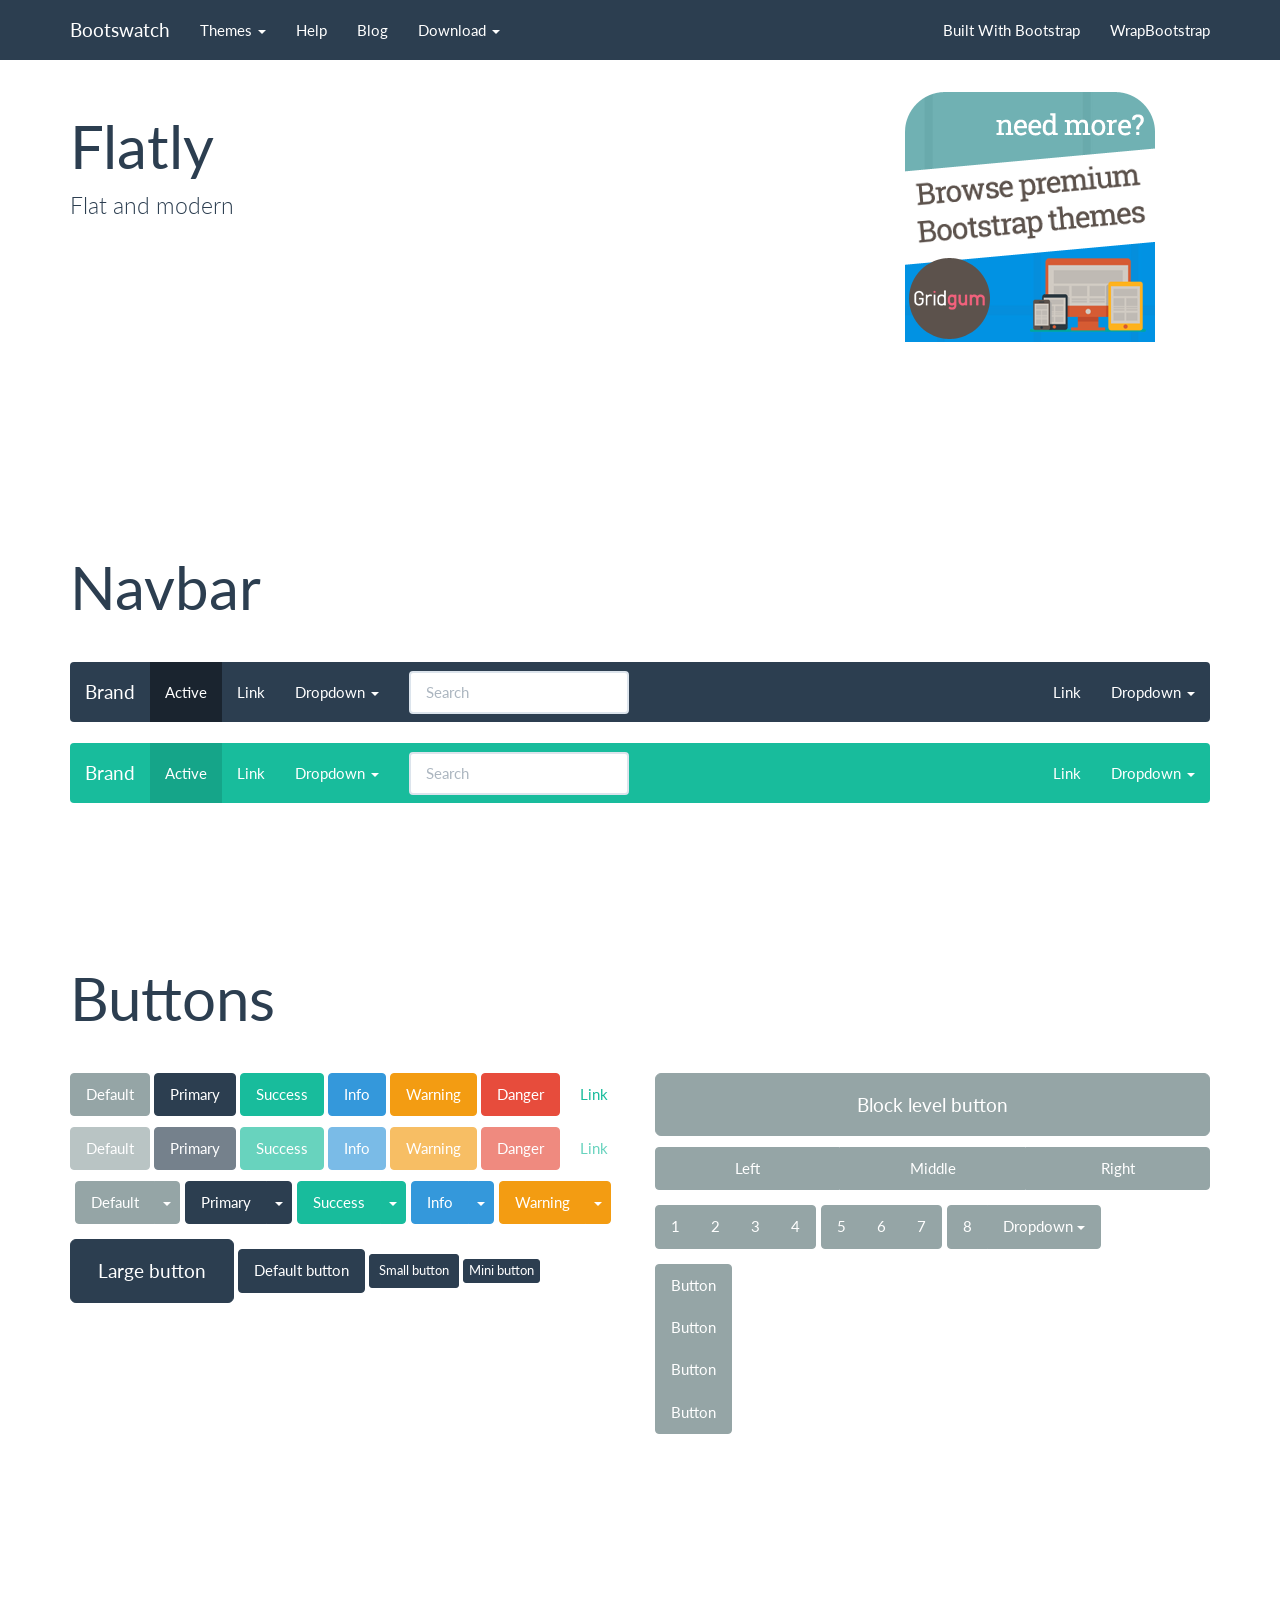
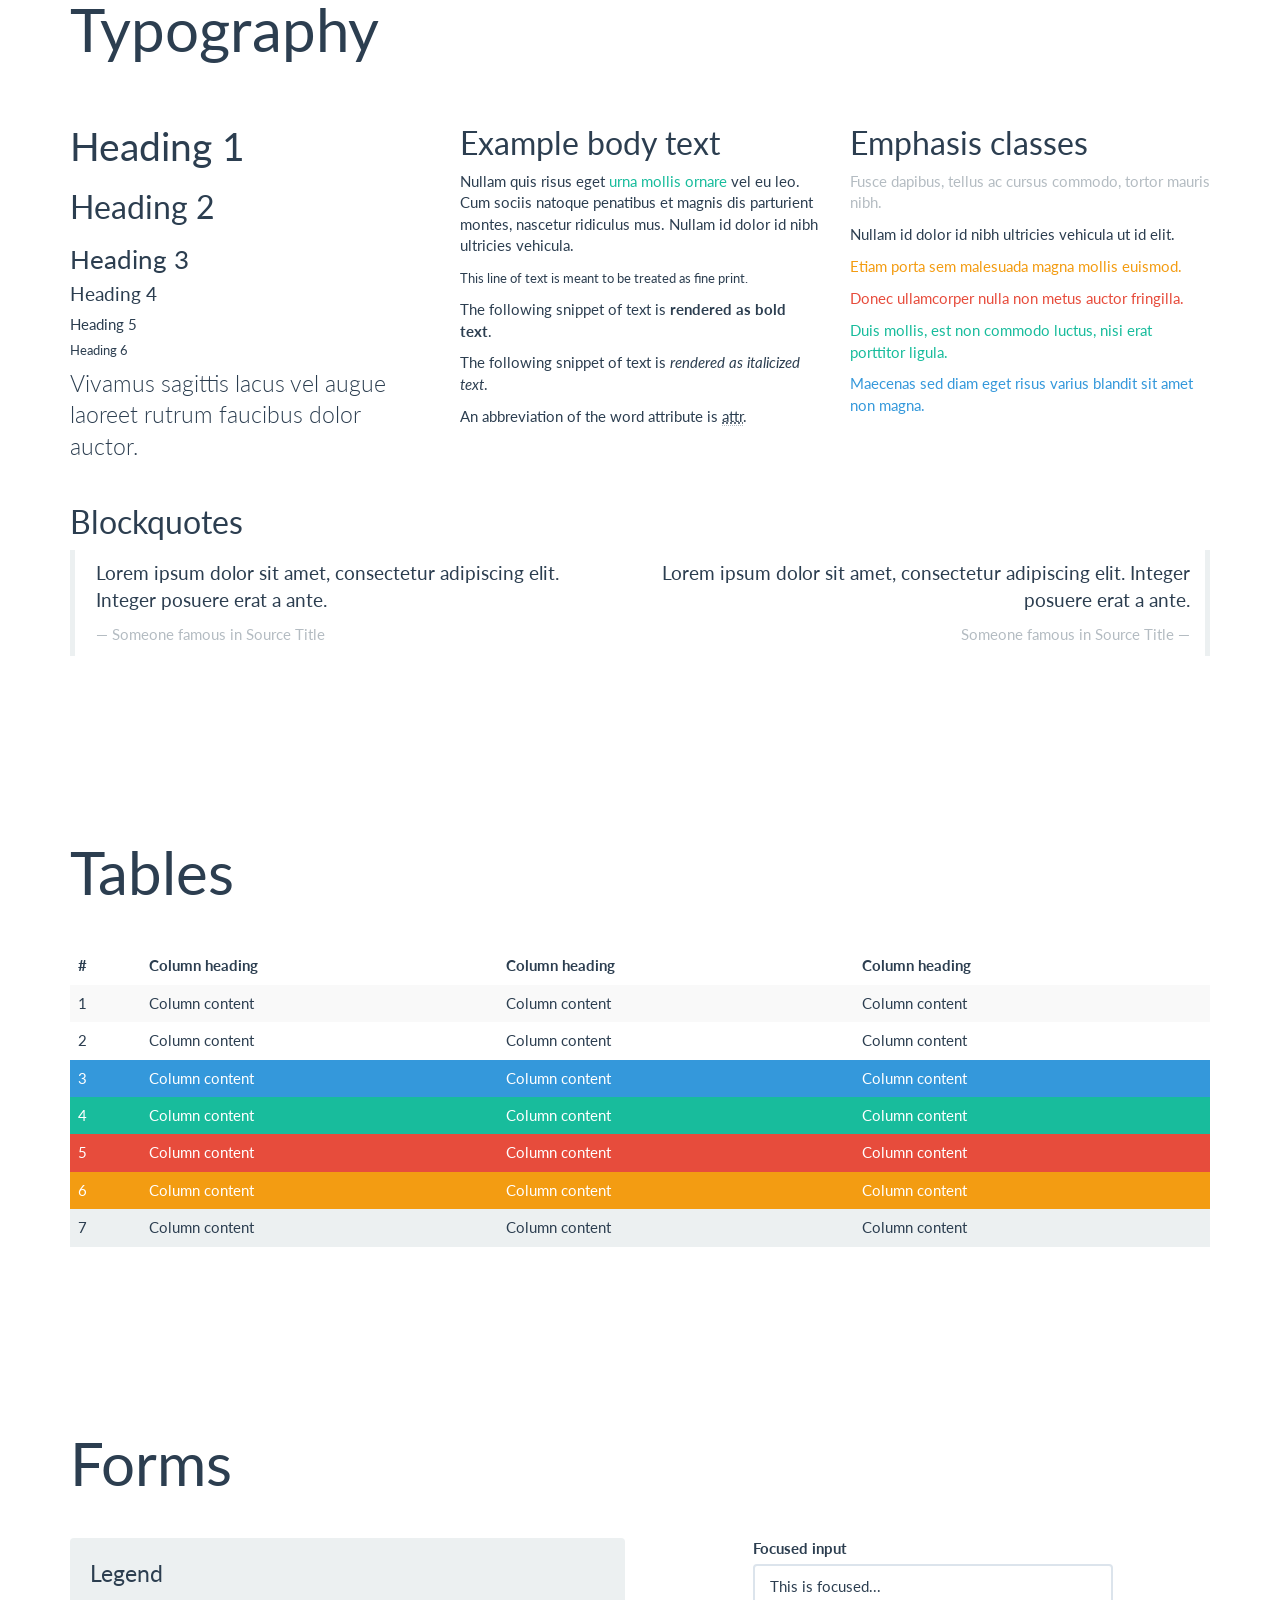
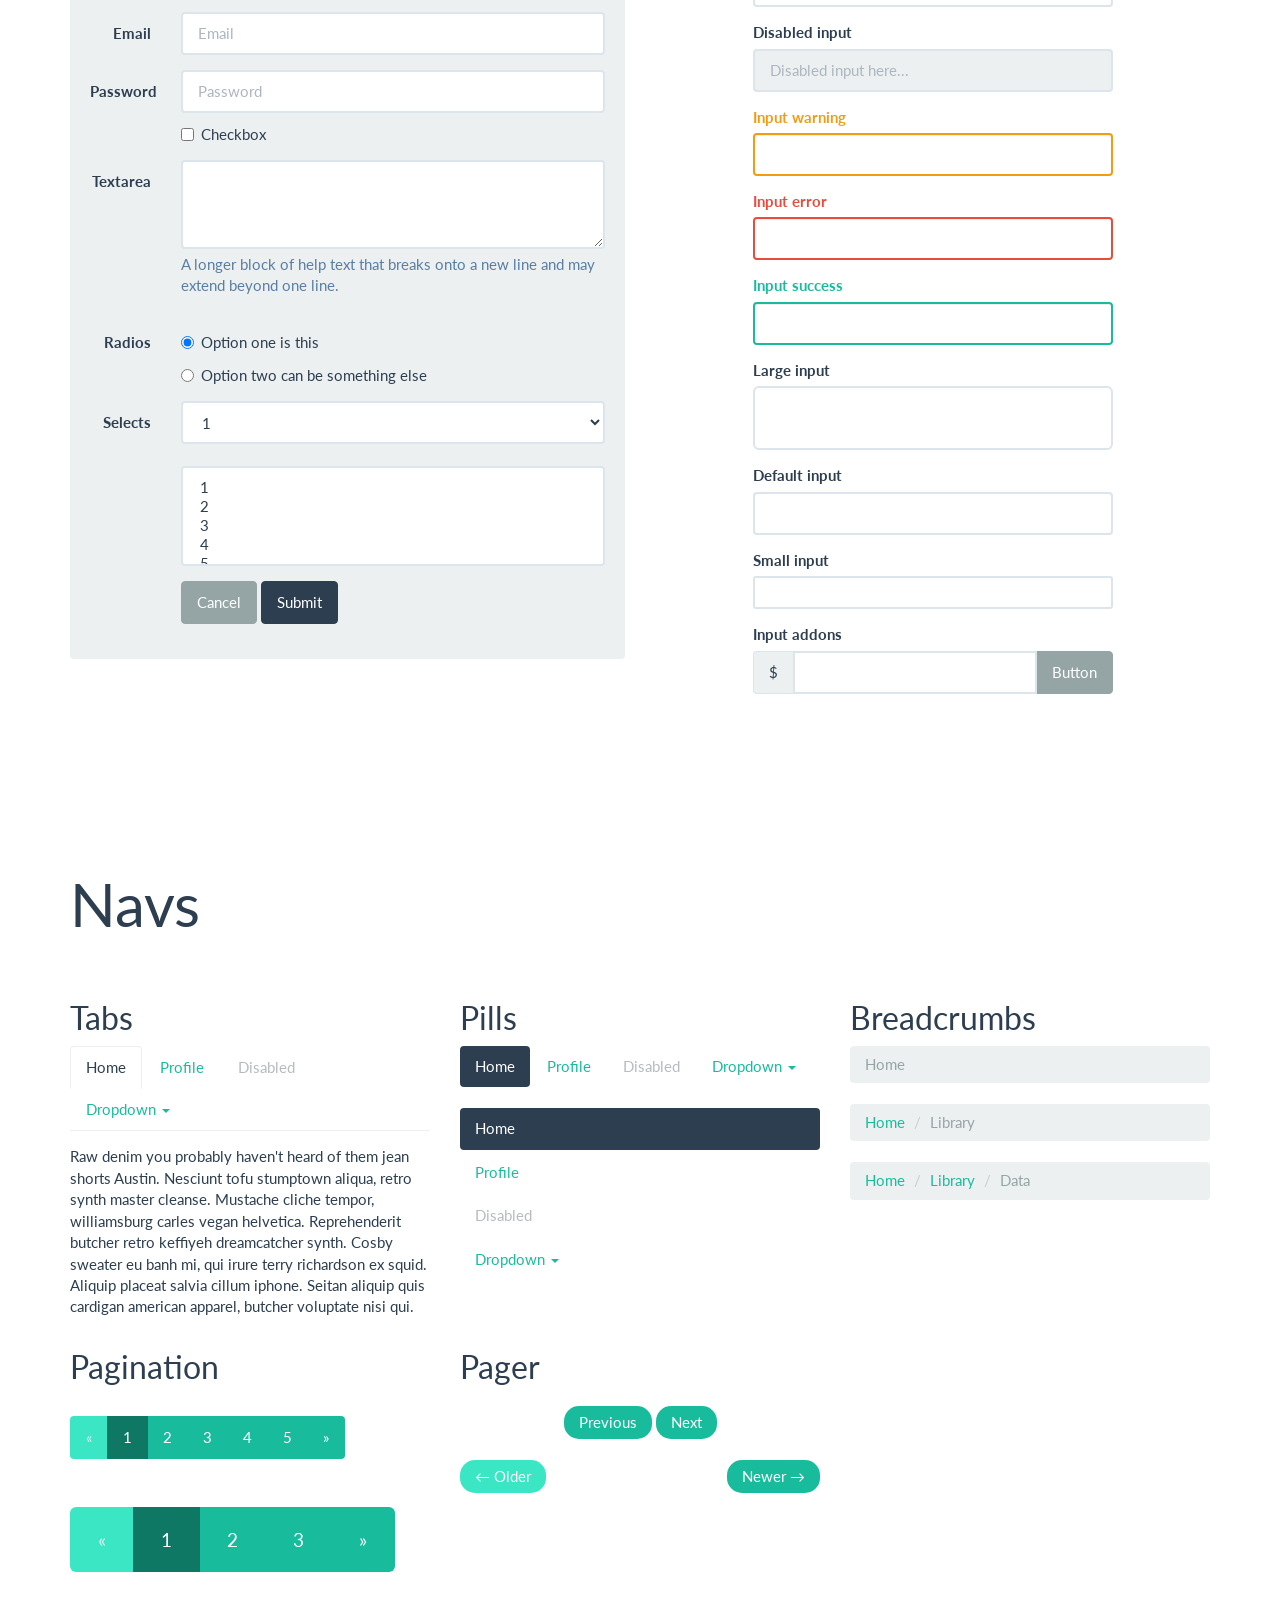
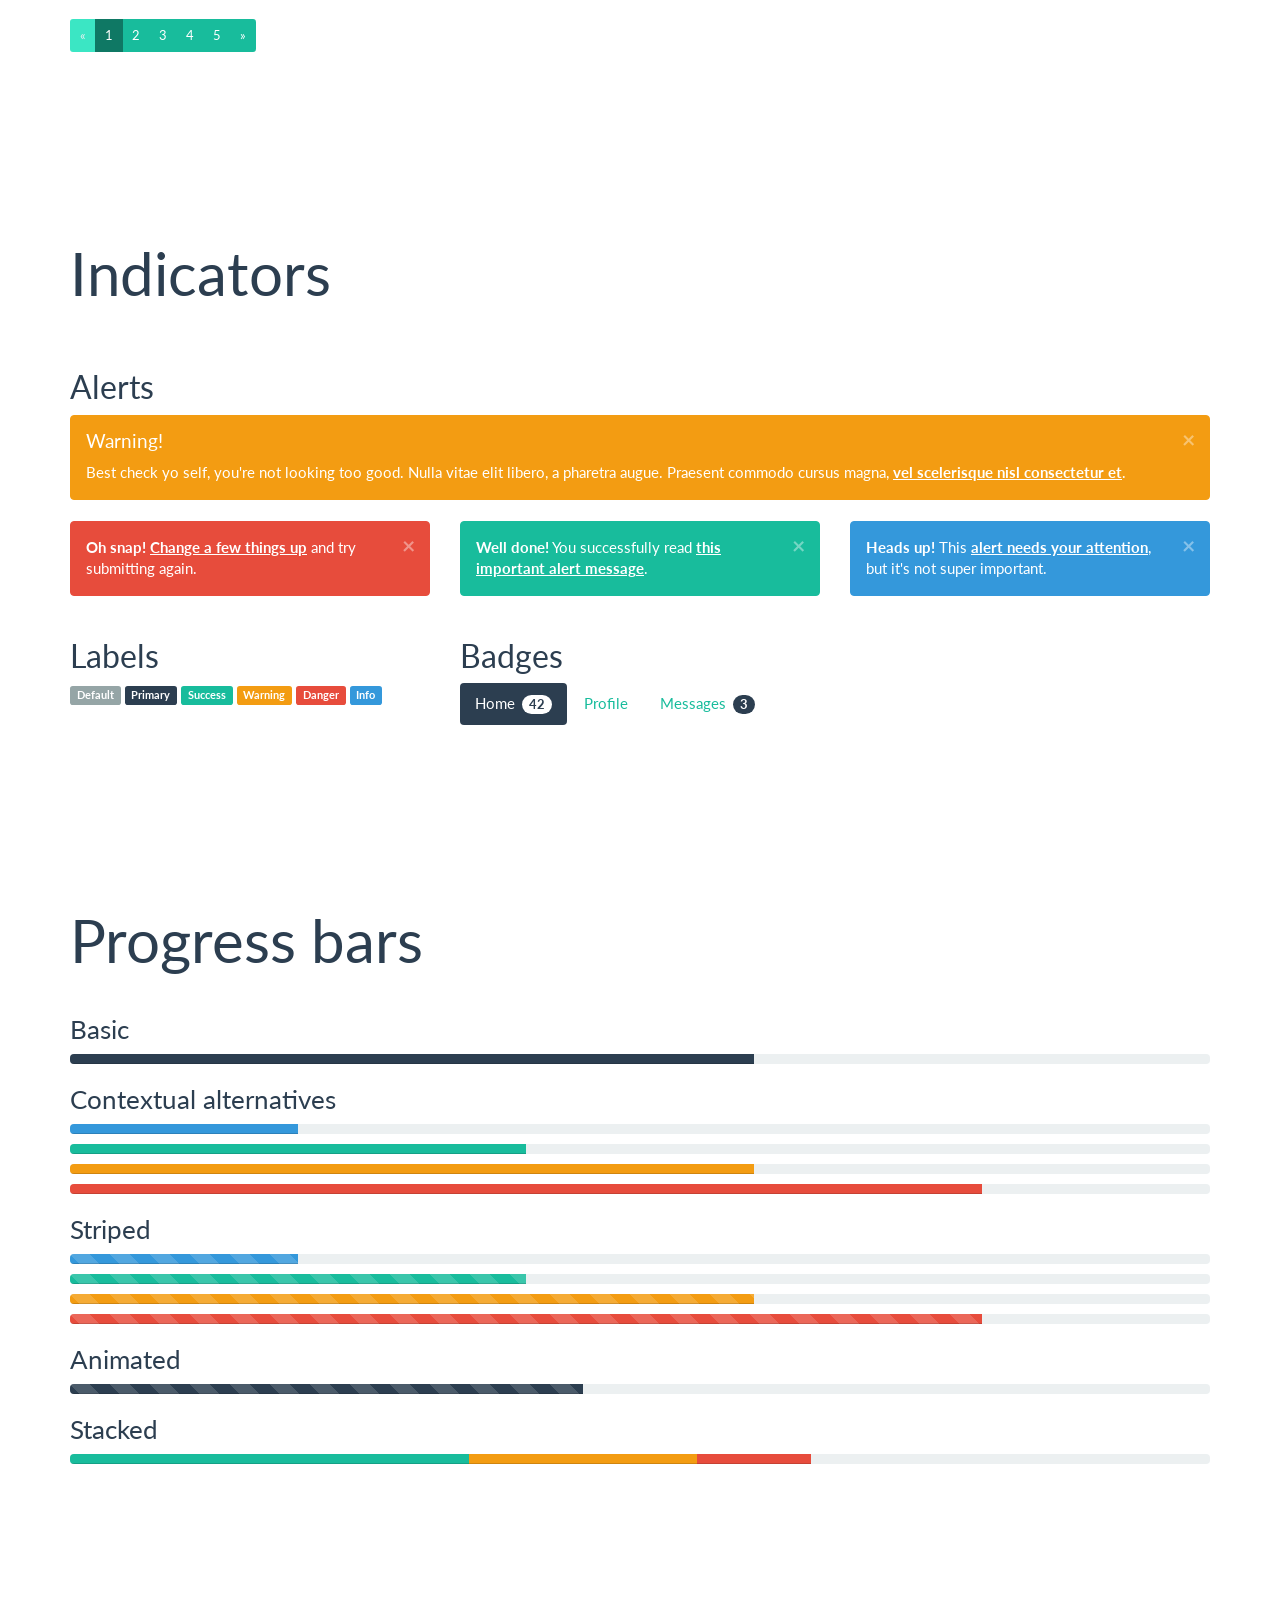
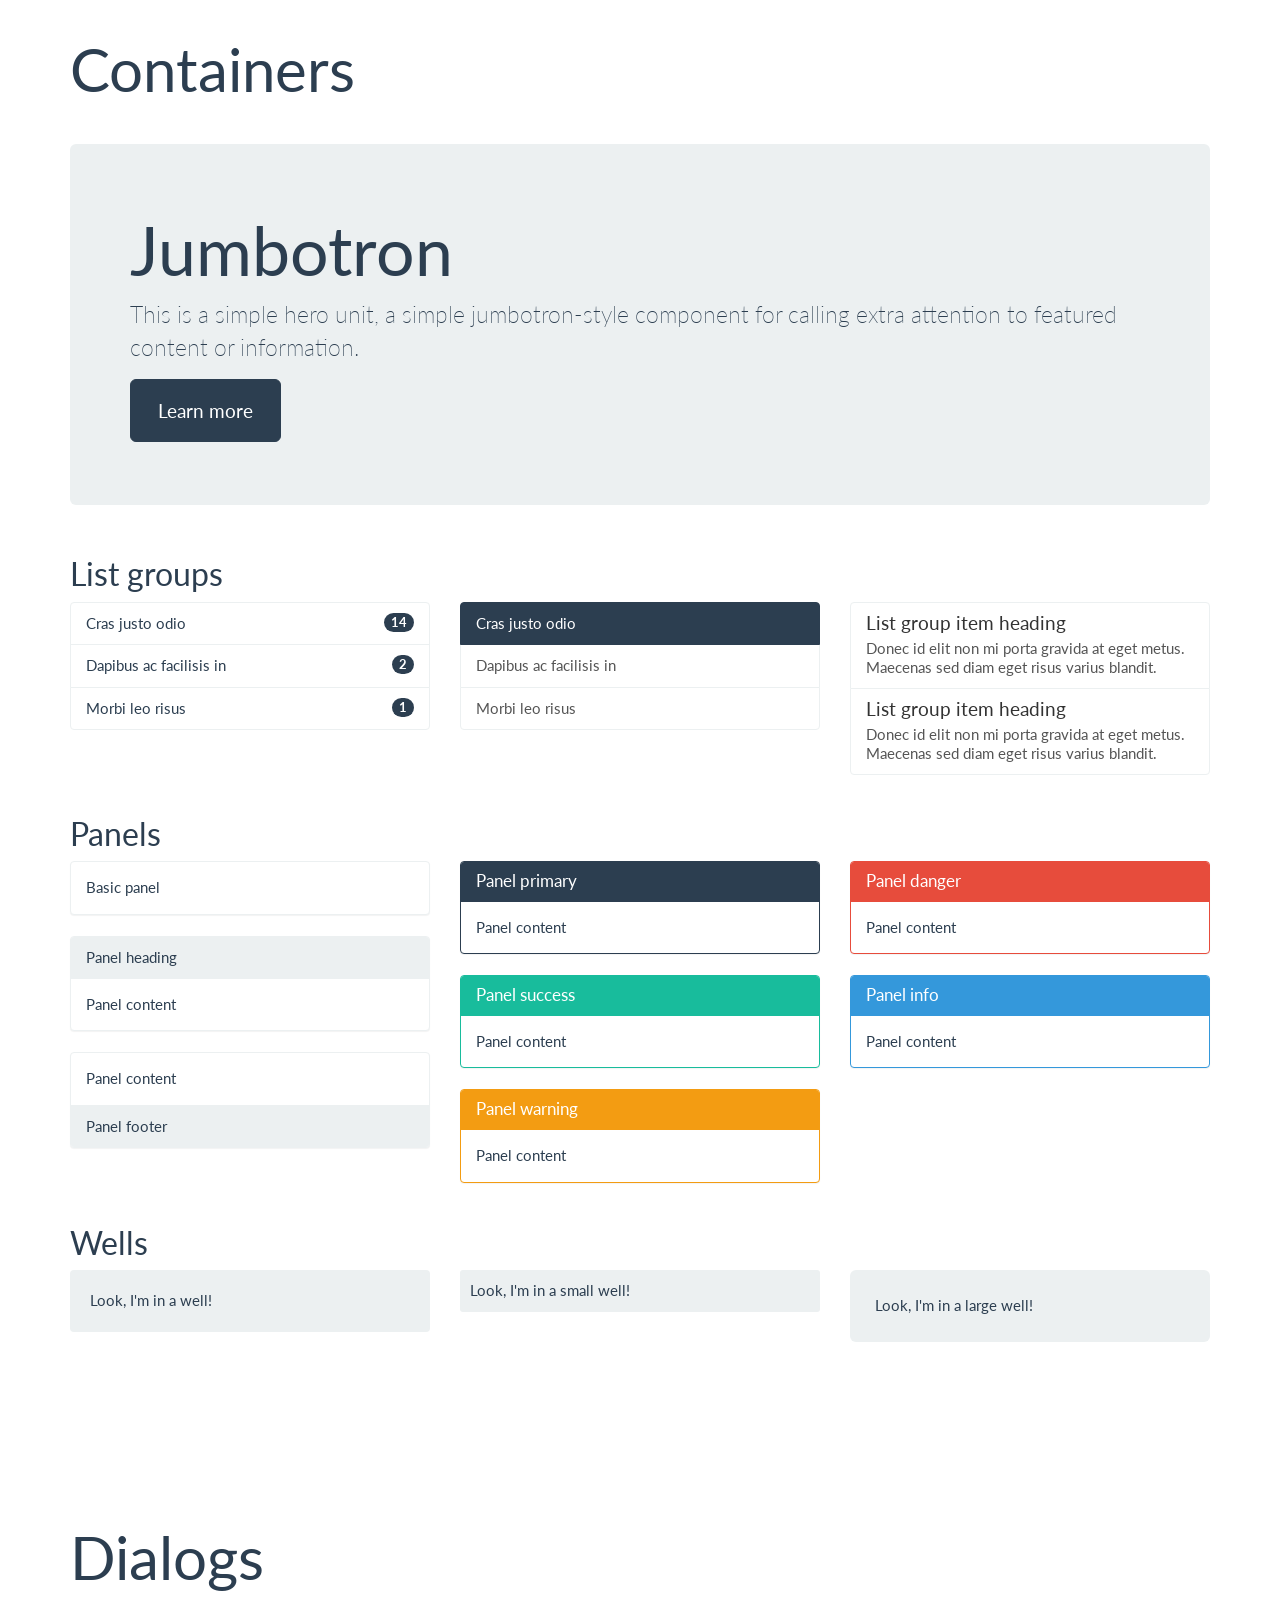
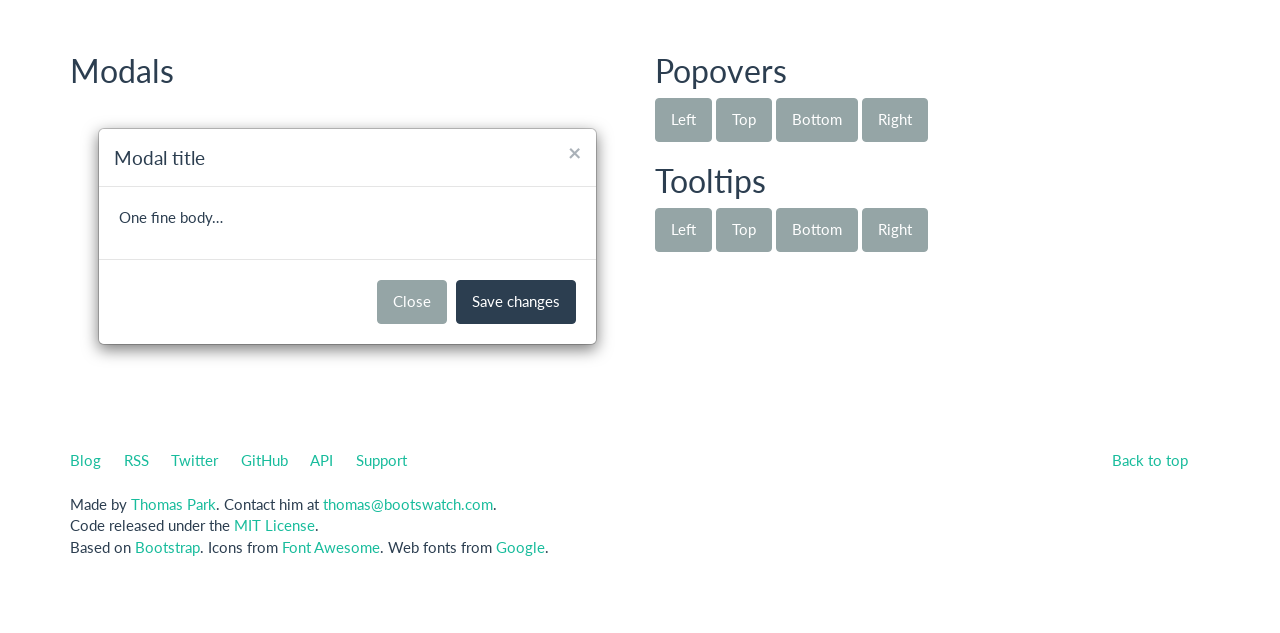
<file: Bootswatch/bootswatch-gh-pages/flatly/index.html>
<!DOCTYPE html>
<html lang="en">
  <head>
    <meta charset="utf-8">
    <title>Bootswatch: Flatly</title>
    <meta name="viewport" content="width=device-width, initial-scale=1">
    <link rel="stylesheet" href="./bootstrap.css" media="screen">
    <link rel="stylesheet" href="../assets/css/bootswatch.min.css">
    <!-- HTML5 shim and Respond.js IE8 support of HTML5 elements and media queries -->
    <!--[if lt IE 9]>
      <script src="../bower_components/html5shiv/dist/html5shiv.js"></script>
      <script src="../bower_components/respond/dest/respond.min.js"></script>
    <![endif]-->
    <script>

     var _gaq = _gaq || [];
      _gaq.push(['_setAccount', 'UA-23019901-1']);
      _gaq.push(['_setDomainName', "bootswatch.com"]);
        _gaq.push(['_setAllowLinker', true]);
      _gaq.push(['_trackPageview']);

     (function() {
       var ga = document.createElement('script'); ga.type = 'text/javascript'; ga.async = true;
       ga.src = ('https:' == document.location.protocol ? 'https://ssl' : 'http://www') + '.google-analytics.com/ga.js';
       var s = document.getElementsByTagName('script')[0]; s.parentNode.insertBefore(ga, s);
     })();

    </script>
  </head>
  <body>
    <div class="navbar navbar-default navbar-fixed-top">
      <div class="container">
        <div class="navbar-header">
          <a href="../" class="navbar-brand">Bootswatch</a>
          <button class="navbar-toggle" type="button" data-toggle="collapse" data-target="#navbar-main">
            <span class="icon-bar"></span>
            <span class="icon-bar"></span>
            <span class="icon-bar"></span>
          </button>
        </div>
        <div class="navbar-collapse collapse" id="navbar-main">
          <ul class="nav navbar-nav">
            <li class="dropdown">
              <a class="dropdown-toggle" data-toggle="dropdown" href="#" id="themes">Themes <span class="caret"></span></a>
              <ul class="dropdown-menu" aria-labelledby="themes">
                <li><a href="../default/">Default</a></li>
                <li class="divider"></li>
                <li><a href="../cerulean/">Cerulean</a></li>
                <li><a href="../cosmo/">Cosmo</a></li>
                <li><a href="../cyborg/">Cyborg</a></li>
                <li><a href="../darkly/">Darkly</a></li>
                <li><a href="../flatly/">Flatly</a></li>
                <li><a href="../journal/">Journal</a></li>
                <li><a href="../lumen/">Lumen</a></li>
                <li><a href="../paper/">Paper</a></li>
                <li><a href="../readable/">Readable</a></li>
                <li><a href="../sandstone/">Sandstone</a></li>
                <li><a href="../simplex/">Simplex</a></li>
                <li><a href="../slate/">Slate</a></li>
                <li><a href="../spacelab/">Spacelab</a></li>
                <li><a href="../superhero/">Superhero</a></li>
                <li><a href="../united/">United</a></li>
                <li><a href="../yeti/">Yeti</a></li>
              </ul>
            </li>
            <li>
              <a href="../help/">Help</a>
            </li>
            <li>
              <a href="http://news.bootswatch.com">Blog</a>
            </li>
            <li class="dropdown">
              <a class="dropdown-toggle" data-toggle="dropdown" href="#" id="download">Download <span class="caret"></span></a>
              <ul class="dropdown-menu" aria-labelledby="download">
                <li><a href="./bootstrap.min.css">bootstrap.min.css</a></li>
                <li><a href="./bootstrap.css">bootstrap.css</a></li>
                <li class="divider"></li>
                <li><a href="./variables.less">variables.less</a></li>
                <li><a href="./bootswatch.less">bootswatch.less</a></li>
              </ul>
            </li>
          </ul>

          <ul class="nav navbar-nav navbar-right">
            <li><a href="http://builtwithbootstrap.com/" target="_blank">Built With Bootstrap</a></li>
            <li><a href="https://wrapbootstrap.com/?ref=bsw" target="_blank">WrapBootstrap</a></li>
          </ul>

        </div>
      </div>
    </div>


    <div class="container">

      <div class="page-header" id="banner">
        <div class="row">
          <div class="col-lg-8 col-md-7 col-sm-6">
            <h1>Flatly</h1>
            <p class="lead">Flat and modern</p>
          </div>
          <div class="col-lg-4 col-md-5 col-sm-6">
            <div class="sponsor">
                  <a href="http://gridgum.com/themes/category/bootstrap-themes/?utm_source=Bootswatch&utm_medium=250ad&utm_campaign=Bootswatch%20Campaign" target="_blank" onclick="_gaq.push(['_trackEvent', 'banner', 'click', 'gridgum']);"><img src="../assets/img/gridgum.png" alt="Gridgum" onload="_gaq.push(['_trackEvent', 'banner', 'impression', 'gridgum']);"></a>
            </div>
          </div>
        </div>
      </div>

      <!-- Navbar
      ================================================== -->
      <div class="bs-docs-section clearfix">
        <div class="row">
          <div class="col-lg-12">
            <div class="page-header">
              <h1 id="navbar">Navbar</h1>
            </div>

            <div class="bs-component">
              <div class="navbar navbar-default">
                <div class="navbar-header">
                  <button type="button" class="navbar-toggle" data-toggle="collapse" data-target=".navbar-responsive-collapse">
                    <span class="icon-bar"></span>
                    <span class="icon-bar"></span>
                    <span class="icon-bar"></span>
                  </button>
                  <a class="navbar-brand" href="#">Brand</a>
                </div>
                <div class="navbar-collapse collapse navbar-responsive-collapse">
                  <ul class="nav navbar-nav">
                    <li class="active"><a href="#">Active</a></li>
                    <li><a href="#">Link</a></li>
                    <li class="dropdown">
                      <a href="#" class="dropdown-toggle" data-toggle="dropdown">Dropdown <b class="caret"></b></a>
                      <ul class="dropdown-menu">
                        <li><a href="#">Action</a></li>
                        <li><a href="#">Another action</a></li>
                        <li><a href="#">Something else here</a></li>
                        <li class="divider"></li>
                        <li class="dropdown-header">Dropdown header</li>
                        <li><a href="#">Separated link</a></li>
                        <li><a href="#">One more separated link</a></li>
                      </ul>
                    </li>
                  </ul>
                  <form class="navbar-form navbar-left">
                    <input type="text" class="form-control col-lg-8" placeholder="Search">
                  </form>
                  <ul class="nav navbar-nav navbar-right">
                    <li><a href="#">Link</a></li>
                    <li class="dropdown">
                      <a href="#" class="dropdown-toggle" data-toggle="dropdown">Dropdown <b class="caret"></b></a>
                      <ul class="dropdown-menu">
                        <li><a href="#">Action</a></li>
                        <li><a href="#">Another action</a></li>
                        <li><a href="#">Something else here</a></li>
                        <li class="divider"></li>
                        <li><a href="#">Separated link</a></li>
                      </ul>
                    </li>
                  </ul>
                </div>
              </div>
            </div>

            <div class="bs-component">
              <div class="navbar navbar-inverse">
                <div class="navbar-header">
                  <button type="button" class="navbar-toggle" data-toggle="collapse" data-target=".navbar-inverse-collapse">
                    <span class="icon-bar"></span>
                    <span class="icon-bar"></span>
                    <span class="icon-bar"></span>
                  </button>
                  <a class="navbar-brand" href="#">Brand</a>
                </div>
                <div class="navbar-collapse collapse navbar-inverse-collapse">
                  <ul class="nav navbar-nav">
                    <li class="active"><a href="#">Active</a></li>
                    <li><a href="#">Link</a></li>
                    <li class="dropdown">
                      <a href="#" class="dropdown-toggle" data-toggle="dropdown">Dropdown <b class="caret"></b></a>
                      <ul class="dropdown-menu">
                        <li><a href="#">Action</a></li>
                        <li><a href="#">Another action</a></li>
                        <li><a href="#">Something else here</a></li>
                        <li class="divider"></li>
                        <li class="dropdown-header">Dropdown header</li>
                        <li><a href="#">Separated link</a></li>
                        <li><a href="#">One more separated link</a></li>
                      </ul>
                    </li>
                  </ul>
                  <form class="navbar-form navbar-left">
                    <input type="text" class="form-control col-lg-8" placeholder="Search">
                  </form>
                  <ul class="nav navbar-nav navbar-right">
                    <li><a href="#">Link</a></li>
                    <li class="dropdown">
                      <a href="#" class="dropdown-toggle" data-toggle="dropdown">Dropdown <b class="caret"></b></a>
                      <ul class="dropdown-menu">
                        <li><a href="#">Action</a></li>
                        <li><a href="#">Another action</a></li>
                        <li><a href="#">Something else here</a></li>
                        <li class="divider"></li>
                        <li><a href="#">Separated link</a></li>
                      </ul>
                    </li>
                  </ul>
                </div>
              </div>
            </div><!-- /example -->

          </div>
        </div>
      </div>


      <!-- Buttons
      ================================================== -->
      <div class="bs-docs-section">
        <div class="page-header">
          <div class="row">
            <div class="col-lg-12">
              <h1 id="buttons">Buttons</h1>
            </div>
          </div>
        </div>

        <div class="row">
          <div class="col-lg-6">

            <p class="bs-component">
              <a href="#" class="btn btn-default">Default</a>
              <a href="#" class="btn btn-primary">Primary</a>
              <a href="#" class="btn btn-success">Success</a>
              <a href="#" class="btn btn-info">Info</a>
              <a href="#" class="btn btn-warning">Warning</a>
              <a href="#" class="btn btn-danger">Danger</a>
              <a href="#" class="btn btn-link">Link</a>
            </p>

            <p class="bs-component">
              <a href="#" class="btn btn-default disabled">Default</a>
              <a href="#" class="btn btn-primary disabled">Primary</a>
              <a href="#" class="btn btn-success disabled">Success</a>
              <a href="#" class="btn btn-info disabled">Info</a>
              <a href="#" class="btn btn-warning disabled">Warning</a>
              <a href="#" class="btn btn-danger disabled">Danger</a>
              <a href="#" class="btn btn-link disabled">Link</a>
            </p>


            <div style="margin-bottom: 15px;">
              <div class="btn-toolbar bs-component" style="margin: 0;">
                <div class="btn-group">
                  <a href="#" class="btn btn-default">Default</a>
                  <a href="#" class="btn btn-default dropdown-toggle" data-toggle="dropdown"><span class="caret"></span></a>
                  <ul class="dropdown-menu">
                    <li><a href="#">Action</a></li>
                    <li><a href="#">Another action</a></li>
                    <li><a href="#">Something else here</a></li>
                    <li class="divider"></li>
                    <li><a href="#">Separated link</a></li>
                  </ul>
                </div>

                <div class="btn-group">
                  <a href="#" class="btn btn-primary">Primary</a>
                  <a href="#" class="btn btn-primary dropdown-toggle" data-toggle="dropdown"><span class="caret"></span></a>
                  <ul class="dropdown-menu">
                    <li><a href="#">Action</a></li>
                    <li><a href="#">Another action</a></li>
                    <li><a href="#">Something else here</a></li>
                    <li class="divider"></li>
                    <li><a href="#">Separated link</a></li>
                  </ul>
                </div>

                <div class="btn-group">
                  <a href="#" class="btn btn-success">Success</a>
                  <a href="#" class="btn btn-success dropdown-toggle" data-toggle="dropdown"><span class="caret"></span></a>
                  <ul class="dropdown-menu">
                    <li><a href="#">Action</a></li>
                    <li><a href="#">Another action</a></li>
                    <li><a href="#">Something else here</a></li>
                    <li class="divider"></li>
                    <li><a href="#">Separated link</a></li>
                  </ul>
                </div>

                <div class="btn-group">
                  <a href="#" class="btn btn-info">Info</a>
                  <a href="#" class="btn btn-info dropdown-toggle" data-toggle="dropdown"><span class="caret"></span></a>
                  <ul class="dropdown-menu">
                    <li><a href="#">Action</a></li>
                    <li><a href="#">Another action</a></li>
                    <li><a href="#">Something else here</a></li>
                    <li class="divider"></li>
                    <li><a href="#">Separated link</a></li>
                  </ul>
                </div>

                <div class="btn-group">
                  <a href="#" class="btn btn-warning">Warning</a>
                  <a href="#" class="btn btn-warning dropdown-toggle" data-toggle="dropdown"><span class="caret"></span></a>
                  <ul class="dropdown-menu">
                    <li><a href="#">Action</a></li>
                    <li><a href="#">Another action</a></li>
                    <li><a href="#">Something else here</a></li>
                    <li class="divider"></li>
                    <li><a href="#">Separated link</a></li>
                  </ul>
                </div>
              </div>
            </div>

            <p class="bs-component">
              <a href="#" class="btn btn-primary btn-lg">Large button</a>
              <a href="#" class="btn btn-primary">Default button</a>
              <a href="#" class="btn btn-primary btn-sm">Small button</a>
              <a href="#" class="btn btn-primary btn-xs">Mini button</a>
            </p>

          </div>
          <div class="col-lg-6">

            <p class="bs-component">
              <a href="#" class="btn btn-default btn-lg btn-block">Block level button</a>
            </p>


            <div class="bs-component" style="margin-bottom: 15px;">
              <div class="btn-group btn-group-justified">
                <a href="#" class="btn btn-default">Left</a>
                <a href="#" class="btn btn-default">Middle</a>
                <a href="#" class="btn btn-default">Right</a>
              </div>
            </div>

            <div class="bs-component" style="margin-bottom: 15px;">
              <div class="btn-toolbar">
                <div class="btn-group">
                  <a href="#" class="btn btn-default">1</a>
                  <a href="#" class="btn btn-default">2</a>
                  <a href="#" class="btn btn-default">3</a>
                  <a href="#" class="btn btn-default">4</a>
                </div>

                <div class="btn-group">
                  <a href="#" class="btn btn-default">5</a>
                  <a href="#" class="btn btn-default">6</a>
                  <a href="#" class="btn btn-default">7</a>
                </div>

                <div class="btn-group">
                  <a href="#" class="btn btn-default">8</a>
                  <div class="btn-group">
                    <a href="#" class="btn btn-default dropdown-toggle" data-toggle="dropdown">
                      Dropdown
                      <span class="caret"></span>
                    </a>
                    <ul class="dropdown-menu">
                      <li><a href="#">Dropdown link</a></li>
                      <li><a href="#">Dropdown link</a></li>
                      <li><a href="#">Dropdown link</a></li>
                     </ul>
                  </div>
                </div>
              </div>
            </div>

            <div class="bs-component">
              <div class="btn-group-vertical">
                  <a href="#" class="btn btn-default">Button</a>
                  <a href="#" class="btn btn-default">Button</a>
                  <a href="#" class="btn btn-default">Button</a>
                  <a href="#" class="btn btn-default">Button</a>
              </div>
            </div>

          </div>
        </div>
      </div>

      <!-- Typography
      ================================================== -->
      <div class="bs-docs-section">
        <div class="row">
          <div class="col-lg-12">
            <div class="page-header">
              <h1 id="type">Typography</h1>
            </div>
          </div>
        </div>

        <!-- Headings -->

        <div class="row">
          <div class="col-lg-4">
            <div class="bs-component">
              <h1>Heading 1</h1>
              <h2>Heading 2</h2>
              <h3>Heading 3</h3>
              <h4>Heading 4</h4>
              <h5>Heading 5</h5>
              <h6>Heading 6</h6>
              <p class="lead">Vivamus sagittis lacus vel augue laoreet rutrum faucibus dolor auctor.</p>
            </div>
          </div>
          <div class="col-lg-4">
            <div class="bs-component">
              <h2>Example body text</h2>
              <p>Nullam quis risus eget <a href="#">urna mollis ornare</a> vel eu leo. Cum sociis natoque penatibus et magnis dis parturient montes, nascetur ridiculus mus. Nullam id dolor id nibh ultricies vehicula.</p>
              <p><small>This line of text is meant to be treated as fine print.</small></p>
              <p>The following snippet of text is <strong>rendered as bold text</strong>.</p>
              <p>The following snippet of text is <em>rendered as italicized text</em>.</p>
              <p>An abbreviation of the word attribute is <abbr title="attribute">attr</abbr>.</p>
            </div>

          </div>
          <div class="col-lg-4">
            <div class="bs-component">
              <h2>Emphasis classes</h2>
              <p class="text-muted">Fusce dapibus, tellus ac cursus commodo, tortor mauris nibh.</p>
              <p class="text-primary">Nullam id dolor id nibh ultricies vehicula ut id elit.</p>
              <p class="text-warning">Etiam porta sem malesuada magna mollis euismod.</p>
              <p class="text-danger">Donec ullamcorper nulla non metus auctor fringilla.</p>
              <p class="text-success">Duis mollis, est non commodo luctus, nisi erat porttitor ligula.</p>
              <p class="text-info">Maecenas sed diam eget risus varius blandit sit amet non magna.</p>
            </div>

          </div>
        </div>

        <!-- Blockquotes -->

        <div class="row">
          <div class="col-lg-12">
            <h2 id="type-blockquotes">Blockquotes</h2>
          </div>
        </div>
        <div class="row">
          <div class="col-lg-6">
            <div class="bs-component">
              <blockquote>
                <p>Lorem ipsum dolor sit amet, consectetur adipiscing elit. Integer posuere erat a ante.</p>
                <small>Someone famous in <cite title="Source Title">Source Title</cite></small>
              </blockquote>
            </div>
          </div>
          <div class="col-lg-6">
            <div class="bs-component">
              <blockquote class="pull-right">
                <p>Lorem ipsum dolor sit amet, consectetur adipiscing elit. Integer posuere erat a ante.</p>
                <small>Someone famous in <cite title="Source Title">Source Title</cite></small>
              </blockquote>
            </div>
          </div>
        </div>
      </div>

      <!-- Tables
      ================================================== -->
      <div class="bs-docs-section">

        <div class="row">
          <div class="col-lg-12">
            <div class="page-header">
              <h1 id="tables">Tables</h1>
            </div>

            <div class="bs-component">
              <table class="table table-striped table-hover ">
                <thead>
                  <tr>
                    <th>#</th>
                    <th>Column heading</th>
                    <th>Column heading</th>
                    <th>Column heading</th>
                  </tr>
                </thead>
                <tbody>
                  <tr>
                    <td>1</td>
                    <td>Column content</td>
                    <td>Column content</td>
                    <td>Column content</td>
                  </tr>
                  <tr>
                    <td>2</td>
                    <td>Column content</td>
                    <td>Column content</td>
                    <td>Column content</td>
                  </tr>
                  <tr class="info">
                    <td>3</td>
                    <td>Column content</td>
                    <td>Column content</td>
                    <td>Column content</td>
                  </tr>
                  <tr class="success">
                    <td>4</td>
                    <td>Column content</td>
                    <td>Column content</td>
                    <td>Column content</td>
                  </tr>
                  <tr class="danger">
                    <td>5</td>
                    <td>Column content</td>
                    <td>Column content</td>
                    <td>Column content</td>
                  </tr>
                  <tr class="warning">
                    <td>6</td>
                    <td>Column content</td>
                    <td>Column content</td>
                    <td>Column content</td>
                  </tr>
                  <tr class="active">
                    <td>7</td>
                    <td>Column content</td>
                    <td>Column content</td>
                    <td>Column content</td>
                  </tr>
                </tbody>
              </table> 
            </div><!-- /example -->
          </div>
        </div>
      </div>

      <!-- Forms
      ================================================== -->
      <div class="bs-docs-section">
        <div class="row">
          <div class="col-lg-12">
            <div class="page-header">
              <h1 id="forms">Forms</h1>
            </div>
          </div>
        </div>

        <div class="row">
          <div class="col-lg-6">
            <div class="well bs-component">
              <form class="form-horizontal">
                <fieldset>
                  <legend>Legend</legend>
                  <div class="form-group">
                    <label for="inputEmail" class="col-lg-2 control-label">Email</label>
                    <div class="col-lg-10">
                      <input type="text" class="form-control" id="inputEmail" placeholder="Email">
                    </div>
                  </div>
                  <div class="form-group">
                    <label for="inputPassword" class="col-lg-2 control-label">Password</label>
                    <div class="col-lg-10">
                      <input type="password" class="form-control" id="inputPassword" placeholder="Password">
                      <div class="checkbox">
                        <label>
                          <input type="checkbox"> Checkbox
                        </label>
                      </div>
                    </div>
                  </div>
                  <div class="form-group">
                    <label for="textArea" class="col-lg-2 control-label">Textarea</label>
                    <div class="col-lg-10">
                      <textarea class="form-control" rows="3" id="textArea"></textarea>
                      <span class="help-block">A longer block of help text that breaks onto a new line and may extend beyond one line.</span>
                    </div>
                  </div>
                  <div class="form-group">
                    <label class="col-lg-2 control-label">Radios</label>
                    <div class="col-lg-10">
                      <div class="radio">
                        <label>
                          <input type="radio" name="optionsRadios" id="optionsRadios1" value="option1" checked="">
                          Option one is this
                        </label>
                      </div>
                      <div class="radio">
                        <label>
                          <input type="radio" name="optionsRadios" id="optionsRadios2" value="option2">
                          Option two can be something else
                        </label>
                      </div>
                    </div>
                  </div>
                  <div class="form-group">
                    <label for="select" class="col-lg-2 control-label">Selects</label>
                    <div class="col-lg-10">
                      <select class="form-control" id="select">
                        <option>1</option>
                        <option>2</option>
                        <option>3</option>
                        <option>4</option>
                        <option>5</option>
                      </select>
                      <br>
                      <select multiple="" class="form-control">
                        <option>1</option>
                        <option>2</option>
                        <option>3</option>
                        <option>4</option>
                        <option>5</option>
                      </select>
                    </div>
                  </div>
                  <div class="form-group">
                    <div class="col-lg-10 col-lg-offset-2">
                      <button class="btn btn-default">Cancel</button>
                      <button type="submit" class="btn btn-primary">Submit</button>
                    </div>
                  </div>
                </fieldset>
              </form>
            </div>
          </div>
          <div class="col-lg-4 col-lg-offset-1">

              <form class="bs-component">
                <div class="form-group">
                  <label class="control-label" for="focusedInput">Focused input</label>
                  <input class="form-control" id="focusedInput" type="text" value="This is focused...">
                </div>

                <div class="form-group">
                  <label class="control-label" for="disabledInput">Disabled input</label>
                  <input class="form-control" id="disabledInput" type="text" placeholder="Disabled input here..." disabled="">
                </div>

                <div class="form-group has-warning">
                  <label class="control-label" for="inputWarning">Input warning</label>
                  <input type="text" class="form-control" id="inputWarning">
                </div>

                <div class="form-group has-error">
                  <label class="control-label" for="inputError">Input error</label>
                  <input type="text" class="form-control" id="inputError">
                </div>

                <div class="form-group has-success">
                  <label class="control-label" for="inputSuccess">Input success</label>
                  <input type="text" class="form-control" id="inputSuccess">
                </div>

                <div class="form-group">
                  <label class="control-label" for="inputLarge">Large input</label>
                  <input class="form-control input-lg" type="text" id="inputLarge">
                </div>

                <div class="form-group">
                  <label class="control-label" for="inputDefault">Default input</label>
                  <input type="text" class="form-control" id="inputDefault">
                </div>

                <div class="form-group">
                  <label class="control-label" for="inputSmall">Small input</label>
                  <input class="form-control input-sm" type="text" id="inputSmall">
                </div>

                <div class="form-group">
                  <label class="control-label">Input addons</label>
                  <div class="input-group">
                    <span class="input-group-addon">$</span>
                    <input type="text" class="form-control">
                    <span class="input-group-btn">
                      <button class="btn btn-default" type="button">Button</button>
                    </span>
                  </div>
                </div>
              </form>

          </div>
        </div>
      </div>

      <!-- Navs
      ================================================== -->
      <div class="bs-docs-section">

        <div class="row">
          <div class="col-lg-12">
            <div class="page-header">
              <h1 id="nav">Navs</h1>
            </div>
          </div>
        </div>

        <div class="row">
          <div class="col-lg-4">
            <h2 id="nav-tabs">Tabs</h2>
            <div class="bs-component">
              <ul class="nav nav-tabs">
                <li class="active"><a href="#home" data-toggle="tab">Home</a></li>
                <li><a href="#profile" data-toggle="tab">Profile</a></li>
                <li class="disabled"><a>Disabled</a></li>
                <li class="dropdown">
                  <a class="dropdown-toggle" data-toggle="dropdown" href="#">
                    Dropdown <span class="caret"></span>
                  </a>
                  <ul class="dropdown-menu">
                    <li><a href="#dropdown1" data-toggle="tab">Action</a></li>
                    <li class="divider"></li>
                    <li><a href="#dropdown2" data-toggle="tab">Another action</a></li>
                  </ul>
                </li>
              </ul>
              <div id="myTabContent" class="tab-content">
                <div class="tab-pane fade active in" id="home">
                  <p>Raw denim you probably haven't heard of them jean shorts Austin. Nesciunt tofu stumptown aliqua, retro synth master cleanse. Mustache cliche tempor, williamsburg carles vegan helvetica. Reprehenderit butcher retro keffiyeh dreamcatcher synth. Cosby sweater eu banh mi, qui irure terry richardson ex squid. Aliquip placeat salvia cillum iphone. Seitan aliquip quis cardigan american apparel, butcher voluptate nisi qui.</p>
                </div>
                <div class="tab-pane fade" id="profile">
                  <p>Food truck fixie locavore, accusamus mcsweeney's marfa nulla single-origin coffee squid. Exercitation +1 labore velit, blog sartorial PBR leggings next level wes anderson artisan four loko farm-to-table craft beer twee. Qui photo booth letterpress, commodo enim craft beer mlkshk aliquip jean shorts ullamco ad vinyl cillum PBR. Homo nostrud organic, assumenda labore aesthetic magna delectus mollit.</p>
                </div>
                <div class="tab-pane fade" id="dropdown1">
                  <p>Etsy mixtape wayfarers, ethical wes anderson tofu before they sold out mcsweeney's organic lomo retro fanny pack lo-fi farm-to-table readymade. Messenger bag gentrify pitchfork tattooed craft beer, iphone skateboard locavore carles etsy salvia banksy hoodie helvetica. DIY synth PBR banksy irony. Leggings gentrify squid 8-bit cred pitchfork.</p>
                </div>
                <div class="tab-pane fade" id="dropdown2">
                  <p>Trust fund seitan letterpress, keytar raw denim keffiyeh etsy art party before they sold out master cleanse gluten-free squid scenester freegan cosby sweater. Fanny pack portland seitan DIY, art party locavore wolf cliche high life echo park Austin. Cred vinyl keffiyeh DIY salvia PBR, banh mi before they sold out farm-to-table VHS viral locavore cosby sweater.</p>
                </div>
              </div>
            </div>
          </div>
          <div class="col-lg-4">
            <h2 id="nav-pills">Pills</h2>
            <div class="bs-component">
              <ul class="nav nav-pills">
                <li class="active"><a href="#">Home</a></li>
                <li><a href="#">Profile</a></li>
                <li class="disabled"><a href="#">Disabled</a></li>
                <li class="dropdown">
                  <a class="dropdown-toggle" data-toggle="dropdown" href="#">
                    Dropdown <span class="caret"></span>
                  </a>
                  <ul class="dropdown-menu">
                    <li><a href="#">Action</a></li>
                    <li><a href="#">Another action</a></li>
                    <li><a href="#">Something else here</a></li>
                    <li class="divider"></li>
                    <li><a href="#">Separated link</a></li>
                  </ul>
                </li>
              </ul>
            </div>
            <br>
            <div class="bs-component">
              <ul class="nav nav-pills nav-stacked">
                <li class="active"><a href="#">Home</a></li>
                <li><a href="#">Profile</a></li>
                <li class="disabled"><a href="#">Disabled</a></li>
                <li class="dropdown">
                  <a class="dropdown-toggle" data-toggle="dropdown" href="#">
                    Dropdown <span class="caret"></span>
                  </a>
                  <ul class="dropdown-menu">
                    <li><a href="#">Action</a></li>
                    <li><a href="#">Another action</a></li>
                    <li><a href="#">Something else here</a></li>
                    <li class="divider"></li>
                    <li><a href="#">Separated link</a></li>
                  </ul>
                </li>
              </ul>
            </div>
          </div>
          <div class="col-lg-4">
            <h2 id="nav-breadcrumbs">Breadcrumbs</h2>
            <div class="bs-component">
              <ul class="breadcrumb">
                <li class="active">Home</li>
              </ul>

              <ul class="breadcrumb">
                <li><a href="#">Home</a></li>
                <li class="active">Library</li>
              </ul>

              <ul class="breadcrumb">
                <li><a href="#">Home</a></li>
                <li><a href="#">Library</a></li>
                <li class="active">Data</li>
              </ul>
            </div>

          </div>
        </div>


        <div class="row">
          <div class="col-lg-4">
            <h2 id="pagination">Pagination</h2>
            <div class="bs-component">
              <ul class="pagination">
                <li class="disabled"><a href="#">&laquo;</a></li>
                <li class="active"><a href="#">1</a></li>
                <li><a href="#">2</a></li>
                <li><a href="#">3</a></li>
                <li><a href="#">4</a></li>
                <li><a href="#">5</a></li>
                <li><a href="#">&raquo;</a></li>
              </ul>

              <ul class="pagination pagination-lg">
                <li class="disabled"><a href="#">&laquo;</a></li>
                <li class="active"><a href="#">1</a></li>
                <li><a href="#">2</a></li>
                <li><a href="#">3</a></li>
                <li><a href="#">&raquo;</a></li>
              </ul>

              <ul class="pagination pagination-sm">
                <li class="disabled"><a href="#">&laquo;</a></li>
                <li class="active"><a href="#">1</a></li>
                <li><a href="#">2</a></li>
                <li><a href="#">3</a></li>
                <li><a href="#">4</a></li>
                <li><a href="#">5</a></li>
                <li><a href="#">&raquo;</a></li>
              </ul>
            </div>
          </div>
          <div class="col-lg-4">
            <h2 id="pager">Pager</h2>
            <div class="bs-component">
              <ul class="pager">
                <li><a href="#">Previous</a></li>
                <li><a href="#">Next</a></li>
              </ul>

              <ul class="pager">
                <li class="previous disabled"><a href="#">&larr; Older</a></li>
                <li class="next"><a href="#">Newer &rarr;</a></li>
              </ul>
            </div>
          </div>
          <div class="col-lg-4">

          </div>
        </div>
      </div>

      <!-- Indicators
      ================================================== -->
      <div class="bs-docs-section">

        <div class="row">
          <div class="col-lg-12">
            <div class="page-header">
              <h1 id="indicators">Indicators</h1>
            </div>
          </div>
        </div>

        <div class="row">
          <div class="col-lg-12">
            <h2>Alerts</h2>
            <div class="bs-component">
              <div class="alert alert-dismissable alert-warning">
                <button type="button" class="close" data-dismiss="alert">&times;</button>
                <h4>Warning!</h4>
                <p>Best check yo self, you're not looking too good. Nulla vitae elit libero, a pharetra augue. Praesent commodo cursus magna, <a href="#" class="alert-link">vel scelerisque nisl consectetur et</a>.</p>
              </div>
            </div>
          </div>
        </div>
        <div class="row">
          <div class="col-lg-4">
            <div class="bs-component">
              <div class="alert alert-dismissable alert-danger">
                <button type="button" class="close" data-dismiss="alert">&times;</button>
                <strong>Oh snap!</strong> <a href="#" class="alert-link">Change a few things up</a> and try submitting again.
              </div>
            </div>
          </div>
          <div class="col-lg-4">
            <div class="bs-component">
              <div class="alert alert-dismissable alert-success">
                <button type="button" class="close" data-dismiss="alert">&times;</button>
                <strong>Well done!</strong> You successfully read <a href="#" class="alert-link">this important alert message</a>.
              </div>
            </div>
          </div>
          <div class="col-lg-4">
            <div class="bs-component">
              <div class="alert alert-dismissable alert-info">
                <button type="button" class="close" data-dismiss="alert">&times;</button>
                <strong>Heads up!</strong> This <a href="#" class="alert-link">alert needs your attention</a>, but it's not super important.
              </div>
            </div>
          </div>
        </div>
        <div class="row">
          <div class="col-lg-4">
            <h2>Labels</h2>
            <div class="bs-component" style="margin-bottom: 40px;">
              <span class="label label-default">Default</span>
              <span class="label label-primary">Primary</span>
              <span class="label label-success">Success</span>
              <span class="label label-warning">Warning</span>
              <span class="label label-danger">Danger</span>
              <span class="label label-info">Info</span>
            </div>
          </div>
          <div class="col-lg-4">
            <h2>Badges</h2>
            <div class="bs-component">
              <ul class="nav nav-pills">
                <li class="active"><a href="#">Home <span class="badge">42</span></a></li>
                <li><a href="#">Profile <span class="badge"></span></a></li>
                <li><a href="#">Messages <span class="badge">3</span></a></li>
              </ul>
            </div>
          </div>
        </div>
      </div>

      <!-- Progress bars
      ================================================== -->
      <div class="bs-docs-section">

        <div class="row">
          <div class="col-lg-12">
            <div class="page-header">
              <h1 id="progress">Progress bars</h1>
            </div>

            <h3 id="progress-basic">Basic</h3>
            <div class="bs-component">
              <div class="progress">
                <div class="progress-bar" style="width: 60%;"></div>
              </div>
            </div>

            <h3 id="progress-alternatives">Contextual alternatives</h3>
            <div class="bs-component">
              <div class="progress">
                <div class="progress-bar progress-bar-info" style="width: 20%"></div>
              </div>

              <div class="progress">
                <div class="progress-bar progress-bar-success" style="width: 40%"></div>
              </div>

              <div class="progress">
                <div class="progress-bar progress-bar-warning" style="width: 60%"></div>
              </div>

              <div class="progress">
                <div class="progress-bar progress-bar-danger" style="width: 80%"></div>
              </div>
            </div>

            <h3 id="progress-striped">Striped</h3>
            <div class="bs-component">
              <div class="progress progress-striped">
                <div class="progress-bar progress-bar-info" style="width: 20%"></div>
              </div>

              <div class="progress progress-striped">
                <div class="progress-bar progress-bar-success" style="width: 40%"></div>
              </div>

              <div class="progress progress-striped">
                <div class="progress-bar progress-bar-warning" style="width: 60%"></div>
              </div>

              <div class="progress progress-striped">
                <div class="progress-bar progress-bar-danger" style="width: 80%"></div>
              </div>
            </div>

            <h3 id="progress-animated">Animated</h3>
            <div class="bs-component">
              <div class="progress progress-striped active">
                <div class="progress-bar" style="width: 45%"></div>
              </div>
            </div>

            <h3 id="progress-stacked">Stacked</h3>
            <div class="bs-component">
              <div class="progress">
                <div class="progress-bar progress-bar-success" style="width: 35%"></div>
                <div class="progress-bar progress-bar-warning" style="width: 20%"></div>
                <div class="progress-bar progress-bar-danger" style="width: 10%"></div>
              </div>
            </div>
          </div>
        </div>
      </div>

      <!-- Containers
      ================================================== -->
      <div class="bs-docs-section">

        <div class="row">
          <div class="col-lg-12">
            <div class="page-header">
              <h1 id="container">Containers</h1>
            </div>
            <div class="bs-component">
              <div class="jumbotron">
                <h1>Jumbotron</h1>
                <p>This is a simple hero unit, a simple jumbotron-style component for calling extra attention to featured content or information.</p>
                <p><a class="btn btn-primary btn-lg">Learn more</a></p>
              </div>
            </div>
          </div>
        </div>


        <div class="row">
          <div class="col-lg-12">
            <h2>List groups</h2>
          </div>
        </div>
        <div class="row">
          <div class="col-lg-4">
            <div class="bs-component">
              <ul class="list-group">
                <li class="list-group-item">
                  <span class="badge">14</span>
                  Cras justo odio
                </li>
                <li class="list-group-item">
                  <span class="badge">2</span>
                  Dapibus ac facilisis in
                </li>
                <li class="list-group-item">
                  <span class="badge">1</span>
                  Morbi leo risus
                </li>
              </ul>
            </div>
          </div>
          <div class="col-lg-4">
            <div class="bs-component">
              <div class="list-group">
                <a href="#" class="list-group-item active">
                  Cras justo odio
                </a>
                <a href="#" class="list-group-item">Dapibus ac facilisis in
                </a>
                <a href="#" class="list-group-item">Morbi leo risus
                </a>
              </div>
            </div>
          </div>
          <div class="col-lg-4">
            <div class="bs-component">
              <div class="list-group">
                <a href="#" class="list-group-item">
                  <h4 class="list-group-item-heading">List group item heading</h4>
                  <p class="list-group-item-text">Donec id elit non mi porta gravida at eget metus. Maecenas sed diam eget risus varius blandit.</p>
                </a>
                <a href="#" class="list-group-item">
                  <h4 class="list-group-item-heading">List group item heading</h4>
                  <p class="list-group-item-text">Donec id elit non mi porta gravida at eget metus. Maecenas sed diam eget risus varius blandit.</p>
                </a>
              </div>
            </div>
          </div>
        </div>


        <div class="row">
          <div class="col-lg-12">
            <h2>Panels</h2>
          </div>
        </div>
        <div class="row">
          <div class="col-lg-4">
            <div class="bs-component">
              <div class="panel panel-default">
                <div class="panel-body">
                  Basic panel
                </div>
              </div>

              <div class="panel panel-default">
                <div class="panel-heading">Panel heading</div>
                <div class="panel-body">
                  Panel content
                </div>
              </div>

              <div class="panel panel-default">
                <div class="panel-body">
                  Panel content
                </div>
                <div class="panel-footer">Panel footer</div>
              </div>
            </div>
          </div>
          <div class="col-lg-4">
            <div class="bs-component">
              <div class="panel panel-primary">
                <div class="panel-heading">
                  <h3 class="panel-title">Panel primary</h3>
                </div>
                <div class="panel-body">
                  Panel content
                </div>
              </div>

              <div class="panel panel-success">
                <div class="panel-heading">
                  <h3 class="panel-title">Panel success</h3>
                </div>
                <div class="panel-body">
                  Panel content
                </div>
              </div>

              <div class="panel panel-warning">
                <div class="panel-heading">
                  <h3 class="panel-title">Panel warning</h3>
                </div>
                <div class="panel-body">
                  Panel content
                </div>
              </div>
            </div>
          </div>
          <div class="col-lg-4">
            <div class="bs-component">
              <div class="panel panel-danger">
                <div class="panel-heading">
                  <h3 class="panel-title">Panel danger</h3>
                </div>
                <div class="panel-body">
                  Panel content
                </div>
              </div>

              <div class="panel panel-info">
                <div class="panel-heading">
                  <h3 class="panel-title">Panel info</h3>
                </div>
                <div class="panel-body">
                  Panel content
                </div>
              </div>
            </div>
          </div>
        </div>

        <div class="row">
          <div class="col-lg-12">
            <h2>Wells</h2>
          </div>
        </div>
        <div class="row">
          <div class="col-lg-4">
            <div class="bs-component">
              <div class="well">
                Look, I'm in a well!
              </div>
            </div>
          </div>
          <div class="col-lg-4">
            <div class="bs-component">
              <div class="well well-sm">
                Look, I'm in a small well!
              </div>
            </div>
          </div>
          <div class="col-lg-4">
            <div class="bs-component">
              <div class="well well-lg">
                Look, I'm in a large well!
              </div>
            </div>
          </div>
        </div>
      </div>

      <!-- Dialogs
      ================================================== -->
      <div class="bs-docs-section">

        <div class="row">
          <div class="col-lg-12">
            <div class="page-header">
              <h1 id="tables">Dialogs</h1>
            </div>
          </div>
        </div>
        <div class="row">
          <div class="col-lg-6">
            <h2>Modals</h2>
            <div class="bs-component">
              <div class="modal">
                <div class="modal-dialog">
                  <div class="modal-content">
                    <div class="modal-header">
                      <button type="button" class="close" data-dismiss="modal" aria-hidden="true">×</button>
                      <h4 class="modal-title">Modal title</h4>
                    </div>
                    <div class="modal-body">
                      <p>One fine body…</p>
                    </div>
                    <div class="modal-footer">
                      <button type="button" class="btn btn-default" data-dismiss="modal">Close</button>
                      <button type="button" class="btn btn-primary">Save changes</button>
                    </div>
                  </div>
                </div>
              </div>
            </div>
          </div>
          <div class="col-lg-6">
            <h2>Popovers</h2>
            <div class="bs-component">
              <button type="button" class="btn btn-default" data-container="body" data-toggle="popover" data-placement="left" data-content="Vivamus sagittis lacus vel augue laoreet rutrum faucibus.">Left</button>

              <button type="button" class="btn btn-default" data-container="body" data-toggle="popover" data-placement="top" data-content="Vivamus sagittis lacus vel augue laoreet rutrum faucibus.">Top</button>

              <button type="button" class="btn btn-default" data-container="body" data-toggle="popover" data-placement="bottom" data-content="Vivamus
              sagittis lacus vel augue laoreet rutrum faucibus.">Bottom</button>

              <button type="button" class="btn btn-default" data-container="body" data-toggle="popover" data-placement="right" data-content="Vivamus sagittis lacus vel augue laoreet rutrum faucibus.">Right</button>
            </div>
            <h2>Tooltips</h2>
            <div class="bs-component">
              <button type="button" class="btn btn-default" data-toggle="tooltip" data-placement="left" title="" data-original-title="Tooltip on left">Left</button>

              <button type="button" class="btn btn-default" data-toggle="tooltip" data-placement="top" title="" data-original-title="Tooltip on top">Top</button>

              <button type="button" class="btn btn-default" data-toggle="tooltip" data-placement="bottom" title="" data-original-title="Tooltip on bottom">Bottom</button>

              <button type="button" class="btn btn-default" data-toggle="tooltip" data-placement="right" title="" data-original-title="Tooltip on right">Right</button>
            </div>
          </div>
        </div>
      </div>

      <div id="source-modal" class="modal fade">
        <div class="modal-dialog modal-lg">
          <div class="modal-content">
            <div class="modal-header">
              <button type="button" class="close" data-dismiss="modal" aria-hidden="true">&times;</button>
              <h4 class="modal-title">Source Code</h4>
            </div>
            <div class="modal-body">
              <pre></pre>
            </div>
          </div>
        </div>
      </div>

      <footer>
        <div class="row">
          <div class="col-lg-12">

            <ul class="list-unstyled">
              <li class="pull-right"><a href="#top">Back to top</a></li>
              <li><a href="http://news.bootswatch.com" onclick="pageTracker._link(this.href); return false;">Blog</a></li>
              <li><a href="http://feeds.feedburner.com/bootswatch">RSS</a></li>
              <li><a href="https://twitter.com/bootswatch">Twitter</a></li>
              <li><a href="https://github.com/thomaspark/bootswatch/">GitHub</a></li>
              <li><a href="../help/#api">API</a></li>
              <li><a href="../help/#support">Support</a></li>
            </ul>
            <p>Made by <a href="http://thomaspark.me" rel="nofollow">Thomas Park</a>. Contact him at <a href="mailto:thomas@bootswatch.com">thomas@bootswatch.com</a>.</p>
            <p>Code released under the <a href="https://github.com/thomaspark/bootswatch/blob/gh-pages/LICENSE">MIT License</a>.</p>
            <p>Based on <a href="http://getbootstrap.com" rel="nofollow">Bootstrap</a>. Icons from <a href="http://fortawesome.github.io/Font-Awesome/" rel="nofollow">Font Awesome</a>. Web fonts from <a href="http://www.google.com/webfonts" rel="nofollow">Google</a>.</p>

          </div>
        </div>

      </footer>


    </div>


    <script src="https://code.jquery.com/jquery-1.10.2.min.js"></script>
    <script src="../bower_components/bootstrap/dist/js/bootstrap.min.js"></script>
    <script src="../assets/js/bootswatch.js"></script>
  </body>
</html>
</file>
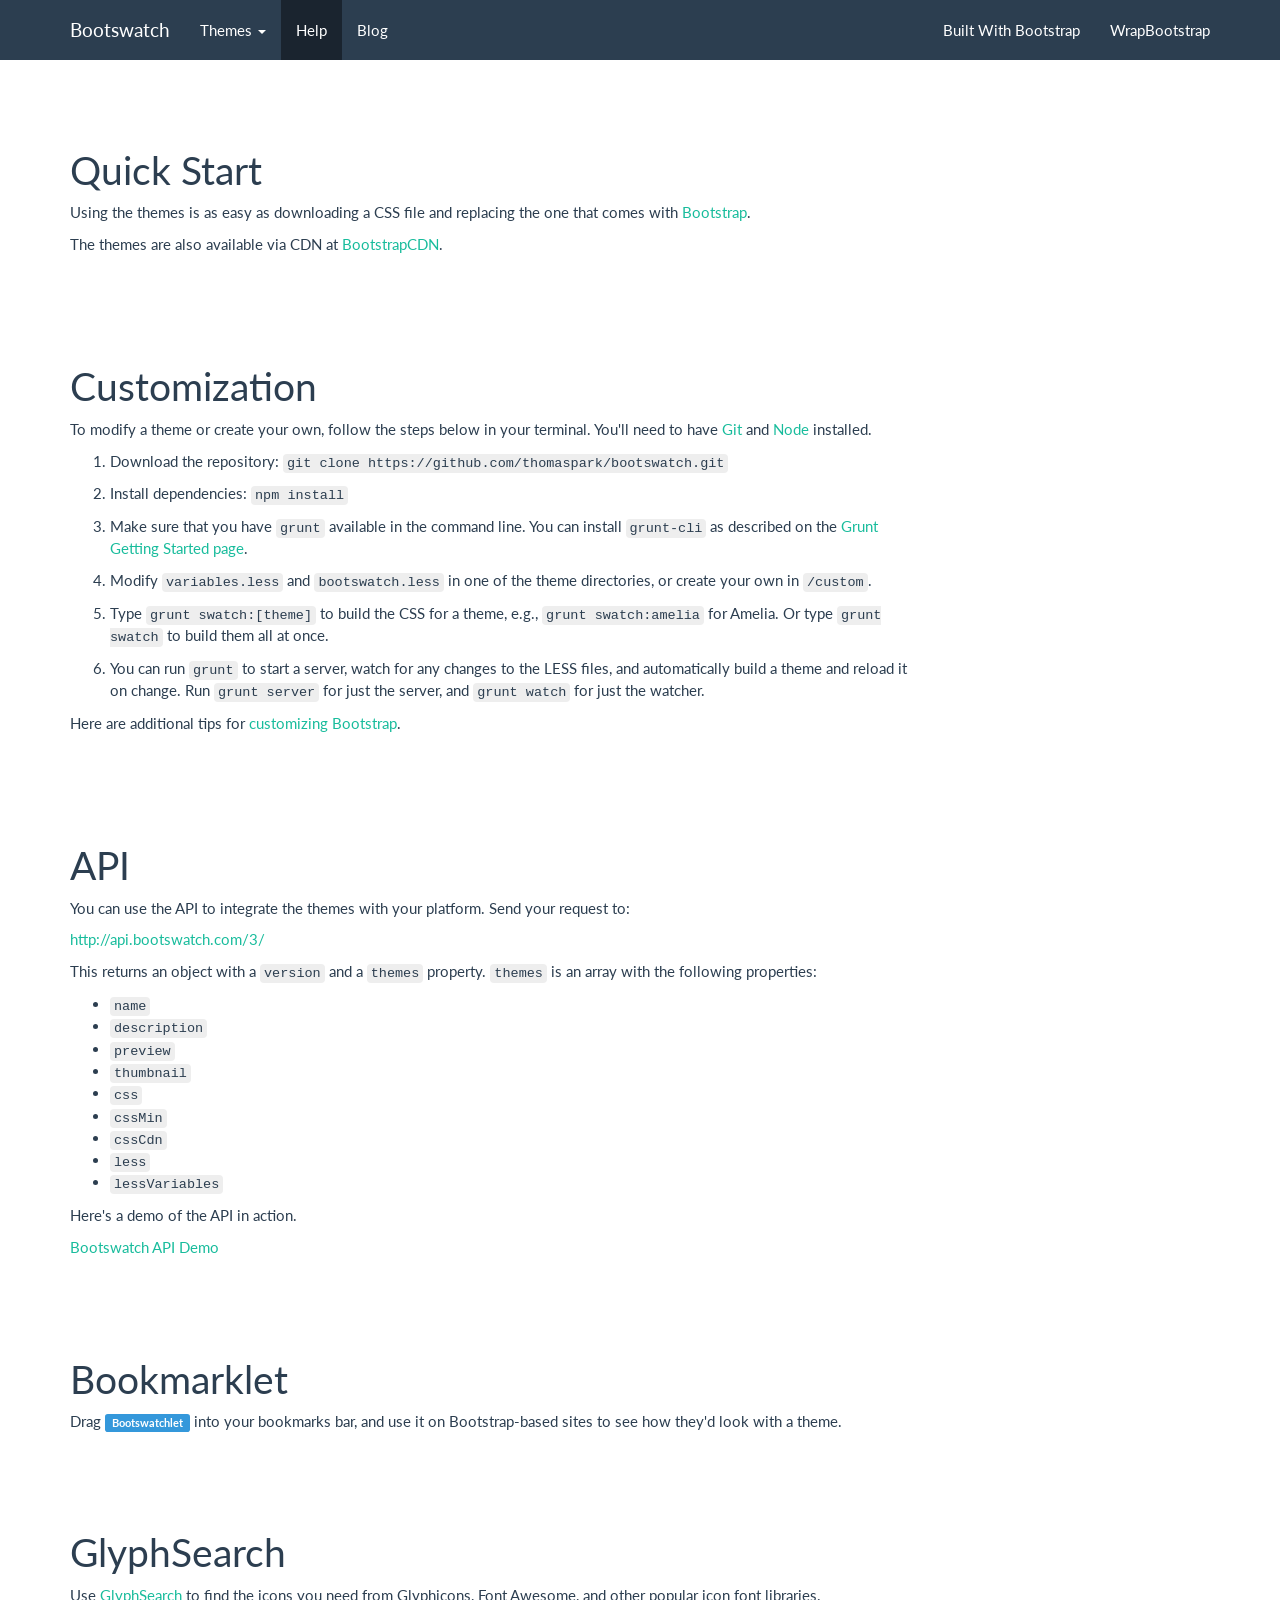
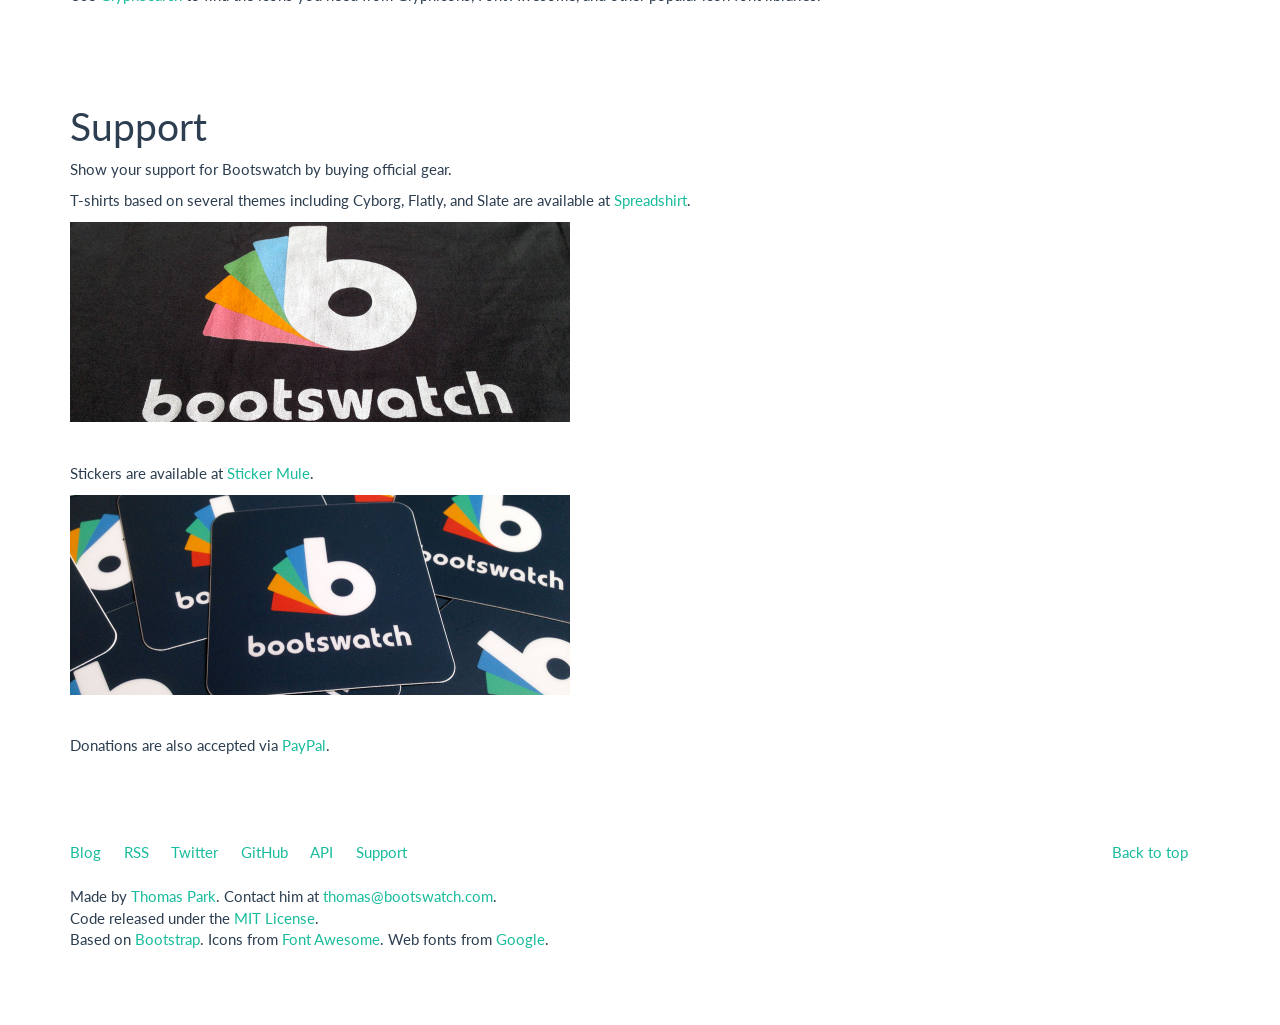
<file: Bootswatch/bootswatch-gh-pages/help/index.html>
<!DOCTYPE html>
<html lang="en">
  <head>
    <meta charset="utf-8">
    <title>Bootswatch: Help</title>
    <meta name="viewport" content="width=device-width, initial-scale=1">
    <link rel="stylesheet" href="../flatly/bootstrap.css" media="screen">
    <link rel="stylesheet" href="../assets/css/bootswatch.min.css">
    <!-- HTML5 shim and Respond.js IE8 support of HTML5 elements and media queries -->
    <!--[if lt IE 9]>
      <script src="../bower_components/html5shiv/dist/html5shiv.js"></script>
      <script src="../bower_components/respond/dest/respond.min.js"></script>
    <![endif]-->
    <style>

      h1 {
        padding-top: 2em;
      }

      code {
        background-color: #eee;
        color: inherit;
      }

      img {
        width: 100%;
        max-width: 500px;
        margin-bottom: 2em;
      }

    </style>
    <script>

     var _gaq = _gaq || [];
      _gaq.push(['_setAccount', 'UA-23019901-1']);
      _gaq.push(['_setDomainName', "bootswatch.com"]);
        _gaq.push(['_setAllowLinker', true]);
      _gaq.push(['_trackPageview']);

     (function() {
       var ga = document.createElement('script'); ga.type = 'text/javascript'; ga.async = true;
       ga.src = ('https:' == document.location.protocol ? 'https://ssl' : 'http://www') + '.google-analytics.com/ga.js';
       var s = document.getElementsByTagName('script')[0]; s.parentNode.insertBefore(ga, s);
     })();

    </script>
  </head>
  <body>

    <div class="navbar navbar-default navbar-fixed-top">
      <div class="container">
        <div class="navbar-header">
          <a href="../" class="navbar-brand">Bootswatch</a>
          <button class="navbar-toggle" type="button" data-toggle="collapse" data-target="#navbar-main">
            <span class="icon-bar"></span>
            <span class="icon-bar"></span>
            <span class="icon-bar"></span>
          </button>
        </div>
        <div class="navbar-collapse collapse" id="navbar-main">
          <ul class="nav navbar-nav">
            <li class="dropdown">
              <a class="dropdown-toggle" data-toggle="dropdown" href="#" id="themes">Themes <span class="caret"></span></a>
              <ul class="dropdown-menu" aria-labelledby="themes">
                <li><a href="../default/">Default</a></li>
                <li class="divider"></li>
                <li><a href="../cerulean/">Cerulean</a></li>
                <li><a href="../cosmo/">Cosmo</a></li>
                <li><a href="../cyborg/">Cyborg</a></li>
                <li><a href="../darkly/">Darkly</a></li>
                <li><a href="../flatly/">Flatly</a></li>
                <li><a href="../journal/">Journal</a></li>
                <li><a href="../lumen/">Lumen</a></li>
                <li><a href="../paper/">Paper</a></li>
                <li><a href="../readable/">Readable</a></li>
                <li><a href="../sandstone/">Sandstone</a></li>
                <li><a href="../simplex/">Simplex</a></li>
                <li><a href="../slate/">Slate</a></li>
                <li><a href="../spacelab/">Spacelab</a></li>
                <li><a href="../superhero/">Superhero</a></li>
                <li><a href="../united/">United</a></li>
                <li><a href="../yeti/">Yeti</a></li>
              </ul>
            </li>
            <li class="active">
              <a href="../help/">Help</a>
            </li>
            <li>
              <a href="http://news.bootswatch.com">Blog</a>
            </li>
          </ul>

          <ul class="nav navbar-nav navbar-right">
            <li><a href="http://builtwithbootstrap.com/" target="_blank">Built With Bootstrap</a></li>
            <li><a href="https://wrapbootstrap.com/?ref=bsw" target="_blank">WrapBootstrap</a></li>
          </ul>

        </div>
      </div>
    </div>

    <div class="container">
      <div class="row">
        <div class="col-lg-9">
            <h1 id="quickstart">Quick Start</h1>
            <p>Using the themes is as easy as downloading a CSS file and replacing the one that comes with <a href="http://getbootstrap.com" target="_blank">Bootstrap</a>.</p>
            <p>The themes are also available via CDN at <a href="http://www.bootstrapcdn.com/#bootswatch_tab">BootstrapCDN</a>.</p>
          </div>
        </div>

        <div class="row">
          <div class="col-lg-9">
            <h1 id="customization">Customization</h1>
            <p>To modify a theme or create your own, follow the steps below in your terminal. You'll need to have <a href="https://help.github.com/articles/set-up-git" target="_blank">Git</a> and <a href="http://nodejs.org/" target="_blank">Node</a> installed.</p>
            <ol>
              <li><p>Download the repository: <code>git clone https://github.com/thomaspark/bootswatch.git</code></p></li>
              <li><p>Install dependencies: <code>npm install</code></p></li>
              <li><p>Make sure that you have <code>grunt</code> available in the command line. You can install <code>grunt-cli</code> as described on the <a href="http://gruntjs.com/getting-started">Grunt Getting Started page</a>.</p></li>
              <li><p>Modify <code>variables.less</code> and <code>bootswatch.less</code> in one of the theme directories, or create your own in <code>/custom</code>.</p></li>
              <li><p>Type <code>grunt swatch:[theme]</code> to build the CSS for a theme, e.g., <code>grunt swatch:amelia</code> for Amelia. Or type <code>grunt swatch</code> to build them all at once. </p></li>
              <li><p>You can run <code>grunt</code> to start a server, watch for any changes to the LESS files, and automatically build a theme and reload it on change. Run <code>grunt server</code> for just the server, and <code>grunt watch</code> for just the watcher.</p></li>
            </ol>
            <p>Here are additional tips for <a href="http://www.smashingmagazine.com/2013/03/12/customizing-bootstrap/" target="_blank">customizing Bootstrap</a>.</p>
          </div>
        </div>

        <div class="row">
          <div class="col-lg-12">
            <h1 id="api">API</h1>
            <p>You can use the API to integrate the themes with your platform. Send your request to:</p>
            <p><a href="http://api.bootswatch.com/3/">http://api.bootswatch.com/3/</a></p>
            <p>This returns an object with a <code>version</code> and a <code>themes</code> property. <code>themes</code> is an array with the following properties:</p>
            <ul>
              <li><code>name</code></li>
              <li><code>description</code></li>
              <li><code>preview</code></li>
              <li><code>thumbnail</code></li>
              <li><code>css</code></li>
              <li><code>cssMin</code></li>
              <li><code>cssCdn</code></li>
              <li><code>less</code></li>
              <li><code>lessVariables</code></li>
            </ul>
            <p>Here's a demo of the API in action.</p>
            <a class="jsbin-embed" href="http://jsbin.com/rabij/1/embed?html,js,output&height=500px">Bootswatch API Demo</a><script src="http://static.jsbin.com/js/embed.js"></script>
          </div>
        </div>


        <div class="row">
          <div class="col-lg-9">
            <h1 id="bookmarklet">Bookmarklet</h1>
            <p>Drag <a class="label label-info" href="javascript:(function(e,a,g,h,f,c,b,d)%7Bif(!(f%3De.jQuery)%7C%7Cg%3Ef.fn.jquery%7C%7Ch(f))%7Bc%3Da.createElement(%22script%22)%3Bc.type%3D%22text/javascript%22%3Bc.src%3D%22http://ajax.googleapis.com/ajax/libs/jquery/%22%2Bg%2B%22/jquery.min.js%22%3Bc.onload%3Dc.onreadystatechange%3Dfunction()%7Bif(!b%26%26(!(d%3Dthis.readyState)%7C%7Cd%3D%3D%22loaded%22%7C%7Cd%3D%3D%22complete%22))%7Bh((f%3De.jQuery).noConflict(1),b%3D1)%3Bf(c).remove()%7D%7D%3Ba.documentElement.childNodes%5B0%5D.appendChild(c)%7D%7D)(window,document,%221.3.2%22,function(%24,L)%7Bif(%24(%22.bootswatcher%22)%5B0%5D)%7B%24(%22.bootswatcher%22).remove()%7Delse%7Bvar%20%24e%3D%24(%27%3Cselect%20class%3D%22bootswatcher%22%3E%3Coption%3ECerulean%3C/option%3E%3Coption%3ECosmo%3C/option%3E%3Coption%3ECyborg%3C/option%3E%3Coption%3EDarkly%3C/option%3E%3Coption%3EFlatly%3C/option%3E%3Coption%3EJournal%3C/option%3E%3Coption%3ELumen%3C/option%3E%3Coption%3EPaper%3C/option%3E%3Coption%3EReadable%3C/option%3E%3Coption%3ESandstone%3C/option%3E%3Coption%3ESimplex%3C/option%3E%3Coption%3ESlate%3C/option%3E%3Coption%3ESpacelab%3C/option%3E%3Coption%3ESuperhero%3C/option%3E%3Coption%3EUnited%3C/option%3E%3Coption%3EYeti%3C/option%3E%3C/select%3E%27)%3Bvar%20l%3D1%2BMath.floor(Math.random()*%24e.children().length)%3B%24e.css(%7B%22z-index%22:%2299999%22,position:%22fixed%22,top:%225px%22,right:%225px%22,opacity:%220.5%22,color:%22%23000%22%7D).hover(function()%7B%24(this).css(%22opacity%22,%221%22)%7D,function()%7B%24(this).css(%22opacity%22,%220.5%22)%7D).change(function()%7Bif(!%24(%22link.bootswatcher%22)%5B0%5D)%7B%24(%22head%22).append(%27%3Clink%20rel%3D%22stylesheet%22%20class%3D%22bootswatcher%22%3E%27)%7D%24(%22link.bootswatcher%22).attr(%22href%22,%22http://bootswatch.com/%22%2B%24(this).find(%22:selected%22).text().toLowerCase()%2B%22/bootstrap.min.css%22)%7D).find(%22option:nth-child(%22%2Bl%2B%22)%22).attr(%22selected%22,%22selected%22).end().trigger(%22change%22)%3B%24(%22body%22).append(%24e)%7D%3B%7D)%3B">Bootswatchlet</a> into your bookmarks bar, and use it on Bootstrap-based sites to see how they'd look with a theme.</p>
            <p></p>

            <h1 id="glyphsearch">GlyphSearch</h1>
            <p>Use <a href="http://glyphsearch.com/" target="_blank">GlyphSearch</a> to find the icons you need from Glyphicons, Font Awesome, and other popular icon font libraries.</p>

            <h1 id="support">Support</h1>
            <p>Show your support for Bootswatch by buying official gear.</p>
            <p>T-shirts based on several themes including Cyborg, Flatly, and Slate are available at <a href="http://bootswatch.spreadshirt.com/">Spreadshirt</a>.</p>
            <p><a href="http://bootswatch.spreadshirt.com/"><img src="../assets/img/tshirt.jpg"></a></p>
            <p>Stickers are available at <a href="http://www.stickermule.com/marketplace/1959-bootswatch">Sticker Mule</a>.</p>
            <p><a href="http://www.stickermule.com/marketplace/1959-bootswatch"><img src="../assets/img/stickers.jpg"></a></p>
            <p>Donations are also accepted via <a href="https://www.paypal.com/cgi-bin/webscr?cmd=_s-xclick&amp;hosted_button_id=F22JEM3Q78JC2">PayPal</a>.</p>

        </div>
      </div>
    </div>


    <div class="container">
      <footer>
        <div class="row">
          <div class="col-lg-12">

            <ul class="list-unstyled">
              <li class="pull-right"><a href="#top">Back to top</a></li>
              <li><a href="http://news.bootswatch.com" onclick="pageTracker._link(this.href); return false;">Blog</a></li>
              <li><a href="http://feeds.feedburner.com/bootswatch">RSS</a></li>
              <li><a href="https://twitter.com/bootswatch">Twitter</a></li>
              <li><a href="https://github.com/thomaspark/bootswatch/">GitHub</a></li>
              <li><a href="../help/#api">API</a></li>
              <li><a href="../help/#support">Support</a></li>
            </ul>
            <p>Made by <a href="http://thomaspark.me" rel="nofollow">Thomas Park</a>. Contact him at <a href="mailto:thomas@bootswatch.com">thomas@bootswatch.com</a>.</p>
            <p>Code released under the <a href="https://github.com/thomaspark/bootswatch/blob/gh-pages/LICENSE">MIT License</a>.</p>
            <p>Based on <a href="http://getbootstrap.com" rel="nofollow">Bootstrap</a>. Icons from <a href="http://fortawesome.github.io/Font-Awesome/" rel="nofollow">Font Awesome</a>. Web fonts from <a href="http://www.google.com/webfonts" rel="nofollow">Google</a>.</p>

          </div>
        </div>

      </footer>

    </div>


    <script src="https://code.jquery.com/jquery-1.10.2.min.js"></script>
    <script src="../bower_components/bootstrap/dist/js/bootstrap.min.js"></script>
    <script src="../assets/js/bootswatch.js"></script>
    <script>
      !function(d,s,id){var js,fjs=d.getElementsByTagName(s)[0];if(!d.getElementById(id)){js=d.createElement(s);js.id=id;js.src="//platform.twitter.com/widgets.js";fjs.parentNode.insertBefore(js,fjs);}}(document,"script","twitter-wjs");
    </script>
  </body>
</html>
</file>
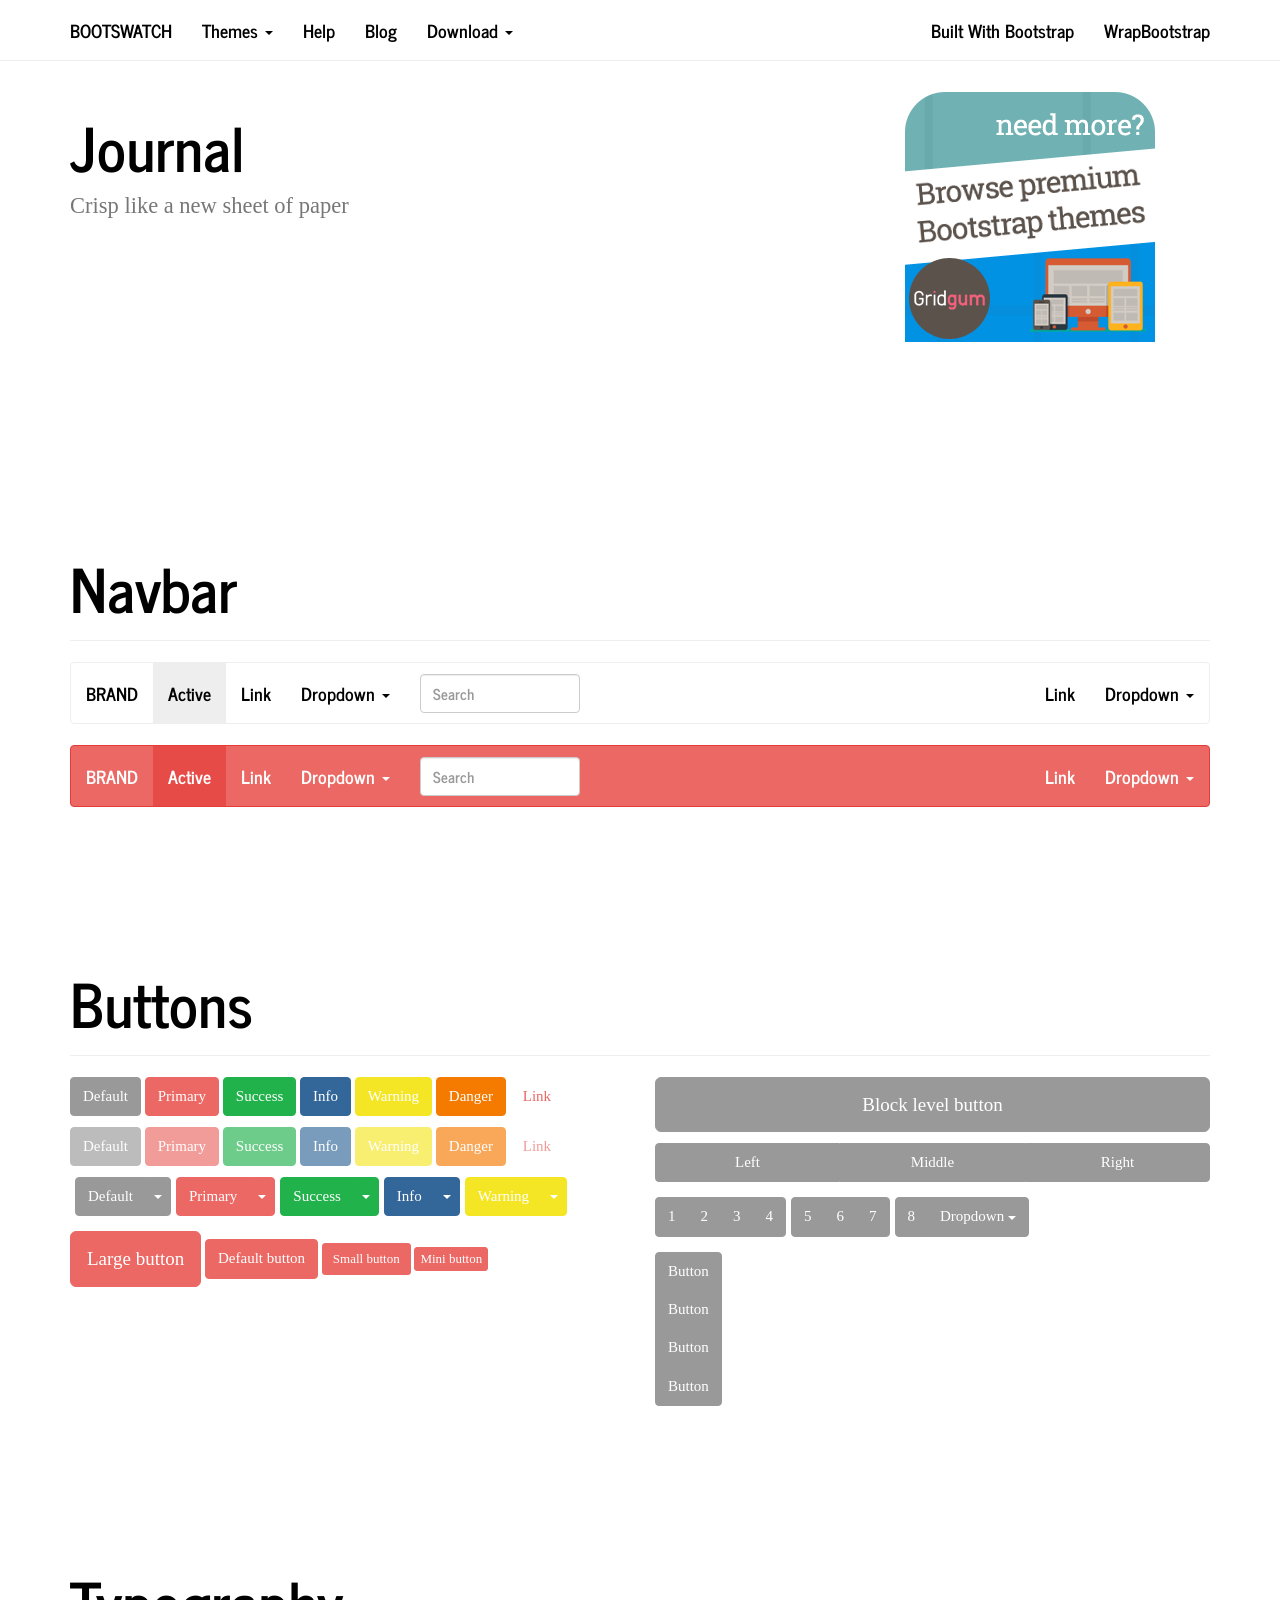
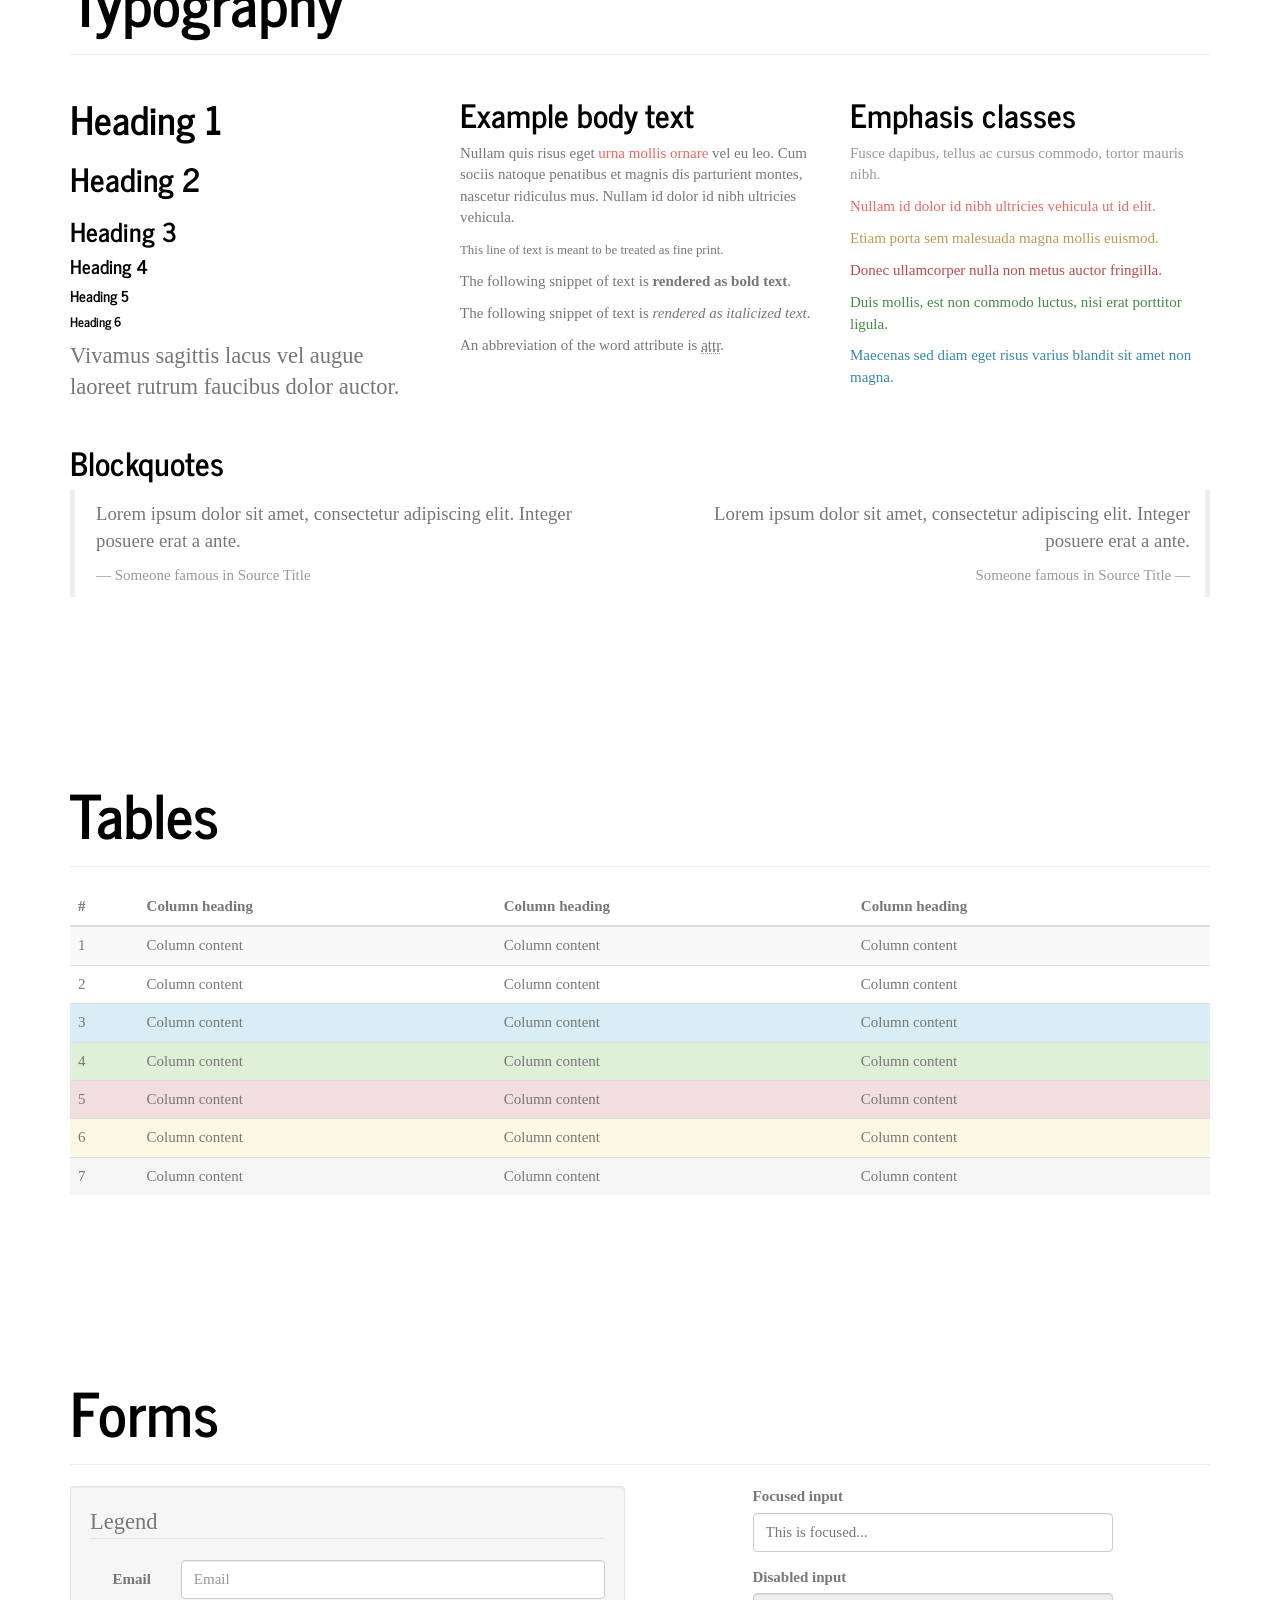
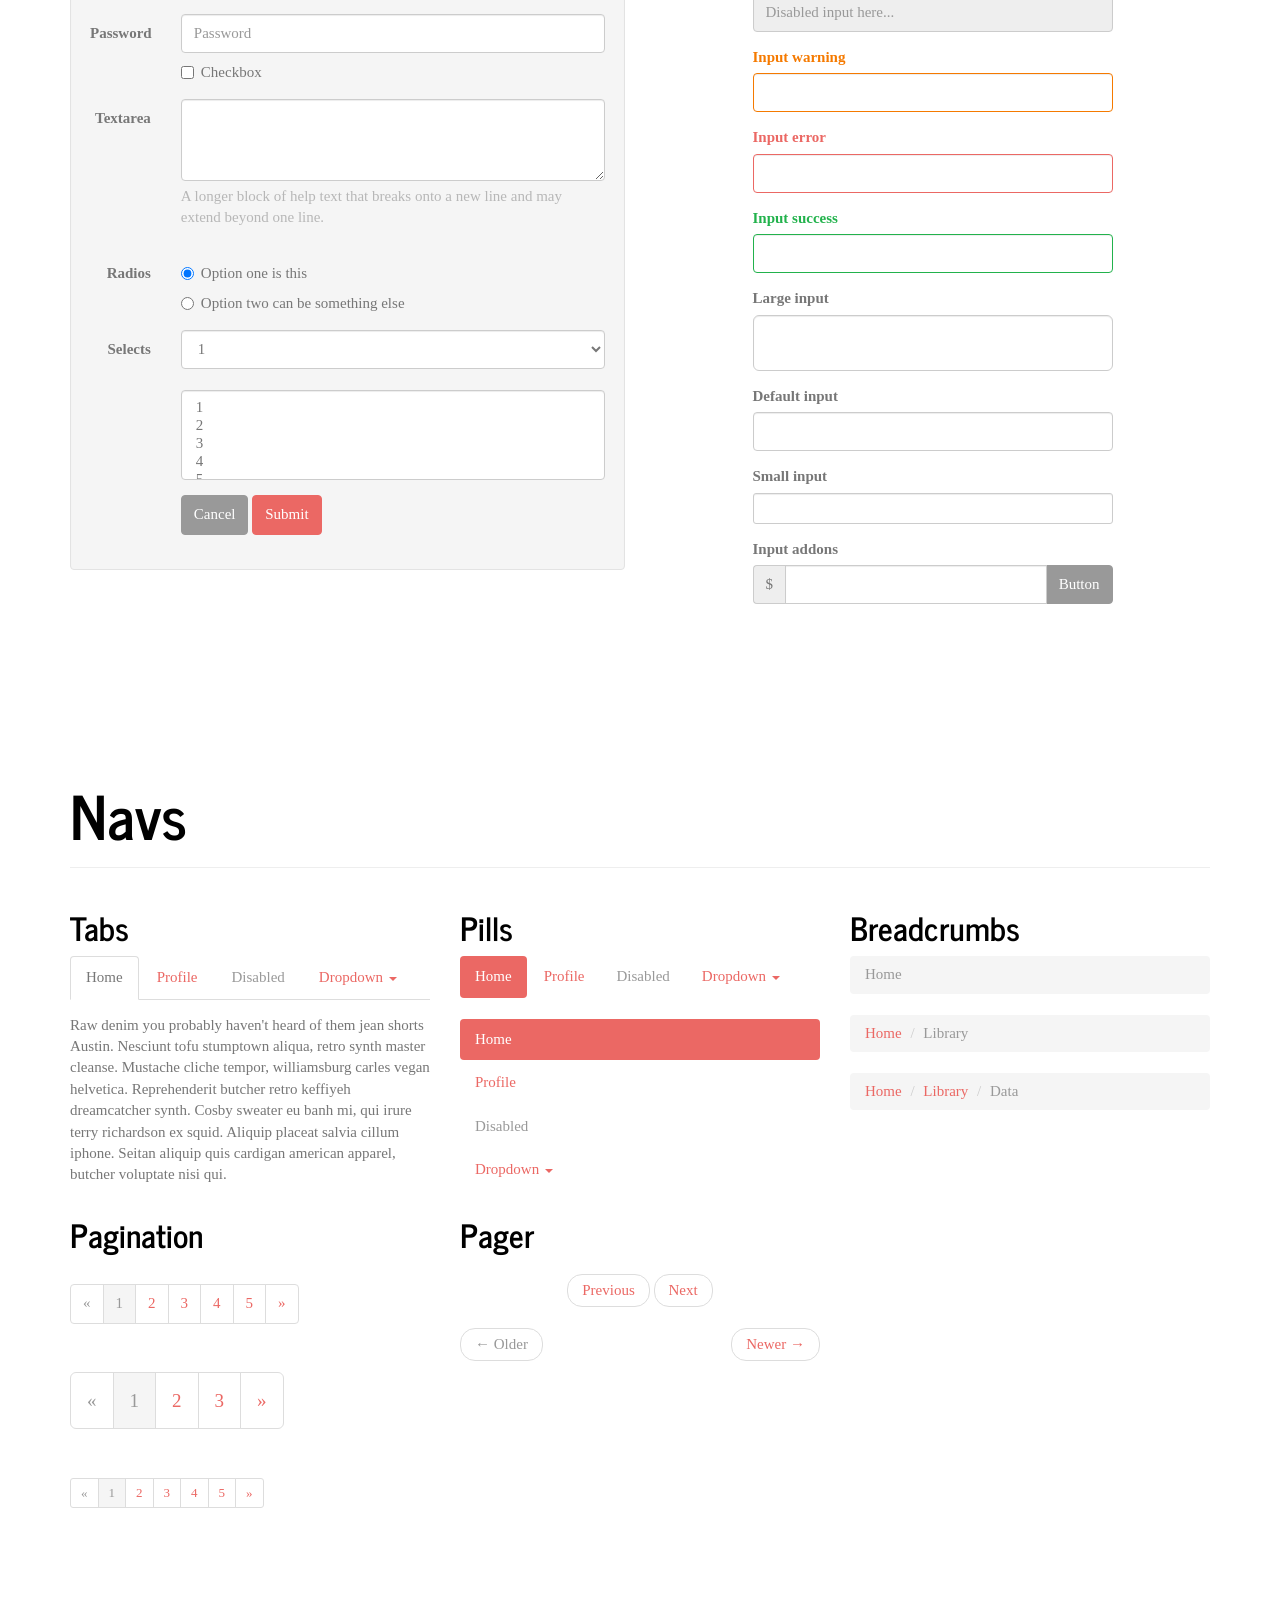
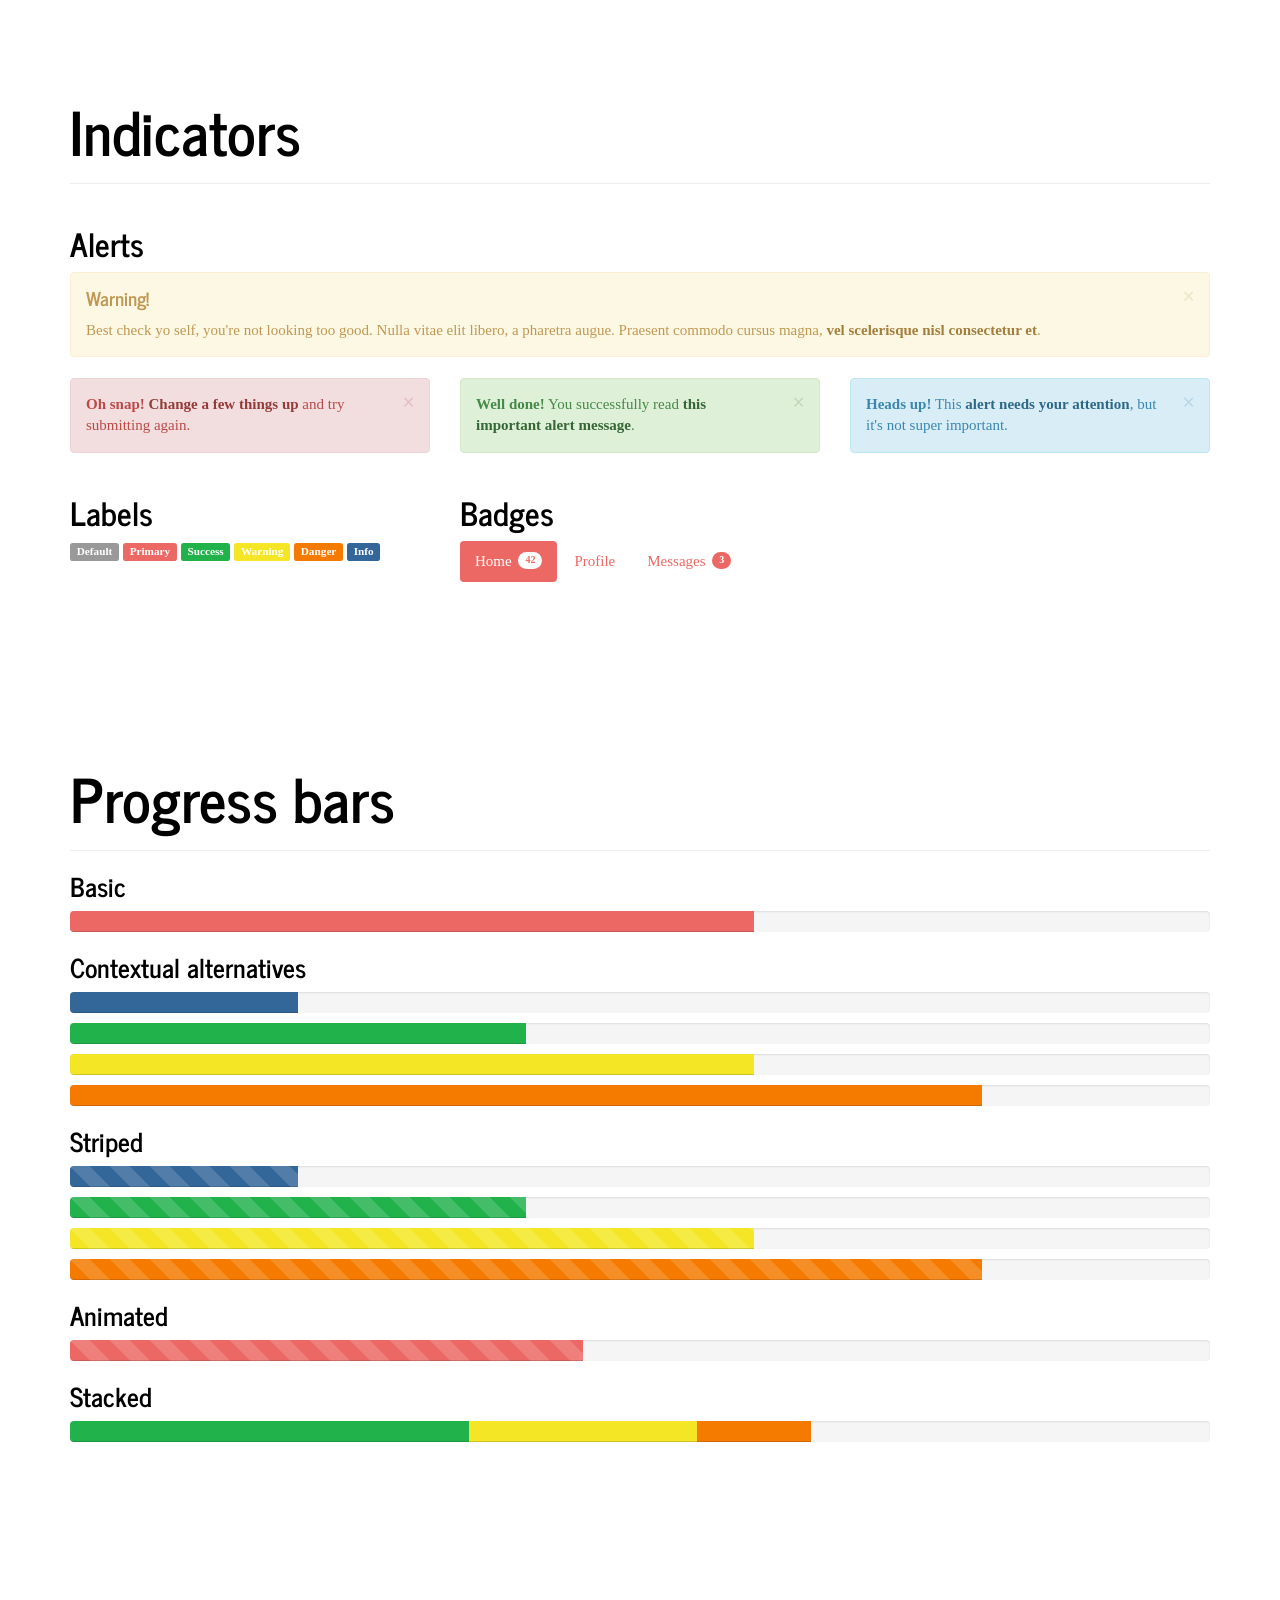
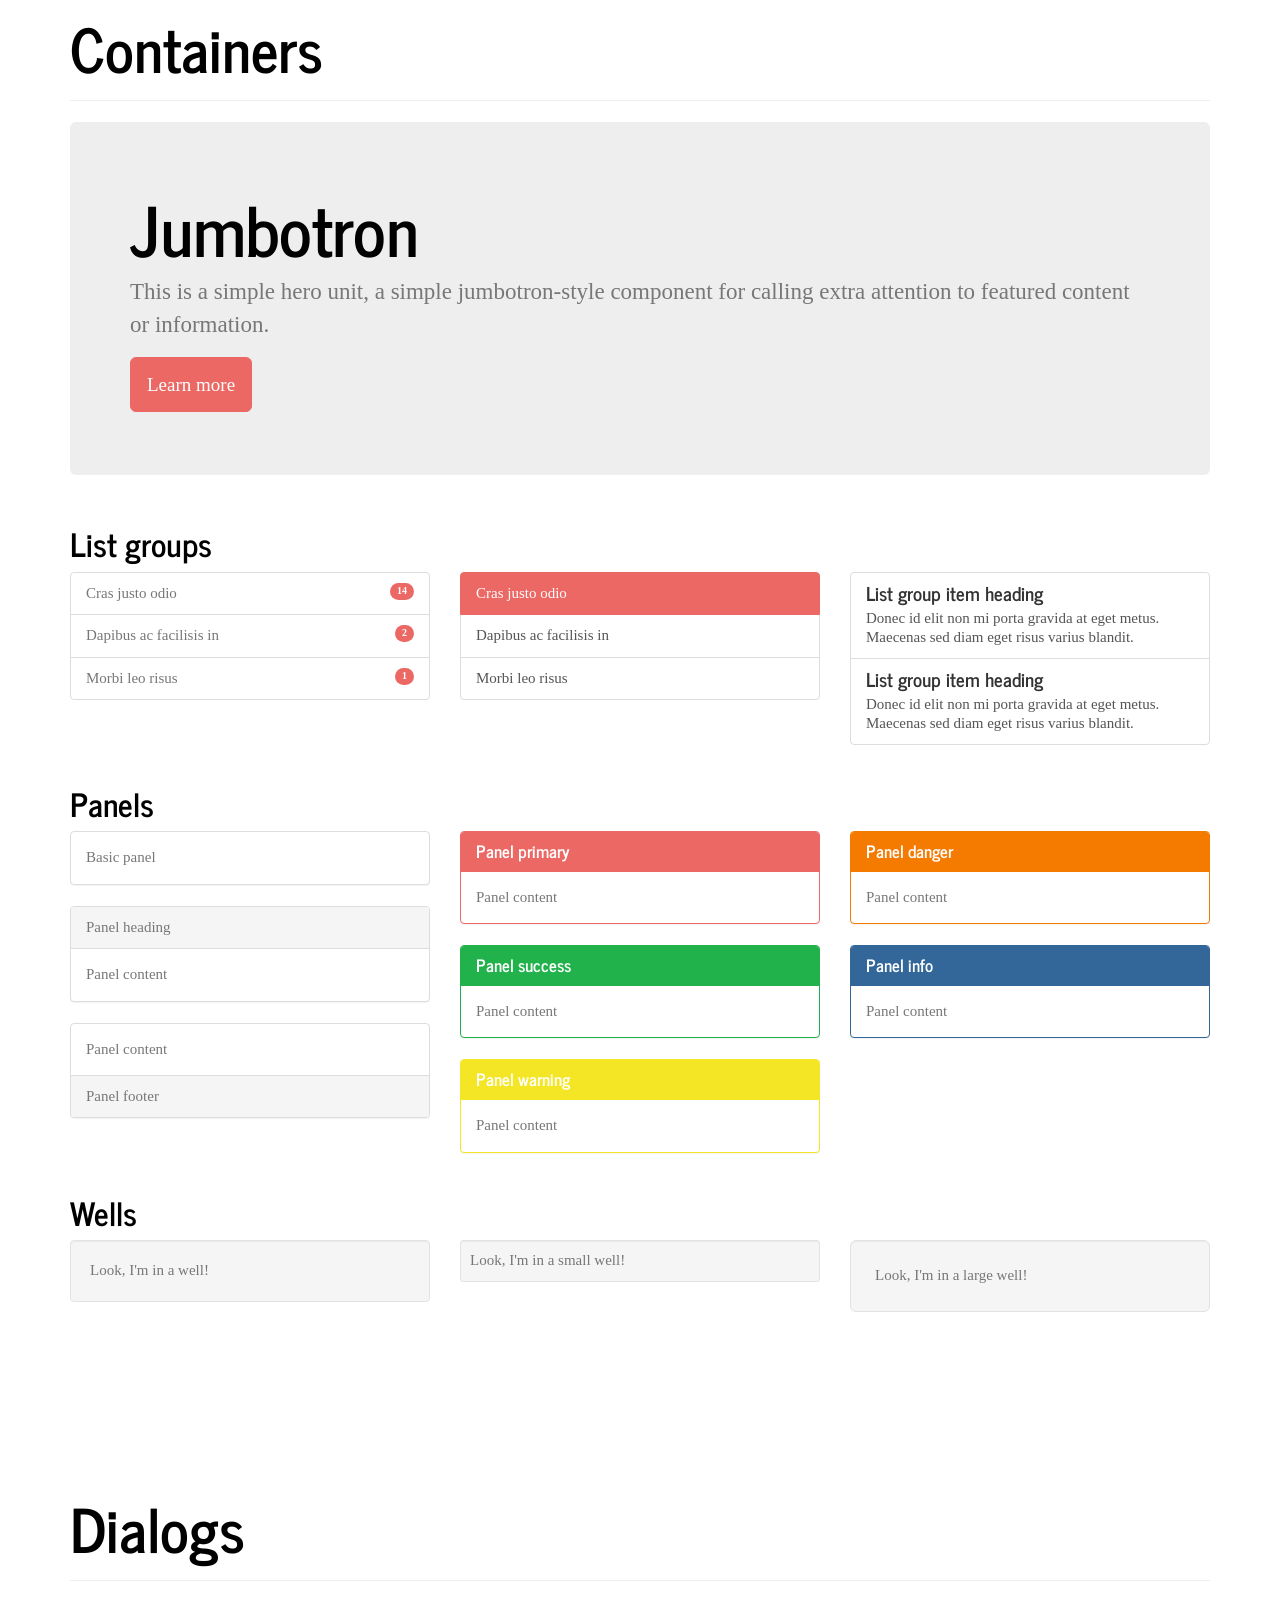
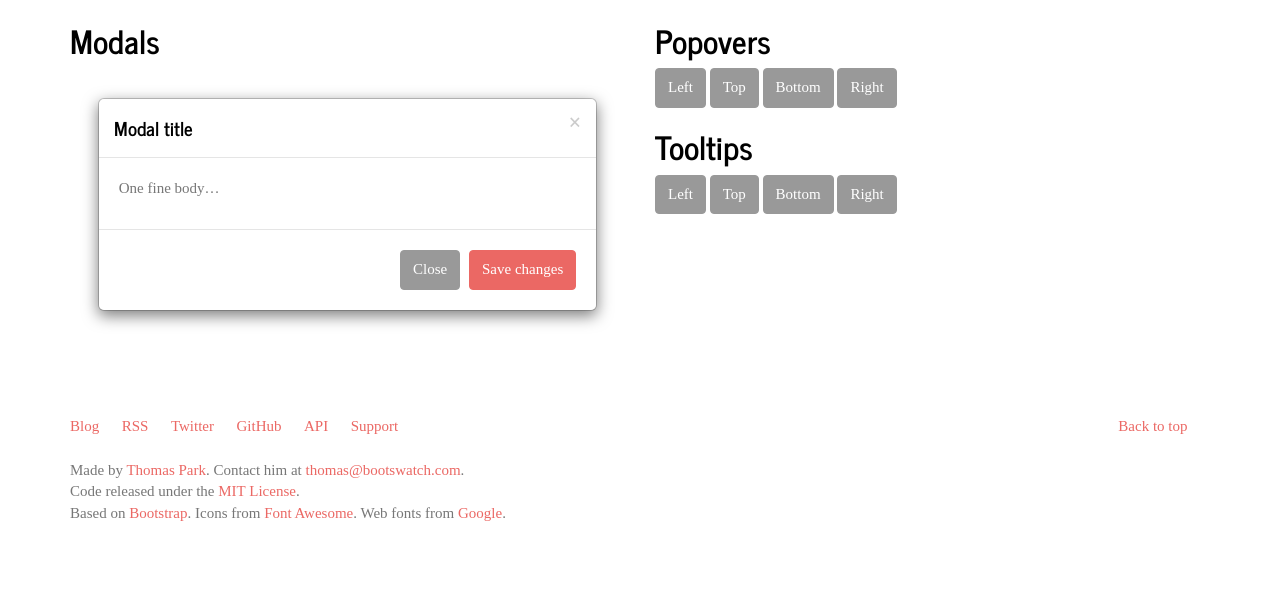
<file: Bootswatch/bootswatch-gh-pages/journal/index.html>
<!DOCTYPE html>
<html lang="en">
  <head>
    <meta charset="utf-8">
    <title>Bootswatch: Journal</title>
    <meta name="viewport" content="width=device-width, initial-scale=1">
    <link rel="stylesheet" href="./bootstrap.css" media="screen">
    <link rel="stylesheet" href="../assets/css/bootswatch.min.css">
    <!-- HTML5 shim and Respond.js IE8 support of HTML5 elements and media queries -->
    <!--[if lt IE 9]>
      <script src="../bower_components/html5shiv/dist/html5shiv.js"></script>
      <script src="../bower_components/respond/dest/respond.min.js"></script>
    <![endif]-->
    <script>

     var _gaq = _gaq || [];
      _gaq.push(['_setAccount', 'UA-23019901-1']);
      _gaq.push(['_setDomainName', "bootswatch.com"]);
        _gaq.push(['_setAllowLinker', true]);
      _gaq.push(['_trackPageview']);

     (function() {
       var ga = document.createElement('script'); ga.type = 'text/javascript'; ga.async = true;
       ga.src = ('https:' == document.location.protocol ? 'https://ssl' : 'http://www') + '.google-analytics.com/ga.js';
       var s = document.getElementsByTagName('script')[0]; s.parentNode.insertBefore(ga, s);
     })();

    </script>
  </head>
  <body>
    <div class="navbar navbar-default navbar-fixed-top">
      <div class="container">
        <div class="navbar-header">
          <a href="../" class="navbar-brand">Bootswatch</a>
          <button class="navbar-toggle" type="button" data-toggle="collapse" data-target="#navbar-main">
            <span class="icon-bar"></span>
            <span class="icon-bar"></span>
            <span class="icon-bar"></span>
          </button>
        </div>
        <div class="navbar-collapse collapse" id="navbar-main">
          <ul class="nav navbar-nav">
            <li class="dropdown">
              <a class="dropdown-toggle" data-toggle="dropdown" href="#" id="themes">Themes <span class="caret"></span></a>
              <ul class="dropdown-menu" aria-labelledby="themes">
                <li><a href="../default/">Default</a></li>
                <li class="divider"></li>
                <li><a href="../cerulean/">Cerulean</a></li>
                <li><a href="../cosmo/">Cosmo</a></li>
                <li><a href="../cyborg/">Cyborg</a></li>
                <li><a href="../darkly/">Darkly</a></li>
                <li><a href="../flatly/">Flatly</a></li>
                <li><a href="../journal/">Journal</a></li>
                <li><a href="../lumen/">Lumen</a></li>
                <li><a href="../paper/">Paper</a></li>
                <li><a href="../readable/">Readable</a></li>
                <li><a href="../sandstone/">Sandstone</a></li>
                <li><a href="../simplex/">Simplex</a></li>
                <li><a href="../slate/">Slate</a></li>
                <li><a href="../spacelab/">Spacelab</a></li>
                <li><a href="../superhero/">Superhero</a></li>
                <li><a href="../united/">United</a></li>
                <li><a href="../yeti/">Yeti</a></li>
              </ul>
            </li>
            <li>
              <a href="../help/">Help</a>
            </li>
            <li>
              <a href="http://news.bootswatch.com">Blog</a>
            </li>
            <li class="dropdown">
              <a class="dropdown-toggle" data-toggle="dropdown" href="#" id="download">Download <span class="caret"></span></a>
              <ul class="dropdown-menu" aria-labelledby="download">
                <li><a href="./bootstrap.min.css">bootstrap.min.css</a></li>
                <li><a href="./bootstrap.css">bootstrap.css</a></li>
                <li class="divider"></li>
                <li><a href="./variables.less">variables.less</a></li>
                <li><a href="./bootswatch.less">bootswatch.less</a></li>
              </ul>
            </li>
          </ul>

          <ul class="nav navbar-nav navbar-right">
            <li><a href="http://builtwithbootstrap.com/" target="_blank">Built With Bootstrap</a></li>
            <li><a href="https://wrapbootstrap.com/?ref=bsw" target="_blank">WrapBootstrap</a></li>
          </ul>

        </div>
      </div>
    </div>


    <div class="container">

      <div class="page-header" id="banner">
        <div class="row">
          <div class="col-lg-8 col-md-7 col-sm-6">
            <h1>Journal</h1>
            <p class="lead">Crisp like a new sheet of paper</p>
          </div>
          <div class="col-lg-4 col-md-5 col-sm-6">
            <div class="sponsor">
                  <a href="http://gridgum.com/themes/category/bootstrap-themes/?utm_source=Bootswatch&utm_medium=250ad&utm_campaign=Bootswatch%20Campaign" target="_blank" onclick="_gaq.push(['_trackEvent', 'banner', 'click', 'gridgum']);"><img src="../assets/img/gridgum.png" alt="Gridgum" onload="_gaq.push(['_trackEvent', 'banner', 'impression', 'gridgum']);"></a>
            </div>
          </div>
        </div>
      </div>

      <!-- Navbar
      ================================================== -->
      <div class="bs-docs-section clearfix">
        <div class="row">
          <div class="col-lg-12">
            <div class="page-header">
              <h1 id="navbar">Navbar</h1>
            </div>

            <div class="bs-component">
              <div class="navbar navbar-default">
                <div class="navbar-header">
                  <button type="button" class="navbar-toggle" data-toggle="collapse" data-target=".navbar-responsive-collapse">
                    <span class="icon-bar"></span>
                    <span class="icon-bar"></span>
                    <span class="icon-bar"></span>
                  </button>
                  <a class="navbar-brand" href="#">Brand</a>
                </div>
                <div class="navbar-collapse collapse navbar-responsive-collapse">
                  <ul class="nav navbar-nav">
                    <li class="active"><a href="#">Active</a></li>
                    <li><a href="#">Link</a></li>
                    <li class="dropdown">
                      <a href="#" class="dropdown-toggle" data-toggle="dropdown">Dropdown <b class="caret"></b></a>
                      <ul class="dropdown-menu">
                        <li><a href="#">Action</a></li>
                        <li><a href="#">Another action</a></li>
                        <li><a href="#">Something else here</a></li>
                        <li class="divider"></li>
                        <li class="dropdown-header">Dropdown header</li>
                        <li><a href="#">Separated link</a></li>
                        <li><a href="#">One more separated link</a></li>
                      </ul>
                    </li>
                  </ul>
                  <form class="navbar-form navbar-left">
                    <input type="text" class="form-control col-lg-8" placeholder="Search">
                  </form>
                  <ul class="nav navbar-nav navbar-right">
                    <li><a href="#">Link</a></li>
                    <li class="dropdown">
                      <a href="#" class="dropdown-toggle" data-toggle="dropdown">Dropdown <b class="caret"></b></a>
                      <ul class="dropdown-menu">
                        <li><a href="#">Action</a></li>
                        <li><a href="#">Another action</a></li>
                        <li><a href="#">Something else here</a></li>
                        <li class="divider"></li>
                        <li><a href="#">Separated link</a></li>
                      </ul>
                    </li>
                  </ul>
                </div>
              </div>
            </div>

            <div class="bs-component">
              <div class="navbar navbar-inverse">
                <div class="navbar-header">
                  <button type="button" class="navbar-toggle" data-toggle="collapse" data-target=".navbar-inverse-collapse">
                    <span class="icon-bar"></span>
                    <span class="icon-bar"></span>
                    <span class="icon-bar"></span>
                  </button>
                  <a class="navbar-brand" href="#">Brand</a>
                </div>
                <div class="navbar-collapse collapse navbar-inverse-collapse">
                  <ul class="nav navbar-nav">
                    <li class="active"><a href="#">Active</a></li>
                    <li><a href="#">Link</a></li>
                    <li class="dropdown">
                      <a href="#" class="dropdown-toggle" data-toggle="dropdown">Dropdown <b class="caret"></b></a>
                      <ul class="dropdown-menu">
                        <li><a href="#">Action</a></li>
                        <li><a href="#">Another action</a></li>
                        <li><a href="#">Something else here</a></li>
                        <li class="divider"></li>
                        <li class="dropdown-header">Dropdown header</li>
                        <li><a href="#">Separated link</a></li>
                        <li><a href="#">One more separated link</a></li>
                      </ul>
                    </li>
                  </ul>
                  <form class="navbar-form navbar-left">
                    <input type="text" class="form-control col-lg-8" placeholder="Search">
                  </form>
                  <ul class="nav navbar-nav navbar-right">
                    <li><a href="#">Link</a></li>
                    <li class="dropdown">
                      <a href="#" class="dropdown-toggle" data-toggle="dropdown">Dropdown <b class="caret"></b></a>
                      <ul class="dropdown-menu">
                        <li><a href="#">Action</a></li>
                        <li><a href="#">Another action</a></li>
                        <li><a href="#">Something else here</a></li>
                        <li class="divider"></li>
                        <li><a href="#">Separated link</a></li>
                      </ul>
                    </li>
                  </ul>
                </div>
              </div>
            </div><!-- /example -->

          </div>
        </div>
      </div>


      <!-- Buttons
      ================================================== -->
      <div class="bs-docs-section">
        <div class="page-header">
          <div class="row">
            <div class="col-lg-12">
              <h1 id="buttons">Buttons</h1>
            </div>
          </div>
        </div>

        <div class="row">
          <div class="col-lg-6">

            <p class="bs-component">
              <a href="#" class="btn btn-default">Default</a>
              <a href="#" class="btn btn-primary">Primary</a>
              <a href="#" class="btn btn-success">Success</a>
              <a href="#" class="btn btn-info">Info</a>
              <a href="#" class="btn btn-warning">Warning</a>
              <a href="#" class="btn btn-danger">Danger</a>
              <a href="#" class="btn btn-link">Link</a>
            </p>

            <p class="bs-component">
              <a href="#" class="btn btn-default disabled">Default</a>
              <a href="#" class="btn btn-primary disabled">Primary</a>
              <a href="#" class="btn btn-success disabled">Success</a>
              <a href="#" class="btn btn-info disabled">Info</a>
              <a href="#" class="btn btn-warning disabled">Warning</a>
              <a href="#" class="btn btn-danger disabled">Danger</a>
              <a href="#" class="btn btn-link disabled">Link</a>
            </p>


            <div style="margin-bottom: 15px;">
              <div class="btn-toolbar bs-component" style="margin: 0;">
                <div class="btn-group">
                  <a href="#" class="btn btn-default">Default</a>
                  <a href="#" class="btn btn-default dropdown-toggle" data-toggle="dropdown"><span class="caret"></span></a>
                  <ul class="dropdown-menu">
                    <li><a href="#">Action</a></li>
                    <li><a href="#">Another action</a></li>
                    <li><a href="#">Something else here</a></li>
                    <li class="divider"></li>
                    <li><a href="#">Separated link</a></li>
                  </ul>
                </div>

                <div class="btn-group">
                  <a href="#" class="btn btn-primary">Primary</a>
                  <a href="#" class="btn btn-primary dropdown-toggle" data-toggle="dropdown"><span class="caret"></span></a>
                  <ul class="dropdown-menu">
                    <li><a href="#">Action</a></li>
                    <li><a href="#">Another action</a></li>
                    <li><a href="#">Something else here</a></li>
                    <li class="divider"></li>
                    <li><a href="#">Separated link</a></li>
                  </ul>
                </div>

                <div class="btn-group">
                  <a href="#" class="btn btn-success">Success</a>
                  <a href="#" class="btn btn-success dropdown-toggle" data-toggle="dropdown"><span class="caret"></span></a>
                  <ul class="dropdown-menu">
                    <li><a href="#">Action</a></li>
                    <li><a href="#">Another action</a></li>
                    <li><a href="#">Something else here</a></li>
                    <li class="divider"></li>
                    <li><a href="#">Separated link</a></li>
                  </ul>
                </div>

                <div class="btn-group">
                  <a href="#" class="btn btn-info">Info</a>
                  <a href="#" class="btn btn-info dropdown-toggle" data-toggle="dropdown"><span class="caret"></span></a>
                  <ul class="dropdown-menu">
                    <li><a href="#">Action</a></li>
                    <li><a href="#">Another action</a></li>
                    <li><a href="#">Something else here</a></li>
                    <li class="divider"></li>
                    <li><a href="#">Separated link</a></li>
                  </ul>
                </div>

                <div class="btn-group">
                  <a href="#" class="btn btn-warning">Warning</a>
                  <a href="#" class="btn btn-warning dropdown-toggle" data-toggle="dropdown"><span class="caret"></span></a>
                  <ul class="dropdown-menu">
                    <li><a href="#">Action</a></li>
                    <li><a href="#">Another action</a></li>
                    <li><a href="#">Something else here</a></li>
                    <li class="divider"></li>
                    <li><a href="#">Separated link</a></li>
                  </ul>
                </div>
              </div>
            </div>

            <p class="bs-component">
              <a href="#" class="btn btn-primary btn-lg">Large button</a>
              <a href="#" class="btn btn-primary">Default button</a>
              <a href="#" class="btn btn-primary btn-sm">Small button</a>
              <a href="#" class="btn btn-primary btn-xs">Mini button</a>
            </p>

          </div>
          <div class="col-lg-6">

            <p class="bs-component">
              <a href="#" class="btn btn-default btn-lg btn-block">Block level button</a>
            </p>


            <div class="bs-component" style="margin-bottom: 15px;">
              <div class="btn-group btn-group-justified">
                <a href="#" class="btn btn-default">Left</a>
                <a href="#" class="btn btn-default">Middle</a>
                <a href="#" class="btn btn-default">Right</a>
              </div>
            </div>

            <div class="bs-component" style="margin-bottom: 15px;">
              <div class="btn-toolbar">
                <div class="btn-group">
                  <a href="#" class="btn btn-default">1</a>
                  <a href="#" class="btn btn-default">2</a>
                  <a href="#" class="btn btn-default">3</a>
                  <a href="#" class="btn btn-default">4</a>
                </div>

                <div class="btn-group">
                  <a href="#" class="btn btn-default">5</a>
                  <a href="#" class="btn btn-default">6</a>
                  <a href="#" class="btn btn-default">7</a>
                </div>

                <div class="btn-group">
                  <a href="#" class="btn btn-default">8</a>
                  <div class="btn-group">
                    <a href="#" class="btn btn-default dropdown-toggle" data-toggle="dropdown">
                      Dropdown
                      <span class="caret"></span>
                    </a>
                    <ul class="dropdown-menu">
                      <li><a href="#">Dropdown link</a></li>
                      <li><a href="#">Dropdown link</a></li>
                      <li><a href="#">Dropdown link</a></li>
                     </ul>
                  </div>
                </div>
              </div>
            </div>

            <div class="bs-component">
              <div class="btn-group-vertical">
                  <a href="#" class="btn btn-default">Button</a>
                  <a href="#" class="btn btn-default">Button</a>
                  <a href="#" class="btn btn-default">Button</a>
                  <a href="#" class="btn btn-default">Button</a>
              </div>
            </div>

          </div>
        </div>
      </div>

      <!-- Typography
      ================================================== -->
      <div class="bs-docs-section">
        <div class="row">
          <div class="col-lg-12">
            <div class="page-header">
              <h1 id="type">Typography</h1>
            </div>
          </div>
        </div>

        <!-- Headings -->

        <div class="row">
          <div class="col-lg-4">
            <div class="bs-component">
              <h1>Heading 1</h1>
              <h2>Heading 2</h2>
              <h3>Heading 3</h3>
              <h4>Heading 4</h4>
              <h5>Heading 5</h5>
              <h6>Heading 6</h6>
              <p class="lead">Vivamus sagittis lacus vel augue laoreet rutrum faucibus dolor auctor.</p>
            </div>
          </div>
          <div class="col-lg-4">
            <div class="bs-component">
              <h2>Example body text</h2>
              <p>Nullam quis risus eget <a href="#">urna mollis ornare</a> vel eu leo. Cum sociis natoque penatibus et magnis dis parturient montes, nascetur ridiculus mus. Nullam id dolor id nibh ultricies vehicula.</p>
              <p><small>This line of text is meant to be treated as fine print.</small></p>
              <p>The following snippet of text is <strong>rendered as bold text</strong>.</p>
              <p>The following snippet of text is <em>rendered as italicized text</em>.</p>
              <p>An abbreviation of the word attribute is <abbr title="attribute">attr</abbr>.</p>
            </div>

          </div>
          <div class="col-lg-4">
            <div class="bs-component">
              <h2>Emphasis classes</h2>
              <p class="text-muted">Fusce dapibus, tellus ac cursus commodo, tortor mauris nibh.</p>
              <p class="text-primary">Nullam id dolor id nibh ultricies vehicula ut id elit.</p>
              <p class="text-warning">Etiam porta sem malesuada magna mollis euismod.</p>
              <p class="text-danger">Donec ullamcorper nulla non metus auctor fringilla.</p>
              <p class="text-success">Duis mollis, est non commodo luctus, nisi erat porttitor ligula.</p>
              <p class="text-info">Maecenas sed diam eget risus varius blandit sit amet non magna.</p>
            </div>

          </div>
        </div>

        <!-- Blockquotes -->

        <div class="row">
          <div class="col-lg-12">
            <h2 id="type-blockquotes">Blockquotes</h2>
          </div>
        </div>
        <div class="row">
          <div class="col-lg-6">
            <div class="bs-component">
              <blockquote>
                <p>Lorem ipsum dolor sit amet, consectetur adipiscing elit. Integer posuere erat a ante.</p>
                <small>Someone famous in <cite title="Source Title">Source Title</cite></small>
              </blockquote>
            </div>
          </div>
          <div class="col-lg-6">
            <div class="bs-component">
              <blockquote class="pull-right">
                <p>Lorem ipsum dolor sit amet, consectetur adipiscing elit. Integer posuere erat a ante.</p>
                <small>Someone famous in <cite title="Source Title">Source Title</cite></small>
              </blockquote>
            </div>
          </div>
        </div>
      </div>

      <!-- Tables
      ================================================== -->
      <div class="bs-docs-section">

        <div class="row">
          <div class="col-lg-12">
            <div class="page-header">
              <h1 id="tables">Tables</h1>
            </div>

            <div class="bs-component">
              <table class="table table-striped table-hover ">
                <thead>
                  <tr>
                    <th>#</th>
                    <th>Column heading</th>
                    <th>Column heading</th>
                    <th>Column heading</th>
                  </tr>
                </thead>
                <tbody>
                  <tr>
                    <td>1</td>
                    <td>Column content</td>
                    <td>Column content</td>
                    <td>Column content</td>
                  </tr>
                  <tr>
                    <td>2</td>
                    <td>Column content</td>
                    <td>Column content</td>
                    <td>Column content</td>
                  </tr>
                  <tr class="info">
                    <td>3</td>
                    <td>Column content</td>
                    <td>Column content</td>
                    <td>Column content</td>
                  </tr>
                  <tr class="success">
                    <td>4</td>
                    <td>Column content</td>
                    <td>Column content</td>
                    <td>Column content</td>
                  </tr>
                  <tr class="danger">
                    <td>5</td>
                    <td>Column content</td>
                    <td>Column content</td>
                    <td>Column content</td>
                  </tr>
                  <tr class="warning">
                    <td>6</td>
                    <td>Column content</td>
                    <td>Column content</td>
                    <td>Column content</td>
                  </tr>
                  <tr class="active">
                    <td>7</td>
                    <td>Column content</td>
                    <td>Column content</td>
                    <td>Column content</td>
                  </tr>
                </tbody>
              </table> 
            </div><!-- /example -->
          </div>
        </div>
      </div>

      <!-- Forms
      ================================================== -->
      <div class="bs-docs-section">
        <div class="row">
          <div class="col-lg-12">
            <div class="page-header">
              <h1 id="forms">Forms</h1>
            </div>
          </div>
        </div>

        <div class="row">
          <div class="col-lg-6">
            <div class="well bs-component">
              <form class="form-horizontal">
                <fieldset>
                  <legend>Legend</legend>
                  <div class="form-group">
                    <label for="inputEmail" class="col-lg-2 control-label">Email</label>
                    <div class="col-lg-10">
                      <input type="text" class="form-control" id="inputEmail" placeholder="Email">
                    </div>
                  </div>
                  <div class="form-group">
                    <label for="inputPassword" class="col-lg-2 control-label">Password</label>
                    <div class="col-lg-10">
                      <input type="password" class="form-control" id="inputPassword" placeholder="Password">
                      <div class="checkbox">
                        <label>
                          <input type="checkbox"> Checkbox
                        </label>
                      </div>
                    </div>
                  </div>
                  <div class="form-group">
                    <label for="textArea" class="col-lg-2 control-label">Textarea</label>
                    <div class="col-lg-10">
                      <textarea class="form-control" rows="3" id="textArea"></textarea>
                      <span class="help-block">A longer block of help text that breaks onto a new line and may extend beyond one line.</span>
                    </div>
                  </div>
                  <div class="form-group">
                    <label class="col-lg-2 control-label">Radios</label>
                    <div class="col-lg-10">
                      <div class="radio">
                        <label>
                          <input type="radio" name="optionsRadios" id="optionsRadios1" value="option1" checked="">
                          Option one is this
                        </label>
                      </div>
                      <div class="radio">
                        <label>
                          <input type="radio" name="optionsRadios" id="optionsRadios2" value="option2">
                          Option two can be something else
                        </label>
                      </div>
                    </div>
                  </div>
                  <div class="form-group">
                    <label for="select" class="col-lg-2 control-label">Selects</label>
                    <div class="col-lg-10">
                      <select class="form-control" id="select">
                        <option>1</option>
                        <option>2</option>
                        <option>3</option>
                        <option>4</option>
                        <option>5</option>
                      </select>
                      <br>
                      <select multiple="" class="form-control">
                        <option>1</option>
                        <option>2</option>
                        <option>3</option>
                        <option>4</option>
                        <option>5</option>
                      </select>
                    </div>
                  </div>
                  <div class="form-group">
                    <div class="col-lg-10 col-lg-offset-2">
                      <button class="btn btn-default">Cancel</button>
                      <button type="submit" class="btn btn-primary">Submit</button>
                    </div>
                  </div>
                </fieldset>
              </form>
            </div>
          </div>
          <div class="col-lg-4 col-lg-offset-1">

              <form class="bs-component">
                <div class="form-group">
                  <label class="control-label" for="focusedInput">Focused input</label>
                  <input class="form-control" id="focusedInput" type="text" value="This is focused...">
                </div>

                <div class="form-group">
                  <label class="control-label" for="disabledInput">Disabled input</label>
                  <input class="form-control" id="disabledInput" type="text" placeholder="Disabled input here..." disabled="">
                </div>

                <div class="form-group has-warning">
                  <label class="control-label" for="inputWarning">Input warning</label>
                  <input type="text" class="form-control" id="inputWarning">
                </div>

                <div class="form-group has-error">
                  <label class="control-label" for="inputError">Input error</label>
                  <input type="text" class="form-control" id="inputError">
                </div>

                <div class="form-group has-success">
                  <label class="control-label" for="inputSuccess">Input success</label>
                  <input type="text" class="form-control" id="inputSuccess">
                </div>

                <div class="form-group">
                  <label class="control-label" for="inputLarge">Large input</label>
                  <input class="form-control input-lg" type="text" id="inputLarge">
                </div>

                <div class="form-group">
                  <label class="control-label" for="inputDefault">Default input</label>
                  <input type="text" class="form-control" id="inputDefault">
                </div>

                <div class="form-group">
                  <label class="control-label" for="inputSmall">Small input</label>
                  <input class="form-control input-sm" type="text" id="inputSmall">
                </div>

                <div class="form-group">
                  <label class="control-label">Input addons</label>
                  <div class="input-group">
                    <span class="input-group-addon">$</span>
                    <input type="text" class="form-control">
                    <span class="input-group-btn">
                      <button class="btn btn-default" type="button">Button</button>
                    </span>
                  </div>
                </div>
              </form>

          </div>
        </div>
      </div>

      <!-- Navs
      ================================================== -->
      <div class="bs-docs-section">

        <div class="row">
          <div class="col-lg-12">
            <div class="page-header">
              <h1 id="nav">Navs</h1>
            </div>
          </div>
        </div>

        <div class="row">
          <div class="col-lg-4">
            <h2 id="nav-tabs">Tabs</h2>
            <div class="bs-component">
              <ul class="nav nav-tabs">
                <li class="active"><a href="#home" data-toggle="tab">Home</a></li>
                <li><a href="#profile" data-toggle="tab">Profile</a></li>
                <li class="disabled"><a>Disabled</a></li>
                <li class="dropdown">
                  <a class="dropdown-toggle" data-toggle="dropdown" href="#">
                    Dropdown <span class="caret"></span>
                  </a>
                  <ul class="dropdown-menu">
                    <li><a href="#dropdown1" data-toggle="tab">Action</a></li>
                    <li class="divider"></li>
                    <li><a href="#dropdown2" data-toggle="tab">Another action</a></li>
                  </ul>
                </li>
              </ul>
              <div id="myTabContent" class="tab-content">
                <div class="tab-pane fade active in" id="home">
                  <p>Raw denim you probably haven't heard of them jean shorts Austin. Nesciunt tofu stumptown aliqua, retro synth master cleanse. Mustache cliche tempor, williamsburg carles vegan helvetica. Reprehenderit butcher retro keffiyeh dreamcatcher synth. Cosby sweater eu banh mi, qui irure terry richardson ex squid. Aliquip placeat salvia cillum iphone. Seitan aliquip quis cardigan american apparel, butcher voluptate nisi qui.</p>
                </div>
                <div class="tab-pane fade" id="profile">
                  <p>Food truck fixie locavore, accusamus mcsweeney's marfa nulla single-origin coffee squid. Exercitation +1 labore velit, blog sartorial PBR leggings next level wes anderson artisan four loko farm-to-table craft beer twee. Qui photo booth letterpress, commodo enim craft beer mlkshk aliquip jean shorts ullamco ad vinyl cillum PBR. Homo nostrud organic, assumenda labore aesthetic magna delectus mollit.</p>
                </div>
                <div class="tab-pane fade" id="dropdown1">
                  <p>Etsy mixtape wayfarers, ethical wes anderson tofu before they sold out mcsweeney's organic lomo retro fanny pack lo-fi farm-to-table readymade. Messenger bag gentrify pitchfork tattooed craft beer, iphone skateboard locavore carles etsy salvia banksy hoodie helvetica. DIY synth PBR banksy irony. Leggings gentrify squid 8-bit cred pitchfork.</p>
                </div>
                <div class="tab-pane fade" id="dropdown2">
                  <p>Trust fund seitan letterpress, keytar raw denim keffiyeh etsy art party before they sold out master cleanse gluten-free squid scenester freegan cosby sweater. Fanny pack portland seitan DIY, art party locavore wolf cliche high life echo park Austin. Cred vinyl keffiyeh DIY salvia PBR, banh mi before they sold out farm-to-table VHS viral locavore cosby sweater.</p>
                </div>
              </div>
            </div>
          </div>
          <div class="col-lg-4">
            <h2 id="nav-pills">Pills</h2>
            <div class="bs-component">
              <ul class="nav nav-pills">
                <li class="active"><a href="#">Home</a></li>
                <li><a href="#">Profile</a></li>
                <li class="disabled"><a href="#">Disabled</a></li>
                <li class="dropdown">
                  <a class="dropdown-toggle" data-toggle="dropdown" href="#">
                    Dropdown <span class="caret"></span>
                  </a>
                  <ul class="dropdown-menu">
                    <li><a href="#">Action</a></li>
                    <li><a href="#">Another action</a></li>
                    <li><a href="#">Something else here</a></li>
                    <li class="divider"></li>
                    <li><a href="#">Separated link</a></li>
                  </ul>
                </li>
              </ul>
            </div>
            <br>
            <div class="bs-component">
              <ul class="nav nav-pills nav-stacked">
                <li class="active"><a href="#">Home</a></li>
                <li><a href="#">Profile</a></li>
                <li class="disabled"><a href="#">Disabled</a></li>
                <li class="dropdown">
                  <a class="dropdown-toggle" data-toggle="dropdown" href="#">
                    Dropdown <span class="caret"></span>
                  </a>
                  <ul class="dropdown-menu">
                    <li><a href="#">Action</a></li>
                    <li><a href="#">Another action</a></li>
                    <li><a href="#">Something else here</a></li>
                    <li class="divider"></li>
                    <li><a href="#">Separated link</a></li>
                  </ul>
                </li>
              </ul>
            </div>
          </div>
          <div class="col-lg-4">
            <h2 id="nav-breadcrumbs">Breadcrumbs</h2>
            <div class="bs-component">
              <ul class="breadcrumb">
                <li class="active">Home</li>
              </ul>

              <ul class="breadcrumb">
                <li><a href="#">Home</a></li>
                <li class="active">Library</li>
              </ul>

              <ul class="breadcrumb">
                <li><a href="#">Home</a></li>
                <li><a href="#">Library</a></li>
                <li class="active">Data</li>
              </ul>
            </div>

          </div>
        </div>


        <div class="row">
          <div class="col-lg-4">
            <h2 id="pagination">Pagination</h2>
            <div class="bs-component">
              <ul class="pagination">
                <li class="disabled"><a href="#">&laquo;</a></li>
                <li class="active"><a href="#">1</a></li>
                <li><a href="#">2</a></li>
                <li><a href="#">3</a></li>
                <li><a href="#">4</a></li>
                <li><a href="#">5</a></li>
                <li><a href="#">&raquo;</a></li>
              </ul>

              <ul class="pagination pagination-lg">
                <li class="disabled"><a href="#">&laquo;</a></li>
                <li class="active"><a href="#">1</a></li>
                <li><a href="#">2</a></li>
                <li><a href="#">3</a></li>
                <li><a href="#">&raquo;</a></li>
              </ul>

              <ul class="pagination pagination-sm">
                <li class="disabled"><a href="#">&laquo;</a></li>
                <li class="active"><a href="#">1</a></li>
                <li><a href="#">2</a></li>
                <li><a href="#">3</a></li>
                <li><a href="#">4</a></li>
                <li><a href="#">5</a></li>
                <li><a href="#">&raquo;</a></li>
              </ul>
            </div>
          </div>
          <div class="col-lg-4">
            <h2 id="pager">Pager</h2>
            <div class="bs-component">
              <ul class="pager">
                <li><a href="#">Previous</a></li>
                <li><a href="#">Next</a></li>
              </ul>

              <ul class="pager">
                <li class="previous disabled"><a href="#">&larr; Older</a></li>
                <li class="next"><a href="#">Newer &rarr;</a></li>
              </ul>
            </div>
          </div>
          <div class="col-lg-4">

          </div>
        </div>
      </div>

      <!-- Indicators
      ================================================== -->
      <div class="bs-docs-section">

        <div class="row">
          <div class="col-lg-12">
            <div class="page-header">
              <h1 id="indicators">Indicators</h1>
            </div>
          </div>
        </div>

        <div class="row">
          <div class="col-lg-12">
            <h2>Alerts</h2>
            <div class="bs-component">
              <div class="alert alert-dismissable alert-warning">
                <button type="button" class="close" data-dismiss="alert">&times;</button>
                <h4>Warning!</h4>
                <p>Best check yo self, you're not looking too good. Nulla vitae elit libero, a pharetra augue. Praesent commodo cursus magna, <a href="#" class="alert-link">vel scelerisque nisl consectetur et</a>.</p>
              </div>
            </div>
          </div>
        </div>
        <div class="row">
          <div class="col-lg-4">
            <div class="bs-component">
              <div class="alert alert-dismissable alert-danger">
                <button type="button" class="close" data-dismiss="alert">&times;</button>
                <strong>Oh snap!</strong> <a href="#" class="alert-link">Change a few things up</a> and try submitting again.
              </div>
            </div>
          </div>
          <div class="col-lg-4">
            <div class="bs-component">
              <div class="alert alert-dismissable alert-success">
                <button type="button" class="close" data-dismiss="alert">&times;</button>
                <strong>Well done!</strong> You successfully read <a href="#" class="alert-link">this important alert message</a>.
              </div>
            </div>
          </div>
          <div class="col-lg-4">
            <div class="bs-component">
              <div class="alert alert-dismissable alert-info">
                <button type="button" class="close" data-dismiss="alert">&times;</button>
                <strong>Heads up!</strong> This <a href="#" class="alert-link">alert needs your attention</a>, but it's not super important.
              </div>
            </div>
          </div>
        </div>
        <div class="row">
          <div class="col-lg-4">
            <h2>Labels</h2>
            <div class="bs-component" style="margin-bottom: 40px;">
              <span class="label label-default">Default</span>
              <span class="label label-primary">Primary</span>
              <span class="label label-success">Success</span>
              <span class="label label-warning">Warning</span>
              <span class="label label-danger">Danger</span>
              <span class="label label-info">Info</span>
            </div>
          </div>
          <div class="col-lg-4">
            <h2>Badges</h2>
            <div class="bs-component">
              <ul class="nav nav-pills">
                <li class="active"><a href="#">Home <span class="badge">42</span></a></li>
                <li><a href="#">Profile <span class="badge"></span></a></li>
                <li><a href="#">Messages <span class="badge">3</span></a></li>
              </ul>
            </div>
          </div>
        </div>
      </div>

      <!-- Progress bars
      ================================================== -->
      <div class="bs-docs-section">

        <div class="row">
          <div class="col-lg-12">
            <div class="page-header">
              <h1 id="progress">Progress bars</h1>
            </div>

            <h3 id="progress-basic">Basic</h3>
            <div class="bs-component">
              <div class="progress">
                <div class="progress-bar" style="width: 60%;"></div>
              </div>
            </div>

            <h3 id="progress-alternatives">Contextual alternatives</h3>
            <div class="bs-component">
              <div class="progress">
                <div class="progress-bar progress-bar-info" style="width: 20%"></div>
              </div>

              <div class="progress">
                <div class="progress-bar progress-bar-success" style="width: 40%"></div>
              </div>

              <div class="progress">
                <div class="progress-bar progress-bar-warning" style="width: 60%"></div>
              </div>

              <div class="progress">
                <div class="progress-bar progress-bar-danger" style="width: 80%"></div>
              </div>
            </div>

            <h3 id="progress-striped">Striped</h3>
            <div class="bs-component">
              <div class="progress progress-striped">
                <div class="progress-bar progress-bar-info" style="width: 20%"></div>
              </div>

              <div class="progress progress-striped">
                <div class="progress-bar progress-bar-success" style="width: 40%"></div>
              </div>

              <div class="progress progress-striped">
                <div class="progress-bar progress-bar-warning" style="width: 60%"></div>
              </div>

              <div class="progress progress-striped">
                <div class="progress-bar progress-bar-danger" style="width: 80%"></div>
              </div>
            </div>

            <h3 id="progress-animated">Animated</h3>
            <div class="bs-component">
              <div class="progress progress-striped active">
                <div class="progress-bar" style="width: 45%"></div>
              </div>
            </div>

            <h3 id="progress-stacked">Stacked</h3>
            <div class="bs-component">
              <div class="progress">
                <div class="progress-bar progress-bar-success" style="width: 35%"></div>
                <div class="progress-bar progress-bar-warning" style="width: 20%"></div>
                <div class="progress-bar progress-bar-danger" style="width: 10%"></div>
              </div>
            </div>
          </div>
        </div>
      </div>

      <!-- Containers
      ================================================== -->
      <div class="bs-docs-section">

        <div class="row">
          <div class="col-lg-12">
            <div class="page-header">
              <h1 id="container">Containers</h1>
            </div>
            <div class="bs-component">
              <div class="jumbotron">
                <h1>Jumbotron</h1>
                <p>This is a simple hero unit, a simple jumbotron-style component for calling extra attention to featured content or information.</p>
                <p><a class="btn btn-primary btn-lg">Learn more</a></p>
              </div>
            </div>
          </div>
        </div>


        <div class="row">
          <div class="col-lg-12">
            <h2>List groups</h2>
          </div>
        </div>
        <div class="row">
          <div class="col-lg-4">
            <div class="bs-component">
              <ul class="list-group">
                <li class="list-group-item">
                  <span class="badge">14</span>
                  Cras justo odio
                </li>
                <li class="list-group-item">
                  <span class="badge">2</span>
                  Dapibus ac facilisis in
                </li>
                <li class="list-group-item">
                  <span class="badge">1</span>
                  Morbi leo risus
                </li>
              </ul>
            </div>
          </div>
          <div class="col-lg-4">
            <div class="bs-component">
              <div class="list-group">
                <a href="#" class="list-group-item active">
                  Cras justo odio
                </a>
                <a href="#" class="list-group-item">Dapibus ac facilisis in
                </a>
                <a href="#" class="list-group-item">Morbi leo risus
                </a>
              </div>
            </div>
          </div>
          <div class="col-lg-4">
            <div class="bs-component">
              <div class="list-group">
                <a href="#" class="list-group-item">
                  <h4 class="list-group-item-heading">List group item heading</h4>
                  <p class="list-group-item-text">Donec id elit non mi porta gravida at eget metus. Maecenas sed diam eget risus varius blandit.</p>
                </a>
                <a href="#" class="list-group-item">
                  <h4 class="list-group-item-heading">List group item heading</h4>
                  <p class="list-group-item-text">Donec id elit non mi porta gravida at eget metus. Maecenas sed diam eget risus varius blandit.</p>
                </a>
              </div>
            </div>
          </div>
        </div>


        <div class="row">
          <div class="col-lg-12">
            <h2>Panels</h2>
          </div>
        </div>
        <div class="row">
          <div class="col-lg-4">
            <div class="bs-component">
              <div class="panel panel-default">
                <div class="panel-body">
                  Basic panel
                </div>
              </div>

              <div class="panel panel-default">
                <div class="panel-heading">Panel heading</div>
                <div class="panel-body">
                  Panel content
                </div>
              </div>

              <div class="panel panel-default">
                <div class="panel-body">
                  Panel content
                </div>
                <div class="panel-footer">Panel footer</div>
              </div>
            </div>
          </div>
          <div class="col-lg-4">
            <div class="bs-component">
              <div class="panel panel-primary">
                <div class="panel-heading">
                  <h3 class="panel-title">Panel primary</h3>
                </div>
                <div class="panel-body">
                  Panel content
                </div>
              </div>

              <div class="panel panel-success">
                <div class="panel-heading">
                  <h3 class="panel-title">Panel success</h3>
                </div>
                <div class="panel-body">
                  Panel content
                </div>
              </div>

              <div class="panel panel-warning">
                <div class="panel-heading">
                  <h3 class="panel-title">Panel warning</h3>
                </div>
                <div class="panel-body">
                  Panel content
                </div>
              </div>
            </div>
          </div>
          <div class="col-lg-4">
            <div class="bs-component">
              <div class="panel panel-danger">
                <div class="panel-heading">
                  <h3 class="panel-title">Panel danger</h3>
                </div>
                <div class="panel-body">
                  Panel content
                </div>
              </div>

              <div class="panel panel-info">
                <div class="panel-heading">
                  <h3 class="panel-title">Panel info</h3>
                </div>
                <div class="panel-body">
                  Panel content
                </div>
              </div>
            </div>
          </div>
        </div>

        <div class="row">
          <div class="col-lg-12">
            <h2>Wells</h2>
          </div>
        </div>
        <div class="row">
          <div class="col-lg-4">
            <div class="bs-component">
              <div class="well">
                Look, I'm in a well!
              </div>
            </div>
          </div>
          <div class="col-lg-4">
            <div class="bs-component">
              <div class="well well-sm">
                Look, I'm in a small well!
              </div>
            </div>
          </div>
          <div class="col-lg-4">
            <div class="bs-component">
              <div class="well well-lg">
                Look, I'm in a large well!
              </div>
            </div>
          </div>
        </div>
      </div>

      <!-- Dialogs
      ================================================== -->
      <div class="bs-docs-section">

        <div class="row">
          <div class="col-lg-12">
            <div class="page-header">
              <h1 id="tables">Dialogs</h1>
            </div>
          </div>
        </div>
        <div class="row">
          <div class="col-lg-6">
            <h2>Modals</h2>
            <div class="bs-component">
              <div class="modal">
                <div class="modal-dialog">
                  <div class="modal-content">
                    <div class="modal-header">
                      <button type="button" class="close" data-dismiss="modal" aria-hidden="true">×</button>
                      <h4 class="modal-title">Modal title</h4>
                    </div>
                    <div class="modal-body">
                      <p>One fine body…</p>
                    </div>
                    <div class="modal-footer">
                      <button type="button" class="btn btn-default" data-dismiss="modal">Close</button>
                      <button type="button" class="btn btn-primary">Save changes</button>
                    </div>
                  </div>
                </div>
              </div>
            </div>
          </div>
          <div class="col-lg-6">
            <h2>Popovers</h2>
            <div class="bs-component">
              <button type="button" class="btn btn-default" data-container="body" data-toggle="popover" data-placement="left" data-content="Vivamus sagittis lacus vel augue laoreet rutrum faucibus.">Left</button>

              <button type="button" class="btn btn-default" data-container="body" data-toggle="popover" data-placement="top" data-content="Vivamus sagittis lacus vel augue laoreet rutrum faucibus.">Top</button>

              <button type="button" class="btn btn-default" data-container="body" data-toggle="popover" data-placement="bottom" data-content="Vivamus
              sagittis lacus vel augue laoreet rutrum faucibus.">Bottom</button>

              <button type="button" class="btn btn-default" data-container="body" data-toggle="popover" data-placement="right" data-content="Vivamus sagittis lacus vel augue laoreet rutrum faucibus.">Right</button>
            </div>
            <h2>Tooltips</h2>
            <div class="bs-component">
              <button type="button" class="btn btn-default" data-toggle="tooltip" data-placement="left" title="" data-original-title="Tooltip on left">Left</button>

              <button type="button" class="btn btn-default" data-toggle="tooltip" data-placement="top" title="" data-original-title="Tooltip on top">Top</button>

              <button type="button" class="btn btn-default" data-toggle="tooltip" data-placement="bottom" title="" data-original-title="Tooltip on bottom">Bottom</button>

              <button type="button" class="btn btn-default" data-toggle="tooltip" data-placement="right" title="" data-original-title="Tooltip on right">Right</button>
            </div>
          </div>
        </div>
      </div>

      <div id="source-modal" class="modal fade">
        <div class="modal-dialog modal-lg">
          <div class="modal-content">
            <div class="modal-header">
              <button type="button" class="close" data-dismiss="modal" aria-hidden="true">&times;</button>
              <h4 class="modal-title">Source Code</h4>
            </div>
            <div class="modal-body">
              <pre></pre>
            </div>
          </div>
        </div>
      </div>

      <footer>
        <div class="row">
          <div class="col-lg-12">

            <ul class="list-unstyled">
              <li class="pull-right"><a href="#top">Back to top</a></li>
              <li><a href="http://news.bootswatch.com" onclick="pageTracker._link(this.href); return false;">Blog</a></li>
              <li><a href="http://feeds.feedburner.com/bootswatch">RSS</a></li>
              <li><a href="https://twitter.com/bootswatch">Twitter</a></li>
              <li><a href="https://github.com/thomaspark/bootswatch/">GitHub</a></li>
              <li><a href="../help/#api">API</a></li>
              <li><a href="../help/#support">Support</a></li>
            </ul>
            <p>Made by <a href="http://thomaspark.me" rel="nofollow">Thomas Park</a>. Contact him at <a href="mailto:thomas@bootswatch.com">thomas@bootswatch.com</a>.</p>
            <p>Code released under the <a href="https://github.com/thomaspark/bootswatch/blob/gh-pages/LICENSE">MIT License</a>.</p>
            <p>Based on <a href="http://getbootstrap.com" rel="nofollow">Bootstrap</a>. Icons from <a href="http://fortawesome.github.io/Font-Awesome/" rel="nofollow">Font Awesome</a>. Web fonts from <a href="http://www.google.com/webfonts" rel="nofollow">Google</a>.</p>

          </div>
        </div>

      </footer>


    </div>


    <script src="https://code.jquery.com/jquery-1.10.2.min.js"></script>
    <script src="../bower_components/bootstrap/dist/js/bootstrap.min.js"></script>
    <script src="../assets/js/bootswatch.js"></script>
  </body>
</html>
</file>
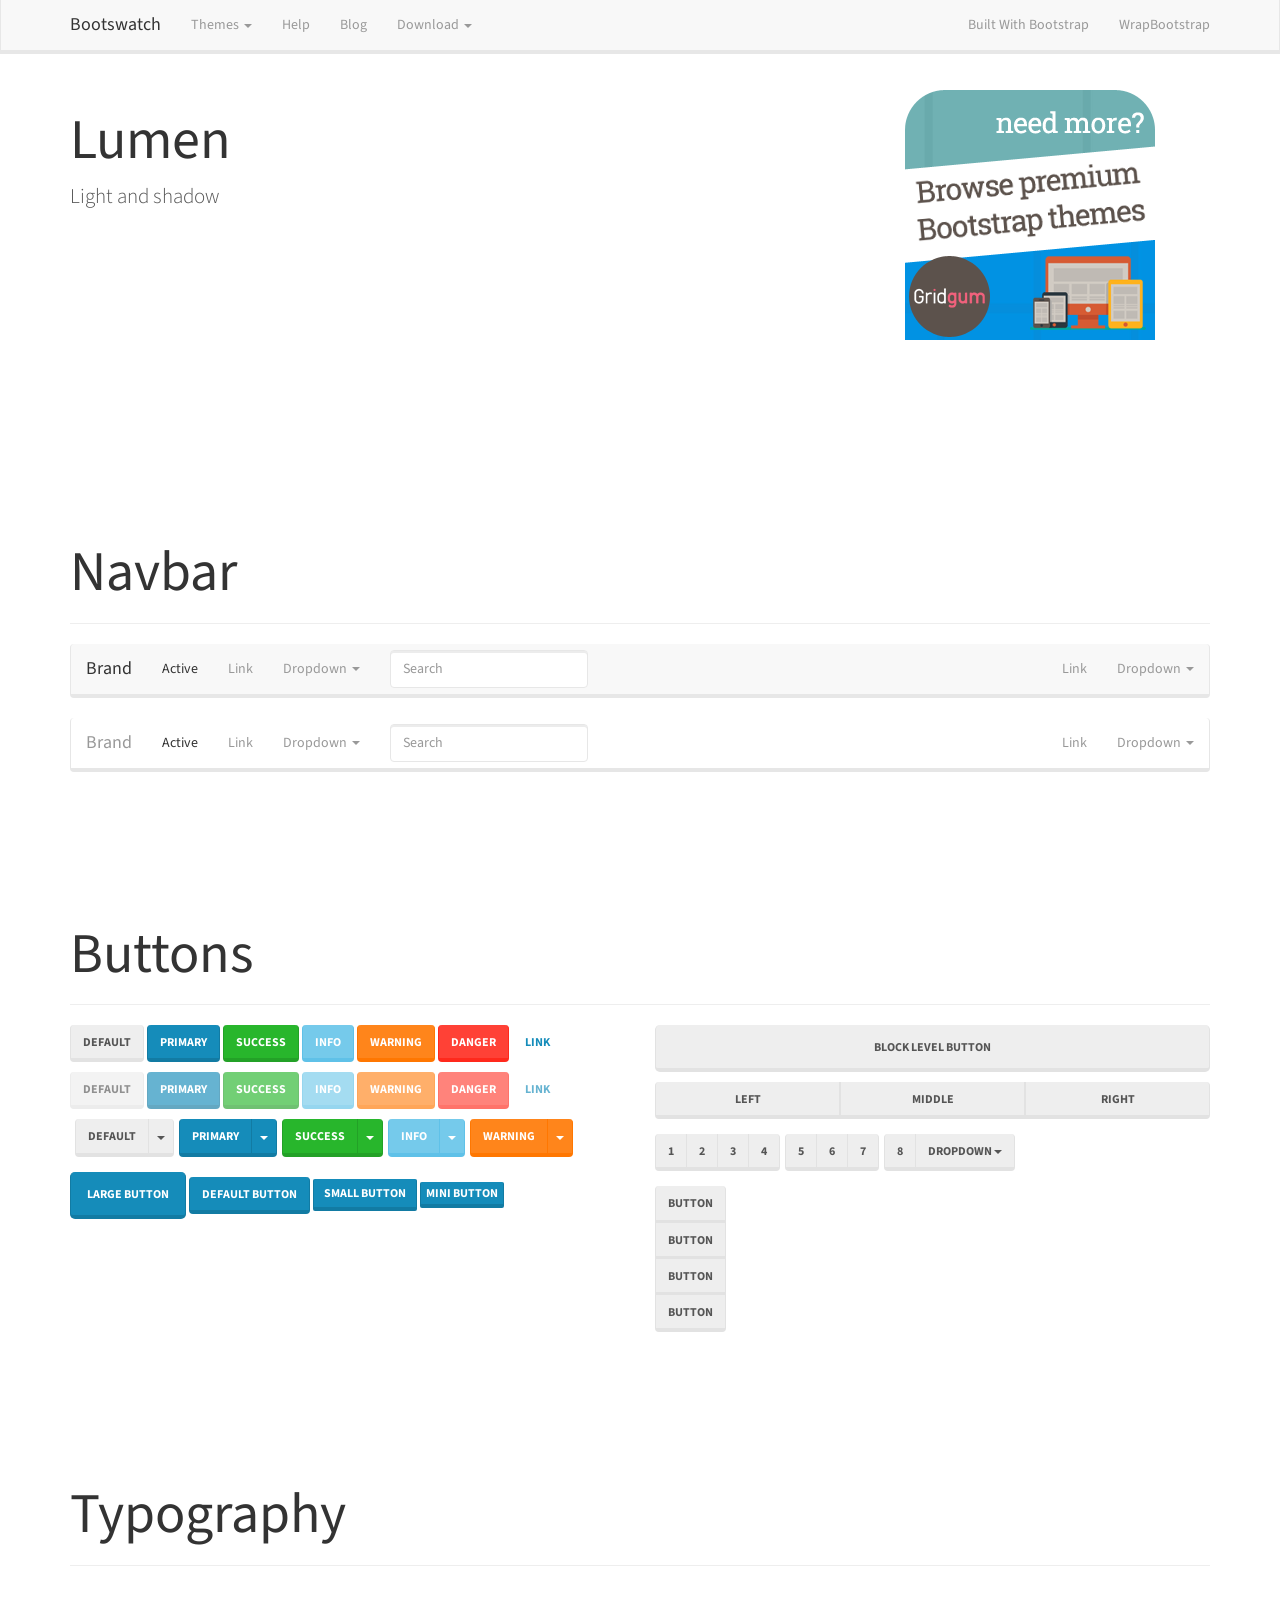
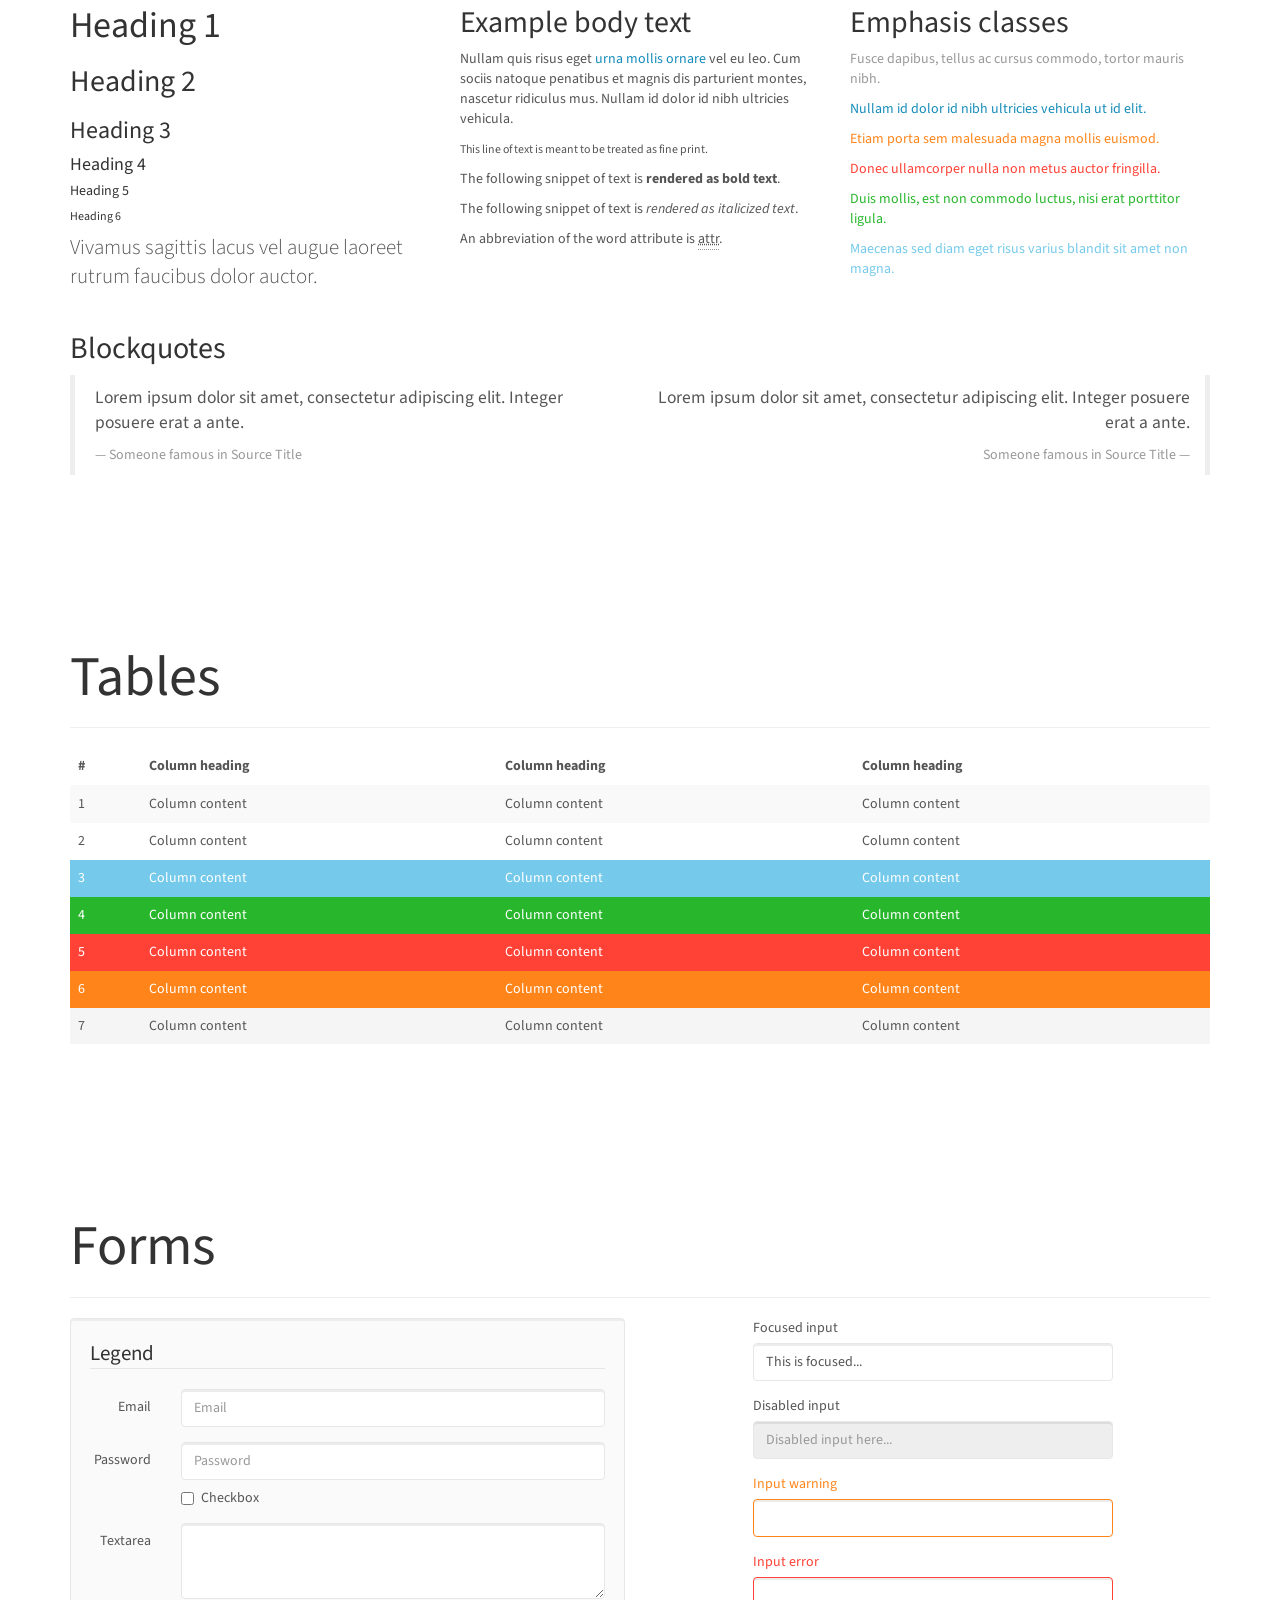
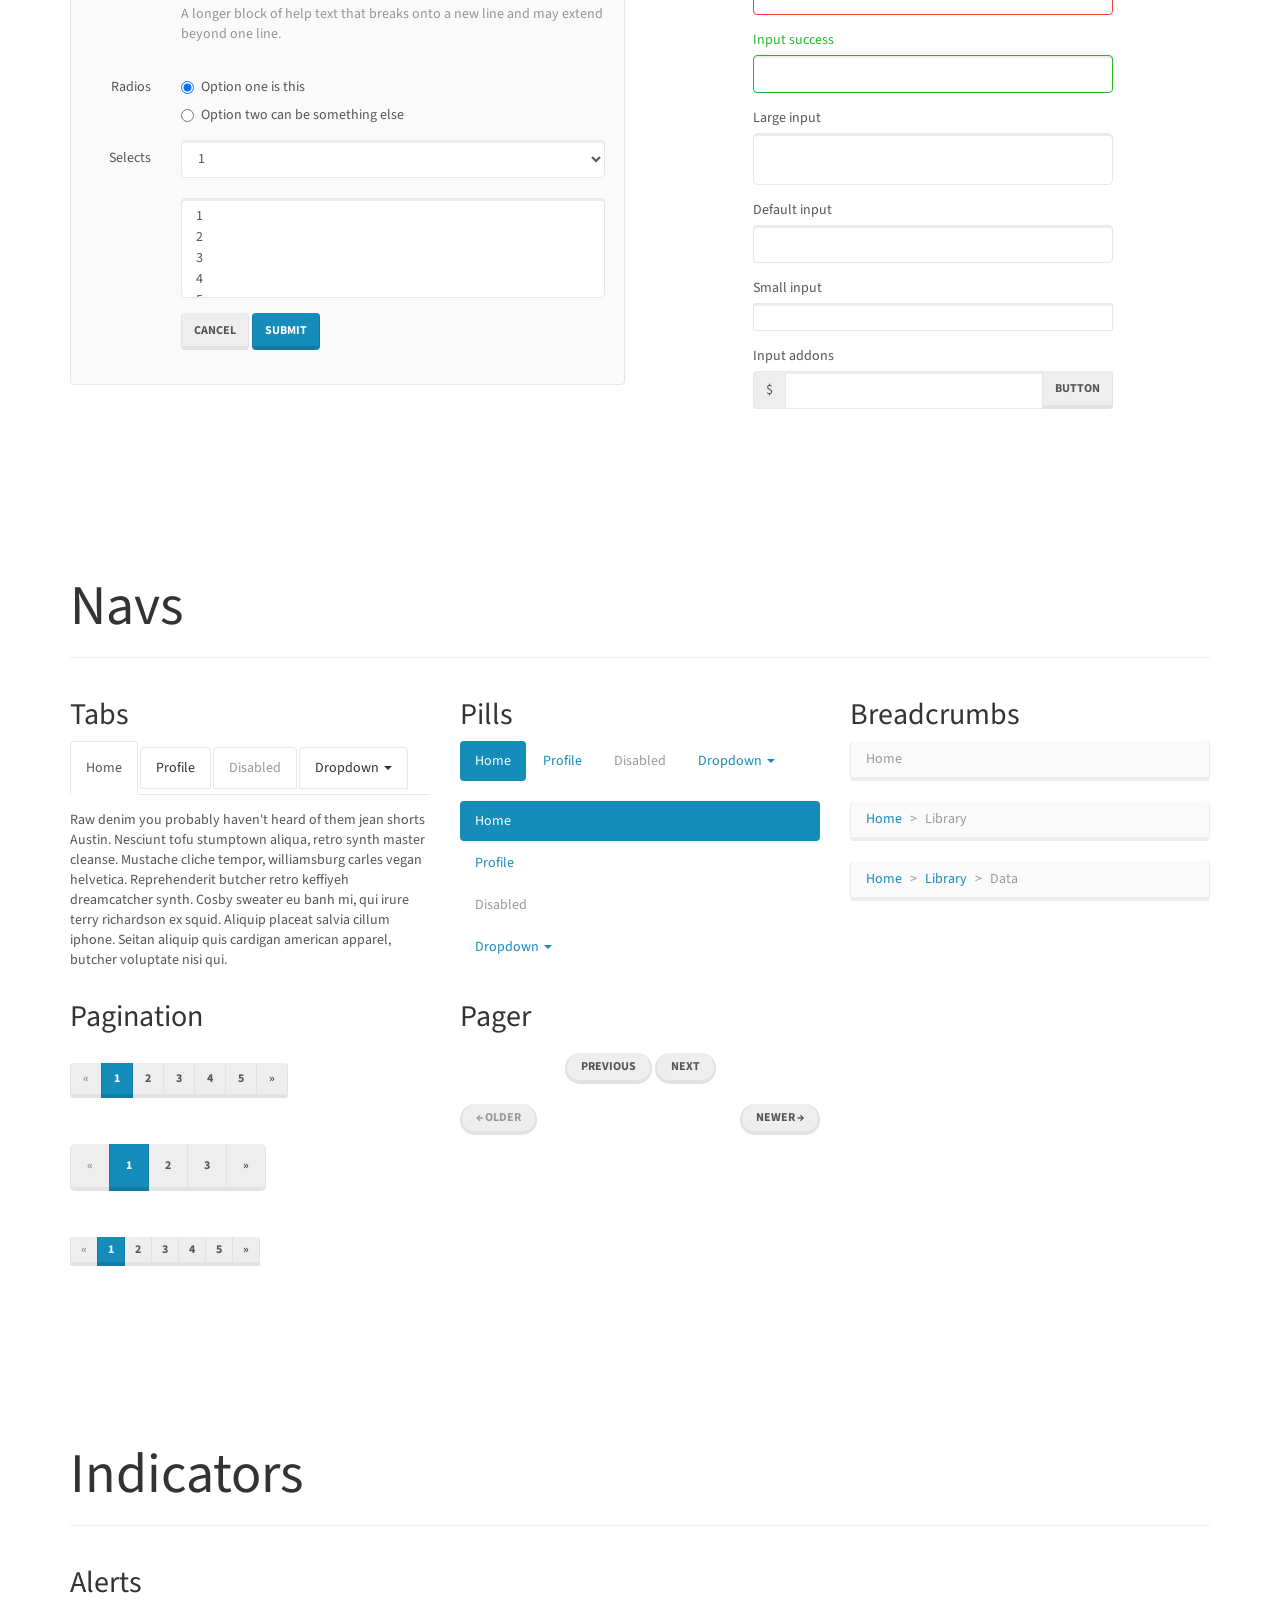
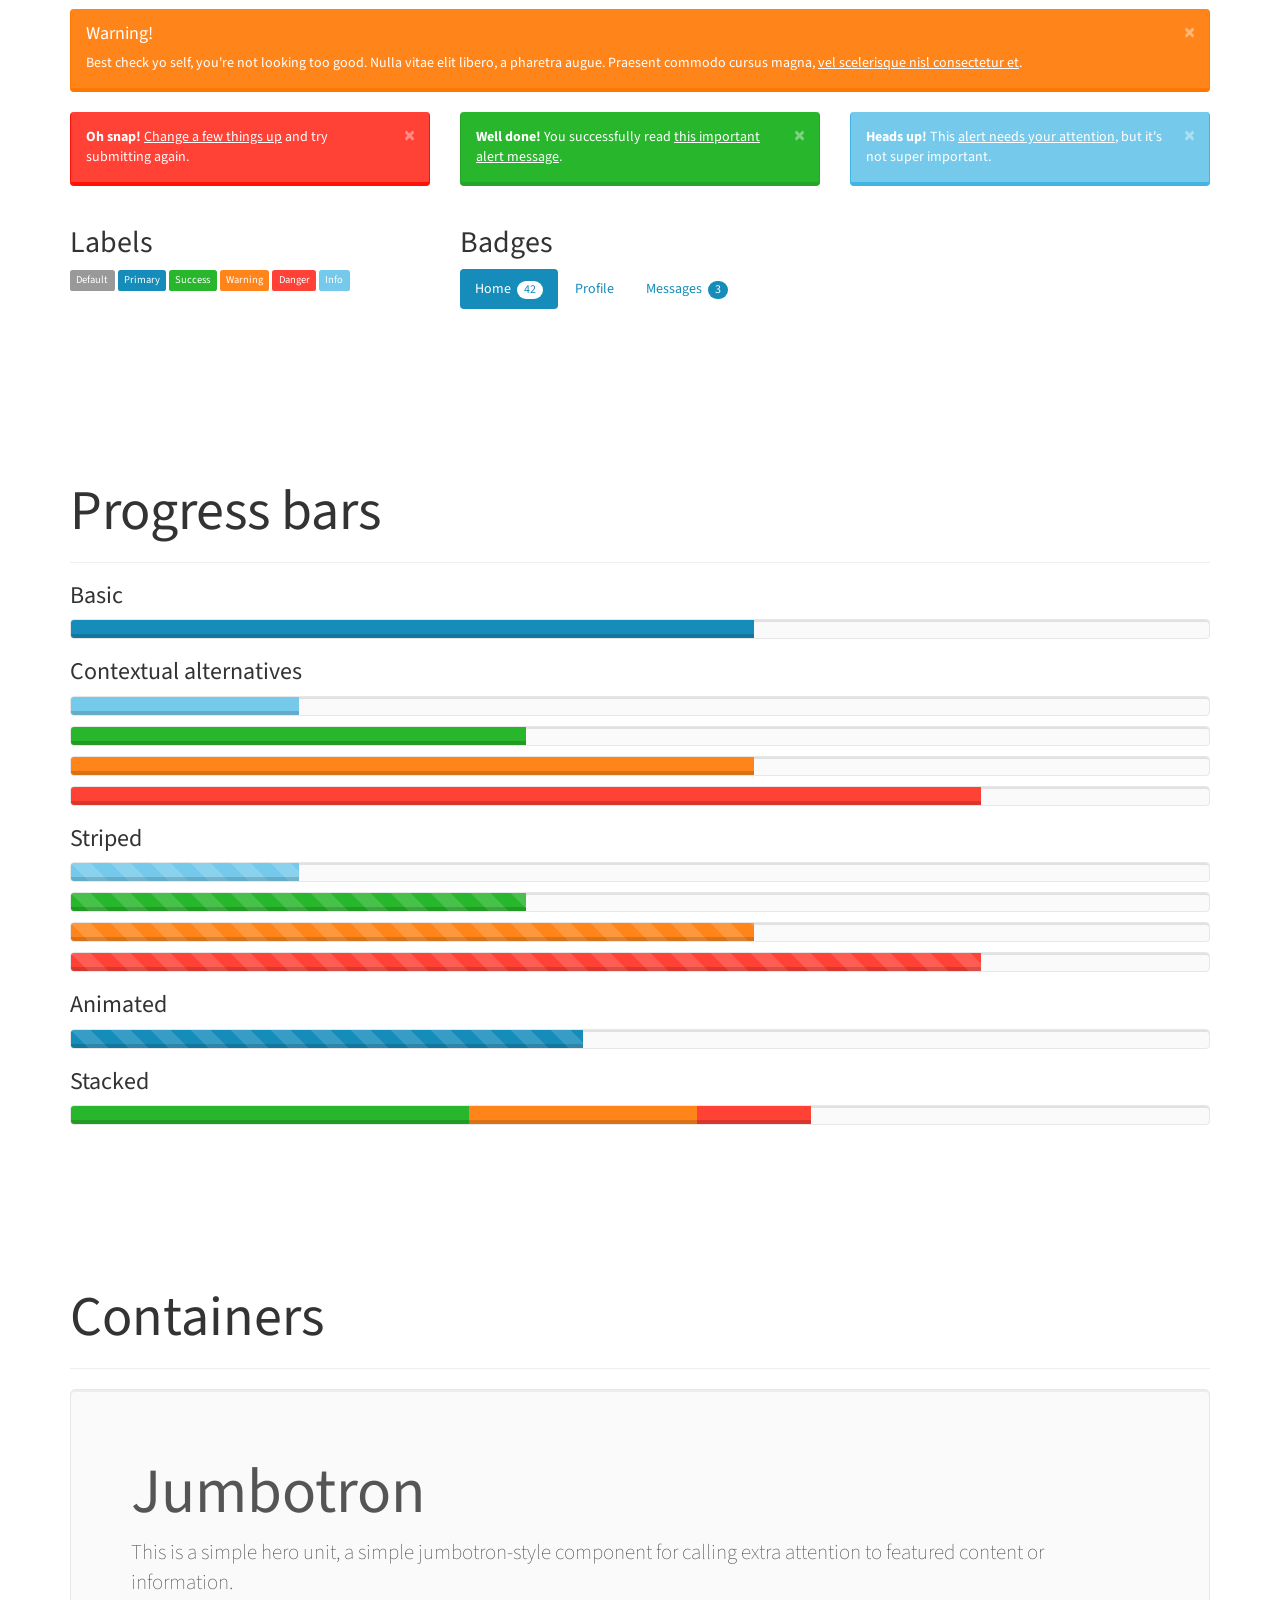
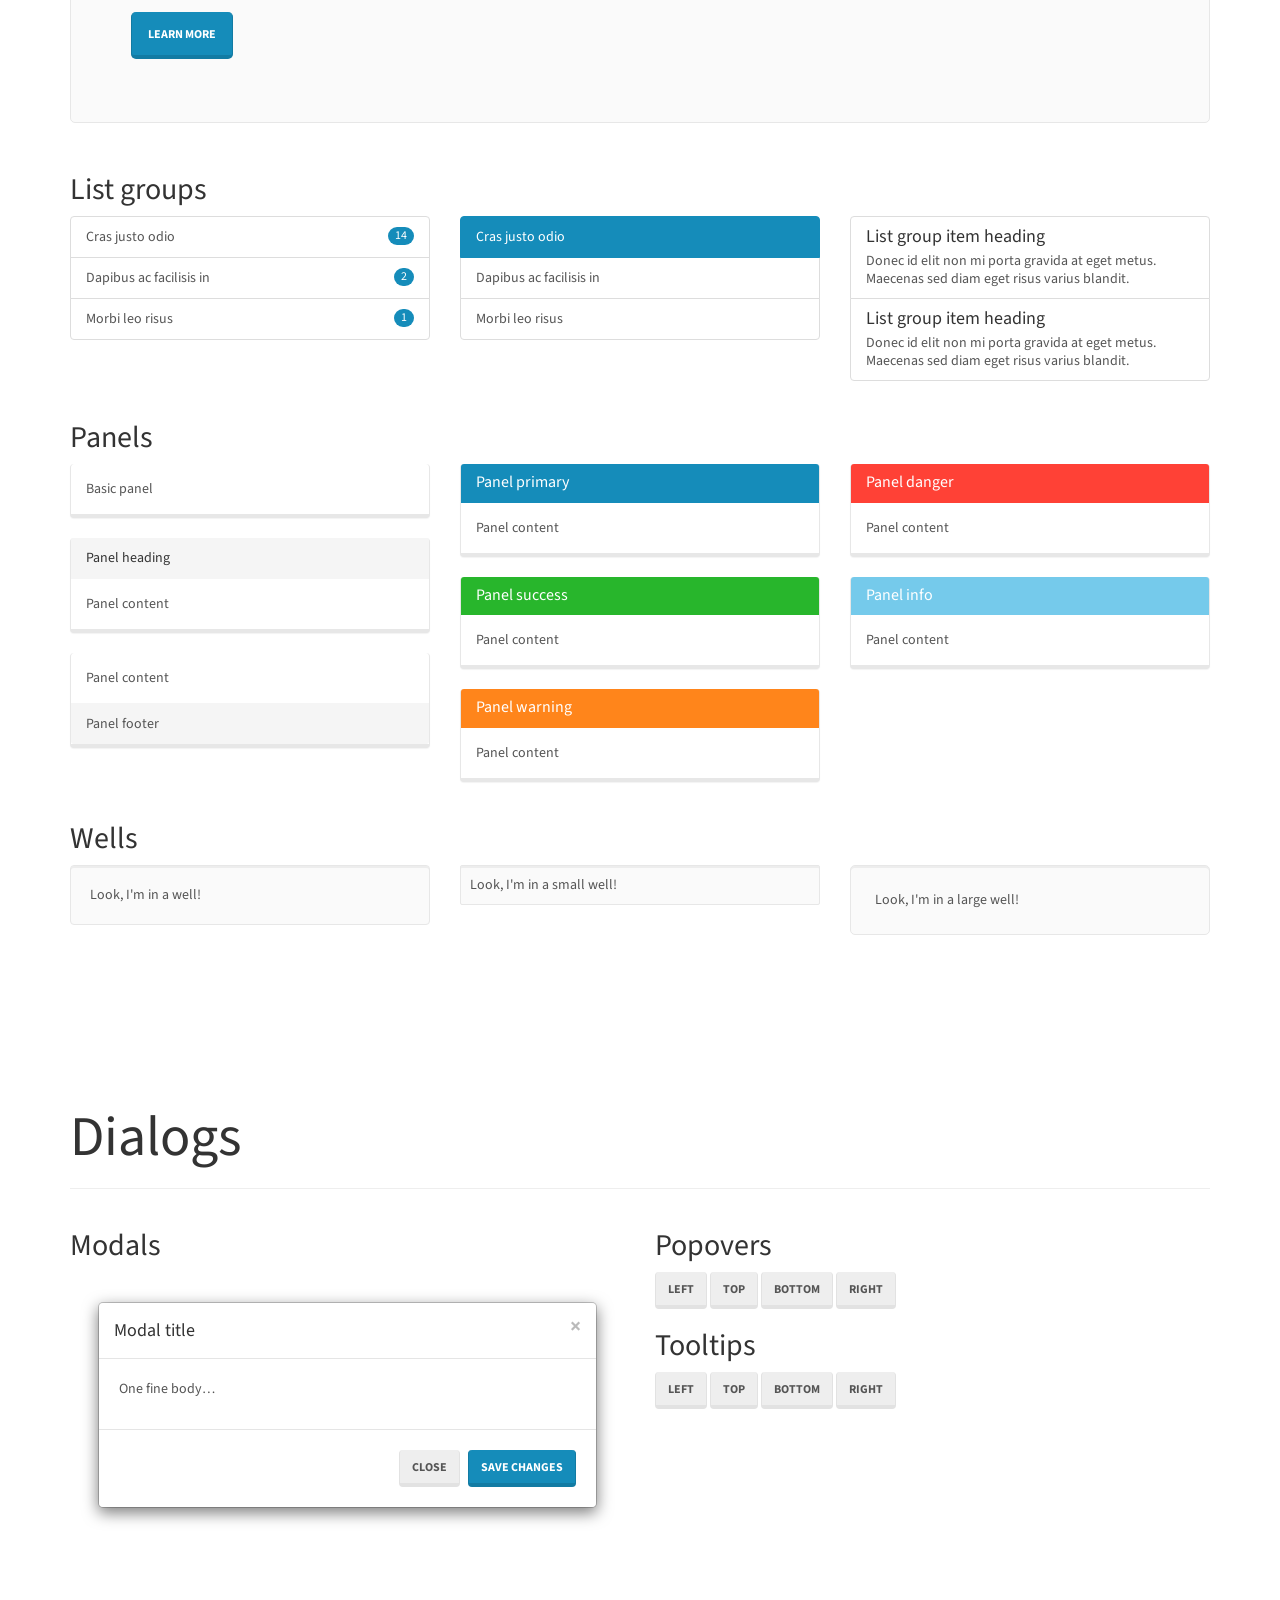
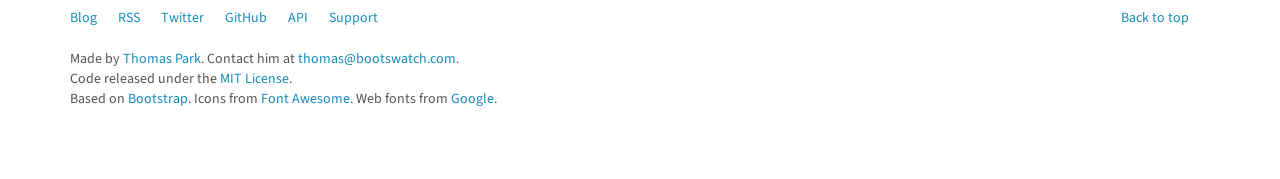
<file: Bootswatch/bootswatch-gh-pages/lumen/index.html>
<!DOCTYPE html>
<html lang="en">
  <head>
    <meta charset="utf-8">
    <title>Bootswatch: Lumen</title>
    <meta name="viewport" content="width=device-width, initial-scale=1">
    <link rel="stylesheet" href="./bootstrap.css" media="screen">
    <link rel="stylesheet" href="../assets/css/bootswatch.min.css">
    <!-- HTML5 shim and Respond.js IE8 support of HTML5 elements and media queries -->
    <!--[if lt IE 9]>
      <script src="../bower_components/html5shiv/dist/html5shiv.js"></script>
      <script src="../bower_components/respond/dest/respond.min.js"></script>
    <![endif]-->
    <script>

     var _gaq = _gaq || [];
      _gaq.push(['_setAccount', 'UA-23019901-1']);
      _gaq.push(['_setDomainName', "bootswatch.com"]);
        _gaq.push(['_setAllowLinker', true]);
      _gaq.push(['_trackPageview']);

     (function() {
       var ga = document.createElement('script'); ga.type = 'text/javascript'; ga.async = true;
       ga.src = ('https:' == document.location.protocol ? 'https://ssl' : 'http://www') + '.google-analytics.com/ga.js';
       var s = document.getElementsByTagName('script')[0]; s.parentNode.insertBefore(ga, s);
     })();

    </script>
  </head>
  <body>
    <div class="navbar navbar-default navbar-fixed-top">
      <div class="container">
        <div class="navbar-header">
          <a href="../" class="navbar-brand">Bootswatch</a>
          <button class="navbar-toggle" type="button" data-toggle="collapse" data-target="#navbar-main">
            <span class="icon-bar"></span>
            <span class="icon-bar"></span>
            <span class="icon-bar"></span>
          </button>
        </div>
        <div class="navbar-collapse collapse" id="navbar-main">
          <ul class="nav navbar-nav">
            <li class="dropdown">
              <a class="dropdown-toggle" data-toggle="dropdown" href="#" id="themes">Themes <span class="caret"></span></a>
              <ul class="dropdown-menu" aria-labelledby="themes">
                <li><a href="../default/">Default</a></li>
                <li class="divider"></li>
                <li><a href="../cerulean/">Cerulean</a></li>
                <li><a href="../cosmo/">Cosmo</a></li>
                <li><a href="../cyborg/">Cyborg</a></li>
                <li><a href="../darkly/">Darkly</a></li>
                <li><a href="../flatly/">Flatly</a></li>
                <li><a href="../journal/">Journal</a></li>
                <li><a href="../lumen/">Lumen</a></li>
                <li><a href="../paper/">Paper</a></li>
                <li><a href="../readable/">Readable</a></li>
                <li><a href="../sandstone/">Sandstone</a></li>
                <li><a href="../simplex/">Simplex</a></li>
                <li><a href="../slate/">Slate</a></li>
                <li><a href="../spacelab/">Spacelab</a></li>
                <li><a href="../superhero/">Superhero</a></li>
                <li><a href="../united/">United</a></li>
                <li><a href="../yeti/">Yeti</a></li>
              </ul>
            </li>
            <li>
              <a href="../help/">Help</a>
            </li>
            <li>
              <a href="http://news.bootswatch.com">Blog</a>
            </li>
            <li class="dropdown">
              <a class="dropdown-toggle" data-toggle="dropdown" href="#" id="download">Download <span class="caret"></span></a>
              <ul class="dropdown-menu" aria-labelledby="download">
                <li><a href="./bootstrap.min.css">bootstrap.min.css</a></li>
                <li><a href="./bootstrap.css">bootstrap.css</a></li>
                <li class="divider"></li>
                <li><a href="./variables.less">variables.less</a></li>
                <li><a href="./bootswatch.less">bootswatch.less</a></li>
              </ul>
            </li>
          </ul>

          <ul class="nav navbar-nav navbar-right">
            <li><a href="http://builtwithbootstrap.com/" target="_blank">Built With Bootstrap</a></li>
            <li><a href="https://wrapbootstrap.com/?ref=bsw" target="_blank">WrapBootstrap</a></li>
          </ul>

        </div>
      </div>
    </div>


    <div class="container">

      <div class="page-header" id="banner">
        <div class="row">
          <div class="col-lg-8 col-md-7 col-sm-6">
            <h1>Lumen</h1>
            <p class="lead">Light and shadow</p>
          </div>
          <div class="col-lg-4 col-md-5 col-sm-6">
            <div class="sponsor">
                  <a href="http://gridgum.com/themes/category/bootstrap-themes/?utm_source=Bootswatch&utm_medium=250ad&utm_campaign=Bootswatch%20Campaign" target="_blank" onclick="_gaq.push(['_trackEvent', 'banner', 'click', 'gridgum']);"><img src="../assets/img/gridgum.png" alt="Gridgum" onload="_gaq.push(['_trackEvent', 'banner', 'impression', 'gridgum']);"></a>
            </div>
          </div>
        </div>
      </div>

      <!-- Navbar
      ================================================== -->
      <div class="bs-docs-section clearfix">
        <div class="row">
          <div class="col-lg-12">
            <div class="page-header">
              <h1 id="navbar">Navbar</h1>
            </div>

            <div class="bs-component">
              <div class="navbar navbar-default">
                <div class="navbar-header">
                  <button type="button" class="navbar-toggle" data-toggle="collapse" data-target=".navbar-responsive-collapse">
                    <span class="icon-bar"></span>
                    <span class="icon-bar"></span>
                    <span class="icon-bar"></span>
                  </button>
                  <a class="navbar-brand" href="#">Brand</a>
                </div>
                <div class="navbar-collapse collapse navbar-responsive-collapse">
                  <ul class="nav navbar-nav">
                    <li class="active"><a href="#">Active</a></li>
                    <li><a href="#">Link</a></li>
                    <li class="dropdown">
                      <a href="#" class="dropdown-toggle" data-toggle="dropdown">Dropdown <b class="caret"></b></a>
                      <ul class="dropdown-menu">
                        <li><a href="#">Action</a></li>
                        <li><a href="#">Another action</a></li>
                        <li><a href="#">Something else here</a></li>
                        <li class="divider"></li>
                        <li class="dropdown-header">Dropdown header</li>
                        <li><a href="#">Separated link</a></li>
                        <li><a href="#">One more separated link</a></li>
                      </ul>
                    </li>
                  </ul>
                  <form class="navbar-form navbar-left">
                    <input type="text" class="form-control col-lg-8" placeholder="Search">
                  </form>
                  <ul class="nav navbar-nav navbar-right">
                    <li><a href="#">Link</a></li>
                    <li class="dropdown">
                      <a href="#" class="dropdown-toggle" data-toggle="dropdown">Dropdown <b class="caret"></b></a>
                      <ul class="dropdown-menu">
                        <li><a href="#">Action</a></li>
                        <li><a href="#">Another action</a></li>
                        <li><a href="#">Something else here</a></li>
                        <li class="divider"></li>
                        <li><a href="#">Separated link</a></li>
                      </ul>
                    </li>
                  </ul>
                </div>
              </div>
            </div>

            <div class="bs-component">
              <div class="navbar navbar-inverse">
                <div class="navbar-header">
                  <button type="button" class="navbar-toggle" data-toggle="collapse" data-target=".navbar-inverse-collapse">
                    <span class="icon-bar"></span>
                    <span class="icon-bar"></span>
                    <span class="icon-bar"></span>
                  </button>
                  <a class="navbar-brand" href="#">Brand</a>
                </div>
                <div class="navbar-collapse collapse navbar-inverse-collapse">
                  <ul class="nav navbar-nav">
                    <li class="active"><a href="#">Active</a></li>
                    <li><a href="#">Link</a></li>
                    <li class="dropdown">
                      <a href="#" class="dropdown-toggle" data-toggle="dropdown">Dropdown <b class="caret"></b></a>
                      <ul class="dropdown-menu">
                        <li><a href="#">Action</a></li>
                        <li><a href="#">Another action</a></li>
                        <li><a href="#">Something else here</a></li>
                        <li class="divider"></li>
                        <li class="dropdown-header">Dropdown header</li>
                        <li><a href="#">Separated link</a></li>
                        <li><a href="#">One more separated link</a></li>
                      </ul>
                    </li>
                  </ul>
                  <form class="navbar-form navbar-left">
                    <input type="text" class="form-control col-lg-8" placeholder="Search">
                  </form>
                  <ul class="nav navbar-nav navbar-right">
                    <li><a href="#">Link</a></li>
                    <li class="dropdown">
                      <a href="#" class="dropdown-toggle" data-toggle="dropdown">Dropdown <b class="caret"></b></a>
                      <ul class="dropdown-menu">
                        <li><a href="#">Action</a></li>
                        <li><a href="#">Another action</a></li>
                        <li><a href="#">Something else here</a></li>
                        <li class="divider"></li>
                        <li><a href="#">Separated link</a></li>
                      </ul>
                    </li>
                  </ul>
                </div>
              </div>
            </div><!-- /example -->

          </div>
        </div>
      </div>


      <!-- Buttons
      ================================================== -->
      <div class="bs-docs-section">
        <div class="page-header">
          <div class="row">
            <div class="col-lg-12">
              <h1 id="buttons">Buttons</h1>
            </div>
          </div>
        </div>

        <div class="row">
          <div class="col-lg-6">

            <p class="bs-component">
              <a href="#" class="btn btn-default">Default</a>
              <a href="#" class="btn btn-primary">Primary</a>
              <a href="#" class="btn btn-success">Success</a>
              <a href="#" class="btn btn-info">Info</a>
              <a href="#" class="btn btn-warning">Warning</a>
              <a href="#" class="btn btn-danger">Danger</a>
              <a href="#" class="btn btn-link">Link</a>
            </p>

            <p class="bs-component">
              <a href="#" class="btn btn-default disabled">Default</a>
              <a href="#" class="btn btn-primary disabled">Primary</a>
              <a href="#" class="btn btn-success disabled">Success</a>
              <a href="#" class="btn btn-info disabled">Info</a>
              <a href="#" class="btn btn-warning disabled">Warning</a>
              <a href="#" class="btn btn-danger disabled">Danger</a>
              <a href="#" class="btn btn-link disabled">Link</a>
            </p>


            <div style="margin-bottom: 15px;">
              <div class="btn-toolbar bs-component" style="margin: 0;">
                <div class="btn-group">
                  <a href="#" class="btn btn-default">Default</a>
                  <a href="#" class="btn btn-default dropdown-toggle" data-toggle="dropdown"><span class="caret"></span></a>
                  <ul class="dropdown-menu">
                    <li><a href="#">Action</a></li>
                    <li><a href="#">Another action</a></li>
                    <li><a href="#">Something else here</a></li>
                    <li class="divider"></li>
                    <li><a href="#">Separated link</a></li>
                  </ul>
                </div>

                <div class="btn-group">
                  <a href="#" class="btn btn-primary">Primary</a>
                  <a href="#" class="btn btn-primary dropdown-toggle" data-toggle="dropdown"><span class="caret"></span></a>
                  <ul class="dropdown-menu">
                    <li><a href="#">Action</a></li>
                    <li><a href="#">Another action</a></li>
                    <li><a href="#">Something else here</a></li>
                    <li class="divider"></li>
                    <li><a href="#">Separated link</a></li>
                  </ul>
                </div>

                <div class="btn-group">
                  <a href="#" class="btn btn-success">Success</a>
                  <a href="#" class="btn btn-success dropdown-toggle" data-toggle="dropdown"><span class="caret"></span></a>
                  <ul class="dropdown-menu">
                    <li><a href="#">Action</a></li>
                    <li><a href="#">Another action</a></li>
                    <li><a href="#">Something else here</a></li>
                    <li class="divider"></li>
                    <li><a href="#">Separated link</a></li>
                  </ul>
                </div>

                <div class="btn-group">
                  <a href="#" class="btn btn-info">Info</a>
                  <a href="#" class="btn btn-info dropdown-toggle" data-toggle="dropdown"><span class="caret"></span></a>
                  <ul class="dropdown-menu">
                    <li><a href="#">Action</a></li>
                    <li><a href="#">Another action</a></li>
                    <li><a href="#">Something else here</a></li>
                    <li class="divider"></li>
                    <li><a href="#">Separated link</a></li>
                  </ul>
                </div>

                <div class="btn-group">
                  <a href="#" class="btn btn-warning">Warning</a>
                  <a href="#" class="btn btn-warning dropdown-toggle" data-toggle="dropdown"><span class="caret"></span></a>
                  <ul class="dropdown-menu">
                    <li><a href="#">Action</a></li>
                    <li><a href="#">Another action</a></li>
                    <li><a href="#">Something else here</a></li>
                    <li class="divider"></li>
                    <li><a href="#">Separated link</a></li>
                  </ul>
                </div>
              </div>
            </div>

            <p class="bs-component">
              <a href="#" class="btn btn-primary btn-lg">Large button</a>
              <a href="#" class="btn btn-primary">Default button</a>
              <a href="#" class="btn btn-primary btn-sm">Small button</a>
              <a href="#" class="btn btn-primary btn-xs">Mini button</a>
            </p>

          </div>
          <div class="col-lg-6">

            <p class="bs-component">
              <a href="#" class="btn btn-default btn-lg btn-block">Block level button</a>
            </p>


            <div class="bs-component" style="margin-bottom: 15px;">
              <div class="btn-group btn-group-justified">
                <a href="#" class="btn btn-default">Left</a>
                <a href="#" class="btn btn-default">Middle</a>
                <a href="#" class="btn btn-default">Right</a>
              </div>
            </div>

            <div class="bs-component" style="margin-bottom: 15px;">
              <div class="btn-toolbar">
                <div class="btn-group">
                  <a href="#" class="btn btn-default">1</a>
                  <a href="#" class="btn btn-default">2</a>
                  <a href="#" class="btn btn-default">3</a>
                  <a href="#" class="btn btn-default">4</a>
                </div>

                <div class="btn-group">
                  <a href="#" class="btn btn-default">5</a>
                  <a href="#" class="btn btn-default">6</a>
                  <a href="#" class="btn btn-default">7</a>
                </div>

                <div class="btn-group">
                  <a href="#" class="btn btn-default">8</a>
                  <div class="btn-group">
                    <a href="#" class="btn btn-default dropdown-toggle" data-toggle="dropdown">
                      Dropdown
                      <span class="caret"></span>
                    </a>
                    <ul class="dropdown-menu">
                      <li><a href="#">Dropdown link</a></li>
                      <li><a href="#">Dropdown link</a></li>
                      <li><a href="#">Dropdown link</a></li>
                     </ul>
                  </div>
                </div>
              </div>
            </div>

            <div class="bs-component">
              <div class="btn-group-vertical">
                  <a href="#" class="btn btn-default">Button</a>
                  <a href="#" class="btn btn-default">Button</a>
                  <a href="#" class="btn btn-default">Button</a>
                  <a href="#" class="btn btn-default">Button</a>
              </div>
            </div>

          </div>
        </div>
      </div>

      <!-- Typography
      ================================================== -->
      <div class="bs-docs-section">
        <div class="row">
          <div class="col-lg-12">
            <div class="page-header">
              <h1 id="type">Typography</h1>
            </div>
          </div>
        </div>

        <!-- Headings -->

        <div class="row">
          <div class="col-lg-4">
            <div class="bs-component">
              <h1>Heading 1</h1>
              <h2>Heading 2</h2>
              <h3>Heading 3</h3>
              <h4>Heading 4</h4>
              <h5>Heading 5</h5>
              <h6>Heading 6</h6>
              <p class="lead">Vivamus sagittis lacus vel augue laoreet rutrum faucibus dolor auctor.</p>
            </div>
          </div>
          <div class="col-lg-4">
            <div class="bs-component">
              <h2>Example body text</h2>
              <p>Nullam quis risus eget <a href="#">urna mollis ornare</a> vel eu leo. Cum sociis natoque penatibus et magnis dis parturient montes, nascetur ridiculus mus. Nullam id dolor id nibh ultricies vehicula.</p>
              <p><small>This line of text is meant to be treated as fine print.</small></p>
              <p>The following snippet of text is <strong>rendered as bold text</strong>.</p>
              <p>The following snippet of text is <em>rendered as italicized text</em>.</p>
              <p>An abbreviation of the word attribute is <abbr title="attribute">attr</abbr>.</p>
            </div>

          </div>
          <div class="col-lg-4">
            <div class="bs-component">
              <h2>Emphasis classes</h2>
              <p class="text-muted">Fusce dapibus, tellus ac cursus commodo, tortor mauris nibh.</p>
              <p class="text-primary">Nullam id dolor id nibh ultricies vehicula ut id elit.</p>
              <p class="text-warning">Etiam porta sem malesuada magna mollis euismod.</p>
              <p class="text-danger">Donec ullamcorper nulla non metus auctor fringilla.</p>
              <p class="text-success">Duis mollis, est non commodo luctus, nisi erat porttitor ligula.</p>
              <p class="text-info">Maecenas sed diam eget risus varius blandit sit amet non magna.</p>
            </div>

          </div>
        </div>

        <!-- Blockquotes -->

        <div class="row">
          <div class="col-lg-12">
            <h2 id="type-blockquotes">Blockquotes</h2>
          </div>
        </div>
        <div class="row">
          <div class="col-lg-6">
            <div class="bs-component">
              <blockquote>
                <p>Lorem ipsum dolor sit amet, consectetur adipiscing elit. Integer posuere erat a ante.</p>
                <small>Someone famous in <cite title="Source Title">Source Title</cite></small>
              </blockquote>
            </div>
          </div>
          <div class="col-lg-6">
            <div class="bs-component">
              <blockquote class="pull-right">
                <p>Lorem ipsum dolor sit amet, consectetur adipiscing elit. Integer posuere erat a ante.</p>
                <small>Someone famous in <cite title="Source Title">Source Title</cite></small>
              </blockquote>
            </div>
          </div>
        </div>
      </div>

      <!-- Tables
      ================================================== -->
      <div class="bs-docs-section">

        <div class="row">
          <div class="col-lg-12">
            <div class="page-header">
              <h1 id="tables">Tables</h1>
            </div>

            <div class="bs-component">
              <table class="table table-striped table-hover ">
                <thead>
                  <tr>
                    <th>#</th>
                    <th>Column heading</th>
                    <th>Column heading</th>
                    <th>Column heading</th>
                  </tr>
                </thead>
                <tbody>
                  <tr>
                    <td>1</td>
                    <td>Column content</td>
                    <td>Column content</td>
                    <td>Column content</td>
                  </tr>
                  <tr>
                    <td>2</td>
                    <td>Column content</td>
                    <td>Column content</td>
                    <td>Column content</td>
                  </tr>
                  <tr class="info">
                    <td>3</td>
                    <td>Column content</td>
                    <td>Column content</td>
                    <td>Column content</td>
                  </tr>
                  <tr class="success">
                    <td>4</td>
                    <td>Column content</td>
                    <td>Column content</td>
                    <td>Column content</td>
                  </tr>
                  <tr class="danger">
                    <td>5</td>
                    <td>Column content</td>
                    <td>Column content</td>
                    <td>Column content</td>
                  </tr>
                  <tr class="warning">
                    <td>6</td>
                    <td>Column content</td>
                    <td>Column content</td>
                    <td>Column content</td>
                  </tr>
                  <tr class="active">
                    <td>7</td>
                    <td>Column content</td>
                    <td>Column content</td>
                    <td>Column content</td>
                  </tr>
                </tbody>
              </table> 
            </div><!-- /example -->
          </div>
        </div>
      </div>

      <!-- Forms
      ================================================== -->
      <div class="bs-docs-section">
        <div class="row">
          <div class="col-lg-12">
            <div class="page-header">
              <h1 id="forms">Forms</h1>
            </div>
          </div>
        </div>

        <div class="row">
          <div class="col-lg-6">
            <div class="well bs-component">
              <form class="form-horizontal">
                <fieldset>
                  <legend>Legend</legend>
                  <div class="form-group">
                    <label for="inputEmail" class="col-lg-2 control-label">Email</label>
                    <div class="col-lg-10">
                      <input type="text" class="form-control" id="inputEmail" placeholder="Email">
                    </div>
                  </div>
                  <div class="form-group">
                    <label for="inputPassword" class="col-lg-2 control-label">Password</label>
                    <div class="col-lg-10">
                      <input type="password" class="form-control" id="inputPassword" placeholder="Password">
                      <div class="checkbox">
                        <label>
                          <input type="checkbox"> Checkbox
                        </label>
                      </div>
                    </div>
                  </div>
                  <div class="form-group">
                    <label for="textArea" class="col-lg-2 control-label">Textarea</label>
                    <div class="col-lg-10">
                      <textarea class="form-control" rows="3" id="textArea"></textarea>
                      <span class="help-block">A longer block of help text that breaks onto a new line and may extend beyond one line.</span>
                    </div>
                  </div>
                  <div class="form-group">
                    <label class="col-lg-2 control-label">Radios</label>
                    <div class="col-lg-10">
                      <div class="radio">
                        <label>
                          <input type="radio" name="optionsRadios" id="optionsRadios1" value="option1" checked="">
                          Option one is this
                        </label>
                      </div>
                      <div class="radio">
                        <label>
                          <input type="radio" name="optionsRadios" id="optionsRadios2" value="option2">
                          Option two can be something else
                        </label>
                      </div>
                    </div>
                  </div>
                  <div class="form-group">
                    <label for="select" class="col-lg-2 control-label">Selects</label>
                    <div class="col-lg-10">
                      <select class="form-control" id="select">
                        <option>1</option>
                        <option>2</option>
                        <option>3</option>
                        <option>4</option>
                        <option>5</option>
                      </select>
                      <br>
                      <select multiple="" class="form-control">
                        <option>1</option>
                        <option>2</option>
                        <option>3</option>
                        <option>4</option>
                        <option>5</option>
                      </select>
                    </div>
                  </div>
                  <div class="form-group">
                    <div class="col-lg-10 col-lg-offset-2">
                      <button class="btn btn-default">Cancel</button>
                      <button type="submit" class="btn btn-primary">Submit</button>
                    </div>
                  </div>
                </fieldset>
              </form>
            </div>
          </div>
          <div class="col-lg-4 col-lg-offset-1">

              <form class="bs-component">
                <div class="form-group">
                  <label class="control-label" for="focusedInput">Focused input</label>
                  <input class="form-control" id="focusedInput" type="text" value="This is focused...">
                </div>

                <div class="form-group">
                  <label class="control-label" for="disabledInput">Disabled input</label>
                  <input class="form-control" id="disabledInput" type="text" placeholder="Disabled input here..." disabled="">
                </div>

                <div class="form-group has-warning">
                  <label class="control-label" for="inputWarning">Input warning</label>
                  <input type="text" class="form-control" id="inputWarning">
                </div>

                <div class="form-group has-error">
                  <label class="control-label" for="inputError">Input error</label>
                  <input type="text" class="form-control" id="inputError">
                </div>

                <div class="form-group has-success">
                  <label class="control-label" for="inputSuccess">Input success</label>
                  <input type="text" class="form-control" id="inputSuccess">
                </div>

                <div class="form-group">
                  <label class="control-label" for="inputLarge">Large input</label>
                  <input class="form-control input-lg" type="text" id="inputLarge">
                </div>

                <div class="form-group">
                  <label class="control-label" for="inputDefault">Default input</label>
                  <input type="text" class="form-control" id="inputDefault">
                </div>

                <div class="form-group">
                  <label class="control-label" for="inputSmall">Small input</label>
                  <input class="form-control input-sm" type="text" id="inputSmall">
                </div>

                <div class="form-group">
                  <label class="control-label">Input addons</label>
                  <div class="input-group">
                    <span class="input-group-addon">$</span>
                    <input type="text" class="form-control">
                    <span class="input-group-btn">
                      <button class="btn btn-default" type="button">Button</button>
                    </span>
                  </div>
                </div>
              </form>

          </div>
        </div>
      </div>

      <!-- Navs
      ================================================== -->
      <div class="bs-docs-section">

        <div class="row">
          <div class="col-lg-12">
            <div class="page-header">
              <h1 id="nav">Navs</h1>
            </div>
          </div>
        </div>

        <div class="row">
          <div class="col-lg-4">
            <h2 id="nav-tabs">Tabs</h2>
            <div class="bs-component">
              <ul class="nav nav-tabs">
                <li class="active"><a href="#home" data-toggle="tab">Home</a></li>
                <li><a href="#profile" data-toggle="tab">Profile</a></li>
                <li class="disabled"><a>Disabled</a></li>
                <li class="dropdown">
                  <a class="dropdown-toggle" data-toggle="dropdown" href="#">
                    Dropdown <span class="caret"></span>
                  </a>
                  <ul class="dropdown-menu">
                    <li><a href="#dropdown1" data-toggle="tab">Action</a></li>
                    <li class="divider"></li>
                    <li><a href="#dropdown2" data-toggle="tab">Another action</a></li>
                  </ul>
                </li>
              </ul>
              <div id="myTabContent" class="tab-content">
                <div class="tab-pane fade active in" id="home">
                  <p>Raw denim you probably haven't heard of them jean shorts Austin. Nesciunt tofu stumptown aliqua, retro synth master cleanse. Mustache cliche tempor, williamsburg carles vegan helvetica. Reprehenderit butcher retro keffiyeh dreamcatcher synth. Cosby sweater eu banh mi, qui irure terry richardson ex squid. Aliquip placeat salvia cillum iphone. Seitan aliquip quis cardigan american apparel, butcher voluptate nisi qui.</p>
                </div>
                <div class="tab-pane fade" id="profile">
                  <p>Food truck fixie locavore, accusamus mcsweeney's marfa nulla single-origin coffee squid. Exercitation +1 labore velit, blog sartorial PBR leggings next level wes anderson artisan four loko farm-to-table craft beer twee. Qui photo booth letterpress, commodo enim craft beer mlkshk aliquip jean shorts ullamco ad vinyl cillum PBR. Homo nostrud organic, assumenda labore aesthetic magna delectus mollit.</p>
                </div>
                <div class="tab-pane fade" id="dropdown1">
                  <p>Etsy mixtape wayfarers, ethical wes anderson tofu before they sold out mcsweeney's organic lomo retro fanny pack lo-fi farm-to-table readymade. Messenger bag gentrify pitchfork tattooed craft beer, iphone skateboard locavore carles etsy salvia banksy hoodie helvetica. DIY synth PBR banksy irony. Leggings gentrify squid 8-bit cred pitchfork.</p>
                </div>
                <div class="tab-pane fade" id="dropdown2">
                  <p>Trust fund seitan letterpress, keytar raw denim keffiyeh etsy art party before they sold out master cleanse gluten-free squid scenester freegan cosby sweater. Fanny pack portland seitan DIY, art party locavore wolf cliche high life echo park Austin. Cred vinyl keffiyeh DIY salvia PBR, banh mi before they sold out farm-to-table VHS viral locavore cosby sweater.</p>
                </div>
              </div>
            </div>
          </div>
          <div class="col-lg-4">
            <h2 id="nav-pills">Pills</h2>
            <div class="bs-component">
              <ul class="nav nav-pills">
                <li class="active"><a href="#">Home</a></li>
                <li><a href="#">Profile</a></li>
                <li class="disabled"><a href="#">Disabled</a></li>
                <li class="dropdown">
                  <a class="dropdown-toggle" data-toggle="dropdown" href="#">
                    Dropdown <span class="caret"></span>
                  </a>
                  <ul class="dropdown-menu">
                    <li><a href="#">Action</a></li>
                    <li><a href="#">Another action</a></li>
                    <li><a href="#">Something else here</a></li>
                    <li class="divider"></li>
                    <li><a href="#">Separated link</a></li>
                  </ul>
                </li>
              </ul>
            </div>
            <br>
            <div class="bs-component">
              <ul class="nav nav-pills nav-stacked">
                <li class="active"><a href="#">Home</a></li>
                <li><a href="#">Profile</a></li>
                <li class="disabled"><a href="#">Disabled</a></li>
                <li class="dropdown">
                  <a class="dropdown-toggle" data-toggle="dropdown" href="#">
                    Dropdown <span class="caret"></span>
                  </a>
                  <ul class="dropdown-menu">
                    <li><a href="#">Action</a></li>
                    <li><a href="#">Another action</a></li>
                    <li><a href="#">Something else here</a></li>
                    <li class="divider"></li>
                    <li><a href="#">Separated link</a></li>
                  </ul>
                </li>
              </ul>
            </div>
          </div>
          <div class="col-lg-4">
            <h2 id="nav-breadcrumbs">Breadcrumbs</h2>
            <div class="bs-component">
              <ul class="breadcrumb">
                <li class="active">Home</li>
              </ul>

              <ul class="breadcrumb">
                <li><a href="#">Home</a></li>
                <li class="active">Library</li>
              </ul>

              <ul class="breadcrumb">
                <li><a href="#">Home</a></li>
                <li><a href="#">Library</a></li>
                <li class="active">Data</li>
              </ul>
            </div>

          </div>
        </div>


        <div class="row">
          <div class="col-lg-4">
            <h2 id="pagination">Pagination</h2>
            <div class="bs-component">
              <ul class="pagination">
                <li class="disabled"><a href="#">&laquo;</a></li>
                <li class="active"><a href="#">1</a></li>
                <li><a href="#">2</a></li>
                <li><a href="#">3</a></li>
                <li><a href="#">4</a></li>
                <li><a href="#">5</a></li>
                <li><a href="#">&raquo;</a></li>
              </ul>

              <ul class="pagination pagination-lg">
                <li class="disabled"><a href="#">&laquo;</a></li>
                <li class="active"><a href="#">1</a></li>
                <li><a href="#">2</a></li>
                <li><a href="#">3</a></li>
                <li><a href="#">&raquo;</a></li>
              </ul>

              <ul class="pagination pagination-sm">
                <li class="disabled"><a href="#">&laquo;</a></li>
                <li class="active"><a href="#">1</a></li>
                <li><a href="#">2</a></li>
                <li><a href="#">3</a></li>
                <li><a href="#">4</a></li>
                <li><a href="#">5</a></li>
                <li><a href="#">&raquo;</a></li>
              </ul>
            </div>
          </div>
          <div class="col-lg-4">
            <h2 id="pager">Pager</h2>
            <div class="bs-component">
              <ul class="pager">
                <li><a href="#">Previous</a></li>
                <li><a href="#">Next</a></li>
              </ul>

              <ul class="pager">
                <li class="previous disabled"><a href="#">&larr; Older</a></li>
                <li class="next"><a href="#">Newer &rarr;</a></li>
              </ul>
            </div>
          </div>
          <div class="col-lg-4">

          </div>
        </div>
      </div>

      <!-- Indicators
      ================================================== -->
      <div class="bs-docs-section">

        <div class="row">
          <div class="col-lg-12">
            <div class="page-header">
              <h1 id="indicators">Indicators</h1>
            </div>
          </div>
        </div>

        <div class="row">
          <div class="col-lg-12">
            <h2>Alerts</h2>
            <div class="bs-component">
              <div class="alert alert-dismissable alert-warning">
                <button type="button" class="close" data-dismiss="alert">&times;</button>
                <h4>Warning!</h4>
                <p>Best check yo self, you're not looking too good. Nulla vitae elit libero, a pharetra augue. Praesent commodo cursus magna, <a href="#" class="alert-link">vel scelerisque nisl consectetur et</a>.</p>
              </div>
            </div>
          </div>
        </div>
        <div class="row">
          <div class="col-lg-4">
            <div class="bs-component">
              <div class="alert alert-dismissable alert-danger">
                <button type="button" class="close" data-dismiss="alert">&times;</button>
                <strong>Oh snap!</strong> <a href="#" class="alert-link">Change a few things up</a> and try submitting again.
              </div>
            </div>
          </div>
          <div class="col-lg-4">
            <div class="bs-component">
              <div class="alert alert-dismissable alert-success">
                <button type="button" class="close" data-dismiss="alert">&times;</button>
                <strong>Well done!</strong> You successfully read <a href="#" class="alert-link">this important alert message</a>.
              </div>
            </div>
          </div>
          <div class="col-lg-4">
            <div class="bs-component">
              <div class="alert alert-dismissable alert-info">
                <button type="button" class="close" data-dismiss="alert">&times;</button>
                <strong>Heads up!</strong> This <a href="#" class="alert-link">alert needs your attention</a>, but it's not super important.
              </div>
            </div>
          </div>
        </div>
        <div class="row">
          <div class="col-lg-4">
            <h2>Labels</h2>
            <div class="bs-component" style="margin-bottom: 40px;">
              <span class="label label-default">Default</span>
              <span class="label label-primary">Primary</span>
              <span class="label label-success">Success</span>
              <span class="label label-warning">Warning</span>
              <span class="label label-danger">Danger</span>
              <span class="label label-info">Info</span>
            </div>
          </div>
          <div class="col-lg-4">
            <h2>Badges</h2>
            <div class="bs-component">
              <ul class="nav nav-pills">
                <li class="active"><a href="#">Home <span class="badge">42</span></a></li>
                <li><a href="#">Profile <span class="badge"></span></a></li>
                <li><a href="#">Messages <span class="badge">3</span></a></li>
              </ul>
            </div>
          </div>
        </div>
      </div>

      <!-- Progress bars
      ================================================== -->
      <div class="bs-docs-section">

        <div class="row">
          <div class="col-lg-12">
            <div class="page-header">
              <h1 id="progress">Progress bars</h1>
            </div>

            <h3 id="progress-basic">Basic</h3>
            <div class="bs-component">
              <div class="progress">
                <div class="progress-bar" style="width: 60%;"></div>
              </div>
            </div>

            <h3 id="progress-alternatives">Contextual alternatives</h3>
            <div class="bs-component">
              <div class="progress">
                <div class="progress-bar progress-bar-info" style="width: 20%"></div>
              </div>

              <div class="progress">
                <div class="progress-bar progress-bar-success" style="width: 40%"></div>
              </div>

              <div class="progress">
                <div class="progress-bar progress-bar-warning" style="width: 60%"></div>
              </div>

              <div class="progress">
                <div class="progress-bar progress-bar-danger" style="width: 80%"></div>
              </div>
            </div>

            <h3 id="progress-striped">Striped</h3>
            <div class="bs-component">
              <div class="progress progress-striped">
                <div class="progress-bar progress-bar-info" style="width: 20%"></div>
              </div>

              <div class="progress progress-striped">
                <div class="progress-bar progress-bar-success" style="width: 40%"></div>
              </div>

              <div class="progress progress-striped">
                <div class="progress-bar progress-bar-warning" style="width: 60%"></div>
              </div>

              <div class="progress progress-striped">
                <div class="progress-bar progress-bar-danger" style="width: 80%"></div>
              </div>
            </div>

            <h3 id="progress-animated">Animated</h3>
            <div class="bs-component">
              <div class="progress progress-striped active">
                <div class="progress-bar" style="width: 45%"></div>
              </div>
            </div>

            <h3 id="progress-stacked">Stacked</h3>
            <div class="bs-component">
              <div class="progress">
                <div class="progress-bar progress-bar-success" style="width: 35%"></div>
                <div class="progress-bar progress-bar-warning" style="width: 20%"></div>
                <div class="progress-bar progress-bar-danger" style="width: 10%"></div>
              </div>
            </div>
          </div>
        </div>
      </div>

      <!-- Containers
      ================================================== -->
      <div class="bs-docs-section">

        <div class="row">
          <div class="col-lg-12">
            <div class="page-header">
              <h1 id="container">Containers</h1>
            </div>
            <div class="bs-component">
              <div class="jumbotron">
                <h1>Jumbotron</h1>
                <p>This is a simple hero unit, a simple jumbotron-style component for calling extra attention to featured content or information.</p>
                <p><a class="btn btn-primary btn-lg">Learn more</a></p>
              </div>
            </div>
          </div>
        </div>


        <div class="row">
          <div class="col-lg-12">
            <h2>List groups</h2>
          </div>
        </div>
        <div class="row">
          <div class="col-lg-4">
            <div class="bs-component">
              <ul class="list-group">
                <li class="list-group-item">
                  <span class="badge">14</span>
                  Cras justo odio
                </li>
                <li class="list-group-item">
                  <span class="badge">2</span>
                  Dapibus ac facilisis in
                </li>
                <li class="list-group-item">
                  <span class="badge">1</span>
                  Morbi leo risus
                </li>
              </ul>
            </div>
          </div>
          <div class="col-lg-4">
            <div class="bs-component">
              <div class="list-group">
                <a href="#" class="list-group-item active">
                  Cras justo odio
                </a>
                <a href="#" class="list-group-item">Dapibus ac facilisis in
                </a>
                <a href="#" class="list-group-item">Morbi leo risus
                </a>
              </div>
            </div>
          </div>
          <div class="col-lg-4">
            <div class="bs-component">
              <div class="list-group">
                <a href="#" class="list-group-item">
                  <h4 class="list-group-item-heading">List group item heading</h4>
                  <p class="list-group-item-text">Donec id elit non mi porta gravida at eget metus. Maecenas sed diam eget risus varius blandit.</p>
                </a>
                <a href="#" class="list-group-item">
                  <h4 class="list-group-item-heading">List group item heading</h4>
                  <p class="list-group-item-text">Donec id elit non mi porta gravida at eget metus. Maecenas sed diam eget risus varius blandit.</p>
                </a>
              </div>
            </div>
          </div>
        </div>


        <div class="row">
          <div class="col-lg-12">
            <h2>Panels</h2>
          </div>
        </div>
        <div class="row">
          <div class="col-lg-4">
            <div class="bs-component">
              <div class="panel panel-default">
                <div class="panel-body">
                  Basic panel
                </div>
              </div>

              <div class="panel panel-default">
                <div class="panel-heading">Panel heading</div>
                <div class="panel-body">
                  Panel content
                </div>
              </div>

              <div class="panel panel-default">
                <div class="panel-body">
                  Panel content
                </div>
                <div class="panel-footer">Panel footer</div>
              </div>
            </div>
          </div>
          <div class="col-lg-4">
            <div class="bs-component">
              <div class="panel panel-primary">
                <div class="panel-heading">
                  <h3 class="panel-title">Panel primary</h3>
                </div>
                <div class="panel-body">
                  Panel content
                </div>
              </div>

              <div class="panel panel-success">
                <div class="panel-heading">
                  <h3 class="panel-title">Panel success</h3>
                </div>
                <div class="panel-body">
                  Panel content
                </div>
              </div>

              <div class="panel panel-warning">
                <div class="panel-heading">
                  <h3 class="panel-title">Panel warning</h3>
                </div>
                <div class="panel-body">
                  Panel content
                </div>
              </div>
            </div>
          </div>
          <div class="col-lg-4">
            <div class="bs-component">
              <div class="panel panel-danger">
                <div class="panel-heading">
                  <h3 class="panel-title">Panel danger</h3>
                </div>
                <div class="panel-body">
                  Panel content
                </div>
              </div>

              <div class="panel panel-info">
                <div class="panel-heading">
                  <h3 class="panel-title">Panel info</h3>
                </div>
                <div class="panel-body">
                  Panel content
                </div>
              </div>
            </div>
          </div>
        </div>

        <div class="row">
          <div class="col-lg-12">
            <h2>Wells</h2>
          </div>
        </div>
        <div class="row">
          <div class="col-lg-4">
            <div class="bs-component">
              <div class="well">
                Look, I'm in a well!
              </div>
            </div>
          </div>
          <div class="col-lg-4">
            <div class="bs-component">
              <div class="well well-sm">
                Look, I'm in a small well!
              </div>
            </div>
          </div>
          <div class="col-lg-4">
            <div class="bs-component">
              <div class="well well-lg">
                Look, I'm in a large well!
              </div>
            </div>
          </div>
        </div>
      </div>

      <!-- Dialogs
      ================================================== -->
      <div class="bs-docs-section">

        <div class="row">
          <div class="col-lg-12">
            <div class="page-header">
              <h1 id="tables">Dialogs</h1>
            </div>
          </div>
        </div>
        <div class="row">
          <div class="col-lg-6">
            <h2>Modals</h2>
            <div class="bs-component">
              <div class="modal">
                <div class="modal-dialog">
                  <div class="modal-content">
                    <div class="modal-header">
                      <button type="button" class="close" data-dismiss="modal" aria-hidden="true">×</button>
                      <h4 class="modal-title">Modal title</h4>
                    </div>
                    <div class="modal-body">
                      <p>One fine body…</p>
                    </div>
                    <div class="modal-footer">
                      <button type="button" class="btn btn-default" data-dismiss="modal">Close</button>
                      <button type="button" class="btn btn-primary">Save changes</button>
                    </div>
                  </div>
                </div>
              </div>
            </div>
          </div>
          <div class="col-lg-6">
            <h2>Popovers</h2>
            <div class="bs-component">
              <button type="button" class="btn btn-default" data-container="body" data-toggle="popover" data-placement="left" data-content="Vivamus sagittis lacus vel augue laoreet rutrum faucibus.">Left</button>

              <button type="button" class="btn btn-default" data-container="body" data-toggle="popover" data-placement="top" data-content="Vivamus sagittis lacus vel augue laoreet rutrum faucibus.">Top</button>

              <button type="button" class="btn btn-default" data-container="body" data-toggle="popover" data-placement="bottom" data-content="Vivamus
              sagittis lacus vel augue laoreet rutrum faucibus.">Bottom</button>

              <button type="button" class="btn btn-default" data-container="body" data-toggle="popover" data-placement="right" data-content="Vivamus sagittis lacus vel augue laoreet rutrum faucibus.">Right</button>
            </div>
            <h2>Tooltips</h2>
            <div class="bs-component">
              <button type="button" class="btn btn-default" data-toggle="tooltip" data-placement="left" title="" data-original-title="Tooltip on left">Left</button>

              <button type="button" class="btn btn-default" data-toggle="tooltip" data-placement="top" title="" data-original-title="Tooltip on top">Top</button>

              <button type="button" class="btn btn-default" data-toggle="tooltip" data-placement="bottom" title="" data-original-title="Tooltip on bottom">Bottom</button>

              <button type="button" class="btn btn-default" data-toggle="tooltip" data-placement="right" title="" data-original-title="Tooltip on right">Right</button>
            </div>
          </div>
        </div>
      </div>

      <div id="source-modal" class="modal fade">
        <div class="modal-dialog modal-lg">
          <div class="modal-content">
            <div class="modal-header">
              <button type="button" class="close" data-dismiss="modal" aria-hidden="true">&times;</button>
              <h4 class="modal-title">Source Code</h4>
            </div>
            <div class="modal-body">
              <pre></pre>
            </div>
          </div>
        </div>
      </div>

      <footer>
        <div class="row">
          <div class="col-lg-12">

            <ul class="list-unstyled">
              <li class="pull-right"><a href="#top">Back to top</a></li>
              <li><a href="http://news.bootswatch.com" onclick="pageTracker._link(this.href); return false;">Blog</a></li>
              <li><a href="http://feeds.feedburner.com/bootswatch">RSS</a></li>
              <li><a href="https://twitter.com/bootswatch">Twitter</a></li>
              <li><a href="https://github.com/thomaspark/bootswatch/">GitHub</a></li>
              <li><a href="../help/#api">API</a></li>
              <li><a href="../help/#support">Support</a></li>
            </ul>
            <p>Made by <a href="http://thomaspark.me" rel="nofollow">Thomas Park</a>. Contact him at <a href="mailto:thomas@bootswatch.com">thomas@bootswatch.com</a>.</p>
            <p>Code released under the <a href="https://github.com/thomaspark/bootswatch/blob/gh-pages/LICENSE">MIT License</a>.</p>
            <p>Based on <a href="http://getbootstrap.com" rel="nofollow">Bootstrap</a>. Icons from <a href="http://fortawesome.github.io/Font-Awesome/" rel="nofollow">Font Awesome</a>. Web fonts from <a href="http://www.google.com/webfonts" rel="nofollow">Google</a>.</p>

          </div>
        </div>

      </footer>


    </div>


    <script src="https://code.jquery.com/jquery-1.10.2.min.js"></script>
    <script src="../bower_components/bootstrap/dist/js/bootstrap.min.js"></script>
    <script src="../assets/js/bootswatch.js"></script>
  </body>
</html>
</file>
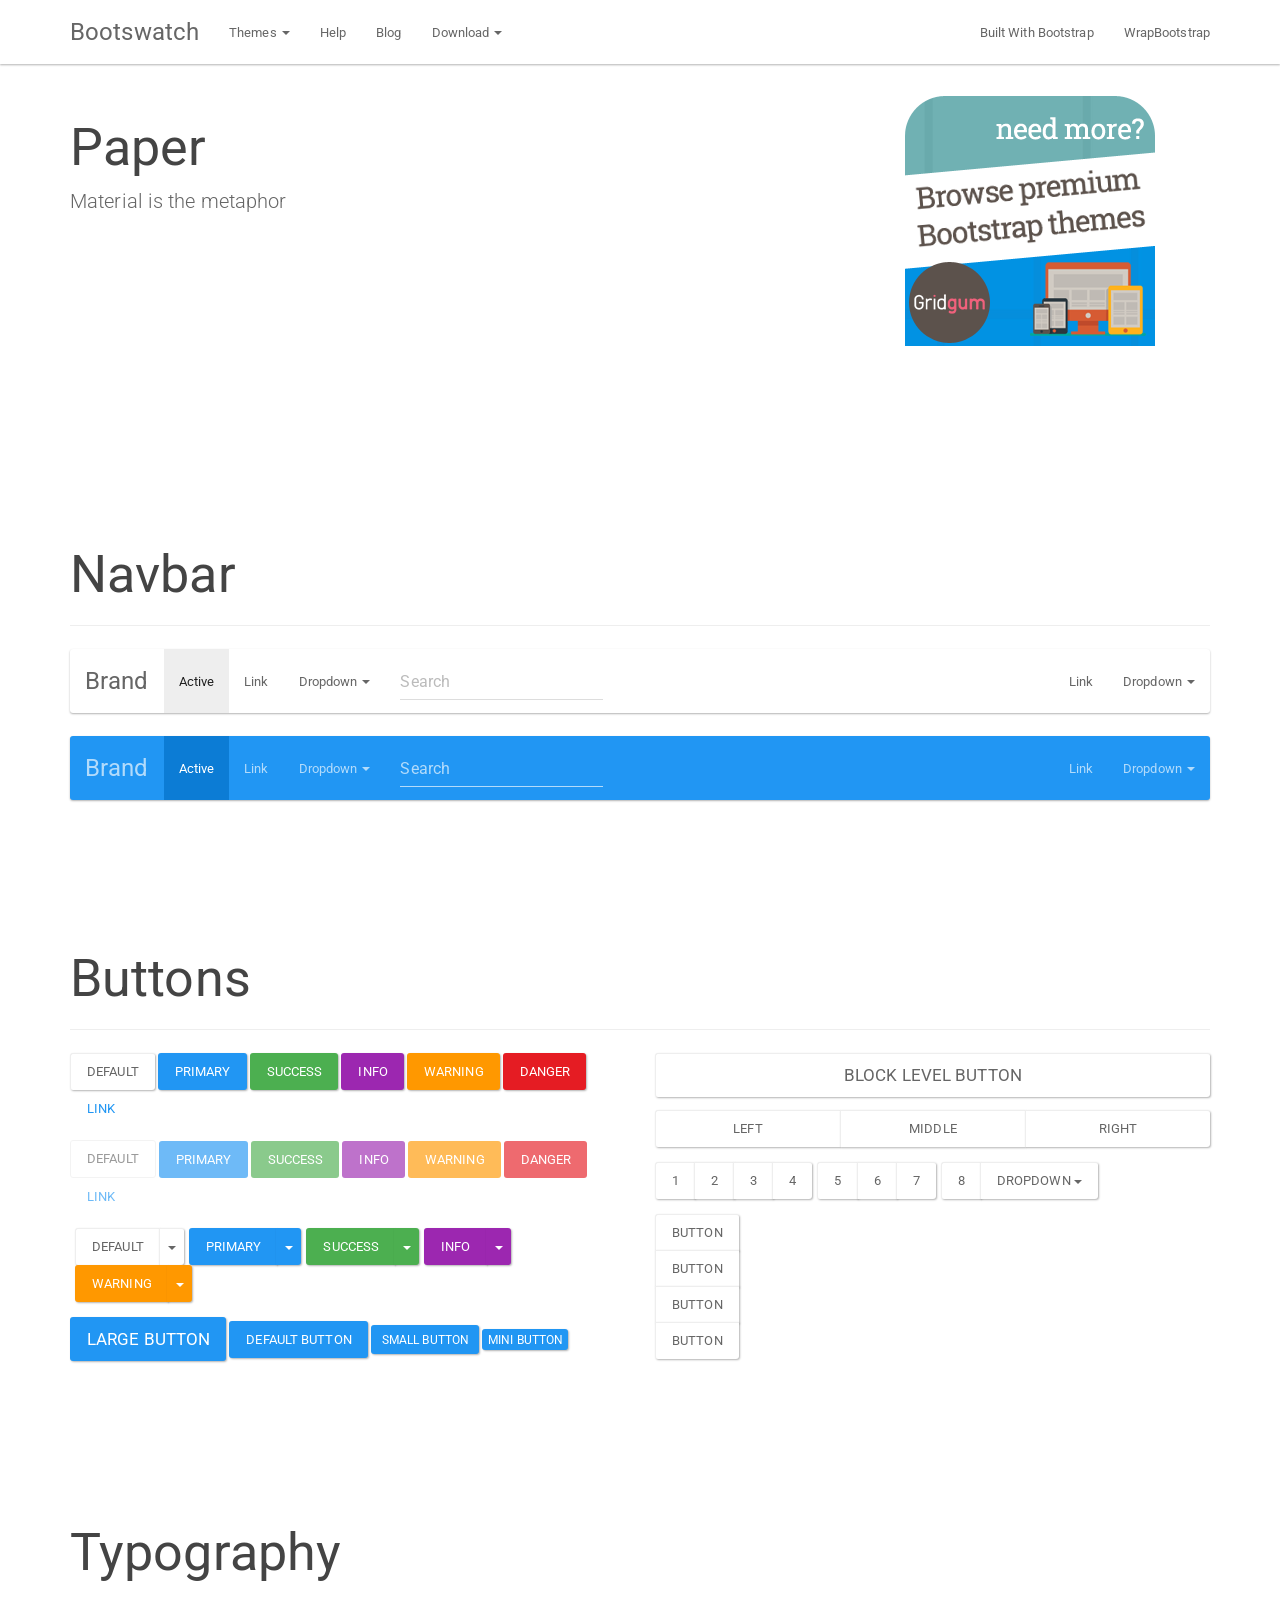
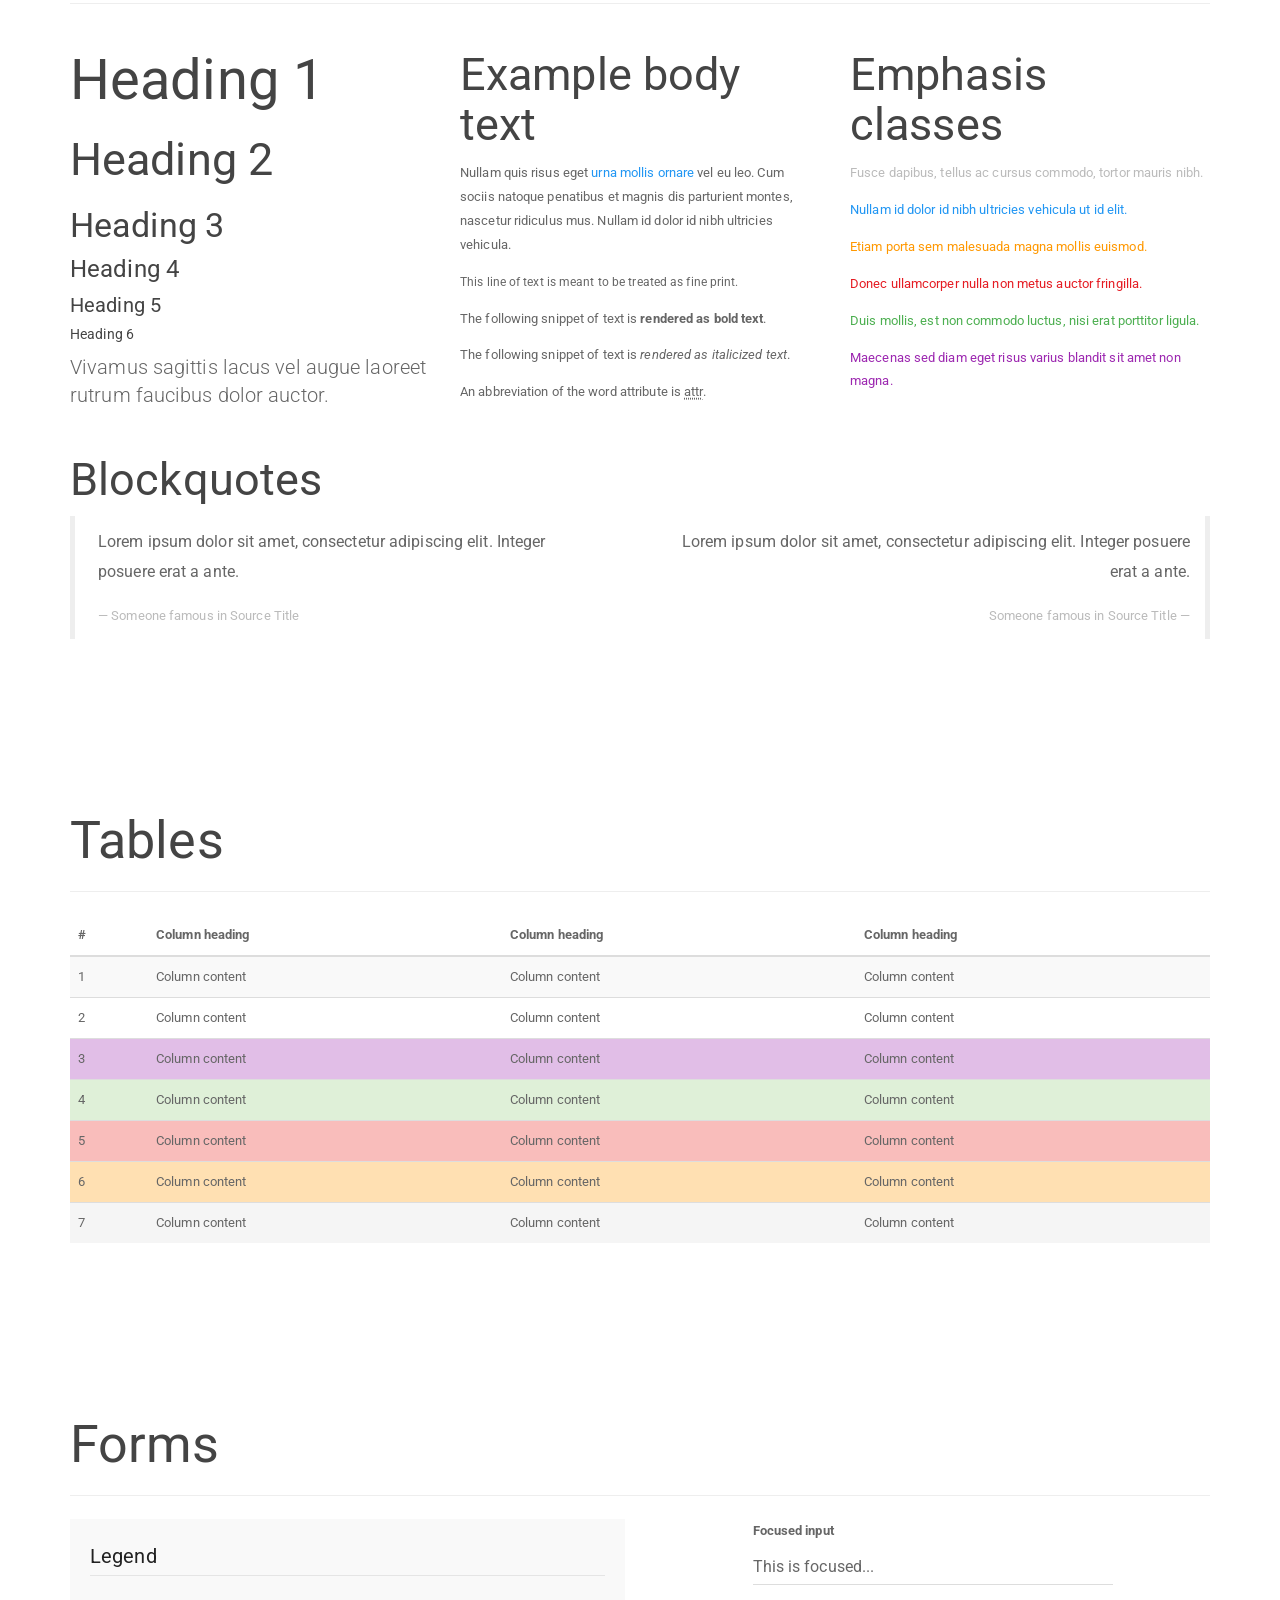
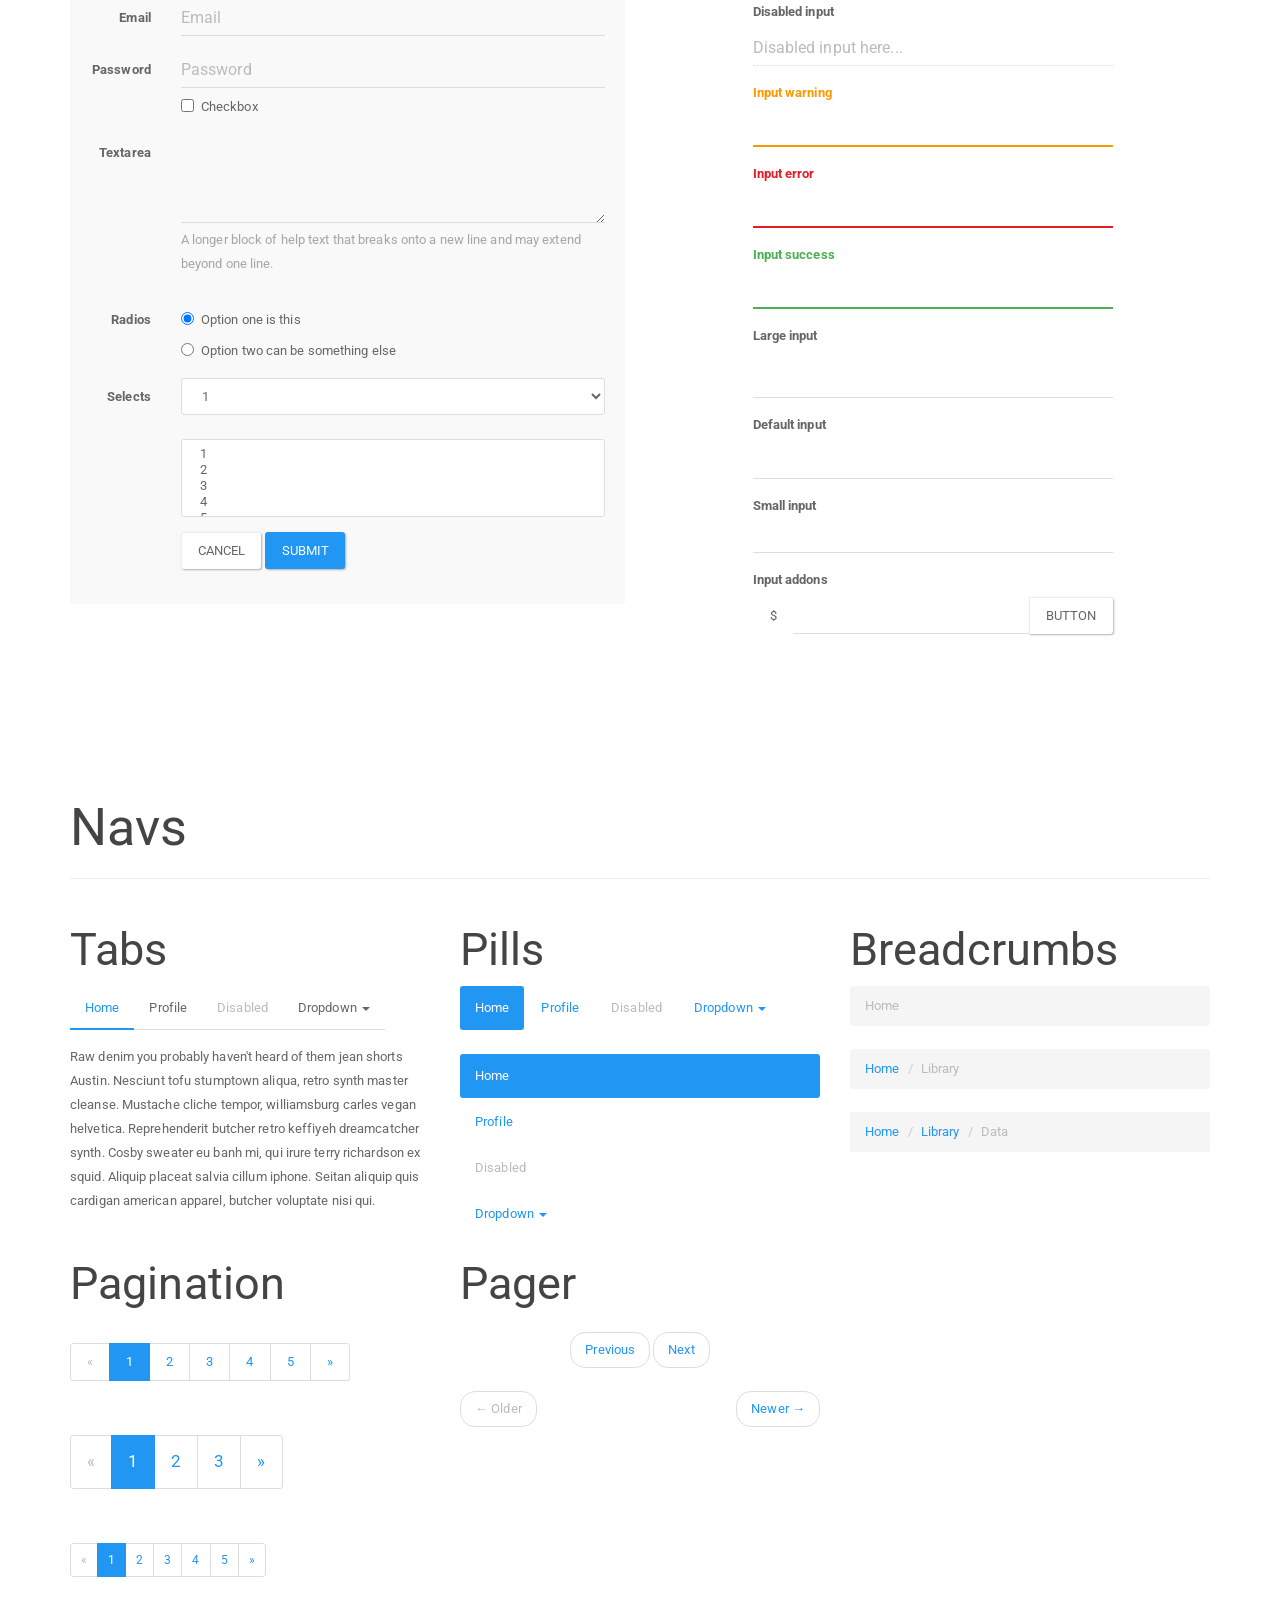
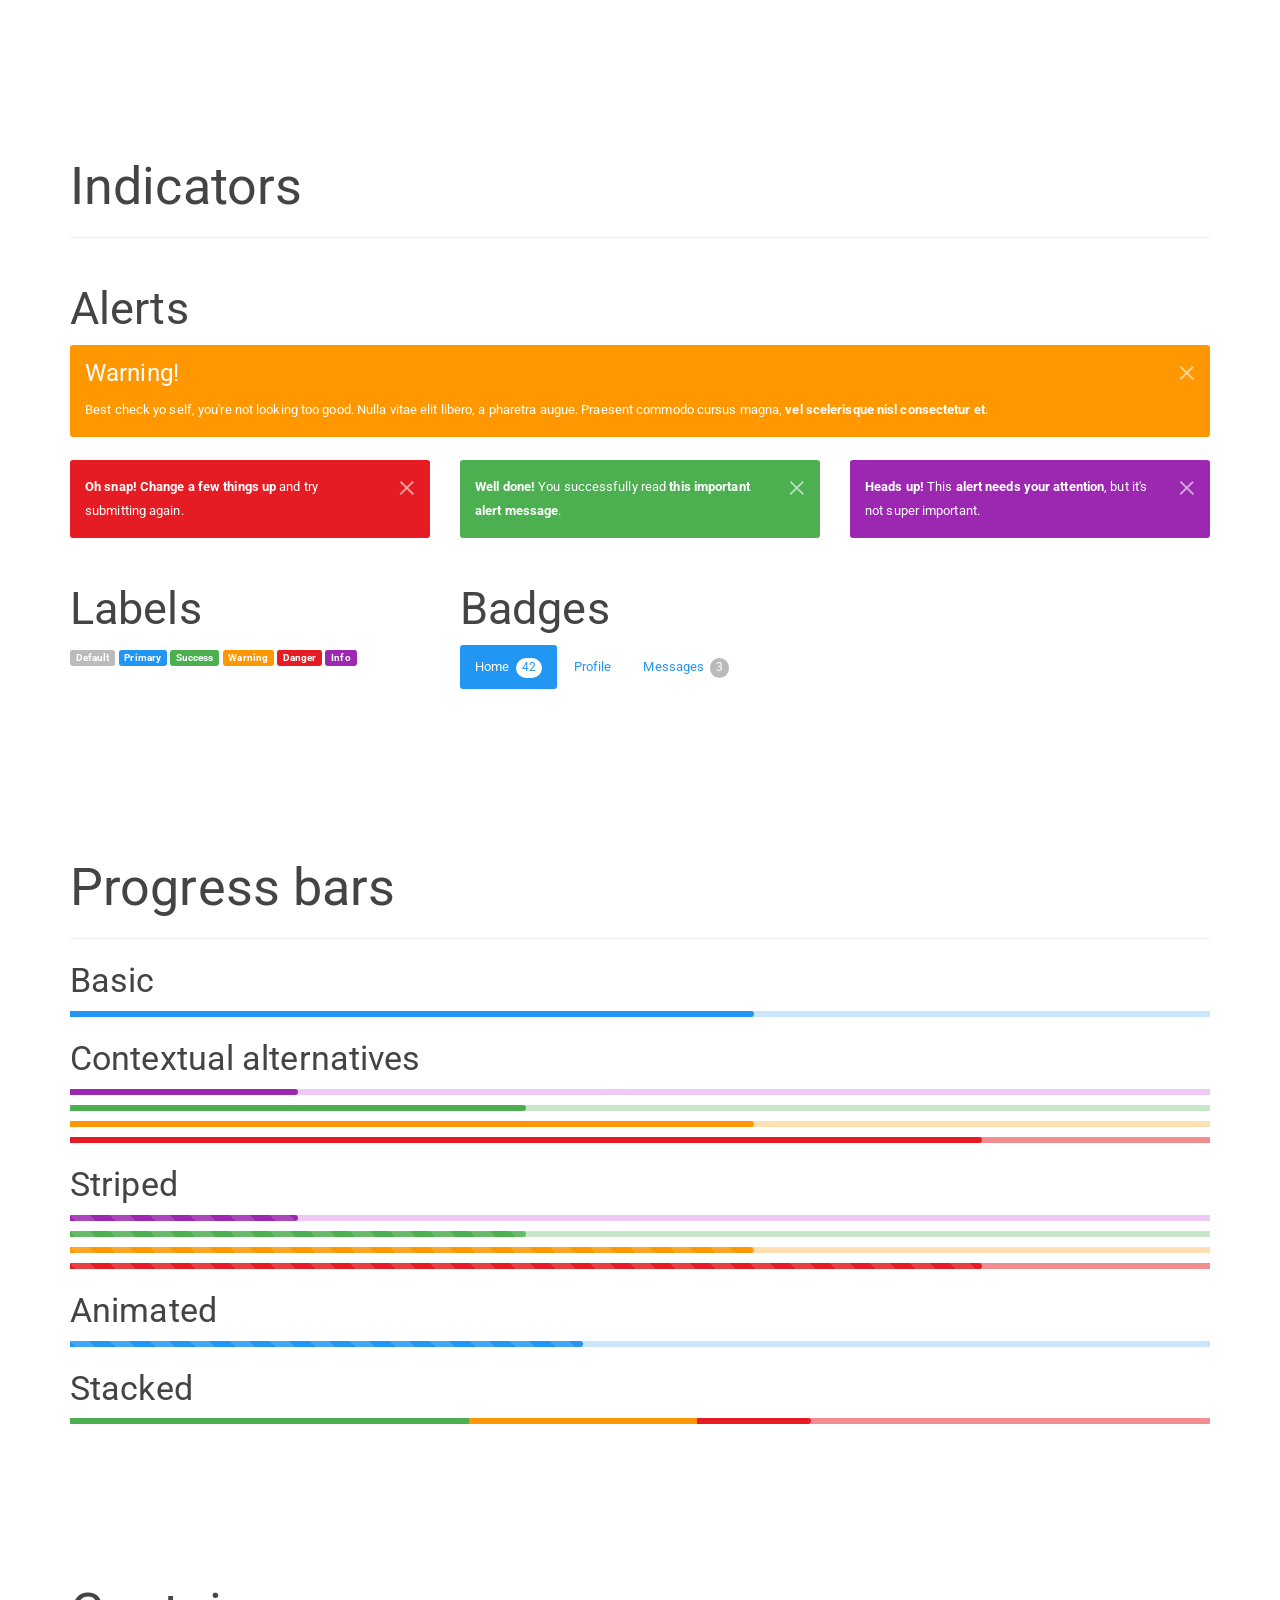
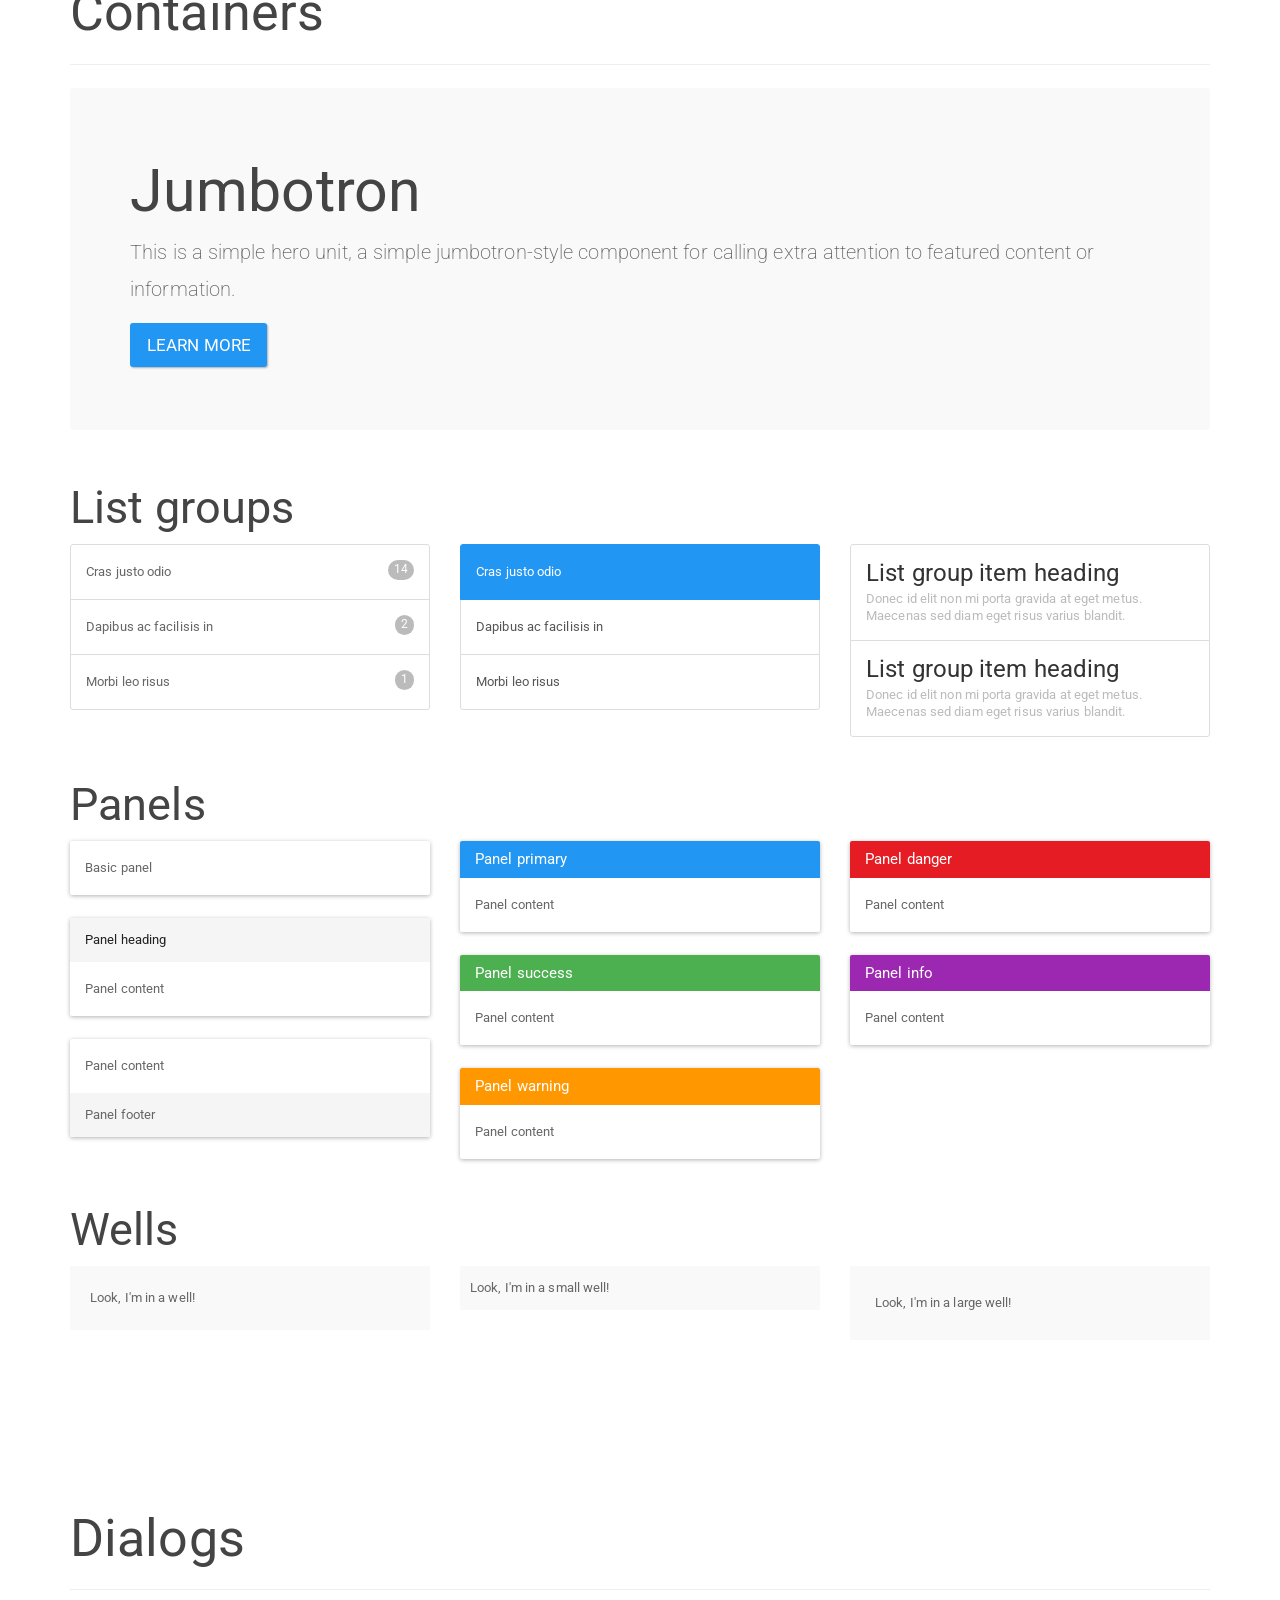
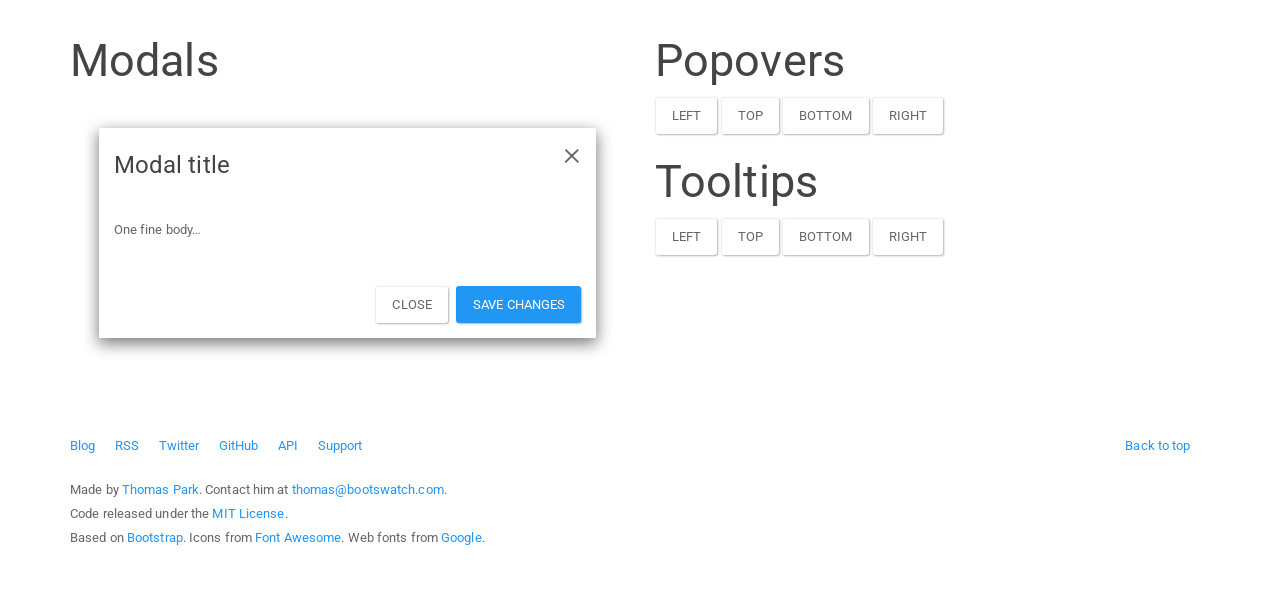
<file: Bootswatch/bootswatch-gh-pages/paper/index.html>
<!DOCTYPE html>
<html lang="en">
  <head>
    <meta charset="utf-8">
    <title>Bootswatch: Paper</title>
    <meta name="viewport" content="width=device-width, initial-scale=1">
    <link rel="stylesheet" href="./bootstrap.css" media="screen">
    <link rel="stylesheet" href="../assets/css/bootswatch.min.css">
    <!-- HTML5 shim and Respond.js IE8 support of HTML5 elements and media queries -->
    <!--[if lt IE 9]>
      <script src="../bower_components/html5shiv/dist/html5shiv.js"></script>
      <script src="../bower_components/respond/dest/respond.min.js"></script>
    <![endif]-->
    <script>

     var _gaq = _gaq || [];
      _gaq.push(['_setAccount', 'UA-23019901-1']);
      _gaq.push(['_setDomainName', "bootswatch.com"]);
        _gaq.push(['_setAllowLinker', true]);
      _gaq.push(['_trackPageview']);

     (function() {
       var ga = document.createElement('script'); ga.type = 'text/javascript'; ga.async = true;
       ga.src = ('https:' == document.location.protocol ? 'https://ssl' : 'http://www') + '.google-analytics.com/ga.js';
       var s = document.getElementsByTagName('script')[0]; s.parentNode.insertBefore(ga, s);
     })();

    </script>
  </head>
  <body>
    <div class="navbar navbar-default navbar-fixed-top">
      <div class="container">
        <div class="navbar-header">
          <a href="../" class="navbar-brand">Bootswatch</a>
          <button class="navbar-toggle" type="button" data-toggle="collapse" data-target="#navbar-main">
            <span class="icon-bar"></span>
            <span class="icon-bar"></span>
            <span class="icon-bar"></span>
          </button>
        </div>
        <div class="navbar-collapse collapse" id="navbar-main">
          <ul class="nav navbar-nav">
            <li class="dropdown">
              <a class="dropdown-toggle" data-toggle="dropdown" href="#" id="themes">Themes <span class="caret"></span></a>
              <ul class="dropdown-menu" aria-labelledby="themes">
                <li><a href="../default/">Default</a></li>
                <li class="divider"></li>
                <li><a href="../cerulean/">Cerulean</a></li>
                <li><a href="../cosmo/">Cosmo</a></li>
                <li><a href="../cyborg/">Cyborg</a></li>
                <li><a href="../darkly/">Darkly</a></li>
                <li><a href="../flatly/">Flatly</a></li>
                <li><a href="../journal/">Journal</a></li>
                <li><a href="../lumen/">Lumen</a></li>
                <li><a href="../paper/">Paper</a></li>
                <li><a href="../readable/">Readable</a></li>
                <li><a href="../sandstone/">Sandstone</a></li>
                <li><a href="../simplex/">Simplex</a></li>
                <li><a href="../slate/">Slate</a></li>
                <li><a href="../spacelab/">Spacelab</a></li>
                <li><a href="../superhero/">Superhero</a></li>
                <li><a href="../united/">United</a></li>
                <li><a href="../yeti/">Yeti</a></li>
              </ul>
            </li>
            <li>
              <a href="../help/">Help</a>
            </li>
            <li>
              <a href="http://news.bootswatch.com">Blog</a>
            </li>
            <li class="dropdown">
              <a class="dropdown-toggle" data-toggle="dropdown" href="#" id="download">Download <span class="caret"></span></a>
              <ul class="dropdown-menu" aria-labelledby="download">
                <li><a href="./bootstrap.min.css">bootstrap.min.css</a></li>
                <li><a href="./bootstrap.css">bootstrap.css</a></li>
                <li class="divider"></li>
                <li><a href="./variables.less">variables.less</a></li>
                <li><a href="./bootswatch.less">bootswatch.less</a></li>
              </ul>
            </li>
          </ul>

          <ul class="nav navbar-nav navbar-right">
            <li><a href="http://builtwithbootstrap.com/" target="_blank">Built With Bootstrap</a></li>
            <li><a href="https://wrapbootstrap.com/?ref=bsw" target="_blank">WrapBootstrap</a></li>
          </ul>

        </div>
      </div>
    </div>


    <div class="container">

      <div class="page-header" id="banner">
        <div class="row">
          <div class="col-lg-8 col-md-7 col-sm-6">
            <h1>Paper</h1>
            <p class="lead">Material is the metaphor</p>
          </div>
          <div class="col-lg-4 col-md-5 col-sm-6">
            <div class="sponsor">
              <a href="http://gridgum.com/themes/category/bootstrap-themes/?utm_source=Bootswatch&utm_medium=250ad&utm_campaign=Bootswatch%20Campaign" target="_blank" onclick="_gaq.push(['_trackEvent', 'banner', 'click', 'gridgum']);"><img src="../assets/img/gridgum.png" alt="Gridgum" onload="_gaq.push(['_trackEvent', 'banner', 'impression', 'gridgum']);"></a>
            </div>
          </div>
        </div>
      </div>

      <!-- Navbar
      ================================================== -->
      <div class="bs-docs-section clearfix">
        <div class="row">
          <div class="col-lg-12">
            <div class="page-header">
              <h1 id="navbar">Navbar</h1>
            </div>

            <div class="bs-component">
              <div class="navbar navbar-default">
                <div class="navbar-header">
                  <button type="button" class="navbar-toggle" data-toggle="collapse" data-target=".navbar-responsive-collapse">
                    <span class="icon-bar"></span>
                    <span class="icon-bar"></span>
                    <span class="icon-bar"></span>
                  </button>
                  <a class="navbar-brand" href="#">Brand</a>
                </div>
                <div class="navbar-collapse collapse navbar-responsive-collapse">
                  <ul class="nav navbar-nav">
                    <li class="active"><a href="#">Active</a></li>
                    <li><a href="#">Link</a></li>
                    <li class="dropdown">
                      <a href="#" class="dropdown-toggle" data-toggle="dropdown">Dropdown <b class="caret"></b></a>
                      <ul class="dropdown-menu">
                        <li><a href="#">Action</a></li>
                        <li><a href="#">Another action</a></li>
                        <li><a href="#">Something else here</a></li>
                        <li class="divider"></li>
                        <li class="dropdown-header">Dropdown header</li>
                        <li><a href="#">Separated link</a></li>
                        <li><a href="#">One more separated link</a></li>
                      </ul>
                    </li>
                  </ul>
                  <form class="navbar-form navbar-left">
                    <input type="text" class="form-control col-lg-8" placeholder="Search">
                  </form>
                  <ul class="nav navbar-nav navbar-right">
                    <li><a href="#">Link</a></li>
                    <li class="dropdown">
                      <a href="#" class="dropdown-toggle" data-toggle="dropdown">Dropdown <b class="caret"></b></a>
                      <ul class="dropdown-menu">
                        <li><a href="#">Action</a></li>
                        <li><a href="#">Another action</a></li>
                        <li><a href="#">Something else here</a></li>
                        <li class="divider"></li>
                        <li><a href="#">Separated link</a></li>
                      </ul>
                    </li>
                  </ul>
                </div>
              </div>
            </div>

            <div class="bs-component">
              <div class="navbar navbar-inverse">
                <div class="navbar-header">
                  <button type="button" class="navbar-toggle" data-toggle="collapse" data-target=".navbar-inverse-collapse">
                    <span class="icon-bar"></span>
                    <span class="icon-bar"></span>
                    <span class="icon-bar"></span>
                  </button>
                  <a class="navbar-brand" href="#">Brand</a>
                </div>
                <div class="navbar-collapse collapse navbar-inverse-collapse">
                  <ul class="nav navbar-nav">
                    <li class="active"><a href="#">Active</a></li>
                    <li><a href="#">Link</a></li>
                    <li class="dropdown">
                      <a href="#" class="dropdown-toggle" data-toggle="dropdown">Dropdown <b class="caret"></b></a>
                      <ul class="dropdown-menu">
                        <li><a href="#">Action</a></li>
                        <li><a href="#">Another action</a></li>
                        <li><a href="#">Something else here</a></li>
                        <li class="divider"></li>
                        <li class="dropdown-header">Dropdown header</li>
                        <li><a href="#">Separated link</a></li>
                        <li><a href="#">One more separated link</a></li>
                      </ul>
                    </li>
                  </ul>
                  <form class="navbar-form navbar-left">
                    <input type="text" class="form-control col-lg-8" placeholder="Search">
                  </form>
                  <ul class="nav navbar-nav navbar-right">
                    <li><a href="#">Link</a></li>
                    <li class="dropdown">
                      <a href="#" class="dropdown-toggle" data-toggle="dropdown">Dropdown <b class="caret"></b></a>
                      <ul class="dropdown-menu">
                        <li><a href="#">Action</a></li>
                        <li><a href="#">Another action</a></li>
                        <li><a href="#">Something else here</a></li>
                        <li class="divider"></li>
                        <li><a href="#">Separated link</a></li>
                      </ul>
                    </li>
                  </ul>
                </div>
              </div>
            </div><!-- /example -->

          </div>
        </div>
      </div>


      <!-- Buttons
      ================================================== -->
      <div class="bs-docs-section">
        <div class="page-header">
          <div class="row">
            <div class="col-lg-12">
              <h1 id="buttons">Buttons</h1>
            </div>
          </div>
        </div>

        <div class="row">
          <div class="col-lg-6">

            <p class="bs-component">
              <a href="#" class="btn btn-default">Default</a>
              <a href="#" class="btn btn-primary">Primary</a>
              <a href="#" class="btn btn-success">Success</a>
              <a href="#" class="btn btn-info">Info</a>
              <a href="#" class="btn btn-warning">Warning</a>
              <a href="#" class="btn btn-danger">Danger</a>
              <a href="#" class="btn btn-link">Link</a>
            </p>

            <p class="bs-component">
              <a href="#" class="btn btn-default disabled">Default</a>
              <a href="#" class="btn btn-primary disabled">Primary</a>
              <a href="#" class="btn btn-success disabled">Success</a>
              <a href="#" class="btn btn-info disabled">Info</a>
              <a href="#" class="btn btn-warning disabled">Warning</a>
              <a href="#" class="btn btn-danger disabled">Danger</a>
              <a href="#" class="btn btn-link disabled">Link</a>
            </p>


            <div style="margin-bottom: 15px;">
              <div class="btn-toolbar bs-component" style="margin: 0;">
                <div class="btn-group">
                  <a href="#" class="btn btn-default">Default</a>
                  <a href="#" class="btn btn-default dropdown-toggle" data-toggle="dropdown"><span class="caret"></span></a>
                  <ul class="dropdown-menu">
                    <li><a href="#">Action</a></li>
                    <li><a href="#">Another action</a></li>
                    <li><a href="#">Something else here</a></li>
                    <li class="divider"></li>
                    <li><a href="#">Separated link</a></li>
                  </ul>
                </div>

                <div class="btn-group">
                  <a href="#" class="btn btn-primary">Primary</a>
                  <a href="#" class="btn btn-primary dropdown-toggle" data-toggle="dropdown"><span class="caret"></span></a>
                  <ul class="dropdown-menu">
                    <li><a href="#">Action</a></li>
                    <li><a href="#">Another action</a></li>
                    <li><a href="#">Something else here</a></li>
                    <li class="divider"></li>
                    <li><a href="#">Separated link</a></li>
                  </ul>
                </div>

                <div class="btn-group">
                  <a href="#" class="btn btn-success">Success</a>
                  <a href="#" class="btn btn-success dropdown-toggle" data-toggle="dropdown"><span class="caret"></span></a>
                  <ul class="dropdown-menu">
                    <li><a href="#">Action</a></li>
                    <li><a href="#">Another action</a></li>
                    <li><a href="#">Something else here</a></li>
                    <li class="divider"></li>
                    <li><a href="#">Separated link</a></li>
                  </ul>
                </div>

                <div class="btn-group">
                  <a href="#" class="btn btn-info">Info</a>
                  <a href="#" class="btn btn-info dropdown-toggle" data-toggle="dropdown"><span class="caret"></span></a>
                  <ul class="dropdown-menu">
                    <li><a href="#">Action</a></li>
                    <li><a href="#">Another action</a></li>
                    <li><a href="#">Something else here</a></li>
                    <li class="divider"></li>
                    <li><a href="#">Separated link</a></li>
                  </ul>
                </div>

                <div class="btn-group">
                  <a href="#" class="btn btn-warning">Warning</a>
                  <a href="#" class="btn btn-warning dropdown-toggle" data-toggle="dropdown"><span class="caret"></span></a>
                  <ul class="dropdown-menu">
                    <li><a href="#">Action</a></li>
                    <li><a href="#">Another action</a></li>
                    <li><a href="#">Something else here</a></li>
                    <li class="divider"></li>
                    <li><a href="#">Separated link</a></li>
                  </ul>
                </div>
              </div>
            </div>

            <p class="bs-component">
              <a href="#" class="btn btn-primary btn-lg">Large button</a>
              <a href="#" class="btn btn-primary">Default button</a>
              <a href="#" class="btn btn-primary btn-sm">Small button</a>
              <a href="#" class="btn btn-primary btn-xs">Mini button</a>
            </p>

          </div>
          <div class="col-lg-6">

            <p class="bs-component">
              <a href="#" class="btn btn-default btn-lg btn-block">Block level button</a>
            </p>


            <div class="bs-component" style="margin-bottom: 15px;">
              <div class="btn-group btn-group-justified">
                <a href="#" class="btn btn-default">Left</a>
                <a href="#" class="btn btn-default">Middle</a>
                <a href="#" class="btn btn-default">Right</a>
              </div>
            </div>

            <div class="bs-component" style="margin-bottom: 15px;">
              <div class="btn-toolbar">
                <div class="btn-group">
                  <a href="#" class="btn btn-default">1</a>
                  <a href="#" class="btn btn-default">2</a>
                  <a href="#" class="btn btn-default">3</a>
                  <a href="#" class="btn btn-default">4</a>
                </div>

                <div class="btn-group">
                  <a href="#" class="btn btn-default">5</a>
                  <a href="#" class="btn btn-default">6</a>
                  <a href="#" class="btn btn-default">7</a>
                </div>

                <div class="btn-group">
                  <a href="#" class="btn btn-default">8</a>
                  <div class="btn-group">
                    <a href="#" class="btn btn-default dropdown-toggle" data-toggle="dropdown">
                      Dropdown
                      <span class="caret"></span>
                    </a>
                    <ul class="dropdown-menu">
                      <li><a href="#">Dropdown link</a></li>
                      <li><a href="#">Dropdown link</a></li>
                      <li><a href="#">Dropdown link</a></li>
                     </ul>
                  </div>
                </div>
              </div>
            </div>

            <div class="bs-component">
              <div class="btn-group-vertical">
                  <a href="#" class="btn btn-default">Button</a>
                  <a href="#" class="btn btn-default">Button</a>
                  <a href="#" class="btn btn-default">Button</a>
                  <a href="#" class="btn btn-default">Button</a>
              </div>
            </div>

          </div>
        </div>
      </div>

      <!-- Typography
      ================================================== -->
      <div class="bs-docs-section">
        <div class="row">
          <div class="col-lg-12">
            <div class="page-header">
              <h1 id="type">Typography</h1>
            </div>
          </div>
        </div>

        <!-- Headings -->

        <div class="row">
          <div class="col-lg-4">
            <div class="bs-component">
              <h1>Heading 1</h1>
              <h2>Heading 2</h2>
              <h3>Heading 3</h3>
              <h4>Heading 4</h4>
              <h5>Heading 5</h5>
              <h6>Heading 6</h6>
              <p class="lead">Vivamus sagittis lacus vel augue laoreet rutrum faucibus dolor auctor.</p>
            </div>
          </div>
          <div class="col-lg-4">
            <div class="bs-component">
              <h2>Example body text</h2>
              <p>Nullam quis risus eget <a href="#">urna mollis ornare</a> vel eu leo. Cum sociis natoque penatibus et magnis dis parturient montes, nascetur ridiculus mus. Nullam id dolor id nibh ultricies vehicula.</p>
              <p><small>This line of text is meant to be treated as fine print.</small></p>
              <p>The following snippet of text is <strong>rendered as bold text</strong>.</p>
              <p>The following snippet of text is <em>rendered as italicized text</em>.</p>
              <p>An abbreviation of the word attribute is <abbr title="attribute">attr</abbr>.</p>
            </div>

          </div>
          <div class="col-lg-4">
            <div class="bs-component">
              <h2>Emphasis classes</h2>
              <p class="text-muted">Fusce dapibus, tellus ac cursus commodo, tortor mauris nibh.</p>
              <p class="text-primary">Nullam id dolor id nibh ultricies vehicula ut id elit.</p>
              <p class="text-warning">Etiam porta sem malesuada magna mollis euismod.</p>
              <p class="text-danger">Donec ullamcorper nulla non metus auctor fringilla.</p>
              <p class="text-success">Duis mollis, est non commodo luctus, nisi erat porttitor ligula.</p>
              <p class="text-info">Maecenas sed diam eget risus varius blandit sit amet non magna.</p>
            </div>

          </div>
        </div>

        <!-- Blockquotes -->

        <div class="row">
          <div class="col-lg-12">
            <h2 id="type-blockquotes">Blockquotes</h2>
          </div>
        </div>
        <div class="row">
          <div class="col-lg-6">
            <div class="bs-component">
              <blockquote>
                <p>Lorem ipsum dolor sit amet, consectetur adipiscing elit. Integer posuere erat a ante.</p>
                <small>Someone famous in <cite title="Source Title">Source Title</cite></small>
              </blockquote>
            </div>
          </div>
          <div class="col-lg-6">
            <div class="bs-component">
              <blockquote class="pull-right">
                <p>Lorem ipsum dolor sit amet, consectetur adipiscing elit. Integer posuere erat a ante.</p>
                <small>Someone famous in <cite title="Source Title">Source Title</cite></small>
              </blockquote>
            </div>
          </div>
        </div>
      </div>

      <!-- Tables
      ================================================== -->
      <div class="bs-docs-section">

        <div class="row">
          <div class="col-lg-12">
            <div class="page-header">
              <h1 id="tables">Tables</h1>
            </div>

            <div class="bs-component">
              <table class="table table-striped table-hover ">
                <thead>
                  <tr>
                    <th>#</th>
                    <th>Column heading</th>
                    <th>Column heading</th>
                    <th>Column heading</th>
                  </tr>
                </thead>
                <tbody>
                  <tr>
                    <td>1</td>
                    <td>Column content</td>
                    <td>Column content</td>
                    <td>Column content</td>
                  </tr>
                  <tr>
                    <td>2</td>
                    <td>Column content</td>
                    <td>Column content</td>
                    <td>Column content</td>
                  </tr>
                  <tr class="info">
                    <td>3</td>
                    <td>Column content</td>
                    <td>Column content</td>
                    <td>Column content</td>
                  </tr>
                  <tr class="success">
                    <td>4</td>
                    <td>Column content</td>
                    <td>Column content</td>
                    <td>Column content</td>
                  </tr>
                  <tr class="danger">
                    <td>5</td>
                    <td>Column content</td>
                    <td>Column content</td>
                    <td>Column content</td>
                  </tr>
                  <tr class="warning">
                    <td>6</td>
                    <td>Column content</td>
                    <td>Column content</td>
                    <td>Column content</td>
                  </tr>
                  <tr class="active">
                    <td>7</td>
                    <td>Column content</td>
                    <td>Column content</td>
                    <td>Column content</td>
                  </tr>
                </tbody>
              </table> 
            </div><!-- /example -->
          </div>
        </div>
      </div>

      <!-- Forms
      ================================================== -->
      <div class="bs-docs-section">
        <div class="row">
          <div class="col-lg-12">
            <div class="page-header">
              <h1 id="forms">Forms</h1>
            </div>
          </div>
        </div>

        <div class="row">
          <div class="col-lg-6">
            <div class="well bs-component">
              <form class="form-horizontal">
                <fieldset>
                  <legend>Legend</legend>
                  <div class="form-group">
                    <label for="inputEmail" class="col-lg-2 control-label">Email</label>
                    <div class="col-lg-10">
                      <input type="text" class="form-control" id="inputEmail" placeholder="Email">
                    </div>
                  </div>
                  <div class="form-group">
                    <label for="inputPassword" class="col-lg-2 control-label">Password</label>
                    <div class="col-lg-10">
                      <input type="password" class="form-control" id="inputPassword" placeholder="Password">
                      <div class="checkbox">
                        <label>
                          <input type="checkbox"> Checkbox
                        </label>
                      </div>
                    </div>
                  </div>
                  <div class="form-group">
                    <label for="textArea" class="col-lg-2 control-label">Textarea</label>
                    <div class="col-lg-10">
                      <textarea class="form-control" rows="3" id="textArea"></textarea>
                      <span class="help-block">A longer block of help text that breaks onto a new line and may extend beyond one line.</span>
                    </div>
                  </div>
                  <div class="form-group">
                    <label class="col-lg-2 control-label">Radios</label>
                    <div class="col-lg-10">
                      <div class="radio">
                        <label>
                          <input type="radio" name="optionsRadios" id="optionsRadios1" value="option1" checked="">
                          Option one is this
                        </label>
                      </div>
                      <div class="radio">
                        <label>
                          <input type="radio" name="optionsRadios" id="optionsRadios2" value="option2">
                          Option two can be something else
                        </label>
                      </div>
                    </div>
                  </div>
                  <div class="form-group">
                    <label for="select" class="col-lg-2 control-label">Selects</label>
                    <div class="col-lg-10">
                      <select class="form-control" id="select">
                        <option>1</option>
                        <option>2</option>
                        <option>3</option>
                        <option>4</option>
                        <option>5</option>
                      </select>
                      <br>
                      <select multiple="" class="form-control">
                        <option>1</option>
                        <option>2</option>
                        <option>3</option>
                        <option>4</option>
                        <option>5</option>
                      </select>
                    </div>
                  </div>
                  <div class="form-group">
                    <div class="col-lg-10 col-lg-offset-2">
                      <button class="btn btn-default">Cancel</button>
                      <button type="submit" class="btn btn-primary">Submit</button>
                    </div>
                  </div>
                </fieldset>
              </form>
            </div>
          </div>
          <div class="col-lg-4 col-lg-offset-1">

              <form class="bs-component">
                <div class="form-group">
                  <label class="control-label" for="focusedInput">Focused input</label>
                  <input class="form-control" id="focusedInput" type="text" value="This is focused...">
                </div>

                <div class="form-group">
                  <label class="control-label" for="disabledInput">Disabled input</label>
                  <input class="form-control" id="disabledInput" type="text" placeholder="Disabled input here..." disabled="">
                </div>

                <div class="form-group has-warning">
                  <label class="control-label" for="inputWarning">Input warning</label>
                  <input type="text" class="form-control" id="inputWarning">
                </div>

                <div class="form-group has-error">
                  <label class="control-label" for="inputError">Input error</label>
                  <input type="text" class="form-control" id="inputError">
                </div>

                <div class="form-group has-success">
                  <label class="control-label" for="inputSuccess">Input success</label>
                  <input type="text" class="form-control" id="inputSuccess">
                </div>

                <div class="form-group">
                  <label class="control-label" for="inputLarge">Large input</label>
                  <input class="form-control input-lg" type="text" id="inputLarge">
                </div>

                <div class="form-group">
                  <label class="control-label" for="inputDefault">Default input</label>
                  <input type="text" class="form-control" id="inputDefault">
                </div>

                <div class="form-group">
                  <label class="control-label" for="inputSmall">Small input</label>
                  <input class="form-control input-sm" type="text" id="inputSmall">
                </div>

                <div class="form-group">
                  <label class="control-label">Input addons</label>
                  <div class="input-group">
                    <span class="input-group-addon">$</span>
                    <input type="text" class="form-control">
                    <span class="input-group-btn">
                      <button class="btn btn-default" type="button">Button</button>
                    </span>
                  </div>
                </div>
              </form>

          </div>
        </div>
      </div>

      <!-- Navs
      ================================================== -->
      <div class="bs-docs-section">

        <div class="row">
          <div class="col-lg-12">
            <div class="page-header">
              <h1 id="nav">Navs</h1>
            </div>
          </div>
        </div>

        <div class="row">
          <div class="col-lg-4">
            <h2 id="nav-tabs">Tabs</h2>
            <div class="bs-component">
              <ul class="nav nav-tabs">
                <li class="active"><a href="#home" data-toggle="tab">Home</a></li>
                <li><a href="#profile" data-toggle="tab">Profile</a></li>
                <li class="disabled"><a>Disabled</a></li>
                <li class="dropdown">
                  <a class="dropdown-toggle" data-toggle="dropdown" href="#">
                    Dropdown <span class="caret"></span>
                  </a>
                  <ul class="dropdown-menu">
                    <li><a href="#dropdown1" data-toggle="tab">Action</a></li>
                    <li class="divider"></li>
                    <li><a href="#dropdown2" data-toggle="tab">Another action</a></li>
                  </ul>
                </li>
              </ul>
              <div id="myTabContent" class="tab-content">
                <div class="tab-pane fade active in" id="home">
                  <p>Raw denim you probably haven't heard of them jean shorts Austin. Nesciunt tofu stumptown aliqua, retro synth master cleanse. Mustache cliche tempor, williamsburg carles vegan helvetica. Reprehenderit butcher retro keffiyeh dreamcatcher synth. Cosby sweater eu banh mi, qui irure terry richardson ex squid. Aliquip placeat salvia cillum iphone. Seitan aliquip quis cardigan american apparel, butcher voluptate nisi qui.</p>
                </div>
                <div class="tab-pane fade" id="profile">
                  <p>Food truck fixie locavore, accusamus mcsweeney's marfa nulla single-origin coffee squid. Exercitation +1 labore velit, blog sartorial PBR leggings next level wes anderson artisan four loko farm-to-table craft beer twee. Qui photo booth letterpress, commodo enim craft beer mlkshk aliquip jean shorts ullamco ad vinyl cillum PBR. Homo nostrud organic, assumenda labore aesthetic magna delectus mollit.</p>
                </div>
                <div class="tab-pane fade" id="dropdown1">
                  <p>Etsy mixtape wayfarers, ethical wes anderson tofu before they sold out mcsweeney's organic lomo retro fanny pack lo-fi farm-to-table readymade. Messenger bag gentrify pitchfork tattooed craft beer, iphone skateboard locavore carles etsy salvia banksy hoodie helvetica. DIY synth PBR banksy irony. Leggings gentrify squid 8-bit cred pitchfork.</p>
                </div>
                <div class="tab-pane fade" id="dropdown2">
                  <p>Trust fund seitan letterpress, keytar raw denim keffiyeh etsy art party before they sold out master cleanse gluten-free squid scenester freegan cosby sweater. Fanny pack portland seitan DIY, art party locavore wolf cliche high life echo park Austin. Cred vinyl keffiyeh DIY salvia PBR, banh mi before they sold out farm-to-table VHS viral locavore cosby sweater.</p>
                </div>
              </div>
            </div>
          </div>
          <div class="col-lg-4">
            <h2 id="nav-pills">Pills</h2>
            <div class="bs-component">
              <ul class="nav nav-pills">
                <li class="active"><a href="#">Home</a></li>
                <li><a href="#">Profile</a></li>
                <li class="disabled"><a href="#">Disabled</a></li>
                <li class="dropdown">
                  <a class="dropdown-toggle" data-toggle="dropdown" href="#">
                    Dropdown <span class="caret"></span>
                  </a>
                  <ul class="dropdown-menu">
                    <li><a href="#">Action</a></li>
                    <li><a href="#">Another action</a></li>
                    <li><a href="#">Something else here</a></li>
                    <li class="divider"></li>
                    <li><a href="#">Separated link</a></li>
                  </ul>
                </li>
              </ul>
            </div>
            <br>
            <div class="bs-component">
              <ul class="nav nav-pills nav-stacked">
                <li class="active"><a href="#">Home</a></li>
                <li><a href="#">Profile</a></li>
                <li class="disabled"><a href="#">Disabled</a></li>
                <li class="dropdown">
                  <a class="dropdown-toggle" data-toggle="dropdown" href="#">
                    Dropdown <span class="caret"></span>
                  </a>
                  <ul class="dropdown-menu">
                    <li><a href="#">Action</a></li>
                    <li><a href="#">Another action</a></li>
                    <li><a href="#">Something else here</a></li>
                    <li class="divider"></li>
                    <li><a href="#">Separated link</a></li>
                  </ul>
                </li>
              </ul>
            </div>
          </div>
          <div class="col-lg-4">
            <h2 id="nav-breadcrumbs">Breadcrumbs</h2>
            <div class="bs-component">
              <ul class="breadcrumb">
                <li class="active">Home</li>
              </ul>

              <ul class="breadcrumb">
                <li><a href="#">Home</a></li>
                <li class="active">Library</li>
              </ul>

              <ul class="breadcrumb">
                <li><a href="#">Home</a></li>
                <li><a href="#">Library</a></li>
                <li class="active">Data</li>
              </ul>
            </div>

          </div>
        </div>


        <div class="row">
          <div class="col-lg-4">
            <h2 id="pagination">Pagination</h2>
            <div class="bs-component">
              <ul class="pagination">
                <li class="disabled"><a href="#">&laquo;</a></li>
                <li class="active"><a href="#">1</a></li>
                <li><a href="#">2</a></li>
                <li><a href="#">3</a></li>
                <li><a href="#">4</a></li>
                <li><a href="#">5</a></li>
                <li><a href="#">&raquo;</a></li>
              </ul>

              <ul class="pagination pagination-lg">
                <li class="disabled"><a href="#">&laquo;</a></li>
                <li class="active"><a href="#">1</a></li>
                <li><a href="#">2</a></li>
                <li><a href="#">3</a></li>
                <li><a href="#">&raquo;</a></li>
              </ul>

              <ul class="pagination pagination-sm">
                <li class="disabled"><a href="#">&laquo;</a></li>
                <li class="active"><a href="#">1</a></li>
                <li><a href="#">2</a></li>
                <li><a href="#">3</a></li>
                <li><a href="#">4</a></li>
                <li><a href="#">5</a></li>
                <li><a href="#">&raquo;</a></li>
              </ul>
            </div>
          </div>
          <div class="col-lg-4">
            <h2 id="pager">Pager</h2>
            <div class="bs-component">
              <ul class="pager">
                <li><a href="#">Previous</a></li>
                <li><a href="#">Next</a></li>
              </ul>

              <ul class="pager">
                <li class="previous disabled"><a href="#">&larr; Older</a></li>
                <li class="next"><a href="#">Newer &rarr;</a></li>
              </ul>
            </div>
          </div>
          <div class="col-lg-4">

          </div>
        </div>
      </div>

      <!-- Indicators
      ================================================== -->
      <div class="bs-docs-section">

        <div class="row">
          <div class="col-lg-12">
            <div class="page-header">
              <h1 id="indicators">Indicators</h1>
            </div>
          </div>
        </div>

        <div class="row">
          <div class="col-lg-12">
            <h2>Alerts</h2>
            <div class="bs-component">
              <div class="alert alert-dismissable alert-warning">
                <button type="button" class="close" data-dismiss="alert">&times;</button>
                <h4>Warning!</h4>
                <p>Best check yo self, you're not looking too good. Nulla vitae elit libero, a pharetra augue. Praesent commodo cursus magna, <a href="#" class="alert-link">vel scelerisque nisl consectetur et</a>.</p>
              </div>
            </div>
          </div>
        </div>
        <div class="row">
          <div class="col-lg-4">
            <div class="bs-component">
              <div class="alert alert-dismissable alert-danger">
                <button type="button" class="close" data-dismiss="alert">&times;</button>
                <strong>Oh snap!</strong> <a href="#" class="alert-link">Change a few things up</a> and try submitting again.
              </div>
            </div>
          </div>
          <div class="col-lg-4">
            <div class="bs-component">
              <div class="alert alert-dismissable alert-success">
                <button type="button" class="close" data-dismiss="alert">&times;</button>
                <strong>Well done!</strong> You successfully read <a href="#" class="alert-link">this important alert message</a>.
              </div>
            </div>
          </div>
          <div class="col-lg-4">
            <div class="bs-component">
              <div class="alert alert-dismissable alert-info">
                <button type="button" class="close" data-dismiss="alert">&times;</button>
                <strong>Heads up!</strong> This <a href="#" class="alert-link">alert needs your attention</a>, but it's not super important.
              </div>
            </div>
          </div>
        </div>
        <div class="row">
          <div class="col-lg-4">
            <h2>Labels</h2>
            <div class="bs-component" style="margin-bottom: 40px;">
              <span class="label label-default">Default</span>
              <span class="label label-primary">Primary</span>
              <span class="label label-success">Success</span>
              <span class="label label-warning">Warning</span>
              <span class="label label-danger">Danger</span>
              <span class="label label-info">Info</span>
            </div>
          </div>
          <div class="col-lg-4">
            <h2>Badges</h2>
            <div class="bs-component">
              <ul class="nav nav-pills">
                <li class="active"><a href="#">Home <span class="badge">42</span></a></li>
                <li><a href="#">Profile <span class="badge"></span></a></li>
                <li><a href="#">Messages <span class="badge">3</span></a></li>
              </ul>
            </div>
          </div>
        </div>
      </div>

      <!-- Progress bars
      ================================================== -->
      <div class="bs-docs-section">

        <div class="row">
          <div class="col-lg-12">
            <div class="page-header">
              <h1 id="progress">Progress bars</h1>
            </div>

            <h3 id="progress-basic">Basic</h3>
            <div class="bs-component">
              <div class="progress">
                <div class="progress-bar" style="width: 60%;"></div>
              </div>
            </div>

            <h3 id="progress-alternatives">Contextual alternatives</h3>
            <div class="bs-component">
              <div class="progress">
                <div class="progress-bar progress-bar-info" style="width: 20%"></div>
              </div>

              <div class="progress">
                <div class="progress-bar progress-bar-success" style="width: 40%"></div>
              </div>

              <div class="progress">
                <div class="progress-bar progress-bar-warning" style="width: 60%"></div>
              </div>

              <div class="progress">
                <div class="progress-bar progress-bar-danger" style="width: 80%"></div>
              </div>
            </div>

            <h3 id="progress-striped">Striped</h3>
            <div class="bs-component">
              <div class="progress progress-striped">
                <div class="progress-bar progress-bar-info" style="width: 20%"></div>
              </div>

              <div class="progress progress-striped">
                <div class="progress-bar progress-bar-success" style="width: 40%"></div>
              </div>

              <div class="progress progress-striped">
                <div class="progress-bar progress-bar-warning" style="width: 60%"></div>
              </div>

              <div class="progress progress-striped">
                <div class="progress-bar progress-bar-danger" style="width: 80%"></div>
              </div>
            </div>

            <h3 id="progress-animated">Animated</h3>
            <div class="bs-component">
              <div class="progress progress-striped active">
                <div class="progress-bar" style="width: 45%"></div>
              </div>
            </div>

            <h3 id="progress-stacked">Stacked</h3>
            <div class="bs-component">
              <div class="progress">
                <div class="progress-bar progress-bar-success" style="width: 35%"></div>
                <div class="progress-bar progress-bar-warning" style="width: 20%"></div>
                <div class="progress-bar progress-bar-danger" style="width: 10%"></div>
              </div>
            </div>
          </div>
        </div>
      </div>

      <!-- Containers
      ================================================== -->
      <div class="bs-docs-section">

        <div class="row">
          <div class="col-lg-12">
            <div class="page-header">
              <h1 id="container">Containers</h1>
            </div>
            <div class="bs-component">
              <div class="jumbotron">
                <h1>Jumbotron</h1>
                <p>This is a simple hero unit, a simple jumbotron-style component for calling extra attention to featured content or information.</p>
                <p><a class="btn btn-primary btn-lg">Learn more</a></p>
              </div>
            </div>
          </div>
        </div>


        <div class="row">
          <div class="col-lg-12">
            <h2>List groups</h2>
          </div>
        </div>
        <div class="row">
          <div class="col-lg-4">
            <div class="bs-component">
              <ul class="list-group">
                <li class="list-group-item">
                  <span class="badge">14</span>
                  Cras justo odio
                </li>
                <li class="list-group-item">
                  <span class="badge">2</span>
                  Dapibus ac facilisis in
                </li>
                <li class="list-group-item">
                  <span class="badge">1</span>
                  Morbi leo risus
                </li>
              </ul>
            </div>
          </div>
          <div class="col-lg-4">
            <div class="bs-component">
              <div class="list-group">
                <a href="#" class="list-group-item active">
                  Cras justo odio
                </a>
                <a href="#" class="list-group-item">Dapibus ac facilisis in
                </a>
                <a href="#" class="list-group-item">Morbi leo risus
                </a>
              </div>
            </div>
          </div>
          <div class="col-lg-4">
            <div class="bs-component">
              <div class="list-group">
                <a href="#" class="list-group-item">
                  <h4 class="list-group-item-heading">List group item heading</h4>
                  <p class="list-group-item-text">Donec id elit non mi porta gravida at eget metus. Maecenas sed diam eget risus varius blandit.</p>
                </a>
                <a href="#" class="list-group-item">
                  <h4 class="list-group-item-heading">List group item heading</h4>
                  <p class="list-group-item-text">Donec id elit non mi porta gravida at eget metus. Maecenas sed diam eget risus varius blandit.</p>
                </a>
              </div>
            </div>
          </div>
        </div>


        <div class="row">
          <div class="col-lg-12">
            <h2>Panels</h2>
          </div>
        </div>
        <div class="row">
          <div class="col-lg-4">
            <div class="bs-component">
              <div class="panel panel-default">
                <div class="panel-body">
                  Basic panel
                </div>
              </div>

              <div class="panel panel-default">
                <div class="panel-heading">Panel heading</div>
                <div class="panel-body">
                  Panel content
                </div>
              </div>

              <div class="panel panel-default">
                <div class="panel-body">
                  Panel content
                </div>
                <div class="panel-footer">Panel footer</div>
              </div>
            </div>
          </div>
          <div class="col-lg-4">
            <div class="bs-component">
              <div class="panel panel-primary">
                <div class="panel-heading">
                  <h3 class="panel-title">Panel primary</h3>
                </div>
                <div class="panel-body">
                  Panel content
                </div>
              </div>

              <div class="panel panel-success">
                <div class="panel-heading">
                  <h3 class="panel-title">Panel success</h3>
                </div>
                <div class="panel-body">
                  Panel content
                </div>
              </div>

              <div class="panel panel-warning">
                <div class="panel-heading">
                  <h3 class="panel-title">Panel warning</h3>
                </div>
                <div class="panel-body">
                  Panel content
                </div>
              </div>
            </div>
          </div>
          <div class="col-lg-4">
            <div class="bs-component">
              <div class="panel panel-danger">
                <div class="panel-heading">
                  <h3 class="panel-title">Panel danger</h3>
                </div>
                <div class="panel-body">
                  Panel content
                </div>
              </div>

              <div class="panel panel-info">
                <div class="panel-heading">
                  <h3 class="panel-title">Panel info</h3>
                </div>
                <div class="panel-body">
                  Panel content
                </div>
              </div>
            </div>
          </div>
        </div>

        <div class="row">
          <div class="col-lg-12">
            <h2>Wells</h2>
          </div>
        </div>
        <div class="row">
          <div class="col-lg-4">
            <div class="bs-component">
              <div class="well">
                Look, I'm in a well!
              </div>
            </div>
          </div>
          <div class="col-lg-4">
            <div class="bs-component">
              <div class="well well-sm">
                Look, I'm in a small well!
              </div>
            </div>
          </div>
          <div class="col-lg-4">
            <div class="bs-component">
              <div class="well well-lg">
                Look, I'm in a large well!
              </div>
            </div>
          </div>
        </div>
      </div>

      <!-- Dialogs
      ================================================== -->
      <div class="bs-docs-section">

        <div class="row">
          <div class="col-lg-12">
            <div class="page-header">
              <h1 id="tables">Dialogs</h1>
            </div>
          </div>
        </div>
        <div class="row">
          <div class="col-lg-6">
            <h2>Modals</h2>
            <div class="bs-component">
              <div class="modal">
                <div class="modal-dialog">
                  <div class="modal-content">
                    <div class="modal-header">
                      <button type="button" class="close" data-dismiss="modal" aria-hidden="true">×</button>
                      <h4 class="modal-title">Modal title</h4>
                    </div>
                    <div class="modal-body">
                      <p>One fine body…</p>
                    </div>
                    <div class="modal-footer">
                      <button type="button" class="btn btn-default" data-dismiss="modal">Close</button>
                      <button type="button" class="btn btn-primary">Save changes</button>
                    </div>
                  </div>
                </div>
              </div>
            </div>
          </div>
          <div class="col-lg-6">
            <h2>Popovers</h2>
            <div class="bs-component">
              <button type="button" class="btn btn-default" data-container="body" data-toggle="popover" data-placement="left" data-content="Vivamus sagittis lacus vel augue laoreet rutrum faucibus.">Left</button>

              <button type="button" class="btn btn-default" data-container="body" data-toggle="popover" data-placement="top" data-content="Vivamus sagittis lacus vel augue laoreet rutrum faucibus.">Top</button>

              <button type="button" class="btn btn-default" data-container="body" data-toggle="popover" data-placement="bottom" data-content="Vivamus
              sagittis lacus vel augue laoreet rutrum faucibus.">Bottom</button>

              <button type="button" class="btn btn-default" data-container="body" data-toggle="popover" data-placement="right" data-content="Vivamus sagittis lacus vel augue laoreet rutrum faucibus.">Right</button>
            </div>
            <h2>Tooltips</h2>
            <div class="bs-component">
              <button type="button" class="btn btn-default" data-toggle="tooltip" data-placement="left" title="" data-original-title="Tooltip on left">Left</button>

              <button type="button" class="btn btn-default" data-toggle="tooltip" data-placement="top" title="" data-original-title="Tooltip on top">Top</button>

              <button type="button" class="btn btn-default" data-toggle="tooltip" data-placement="bottom" title="" data-original-title="Tooltip on bottom">Bottom</button>

              <button type="button" class="btn btn-default" data-toggle="tooltip" data-placement="right" title="" data-original-title="Tooltip on right">Right</button>
            </div>
          </div>
        </div>
      </div>

      <div id="source-modal" class="modal fade">
        <div class="modal-dialog modal-lg">
          <div class="modal-content">
            <div class="modal-header">
              <button type="button" class="close" data-dismiss="modal" aria-hidden="true">&times;</button>
              <h4 class="modal-title">Source Code</h4>
            </div>
            <div class="modal-body">
              <pre></pre>
            </div>
          </div>
        </div>
      </div>

      <footer>
        <div class="row">
          <div class="col-lg-12">

            <ul class="list-unstyled">
              <li class="pull-right"><a href="#top">Back to top</a></li>
              <li><a href="http://news.bootswatch.com" onclick="pageTracker._link(this.href); return false;">Blog</a></li>
              <li><a href="http://feeds.feedburner.com/bootswatch">RSS</a></li>
              <li><a href="https://twitter.com/bootswatch">Twitter</a></li>
              <li><a href="https://github.com/thomaspark/bootswatch/">GitHub</a></li>
              <li><a href="../help/#api">API</a></li>
              <li><a href="../help/#support">Support</a></li>
            </ul>
            <p>Made by <a href="http://thomaspark.me" rel="nofollow">Thomas Park</a>. Contact him at <a href="mailto:thomas@bootswatch.com">thomas@bootswatch.com</a>.</p>
            <p>Code released under the <a href="https://github.com/thomaspark/bootswatch/blob/gh-pages/LICENSE">MIT License</a>.</p>
            <p>Based on <a href="http://getbootstrap.com" rel="nofollow">Bootstrap</a>. Icons from <a href="http://fortawesome.github.io/Font-Awesome/" rel="nofollow">Font Awesome</a>. Web fonts from <a href="http://www.google.com/webfonts" rel="nofollow">Google</a>.</p>

          </div>
        </div>

      </footer>


    </div>


    <script src="https://code.jquery.com/jquery-1.10.2.min.js"></script>
    <script src="../bower_components/bootstrap/dist/js/bootstrap.min.js"></script>
    <script src="../assets/js/bootswatch.js"></script>
  </body>
</html>
</file>
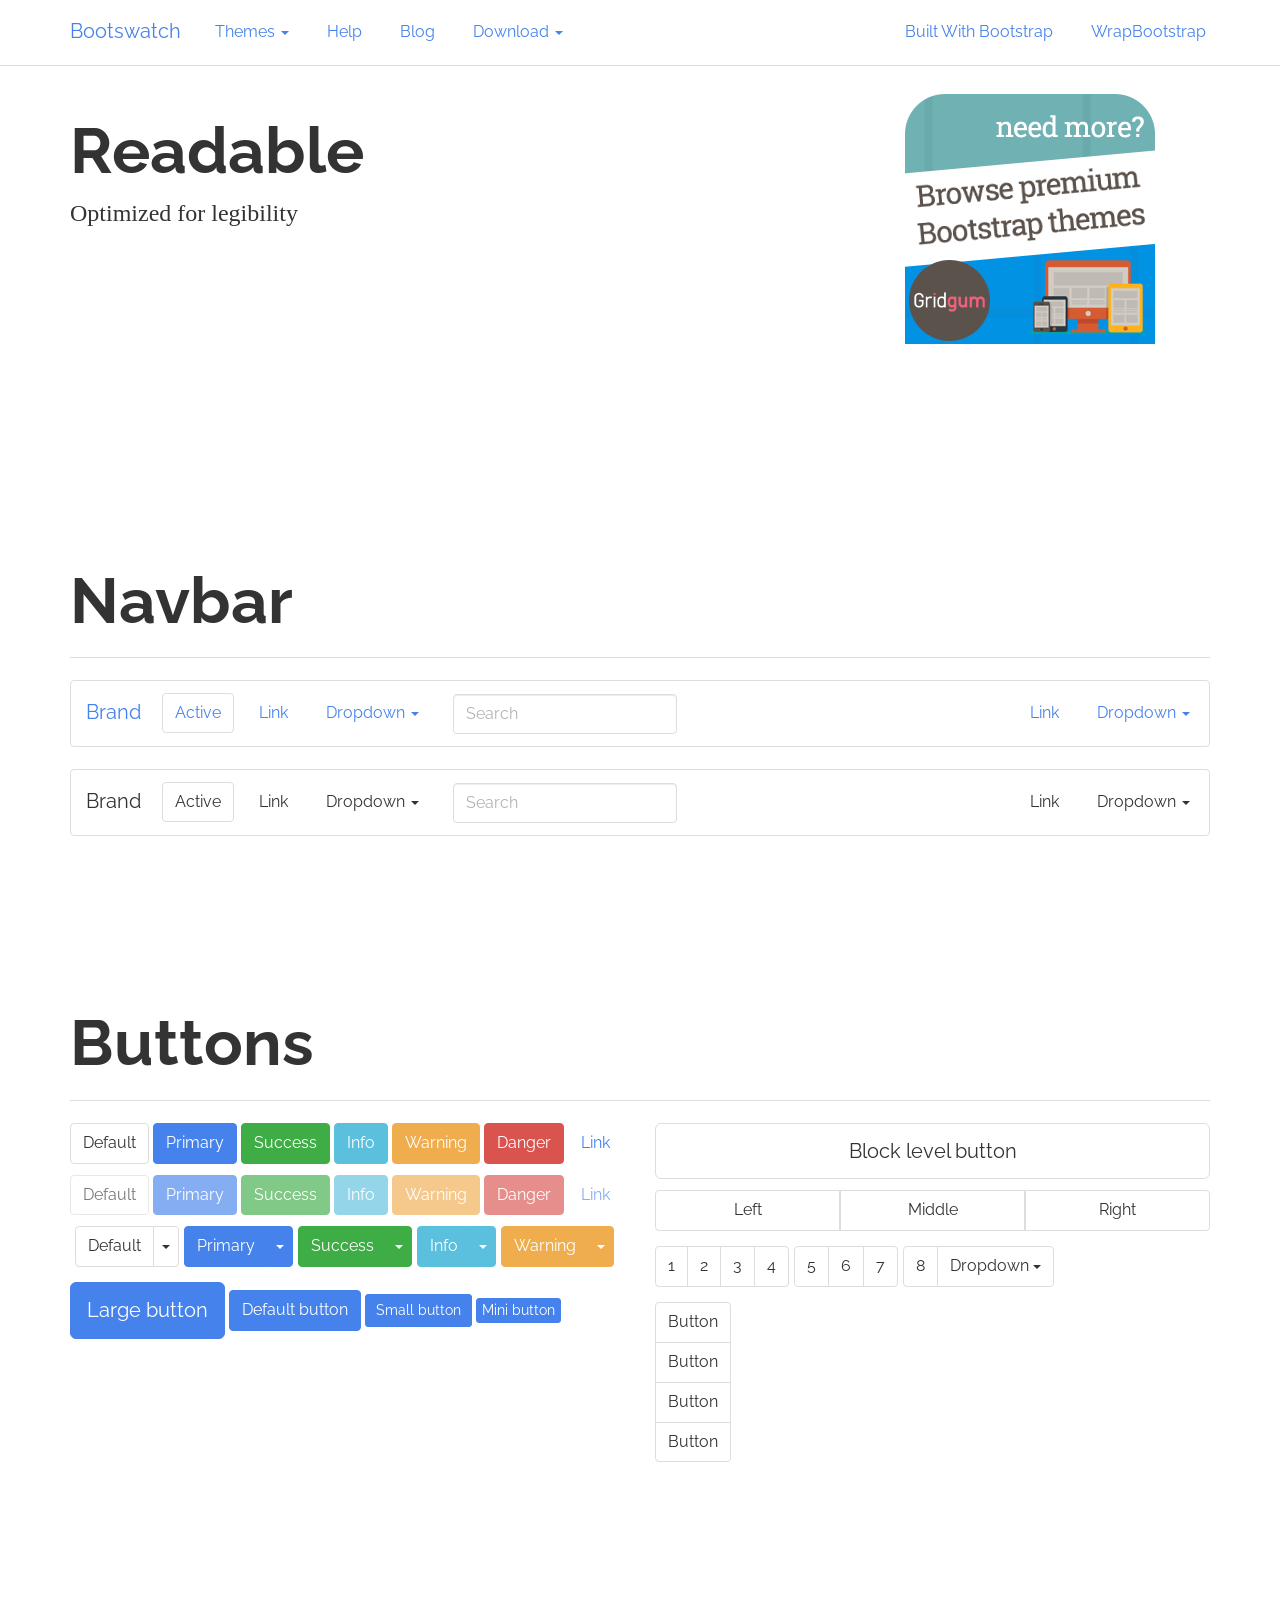
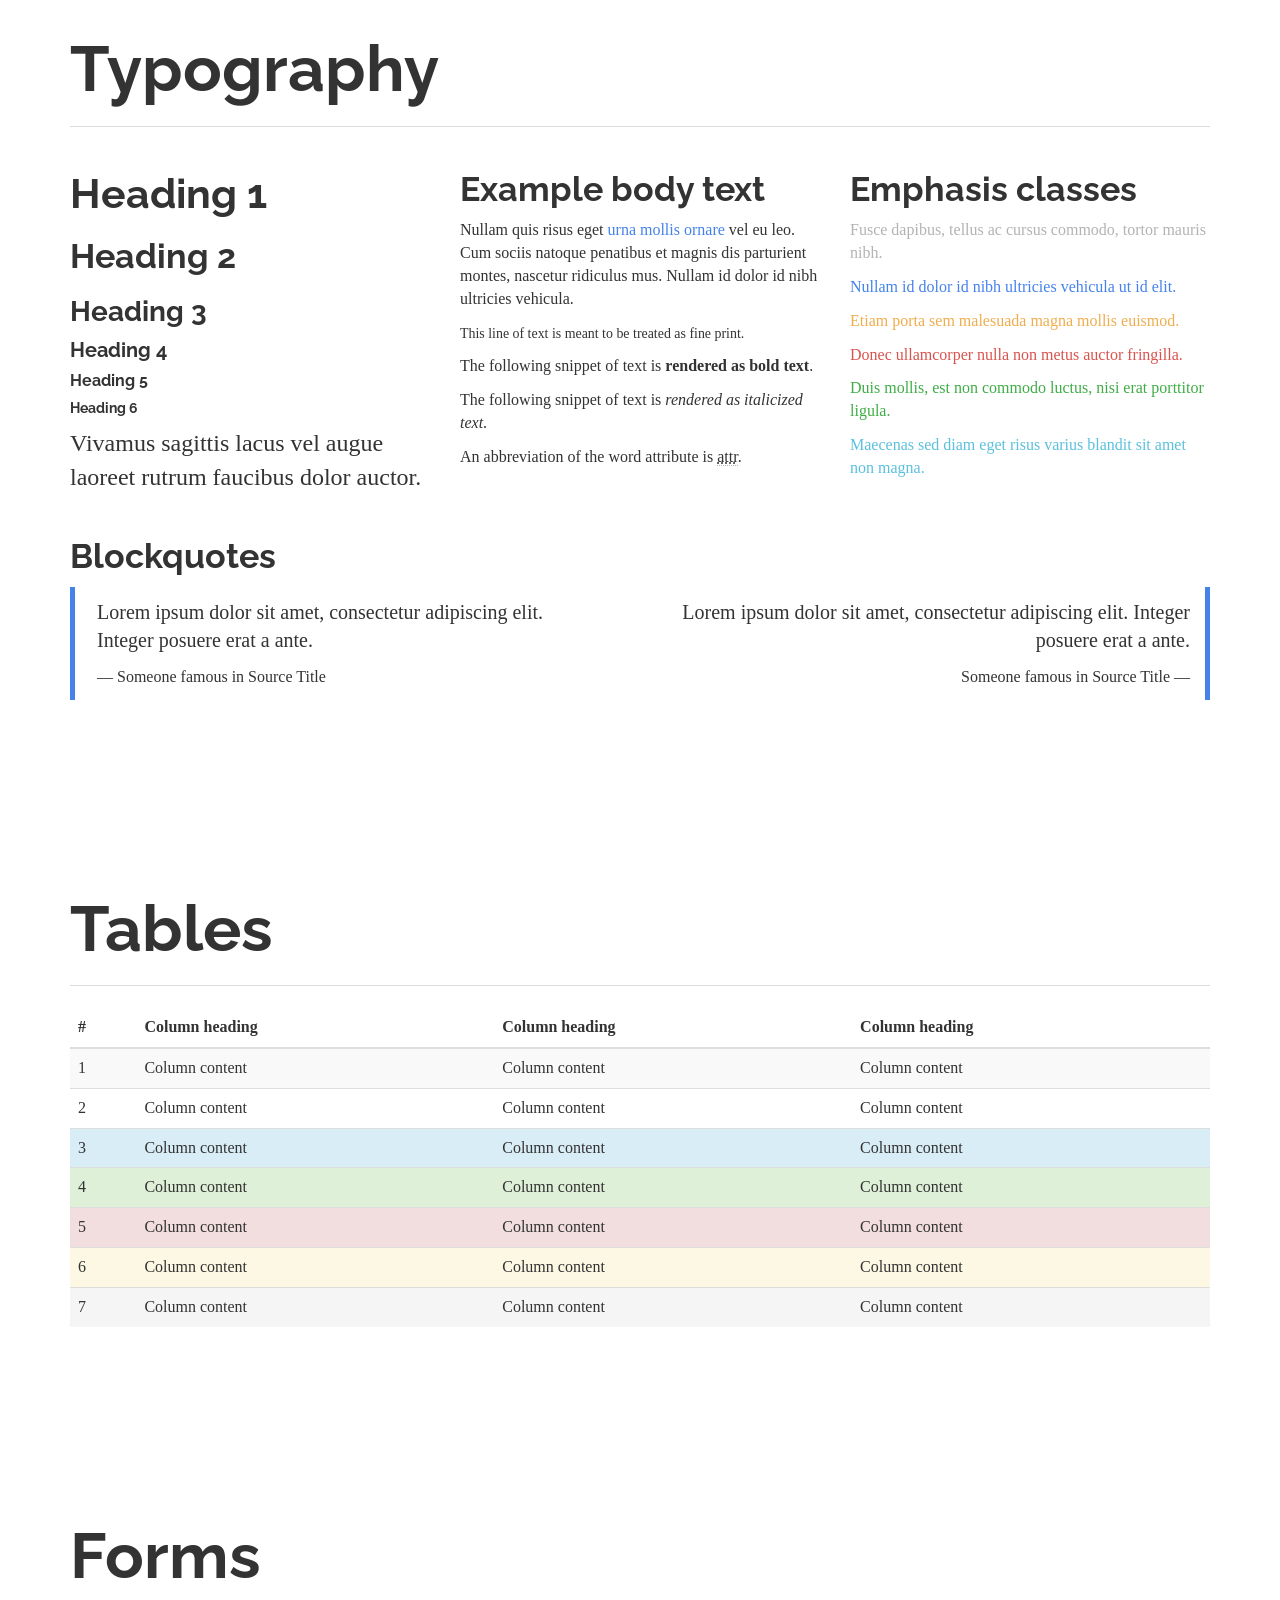
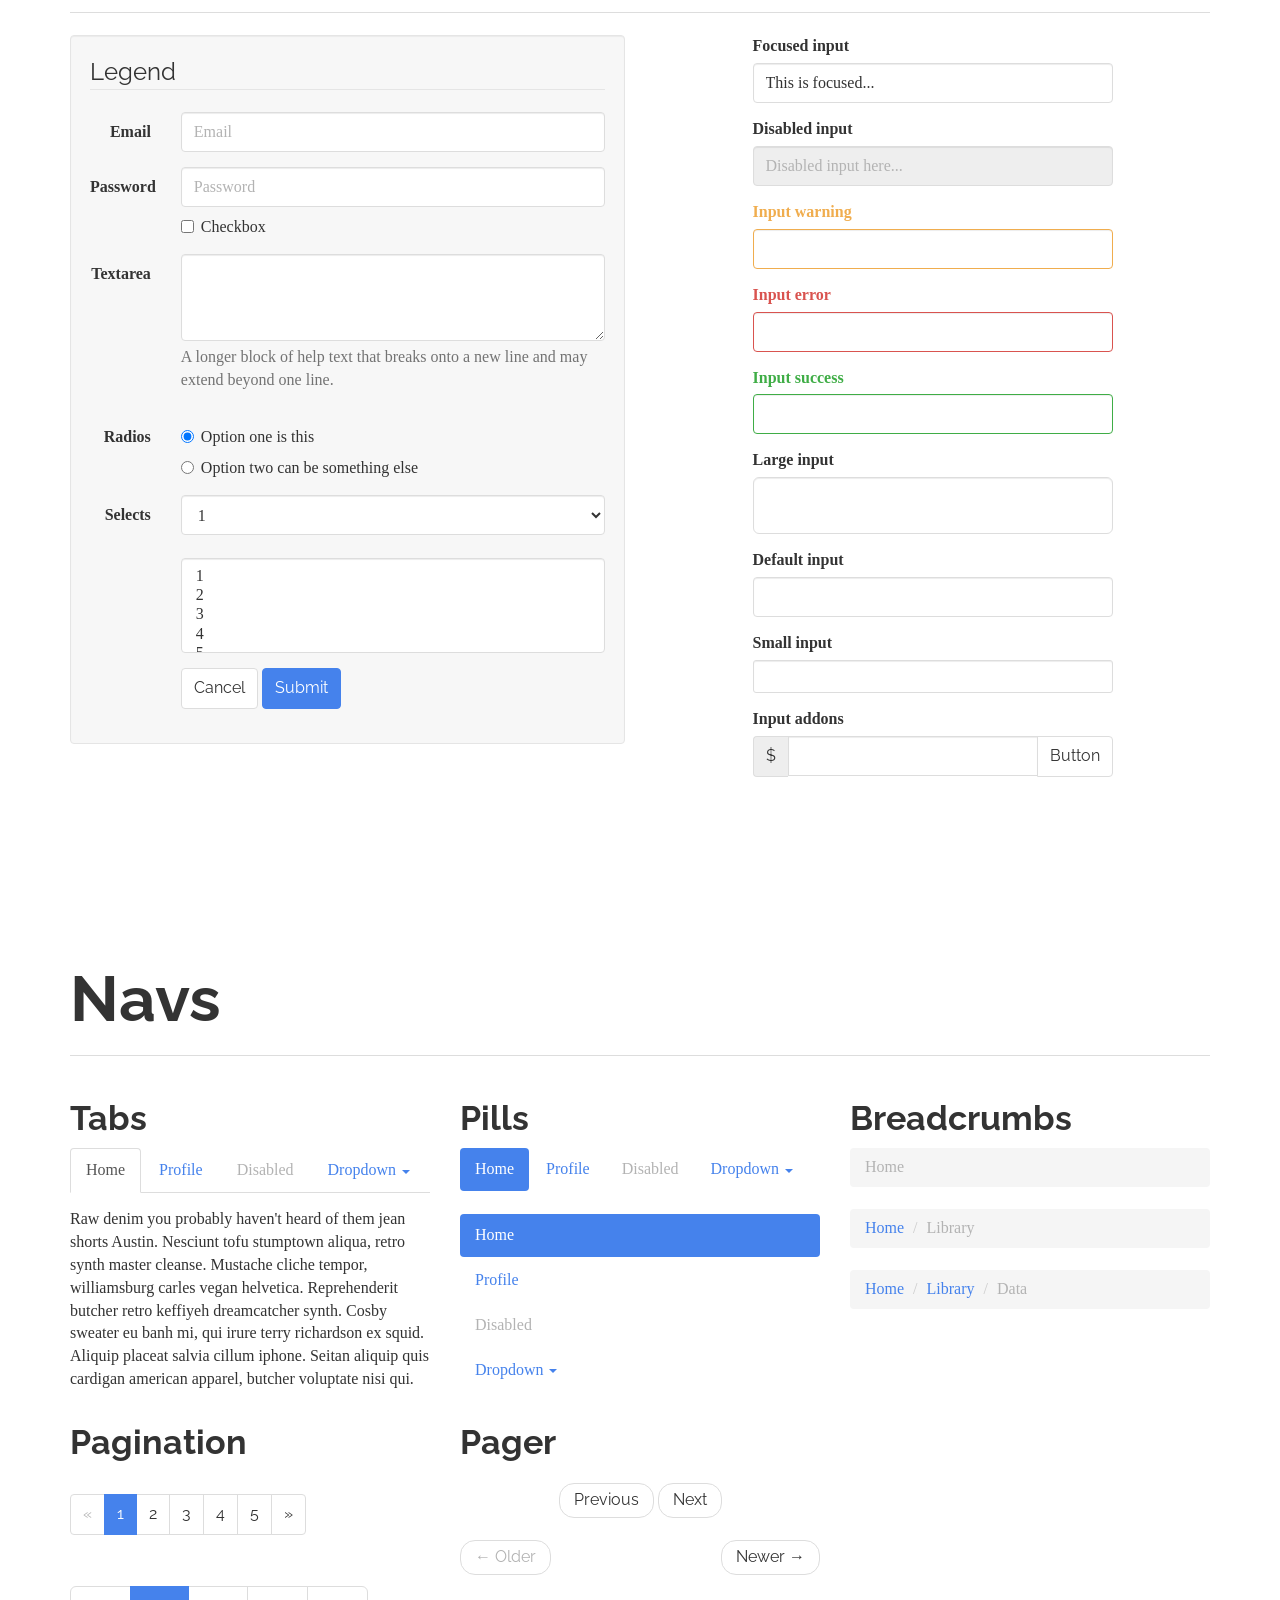
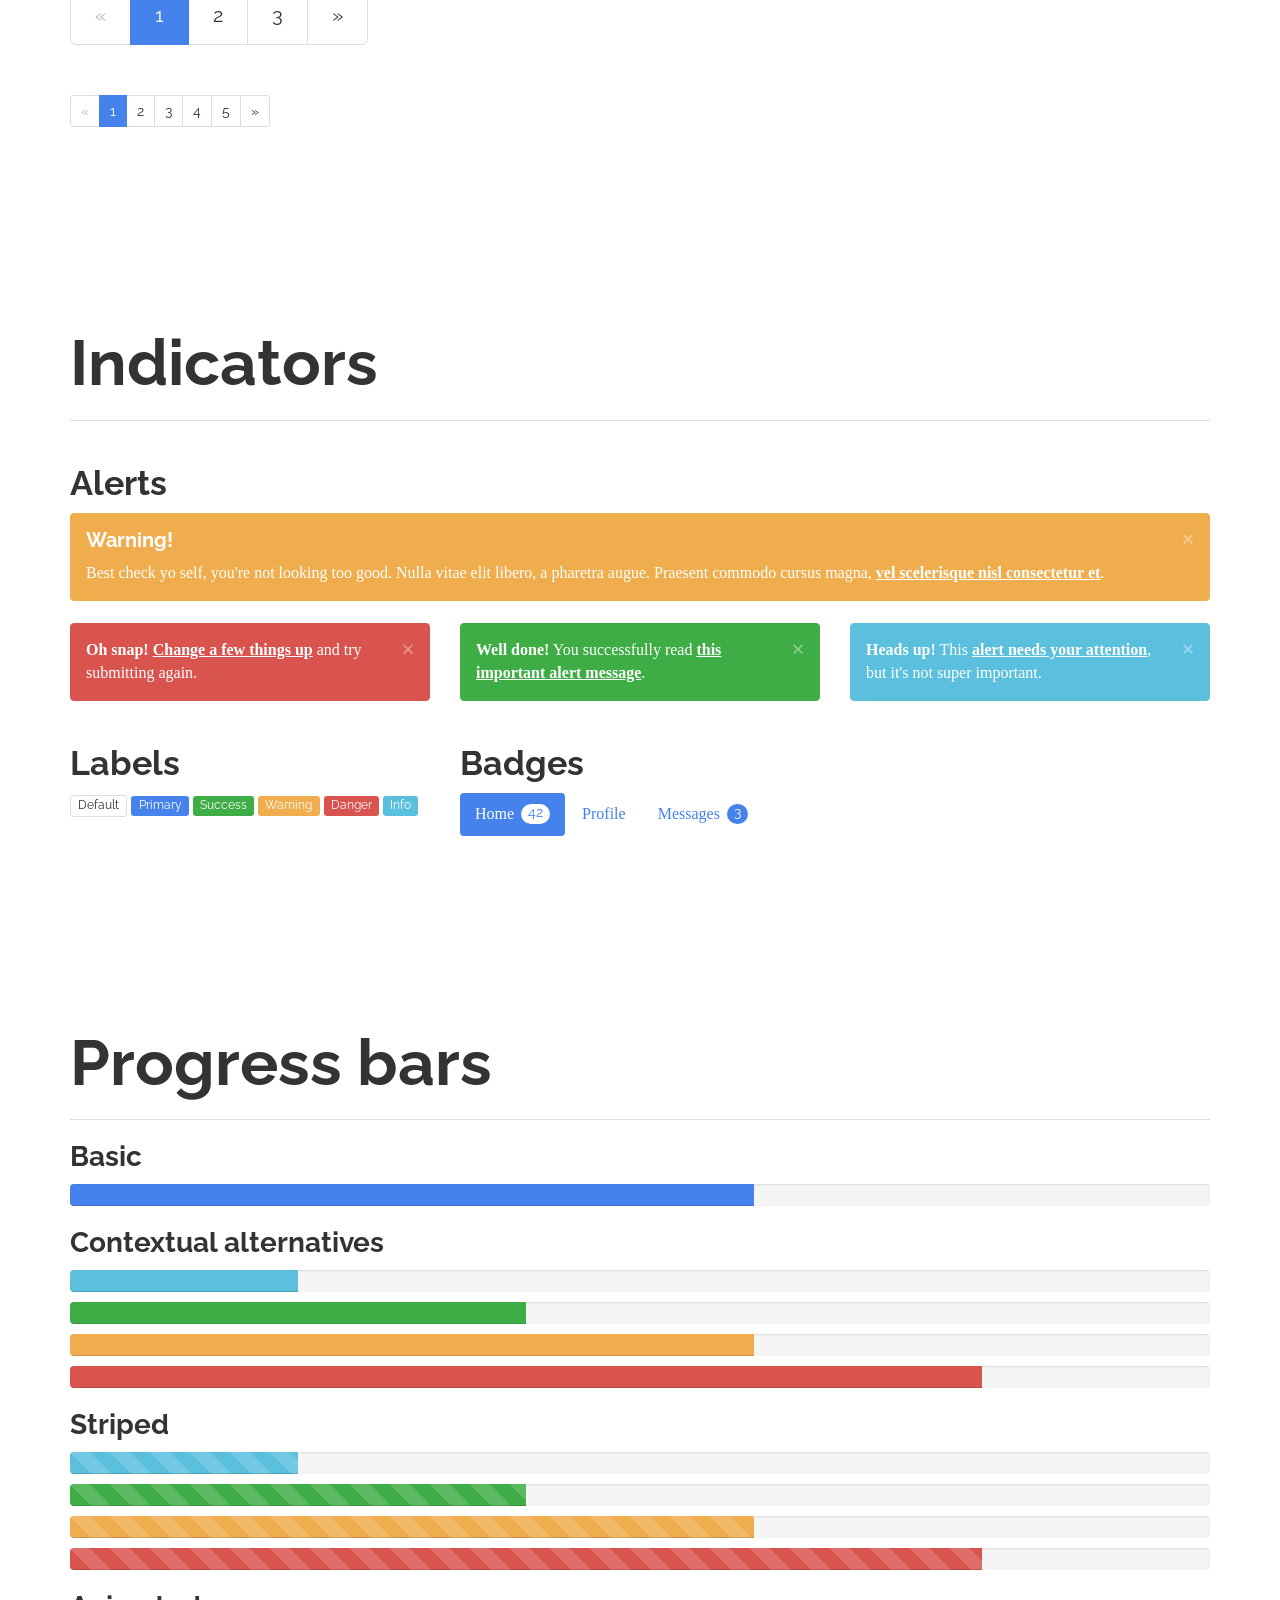
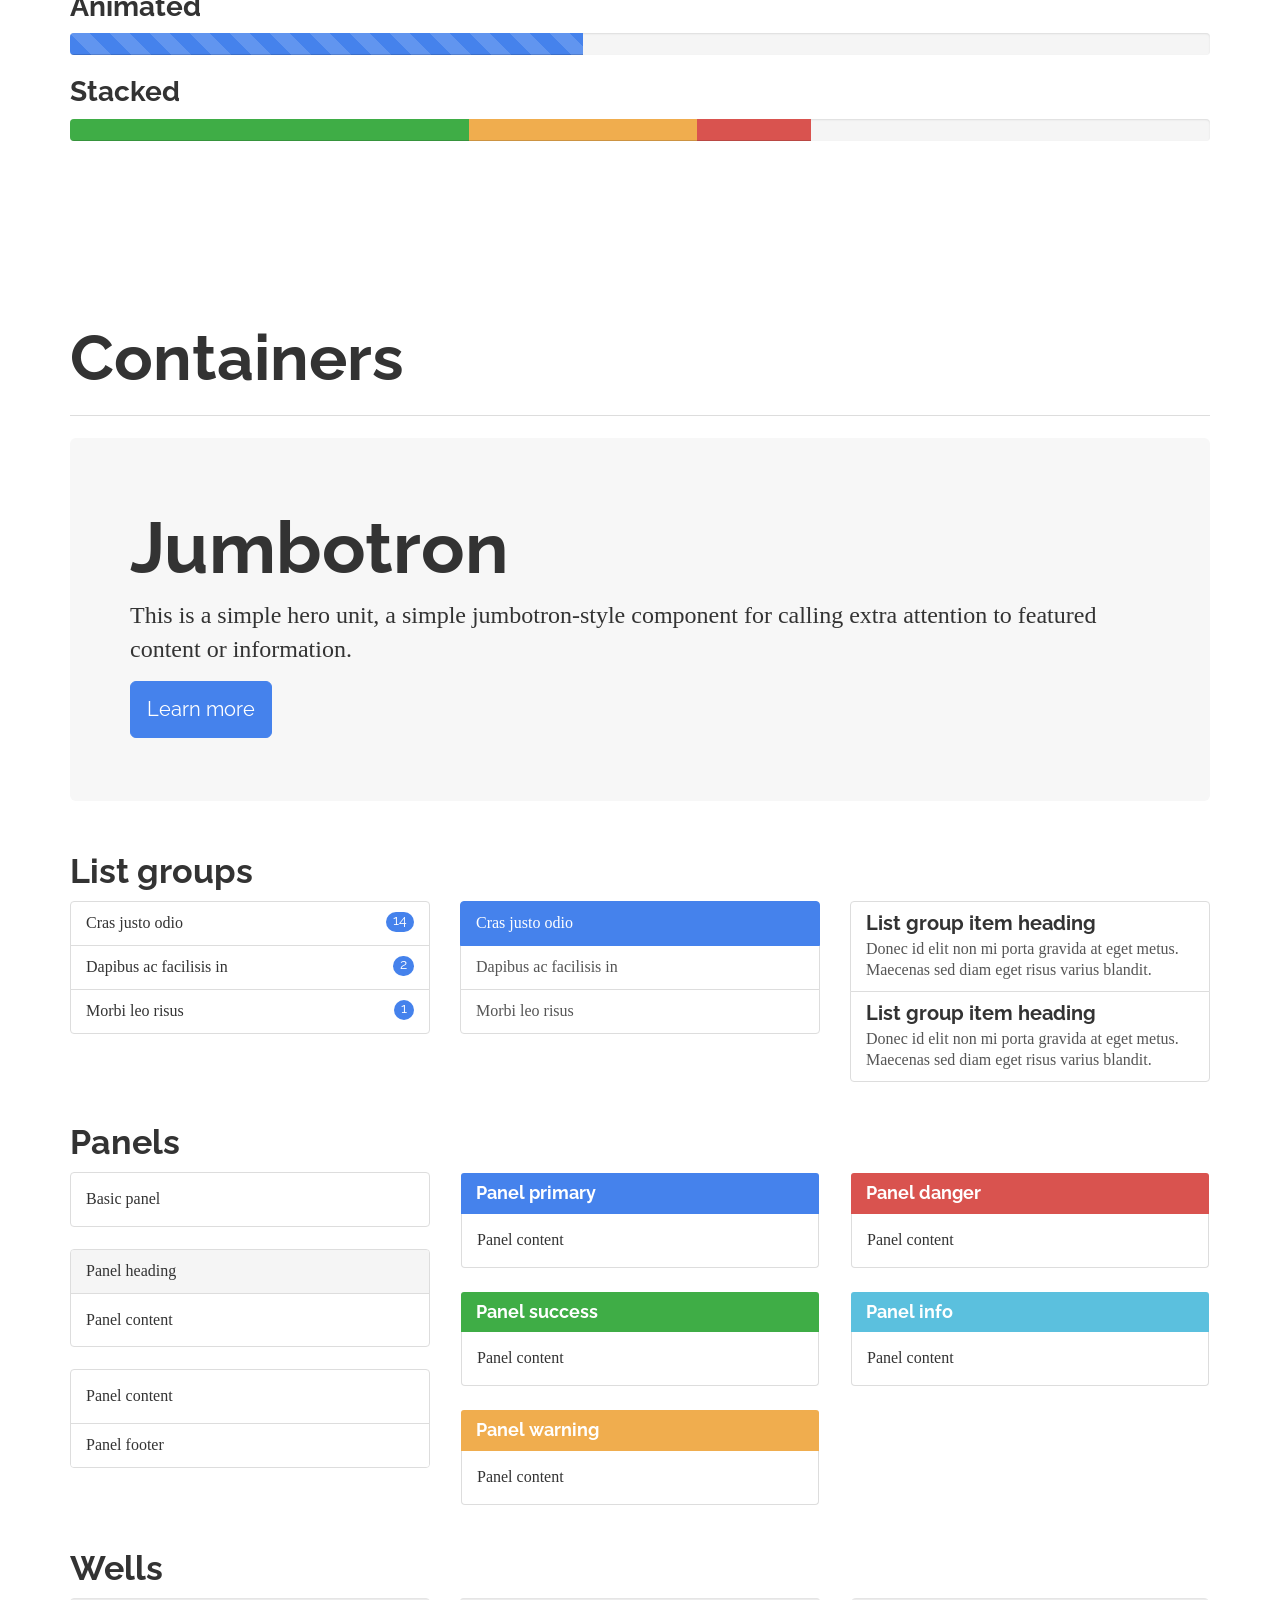
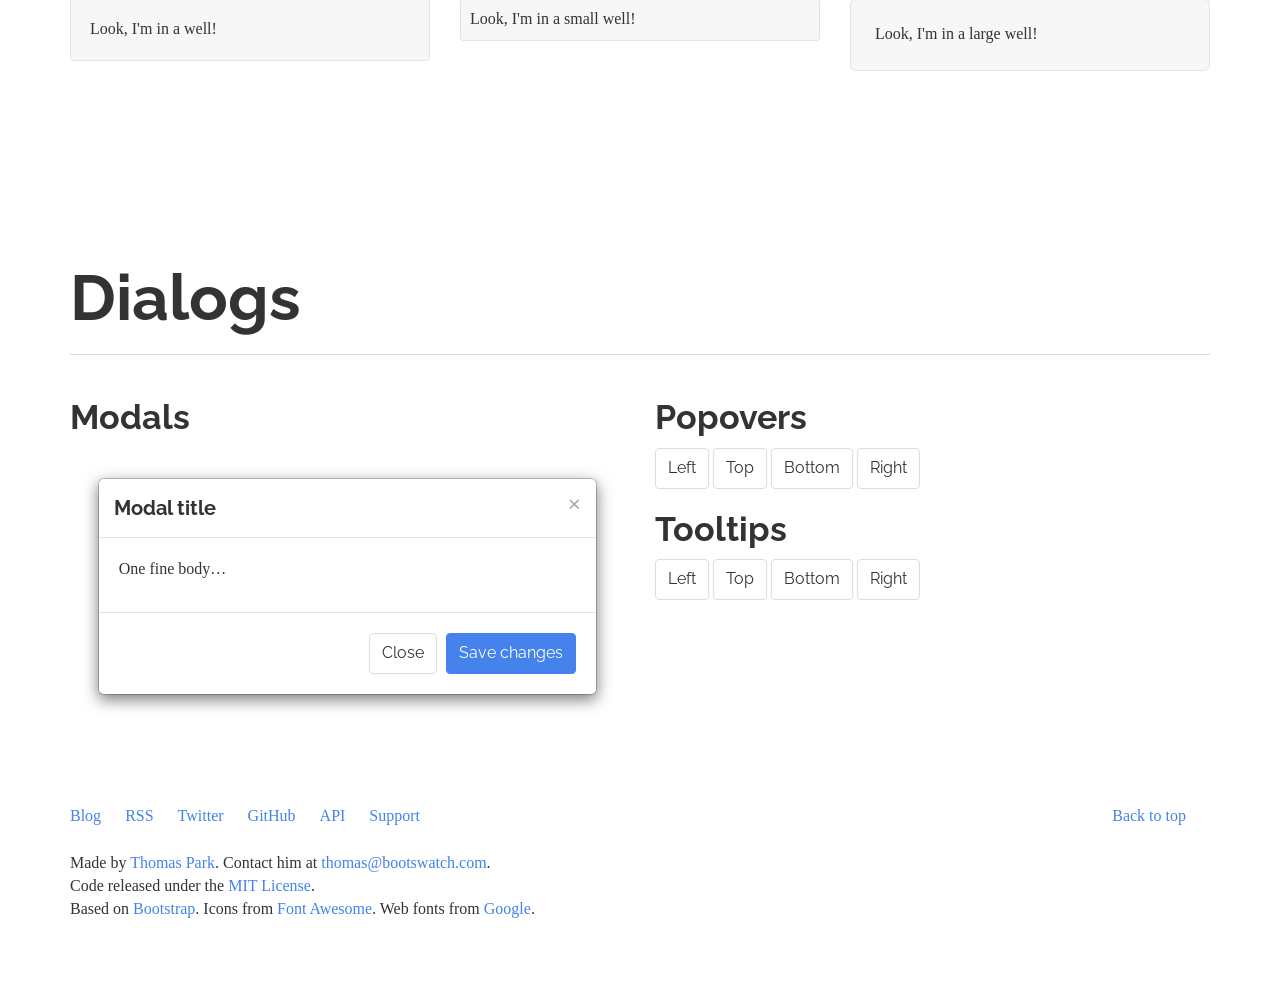
<file: Bootswatch/bootswatch-gh-pages/readable/index.html>
<!DOCTYPE html>
<html lang="en">
  <head>
    <meta charset="utf-8">
    <title>Bootswatch: Readable</title>
    <meta name="viewport" content="width=device-width, initial-scale=1">
    <link rel="stylesheet" href="./bootstrap.css" media="screen">
    <link rel="stylesheet" href="../assets/css/bootswatch.min.css">
    <!-- HTML5 shim and Respond.js IE8 support of HTML5 elements and media queries -->
    <!--[if lt IE 9]>
      <script src="../bower_components/html5shiv/dist/html5shiv.js"></script>
      <script src="../bower_components/respond/dest/respond.min.js"></script>
    <![endif]-->
    <script>

     var _gaq = _gaq || [];
      _gaq.push(['_setAccount', 'UA-23019901-1']);
      _gaq.push(['_setDomainName', "bootswatch.com"]);
        _gaq.push(['_setAllowLinker', true]);
      _gaq.push(['_trackPageview']);

     (function() {
       var ga = document.createElement('script'); ga.type = 'text/javascript'; ga.async = true;
       ga.src = ('https:' == document.location.protocol ? 'https://ssl' : 'http://www') + '.google-analytics.com/ga.js';
       var s = document.getElementsByTagName('script')[0]; s.parentNode.insertBefore(ga, s);
     })();

    </script>
  </head>
  <body>
    <div class="navbar navbar-default navbar-fixed-top">
      <div class="container">
        <div class="navbar-header">
          <a href="../" class="navbar-brand">Bootswatch</a>
          <button class="navbar-toggle" type="button" data-toggle="collapse" data-target="#navbar-main">
            <span class="icon-bar"></span>
            <span class="icon-bar"></span>
            <span class="icon-bar"></span>
          </button>
        </div>
        <div class="navbar-collapse collapse" id="navbar-main">
          <ul class="nav navbar-nav">
            <li class="dropdown">
              <a class="dropdown-toggle" data-toggle="dropdown" href="#" id="themes">Themes <span class="caret"></span></a>
              <ul class="dropdown-menu" aria-labelledby="themes">
                <li><a href="../default/">Default</a></li>
                <li class="divider"></li>
                <li><a href="../cerulean/">Cerulean</a></li>
                <li><a href="../cosmo/">Cosmo</a></li>
                <li><a href="../cyborg/">Cyborg</a></li>
                <li><a href="../darkly/">Darkly</a></li>
                <li><a href="../flatly/">Flatly</a></li>
                <li><a href="../journal/">Journal</a></li>
                <li><a href="../lumen/">Lumen</a></li>
                <li><a href="../paper/">Paper</a></li>
                <li><a href="../readable/">Readable</a></li>
                <li><a href="../sandstone/">Sandstone</a></li>
                <li><a href="../simplex/">Simplex</a></li>
                <li><a href="../slate/">Slate</a></li>
                <li><a href="../spacelab/">Spacelab</a></li>
                <li><a href="../superhero/">Superhero</a></li>
                <li><a href="../united/">United</a></li>
                <li><a href="../yeti/">Yeti</a></li>
              </ul>
            </li>
            <li>
              <a href="../help/">Help</a>
            </li>
            <li>
              <a href="http://news.bootswatch.com">Blog</a>
            </li>
            <li class="dropdown">
              <a class="dropdown-toggle" data-toggle="dropdown" href="#" id="download">Download <span class="caret"></span></a>
              <ul class="dropdown-menu" aria-labelledby="download">
                <li><a href="./bootstrap.min.css">bootstrap.min.css</a></li>
                <li><a href="./bootstrap.css">bootstrap.css</a></li>
                <li class="divider"></li>
                <li><a href="./variables.less">variables.less</a></li>
                <li><a href="./bootswatch.less">bootswatch.less</a></li>
              </ul>
            </li>
          </ul>

          <ul class="nav navbar-nav navbar-right">
            <li><a href="http://builtwithbootstrap.com/" target="_blank">Built With Bootstrap</a></li>
            <li><a href="https://wrapbootstrap.com/?ref=bsw" target="_blank">WrapBootstrap</a></li>
          </ul>

        </div>
      </div>
    </div>


    <div class="container">

      <div class="page-header" id="banner">
        <div class="row">
          <div class="col-lg-8 col-md-7 col-sm-6">
            <h1>Readable</h1>
            <p class="lead">Optimized for legibility</p>
          </div>
          <div class="col-lg-4 col-md-5 col-sm-6">
            <div class="sponsor">
                  <a href="http://gridgum.com/themes/category/bootstrap-themes/?utm_source=Bootswatch&utm_medium=250ad&utm_campaign=Bootswatch%20Campaign" target="_blank" onclick="_gaq.push(['_trackEvent', 'banner', 'click', 'gridgum']);"><img src="../assets/img/gridgum.png" alt="Gridgum" onload="_gaq.push(['_trackEvent', 'banner', 'impression', 'gridgum']);"></a>
            </div>
          </div>
        </div>
      </div>

      <!-- Navbar
      ================================================== -->
      <div class="bs-docs-section clearfix">
        <div class="row">
          <div class="col-lg-12">
            <div class="page-header">
              <h1 id="navbar">Navbar</h1>
            </div>

            <div class="bs-component">
              <div class="navbar navbar-default">
                <div class="navbar-header">
                  <button type="button" class="navbar-toggle" data-toggle="collapse" data-target=".navbar-responsive-collapse">
                    <span class="icon-bar"></span>
                    <span class="icon-bar"></span>
                    <span class="icon-bar"></span>
                  </button>
                  <a class="navbar-brand" href="#">Brand</a>
                </div>
                <div class="navbar-collapse collapse navbar-responsive-collapse">
                  <ul class="nav navbar-nav">
                    <li class="active"><a href="#">Active</a></li>
                    <li><a href="#">Link</a></li>
                    <li class="dropdown">
                      <a href="#" class="dropdown-toggle" data-toggle="dropdown">Dropdown <b class="caret"></b></a>
                      <ul class="dropdown-menu">
                        <li><a href="#">Action</a></li>
                        <li><a href="#">Another action</a></li>
                        <li><a href="#">Something else here</a></li>
                        <li class="divider"></li>
                        <li class="dropdown-header">Dropdown header</li>
                        <li><a href="#">Separated link</a></li>
                        <li><a href="#">One more separated link</a></li>
                      </ul>
                    </li>
                  </ul>
                  <form class="navbar-form navbar-left">
                    <input type="text" class="form-control col-lg-8" placeholder="Search">
                  </form>
                  <ul class="nav navbar-nav navbar-right">
                    <li><a href="#">Link</a></li>
                    <li class="dropdown">
                      <a href="#" class="dropdown-toggle" data-toggle="dropdown">Dropdown <b class="caret"></b></a>
                      <ul class="dropdown-menu">
                        <li><a href="#">Action</a></li>
                        <li><a href="#">Another action</a></li>
                        <li><a href="#">Something else here</a></li>
                        <li class="divider"></li>
                        <li><a href="#">Separated link</a></li>
                      </ul>
                    </li>
                  </ul>
                </div>
              </div>
            </div>

            <div class="bs-component">
              <div class="navbar navbar-inverse">
                <div class="navbar-header">
                  <button type="button" class="navbar-toggle" data-toggle="collapse" data-target=".navbar-inverse-collapse">
                    <span class="icon-bar"></span>
                    <span class="icon-bar"></span>
                    <span class="icon-bar"></span>
                  </button>
                  <a class="navbar-brand" href="#">Brand</a>
                </div>
                <div class="navbar-collapse collapse navbar-inverse-collapse">
                  <ul class="nav navbar-nav">
                    <li class="active"><a href="#">Active</a></li>
                    <li><a href="#">Link</a></li>
                    <li class="dropdown">
                      <a href="#" class="dropdown-toggle" data-toggle="dropdown">Dropdown <b class="caret"></b></a>
                      <ul class="dropdown-menu">
                        <li><a href="#">Action</a></li>
                        <li><a href="#">Another action</a></li>
                        <li><a href="#">Something else here</a></li>
                        <li class="divider"></li>
                        <li class="dropdown-header">Dropdown header</li>
                        <li><a href="#">Separated link</a></li>
                        <li><a href="#">One more separated link</a></li>
                      </ul>
                    </li>
                  </ul>
                  <form class="navbar-form navbar-left">
                    <input type="text" class="form-control col-lg-8" placeholder="Search">
                  </form>
                  <ul class="nav navbar-nav navbar-right">
                    <li><a href="#">Link</a></li>
                    <li class="dropdown">
                      <a href="#" class="dropdown-toggle" data-toggle="dropdown">Dropdown <b class="caret"></b></a>
                      <ul class="dropdown-menu">
                        <li><a href="#">Action</a></li>
                        <li><a href="#">Another action</a></li>
                        <li><a href="#">Something else here</a></li>
                        <li class="divider"></li>
                        <li><a href="#">Separated link</a></li>
                      </ul>
                    </li>
                  </ul>
                </div>
              </div>
            </div><!-- /example -->

          </div>
        </div>
      </div>


      <!-- Buttons
      ================================================== -->
      <div class="bs-docs-section">
        <div class="page-header">
          <div class="row">
            <div class="col-lg-12">
              <h1 id="buttons">Buttons</h1>
            </div>
          </div>
        </div>

        <div class="row">
          <div class="col-lg-6">

            <p class="bs-component">
              <a href="#" class="btn btn-default">Default</a>
              <a href="#" class="btn btn-primary">Primary</a>
              <a href="#" class="btn btn-success">Success</a>
              <a href="#" class="btn btn-info">Info</a>
              <a href="#" class="btn btn-warning">Warning</a>
              <a href="#" class="btn btn-danger">Danger</a>
              <a href="#" class="btn btn-link">Link</a>
            </p>

            <p class="bs-component">
              <a href="#" class="btn btn-default disabled">Default</a>
              <a href="#" class="btn btn-primary disabled">Primary</a>
              <a href="#" class="btn btn-success disabled">Success</a>
              <a href="#" class="btn btn-info disabled">Info</a>
              <a href="#" class="btn btn-warning disabled">Warning</a>
              <a href="#" class="btn btn-danger disabled">Danger</a>
              <a href="#" class="btn btn-link disabled">Link</a>
            </p>


            <div style="margin-bottom: 15px;">
              <div class="btn-toolbar bs-component" style="margin: 0;">
                <div class="btn-group">
                  <a href="#" class="btn btn-default">Default</a>
                  <a href="#" class="btn btn-default dropdown-toggle" data-toggle="dropdown"><span class="caret"></span></a>
                  <ul class="dropdown-menu">
                    <li><a href="#">Action</a></li>
                    <li><a href="#">Another action</a></li>
                    <li><a href="#">Something else here</a></li>
                    <li class="divider"></li>
                    <li><a href="#">Separated link</a></li>
                  </ul>
                </div>

                <div class="btn-group">
                  <a href="#" class="btn btn-primary">Primary</a>
                  <a href="#" class="btn btn-primary dropdown-toggle" data-toggle="dropdown"><span class="caret"></span></a>
                  <ul class="dropdown-menu">
                    <li><a href="#">Action</a></li>
                    <li><a href="#">Another action</a></li>
                    <li><a href="#">Something else here</a></li>
                    <li class="divider"></li>
                    <li><a href="#">Separated link</a></li>
                  </ul>
                </div>

                <div class="btn-group">
                  <a href="#" class="btn btn-success">Success</a>
                  <a href="#" class="btn btn-success dropdown-toggle" data-toggle="dropdown"><span class="caret"></span></a>
                  <ul class="dropdown-menu">
                    <li><a href="#">Action</a></li>
                    <li><a href="#">Another action</a></li>
                    <li><a href="#">Something else here</a></li>
                    <li class="divider"></li>
                    <li><a href="#">Separated link</a></li>
                  </ul>
                </div>

                <div class="btn-group">
                  <a href="#" class="btn btn-info">Info</a>
                  <a href="#" class="btn btn-info dropdown-toggle" data-toggle="dropdown"><span class="caret"></span></a>
                  <ul class="dropdown-menu">
                    <li><a href="#">Action</a></li>
                    <li><a href="#">Another action</a></li>
                    <li><a href="#">Something else here</a></li>
                    <li class="divider"></li>
                    <li><a href="#">Separated link</a></li>
                  </ul>
                </div>

                <div class="btn-group">
                  <a href="#" class="btn btn-warning">Warning</a>
                  <a href="#" class="btn btn-warning dropdown-toggle" data-toggle="dropdown"><span class="caret"></span></a>
                  <ul class="dropdown-menu">
                    <li><a href="#">Action</a></li>
                    <li><a href="#">Another action</a></li>
                    <li><a href="#">Something else here</a></li>
                    <li class="divider"></li>
                    <li><a href="#">Separated link</a></li>
                  </ul>
                </div>
              </div>
            </div>

            <p class="bs-component">
              <a href="#" class="btn btn-primary btn-lg">Large button</a>
              <a href="#" class="btn btn-primary">Default button</a>
              <a href="#" class="btn btn-primary btn-sm">Small button</a>
              <a href="#" class="btn btn-primary btn-xs">Mini button</a>
            </p>

          </div>
          <div class="col-lg-6">

            <p class="bs-component">
              <a href="#" class="btn btn-default btn-lg btn-block">Block level button</a>
            </p>


            <div class="bs-component" style="margin-bottom: 15px;">
              <div class="btn-group btn-group-justified">
                <a href="#" class="btn btn-default">Left</a>
                <a href="#" class="btn btn-default">Middle</a>
                <a href="#" class="btn btn-default">Right</a>
              </div>
            </div>

            <div class="bs-component" style="margin-bottom: 15px;">
              <div class="btn-toolbar">
                <div class="btn-group">
                  <a href="#" class="btn btn-default">1</a>
                  <a href="#" class="btn btn-default">2</a>
                  <a href="#" class="btn btn-default">3</a>
                  <a href="#" class="btn btn-default">4</a>
                </div>

                <div class="btn-group">
                  <a href="#" class="btn btn-default">5</a>
                  <a href="#" class="btn btn-default">6</a>
                  <a href="#" class="btn btn-default">7</a>
                </div>

                <div class="btn-group">
                  <a href="#" class="btn btn-default">8</a>
                  <div class="btn-group">
                    <a href="#" class="btn btn-default dropdown-toggle" data-toggle="dropdown">
                      Dropdown
                      <span class="caret"></span>
                    </a>
                    <ul class="dropdown-menu">
                      <li><a href="#">Dropdown link</a></li>
                      <li><a href="#">Dropdown link</a></li>
                      <li><a href="#">Dropdown link</a></li>
                     </ul>
                  </div>
                </div>
              </div>
            </div>

            <div class="bs-component">
              <div class="btn-group-vertical">
                  <a href="#" class="btn btn-default">Button</a>
                  <a href="#" class="btn btn-default">Button</a>
                  <a href="#" class="btn btn-default">Button</a>
                  <a href="#" class="btn btn-default">Button</a>
              </div>
            </div>

          </div>
        </div>
      </div>

      <!-- Typography
      ================================================== -->
      <div class="bs-docs-section">
        <div class="row">
          <div class="col-lg-12">
            <div class="page-header">
              <h1 id="type">Typography</h1>
            </div>
          </div>
        </div>

        <!-- Headings -->

        <div class="row">
          <div class="col-lg-4">
            <div class="bs-component">
              <h1>Heading 1</h1>
              <h2>Heading 2</h2>
              <h3>Heading 3</h3>
              <h4>Heading 4</h4>
              <h5>Heading 5</h5>
              <h6>Heading 6</h6>
              <p class="lead">Vivamus sagittis lacus vel augue laoreet rutrum faucibus dolor auctor.</p>
            </div>
          </div>
          <div class="col-lg-4">
            <div class="bs-component">
              <h2>Example body text</h2>
              <p>Nullam quis risus eget <a href="#">urna mollis ornare</a> vel eu leo. Cum sociis natoque penatibus et magnis dis parturient montes, nascetur ridiculus mus. Nullam id dolor id nibh ultricies vehicula.</p>
              <p><small>This line of text is meant to be treated as fine print.</small></p>
              <p>The following snippet of text is <strong>rendered as bold text</strong>.</p>
              <p>The following snippet of text is <em>rendered as italicized text</em>.</p>
              <p>An abbreviation of the word attribute is <abbr title="attribute">attr</abbr>.</p>
            </div>

          </div>
          <div class="col-lg-4">
            <div class="bs-component">
              <h2>Emphasis classes</h2>
              <p class="text-muted">Fusce dapibus, tellus ac cursus commodo, tortor mauris nibh.</p>
              <p class="text-primary">Nullam id dolor id nibh ultricies vehicula ut id elit.</p>
              <p class="text-warning">Etiam porta sem malesuada magna mollis euismod.</p>
              <p class="text-danger">Donec ullamcorper nulla non metus auctor fringilla.</p>
              <p class="text-success">Duis mollis, est non commodo luctus, nisi erat porttitor ligula.</p>
              <p class="text-info">Maecenas sed diam eget risus varius blandit sit amet non magna.</p>
            </div>

          </div>
        </div>

        <!-- Blockquotes -->

        <div class="row">
          <div class="col-lg-12">
            <h2 id="type-blockquotes">Blockquotes</h2>
          </div>
        </div>
        <div class="row">
          <div class="col-lg-6">
            <div class="bs-component">
              <blockquote>
                <p>Lorem ipsum dolor sit amet, consectetur adipiscing elit. Integer posuere erat a ante.</p>
                <small>Someone famous in <cite title="Source Title">Source Title</cite></small>
              </blockquote>
            </div>
          </div>
          <div class="col-lg-6">
            <div class="bs-component">
              <blockquote class="pull-right">
                <p>Lorem ipsum dolor sit amet, consectetur adipiscing elit. Integer posuere erat a ante.</p>
                <small>Someone famous in <cite title="Source Title">Source Title</cite></small>
              </blockquote>
            </div>
          </div>
        </div>
      </div>

      <!-- Tables
      ================================================== -->
      <div class="bs-docs-section">

        <div class="row">
          <div class="col-lg-12">
            <div class="page-header">
              <h1 id="tables">Tables</h1>
            </div>

            <div class="bs-component">
              <table class="table table-striped table-hover ">
                <thead>
                  <tr>
                    <th>#</th>
                    <th>Column heading</th>
                    <th>Column heading</th>
                    <th>Column heading</th>
                  </tr>
                </thead>
                <tbody>
                  <tr>
                    <td>1</td>
                    <td>Column content</td>
                    <td>Column content</td>
                    <td>Column content</td>
                  </tr>
                  <tr>
                    <td>2</td>
                    <td>Column content</td>
                    <td>Column content</td>
                    <td>Column content</td>
                  </tr>
                  <tr class="info">
                    <td>3</td>
                    <td>Column content</td>
                    <td>Column content</td>
                    <td>Column content</td>
                  </tr>
                  <tr class="success">
                    <td>4</td>
                    <td>Column content</td>
                    <td>Column content</td>
                    <td>Column content</td>
                  </tr>
                  <tr class="danger">
                    <td>5</td>
                    <td>Column content</td>
                    <td>Column content</td>
                    <td>Column content</td>
                  </tr>
                  <tr class="warning">
                    <td>6</td>
                    <td>Column content</td>
                    <td>Column content</td>
                    <td>Column content</td>
                  </tr>
                  <tr class="active">
                    <td>7</td>
                    <td>Column content</td>
                    <td>Column content</td>
                    <td>Column content</td>
                  </tr>
                </tbody>
              </table> 
            </div><!-- /example -->
          </div>
        </div>
      </div>

      <!-- Forms
      ================================================== -->
      <div class="bs-docs-section">
        <div class="row">
          <div class="col-lg-12">
            <div class="page-header">
              <h1 id="forms">Forms</h1>
            </div>
          </div>
        </div>

        <div class="row">
          <div class="col-lg-6">
            <div class="well bs-component">
              <form class="form-horizontal">
                <fieldset>
                  <legend>Legend</legend>
                  <div class="form-group">
                    <label for="inputEmail" class="col-lg-2 control-label">Email</label>
                    <div class="col-lg-10">
                      <input type="text" class="form-control" id="inputEmail" placeholder="Email">
                    </div>
                  </div>
                  <div class="form-group">
                    <label for="inputPassword" class="col-lg-2 control-label">Password</label>
                    <div class="col-lg-10">
                      <input type="password" class="form-control" id="inputPassword" placeholder="Password">
                      <div class="checkbox">
                        <label>
                          <input type="checkbox"> Checkbox
                        </label>
                      </div>
                    </div>
                  </div>
                  <div class="form-group">
                    <label for="textArea" class="col-lg-2 control-label">Textarea</label>
                    <div class="col-lg-10">
                      <textarea class="form-control" rows="3" id="textArea"></textarea>
                      <span class="help-block">A longer block of help text that breaks onto a new line and may extend beyond one line.</span>
                    </div>
                  </div>
                  <div class="form-group">
                    <label class="col-lg-2 control-label">Radios</label>
                    <div class="col-lg-10">
                      <div class="radio">
                        <label>
                          <input type="radio" name="optionsRadios" id="optionsRadios1" value="option1" checked="">
                          Option one is this
                        </label>
                      </div>
                      <div class="radio">
                        <label>
                          <input type="radio" name="optionsRadios" id="optionsRadios2" value="option2">
                          Option two can be something else
                        </label>
                      </div>
                    </div>
                  </div>
                  <div class="form-group">
                    <label for="select" class="col-lg-2 control-label">Selects</label>
                    <div class="col-lg-10">
                      <select class="form-control" id="select">
                        <option>1</option>
                        <option>2</option>
                        <option>3</option>
                        <option>4</option>
                        <option>5</option>
                      </select>
                      <br>
                      <select multiple="" class="form-control">
                        <option>1</option>
                        <option>2</option>
                        <option>3</option>
                        <option>4</option>
                        <option>5</option>
                      </select>
                    </div>
                  </div>
                  <div class="form-group">
                    <div class="col-lg-10 col-lg-offset-2">
                      <button class="btn btn-default">Cancel</button>
                      <button type="submit" class="btn btn-primary">Submit</button>
                    </div>
                  </div>
                </fieldset>
              </form>
            </div>
          </div>
          <div class="col-lg-4 col-lg-offset-1">

              <form class="bs-component">
                <div class="form-group">
                  <label class="control-label" for="focusedInput">Focused input</label>
                  <input class="form-control" id="focusedInput" type="text" value="This is focused...">
                </div>

                <div class="form-group">
                  <label class="control-label" for="disabledInput">Disabled input</label>
                  <input class="form-control" id="disabledInput" type="text" placeholder="Disabled input here..." disabled="">
                </div>

                <div class="form-group has-warning">
                  <label class="control-label" for="inputWarning">Input warning</label>
                  <input type="text" class="form-control" id="inputWarning">
                </div>

                <div class="form-group has-error">
                  <label class="control-label" for="inputError">Input error</label>
                  <input type="text" class="form-control" id="inputError">
                </div>

                <div class="form-group has-success">
                  <label class="control-label" for="inputSuccess">Input success</label>
                  <input type="text" class="form-control" id="inputSuccess">
                </div>

                <div class="form-group">
                  <label class="control-label" for="inputLarge">Large input</label>
                  <input class="form-control input-lg" type="text" id="inputLarge">
                </div>

                <div class="form-group">
                  <label class="control-label" for="inputDefault">Default input</label>
                  <input type="text" class="form-control" id="inputDefault">
                </div>

                <div class="form-group">
                  <label class="control-label" for="inputSmall">Small input</label>
                  <input class="form-control input-sm" type="text" id="inputSmall">
                </div>

                <div class="form-group">
                  <label class="control-label">Input addons</label>
                  <div class="input-group">
                    <span class="input-group-addon">$</span>
                    <input type="text" class="form-control">
                    <span class="input-group-btn">
                      <button class="btn btn-default" type="button">Button</button>
                    </span>
                  </div>
                </div>
              </form>

          </div>
        </div>
      </div>

      <!-- Navs
      ================================================== -->
      <div class="bs-docs-section">

        <div class="row">
          <div class="col-lg-12">
            <div class="page-header">
              <h1 id="nav">Navs</h1>
            </div>
          </div>
        </div>

        <div class="row">
          <div class="col-lg-4">
            <h2 id="nav-tabs">Tabs</h2>
            <div class="bs-component">
              <ul class="nav nav-tabs">
                <li class="active"><a href="#home" data-toggle="tab">Home</a></li>
                <li><a href="#profile" data-toggle="tab">Profile</a></li>
                <li class="disabled"><a>Disabled</a></li>
                <li class="dropdown">
                  <a class="dropdown-toggle" data-toggle="dropdown" href="#">
                    Dropdown <span class="caret"></span>
                  </a>
                  <ul class="dropdown-menu">
                    <li><a href="#dropdown1" data-toggle="tab">Action</a></li>
                    <li class="divider"></li>
                    <li><a href="#dropdown2" data-toggle="tab">Another action</a></li>
                  </ul>
                </li>
              </ul>
              <div id="myTabContent" class="tab-content">
                <div class="tab-pane fade active in" id="home">
                  <p>Raw denim you probably haven't heard of them jean shorts Austin. Nesciunt tofu stumptown aliqua, retro synth master cleanse. Mustache cliche tempor, williamsburg carles vegan helvetica. Reprehenderit butcher retro keffiyeh dreamcatcher synth. Cosby sweater eu banh mi, qui irure terry richardson ex squid. Aliquip placeat salvia cillum iphone. Seitan aliquip quis cardigan american apparel, butcher voluptate nisi qui.</p>
                </div>
                <div class="tab-pane fade" id="profile">
                  <p>Food truck fixie locavore, accusamus mcsweeney's marfa nulla single-origin coffee squid. Exercitation +1 labore velit, blog sartorial PBR leggings next level wes anderson artisan four loko farm-to-table craft beer twee. Qui photo booth letterpress, commodo enim craft beer mlkshk aliquip jean shorts ullamco ad vinyl cillum PBR. Homo nostrud organic, assumenda labore aesthetic magna delectus mollit.</p>
                </div>
                <div class="tab-pane fade" id="dropdown1">
                  <p>Etsy mixtape wayfarers, ethical wes anderson tofu before they sold out mcsweeney's organic lomo retro fanny pack lo-fi farm-to-table readymade. Messenger bag gentrify pitchfork tattooed craft beer, iphone skateboard locavore carles etsy salvia banksy hoodie helvetica. DIY synth PBR banksy irony. Leggings gentrify squid 8-bit cred pitchfork.</p>
                </div>
                <div class="tab-pane fade" id="dropdown2">
                  <p>Trust fund seitan letterpress, keytar raw denim keffiyeh etsy art party before they sold out master cleanse gluten-free squid scenester freegan cosby sweater. Fanny pack portland seitan DIY, art party locavore wolf cliche high life echo park Austin. Cred vinyl keffiyeh DIY salvia PBR, banh mi before they sold out farm-to-table VHS viral locavore cosby sweater.</p>
                </div>
              </div>
            </div>
          </div>
          <div class="col-lg-4">
            <h2 id="nav-pills">Pills</h2>
            <div class="bs-component">
              <ul class="nav nav-pills">
                <li class="active"><a href="#">Home</a></li>
                <li><a href="#">Profile</a></li>
                <li class="disabled"><a href="#">Disabled</a></li>
                <li class="dropdown">
                  <a class="dropdown-toggle" data-toggle="dropdown" href="#">
                    Dropdown <span class="caret"></span>
                  </a>
                  <ul class="dropdown-menu">
                    <li><a href="#">Action</a></li>
                    <li><a href="#">Another action</a></li>
                    <li><a href="#">Something else here</a></li>
                    <li class="divider"></li>
                    <li><a href="#">Separated link</a></li>
                  </ul>
                </li>
              </ul>
            </div>
            <br>
            <div class="bs-component">
              <ul class="nav nav-pills nav-stacked">
                <li class="active"><a href="#">Home</a></li>
                <li><a href="#">Profile</a></li>
                <li class="disabled"><a href="#">Disabled</a></li>
                <li class="dropdown">
                  <a class="dropdown-toggle" data-toggle="dropdown" href="#">
                    Dropdown <span class="caret"></span>
                  </a>
                  <ul class="dropdown-menu">
                    <li><a href="#">Action</a></li>
                    <li><a href="#">Another action</a></li>
                    <li><a href="#">Something else here</a></li>
                    <li class="divider"></li>
                    <li><a href="#">Separated link</a></li>
                  </ul>
                </li>
              </ul>
            </div>
          </div>
          <div class="col-lg-4">
            <h2 id="nav-breadcrumbs">Breadcrumbs</h2>
            <div class="bs-component">
              <ul class="breadcrumb">
                <li class="active">Home</li>
              </ul>

              <ul class="breadcrumb">
                <li><a href="#">Home</a></li>
                <li class="active">Library</li>
              </ul>

              <ul class="breadcrumb">
                <li><a href="#">Home</a></li>
                <li><a href="#">Library</a></li>
                <li class="active">Data</li>
              </ul>
            </div>

          </div>
        </div>


        <div class="row">
          <div class="col-lg-4">
            <h2 id="pagination">Pagination</h2>
            <div class="bs-component">
              <ul class="pagination">
                <li class="disabled"><a href="#">&laquo;</a></li>
                <li class="active"><a href="#">1</a></li>
                <li><a href="#">2</a></li>
                <li><a href="#">3</a></li>
                <li><a href="#">4</a></li>
                <li><a href="#">5</a></li>
                <li><a href="#">&raquo;</a></li>
              </ul>

              <ul class="pagination pagination-lg">
                <li class="disabled"><a href="#">&laquo;</a></li>
                <li class="active"><a href="#">1</a></li>
                <li><a href="#">2</a></li>
                <li><a href="#">3</a></li>
                <li><a href="#">&raquo;</a></li>
              </ul>

              <ul class="pagination pagination-sm">
                <li class="disabled"><a href="#">&laquo;</a></li>
                <li class="active"><a href="#">1</a></li>
                <li><a href="#">2</a></li>
                <li><a href="#">3</a></li>
                <li><a href="#">4</a></li>
                <li><a href="#">5</a></li>
                <li><a href="#">&raquo;</a></li>
              </ul>
            </div>
          </div>
          <div class="col-lg-4">
            <h2 id="pager">Pager</h2>
            <div class="bs-component">
              <ul class="pager">
                <li><a href="#">Previous</a></li>
                <li><a href="#">Next</a></li>
              </ul>

              <ul class="pager">
                <li class="previous disabled"><a href="#">&larr; Older</a></li>
                <li class="next"><a href="#">Newer &rarr;</a></li>
              </ul>
            </div>
          </div>
          <div class="col-lg-4">

          </div>
        </div>
      </div>

      <!-- Indicators
      ================================================== -->
      <div class="bs-docs-section">

        <div class="row">
          <div class="col-lg-12">
            <div class="page-header">
              <h1 id="indicators">Indicators</h1>
            </div>
          </div>
        </div>

        <div class="row">
          <div class="col-lg-12">
            <h2>Alerts</h2>
            <div class="bs-component">
              <div class="alert alert-dismissable alert-warning">
                <button type="button" class="close" data-dismiss="alert">&times;</button>
                <h4>Warning!</h4>
                <p>Best check yo self, you're not looking too good. Nulla vitae elit libero, a pharetra augue. Praesent commodo cursus magna, <a href="#" class="alert-link">vel scelerisque nisl consectetur et</a>.</p>
              </div>
            </div>
          </div>
        </div>
        <div class="row">
          <div class="col-lg-4">
            <div class="bs-component">
              <div class="alert alert-dismissable alert-danger">
                <button type="button" class="close" data-dismiss="alert">&times;</button>
                <strong>Oh snap!</strong> <a href="#" class="alert-link">Change a few things up</a> and try submitting again.
              </div>
            </div>
          </div>
          <div class="col-lg-4">
            <div class="bs-component">
              <div class="alert alert-dismissable alert-success">
                <button type="button" class="close" data-dismiss="alert">&times;</button>
                <strong>Well done!</strong> You successfully read <a href="#" class="alert-link">this important alert message</a>.
              </div>
            </div>
          </div>
          <div class="col-lg-4">
            <div class="bs-component">
              <div class="alert alert-dismissable alert-info">
                <button type="button" class="close" data-dismiss="alert">&times;</button>
                <strong>Heads up!</strong> This <a href="#" class="alert-link">alert needs your attention</a>, but it's not super important.
              </div>
            </div>
          </div>
        </div>
        <div class="row">
          <div class="col-lg-4">
            <h2>Labels</h2>
            <div class="bs-component" style="margin-bottom: 40px;">
              <span class="label label-default">Default</span>
              <span class="label label-primary">Primary</span>
              <span class="label label-success">Success</span>
              <span class="label label-warning">Warning</span>
              <span class="label label-danger">Danger</span>
              <span class="label label-info">Info</span>
            </div>
          </div>
          <div class="col-lg-4">
            <h2>Badges</h2>
            <div class="bs-component">
              <ul class="nav nav-pills">
                <li class="active"><a href="#">Home <span class="badge">42</span></a></li>
                <li><a href="#">Profile <span class="badge"></span></a></li>
                <li><a href="#">Messages <span class="badge">3</span></a></li>
              </ul>
            </div>
          </div>
        </div>
      </div>

      <!-- Progress bars
      ================================================== -->
      <div class="bs-docs-section">

        <div class="row">
          <div class="col-lg-12">
            <div class="page-header">
              <h1 id="progress">Progress bars</h1>
            </div>

            <h3 id="progress-basic">Basic</h3>
            <div class="bs-component">
              <div class="progress">
                <div class="progress-bar" style="width: 60%;"></div>
              </div>
            </div>

            <h3 id="progress-alternatives">Contextual alternatives</h3>
            <div class="bs-component">
              <div class="progress">
                <div class="progress-bar progress-bar-info" style="width: 20%"></div>
              </div>

              <div class="progress">
                <div class="progress-bar progress-bar-success" style="width: 40%"></div>
              </div>

              <div class="progress">
                <div class="progress-bar progress-bar-warning" style="width: 60%"></div>
              </div>

              <div class="progress">
                <div class="progress-bar progress-bar-danger" style="width: 80%"></div>
              </div>
            </div>

            <h3 id="progress-striped">Striped</h3>
            <div class="bs-component">
              <div class="progress progress-striped">
                <div class="progress-bar progress-bar-info" style="width: 20%"></div>
              </div>

              <div class="progress progress-striped">
                <div class="progress-bar progress-bar-success" style="width: 40%"></div>
              </div>

              <div class="progress progress-striped">
                <div class="progress-bar progress-bar-warning" style="width: 60%"></div>
              </div>

              <div class="progress progress-striped">
                <div class="progress-bar progress-bar-danger" style="width: 80%"></div>
              </div>
            </div>

            <h3 id="progress-animated">Animated</h3>
            <div class="bs-component">
              <div class="progress progress-striped active">
                <div class="progress-bar" style="width: 45%"></div>
              </div>
            </div>

            <h3 id="progress-stacked">Stacked</h3>
            <div class="bs-component">
              <div class="progress">
                <div class="progress-bar progress-bar-success" style="width: 35%"></div>
                <div class="progress-bar progress-bar-warning" style="width: 20%"></div>
                <div class="progress-bar progress-bar-danger" style="width: 10%"></div>
              </div>
            </div>
          </div>
        </div>
      </div>

      <!-- Containers
      ================================================== -->
      <div class="bs-docs-section">

        <div class="row">
          <div class="col-lg-12">
            <div class="page-header">
              <h1 id="container">Containers</h1>
            </div>
            <div class="bs-component">
              <div class="jumbotron">
                <h1>Jumbotron</h1>
                <p>This is a simple hero unit, a simple jumbotron-style component for calling extra attention to featured content or information.</p>
                <p><a class="btn btn-primary btn-lg">Learn more</a></p>
              </div>
            </div>
          </div>
        </div>


        <div class="row">
          <div class="col-lg-12">
            <h2>List groups</h2>
          </div>
        </div>
        <div class="row">
          <div class="col-lg-4">
            <div class="bs-component">
              <ul class="list-group">
                <li class="list-group-item">
                  <span class="badge">14</span>
                  Cras justo odio
                </li>
                <li class="list-group-item">
                  <span class="badge">2</span>
                  Dapibus ac facilisis in
                </li>
                <li class="list-group-item">
                  <span class="badge">1</span>
                  Morbi leo risus
                </li>
              </ul>
            </div>
          </div>
          <div class="col-lg-4">
            <div class="bs-component">
              <div class="list-group">
                <a href="#" class="list-group-item active">
                  Cras justo odio
                </a>
                <a href="#" class="list-group-item">Dapibus ac facilisis in
                </a>
                <a href="#" class="list-group-item">Morbi leo risus
                </a>
              </div>
            </div>
          </div>
          <div class="col-lg-4">
            <div class="bs-component">
              <div class="list-group">
                <a href="#" class="list-group-item">
                  <h4 class="list-group-item-heading">List group item heading</h4>
                  <p class="list-group-item-text">Donec id elit non mi porta gravida at eget metus. Maecenas sed diam eget risus varius blandit.</p>
                </a>
                <a href="#" class="list-group-item">
                  <h4 class="list-group-item-heading">List group item heading</h4>
                  <p class="list-group-item-text">Donec id elit non mi porta gravida at eget metus. Maecenas sed diam eget risus varius blandit.</p>
                </a>
              </div>
            </div>
          </div>
        </div>


        <div class="row">
          <div class="col-lg-12">
            <h2>Panels</h2>
          </div>
        </div>
        <div class="row">
          <div class="col-lg-4">
            <div class="bs-component">
              <div class="panel panel-default">
                <div class="panel-body">
                  Basic panel
                </div>
              </div>

              <div class="panel panel-default">
                <div class="panel-heading">Panel heading</div>
                <div class="panel-body">
                  Panel content
                </div>
              </div>

              <div class="panel panel-default">
                <div class="panel-body">
                  Panel content
                </div>
                <div class="panel-footer">Panel footer</div>
              </div>
            </div>
          </div>
          <div class="col-lg-4">
            <div class="bs-component">
              <div class="panel panel-primary">
                <div class="panel-heading">
                  <h3 class="panel-title">Panel primary</h3>
                </div>
                <div class="panel-body">
                  Panel content
                </div>
              </div>

              <div class="panel panel-success">
                <div class="panel-heading">
                  <h3 class="panel-title">Panel success</h3>
                </div>
                <div class="panel-body">
                  Panel content
                </div>
              </div>

              <div class="panel panel-warning">
                <div class="panel-heading">
                  <h3 class="panel-title">Panel warning</h3>
                </div>
                <div class="panel-body">
                  Panel content
                </div>
              </div>
            </div>
          </div>
          <div class="col-lg-4">
            <div class="bs-component">
              <div class="panel panel-danger">
                <div class="panel-heading">
                  <h3 class="panel-title">Panel danger</h3>
                </div>
                <div class="panel-body">
                  Panel content
                </div>
              </div>

              <div class="panel panel-info">
                <div class="panel-heading">
                  <h3 class="panel-title">Panel info</h3>
                </div>
                <div class="panel-body">
                  Panel content
                </div>
              </div>
            </div>
          </div>
        </div>

        <div class="row">
          <div class="col-lg-12">
            <h2>Wells</h2>
          </div>
        </div>
        <div class="row">
          <div class="col-lg-4">
            <div class="bs-component">
              <div class="well">
                Look, I'm in a well!
              </div>
            </div>
          </div>
          <div class="col-lg-4">
            <div class="bs-component">
              <div class="well well-sm">
                Look, I'm in a small well!
              </div>
            </div>
          </div>
          <div class="col-lg-4">
            <div class="bs-component">
              <div class="well well-lg">
                Look, I'm in a large well!
              </div>
            </div>
          </div>
        </div>
      </div>

      <!-- Dialogs
      ================================================== -->
      <div class="bs-docs-section">

        <div class="row">
          <div class="col-lg-12">
            <div class="page-header">
              <h1 id="tables">Dialogs</h1>
            </div>
          </div>
        </div>
        <div class="row">
          <div class="col-lg-6">
            <h2>Modals</h2>
            <div class="bs-component">
              <div class="modal">
                <div class="modal-dialog">
                  <div class="modal-content">
                    <div class="modal-header">
                      <button type="button" class="close" data-dismiss="modal" aria-hidden="true">×</button>
                      <h4 class="modal-title">Modal title</h4>
                    </div>
                    <div class="modal-body">
                      <p>One fine body…</p>
                    </div>
                    <div class="modal-footer">
                      <button type="button" class="btn btn-default" data-dismiss="modal">Close</button>
                      <button type="button" class="btn btn-primary">Save changes</button>
                    </div>
                  </div>
                </div>
              </div>
            </div>
          </div>
          <div class="col-lg-6">
            <h2>Popovers</h2>
            <div class="bs-component">
              <button type="button" class="btn btn-default" data-container="body" data-toggle="popover" data-placement="left" data-content="Vivamus sagittis lacus vel augue laoreet rutrum faucibus.">Left</button>

              <button type="button" class="btn btn-default" data-container="body" data-toggle="popover" data-placement="top" data-content="Vivamus sagittis lacus vel augue laoreet rutrum faucibus.">Top</button>

              <button type="button" class="btn btn-default" data-container="body" data-toggle="popover" data-placement="bottom" data-content="Vivamus
              sagittis lacus vel augue laoreet rutrum faucibus.">Bottom</button>

              <button type="button" class="btn btn-default" data-container="body" data-toggle="popover" data-placement="right" data-content="Vivamus sagittis lacus vel augue laoreet rutrum faucibus.">Right</button>
            </div>
            <h2>Tooltips</h2>
            <div class="bs-component">
              <button type="button" class="btn btn-default" data-toggle="tooltip" data-placement="left" title="" data-original-title="Tooltip on left">Left</button>

              <button type="button" class="btn btn-default" data-toggle="tooltip" data-placement="top" title="" data-original-title="Tooltip on top">Top</button>

              <button type="button" class="btn btn-default" data-toggle="tooltip" data-placement="bottom" title="" data-original-title="Tooltip on bottom">Bottom</button>

              <button type="button" class="btn btn-default" data-toggle="tooltip" data-placement="right" title="" data-original-title="Tooltip on right">Right</button>
            </div>
          </div>
        </div>
      </div>

      <div id="source-modal" class="modal fade">
        <div class="modal-dialog modal-lg">
          <div class="modal-content">
            <div class="modal-header">
              <button type="button" class="close" data-dismiss="modal" aria-hidden="true">&times;</button>
              <h4 class="modal-title">Source Code</h4>
            </div>
            <div class="modal-body">
              <pre></pre>
            </div>
          </div>
        </div>
      </div>

      <footer>
        <div class="row">
          <div class="col-lg-12">

            <ul class="list-unstyled">
              <li class="pull-right"><a href="#top">Back to top</a></li>
              <li><a href="http://news.bootswatch.com" onclick="pageTracker._link(this.href); return false;">Blog</a></li>
              <li><a href="http://feeds.feedburner.com/bootswatch">RSS</a></li>
              <li><a href="https://twitter.com/bootswatch">Twitter</a></li>
              <li><a href="https://github.com/thomaspark/bootswatch/">GitHub</a></li>
              <li><a href="../help/#api">API</a></li>
              <li><a href="../help/#support">Support</a></li>
            </ul>
            <p>Made by <a href="http://thomaspark.me" rel="nofollow">Thomas Park</a>. Contact him at <a href="mailto:thomas@bootswatch.com">thomas@bootswatch.com</a>.</p>
            <p>Code released under the <a href="https://github.com/thomaspark/bootswatch/blob/gh-pages/LICENSE">MIT License</a>.</p>
            <p>Based on <a href="http://getbootstrap.com" rel="nofollow">Bootstrap</a>. Icons from <a href="http://fortawesome.github.io/Font-Awesome/" rel="nofollow">Font Awesome</a>. Web fonts from <a href="http://www.google.com/webfonts" rel="nofollow">Google</a>.</p>

          </div>
        </div>

      </footer>


    </div>


    <script src="https://code.jquery.com/jquery-1.10.2.min.js"></script>
    <script src="../bower_components/bootstrap/dist/js/bootstrap.min.js"></script>
    <script src="../assets/js/bootswatch.js"></script>
  </body>
</html>
</file>
<file: Bootswatch/bootswatch-gh-pages/assets/css/bootswatch.min.css>
body{padding-top:50px}#banner{min-height:300px;border-bottom:none}.page-header h1{font-size:4em}.bs-docs-section{margin-top:8em}.bs-component{position:relative}.bs-component .modal{position:relative;top:auto;right:auto;left:auto;bottom:auto;z-index:1;display:block}.bs-component .modal-dialog{width:90%}.bs-component .popover{position:relative;display:inline-block;width:220px;margin:20px}#source-button{position:absolute;top:0;right:0;z-index:100;font-weight:bold}.nav-tabs{margin-bottom:15px}.progress{margin-bottom:10px}footer{margin:5em 0}footer li{float:left;margin-right:1.5em;margin-bottom:1.5em}footer p{clear:left;margin-bottom:0}.splash{padding:5em 0 0;background-color:#141d27;color:#fff;text-align:center}.splash .logo{width:160px}.splash h1{font-size:3em}.splash #social{margin:2em 0}.splash .alert{margin:2em 0}.section-tout{padding:4em 0 3em;border-bottom:1px solid rgba(0,0,0,0.05);background-color:#eaf1f1}.section-tout .fa{margin-right:.5em}.section-tout p{margin-bottom:3em}.section-preview{padding:4em 0 4em}.section-preview .preview{margin-bottom:4em;background-color:#eaf1f1}.section-preview .preview .image{position:relative}.section-preview .preview .image:before{box-shadow:inset 0 0 0 1px rgba(0,0,0,0.1);position:absolute;top:0;left:0;width:100%;height:100%;content:"";pointer-events:none}.section-preview .preview .options{padding:1em 2em 2em;border:1px solid rgba(0,0,0,0.05);border-top:none;text-align:center}.section-preview .preview .options p{margin-bottom:2em}.section-preview .dropdown-menu{text-align:left}.section-preview .lead{margin-bottom:2em}@media (max-width:767px){.section-preview .image img{width:100%}}.sponsor{text-align:center}.sponsor a:hover{text-decoration:none}@media (max-width:767px){.splash{padding-top:4em}.splash .logo{width:100px}.splash h1{font-size:2em}#banner{margin-bottom:2em;text-align:center}}
</file>
